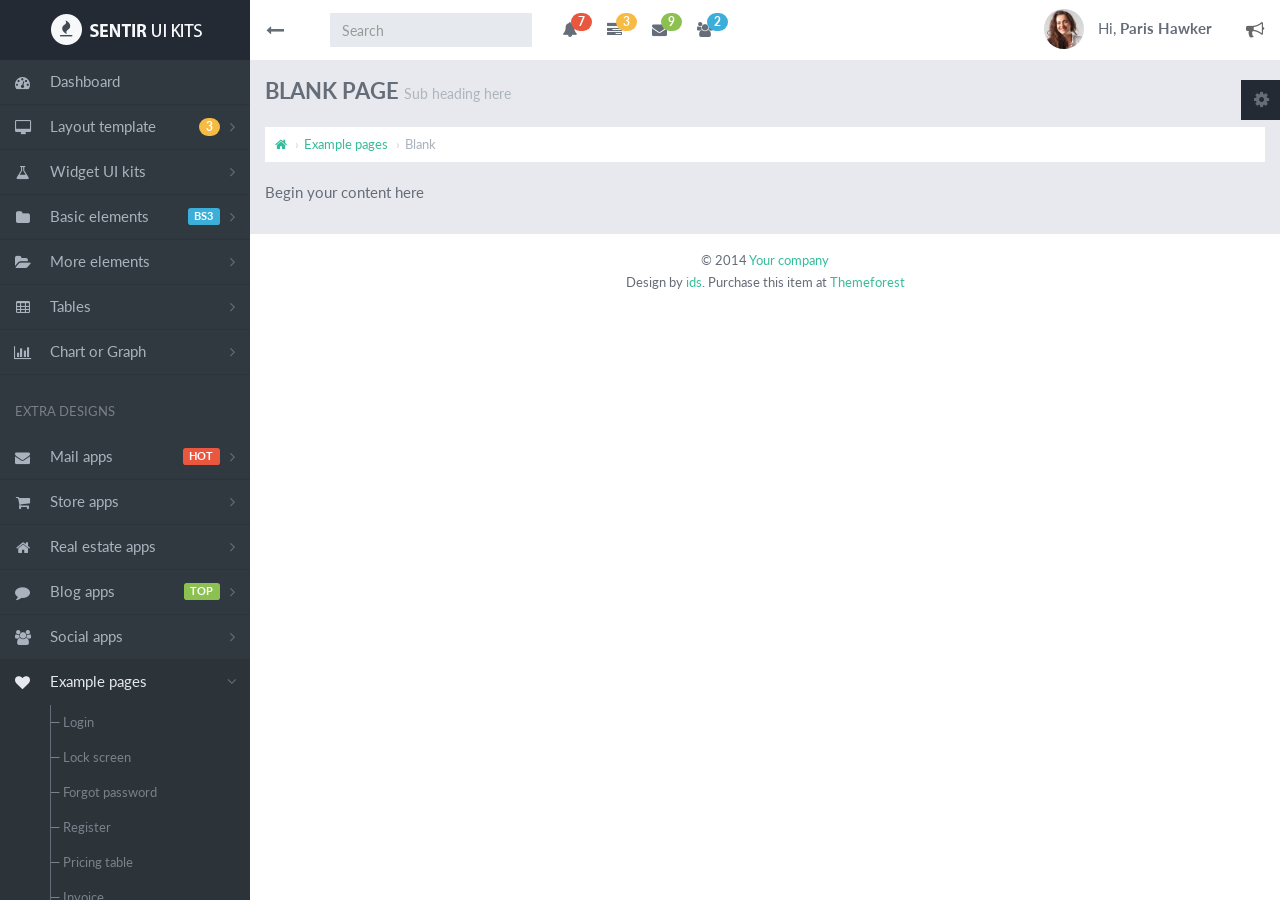
<file: public/template/blank.html>
<!DOCTYPE html>
<html lang="en">
	<head>
		<meta charset="utf-8">
		<meta name="viewport" content="width=device-width, initial-scale=1, maximum-scale=1">
		<meta name="description" content="Sentir, Responsive admin and dashboard UI kits template">
		<meta name="keywords" content="admin,bootstrap,template,responsive admin,dashboard template,web apps template">
		<meta name="author" content="Ari Rusmanto, Isoh Design Studio, Warung Themes">
		<title>Blank page | SENTIR - Responsive admin and dashboard UI kits template</title>
 
		<!-- BOOTSTRAP CSS (REQUIRED ALL PAGE)-->
		<link href="assets/css/bootstrap.min.css" rel="stylesheet">
		
		<!-- PLUGINS CSS -->
		<link href="assets/plugins/weather-icon/css/weather-icons.min.css" rel="stylesheet">
		<link href="assets/plugins/prettify/prettify.min.css" rel="stylesheet">
		<link href="assets/plugins/magnific-popup/magnific-popup.min.css" rel="stylesheet">
		<link href="assets/plugins/owl-carousel/owl.carousel.min.css" rel="stylesheet">
		<link href="assets/plugins/owl-carousel/owl.theme.min.css" rel="stylesheet">
		<link href="assets/plugins/owl-carousel/owl.transitions.min.css" rel="stylesheet">
		<link href="assets/plugins/chosen/chosen.min.css" rel="stylesheet">
		<link href="assets/plugins/icheck/skins/all.css" rel="stylesheet">
		<link href="assets/plugins/datepicker/datepicker.min.css" rel="stylesheet">
		<link href="assets/plugins/timepicker/bootstrap-timepicker.min.css" rel="stylesheet">
		<link href="assets/plugins/validator/bootstrapValidator.min.css" rel="stylesheet">
		<link href="assets/plugins/summernote/summernote.min.css" rel="stylesheet">
		<link href="assets/plugins/markdown/bootstrap-markdown.min.css" rel="stylesheet">
		<link href="assets/plugins/datatable/css/bootstrap.datatable.min.css" rel="stylesheet">
		<link href="assets/plugins/morris-chart/morris.min.css" rel="stylesheet">
		<link href="assets/plugins/c3-chart/c3.min.css" rel="stylesheet">
		<link href="assets/plugins/slider/slider.min.css" rel="stylesheet">
		
		<!-- MAIN CSS (REQUIRED ALL PAGE)-->
		<link href="assets/plugins/font-awesome/css/font-awesome.min.css" rel="stylesheet">
		<link href="assets/css/style.css" rel="stylesheet">
		<link href="assets/css/style-responsive.css" rel="stylesheet">
 
		<!-- HTML5 shim and Respond.js IE8 support of HTML5 elements and media queries -->
		<!--[if lt IE 9]>
		<script src="https://oss.maxcdn.com/libs/html5shiv/3.7.0/html5shiv.js"></script>
		<script src="https://oss.maxcdn.com/libs/respond.js/1.4.2/respond.min.js"></script>
		<![endif]-->
	</head>
 
	<body class="tooltips">
		
		<!-- BEGIN PANEL DEMO -->
		<div class="box-demo">
			<div class="inner-panel">
				<div class="cog-panel" id="demo-panel"><i class="fa fa-cog fa-spin"></i></div>
				<p class="text-muted small text-center">COLOR SCHEMES</p>
				<div class="row text-center">
					<div class="col-xs-3">
						<div class="xs-tiles" data-toggle="tooltip" title="Default" id="color-reset">
							<div class="half-tiles bg-dark"></div>
							<div class="half-tiles bg-dark"></div>
						</div>
					</div>
					<div class="col-xs-3">
						<div class="xs-tiles" data-toggle="tooltip" title="Light" id="change-color-light">
							<div class="half-tiles bg-white"></div>
							<div class="half-tiles bg-white"></div>
						</div>
					</div>
					<div class="col-xs-3">
						<div class="xs-tiles" data-toggle="tooltip" title="Primary dark" id="change-primary-dark">
							<div class="half-tiles bg-primary"></div>
							<div class="half-tiles bg-dark"></div>
						</div>
					</div>
					<div class="col-xs-3">
						<div class="xs-tiles" data-toggle="tooltip" title="Info dark" id="change-info-dark">
							<div class="half-tiles bg-info"></div>
							<div class="half-tiles bg-dark"></div>
						</div>
					</div>
					<div class="col-xs-3">
						<div class="xs-tiles" data-toggle="tooltip" title="Success dark" id="change-success-dark">
							<div class="half-tiles bg-success"></div>
							<div class="half-tiles bg-dark"></div>
						</div>
					</div>
					<div class="col-xs-3">
						<div class="xs-tiles" data-toggle="tooltip" title="Danger dark" id="change-danger-dark">
							<div class="half-tiles bg-danger"></div>
							<div class="half-tiles bg-dark"></div>
						</div>
					</div>
					<div class="col-xs-3">
						<div class="xs-tiles" data-toggle="tooltip" title="Warning dark" id="change-warning-dark">
							<div class="half-tiles bg-warning"></div>
							<div class="half-tiles bg-dark"></div>
						</div>
					</div>
					<div class="col-xs-3">
						<div class="xs-tiles" data-toggle="tooltip" title="Primary light" id="change-primary-light">
							<div class="half-tiles bg-primary"></div>
							<div class="half-tiles bg-white"></div>
						</div>
					</div>
					<div class="col-xs-3">
						<div class="xs-tiles" data-toggle="tooltip" title="Info light" id="change-info-light">
							<div class="half-tiles bg-info"></div>
							<div class="half-tiles bg-white"></div>
						</div>
					</div>
					<div class="col-xs-3">
						<div class="xs-tiles" data-toggle="tooltip" title="Success light" id="change-success-light">
							<div class="half-tiles bg-success"></div>
							<div class="half-tiles bg-white"></div>
						</div>
					</div>
					<div class="col-xs-3">
						<div class="xs-tiles" data-toggle="tooltip" title="Danger light" id="change-danger-light">
							<div class="half-tiles bg-danger"></div>
							<div class="half-tiles bg-white"></div>
						</div>
					</div>
					<div class="col-xs-3">
						<div class="xs-tiles" data-toggle="tooltip" title="Warning light" id="change-warning-light">
							<div class="half-tiles bg-warning"></div>
							<div class="half-tiles bg-white"></div>
						</div>
					</div>
				</div>
				<button class="btn btn-block btn-primary btn-sm" id="btn-reset">Reset to default</button>
			</div>
		</div>
		<!-- END PANEL DEMO -->
	
		
		
		
		<!--
		===========================================================
		BEGIN PAGE
		===========================================================
		-->
		<div class="wrapper">
			<!-- BEGIN TOP NAV -->
			<div class="top-navbar">
				<div class="top-navbar-inner">
					
					<!-- Begin Logo brand -->
					<div class="logo-brand">
						<a href="index.html"><img src="assets/img/sentir-logo-primary.png" alt="Sentir logo"></a>
					</div><!-- /.logo-brand -->
					<!-- End Logo brand -->
					
					<div class="top-nav-content">
						
						<!-- Begin button sidebar left toggle -->
						<div class="btn-collapse-sidebar-left">
							<i class="fa fa-long-arrow-right icon-dinamic"></i>
						</div><!-- /.btn-collapse-sidebar-left -->
						<!-- End button sidebar left toggle -->
						
						<!-- Begin button sidebar right toggle -->
						<div class="btn-collapse-sidebar-right">
							<i class="fa fa-bullhorn"></i>
						</div><!-- /.btn-collapse-sidebar-right -->
						<!-- End button sidebar right toggle -->
						
						<!-- Begin button nav toggle -->
						<div class="btn-collapse-nav" data-toggle="collapse" data-target="#main-fixed-nav">
							<i class="fa fa-plus icon-plus"></i>
						</div><!-- /.btn-collapse-sidebar-right -->
						<!-- End button nav toggle -->
						
						
						<!-- Begin user session nav -->
						<ul class="nav-user navbar-right">
							<li class="dropdown">
							  <a href="#fakelink" class="dropdown-toggle" data-toggle="dropdown">
								<img src="assets/img/avatar/avatar-1.jpg" class="avatar img-circle" alt="Avatar">
								Hi, <strong>Paris Hawker</strong>
							  </a>
							  <ul class="dropdown-menu square primary margin-list-rounded with-triangle">
								<li><a href="#fakelink">Account setting</a></li>
								<li><a href="#fakelink">Payment setting</a></li>
								<li><a href="#fakelink">Change password</a></li>
								<li><a href="#fakelink">My public profile</a></li>
								<li class="divider"></li>
								<li><a href="lock-screen.html">Lock screen</a></li>
								<li><a href="login.html">Log out</a></li>
							  </ul>
							</li>
						</ul>
						<!-- End user session nav -->
						
						<!-- Begin Collapse menu nav -->
						<div class="collapse navbar-collapse" id="main-fixed-nav">
							<!-- Begin nav search form -->
							<form class="navbar-form navbar-left" role="search">
								<div class="form-group">
									<input type="text" class="form-control" placeholder="Search">
								</div>
							</form>
							<!-- End nav search form -->
							<ul class="nav navbar-nav navbar-left">
								<!-- Begin nav notification -->
								<li class="dropdown">
									<a href="#fakelink" class="dropdown-toggle" data-toggle="dropdown">
										<span class="badge badge-danger icon-count">7</span>
										<i class="fa fa-bell"></i>
									</a>
									<ul class="dropdown-menu square with-triangle">
										<li>
											<div class="nav-dropdown-heading">
											Notifications
											</div><!-- /.nav-dropdown-heading -->
											<div class="nav-dropdown-content scroll-nav-dropdown">
												<ul>
													<li class="unread"><a href="#fakelink">
														<img src="assets/img/avatar/avatar-2.jpg" class="absolute-left-content img-circle" alt="Avatar">
														<strong>Thomas White</strong> posted on your profile page
														<span class="small-caps">17 seconds ago</span>
													</a></li>
													<li class="unread"><a href="#fakelink">
														<img src="assets/img/avatar/avatar-3.jpg" class="absolute-left-content img-circle" alt="Avatar">
														<strong>Doina Slaivici</strong> uploaded photo
														<span class="small-caps">10 minutes ago</span>
													</a></li>
													<li><a href="#fakelink">
														<img src="assets/img/avatar/avatar-4.jpg" class="absolute-left-content img-circle" alt="Avatar">
														<strong>Harry Nichols</strong> commented on your post
														<span class="small-caps">40 minutes ago</span>
													</a></li>
													<li class="unread"><a href="#fakelink">
														<img src="assets/img/avatar/avatar-5.jpg" class="absolute-left-content img-circle" alt="Avatar">
														<strong>Mihaela Cihac</strong> send you a message
														<span class="small-caps">2 hours ago</span>
													</a></li>
													<li class="unread"><a href="#fakelink">
														<img src="assets/img/avatar/avatar-6.jpg" class="absolute-left-content img-circle" alt="Avatar">
														<strong>Harold Chavez</strong> change his avatar
														<span class="small-caps">Yesterday</span>
													</a></li>
													<li class="unread"><a href="#fakelink">
														<img src="assets/img/avatar/avatar-7.jpg" class="absolute-left-content img-circle" alt="Avatar">
														<strong>Elizabeth Owens</strong> posted on your profile page
														<span class="small-caps">Yesterday</span>
													</a></li>
													<li class="unread"><a href="#fakelink">
														<img src="assets/img/avatar/avatar-8.jpg" class="absolute-left-content img-circle" alt="Avatar">
														<strong>Frank Oliver</strong> commented on your post
														<span class="small-caps">A week ago</span>
													</a></li>
													<li><a href="#fakelink">
														<img src="assets/img/avatar/avatar-9.jpg" class="absolute-left-content img-circle" alt="Avatar">
														<strong>Mya Weastell</strong> send you a message
														<span class="small-caps">April 15, 2014</span>
													</a></li>
													<li><a href="#fakelink">
														<img src="assets/img/avatar/avatar-10.jpg" class="absolute-left-content img-circle" alt="Avatar">
														<strong>Carl Rodriguez</strong> joined your weekend party
														<span class="small-caps">April 01, 2014</span>
													</a></li>
												</ul>
											</div><!-- /.nav-dropdown-content scroll-nav-dropdown -->
											<button class="btn btn-primary btn-square btn-block">See all notifications</button>
										</li>
									</ul>
								</li>
								<!-- End nav notification -->
								<!-- Begin nav task -->
								<li class="dropdown">
									<a href="#fakelink" class="dropdown-toggle" data-toggle="dropdown">
										<span class="badge badge-warning icon-count">3</span>
										<i class="fa fa-tasks"></i>
									</a>
									<ul class="dropdown-menu square margin-list-rounded with-triangle">
										<li>
											<div class="nav-dropdown-heading">
											Tasks
											</div><!-- /.nav-dropdown-heading -->
											<div class="nav-dropdown-content scroll-nav-dropdown">
												<ul>
													<li class="unread"><a href="#fakelink">
														<i class="fa fa-check-circle-o absolute-left-content icon-task completed"></i>
														Creating documentation
														<span class="small-caps">Completed : Yesterday</span>
													</a></li>
													<li><a href="#fakelink">
														<i class="fa fa-clock-o absolute-left-content icon-task progress"></i>
														Eating sands
														<span class="small-caps">Deadline : Tomorrow</span>
													</a></li>
													<li><a href="#fakelink">
														<i class="fa fa-clock-o absolute-left-content icon-task progress"></i>
														Sending payment
														<span class="small-caps">Deadline : Next week</span>
													</a></li>
													<li><a href="#fakelink">
														<i class="fa fa-exclamation-circle absolute-left-content icon-task uncompleted"></i>
														Uploading new version
														<span class="small-caps">Deadline: 2 seconds ago</span>
													</a></li>
													<li><a href="#fakelink">
														<i class="fa fa-exclamation-circle absolute-left-content icon-task uncompleted"></i>
														Drinking coffee
														<span class="small-caps">Deadline : 2 hours ago</span>
													</a></li>
													<li class="unread"><a href="#fakelink">
														<i class="fa fa-check-circle-o absolute-left-content icon-task completed"></i>
														Walking to nowhere
														<span class="small-caps">Completed : over a year ago</span>
													</a></li>
													<li class="unread"><a href="#fakelink">
														<i class="fa fa-check-circle-o absolute-left-content icon-task completed"></i>
														Sleeping under bridge
														<span class="small-caps">Completed : Dec 31, 2013</span>
													</a></li>
													<li class="unread"><a href="#fakelink">
														<i class="fa fa-check-circle-o absolute-left-content icon-task completed"></i>
														Buying some cigarettes
														<span class="small-caps">Completed : 2 days ago</span>
													</a></li>
												</ul>
											</div><!-- /.nav-dropdown-content scroll-nav-dropdown -->
											<button class="btn btn-primary btn-square btn-block">See all notifications</button>
										</li>
									</ul>
								</li>
								<!-- End nav task -->
								<!-- Begin nav message -->
								<li class="dropdown">
									<a href="#fakelink" class="dropdown-toggle" data-toggle="dropdown">
										<span class="badge badge-success icon-count">9</span>
										<i class="fa fa-envelope"></i>
									</a>
									<ul class="dropdown-menu square margin-list-rounded with-triangle">
										<li>
											<div class="nav-dropdown-heading">
											Messages
											</div><!-- /.nav-dropdown-heading -->
											<div class="nav-dropdown-content scroll-nav-dropdown">
												<ul>
													<li class="unread"><a href="#fakelink">
														<img src="assets/img/avatar/avatar-25.jpg" class="absolute-left-content img-circle" alt="Avatar">
														Lorem ipsum dolor sit amet, consectetuer adipiscing elit
														<span class="small-caps">17 seconds ago</span>
													</a></li>
													<li class="unread"><a href="#fakelink">
														<img src="assets/img/avatar/avatar-24.jpg" class="absolute-left-content img-circle" alt="Avatar">
														Duis autem vel eum iriure dolor in hendrerit in vulputate velit esse molestie consequat
														<span class="small-caps">10 minutes ago</span>
													</a></li>
													<li><a href="#fakelink">
														<img src="assets/img/avatar/avatar-23.jpg" class="absolute-left-content img-circle" alt="Avatar">
														I think so
														<span class="small-caps">40 minutes ago</span>
													</a></li>
													<li class="unread"><a href="#fakelink">
														<img src="assets/img/avatar/avatar-22.jpg" class="absolute-left-content img-circle" alt="Avatar">
														Yes, I'll be waiting
														<span class="small-caps">2 hours ago</span>
													</a></li>
													<li class="unread"><a href="#fakelink">
														<img src="assets/img/avatar/avatar-21.jpg" class="absolute-left-content img-circle" alt="Avatar">
														Thank you!
														<span class="small-caps">Yesterday</span>
													</a></li>
													<li class="unread"><a href="#fakelink">
														<img src="assets/img/avatar/avatar-20.jpg" class="absolute-left-content img-circle" alt="Avatar">
														No problem! I will never remember that
														<span class="small-caps">Yesterday</span>
													</a></li>
													<li class="unread"><a href="#fakelink">
														<img src="assets/img/avatar/avatar-19.jpg" class="absolute-left-content img-circle" alt="Avatar">
														Tak gepuk ndasmu sisan lho dab!
														<span class="small-caps">A week ago</span>
													</a></li>
													<li><a href="#fakelink">
														<img src="assets/img/avatar/avatar-18.jpg" class="absolute-left-content img-circle" alt="Avatar">
														Sorry bro, aku or atau sing jenenge ngono kui
														<span class="small-caps">April 15, 2014</span>
													</a></li>
													<li><a href="#fakelink">
														<img src="assets/img/avatar/avatar-17.jpg" class="absolute-left-content img-circle" alt="Avatar">
														Will you send me an invitation for your weeding party?
														<span class="small-caps">April 01, 2014</span>
													</a></li>
												</ul>
											</div><!-- /.nav-dropdown-content scroll-nav-dropdown -->
											<button class="btn btn-primary btn-square btn-block">See all message</button>
										</li>
									</ul>
								</li>
								<!-- End nav message -->
								<!-- Begin nav friend requuest -->
								<li class="dropdown">
									<a href="#fakelink" class="dropdown-toggle" data-toggle="dropdown">
										<span class="badge badge-info icon-count">2</span>
										<i class="fa fa-users"></i>
									</a>
									<ul class="dropdown-menu square margin-list-rounded with-triangle">
										<li>
											<div class="nav-dropdown-heading">
											Friend requests
											</div><!-- /.nav-dropdown-heading -->
											<div class="nav-dropdown-content static-list scroll-nav-dropdown">
												<ul>
													<li>
														<img src="assets/img/avatar/avatar-12.jpg" class="absolute-left-content img-circle" alt="Avatar">
														<div class="row">
															<div class="col-xs-6">
																<strong>Craig Dixon</strong>
																<span class="small-caps">2 murtual friends</span>
															</div>
															<div class="col-xs-6 text-right btn-action">
																<button class="btn btn-success btn-xs">Accept</button><button class="btn btn-danger btn-xs">Ignore</button>
															</div><!-- /.col-xs-5 text-right btn-cation -->
														</div><!-- /.row -->
													</li>
													<li>
														<img src="assets/img/avatar/avatar-13.jpg" class="absolute-left-content img-circle" alt="Avatar">
														<div class="row">
															<div class="col-xs-6">
																<strong>Mikayla King</strong>
																<span class="small-caps">20 murtual friends</span>
															</div>
															<div class="col-xs-6 text-right btn-action">
																<button class="btn btn-success btn-xs">Accept</button><button class="btn btn-danger btn-xs">Ignore</button>
															</div><!-- /.col-xs-5 text-right btn-cation -->
														</div><!-- /.row -->
													</li>
													<li>
														<img src="assets/img/avatar/avatar-14.jpg" class="absolute-left-content img-circle" alt="Avatar">
														<div class="row">
															<div class="col-xs-6">
																<strong>Richard Dixon</strong>
																<span class="small-caps">1 murtual friend</span>
															</div>
															<div class="col-xs-6 text-right btn-action">
																<button class="btn btn-success btn-xs">Accept</button><button class="btn btn-danger btn-xs">Ignore</button>
															</div><!-- /.col-xs-5 text-right btn-cation -->
														</div><!-- /.row -->
													</li>
													<li>
														<img src="assets/img/avatar/avatar-15.jpg" class="absolute-left-content img-circle" alt="Avatar">
														<div class="row">
															<div class="col-xs-6">
																<strong>Brenda Fuller</strong>
																<span class="small-caps">8 murtual friends</span>
															</div>
															<div class="col-xs-6 text-right btn-action">
																<button class="btn btn-success btn-xs">Accept</button><button class="btn btn-danger btn-xs">Ignore</button>
															</div><!-- /.col-xs-5 text-right btn-cation -->
														</div><!-- /.row -->
													</li>
													<li>
														<img src="assets/img/avatar/avatar-16.jpg" class="absolute-left-content img-circle" alt="Avatar">
														<div class="row">
															<div class="col-xs-6">
																<strong>Ryan Ortega</strong>
																<span class="small-caps">122 murtual friends</span>
															</div>
															<div class="col-xs-6 text-right btn-action">
																<button class="btn btn-success btn-xs">Accept</button><button class="btn btn-danger btn-xs">Ignore</button>
															</div><!-- /.col-xs-5 text-right btn-cation -->
														</div><!-- /.row -->
													</li>
													<li>
														<img src="assets/img/avatar/avatar-17.jpg" class="absolute-left-content img-circle" alt="Avatar">
														<div class="row">
															<div class="col-xs-6">
																<strong>Jessica Gutierrez</strong>
																<span class="small-caps">45 murtual friends</span>
															</div>
															<div class="col-xs-6 text-right btn-action">
																<button class="btn btn-success btn-xs">Accept</button><button class="btn btn-danger btn-xs">Ignore</button>
															</div><!-- /.col-xs-5 text-right btn-cation -->
														</div><!-- /.row -->
													</li>
												</ul>
											</div><!-- /.nav-dropdown-content scroll-nav-dropdown -->
											<button class="btn btn-primary btn-square btn-block">See all request</button>
										</li>
									</ul>
								</li>
								<!-- End nav friend requuest -->
							</ul>
						</div><!-- /.navbar-collapse -->
						<!-- End Collapse menu nav -->
					</div><!-- /.top-nav-content -->
				</div><!-- /.top-navbar-inner -->
			</div><!-- /.top-navbar -->
			<!-- END TOP NAV -->
			
			
			
			<!-- BEGIN SIDEBAR LEFT -->
			<div class="sidebar-left sidebar-nicescroller">
				<ul class="sidebar-menu">
					<li><a href="index.html"><i class="fa fa-dashboard icon-sidebar"></i>Dashboard</a></li>
					<li>
						<a href="#fakelink">
							<i class="fa fa-desktop icon-sidebar"></i>
							<i class="fa fa-angle-right chevron-icon-sidebar"></i>
							Layout template
							<span class="badge badge-warning span-sidebar">3</span>
							</a>
						<ul class="submenu">
							<li><a href="#fakelink">Default layout<span class="label label-success span-sidebar">CURRENT</span></a></li>
							<li><a href="layout-no-sidebar-right.html">No sidebar right</a></li>
							<li><a href="layout-profile-left.html">Profile summary left</a></li>
						</ul>
					</li>
					<li>
						<a href="#fakelink">
							<i class="fa fa-flask icon-sidebar"></i>
							<i class="fa fa-angle-right chevron-icon-sidebar"></i>
							Widget UI kits
						</a>
						<ul class="submenu">
							<li><a href="widget-default.html">Default</a></li>
							<li><a href="widget-store.html">Store</a></li>
							<li><a href="widget-real-estate.html">Real estate <span class="label label-danger span-sidebar">HOT</span></a></li>
							<li><a href="widget-blog.html">Blog</a></li>
							<li><a href="widget-social.html">Social <span class="label label-danger span-sidebar">HOT</span></a></li>
						</ul>
					</li>
					<li>
						<a href="#fakelink">
							<i class="fa fa-folder icon-sidebar"></i>
							<i class="fa fa-angle-right chevron-icon-sidebar"></i>
							Basic elements
							<span class="label label-info span-sidebar">BS3</span>
							</a>
						<ul class="submenu">
							<li><a href="element-typography.html">Typography</a></li>
							<li><a href="element-form.html">Form element</a></li>
							<li><a href="element-form-example.html">Form example</a></li>
							<li><a href="element-wyswyg.html">Form WYSWYG</a></li>
							<li><a href="element-validation.html">Form validation</a></li>
							<li><a href="element-button.html">Button</a></li>
						</ul>
					</li>
					<li>
						<a href="#fakelink">
							<i class="fa fa-folder-open icon-sidebar"></i>
							<i class="fa fa-angle-right chevron-icon-sidebar"></i>
							More elements
						</a>
						<ul class="submenu">
							<li><a href="element-icon.html">Icons <span class="badge badge-warning span-sidebar">3</span></a></li>
							<li><a href="element-box-panel.html">Box &amp; panel</a></li>
							<li><a href="element-nav-dropdown.html">Nav &amp; dropdown</a></li>
							<li><a href="element-breadcrumb-pagination.html">Breadcrumb &amp; pagination</a></li>
							<li><a href="element-thumbnail-jumbotron.html">Jumbotron &amp; thumbnail</a></li>
							<li><a href="element-alert-progress-bar.html">Alert &amp; progress bar</a></li>
							<li><a href="element-list-media.html">List group &amp; media object</a></li>
							<li><a href="element-collapse.html">Collapse</a></li>
							<li><a href="element-grid-masonry.html">Grid &amp; masonry</a></li>
							<li><a href="element-extra.html">Extra custom elements</a></li>
						</ul>
					</li>
					<li>
						<a href="#fakelink">
							<i class="fa fa-table icon-sidebar"></i>
							<i class="fa fa-angle-right chevron-icon-sidebar"></i>
							Tables
						</a>
						<ul class="submenu">
							<li><a href="table-static.html">Static table</a></li>
							<li><a href="table-color.html">Table color</a></li>
							<li><a href="table-datatable.html">Jquery datatable</a></li>
						</ul>
					</li>
					<li>
						<a href="#fakelink">
							<i class="fa fa-bar-chart-o icon-sidebar"></i>
							<i class="fa fa-angle-right chevron-icon-sidebar"></i>
							Chart or Graph
						</a>
						<ul class="submenu">
							<li><a href="chart-morris.html">Morris chart</a></li>
							<li><a href="chart-c3.html">C3 chart</a></li>
							<li><a href="chart-flot.html">Flot chart</a></li>
							<li><a href="chart-easy-knob.html">Easy pie chart &amp; knob</a></li>
						</ul>
					</li>
					<li class="static">EXTRA DESIGNS</li>
					<li>
						<a href="#fakelink">
							<i class="fa fa-envelope icon-sidebar"></i>
							<i class="fa fa-angle-right chevron-icon-sidebar"></i>
							Mail apps
							<span class="label label-danger span-sidebar">HOT</span>
						</a>
						<ul class="submenu">
							<li><a href="mail-inbox.html">Inbox <span class="badge badge-success span-sidebar">5</span></a></li>
							<li><a href="mail-send.html">Sent mail</a></li>
							<li><a href="mail-new.html">New mail</a></li>
							<li><a href="mail-contact.html">Mail contact</a></li>
							<li><a href="mail-read.html">Read mail</a></li>
							<li><a href="mail-reply.html">Reply mail</a></li>
						</ul>
					</li>
					<li>
						<a href="#fakelink">
							<i class="fa fa-shopping-cart icon-sidebar"></i>
							<i class="fa fa-angle-right chevron-icon-sidebar"></i>
							Store apps
						</a>
						<ul class="submenu">
							<li><a href="store-product-list.html">Product list</a></li>
							<li><a href="store-product-column.html">Product column</a></li>
							<li><a href="store-product-masonry.html">Product masonry</a></li>
							<li><a href="store-product-detail.html">Product detail</a></li>
							<li><a href="store-shopping-cart.html">Shopping cart</a></li>
							<li><a href="store-checkout.html">Checkout</a></li>
							
							<li><a href="store-orderlist.html">Order list</a></li>
							
						</ul>
					</li>
					<li>
						<a href="#fakelink">
							<i class="fa fa-home icon-sidebar"></i>
							<i class="fa fa-angle-right chevron-icon-sidebar"></i>
							Real estate apps
							</a>
						<ul class="submenu">
							<li><a href="real-estate-property-list.html">Property list</a></li>
							<li><a href="real-estate-property-column.html">Property column</a></li>
							<li><a href="real-estate-property-masonry.html">Property masonry</a></li>
							<li><a href="real-estate-property-detail.html">Property detail</a></li>
							<li><a href="real-estate-property-search.html">Search property</a></li>
						</ul>
					</li>
					<li>
						<a href="#fakelink">
							<i class="fa fa-comment icon-sidebar"></i>
							<i class="fa fa-angle-right chevron-icon-sidebar"></i>
							<span class="label label-success span-sidebar">TOP</span>
							Blog apps
						</a>
						<ul class="submenu">
							<li><a href="blog-list.html">Blog list</a></li>
							<li><a href="blog-column.html">Blog column</a></li>
							<li><a href="blog-masonry.html">Blog masonry</a></li>
							<li><a href="blog-detail.html">Blog detail</a></li>
							<li><a href="blog-home.html">Featured home</a></li>
							<li><a href="blog-new.html">Add new blog</a></li>
							<li><a href="blog-comments.html">Comments</a></li>
						</ul>
					</li>
					<li>
						<a href="#fakelink">
							<i class="fa fa-users icon-sidebar"></i>
							<i class="fa fa-angle-right chevron-icon-sidebar"></i>
							Social apps
						</a>
						<ul class="submenu">
							<li><a href="social-home.html">Home activity</a></li>
							<li><a href="social-my-profile.html">My profile</a></li>
							<li><a href="social-friendlist.html">Friend list <span class="badge badge-info span-sidebar">5</span></a></li>
							<li><a href="social-timeline.html">Timeline</a></li>
							<li><a href="social-photos.html">Photos</a></li>
						</ul>
					</li>
					<li class="active selected">
						<a href="#fakelink">
							<i class="fa fa-heart icon-sidebar"></i>
							<i class="fa fa-angle-right chevron-icon-sidebar"></i>
							Example pages
						</a>
						<ul class="submenu visible">
							<li><a href="login.html">Login</a></li>
							<li><a href="lock-screen.html">Lock screen</a></li>
							<li><a href="forgot-password.html">Forgot password</a></li>
							<li><a href="register.html">Register</a></li>
							<li><a href="example-pricing-table.html">Pricing table</a></li>
							<li><a href="example-invoice.html">Invoice</a></li>
							<li><a href="example-faq.html">FAQ</a></li>
							<li><a href="example-search.html">Search page</a></li>
							<li><a href="404.html">404</a></li>
							<li class="active selected"><a href="blank.html">Blank page</a></li>
						</ul>
					</li>
					
					<li class="static">SYSTEM SETTING</li>
					<li class="text-content">
						<div class="switch">
							<div class="onoffswitch blank">
								<input type="checkbox" name="onoffswitch" class="onoffswitch-checkbox" id="alertme" checked>
								<label class="onoffswitch-label" for="alertme">
									<span class="onoffswitch-inner"></span>
									<span class="onoffswitch-switch"></span>
								</label>
							</div>
						</div>
						Alert me when system down
					</li>
					<li class="text-content">
						<div class="switch">
							<div class="onoffswitch blank">
								<input type="checkbox" name="onoffswitch" class="onoffswitch-checkbox" id="autoupdate">
								<label class="onoffswitch-label" for="autoupdate">
									<span class="onoffswitch-inner"></span>
									<span class="onoffswitch-switch"></span>
								</label>
							</div>
						</div>
						Automatic update
					</li>
					<li class="text-content">
						<div class="switch">
							<div class="onoffswitch blank">
								<input type="checkbox" name="onoffswitch" class="onoffswitch-checkbox" id="dailyreport">
								<label class="onoffswitch-label" for="dailyreport">
									<span class="onoffswitch-inner"></span>
									<span class="onoffswitch-switch"></span>
								</label>
							</div>
						</div>
						Daily task report
					</li>
					<li class="text-content">
						<div class="switch">
							<div class="onoffswitch blank">
								<input type="checkbox" name="onoffswitch" class="onoffswitch-checkbox" id="remembercomputer" checked>
								<label class="onoffswitch-label" for="remembercomputer">
									<span class="onoffswitch-inner"></span>
									<span class="onoffswitch-switch"></span>
								</label>
							</div>
						</div>
						Remember this computer
					</li>
				</ul>
			</div><!-- /.sidebar-left -->
			<!-- END SIDEBAR LEFT -->
			
			
			
			<!-- BEGIN SIDEBAR RIGHT HEADING -->
			<div class="sidebar-right-heading">
				<ul class="nav nav-tabs square nav-justified">
				  <li class="active"><a href="#online-user-sidebar" data-toggle="tab"><i class="fa fa-comments"></i></a></li>
				  <li><a href="#notification-sidebar" data-toggle="tab"><i class="fa fa-bell"></i></a></li>
				  <li><a href="#task-sidebar" data-toggle="tab"><i class="fa fa-tasks"></i></a></li>
				  <li><a href="#setting-sidebar" data-toggle="tab"><i class="fa fa-cogs"></i></a></li>
				</ul>
			</div><!-- /.sidebar-right-heading -->
			<!-- END SIDEBAR RIGHT HEADING -->
			
			
			
			<!-- BEGIN SIDEBAR RIGHT -->
			<div class="sidebar-right sidebar-nicescroller">
				<div class="tab-content">
				  <div class="tab-pane fade in active" id="online-user-sidebar">
					<ul class="sidebar-menu online-user">
						<li class="static">ONLINE USERS</li>
						<li><a href="#fakelink">
							<span class="user-status success"></span>
							<img src="assets/img/avatar/avatar-2.jpg" class="ava-sidebar img-circle" alt="Avatar">
							<i class="fa fa-mobile-phone device-status"></i>
							Thomas White 
							<span class="small-caps">Lorem ipsum dolor sit amet, consectetuer adipiscing elit</span>
						</a></li>
						<li><a href="#fakelink">
							<span class="user-status success"></span>
							<img src="assets/img/avatar/avatar-3.jpg" class="ava-sidebar img-circle" alt="Avatar">
							Doina Slaivici
							<span class="small-caps">Duis autem vel eum iriure dolor in hendrerit in </span>
						</a></li>
						<li><a href="#fakelink">
							<span class="user-status success"></span>
							<img src="assets/img/avatar/avatar-4.jpg" class="ava-sidebar img-circle" alt="Avatar">
							<i class="fa fa-android device-status"></i>
							Harry Nichols
							<span class="small-caps">I think so</span>
						</a></li>
						<li><a href="#fakelink">
							<span class="user-status success"></span>
							<img src="assets/img/avatar/avatar-5.jpg" class="ava-sidebar img-circle" alt="Avatar">
							<i class="fa fa-mobile-phone device-status"></i>
							Mihaela Cihac
							<span class="small-caps">Yes, I'll be waiting</span>
						</a></li>
						<li><a href="#fakelink">
							<span class="user-status success"></span>
							<img src="assets/img/avatar/avatar-6.jpg" class="ava-sidebar img-circle" alt="Avatar">
							<i class="fa fa-apple device-status"></i>
							Harold Chavez
							<span class="small-caps">Thank you!</span>
						</a></li>
						
						<li class="static">IDLE USERS</li>
						<li><a href="#fakelink">
							<span class="user-status warning"></span>
							<img src="assets/img/avatar/avatar-7.jpg" class="ava-sidebar img-circle" alt="Avatar">
							<i class="fa fa-windows device-status"></i>
							Elizabeth Owens
							<span class="small-caps">2 hours</span>
						</a></li>
						<li><a href="#fakelink">
							<span class="user-status warning"></span>
							<img src="assets/img/avatar/avatar-8.jpg" class="ava-sidebar img-circle" alt="Avatar">
							<i class="fa fa-apple device-status"></i>
							Frank Oliver
							<span class="small-caps">4 hours</span>
						</a></li>
						<li><a href="#fakelink">
							<span class="user-status warning"></span>
							<img src="assets/img/avatar/avatar-9.jpg" class="ava-sidebar img-circle" alt="Avatar">
							Mya Weastell
							<span class="small-caps">15 minutes</span>
						</a></li>
						<li><a href="#fakelink">
							<span class="user-status warning"></span>
							<img src="assets/img/avatar/avatar-10.jpg" class="ava-sidebar img-circle" alt="Avatar">
							<i class="fa fa-mobile-phone device-status"></i>
							Carl Rodriguez
							<span class="small-caps">20 hours</span>
						</a></li>
						<li><a href="#fakelink">
							<span class="user-status warning"></span>
							<img src="assets/img/avatar/avatar-11.jpg" class="ava-sidebar img-circle" alt="Avatar">
							<i class="fa fa-mobile-phone device-status"></i>
							Nikita Carter
							<span class="small-caps">2 minutes</span>
						</a></li>
						
						<li class="static">OFFLINE USERS</li>
						<li><a href="#fakelink">
							<span class="user-status danger"></span>
							<img src="assets/img/avatar/avatar-12.jpg" class="ava-sidebar img-circle" alt="Avatar">
							Craig Dixon
							<span class="small-caps">Last seen 2 hours ago</span>
						</a></li>
						<li><a href="#fakelink">
							<span class="user-status danger"></span>
							<img src="assets/img/avatar/avatar-13.jpg" class="ava-sidebar img-circle" alt="Avatar">
							Mikayla King
							<span class="small-caps">Last seen yesterday</span>
						</a></li>
						<li><a href="#fakelink">
							<span class="user-status danger"></span>
							<img src="assets/img/avatar/avatar-14.jpg" class="ava-sidebar img-circle" alt="Avatar">
							Richard Dixon
							<span class="small-caps">Last seen Feb 20, 2014 05:45:50</span>
						</a></li>
						<li><a href="#fakelink">
							<span class="user-status danger"></span>
							<img src="assets/img/avatar/avatar-15.jpg" class="ava-sidebar img-circle" alt="Avatar">
							Brenda Fuller
							<span class="small-caps">Last seen Feb 15, 2014 11:35:50</span>
						</a></li>
						<li><a href="#fakelink">
							<span class="user-status danger"></span>
							<img src="assets/img/avatar/avatar-16.jpg" class="ava-sidebar img-circle" alt="Avatar">
							Ryan Ortega
							<span class="small-caps">Last seen Jan 20, 2014 03:45:50</span>
						</a></li>
					</ul>
				  </div>
				  <div class="tab-pane fade" id="notification-sidebar">
					<ul class="sidebar-menu sidebar-notification">
						<li class="static">TODAY</li>
						<li><a href="#fakelink" data-toggle="tooltip" title="Karen Wallace" data-placement="left">
							<img src="assets/img/avatar/avatar-25.jpg" class="ava-sidebar img-circle" alt="Avatar">
							<span class="activity">Posted something on your profile page</span>
							<span class="small-caps">17 seconds ago</span>
						</a></li>
						<li><a href="#fakelink" data-toggle="tooltip" title="Phillip Lucas" data-placement="left">
							<img src="assets/img/avatar/avatar-24.jpg" class="ava-sidebar img-circle" alt="Avatar">
							<span class="activity">Uploaded a photo</span>
							<span class="small-caps">2 hours ago</span>
						</a></li>
						<li><a href="#fakelink" data-toggle="tooltip" title="Sandra Myers" data-placement="left">
							<img src="assets/img/avatar/avatar-23.jpg" class="ava-sidebar img-circle" alt="Avatar">
							<span class="activity">Commented on your post</span>
							<span class="small-caps">5 hours ago</span>
						</a></li>
						<li><a href="#fakelink" data-toggle="tooltip" title="Charles Guerrero" data-placement="left">
							<img src="assets/img/avatar/avatar-22.jpg" class="ava-sidebar img-circle" alt="Avatar">
							<span class="activity">Send you a message</span>
							<span class="small-caps">17 hours ago</span>
						</a></li>
						<li><a href="#fakelink" data-toggle="tooltip" title="Maria Simpson" data-placement="left">
							<img src="assets/img/avatar/avatar-21.jpg" class="ava-sidebar img-circle" alt="Avatar">
							<span class="activity">Change her avatar</span>
							<span class="small-caps">20 hours ago</span>
						</a></li>
						
						<li class="static">YESTERDAY</li>
						<li><a href="#fakelink" data-toggle="tooltip" title="Jason Crawford" data-placement="left">
							<img src="assets/img/avatar/avatar-20.jpg" class="ava-sidebar img-circle" alt="Avatar">
							<span class="activity">Posted something on your profile page</span>
							<span class="small-caps">Yesterday 10:45:12</span>
						</a></li>
						<li><a href="#fakelink" data-toggle="tooltip" title="Cynthia Mendez" data-placement="left">
							<img src="assets/img/avatar/avatar-19.jpg" class="ava-sidebar img-circle" alt="Avatar">
							<span class="activity">Uploaded a photo</span>
							<span class="small-caps">Yesterday 08:00:05</span>
						</a></li>
						<li><a href="#fakelink" data-toggle="tooltip" title="Peter Ramirez" data-placement="left">
							<img src="assets/img/avatar/avatar-18.jpg" class="ava-sidebar img-circle" alt="Avatar">
							<span class="activity">Commented on your post</span>
							<span class="small-caps">Yesterday 07:49:08</span>
						</a></li>
						<li><a href="#fakelink" data-toggle="tooltip" title="Jessica Gutierrez" data-placement="left">
							<img src="assets/img/avatar/avatar-17.jpg" class="ava-sidebar img-circle" alt="Avatar">
							<span class="activity">Send you a message</span>
							<span class="small-caps">Yesterday 07:35:19</span>
						</a></li>
						<li><a href="#fakelink" data-toggle="tooltip" title="Ryan Ortega" data-placement="left">
							<img src="assets/img/avatar/avatar-16.jpg" class="ava-sidebar img-circle" alt="Avatar">
							<span class="activity">Change her avatar</span>
							<span class="small-caps">Yesterday 06:00:00</span>
						</a></li>
						
						<li class="static text-center"><button class="btn btn-primary btn-sm">See all notifications</button></li>
					</ul>
				  </div>
				  <div class="tab-pane fade" id="task-sidebar">
					<ul class="sidebar-menu sidebar-task">
						<li class="static">UNCOMPLETED</li>
						<li><a href="#fakelink" data-toggle="tooltip" title="in progress" data-placement="left">
							<i class="fa fa-clock-o icon-task-sidebar progress"></i>
							Creating documentation
							<span class="small-caps">Deadline : Next week</span>
						</a></li>
						<li><a href="#fakelink" data-toggle="tooltip" title="uncompleted" data-placement="left">
							<i class="fa fa-exclamation-circle icon-task-sidebar uncompleted"></i>
							Eating sand
							<span class="small-caps">Deadline : 2 hours ago</span>
						</a></li>
						<li><a href="#fakelink" data-toggle="tooltip" title="uncompleted" data-placement="left">
							<i class="fa fa-exclamation-circle icon-task-sidebar uncompleted"></i>
							Sending payment
							<span class="small-caps">Deadline : 2 seconds ago</span>
						</a></li>
						<li><a href="#fakelink" data-toggle="tooltip" title="in progress" data-placement="left">
							<i class="fa fa-clock-o icon-task-sidebar progress"></i>
							Uploading new version
							<span class="small-caps">Deadline : Tomorrow</span>
						</a></li>
						
						<li class="static">COMPLETED</li>
						<li><a href="#fakelink" data-toggle="tooltip" title="completed" data-placement="left">
							<i class="fa fa-check-circle-o icon-task-sidebar completed"></i>
							Drinking coffee
							<span class="small-caps">Completed : 10 hours ago</span>
						</a></li>
						<li><a href="#fakelink" data-toggle="tooltip" title="completed" data-placement="left">
							<i class="fa fa-check-circle-o icon-task-sidebar completed"></i>
							Walking to nowhere
							<span class="small-caps">Completed : Yesterday</span>
						</a></li>
						<li><a href="#fakelink" data-toggle="tooltip" title="completed" data-placement="left">
							<i class="fa fa-check-circle-o icon-task-sidebar completed"></i>
							Sleeping under bridge
							<span class="small-caps">Completed : Feb 10 2014</span>
						</a></li>
						<li><a href="#fakelink" data-toggle="tooltip" title="completed" data-placement="left">
							<i class="fa fa-check-circle-o icon-task-sidebar completed"></i>
							Buying some cigarettes
							<span class="small-caps">Completed : Jan 15 2014</span>
						</a></li>
						
						<li class="static text-center"><button class="btn btn-success btn-sm">See all tasks</button></li>
					</ul>
				  </div><!-- /#task-sidebar -->
				  <div class="tab-pane fade" id="setting-sidebar">
					<ul class="sidebar-menu">
						<li class="static">ACCOUNT SETTING</li>
						<li class="text-content">
							<div class="switch">
								<div class="onoffswitch blank">
									<input type="checkbox" name="onoffswitch" class="onoffswitch-checkbox" id="onlinestatus" checked>
									<label class="onoffswitch-label" for="onlinestatus">
										<span class="onoffswitch-inner"></span>
										<span class="onoffswitch-switch"></span>
									</label>
								</div>
							</div>
							Online status
						</li>
						<li class="text-content">
							<div class="switch">
								<div class="onoffswitch blank">
									<input type="checkbox" name="onoffswitch" class="onoffswitch-checkbox" id="offlinecontact" checked>
									<label class="onoffswitch-label" for="offlinecontact">
										<span class="onoffswitch-inner"></span>
										<span class="onoffswitch-switch"></span>
									</label>
								</div>
							</div>
							Show offline contact
						</li>
						<li class="text-content">
							<div class="switch">
								<div class="onoffswitch blank">
									<input type="checkbox" name="onoffswitch" class="onoffswitch-checkbox" id="invisiblemode">
									<label class="onoffswitch-label" for="invisiblemode">
										<span class="onoffswitch-inner"></span>
										<span class="onoffswitch-switch"></span>
									</label>
								</div>
							</div>
							Invisible mode
						</li>
						<li class="text-content">
							<div class="switch">
								<div class="onoffswitch blank">
									<input type="checkbox" name="onoffswitch" class="onoffswitch-checkbox" id="personalstatus" checked>
									<label class="onoffswitch-label" for="personalstatus">
										<span class="onoffswitch-inner"></span>
										<span class="onoffswitch-switch"></span>
									</label>
								</div>
							</div>
							Show my personal status
						</li>
						<li class="text-content">
							<div class="switch">
								<div class="onoffswitch blank">
									<input type="checkbox" name="onoffswitch" class="onoffswitch-checkbox" id="deviceicon">
									<label class="onoffswitch-label" for="deviceicon">
										<span class="onoffswitch-inner"></span>
										<span class="onoffswitch-switch"></span>
									</label>
								</div>
							</div>
							Show my device icon
						</li>
						<li class="text-content">
							<div class="switch">
								<div class="onoffswitch blank">
									<input type="checkbox" name="onoffswitch" class="onoffswitch-checkbox" id="logmessages">
									<label class="onoffswitch-label" for="logmessages">
										<span class="onoffswitch-inner"></span>
										<span class="onoffswitch-switch"></span>
									</label>
								</div>
							</div>
							Log all message
						</li>
					</ul>
				  </div><!-- /#setting-sidebar -->
				</div><!-- /.tab-content -->
			</div><!-- /.sidebar-right -->
			<!-- END SIDEBAR RIGHT -->
			
			
			
			<!-- BEGIN PAGE CONTENT -->
			<div class="page-content">
				
				
				<div class="container-fluid">
					<!-- Begin page heading -->
					<h1 class="page-heading">Blank page <small>Sub heading here</small></h1>
					<!-- End page heading -->
				
					<!-- Begin breadcrumb -->
					<ol class="breadcrumb default square rsaquo sm">
						<li><a href="index.html"><i class="fa fa-home"></i></a></li>
						<li><a href="#fakelink">Example pages</a></li>
						<li class="active">Blank</li>
					</ol>
					<!-- End breadcrumb -->
					
					<p>Begin your content here</p>
					
					
				
				</div><!-- /.container-fluid -->
				
				
				
				<!-- BEGIN FOOTER -->
				<footer>
					&copy; 2014 <a href="#fakelink">Your company</a><br />
					Design by <a href="http://isohdesign.com/" target="_blank">ids</a>. Purchase this item at <a href="http://goo.gl/wSCjxD" target="_blank">Themeforest</a>
				</footer>
				<!-- END FOOTER -->
				
				
			</div><!-- /.page-content -->
		</div><!-- /.wrapper -->
		<!-- END PAGE CONTENT -->
		
		
	
		
		
		
		<!--
		===========================================================
		END PAGE
		===========================================================
		-->
		
		<!--
		===========================================================
		Placed at the end of the document so the pages load faster
		===========================================================
		-->
		<!-- MAIN JAVASRCIPT (REQUIRED ALL PAGE)-->
		<script src="assets/js/jquery.min.js"></script>
		<script src="assets/js/bootstrap.min.js"></script>
		<script src="assets/plugins/retina/retina.min.js"></script>
		<script src="assets/plugins/nicescroll/jquery.nicescroll.js"></script>
		<script src="assets/plugins/slimscroll/jquery.slimscroll.min.js"></script>
		<script src="assets/plugins/backstretch/jquery.backstretch.min.js"></script>
 
		<!-- PLUGINS -->
		<script src="assets/plugins/skycons/skycons.js"></script>
		<script src="assets/plugins/prettify/prettify.js"></script>
		<script src="assets/plugins/magnific-popup/jquery.magnific-popup.min.js"></script>
		<script src="assets/plugins/owl-carousel/owl.carousel.min.js"></script>
		<script src="assets/plugins/chosen/chosen.jquery.min.js"></script>
		<script src="assets/plugins/icheck/icheck.min.js"></script>
		<script src="assets/plugins/datepicker/bootstrap-datepicker.js"></script>
		<script src="assets/plugins/timepicker/bootstrap-timepicker.js"></script>
		<script src="assets/plugins/mask/jquery.mask.min.js"></script>
		<script src="assets/plugins/validator/bootstrapValidator.min.js"></script>
		<script src="assets/plugins/datatable/js/jquery.dataTables.min.js"></script>
		<script src="assets/plugins/datatable/js/bootstrap.datatable.js"></script>
		<script src="assets/plugins/summernote/summernote.min.js"></script>
		<script src="assets/plugins/markdown/markdown.js"></script>
		<script src="assets/plugins/markdown/to-markdown.js"></script>
		<script src="assets/plugins/markdown/bootstrap-markdown.js"></script>
		<script src="assets/plugins/slider/bootstrap-slider.js"></script>
		
		<!-- EASY PIE CHART JS -->
		<script src="assets/plugins/easypie-chart/easypiechart.min.js"></script>
		<script src="assets/plugins/easypie-chart/jquery.easypiechart.min.js"></script>
		
		<!-- KNOB JS -->
		<!--[if IE]>
		<script type="text/javascript" src="assets/plugins/jquery-knob/excanvas.js"></script>
		<![endif]-->
		<script src="assets/plugins/jquery-knob/jquery.knob.js"></script>
		<script src="assets/plugins/jquery-knob/knob.js"></script>

		<!-- FLOT CHART JS -->
		<script src="assets/plugins/flot-chart/jquery.flot.js"></script>
		<script src="assets/plugins/flot-chart/jquery.flot.tooltip.js"></script>
		<script src="assets/plugins/flot-chart/jquery.flot.resize.js"></script>
		<script src="assets/plugins/flot-chart/jquery.flot.selection.js"></script>
		<script src="assets/plugins/flot-chart/jquery.flot.stack.js"></script>
		<script src="assets/plugins/flot-chart/jquery.flot.time.js"></script>

		<!-- MORRIS JS -->
		<script src="assets/plugins/morris-chart/raphael.min.js"></script>
		<script src="assets/plugins/morris-chart/morris.min.js"></script>
		
		<!-- C3 JS -->
		<script src="assets/plugins/c3-chart/d3.v3.min.js" charset="utf-8"></script>
		<script src="assets/plugins/c3-chart/c3.min.js"></script>
		
		<!-- MAIN APPS JS -->
		<script src="assets/js/apps.js"></script>
		
	</body>
</html>
</file>
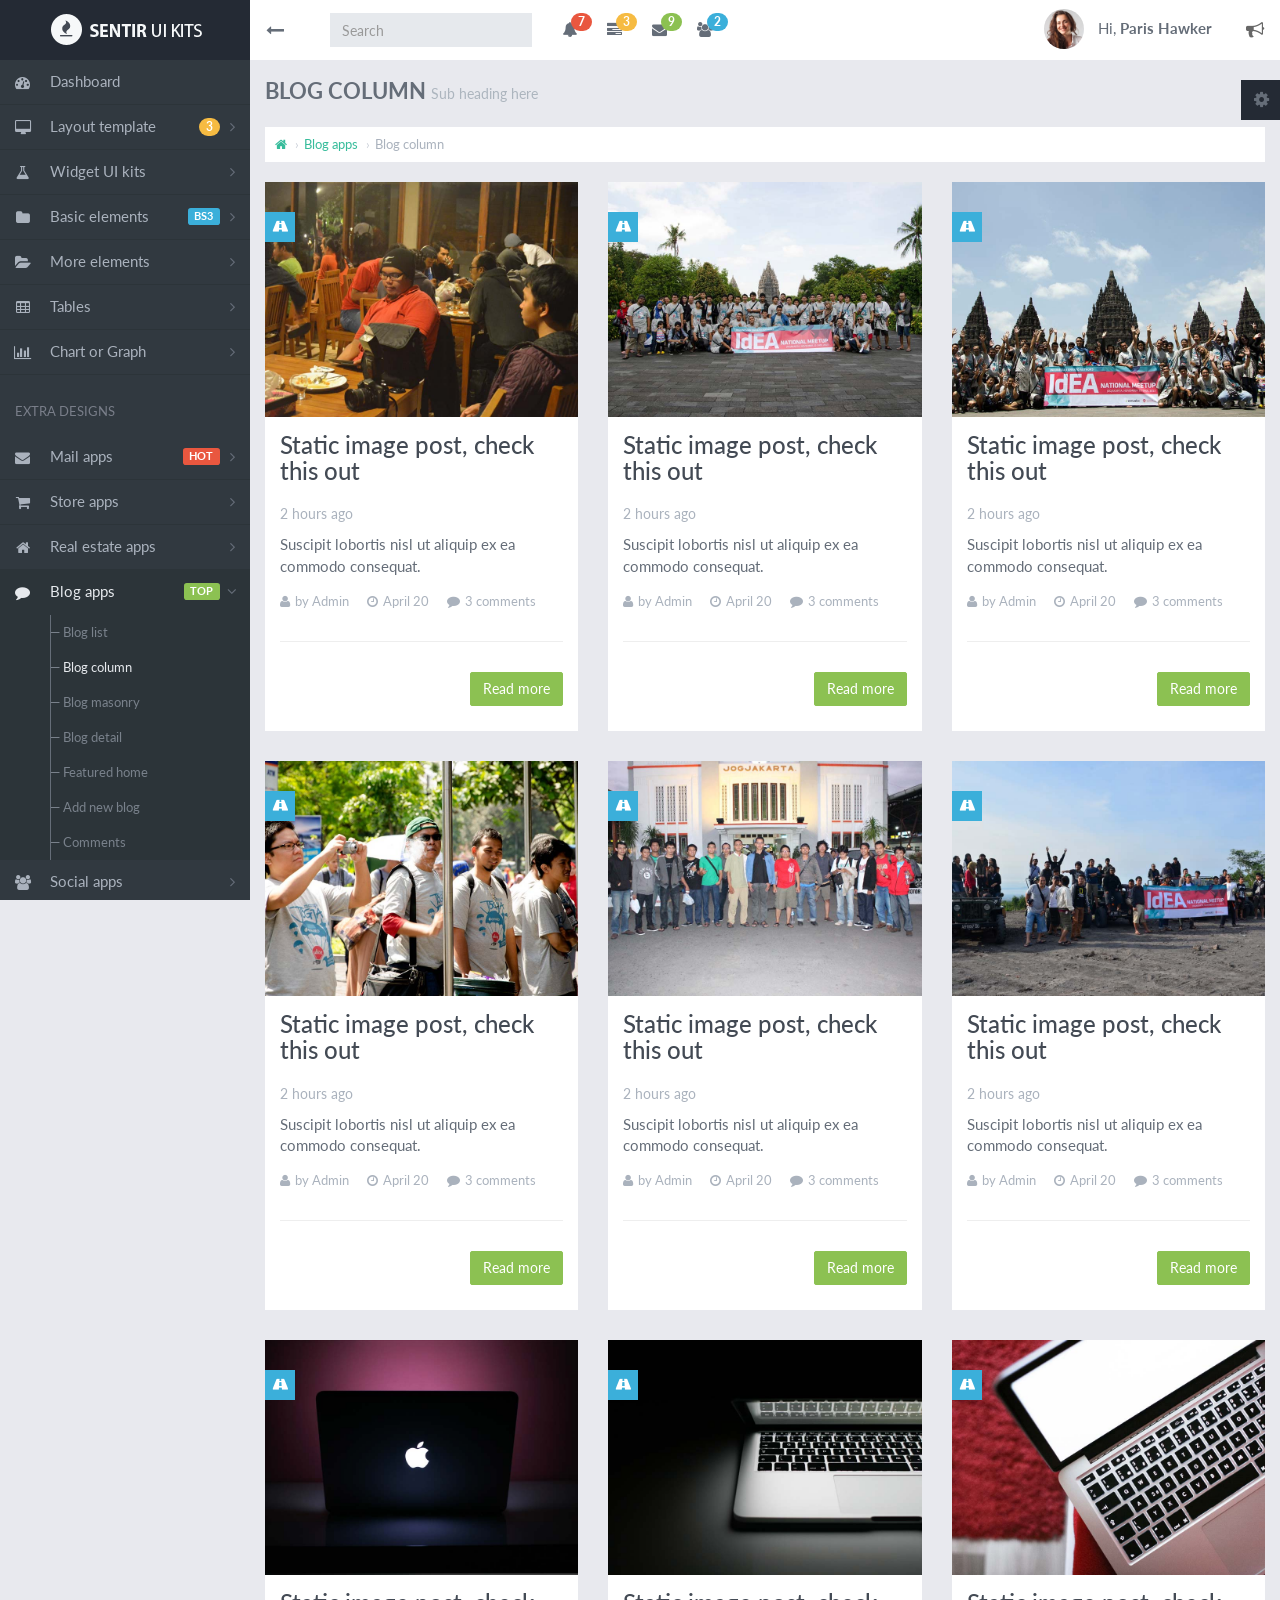
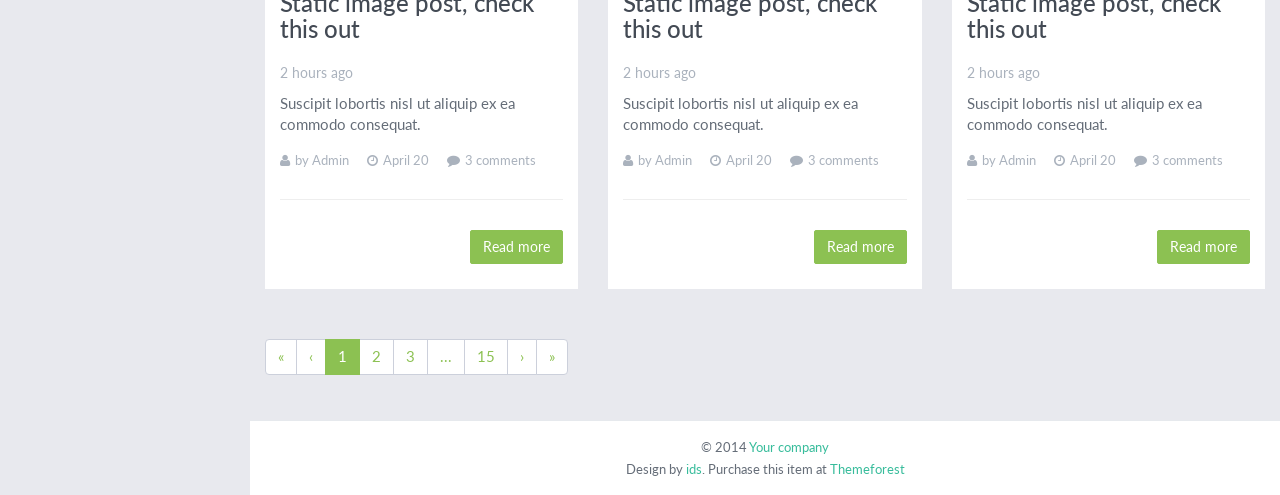
<file: public/template/blog-column.html>
<!DOCTYPE html>
<html lang="en">
	<head>
		<meta charset="utf-8">
		<meta name="viewport" content="width=device-width, initial-scale=1, maximum-scale=1">
		<meta name="description" content="Sentir, Responsive admin and dashboard UI kits template">
		<meta name="keywords" content="admin,bootstrap,template,responsive admin,dashboard template,web apps template">
		<meta name="author" content="Ari Rusmanto, Isoh Design Studio, Warung Themes">
		<title>Blog column | SENTIR - Responsive admin and dashboard UI kits template</title>
 
		<!-- BOOTSTRAP CSS (REQUIRED ALL PAGE)-->
		<link href="assets/css/bootstrap.min.css" rel="stylesheet">
		
		<!-- PLUGINS CSS -->
		<link href="assets/plugins/weather-icon/css/weather-icons.min.css" rel="stylesheet">
		<link href="assets/plugins/prettify/prettify.min.css" rel="stylesheet">
		<link href="assets/plugins/magnific-popup/magnific-popup.min.css" rel="stylesheet">
		<link href="assets/plugins/owl-carousel/owl.carousel.min.css" rel="stylesheet">
		<link href="assets/plugins/owl-carousel/owl.theme.min.css" rel="stylesheet">
		<link href="assets/plugins/owl-carousel/owl.transitions.min.css" rel="stylesheet">
		<link href="assets/plugins/chosen/chosen.min.css" rel="stylesheet">
		<link href="assets/plugins/icheck/skins/all.css" rel="stylesheet">
		<link href="assets/plugins/datepicker/datepicker.min.css" rel="stylesheet">
		<link href="assets/plugins/timepicker/bootstrap-timepicker.min.css" rel="stylesheet">
		<link href="assets/plugins/validator/bootstrapValidator.min.css" rel="stylesheet">
		<link href="assets/plugins/summernote/summernote.min.css" rel="stylesheet">
		<link href="assets/plugins/markdown/bootstrap-markdown.min.css" rel="stylesheet">
		<link href="assets/plugins/datatable/css/bootstrap.datatable.min.css" rel="stylesheet">
		<link href="assets/plugins/morris-chart/morris.min.css" rel="stylesheet">
		<link href="assets/plugins/c3-chart/c3.min.css" rel="stylesheet">
		<link href="assets/plugins/slider/slider.min.css" rel="stylesheet">
		
		<!-- MAIN CSS (REQUIRED ALL PAGE)-->
		<link href="assets/plugins/font-awesome/css/font-awesome.min.css" rel="stylesheet">
		<link href="assets/css/style.css" rel="stylesheet">
		<link href="assets/css/style-responsive.css" rel="stylesheet">
 
		<!-- HTML5 shim and Respond.js IE8 support of HTML5 elements and media queries -->
		<!--[if lt IE 9]>
		<script src="https://oss.maxcdn.com/libs/html5shiv/3.7.0/html5shiv.js"></script>
		<script src="https://oss.maxcdn.com/libs/respond.js/1.4.2/respond.min.js"></script>
		<![endif]-->
	</head>
 
	<body class="tooltips">
		
		<!-- BEGIN PANEL DEMO -->
		<div class="box-demo">
			<div class="inner-panel">
				<div class="cog-panel" id="demo-panel"><i class="fa fa-cog fa-spin"></i></div>
				<p class="text-muted small text-center">COLOR SCHEMES</p>
				<div class="row text-center">
					<div class="col-xs-3">
						<div class="xs-tiles" data-toggle="tooltip" title="Default" id="color-reset">
							<div class="half-tiles bg-dark"></div>
							<div class="half-tiles bg-dark"></div>
						</div>
					</div>
					<div class="col-xs-3">
						<div class="xs-tiles" data-toggle="tooltip" title="Light" id="change-color-light">
							<div class="half-tiles bg-white"></div>
							<div class="half-tiles bg-white"></div>
						</div>
					</div>
					<div class="col-xs-3">
						<div class="xs-tiles" data-toggle="tooltip" title="Primary dark" id="change-primary-dark">
							<div class="half-tiles bg-primary"></div>
							<div class="half-tiles bg-dark"></div>
						</div>
					</div>
					<div class="col-xs-3">
						<div class="xs-tiles" data-toggle="tooltip" title="Info dark" id="change-info-dark">
							<div class="half-tiles bg-info"></div>
							<div class="half-tiles bg-dark"></div>
						</div>
					</div>
					<div class="col-xs-3">
						<div class="xs-tiles" data-toggle="tooltip" title="Success dark" id="change-success-dark">
							<div class="half-tiles bg-success"></div>
							<div class="half-tiles bg-dark"></div>
						</div>
					</div>
					<div class="col-xs-3">
						<div class="xs-tiles" data-toggle="tooltip" title="Danger dark" id="change-danger-dark">
							<div class="half-tiles bg-danger"></div>
							<div class="half-tiles bg-dark"></div>
						</div>
					</div>
					<div class="col-xs-3">
						<div class="xs-tiles" data-toggle="tooltip" title="Warning dark" id="change-warning-dark">
							<div class="half-tiles bg-warning"></div>
							<div class="half-tiles bg-dark"></div>
						</div>
					</div>
					<div class="col-xs-3">
						<div class="xs-tiles" data-toggle="tooltip" title="Primary light" id="change-primary-light">
							<div class="half-tiles bg-primary"></div>
							<div class="half-tiles bg-white"></div>
						</div>
					</div>
					<div class="col-xs-3">
						<div class="xs-tiles" data-toggle="tooltip" title="Info light" id="change-info-light">
							<div class="half-tiles bg-info"></div>
							<div class="half-tiles bg-white"></div>
						</div>
					</div>
					<div class="col-xs-3">
						<div class="xs-tiles" data-toggle="tooltip" title="Success light" id="change-success-light">
							<div class="half-tiles bg-success"></div>
							<div class="half-tiles bg-white"></div>
						</div>
					</div>
					<div class="col-xs-3">
						<div class="xs-tiles" data-toggle="tooltip" title="Danger light" id="change-danger-light">
							<div class="half-tiles bg-danger"></div>
							<div class="half-tiles bg-white"></div>
						</div>
					</div>
					<div class="col-xs-3">
						<div class="xs-tiles" data-toggle="tooltip" title="Warning light" id="change-warning-light">
							<div class="half-tiles bg-warning"></div>
							<div class="half-tiles bg-white"></div>
						</div>
					</div>
				</div>
				<button class="btn btn-block btn-primary btn-sm" id="btn-reset">Reset to default</button>
			</div>
		</div>
		<!-- END PANEL DEMO -->
	
		
		
		
		<!--
		===========================================================
		BEGIN PAGE
		===========================================================
		-->
		<div class="wrapper">
			<!-- BEGIN TOP NAV -->
			<div class="top-navbar">
				<div class="top-navbar-inner">
					
					<!-- Begin Logo brand -->
					<div class="logo-brand">
						<a href="index.html"><img src="assets/img/sentir-logo-primary.png" alt="Sentir logo"></a>
					</div><!-- /.logo-brand -->
					<!-- End Logo brand -->
					
					<div class="top-nav-content">
						
						<!-- Begin button sidebar left toggle -->
						<div class="btn-collapse-sidebar-left">
							<i class="fa fa-long-arrow-right icon-dinamic"></i>
						</div><!-- /.btn-collapse-sidebar-left -->
						<!-- End button sidebar left toggle -->
						
						<!-- Begin button sidebar right toggle -->
						<div class="btn-collapse-sidebar-right">
							<i class="fa fa-bullhorn"></i>
						</div><!-- /.btn-collapse-sidebar-right -->
						<!-- End button sidebar right toggle -->
						
						<!-- Begin button nav toggle -->
						<div class="btn-collapse-nav" data-toggle="collapse" data-target="#main-fixed-nav">
							<i class="fa fa-plus icon-plus"></i>
						</div><!-- /.btn-collapse-sidebar-right -->
						<!-- End button nav toggle -->
						
						
						<!-- Begin user session nav -->
						<ul class="nav-user navbar-right">
							<li class="dropdown">
							  <a href="#fakelink" class="dropdown-toggle" data-toggle="dropdown">
								<img src="assets/img/avatar/avatar-1.jpg" class="avatar img-circle" alt="Avatar">
								Hi, <strong>Paris Hawker</strong>
							  </a>
							  <ul class="dropdown-menu square primary margin-list-rounded with-triangle">
								<li><a href="#fakelink">Account setting</a></li>
								<li><a href="#fakelink">Payment setting</a></li>
								<li><a href="#fakelink">Change password</a></li>
								<li><a href="#fakelink">My public profile</a></li>
								<li class="divider"></li>
								<li><a href="lock-screen.html">Lock screen</a></li>
								<li><a href="login.html">Log out</a></li>
							  </ul>
							</li>
						</ul>
						<!-- End user session nav -->
						
						<!-- Begin Collapse menu nav -->
						<div class="collapse navbar-collapse" id="main-fixed-nav">
							<!-- Begin nav search form -->
							<form class="navbar-form navbar-left" role="search">
								<div class="form-group">
									<input type="text" class="form-control" placeholder="Search">
								</div>
							</form>
							<!-- End nav search form -->
							<ul class="nav navbar-nav navbar-left">
								<!-- Begin nav notification -->
								<li class="dropdown">
									<a href="#fakelink" class="dropdown-toggle" data-toggle="dropdown">
										<span class="badge badge-danger icon-count">7</span>
										<i class="fa fa-bell"></i>
									</a>
									<ul class="dropdown-menu square with-triangle">
										<li>
											<div class="nav-dropdown-heading">
											Notifications
											</div><!-- /.nav-dropdown-heading -->
											<div class="nav-dropdown-content scroll-nav-dropdown">
												<ul>
													<li class="unread"><a href="#fakelink">
														<img src="assets/img/avatar/avatar-2.jpg" class="absolute-left-content img-circle" alt="Avatar">
														<strong>Thomas White</strong> posted on your profile page
														<span class="small-caps">17 seconds ago</span>
													</a></li>
													<li class="unread"><a href="#fakelink">
														<img src="assets/img/avatar/avatar-3.jpg" class="absolute-left-content img-circle" alt="Avatar">
														<strong>Doina Slaivici</strong> uploaded photo
														<span class="small-caps">10 minutes ago</span>
													</a></li>
													<li><a href="#fakelink">
														<img src="assets/img/avatar/avatar-4.jpg" class="absolute-left-content img-circle" alt="Avatar">
														<strong>Harry Nichols</strong> commented on your post
														<span class="small-caps">40 minutes ago</span>
													</a></li>
													<li class="unread"><a href="#fakelink">
														<img src="assets/img/avatar/avatar-5.jpg" class="absolute-left-content img-circle" alt="Avatar">
														<strong>Mihaela Cihac</strong> send you a message
														<span class="small-caps">2 hours ago</span>
													</a></li>
													<li class="unread"><a href="#fakelink">
														<img src="assets/img/avatar/avatar-6.jpg" class="absolute-left-content img-circle" alt="Avatar">
														<strong>Harold Chavez</strong> change his avatar
														<span class="small-caps">Yesterday</span>
													</a></li>
													<li class="unread"><a href="#fakelink">
														<img src="assets/img/avatar/avatar-7.jpg" class="absolute-left-content img-circle" alt="Avatar">
														<strong>Elizabeth Owens</strong> posted on your profile page
														<span class="small-caps">Yesterday</span>
													</a></li>
													<li class="unread"><a href="#fakelink">
														<img src="assets/img/avatar/avatar-8.jpg" class="absolute-left-content img-circle" alt="Avatar">
														<strong>Frank Oliver</strong> commented on your post
														<span class="small-caps">A week ago</span>
													</a></li>
													<li><a href="#fakelink">
														<img src="assets/img/avatar/avatar-9.jpg" class="absolute-left-content img-circle" alt="Avatar">
														<strong>Mya Weastell</strong> send you a message
														<span class="small-caps">April 15, 2014</span>
													</a></li>
													<li><a href="#fakelink">
														<img src="assets/img/avatar/avatar-10.jpg" class="absolute-left-content img-circle" alt="Avatar">
														<strong>Carl Rodriguez</strong> joined your weekend party
														<span class="small-caps">April 01, 2014</span>
													</a></li>
												</ul>
											</div><!-- /.nav-dropdown-content scroll-nav-dropdown -->
											<button class="btn btn-primary btn-square btn-block">See all notifications</button>
										</li>
									</ul>
								</li>
								<!-- End nav notification -->
								<!-- Begin nav task -->
								<li class="dropdown">
									<a href="#fakelink" class="dropdown-toggle" data-toggle="dropdown">
										<span class="badge badge-warning icon-count">3</span>
										<i class="fa fa-tasks"></i>
									</a>
									<ul class="dropdown-menu square margin-list-rounded with-triangle">
										<li>
											<div class="nav-dropdown-heading">
											Tasks
											</div><!-- /.nav-dropdown-heading -->
											<div class="nav-dropdown-content scroll-nav-dropdown">
												<ul>
													<li class="unread"><a href="#fakelink">
														<i class="fa fa-check-circle-o absolute-left-content icon-task completed"></i>
														Creating documentation
														<span class="small-caps">Completed : Yesterday</span>
													</a></li>
													<li><a href="#fakelink">
														<i class="fa fa-clock-o absolute-left-content icon-task progress"></i>
														Eating sands
														<span class="small-caps">Deadline : Tomorrow</span>
													</a></li>
													<li><a href="#fakelink">
														<i class="fa fa-clock-o absolute-left-content icon-task progress"></i>
														Sending payment
														<span class="small-caps">Deadline : Next week</span>
													</a></li>
													<li><a href="#fakelink">
														<i class="fa fa-exclamation-circle absolute-left-content icon-task uncompleted"></i>
														Uploading new version
														<span class="small-caps">Deadline: 2 seconds ago</span>
													</a></li>
													<li><a href="#fakelink">
														<i class="fa fa-exclamation-circle absolute-left-content icon-task uncompleted"></i>
														Drinking coffee
														<span class="small-caps">Deadline : 2 hours ago</span>
													</a></li>
													<li class="unread"><a href="#fakelink">
														<i class="fa fa-check-circle-o absolute-left-content icon-task completed"></i>
														Walking to nowhere
														<span class="small-caps">Completed : over a year ago</span>
													</a></li>
													<li class="unread"><a href="#fakelink">
														<i class="fa fa-check-circle-o absolute-left-content icon-task completed"></i>
														Sleeping under bridge
														<span class="small-caps">Completed : Dec 31, 2013</span>
													</a></li>
													<li class="unread"><a href="#fakelink">
														<i class="fa fa-check-circle-o absolute-left-content icon-task completed"></i>
														Buying some cigarettes
														<span class="small-caps">Completed : 2 days ago</span>
													</a></li>
												</ul>
											</div><!-- /.nav-dropdown-content scroll-nav-dropdown -->
											<button class="btn btn-primary btn-square btn-block">See all notifications</button>
										</li>
									</ul>
								</li>
								<!-- End nav task -->
								<!-- Begin nav message -->
								<li class="dropdown">
									<a href="#fakelink" class="dropdown-toggle" data-toggle="dropdown">
										<span class="badge badge-success icon-count">9</span>
										<i class="fa fa-envelope"></i>
									</a>
									<ul class="dropdown-menu square margin-list-rounded with-triangle">
										<li>
											<div class="nav-dropdown-heading">
											Messages
											</div><!-- /.nav-dropdown-heading -->
											<div class="nav-dropdown-content scroll-nav-dropdown">
												<ul>
													<li class="unread"><a href="#fakelink">
														<img src="assets/img/avatar/avatar-25.jpg" class="absolute-left-content img-circle" alt="Avatar">
														Lorem ipsum dolor sit amet, consectetuer adipiscing elit
														<span class="small-caps">17 seconds ago</span>
													</a></li>
													<li class="unread"><a href="#fakelink">
														<img src="assets/img/avatar/avatar-24.jpg" class="absolute-left-content img-circle" alt="Avatar">
														Duis autem vel eum iriure dolor in hendrerit in vulputate velit esse molestie consequat
														<span class="small-caps">10 minutes ago</span>
													</a></li>
													<li><a href="#fakelink">
														<img src="assets/img/avatar/avatar-23.jpg" class="absolute-left-content img-circle" alt="Avatar">
														I think so
														<span class="small-caps">40 minutes ago</span>
													</a></li>
													<li class="unread"><a href="#fakelink">
														<img src="assets/img/avatar/avatar-22.jpg" class="absolute-left-content img-circle" alt="Avatar">
														Yes, I'll be waiting
														<span class="small-caps">2 hours ago</span>
													</a></li>
													<li class="unread"><a href="#fakelink">
														<img src="assets/img/avatar/avatar-21.jpg" class="absolute-left-content img-circle" alt="Avatar">
														Thank you!
														<span class="small-caps">Yesterday</span>
													</a></li>
													<li class="unread"><a href="#fakelink">
														<img src="assets/img/avatar/avatar-20.jpg" class="absolute-left-content img-circle" alt="Avatar">
														No problem! I will never remember that
														<span class="small-caps">Yesterday</span>
													</a></li>
													<li class="unread"><a href="#fakelink">
														<img src="assets/img/avatar/avatar-19.jpg" class="absolute-left-content img-circle" alt="Avatar">
														Tak gepuk ndasmu sisan lho dab!
														<span class="small-caps">A week ago</span>
													</a></li>
													<li><a href="#fakelink">
														<img src="assets/img/avatar/avatar-18.jpg" class="absolute-left-content img-circle" alt="Avatar">
														Sorry bro, aku or atau sing jenenge ngono kui
														<span class="small-caps">April 15, 2014</span>
													</a></li>
													<li><a href="#fakelink">
														<img src="assets/img/avatar/avatar-17.jpg" class="absolute-left-content img-circle" alt="Avatar">
														Will you send me an invitation for your weeding party?
														<span class="small-caps">April 01, 2014</span>
													</a></li>
												</ul>
											</div><!-- /.nav-dropdown-content scroll-nav-dropdown -->
											<button class="btn btn-primary btn-square btn-block">See all message</button>
										</li>
									</ul>
								</li>
								<!-- End nav message -->
								<!-- Begin nav friend requuest -->
								<li class="dropdown">
									<a href="#fakelink" class="dropdown-toggle" data-toggle="dropdown">
										<span class="badge badge-info icon-count">2</span>
										<i class="fa fa-users"></i>
									</a>
									<ul class="dropdown-menu square margin-list-rounded with-triangle">
										<li>
											<div class="nav-dropdown-heading">
											Friend requests
											</div><!-- /.nav-dropdown-heading -->
											<div class="nav-dropdown-content static-list scroll-nav-dropdown">
												<ul>
													<li>
														<img src="assets/img/avatar/avatar-12.jpg" class="absolute-left-content img-circle" alt="Avatar">
														<div class="row">
															<div class="col-xs-6">
																<strong>Craig Dixon</strong>
																<span class="small-caps">2 murtual friends</span>
															</div>
															<div class="col-xs-6 text-right btn-action">
																<button class="btn btn-success btn-xs">Accept</button><button class="btn btn-danger btn-xs">Ignore</button>
															</div><!-- /.col-xs-5 text-right btn-cation -->
														</div><!-- /.row -->
													</li>
													<li>
														<img src="assets/img/avatar/avatar-13.jpg" class="absolute-left-content img-circle" alt="Avatar">
														<div class="row">
															<div class="col-xs-6">
																<strong>Mikayla King</strong>
																<span class="small-caps">20 murtual friends</span>
															</div>
															<div class="col-xs-6 text-right btn-action">
																<button class="btn btn-success btn-xs">Accept</button><button class="btn btn-danger btn-xs">Ignore</button>
															</div><!-- /.col-xs-5 text-right btn-cation -->
														</div><!-- /.row -->
													</li>
													<li>
														<img src="assets/img/avatar/avatar-14.jpg" class="absolute-left-content img-circle" alt="Avatar">
														<div class="row">
															<div class="col-xs-6">
																<strong>Richard Dixon</strong>
																<span class="small-caps">1 murtual friend</span>
															</div>
															<div class="col-xs-6 text-right btn-action">
																<button class="btn btn-success btn-xs">Accept</button><button class="btn btn-danger btn-xs">Ignore</button>
															</div><!-- /.col-xs-5 text-right btn-cation -->
														</div><!-- /.row -->
													</li>
													<li>
														<img src="assets/img/avatar/avatar-15.jpg" class="absolute-left-content img-circle" alt="Avatar">
														<div class="row">
															<div class="col-xs-6">
																<strong>Brenda Fuller</strong>
																<span class="small-caps">8 murtual friends</span>
															</div>
															<div class="col-xs-6 text-right btn-action">
																<button class="btn btn-success btn-xs">Accept</button><button class="btn btn-danger btn-xs">Ignore</button>
															</div><!-- /.col-xs-5 text-right btn-cation -->
														</div><!-- /.row -->
													</li>
													<li>
														<img src="assets/img/avatar/avatar-16.jpg" class="absolute-left-content img-circle" alt="Avatar">
														<div class="row">
															<div class="col-xs-6">
																<strong>Ryan Ortega</strong>
																<span class="small-caps">122 murtual friends</span>
															</div>
															<div class="col-xs-6 text-right btn-action">
																<button class="btn btn-success btn-xs">Accept</button><button class="btn btn-danger btn-xs">Ignore</button>
															</div><!-- /.col-xs-5 text-right btn-cation -->
														</div><!-- /.row -->
													</li>
													<li>
														<img src="assets/img/avatar/avatar-17.jpg" class="absolute-left-content img-circle" alt="Avatar">
														<div class="row">
															<div class="col-xs-6">
																<strong>Jessica Gutierrez</strong>
																<span class="small-caps">45 murtual friends</span>
															</div>
															<div class="col-xs-6 text-right btn-action">
																<button class="btn btn-success btn-xs">Accept</button><button class="btn btn-danger btn-xs">Ignore</button>
															</div><!-- /.col-xs-5 text-right btn-cation -->
														</div><!-- /.row -->
													</li>
												</ul>
											</div><!-- /.nav-dropdown-content scroll-nav-dropdown -->
											<button class="btn btn-primary btn-square btn-block">See all request</button>
										</li>
									</ul>
								</li>
								<!-- End nav friend requuest -->
							</ul>
						</div><!-- /.navbar-collapse -->
						<!-- End Collapse menu nav -->
					</div><!-- /.top-nav-content -->
				</div><!-- /.top-navbar-inner -->
			</div><!-- /.top-navbar -->
			<!-- END TOP NAV -->
			
			
			
			<!-- BEGIN SIDEBAR LEFT -->
			<div class="sidebar-left sidebar-nicescroller">
				<ul class="sidebar-menu">
					<li><a href="index.html"><i class="fa fa-dashboard icon-sidebar"></i>Dashboard</a></li>
					<li>
						<a href="#fakelink">
							<i class="fa fa-desktop icon-sidebar"></i>
							<i class="fa fa-angle-right chevron-icon-sidebar"></i>
							Layout template
							<span class="badge badge-warning span-sidebar">3</span>
							</a>
						<ul class="submenu">
							<li><a href="#fakelink">Default layout<span class="label label-success span-sidebar">CURRENT</span></a></li>
							<li><a href="layout-no-sidebar-right.html">No sidebar right</a></li>
							<li><a href="layout-profile-left.html">Profile summary left</a></li>
						</ul>
					</li>
					<li>
						<a href="#fakelink">
							<i class="fa fa-flask icon-sidebar"></i>
							<i class="fa fa-angle-right chevron-icon-sidebar"></i>
							Widget UI kits
						</a>
						<ul class="submenu">
							<li><a href="widget-default.html">Default</a></li>
							<li><a href="widget-store.html">Store</a></li>
							<li><a href="widget-real-estate.html">Real estate <span class="label label-danger span-sidebar">HOT</span></a></li>
							<li><a href="widget-blog.html">Blog</a></li>
							<li><a href="widget-social.html">Social <span class="label label-danger span-sidebar">HOT</span></a></li>
						</ul>
					</li>
					<li>
						<a href="#fakelink">
							<i class="fa fa-folder icon-sidebar"></i>
							<i class="fa fa-angle-right chevron-icon-sidebar"></i>
							Basic elements
							<span class="label label-info span-sidebar">BS3</span>
							</a>
						<ul class="submenu">
							<li><a href="element-typography.html">Typography</a></li>
							<li><a href="element-form.html">Form element</a></li>
							<li><a href="element-form-example.html">Form example</a></li>
							<li><a href="element-wyswyg.html">Form WYSWYG</a></li>
							<li><a href="element-validation.html">Form validation</a></li>
							<li><a href="element-button.html">Button</a></li>
						</ul>
					</li>
					<li>
						<a href="#fakelink">
							<i class="fa fa-folder-open icon-sidebar"></i>
							<i class="fa fa-angle-right chevron-icon-sidebar"></i>
							More elements
						</a>
						<ul class="submenu">
							<li><a href="element-icon.html">Icons <span class="badge badge-warning span-sidebar">3</span></a></li>
							<li><a href="element-box-panel.html">Box &amp; panel</a></li>
							<li><a href="element-nav-dropdown.html">Nav &amp; dropdown</a></li>
							<li><a href="element-breadcrumb-pagination.html">Breadcrumb &amp; pagination</a></li>
							<li><a href="element-thumbnail-jumbotron.html">Jumbotron &amp; thumbnail</a></li>
							<li><a href="element-alert-progress-bar.html">Alert &amp; progress bar</a></li>
							<li><a href="element-list-media.html">List group &amp; media object</a></li>
							<li><a href="element-collapse.html">Collapse</a></li>
							<li><a href="element-grid-masonry.html">Grid &amp; masonry</a></li>
							<li><a href="element-extra.html">Extra custom elements</a></li>
						</ul>
					</li>
					<li>
						<a href="#fakelink">
							<i class="fa fa-table icon-sidebar"></i>
							<i class="fa fa-angle-right chevron-icon-sidebar"></i>
							Tables
						</a>
						<ul class="submenu">
							<li><a href="table-static.html">Static table</a></li>
							<li><a href="table-color.html">Table color</a></li>
							<li><a href="table-datatable.html">Jquery datatable</a></li>
						</ul>
					</li>
					<li>
						<a href="#fakelink">
							<i class="fa fa-bar-chart-o icon-sidebar"></i>
							<i class="fa fa-angle-right chevron-icon-sidebar"></i>
							Chart or Graph
						</a>
						<ul class="submenu">
							<li><a href="chart-morris.html">Morris chart</a></li>
							<li><a href="chart-c3.html">C3 chart</a></li>
							<li><a href="chart-flot.html">Flot chart</a></li>
							<li><a href="chart-easy-knob.html">Easy pie chart &amp; knob</a></li>
						</ul>
					</li>
					<li class="static">EXTRA DESIGNS</li>
					<li>
						<a href="#fakelink">
							<i class="fa fa-envelope icon-sidebar"></i>
							<i class="fa fa-angle-right chevron-icon-sidebar"></i>
							Mail apps
							<span class="label label-danger span-sidebar">HOT</span>
						</a>
						<ul class="submenu">
							<li><a href="mail-inbox.html">Inbox <span class="badge badge-success span-sidebar">5</span></a></li>
							<li><a href="mail-send.html">Sent mail</a></li>
							<li><a href="mail-new.html">New mail</a></li>
							<li><a href="mail-contact.html">Mail contact</a></li>
							<li><a href="mail-read.html">Read mail</a></li>
							<li><a href="mail-reply.html">Reply mail</a></li>
						</ul>
					</li>
					<li>
						<a href="#fakelink">
							<i class="fa fa-shopping-cart icon-sidebar"></i>
							<i class="fa fa-angle-right chevron-icon-sidebar"></i>
							Store apps
						</a>
						<ul class="submenu">
							<li><a href="store-product-list.html">Product list</a></li>
							<li><a href="store-product-column.html">Product column</a></li>
							<li><a href="store-product-masonry.html">Product masonry</a></li>
							<li><a href="store-product-detail.html">Product detail</a></li>
							<li><a href="store-shopping-cart.html">Shopping cart</a></li>
							<li><a href="store-checkout.html">Checkout</a></li>
							
							<li><a href="store-orderlist.html">Order list</a></li>
							
						</ul>
					</li>
					<li>
						<a href="#fakelink">
							<i class="fa fa-home icon-sidebar"></i>
							<i class="fa fa-angle-right chevron-icon-sidebar"></i>
							Real estate apps
							</a>
						<ul class="submenu">
							<li><a href="real-estate-property-list.html">Property list</a></li>
							<li><a href="real-estate-property-column.html">Property column</a></li>
							<li><a href="real-estate-property-masonry.html">Property masonry</a></li>
							<li><a href="real-estate-property-detail.html">Property detail</a></li>
							<li><a href="real-estate-property-search.html">Search property</a></li>
						</ul>
					</li>
					<li class="active selected">
						<a href="#fakelink">
							<i class="fa fa-comment icon-sidebar"></i>
							<i class="fa fa-angle-right chevron-icon-sidebar"></i>
							<span class="label label-success span-sidebar">TOP</span>
							Blog apps
						</a>
						<ul class="submenu visible">
							<li><a href="blog-list.html">Blog list</a></li>
							<li class="active selected"><a href="blog-column.html">Blog column</a></li>
							<li><a href="blog-masonry.html">Blog masonry</a></li>
							<li><a href="blog-detail.html">Blog detail</a></li>
							<li><a href="blog-home.html">Featured home</a></li>
							<li><a href="blog-new.html">Add new blog</a></li>
							<li><a href="blog-comments.html">Comments</a></li>
						</ul>
					</li>
					<li>
						<a href="#fakelink">
							<i class="fa fa-users icon-sidebar"></i>
							<i class="fa fa-angle-right chevron-icon-sidebar"></i>
							Social apps
						</a>
						<ul class="submenu">
							<li><a href="social-home.html">Home activity</a></li>
							<li><a href="social-my-profile.html">My profile</a></li>
							<li><a href="social-friendlist.html">Friend list <span class="badge badge-info span-sidebar">5</span></a></li>
							<li><a href="social-timeline.html">Timeline</a></li>
							<li><a href="social-photos.html">Photos</a></li>
						</ul>
					</li>
					<li>
						<a href="#fakelink">
							<i class="fa fa-heart icon-sidebar"></i>
							<i class="fa fa-angle-right chevron-icon-sidebar"></i>
							Example pages
						</a>
						<ul class="submenu">
							<li><a href="login.html">Login</a></li>
							<li><a href="lock-screen.html">Lock screen</a></li>
							<li><a href="forgot-password.html">Forgot password</a></li>
							<li><a href="register.html">Register</a></li>
							<li><a href="example-pricing-table.html">Pricing table</a></li>
							<li><a href="example-invoice.html">Invoice</a></li>
							<li><a href="example-faq.html">FAQ</a></li>
							<li><a href="example-search.html">Search page</a></li>
							<li><a href="404.html">404</a></li>
							<li><a href="blank.html">Blank page</a></li>
						</ul>
					</li>
					
					<li class="static">SYSTEM SETTING</li>
					<li class="text-content">
						<div class="switch">
							<div class="onoffswitch blank">
								<input type="checkbox" name="onoffswitch" class="onoffswitch-checkbox" id="alertme" checked>
								<label class="onoffswitch-label" for="alertme">
									<span class="onoffswitch-inner"></span>
									<span class="onoffswitch-switch"></span>
								</label>
							</div>
						</div>
						Alert me when system down
					</li>
					<li class="text-content">
						<div class="switch">
							<div class="onoffswitch blank">
								<input type="checkbox" name="onoffswitch" class="onoffswitch-checkbox" id="autoupdate">
								<label class="onoffswitch-label" for="autoupdate">
									<span class="onoffswitch-inner"></span>
									<span class="onoffswitch-switch"></span>
								</label>
							</div>
						</div>
						Automatic update
					</li>
					<li class="text-content">
						<div class="switch">
							<div class="onoffswitch blank">
								<input type="checkbox" name="onoffswitch" class="onoffswitch-checkbox" id="dailyreport">
								<label class="onoffswitch-label" for="dailyreport">
									<span class="onoffswitch-inner"></span>
									<span class="onoffswitch-switch"></span>
								</label>
							</div>
						</div>
						Daily task report
					</li>
					<li class="text-content">
						<div class="switch">
							<div class="onoffswitch blank">
								<input type="checkbox" name="onoffswitch" class="onoffswitch-checkbox" id="remembercomputer" checked>
								<label class="onoffswitch-label" for="remembercomputer">
									<span class="onoffswitch-inner"></span>
									<span class="onoffswitch-switch"></span>
								</label>
							</div>
						</div>
						Remember this computer
					</li>
				</ul>
			</div><!-- /.sidebar-left -->
			<!-- END SIDEBAR LEFT -->
			
			
			
			<!-- BEGIN SIDEBAR RIGHT HEADING -->
			<div class="sidebar-right-heading">
				<ul class="nav nav-tabs square nav-justified">
				  <li class="active"><a href="#online-user-sidebar" data-toggle="tab"><i class="fa fa-comments"></i></a></li>
				  <li><a href="#notification-sidebar" data-toggle="tab"><i class="fa fa-bell"></i></a></li>
				  <li><a href="#task-sidebar" data-toggle="tab"><i class="fa fa-tasks"></i></a></li>
				  <li><a href="#setting-sidebar" data-toggle="tab"><i class="fa fa-cogs"></i></a></li>
				</ul>
			</div><!-- /.sidebar-right-heading -->
			<!-- END SIDEBAR RIGHT HEADING -->
			
			
			
			<!-- BEGIN SIDEBAR RIGHT -->
			<div class="sidebar-right sidebar-nicescroller">
				<div class="tab-content">
				  <div class="tab-pane fade in active" id="online-user-sidebar">
					<ul class="sidebar-menu online-user">
						<li class="static">ONLINE USERS</li>
						<li><a href="#fakelink">
							<span class="user-status success"></span>
							<img src="assets/img/avatar/avatar-2.jpg" class="ava-sidebar img-circle" alt="Avatar">
							<i class="fa fa-mobile-phone device-status"></i>
							Thomas White 
							<span class="small-caps">Lorem ipsum dolor sit amet, consectetuer adipiscing elit</span>
						</a></li>
						<li><a href="#fakelink">
							<span class="user-status success"></span>
							<img src="assets/img/avatar/avatar-3.jpg" class="ava-sidebar img-circle" alt="Avatar">
							Doina Slaivici
							<span class="small-caps">Duis autem vel eum iriure dolor in hendrerit in </span>
						</a></li>
						<li><a href="#fakelink">
							<span class="user-status success"></span>
							<img src="assets/img/avatar/avatar-4.jpg" class="ava-sidebar img-circle" alt="Avatar">
							<i class="fa fa-android device-status"></i>
							Harry Nichols
							<span class="small-caps">I think so</span>
						</a></li>
						<li><a href="#fakelink">
							<span class="user-status success"></span>
							<img src="assets/img/avatar/avatar-5.jpg" class="ava-sidebar img-circle" alt="Avatar">
							<i class="fa fa-mobile-phone device-status"></i>
							Mihaela Cihac
							<span class="small-caps">Yes, I'll be waiting</span>
						</a></li>
						<li><a href="#fakelink">
							<span class="user-status success"></span>
							<img src="assets/img/avatar/avatar-6.jpg" class="ava-sidebar img-circle" alt="Avatar">
							<i class="fa fa-apple device-status"></i>
							Harold Chavez
							<span class="small-caps">Thank you!</span>
						</a></li>
						
						<li class="static">IDLE USERS</li>
						<li><a href="#fakelink">
							<span class="user-status warning"></span>
							<img src="assets/img/avatar/avatar-7.jpg" class="ava-sidebar img-circle" alt="Avatar">
							<i class="fa fa-windows device-status"></i>
							Elizabeth Owens
							<span class="small-caps">2 hours</span>
						</a></li>
						<li><a href="#fakelink">
							<span class="user-status warning"></span>
							<img src="assets/img/avatar/avatar-8.jpg" class="ava-sidebar img-circle" alt="Avatar">
							<i class="fa fa-apple device-status"></i>
							Frank Oliver
							<span class="small-caps">4 hours</span>
						</a></li>
						<li><a href="#fakelink">
							<span class="user-status warning"></span>
							<img src="assets/img/avatar/avatar-9.jpg" class="ava-sidebar img-circle" alt="Avatar">
							Mya Weastell
							<span class="small-caps">15 minutes</span>
						</a></li>
						<li><a href="#fakelink">
							<span class="user-status warning"></span>
							<img src="assets/img/avatar/avatar-10.jpg" class="ava-sidebar img-circle" alt="Avatar">
							<i class="fa fa-mobile-phone device-status"></i>
							Carl Rodriguez
							<span class="small-caps">20 hours</span>
						</a></li>
						<li><a href="#fakelink">
							<span class="user-status warning"></span>
							<img src="assets/img/avatar/avatar-11.jpg" class="ava-sidebar img-circle" alt="Avatar">
							<i class="fa fa-mobile-phone device-status"></i>
							Nikita Carter
							<span class="small-caps">2 minutes</span>
						</a></li>
						
						<li class="static">OFFLINE USERS</li>
						<li><a href="#fakelink">
							<span class="user-status danger"></span>
							<img src="assets/img/avatar/avatar-12.jpg" class="ava-sidebar img-circle" alt="Avatar">
							Craig Dixon
							<span class="small-caps">Last seen 2 hours ago</span>
						</a></li>
						<li><a href="#fakelink">
							<span class="user-status danger"></span>
							<img src="assets/img/avatar/avatar-13.jpg" class="ava-sidebar img-circle" alt="Avatar">
							Mikayla King
							<span class="small-caps">Last seen yesterday</span>
						</a></li>
						<li><a href="#fakelink">
							<span class="user-status danger"></span>
							<img src="assets/img/avatar/avatar-14.jpg" class="ava-sidebar img-circle" alt="Avatar">
							Richard Dixon
							<span class="small-caps">Last seen Feb 20, 2014 05:45:50</span>
						</a></li>
						<li><a href="#fakelink">
							<span class="user-status danger"></span>
							<img src="assets/img/avatar/avatar-15.jpg" class="ava-sidebar img-circle" alt="Avatar">
							Brenda Fuller
							<span class="small-caps">Last seen Feb 15, 2014 11:35:50</span>
						</a></li>
						<li><a href="#fakelink">
							<span class="user-status danger"></span>
							<img src="assets/img/avatar/avatar-16.jpg" class="ava-sidebar img-circle" alt="Avatar">
							Ryan Ortega
							<span class="small-caps">Last seen Jan 20, 2014 03:45:50</span>
						</a></li>
					</ul>
				  </div>
				  <div class="tab-pane fade" id="notification-sidebar">
					<ul class="sidebar-menu sidebar-notification">
						<li class="static">TODAY</li>
						<li><a href="#fakelink" data-toggle="tooltip" title="Karen Wallace" data-placement="left">
							<img src="assets/img/avatar/avatar-25.jpg" class="ava-sidebar img-circle" alt="Avatar">
							<span class="activity">Posted something on your profile page</span>
							<span class="small-caps">17 seconds ago</span>
						</a></li>
						<li><a href="#fakelink" data-toggle="tooltip" title="Phillip Lucas" data-placement="left">
							<img src="assets/img/avatar/avatar-24.jpg" class="ava-sidebar img-circle" alt="Avatar">
							<span class="activity">Uploaded a photo</span>
							<span class="small-caps">2 hours ago</span>
						</a></li>
						<li><a href="#fakelink" data-toggle="tooltip" title="Sandra Myers" data-placement="left">
							<img src="assets/img/avatar/avatar-23.jpg" class="ava-sidebar img-circle" alt="Avatar">
							<span class="activity">Commented on your post</span>
							<span class="small-caps">5 hours ago</span>
						</a></li>
						<li><a href="#fakelink" data-toggle="tooltip" title="Charles Guerrero" data-placement="left">
							<img src="assets/img/avatar/avatar-22.jpg" class="ava-sidebar img-circle" alt="Avatar">
							<span class="activity">Send you a message</span>
							<span class="small-caps">17 hours ago</span>
						</a></li>
						<li><a href="#fakelink" data-toggle="tooltip" title="Maria Simpson" data-placement="left">
							<img src="assets/img/avatar/avatar-21.jpg" class="ava-sidebar img-circle" alt="Avatar">
							<span class="activity">Change her avatar</span>
							<span class="small-caps">20 hours ago</span>
						</a></li>
						
						<li class="static">YESTERDAY</li>
						<li><a href="#fakelink" data-toggle="tooltip" title="Jason Crawford" data-placement="left">
							<img src="assets/img/avatar/avatar-20.jpg" class="ava-sidebar img-circle" alt="Avatar">
							<span class="activity">Posted something on your profile page</span>
							<span class="small-caps">Yesterday 10:45:12</span>
						</a></li>
						<li><a href="#fakelink" data-toggle="tooltip" title="Cynthia Mendez" data-placement="left">
							<img src="assets/img/avatar/avatar-19.jpg" class="ava-sidebar img-circle" alt="Avatar">
							<span class="activity">Uploaded a photo</span>
							<span class="small-caps">Yesterday 08:00:05</span>
						</a></li>
						<li><a href="#fakelink" data-toggle="tooltip" title="Peter Ramirez" data-placement="left">
							<img src="assets/img/avatar/avatar-18.jpg" class="ava-sidebar img-circle" alt="Avatar">
							<span class="activity">Commented on your post</span>
							<span class="small-caps">Yesterday 07:49:08</span>
						</a></li>
						<li><a href="#fakelink" data-toggle="tooltip" title="Jessica Gutierrez" data-placement="left">
							<img src="assets/img/avatar/avatar-17.jpg" class="ava-sidebar img-circle" alt="Avatar">
							<span class="activity">Send you a message</span>
							<span class="small-caps">Yesterday 07:35:19</span>
						</a></li>
						<li><a href="#fakelink" data-toggle="tooltip" title="Ryan Ortega" data-placement="left">
							<img src="assets/img/avatar/avatar-16.jpg" class="ava-sidebar img-circle" alt="Avatar">
							<span class="activity">Change her avatar</span>
							<span class="small-caps">Yesterday 06:00:00</span>
						</a></li>
						
						<li class="static text-center"><button class="btn btn-primary btn-sm">See all notifications</button></li>
					</ul>
				  </div>
				  <div class="tab-pane fade" id="task-sidebar">
					<ul class="sidebar-menu sidebar-task">
						<li class="static">UNCOMPLETED</li>
						<li><a href="#fakelink" data-toggle="tooltip" title="in progress" data-placement="left">
							<i class="fa fa-clock-o icon-task-sidebar progress"></i>
							Creating documentation
							<span class="small-caps">Deadline : Next week</span>
						</a></li>
						<li><a href="#fakelink" data-toggle="tooltip" title="uncompleted" data-placement="left">
							<i class="fa fa-exclamation-circle icon-task-sidebar uncompleted"></i>
							Eating sand
							<span class="small-caps">Deadline : 2 hours ago</span>
						</a></li>
						<li><a href="#fakelink" data-toggle="tooltip" title="uncompleted" data-placement="left">
							<i class="fa fa-exclamation-circle icon-task-sidebar uncompleted"></i>
							Sending payment
							<span class="small-caps">Deadline : 2 seconds ago</span>
						</a></li>
						<li><a href="#fakelink" data-toggle="tooltip" title="in progress" data-placement="left">
							<i class="fa fa-clock-o icon-task-sidebar progress"></i>
							Uploading new version
							<span class="small-caps">Deadline : Tomorrow</span>
						</a></li>
						
						<li class="static">COMPLETED</li>
						<li><a href="#fakelink" data-toggle="tooltip" title="completed" data-placement="left">
							<i class="fa fa-check-circle-o icon-task-sidebar completed"></i>
							Drinking coffee
							<span class="small-caps">Completed : 10 hours ago</span>
						</a></li>
						<li><a href="#fakelink" data-toggle="tooltip" title="completed" data-placement="left">
							<i class="fa fa-check-circle-o icon-task-sidebar completed"></i>
							Walking to nowhere
							<span class="small-caps">Completed : Yesterday</span>
						</a></li>
						<li><a href="#fakelink" data-toggle="tooltip" title="completed" data-placement="left">
							<i class="fa fa-check-circle-o icon-task-sidebar completed"></i>
							Sleeping under bridge
							<span class="small-caps">Completed : Feb 10 2014</span>
						</a></li>
						<li><a href="#fakelink" data-toggle="tooltip" title="completed" data-placement="left">
							<i class="fa fa-check-circle-o icon-task-sidebar completed"></i>
							Buying some cigarettes
							<span class="small-caps">Completed : Jan 15 2014</span>
						</a></li>
						
						<li class="static text-center"><button class="btn btn-success btn-sm">See all tasks</button></li>
					</ul>
				  </div><!-- /#task-sidebar -->
				  <div class="tab-pane fade" id="setting-sidebar">
					<ul class="sidebar-menu">
						<li class="static">ACCOUNT SETTING</li>
						<li class="text-content">
							<div class="switch">
								<div class="onoffswitch blank">
									<input type="checkbox" name="onoffswitch" class="onoffswitch-checkbox" id="onlinestatus" checked>
									<label class="onoffswitch-label" for="onlinestatus">
										<span class="onoffswitch-inner"></span>
										<span class="onoffswitch-switch"></span>
									</label>
								</div>
							</div>
							Online status
						</li>
						<li class="text-content">
							<div class="switch">
								<div class="onoffswitch blank">
									<input type="checkbox" name="onoffswitch" class="onoffswitch-checkbox" id="offlinecontact" checked>
									<label class="onoffswitch-label" for="offlinecontact">
										<span class="onoffswitch-inner"></span>
										<span class="onoffswitch-switch"></span>
									</label>
								</div>
							</div>
							Show offline contact
						</li>
						<li class="text-content">
							<div class="switch">
								<div class="onoffswitch blank">
									<input type="checkbox" name="onoffswitch" class="onoffswitch-checkbox" id="invisiblemode">
									<label class="onoffswitch-label" for="invisiblemode">
										<span class="onoffswitch-inner"></span>
										<span class="onoffswitch-switch"></span>
									</label>
								</div>
							</div>
							Invisible mode
						</li>
						<li class="text-content">
							<div class="switch">
								<div class="onoffswitch blank">
									<input type="checkbox" name="onoffswitch" class="onoffswitch-checkbox" id="personalstatus" checked>
									<label class="onoffswitch-label" for="personalstatus">
										<span class="onoffswitch-inner"></span>
										<span class="onoffswitch-switch"></span>
									</label>
								</div>
							</div>
							Show my personal status
						</li>
						<li class="text-content">
							<div class="switch">
								<div class="onoffswitch blank">
									<input type="checkbox" name="onoffswitch" class="onoffswitch-checkbox" id="deviceicon">
									<label class="onoffswitch-label" for="deviceicon">
										<span class="onoffswitch-inner"></span>
										<span class="onoffswitch-switch"></span>
									</label>
								</div>
							</div>
							Show my device icon
						</li>
						<li class="text-content">
							<div class="switch">
								<div class="onoffswitch blank">
									<input type="checkbox" name="onoffswitch" class="onoffswitch-checkbox" id="logmessages">
									<label class="onoffswitch-label" for="logmessages">
										<span class="onoffswitch-inner"></span>
										<span class="onoffswitch-switch"></span>
									</label>
								</div>
							</div>
							Log all message
						</li>
					</ul>
				  </div><!-- /#setting-sidebar -->
				</div><!-- /.tab-content -->
			</div><!-- /.sidebar-right -->
			<!-- END SIDEBAR RIGHT -->
			
			
			
			<!-- BEGIN PAGE CONTENT -->
			<div class="page-content">
				
				
				<div class="container-fluid">
					<!-- Begin page heading -->
					<h1 class="page-heading">Blog column <small>Sub heading here</small></h1>
					<!-- End page heading -->
				
					<!-- Begin breadcrumb -->
					<ol class="breadcrumb default square rsaquo sm">
						<li><a href="index.html"><i class="fa fa-home"></i></a></li>
						<li><a href="#fakelink">Blog apps</a></li>
						<li class="active">Blog column</li>
					</ol>
					<!-- End breadcrumb -->
					
					
					<div class="row">
						<div class="col-sm-4">
						
							<!-- BEGIN STATIC IMAGE POST -->
							<div class="featured-post-wide">
								<img src="assets/img/photo/medium/img-1.jpg" class="featured-img" alt="Image">
								<i class="fa fa-road icon-info icon-square icon-xs icon-type"></i>
								<div class="featured-text relative">
									<h3><a href="#fakelink">Static image post, check this out</a></h3>
									<p class="date">2 hours ago</p>
									<p>
									Suscipit lobortis nisl ut aliquip ex ea commodo consequat.
									</p>
									<p class="additional-post-wrap">
										<span class="additional-post"><i class="fa fa-user"></i>by <a href="#fakelink">Admin</a></span>
										<span class="additional-post"><i class="fa fa-clock-o"></i><a href="#fakelink">April 20</a></span>
										<span class="additional-post"><i class="fa fa-comment"></i><a href="#fakelink">3 comments</a></span>
									</p>
									<hr />
									<p class="text-right"><button class="btn btn-success">Read more</button></p>
								</div><!-- /.featured-text -->
							</div><!-- /.featured-post-wide -->
							<!-- END STATIC IMAGE POST -->
							
						</div><!-- /.col-sm-4 -->
						<div class="col-sm-4">
						
							<!-- BEGIN STATIC IMAGE POST -->
							<div class="featured-post-wide">
								<img src="assets/img/photo/medium/img-2.jpg" class="featured-img" alt="Image">
								<i class="fa fa-road icon-info icon-square icon-xs icon-type"></i>
								<div class="featured-text relative">
									<h3><a href="#fakelink">Static image post, check this out</a></h3>
									<p class="date">2 hours ago</p>
									<p>
									Suscipit lobortis nisl ut aliquip ex ea commodo consequat.
									</p>
									<p class="additional-post-wrap">
										<span class="additional-post"><i class="fa fa-user"></i>by <a href="#fakelink">Admin</a></span>
										<span class="additional-post"><i class="fa fa-clock-o"></i><a href="#fakelink">April 20</a></span>
										<span class="additional-post"><i class="fa fa-comment"></i><a href="#fakelink">3 comments</a></span>
									</p>
									<hr />
									<p class="text-right"><button class="btn btn-success">Read more</button></p>
								</div><!-- /.featured-text -->
							</div><!-- /.featured-post-wide -->
							<!-- END STATIC IMAGE POST -->
							
						</div><!-- /.col-sm-4 -->
						<div class="col-sm-4">
						
							<!-- BEGIN STATIC IMAGE POST -->
							<div class="featured-post-wide">
								<img src="assets/img/photo/medium/img-3.jpg" class="featured-img" alt="Image">
								<i class="fa fa-road icon-info icon-square icon-xs icon-type"></i>
								<div class="featured-text relative">
									<h3><a href="#fakelink">Static image post, check this out</a></h3>
									<p class="date">2 hours ago</p>
									<p>
									Suscipit lobortis nisl ut aliquip ex ea commodo consequat.
									</p>
									<p class="additional-post-wrap">
										<span class="additional-post"><i class="fa fa-user"></i>by <a href="#fakelink">Admin</a></span>
										<span class="additional-post"><i class="fa fa-clock-o"></i><a href="#fakelink">April 20</a></span>
										<span class="additional-post"><i class="fa fa-comment"></i><a href="#fakelink">3 comments</a></span>
									</p>
									<hr />
									<p class="text-right"><button class="btn btn-success">Read more</button></p>
								</div><!-- /.featured-text -->
							</div><!-- /.featured-post-wide -->
							<!-- END STATIC IMAGE POST -->
							
						</div><!-- /.col-sm-4 -->
						<div class="col-sm-4">
						
							<!-- BEGIN STATIC IMAGE POST -->
							<div class="featured-post-wide">
								<img src="assets/img/photo/medium/img-4.jpg" class="featured-img" alt="Image">
								<i class="fa fa-road icon-info icon-square icon-xs icon-type"></i>
								<div class="featured-text relative">
									<h3><a href="#fakelink">Static image post, check this out</a></h3>
									<p class="date">2 hours ago</p>
									<p>
									Suscipit lobortis nisl ut aliquip ex ea commodo consequat.
									</p>
									<p class="additional-post-wrap">
										<span class="additional-post"><i class="fa fa-user"></i>by <a href="#fakelink">Admin</a></span>
										<span class="additional-post"><i class="fa fa-clock-o"></i><a href="#fakelink">April 20</a></span>
										<span class="additional-post"><i class="fa fa-comment"></i><a href="#fakelink">3 comments</a></span>
									</p>
									<hr />
									<p class="text-right"><button class="btn btn-success">Read more</button></p>
								</div><!-- /.featured-text -->
							</div><!-- /.featured-post-wide -->
							<!-- END STATIC IMAGE POST -->
							
						</div><!-- /.col-sm-4 -->
						<div class="col-sm-4">
						
							<!-- BEGIN STATIC IMAGE POST -->
							<div class="featured-post-wide">
								<img src="assets/img/photo/medium/img-5.jpg" class="featured-img" alt="Image">
								<i class="fa fa-road icon-info icon-square icon-xs icon-type"></i>
								<div class="featured-text relative">
									<h3><a href="#fakelink">Static image post, check this out</a></h3>
									<p class="date">2 hours ago</p>
									<p>
									Suscipit lobortis nisl ut aliquip ex ea commodo consequat.
									</p>
									<p class="additional-post-wrap">
										<span class="additional-post"><i class="fa fa-user"></i>by <a href="#fakelink">Admin</a></span>
										<span class="additional-post"><i class="fa fa-clock-o"></i><a href="#fakelink">April 20</a></span>
										<span class="additional-post"><i class="fa fa-comment"></i><a href="#fakelink">3 comments</a></span>
									</p>
									<hr />
									<p class="text-right"><button class="btn btn-success">Read more</button></p>
								</div><!-- /.featured-text -->
							</div><!-- /.featured-post-wide -->
							<!-- END STATIC IMAGE POST -->
							
						</div><!-- /.col-sm-4 -->
						<div class="col-sm-4">
						
							<!-- BEGIN STATIC IMAGE POST -->
							<div class="featured-post-wide">
								<img src="assets/img/photo/medium/img-6.jpg" class="featured-img" alt="Image">
								<i class="fa fa-road icon-info icon-square icon-xs icon-type"></i>
								<div class="featured-text relative">
									<h3><a href="#fakelink">Static image post, check this out</a></h3>
									<p class="date">2 hours ago</p>
									<p>
									Suscipit lobortis nisl ut aliquip ex ea commodo consequat.
									</p>
									<p class="additional-post-wrap">
										<span class="additional-post"><i class="fa fa-user"></i>by <a href="#fakelink">Admin</a></span>
										<span class="additional-post"><i class="fa fa-clock-o"></i><a href="#fakelink">April 20</a></span>
										<span class="additional-post"><i class="fa fa-comment"></i><a href="#fakelink">3 comments</a></span>
									</p>
									<hr />
									<p class="text-right"><button class="btn btn-success">Read more</button></p>
								</div><!-- /.featured-text -->
							</div><!-- /.featured-post-wide -->
							<!-- END STATIC IMAGE POST -->
							
						</div><!-- /.col-sm-4 -->
						<div class="col-sm-4">
						
							<!-- BEGIN STATIC IMAGE POST -->
							<div class="featured-post-wide">
								<img src="assets/img/photo/medium/img-7.jpg" class="featured-img" alt="Image">
								<i class="fa fa-road icon-info icon-square icon-xs icon-type"></i>
								<div class="featured-text relative">
									<h3><a href="#fakelink">Static image post, check this out</a></h3>
									<p class="date">2 hours ago</p>
									<p>
									Suscipit lobortis nisl ut aliquip ex ea commodo consequat.
									</p>
									<p class="additional-post-wrap">
										<span class="additional-post"><i class="fa fa-user"></i>by <a href="#fakelink">Admin</a></span>
										<span class="additional-post"><i class="fa fa-clock-o"></i><a href="#fakelink">April 20</a></span>
										<span class="additional-post"><i class="fa fa-comment"></i><a href="#fakelink">3 comments</a></span>
									</p>
									<hr />
									<p class="text-right"><button class="btn btn-success">Read more</button></p>
								</div><!-- /.featured-text -->
							</div><!-- /.featured-post-wide -->
							<!-- END STATIC IMAGE POST -->
							
						</div><!-- /.col-sm-4 -->
						<div class="col-sm-4">
						
							<!-- BEGIN STATIC IMAGE POST -->
							<div class="featured-post-wide">
								<img src="assets/img/photo/medium/img-8.jpg" class="featured-img" alt="Image">
								<i class="fa fa-road icon-info icon-square icon-xs icon-type"></i>
								<div class="featured-text relative">
									<h3><a href="#fakelink">Static image post, check this out</a></h3>
									<p class="date">2 hours ago</p>
									<p>
									Suscipit lobortis nisl ut aliquip ex ea commodo consequat.
									</p>
									<p class="additional-post-wrap">
										<span class="additional-post"><i class="fa fa-user"></i>by <a href="#fakelink">Admin</a></span>
										<span class="additional-post"><i class="fa fa-clock-o"></i><a href="#fakelink">April 20</a></span>
										<span class="additional-post"><i class="fa fa-comment"></i><a href="#fakelink">3 comments</a></span>
									</p>
									<hr />
									<p class="text-right"><button class="btn btn-success">Read more</button></p>
								</div><!-- /.featured-text -->
							</div><!-- /.featured-post-wide -->
							<!-- END STATIC IMAGE POST -->
							
						</div><!-- /.col-sm-4 -->
						<div class="col-sm-4">
						
							<!-- BEGIN STATIC IMAGE POST -->
							<div class="featured-post-wide">
								<img src="assets/img/photo/medium/img-9.jpg" class="featured-img" alt="Image">
								<i class="fa fa-road icon-info icon-square icon-xs icon-type"></i>
								<div class="featured-text relative">
									<h3><a href="#fakelink">Static image post, check this out</a></h3>
									<p class="date">2 hours ago</p>
									<p>
									Suscipit lobortis nisl ut aliquip ex ea commodo consequat.
									</p>
									<p class="additional-post-wrap">
										<span class="additional-post"><i class="fa fa-user"></i>by <a href="#fakelink">Admin</a></span>
										<span class="additional-post"><i class="fa fa-clock-o"></i><a href="#fakelink">April 20</a></span>
										<span class="additional-post"><i class="fa fa-comment"></i><a href="#fakelink">3 comments</a></span>
									</p>
									<hr />
									<p class="text-right"><button class="btn btn-success">Read more</button></p>
								</div><!-- /.featured-text -->
							</div><!-- /.featured-post-wide -->
							<!-- END STATIC IMAGE POST -->
							
						</div><!-- /.col-sm-4 -->
					</div><!-- /.row -->
					
					
					<ul class="pagination success">
					  <li class="disabled"><a href="#fakelink">&laquo;</a></li>
					  <li class="disabled"><a href="#fakelink">&lsaquo;</a></li>
					  <li class="active"><a href="#fakelink">1</a></li>
					  <li><a href="#fakelink">2</a></li>
					  <li><a href="#fakelink">3</a></li>
					  <li><a href="#fakelink">...</a></li>
					  <li><a href="#fakelink">15</a></li>
					  <li><a href="#fakelink">&rsaquo;</a></li>
					  <li><a href="#fakelink">&raquo;</a></li>
					</ul>
					
					
				
				</div><!-- /.container-fluid -->
				
				
				
				<!-- BEGIN FOOTER -->
				<footer>
					&copy; 2014 <a href="#fakelink">Your company</a><br />
					Design by <a href="http://isohdesign.com/" target="_blank">ids</a>. Purchase this item at <a href="http://goo.gl/wSCjxD" target="_blank">Themeforest</a>
				</footer>
				<!-- END FOOTER -->
				
				
			</div><!-- /.page-content -->
		</div><!-- /.wrapper -->
		<!-- END PAGE CONTENT -->
		
		
	
		
		
		
		<!--
		===========================================================
		END PAGE
		===========================================================
		-->
		
		<!--
		===========================================================
		Placed at the end of the document so the pages load faster
		===========================================================
		-->
		<!-- MAIN JAVASRCIPT (REQUIRED ALL PAGE)-->
		<script src="assets/js/jquery.min.js"></script>
		<script src="assets/js/bootstrap.min.js"></script>
		<script src="assets/plugins/retina/retina.min.js"></script>
		<script src="assets/plugins/nicescroll/jquery.nicescroll.js"></script>
		<script src="assets/plugins/slimscroll/jquery.slimscroll.min.js"></script>
		<script src="assets/plugins/backstretch/jquery.backstretch.min.js"></script>
 
		<!-- PLUGINS -->
		<script src="assets/plugins/skycons/skycons.js"></script>
		<script src="assets/plugins/prettify/prettify.js"></script>
		<script src="assets/plugins/magnific-popup/jquery.magnific-popup.min.js"></script>
		<script src="assets/plugins/owl-carousel/owl.carousel.min.js"></script>
		<script src="assets/plugins/chosen/chosen.jquery.min.js"></script>
		<script src="assets/plugins/icheck/icheck.min.js"></script>
		<script src="assets/plugins/datepicker/bootstrap-datepicker.js"></script>
		<script src="assets/plugins/timepicker/bootstrap-timepicker.js"></script>
		<script src="assets/plugins/mask/jquery.mask.min.js"></script>
		<script src="assets/plugins/validator/bootstrapValidator.min.js"></script>
		<script src="assets/plugins/datatable/js/jquery.dataTables.min.js"></script>
		<script src="assets/plugins/datatable/js/bootstrap.datatable.js"></script>
		<script src="assets/plugins/summernote/summernote.min.js"></script>
		<script src="assets/plugins/markdown/markdown.js"></script>
		<script src="assets/plugins/markdown/to-markdown.js"></script>
		<script src="assets/plugins/markdown/bootstrap-markdown.js"></script>
		<script src="assets/plugins/slider/bootstrap-slider.js"></script>
		
		<!-- EASY PIE CHART JS -->
		<script src="assets/plugins/easypie-chart/easypiechart.min.js"></script>
		<script src="assets/plugins/easypie-chart/jquery.easypiechart.min.js"></script>
		
		<!-- KNOB JS -->
		<!--[if IE]>
		<script type="text/javascript" src="assets/plugins/jquery-knob/excanvas.js"></script>
		<![endif]-->
		<script src="assets/plugins/jquery-knob/jquery.knob.js"></script>
		<script src="assets/plugins/jquery-knob/knob.js"></script>

		<!-- FLOT CHART JS -->
		<script src="assets/plugins/flot-chart/jquery.flot.js"></script>
		<script src="assets/plugins/flot-chart/jquery.flot.tooltip.js"></script>
		<script src="assets/plugins/flot-chart/jquery.flot.resize.js"></script>
		<script src="assets/plugins/flot-chart/jquery.flot.selection.js"></script>
		<script src="assets/plugins/flot-chart/jquery.flot.stack.js"></script>
		<script src="assets/plugins/flot-chart/jquery.flot.time.js"></script>

		<!-- MORRIS JS -->
		<script src="assets/plugins/morris-chart/raphael.min.js"></script>
		<script src="assets/plugins/morris-chart/morris.min.js"></script>
		
		<!-- C3 JS -->
		<script src="assets/plugins/c3-chart/d3.v3.min.js" charset="utf-8"></script>
		<script src="assets/plugins/c3-chart/c3.min.js"></script>
		
		<!-- MAIN APPS JS -->
		<script src="assets/js/apps.js"></script>
		
	</body>
</html>
</file>
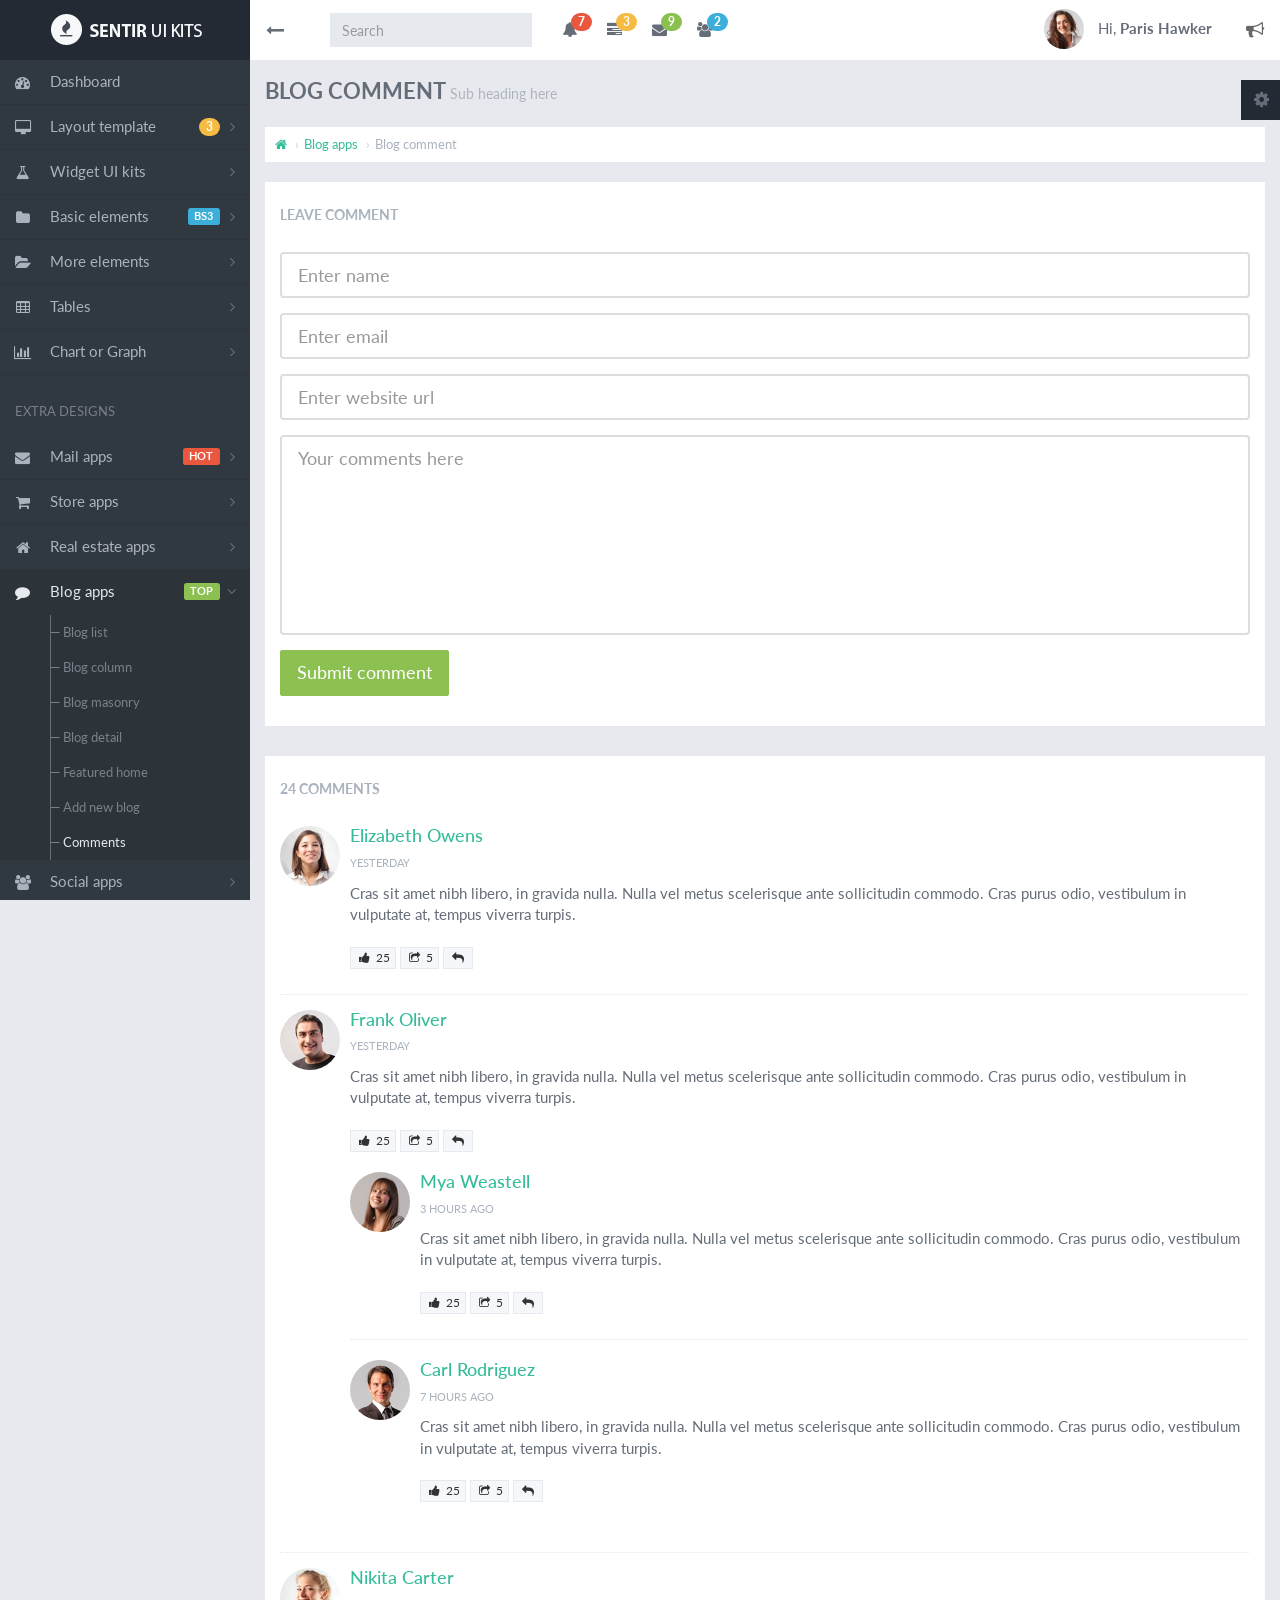
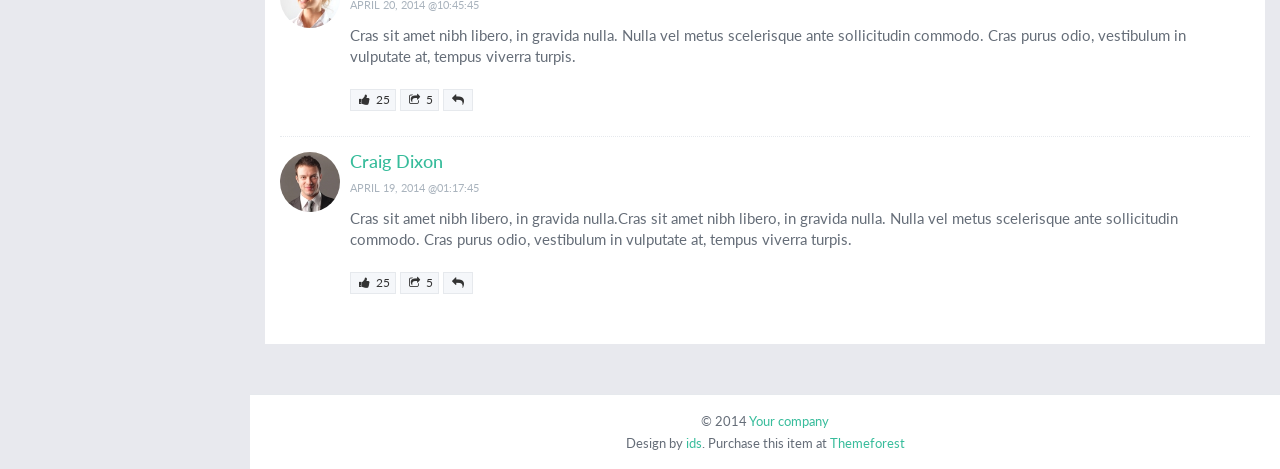
<file: public/template/blog-comments.html>
<!DOCTYPE html>
<html lang="en">
	<head>
		<meta charset="utf-8">
		<meta name="viewport" content="width=device-width, initial-scale=1, maximum-scale=1">
		<meta name="description" content="Sentir, Responsive admin and dashboard UI kits template">
		<meta name="keywords" content="admin,bootstrap,template,responsive admin,dashboard template,web apps template">
		<meta name="author" content="Ari Rusmanto, Isoh Design Studio, Warung Themes">
		<title>Blog comment | SENTIR - Responsive admin and dashboard UI kits template</title>
 
		<!-- BOOTSTRAP CSS (REQUIRED ALL PAGE)-->
		<link href="assets/css/bootstrap.min.css" rel="stylesheet">
		
		<!-- PLUGINS CSS -->
		<link href="assets/plugins/weather-icon/css/weather-icons.min.css" rel="stylesheet">
		<link href="assets/plugins/prettify/prettify.min.css" rel="stylesheet">
		<link href="assets/plugins/magnific-popup/magnific-popup.min.css" rel="stylesheet">
		<link href="assets/plugins/owl-carousel/owl.carousel.min.css" rel="stylesheet">
		<link href="assets/plugins/owl-carousel/owl.theme.min.css" rel="stylesheet">
		<link href="assets/plugins/owl-carousel/owl.transitions.min.css" rel="stylesheet">
		<link href="assets/plugins/chosen/chosen.min.css" rel="stylesheet">
		<link href="assets/plugins/icheck/skins/all.css" rel="stylesheet">
		<link href="assets/plugins/datepicker/datepicker.min.css" rel="stylesheet">
		<link href="assets/plugins/timepicker/bootstrap-timepicker.min.css" rel="stylesheet">
		<link href="assets/plugins/validator/bootstrapValidator.min.css" rel="stylesheet">
		<link href="assets/plugins/summernote/summernote.min.css" rel="stylesheet">
		<link href="assets/plugins/markdown/bootstrap-markdown.min.css" rel="stylesheet">
		<link href="assets/plugins/datatable/css/bootstrap.datatable.min.css" rel="stylesheet">
		<link href="assets/plugins/morris-chart/morris.min.css" rel="stylesheet">
		<link href="assets/plugins/c3-chart/c3.min.css" rel="stylesheet">
		<link href="assets/plugins/slider/slider.min.css" rel="stylesheet">
		
		<!-- MAIN CSS (REQUIRED ALL PAGE)-->
		<link href="assets/plugins/font-awesome/css/font-awesome.min.css" rel="stylesheet">
		<link href="assets/css/style.css" rel="stylesheet">
		<link href="assets/css/style-responsive.css" rel="stylesheet">
 
		<!-- HTML5 shim and Respond.js IE8 support of HTML5 elements and media queries -->
		<!--[if lt IE 9]>
		<script src="https://oss.maxcdn.com/libs/html5shiv/3.7.0/html5shiv.js"></script>
		<script src="https://oss.maxcdn.com/libs/respond.js/1.4.2/respond.min.js"></script>
		<![endif]-->
	</head>
 
	<body class="tooltips">
		
		<!-- BEGIN PANEL DEMO -->
		<div class="box-demo">
			<div class="inner-panel">
				<div class="cog-panel" id="demo-panel"><i class="fa fa-cog fa-spin"></i></div>
				<p class="text-muted small text-center">COLOR SCHEMES</p>
				<div class="row text-center">
					<div class="col-xs-3">
						<div class="xs-tiles" data-toggle="tooltip" title="Default" id="color-reset">
							<div class="half-tiles bg-dark"></div>
							<div class="half-tiles bg-dark"></div>
						</div>
					</div>
					<div class="col-xs-3">
						<div class="xs-tiles" data-toggle="tooltip" title="Light" id="change-color-light">
							<div class="half-tiles bg-white"></div>
							<div class="half-tiles bg-white"></div>
						</div>
					</div>
					<div class="col-xs-3">
						<div class="xs-tiles" data-toggle="tooltip" title="Primary dark" id="change-primary-dark">
							<div class="half-tiles bg-primary"></div>
							<div class="half-tiles bg-dark"></div>
						</div>
					</div>
					<div class="col-xs-3">
						<div class="xs-tiles" data-toggle="tooltip" title="Info dark" id="change-info-dark">
							<div class="half-tiles bg-info"></div>
							<div class="half-tiles bg-dark"></div>
						</div>
					</div>
					<div class="col-xs-3">
						<div class="xs-tiles" data-toggle="tooltip" title="Success dark" id="change-success-dark">
							<div class="half-tiles bg-success"></div>
							<div class="half-tiles bg-dark"></div>
						</div>
					</div>
					<div class="col-xs-3">
						<div class="xs-tiles" data-toggle="tooltip" title="Danger dark" id="change-danger-dark">
							<div class="half-tiles bg-danger"></div>
							<div class="half-tiles bg-dark"></div>
						</div>
					</div>
					<div class="col-xs-3">
						<div class="xs-tiles" data-toggle="tooltip" title="Warning dark" id="change-warning-dark">
							<div class="half-tiles bg-warning"></div>
							<div class="half-tiles bg-dark"></div>
						</div>
					</div>
					<div class="col-xs-3">
						<div class="xs-tiles" data-toggle="tooltip" title="Primary light" id="change-primary-light">
							<div class="half-tiles bg-primary"></div>
							<div class="half-tiles bg-white"></div>
						</div>
					</div>
					<div class="col-xs-3">
						<div class="xs-tiles" data-toggle="tooltip" title="Info light" id="change-info-light">
							<div class="half-tiles bg-info"></div>
							<div class="half-tiles bg-white"></div>
						</div>
					</div>
					<div class="col-xs-3">
						<div class="xs-tiles" data-toggle="tooltip" title="Success light" id="change-success-light">
							<div class="half-tiles bg-success"></div>
							<div class="half-tiles bg-white"></div>
						</div>
					</div>
					<div class="col-xs-3">
						<div class="xs-tiles" data-toggle="tooltip" title="Danger light" id="change-danger-light">
							<div class="half-tiles bg-danger"></div>
							<div class="half-tiles bg-white"></div>
						</div>
					</div>
					<div class="col-xs-3">
						<div class="xs-tiles" data-toggle="tooltip" title="Warning light" id="change-warning-light">
							<div class="half-tiles bg-warning"></div>
							<div class="half-tiles bg-white"></div>
						</div>
					</div>
				</div>
				<button class="btn btn-block btn-primary btn-sm" id="btn-reset">Reset to default</button>
			</div>
		</div>
		<!-- END PANEL DEMO -->
	
		
		
		
		<!--
		===========================================================
		BEGIN PAGE
		===========================================================
		-->
		<div class="wrapper">
			<!-- BEGIN TOP NAV -->
			<div class="top-navbar">
				<div class="top-navbar-inner">
					
					<!-- Begin Logo brand -->
					<div class="logo-brand">
						<a href="index.html"><img src="assets/img/sentir-logo-primary.png" alt="Sentir logo"></a>
					</div><!-- /.logo-brand -->
					<!-- End Logo brand -->
					
					<div class="top-nav-content">
						
						<!-- Begin button sidebar left toggle -->
						<div class="btn-collapse-sidebar-left">
							<i class="fa fa-long-arrow-right icon-dinamic"></i>
						</div><!-- /.btn-collapse-sidebar-left -->
						<!-- End button sidebar left toggle -->
						
						<!-- Begin button sidebar right toggle -->
						<div class="btn-collapse-sidebar-right">
							<i class="fa fa-bullhorn"></i>
						</div><!-- /.btn-collapse-sidebar-right -->
						<!-- End button sidebar right toggle -->
						
						<!-- Begin button nav toggle -->
						<div class="btn-collapse-nav" data-toggle="collapse" data-target="#main-fixed-nav">
							<i class="fa fa-plus icon-plus"></i>
						</div><!-- /.btn-collapse-sidebar-right -->
						<!-- End button nav toggle -->
						
						
						<!-- Begin user session nav -->
						<ul class="nav-user navbar-right">
							<li class="dropdown">
							  <a href="#fakelink" class="dropdown-toggle" data-toggle="dropdown">
								<img src="assets/img/avatar/avatar-1.jpg" class="avatar img-circle" alt="Avatar">
								Hi, <strong>Paris Hawker</strong>
							  </a>
							  <ul class="dropdown-menu square primary margin-list-rounded with-triangle">
								<li><a href="#fakelink">Account setting</a></li>
								<li><a href="#fakelink">Payment setting</a></li>
								<li><a href="#fakelink">Change password</a></li>
								<li><a href="#fakelink">My public profile</a></li>
								<li class="divider"></li>
								<li><a href="lock-screen.html">Lock screen</a></li>
								<li><a href="login.html">Log out</a></li>
							  </ul>
							</li>
						</ul>
						<!-- End user session nav -->
						
						<!-- Begin Collapse menu nav -->
						<div class="collapse navbar-collapse" id="main-fixed-nav">
							<!-- Begin nav search form -->
							<form class="navbar-form navbar-left" role="search">
								<div class="form-group">
									<input type="text" class="form-control" placeholder="Search">
								</div>
							</form>
							<!-- End nav search form -->
							<ul class="nav navbar-nav navbar-left">
								<!-- Begin nav notification -->
								<li class="dropdown">
									<a href="#fakelink" class="dropdown-toggle" data-toggle="dropdown">
										<span class="badge badge-danger icon-count">7</span>
										<i class="fa fa-bell"></i>
									</a>
									<ul class="dropdown-menu square with-triangle">
										<li>
											<div class="nav-dropdown-heading">
											Notifications
											</div><!-- /.nav-dropdown-heading -->
											<div class="nav-dropdown-content scroll-nav-dropdown">
												<ul>
													<li class="unread"><a href="#fakelink">
														<img src="assets/img/avatar/avatar-2.jpg" class="absolute-left-content img-circle" alt="Avatar">
														<strong>Thomas White</strong> posted on your profile page
														<span class="small-caps">17 seconds ago</span>
													</a></li>
													<li class="unread"><a href="#fakelink">
														<img src="assets/img/avatar/avatar-3.jpg" class="absolute-left-content img-circle" alt="Avatar">
														<strong>Doina Slaivici</strong> uploaded photo
														<span class="small-caps">10 minutes ago</span>
													</a></li>
													<li><a href="#fakelink">
														<img src="assets/img/avatar/avatar-4.jpg" class="absolute-left-content img-circle" alt="Avatar">
														<strong>Harry Nichols</strong> commented on your post
														<span class="small-caps">40 minutes ago</span>
													</a></li>
													<li class="unread"><a href="#fakelink">
														<img src="assets/img/avatar/avatar-5.jpg" class="absolute-left-content img-circle" alt="Avatar">
														<strong>Mihaela Cihac</strong> send you a message
														<span class="small-caps">2 hours ago</span>
													</a></li>
													<li class="unread"><a href="#fakelink">
														<img src="assets/img/avatar/avatar-6.jpg" class="absolute-left-content img-circle" alt="Avatar">
														<strong>Harold Chavez</strong> change his avatar
														<span class="small-caps">Yesterday</span>
													</a></li>
													<li class="unread"><a href="#fakelink">
														<img src="assets/img/avatar/avatar-7.jpg" class="absolute-left-content img-circle" alt="Avatar">
														<strong>Elizabeth Owens</strong> posted on your profile page
														<span class="small-caps">Yesterday</span>
													</a></li>
													<li class="unread"><a href="#fakelink">
														<img src="assets/img/avatar/avatar-8.jpg" class="absolute-left-content img-circle" alt="Avatar">
														<strong>Frank Oliver</strong> commented on your post
														<span class="small-caps">A week ago</span>
													</a></li>
													<li><a href="#fakelink">
														<img src="assets/img/avatar/avatar-9.jpg" class="absolute-left-content img-circle" alt="Avatar">
														<strong>Mya Weastell</strong> send you a message
														<span class="small-caps">April 15, 2014</span>
													</a></li>
													<li><a href="#fakelink">
														<img src="assets/img/avatar/avatar-10.jpg" class="absolute-left-content img-circle" alt="Avatar">
														<strong>Carl Rodriguez</strong> joined your weekend party
														<span class="small-caps">April 01, 2014</span>
													</a></li>
												</ul>
											</div><!-- /.nav-dropdown-content scroll-nav-dropdown -->
											<button class="btn btn-primary btn-square btn-block">See all notifications</button>
										</li>
									</ul>
								</li>
								<!-- End nav notification -->
								<!-- Begin nav task -->
								<li class="dropdown">
									<a href="#fakelink" class="dropdown-toggle" data-toggle="dropdown">
										<span class="badge badge-warning icon-count">3</span>
										<i class="fa fa-tasks"></i>
									</a>
									<ul class="dropdown-menu square margin-list-rounded with-triangle">
										<li>
											<div class="nav-dropdown-heading">
											Tasks
											</div><!-- /.nav-dropdown-heading -->
											<div class="nav-dropdown-content scroll-nav-dropdown">
												<ul>
													<li class="unread"><a href="#fakelink">
														<i class="fa fa-check-circle-o absolute-left-content icon-task completed"></i>
														Creating documentation
														<span class="small-caps">Completed : Yesterday</span>
													</a></li>
													<li><a href="#fakelink">
														<i class="fa fa-clock-o absolute-left-content icon-task progress"></i>
														Eating sands
														<span class="small-caps">Deadline : Tomorrow</span>
													</a></li>
													<li><a href="#fakelink">
														<i class="fa fa-clock-o absolute-left-content icon-task progress"></i>
														Sending payment
														<span class="small-caps">Deadline : Next week</span>
													</a></li>
													<li><a href="#fakelink">
														<i class="fa fa-exclamation-circle absolute-left-content icon-task uncompleted"></i>
														Uploading new version
														<span class="small-caps">Deadline: 2 seconds ago</span>
													</a></li>
													<li><a href="#fakelink">
														<i class="fa fa-exclamation-circle absolute-left-content icon-task uncompleted"></i>
														Drinking coffee
														<span class="small-caps">Deadline : 2 hours ago</span>
													</a></li>
													<li class="unread"><a href="#fakelink">
														<i class="fa fa-check-circle-o absolute-left-content icon-task completed"></i>
														Walking to nowhere
														<span class="small-caps">Completed : over a year ago</span>
													</a></li>
													<li class="unread"><a href="#fakelink">
														<i class="fa fa-check-circle-o absolute-left-content icon-task completed"></i>
														Sleeping under bridge
														<span class="small-caps">Completed : Dec 31, 2013</span>
													</a></li>
													<li class="unread"><a href="#fakelink">
														<i class="fa fa-check-circle-o absolute-left-content icon-task completed"></i>
														Buying some cigarettes
														<span class="small-caps">Completed : 2 days ago</span>
													</a></li>
												</ul>
											</div><!-- /.nav-dropdown-content scroll-nav-dropdown -->
											<button class="btn btn-primary btn-square btn-block">See all notifications</button>
										</li>
									</ul>
								</li>
								<!-- End nav task -->
								<!-- Begin nav message -->
								<li class="dropdown">
									<a href="#fakelink" class="dropdown-toggle" data-toggle="dropdown">
										<span class="badge badge-success icon-count">9</span>
										<i class="fa fa-envelope"></i>
									</a>
									<ul class="dropdown-menu square margin-list-rounded with-triangle">
										<li>
											<div class="nav-dropdown-heading">
											Messages
											</div><!-- /.nav-dropdown-heading -->
											<div class="nav-dropdown-content scroll-nav-dropdown">
												<ul>
													<li class="unread"><a href="#fakelink">
														<img src="assets/img/avatar/avatar-25.jpg" class="absolute-left-content img-circle" alt="Avatar">
														Lorem ipsum dolor sit amet, consectetuer adipiscing elit
														<span class="small-caps">17 seconds ago</span>
													</a></li>
													<li class="unread"><a href="#fakelink">
														<img src="assets/img/avatar/avatar-24.jpg" class="absolute-left-content img-circle" alt="Avatar">
														Duis autem vel eum iriure dolor in hendrerit in vulputate velit esse molestie consequat
														<span class="small-caps">10 minutes ago</span>
													</a></li>
													<li><a href="#fakelink">
														<img src="assets/img/avatar/avatar-23.jpg" class="absolute-left-content img-circle" alt="Avatar">
														I think so
														<span class="small-caps">40 minutes ago</span>
													</a></li>
													<li class="unread"><a href="#fakelink">
														<img src="assets/img/avatar/avatar-22.jpg" class="absolute-left-content img-circle" alt="Avatar">
														Yes, I'll be waiting
														<span class="small-caps">2 hours ago</span>
													</a></li>
													<li class="unread"><a href="#fakelink">
														<img src="assets/img/avatar/avatar-21.jpg" class="absolute-left-content img-circle" alt="Avatar">
														Thank you!
														<span class="small-caps">Yesterday</span>
													</a></li>
													<li class="unread"><a href="#fakelink">
														<img src="assets/img/avatar/avatar-20.jpg" class="absolute-left-content img-circle" alt="Avatar">
														No problem! I will never remember that
														<span class="small-caps">Yesterday</span>
													</a></li>
													<li class="unread"><a href="#fakelink">
														<img src="assets/img/avatar/avatar-19.jpg" class="absolute-left-content img-circle" alt="Avatar">
														Tak gepuk ndasmu sisan lho dab!
														<span class="small-caps">A week ago</span>
													</a></li>
													<li><a href="#fakelink">
														<img src="assets/img/avatar/avatar-18.jpg" class="absolute-left-content img-circle" alt="Avatar">
														Sorry bro, aku or atau sing jenenge ngono kui
														<span class="small-caps">April 15, 2014</span>
													</a></li>
													<li><a href="#fakelink">
														<img src="assets/img/avatar/avatar-17.jpg" class="absolute-left-content img-circle" alt="Avatar">
														Will you send me an invitation for your weeding party?
														<span class="small-caps">April 01, 2014</span>
													</a></li>
												</ul>
											</div><!-- /.nav-dropdown-content scroll-nav-dropdown -->
											<button class="btn btn-primary btn-square btn-block">See all message</button>
										</li>
									</ul>
								</li>
								<!-- End nav message -->
								<!-- Begin nav friend requuest -->
								<li class="dropdown">
									<a href="#fakelink" class="dropdown-toggle" data-toggle="dropdown">
										<span class="badge badge-info icon-count">2</span>
										<i class="fa fa-users"></i>
									</a>
									<ul class="dropdown-menu square margin-list-rounded with-triangle">
										<li>
											<div class="nav-dropdown-heading">
											Friend requests
											</div><!-- /.nav-dropdown-heading -->
											<div class="nav-dropdown-content static-list scroll-nav-dropdown">
												<ul>
													<li>
														<img src="assets/img/avatar/avatar-12.jpg" class="absolute-left-content img-circle" alt="Avatar">
														<div class="row">
															<div class="col-xs-6">
																<strong>Craig Dixon</strong>
																<span class="small-caps">2 murtual friends</span>
															</div>
															<div class="col-xs-6 text-right btn-action">
																<button class="btn btn-success btn-xs">Accept</button><button class="btn btn-danger btn-xs">Ignore</button>
															</div><!-- /.col-xs-5 text-right btn-cation -->
														</div><!-- /.row -->
													</li>
													<li>
														<img src="assets/img/avatar/avatar-13.jpg" class="absolute-left-content img-circle" alt="Avatar">
														<div class="row">
															<div class="col-xs-6">
																<strong>Mikayla King</strong>
																<span class="small-caps">20 murtual friends</span>
															</div>
															<div class="col-xs-6 text-right btn-action">
																<button class="btn btn-success btn-xs">Accept</button><button class="btn btn-danger btn-xs">Ignore</button>
															</div><!-- /.col-xs-5 text-right btn-cation -->
														</div><!-- /.row -->
													</li>
													<li>
														<img src="assets/img/avatar/avatar-14.jpg" class="absolute-left-content img-circle" alt="Avatar">
														<div class="row">
															<div class="col-xs-6">
																<strong>Richard Dixon</strong>
																<span class="small-caps">1 murtual friend</span>
															</div>
															<div class="col-xs-6 text-right btn-action">
																<button class="btn btn-success btn-xs">Accept</button><button class="btn btn-danger btn-xs">Ignore</button>
															</div><!-- /.col-xs-5 text-right btn-cation -->
														</div><!-- /.row -->
													</li>
													<li>
														<img src="assets/img/avatar/avatar-15.jpg" class="absolute-left-content img-circle" alt="Avatar">
														<div class="row">
															<div class="col-xs-6">
																<strong>Brenda Fuller</strong>
																<span class="small-caps">8 murtual friends</span>
															</div>
															<div class="col-xs-6 text-right btn-action">
																<button class="btn btn-success btn-xs">Accept</button><button class="btn btn-danger btn-xs">Ignore</button>
															</div><!-- /.col-xs-5 text-right btn-cation -->
														</div><!-- /.row -->
													</li>
													<li>
														<img src="assets/img/avatar/avatar-16.jpg" class="absolute-left-content img-circle" alt="Avatar">
														<div class="row">
															<div class="col-xs-6">
																<strong>Ryan Ortega</strong>
																<span class="small-caps">122 murtual friends</span>
															</div>
															<div class="col-xs-6 text-right btn-action">
																<button class="btn btn-success btn-xs">Accept</button><button class="btn btn-danger btn-xs">Ignore</button>
															</div><!-- /.col-xs-5 text-right btn-cation -->
														</div><!-- /.row -->
													</li>
													<li>
														<img src="assets/img/avatar/avatar-17.jpg" class="absolute-left-content img-circle" alt="Avatar">
														<div class="row">
															<div class="col-xs-6">
																<strong>Jessica Gutierrez</strong>
																<span class="small-caps">45 murtual friends</span>
															</div>
															<div class="col-xs-6 text-right btn-action">
																<button class="btn btn-success btn-xs">Accept</button><button class="btn btn-danger btn-xs">Ignore</button>
															</div><!-- /.col-xs-5 text-right btn-cation -->
														</div><!-- /.row -->
													</li>
												</ul>
											</div><!-- /.nav-dropdown-content scroll-nav-dropdown -->
											<button class="btn btn-primary btn-square btn-block">See all request</button>
										</li>
									</ul>
								</li>
								<!-- End nav friend requuest -->
							</ul>
						</div><!-- /.navbar-collapse -->
						<!-- End Collapse menu nav -->
					</div><!-- /.top-nav-content -->
				</div><!-- /.top-navbar-inner -->
			</div><!-- /.top-navbar -->
			<!-- END TOP NAV -->
			
			
			
			<!-- BEGIN SIDEBAR LEFT -->
			<div class="sidebar-left sidebar-nicescroller">
				<ul class="sidebar-menu">
					<li><a href="index.html"><i class="fa fa-dashboard icon-sidebar"></i>Dashboard</a></li>
					<li>
						<a href="#fakelink">
							<i class="fa fa-desktop icon-sidebar"></i>
							<i class="fa fa-angle-right chevron-icon-sidebar"></i>
							Layout template
							<span class="badge badge-warning span-sidebar">3</span>
							</a>
						<ul class="submenu">
							<li><a href="#fakelink">Default layout<span class="label label-success span-sidebar">CURRENT</span></a></li>
							<li><a href="layout-no-sidebar-right.html">No sidebar right</a></li>
							<li><a href="layout-profile-left.html">Profile summary left</a></li>
						</ul>
					</li>
					<li>
						<a href="#fakelink">
							<i class="fa fa-flask icon-sidebar"></i>
							<i class="fa fa-angle-right chevron-icon-sidebar"></i>
							Widget UI kits
						</a>
						<ul class="submenu">
							<li><a href="widget-default.html">Default</a></li>
							<li><a href="widget-store.html">Store</a></li>
							<li><a href="widget-real-estate.html">Real estate <span class="label label-danger span-sidebar">HOT</span></a></li>
							<li><a href="widget-blog.html">Blog</a></li>
							<li><a href="widget-social.html">Social <span class="label label-danger span-sidebar">HOT</span></a></li>
						</ul>
					</li>
					<li>
						<a href="#fakelink">
							<i class="fa fa-folder icon-sidebar"></i>
							<i class="fa fa-angle-right chevron-icon-sidebar"></i>
							Basic elements
							<span class="label label-info span-sidebar">BS3</span>
							</a>
						<ul class="submenu">
							<li><a href="element-typography.html">Typography</a></li>
							<li><a href="element-form.html">Form element</a></li>
							<li><a href="element-form-example.html">Form example</a></li>
							<li><a href="element-wyswyg.html">Form WYSWYG</a></li>
							<li><a href="element-validation.html">Form validation</a></li>
							<li><a href="element-button.html">Button</a></li>
						</ul>
					</li>
					<li>
						<a href="#fakelink">
							<i class="fa fa-folder-open icon-sidebar"></i>
							<i class="fa fa-angle-right chevron-icon-sidebar"></i>
							More elements
						</a>
						<ul class="submenu">
							<li><a href="element-icon.html">Icons <span class="badge badge-warning span-sidebar">3</span></a></li>
							<li><a href="element-box-panel.html">Box &amp; panel</a></li>
							<li><a href="element-nav-dropdown.html">Nav &amp; dropdown</a></li>
							<li><a href="element-breadcrumb-pagination.html">Breadcrumb &amp; pagination</a></li>
							<li><a href="element-thumbnail-jumbotron.html">Jumbotron &amp; thumbnail</a></li>
							<li><a href="element-alert-progress-bar.html">Alert &amp; progress bar</a></li>
							<li><a href="element-list-media.html">List group &amp; media object</a></li>
							<li><a href="element-collapse.html">Collapse</a></li>
							<li><a href="element-grid-masonry.html">Grid &amp; masonry</a></li>
							<li><a href="element-extra.html">Extra custom elements</a></li>
						</ul>
					</li>
					<li>
						<a href="#fakelink">
							<i class="fa fa-table icon-sidebar"></i>
							<i class="fa fa-angle-right chevron-icon-sidebar"></i>
							Tables
						</a>
						<ul class="submenu">
							<li><a href="table-static.html">Static table</a></li>
							<li><a href="table-color.html">Table color</a></li>
							<li><a href="table-datatable.html">Jquery datatable</a></li>
						</ul>
					</li>
					<li>
						<a href="#fakelink">
							<i class="fa fa-bar-chart-o icon-sidebar"></i>
							<i class="fa fa-angle-right chevron-icon-sidebar"></i>
							Chart or Graph
						</a>
						<ul class="submenu">
							<li><a href="chart-morris.html">Morris chart</a></li>
							<li><a href="chart-c3.html">C3 chart</a></li>
							<li><a href="chart-flot.html">Flot chart</a></li>
							<li><a href="chart-easy-knob.html">Easy pie chart &amp; knob</a></li>
						</ul>
					</li>
					<li class="static">EXTRA DESIGNS</li>
					<li>
						<a href="#fakelink">
							<i class="fa fa-envelope icon-sidebar"></i>
							<i class="fa fa-angle-right chevron-icon-sidebar"></i>
							Mail apps
							<span class="label label-danger span-sidebar">HOT</span>
						</a>
						<ul class="submenu">
							<li><a href="mail-inbox.html">Inbox <span class="badge badge-success span-sidebar">5</span></a></li>
							<li><a href="mail-send.html">Sent mail</a></li>
							<li><a href="mail-new.html">New mail</a></li>
							<li><a href="mail-contact.html">Mail contact</a></li>
							<li><a href="mail-read.html">Read mail</a></li>
							<li><a href="mail-reply.html">Reply mail</a></li>
						</ul>
					</li>
					<li>
						<a href="#fakelink">
							<i class="fa fa-shopping-cart icon-sidebar"></i>
							<i class="fa fa-angle-right chevron-icon-sidebar"></i>
							Store apps
						</a>
						<ul class="submenu">
							<li><a href="store-product-list.html">Product list</a></li>
							<li><a href="store-product-column.html">Product column</a></li>
							<li><a href="store-product-masonry.html">Product masonry</a></li>
							<li><a href="store-product-detail.html">Product detail</a></li>
							<li><a href="store-shopping-cart.html">Shopping cart</a></li>
							<li><a href="store-checkout.html">Checkout</a></li>
							
							<li><a href="store-orderlist.html">Order list</a></li>
							
						</ul>
					</li>
					<li>
						<a href="#fakelink">
							<i class="fa fa-home icon-sidebar"></i>
							<i class="fa fa-angle-right chevron-icon-sidebar"></i>
							Real estate apps
							</a>
						<ul class="submenu">
							<li><a href="real-estate-property-list.html">Property list</a></li>
							<li><a href="real-estate-property-column.html">Property column</a></li>
							<li><a href="real-estate-property-masonry.html">Property masonry</a></li>
							<li><a href="real-estate-property-detail.html">Property detail</a></li>
							<li><a href="real-estate-property-search.html">Search property</a></li>
						</ul>
					</li>
					<li class="active selected">
						<a href="#fakelink">
							<i class="fa fa-comment icon-sidebar"></i>
							<i class="fa fa-angle-right chevron-icon-sidebar"></i>
							<span class="label label-success span-sidebar">TOP</span>
							Blog apps
						</a>
						<ul class="submenu visible">
							<li><a href="blog-list.html">Blog list</a></li>
							<li><a href="blog-column.html">Blog column</a></li>
							<li><a href="blog-masonry.html">Blog masonry</a></li>
							<li><a href="blog-detail.html">Blog detail</a></li>
							<li><a href="blog-home.html">Featured home</a></li>
							<li><a href="blog-new.html">Add new blog</a></li>
							<li class="active selected"><a href="blog-comments.html">Comments</a></li>
						</ul>
					</li>
					<li>
						<a href="#fakelink">
							<i class="fa fa-users icon-sidebar"></i>
							<i class="fa fa-angle-right chevron-icon-sidebar"></i>
							Social apps
						</a>
						<ul class="submenu">
							<li><a href="social-home.html">Home activity</a></li>
							<li><a href="social-my-profile.html">My profile</a></li>
							<li><a href="social-friendlist.html">Friend list <span class="badge badge-info span-sidebar">5</span></a></li>
							<li><a href="social-timeline.html">Timeline</a></li>
							<li><a href="social-photos.html">Photos</a></li>
						</ul>
					</li>
					<li>
						<a href="#fakelink">
							<i class="fa fa-heart icon-sidebar"></i>
							<i class="fa fa-angle-right chevron-icon-sidebar"></i>
							Example pages
						</a>
						<ul class="submenu">
							<li><a href="login.html">Login</a></li>
							<li><a href="lock-screen.html">Lock screen</a></li>
							<li><a href="forgot-password.html">Forgot password</a></li>
							<li><a href="register.html">Register</a></li>
							<li><a href="example-pricing-table.html">Pricing table</a></li>
							<li><a href="example-invoice.html">Invoice</a></li>
							<li><a href="example-faq.html">FAQ</a></li>
							<li><a href="example-search.html">Search page</a></li>
							<li><a href="404.html">404</a></li>
							<li><a href="blank.html">Blank page</a></li>
						</ul>
					</li>
					
					<li class="static">SYSTEM SETTING</li>
					<li class="text-content">
						<div class="switch">
							<div class="onoffswitch blank">
								<input type="checkbox" name="onoffswitch" class="onoffswitch-checkbox" id="alertme" checked>
								<label class="onoffswitch-label" for="alertme">
									<span class="onoffswitch-inner"></span>
									<span class="onoffswitch-switch"></span>
								</label>
							</div>
						</div>
						Alert me when system down
					</li>
					<li class="text-content">
						<div class="switch">
							<div class="onoffswitch blank">
								<input type="checkbox" name="onoffswitch" class="onoffswitch-checkbox" id="autoupdate">
								<label class="onoffswitch-label" for="autoupdate">
									<span class="onoffswitch-inner"></span>
									<span class="onoffswitch-switch"></span>
								</label>
							</div>
						</div>
						Automatic update
					</li>
					<li class="text-content">
						<div class="switch">
							<div class="onoffswitch blank">
								<input type="checkbox" name="onoffswitch" class="onoffswitch-checkbox" id="dailyreport">
								<label class="onoffswitch-label" for="dailyreport">
									<span class="onoffswitch-inner"></span>
									<span class="onoffswitch-switch"></span>
								</label>
							</div>
						</div>
						Daily task report
					</li>
					<li class="text-content">
						<div class="switch">
							<div class="onoffswitch blank">
								<input type="checkbox" name="onoffswitch" class="onoffswitch-checkbox" id="remembercomputer" checked>
								<label class="onoffswitch-label" for="remembercomputer">
									<span class="onoffswitch-inner"></span>
									<span class="onoffswitch-switch"></span>
								</label>
							</div>
						</div>
						Remember this computer
					</li>
				</ul>
			</div><!-- /.sidebar-left -->
			<!-- END SIDEBAR LEFT -->
			
			
			
			<!-- BEGIN SIDEBAR RIGHT HEADING -->
			<div class="sidebar-right-heading">
				<ul class="nav nav-tabs square nav-justified">
				  <li class="active"><a href="#online-user-sidebar" data-toggle="tab"><i class="fa fa-comments"></i></a></li>
				  <li><a href="#notification-sidebar" data-toggle="tab"><i class="fa fa-bell"></i></a></li>
				  <li><a href="#task-sidebar" data-toggle="tab"><i class="fa fa-tasks"></i></a></li>
				  <li><a href="#setting-sidebar" data-toggle="tab"><i class="fa fa-cogs"></i></a></li>
				</ul>
			</div><!-- /.sidebar-right-heading -->
			<!-- END SIDEBAR RIGHT HEADING -->
			
			
			
			<!-- BEGIN SIDEBAR RIGHT -->
			<div class="sidebar-right sidebar-nicescroller">
				<div class="tab-content">
				  <div class="tab-pane fade in active" id="online-user-sidebar">
					<ul class="sidebar-menu online-user">
						<li class="static">ONLINE USERS</li>
						<li><a href="#fakelink">
							<span class="user-status success"></span>
							<img src="assets/img/avatar/avatar-2.jpg" class="ava-sidebar img-circle" alt="Avatar">
							<i class="fa fa-mobile-phone device-status"></i>
							Thomas White 
							<span class="small-caps">Lorem ipsum dolor sit amet, consectetuer adipiscing elit</span>
						</a></li>
						<li><a href="#fakelink">
							<span class="user-status success"></span>
							<img src="assets/img/avatar/avatar-3.jpg" class="ava-sidebar img-circle" alt="Avatar">
							Doina Slaivici
							<span class="small-caps">Duis autem vel eum iriure dolor in hendrerit in </span>
						</a></li>
						<li><a href="#fakelink">
							<span class="user-status success"></span>
							<img src="assets/img/avatar/avatar-4.jpg" class="ava-sidebar img-circle" alt="Avatar">
							<i class="fa fa-android device-status"></i>
							Harry Nichols
							<span class="small-caps">I think so</span>
						</a></li>
						<li><a href="#fakelink">
							<span class="user-status success"></span>
							<img src="assets/img/avatar/avatar-5.jpg" class="ava-sidebar img-circle" alt="Avatar">
							<i class="fa fa-mobile-phone device-status"></i>
							Mihaela Cihac
							<span class="small-caps">Yes, I'll be waiting</span>
						</a></li>
						<li><a href="#fakelink">
							<span class="user-status success"></span>
							<img src="assets/img/avatar/avatar-6.jpg" class="ava-sidebar img-circle" alt="Avatar">
							<i class="fa fa-apple device-status"></i>
							Harold Chavez
							<span class="small-caps">Thank you!</span>
						</a></li>
						
						<li class="static">IDLE USERS</li>
						<li><a href="#fakelink">
							<span class="user-status warning"></span>
							<img src="assets/img/avatar/avatar-7.jpg" class="ava-sidebar img-circle" alt="Avatar">
							<i class="fa fa-windows device-status"></i>
							Elizabeth Owens
							<span class="small-caps">2 hours</span>
						</a></li>
						<li><a href="#fakelink">
							<span class="user-status warning"></span>
							<img src="assets/img/avatar/avatar-8.jpg" class="ava-sidebar img-circle" alt="Avatar">
							<i class="fa fa-apple device-status"></i>
							Frank Oliver
							<span class="small-caps">4 hours</span>
						</a></li>
						<li><a href="#fakelink">
							<span class="user-status warning"></span>
							<img src="assets/img/avatar/avatar-9.jpg" class="ava-sidebar img-circle" alt="Avatar">
							Mya Weastell
							<span class="small-caps">15 minutes</span>
						</a></li>
						<li><a href="#fakelink">
							<span class="user-status warning"></span>
							<img src="assets/img/avatar/avatar-10.jpg" class="ava-sidebar img-circle" alt="Avatar">
							<i class="fa fa-mobile-phone device-status"></i>
							Carl Rodriguez
							<span class="small-caps">20 hours</span>
						</a></li>
						<li><a href="#fakelink">
							<span class="user-status warning"></span>
							<img src="assets/img/avatar/avatar-11.jpg" class="ava-sidebar img-circle" alt="Avatar">
							<i class="fa fa-mobile-phone device-status"></i>
							Nikita Carter
							<span class="small-caps">2 minutes</span>
						</a></li>
						
						<li class="static">OFFLINE USERS</li>
						<li><a href="#fakelink">
							<span class="user-status danger"></span>
							<img src="assets/img/avatar/avatar-12.jpg" class="ava-sidebar img-circle" alt="Avatar">
							Craig Dixon
							<span class="small-caps">Last seen 2 hours ago</span>
						</a></li>
						<li><a href="#fakelink">
							<span class="user-status danger"></span>
							<img src="assets/img/avatar/avatar-13.jpg" class="ava-sidebar img-circle" alt="Avatar">
							Mikayla King
							<span class="small-caps">Last seen yesterday</span>
						</a></li>
						<li><a href="#fakelink">
							<span class="user-status danger"></span>
							<img src="assets/img/avatar/avatar-14.jpg" class="ava-sidebar img-circle" alt="Avatar">
							Richard Dixon
							<span class="small-caps">Last seen Feb 20, 2014 05:45:50</span>
						</a></li>
						<li><a href="#fakelink">
							<span class="user-status danger"></span>
							<img src="assets/img/avatar/avatar-15.jpg" class="ava-sidebar img-circle" alt="Avatar">
							Brenda Fuller
							<span class="small-caps">Last seen Feb 15, 2014 11:35:50</span>
						</a></li>
						<li><a href="#fakelink">
							<span class="user-status danger"></span>
							<img src="assets/img/avatar/avatar-16.jpg" class="ava-sidebar img-circle" alt="Avatar">
							Ryan Ortega
							<span class="small-caps">Last seen Jan 20, 2014 03:45:50</span>
						</a></li>
					</ul>
				  </div>
				  <div class="tab-pane fade" id="notification-sidebar">
					<ul class="sidebar-menu sidebar-notification">
						<li class="static">TODAY</li>
						<li><a href="#fakelink" data-toggle="tooltip" title="Karen Wallace" data-placement="left">
							<img src="assets/img/avatar/avatar-25.jpg" class="ava-sidebar img-circle" alt="Avatar">
							<span class="activity">Posted something on your profile page</span>
							<span class="small-caps">17 seconds ago</span>
						</a></li>
						<li><a href="#fakelink" data-toggle="tooltip" title="Phillip Lucas" data-placement="left">
							<img src="assets/img/avatar/avatar-24.jpg" class="ava-sidebar img-circle" alt="Avatar">
							<span class="activity">Uploaded a photo</span>
							<span class="small-caps">2 hours ago</span>
						</a></li>
						<li><a href="#fakelink" data-toggle="tooltip" title="Sandra Myers" data-placement="left">
							<img src="assets/img/avatar/avatar-23.jpg" class="ava-sidebar img-circle" alt="Avatar">
							<span class="activity">Commented on your post</span>
							<span class="small-caps">5 hours ago</span>
						</a></li>
						<li><a href="#fakelink" data-toggle="tooltip" title="Charles Guerrero" data-placement="left">
							<img src="assets/img/avatar/avatar-22.jpg" class="ava-sidebar img-circle" alt="Avatar">
							<span class="activity">Send you a message</span>
							<span class="small-caps">17 hours ago</span>
						</a></li>
						<li><a href="#fakelink" data-toggle="tooltip" title="Maria Simpson" data-placement="left">
							<img src="assets/img/avatar/avatar-21.jpg" class="ava-sidebar img-circle" alt="Avatar">
							<span class="activity">Change her avatar</span>
							<span class="small-caps">20 hours ago</span>
						</a></li>
						
						<li class="static">YESTERDAY</li>
						<li><a href="#fakelink" data-toggle="tooltip" title="Jason Crawford" data-placement="left">
							<img src="assets/img/avatar/avatar-20.jpg" class="ava-sidebar img-circle" alt="Avatar">
							<span class="activity">Posted something on your profile page</span>
							<span class="small-caps">Yesterday 10:45:12</span>
						</a></li>
						<li><a href="#fakelink" data-toggle="tooltip" title="Cynthia Mendez" data-placement="left">
							<img src="assets/img/avatar/avatar-19.jpg" class="ava-sidebar img-circle" alt="Avatar">
							<span class="activity">Uploaded a photo</span>
							<span class="small-caps">Yesterday 08:00:05</span>
						</a></li>
						<li><a href="#fakelink" data-toggle="tooltip" title="Peter Ramirez" data-placement="left">
							<img src="assets/img/avatar/avatar-18.jpg" class="ava-sidebar img-circle" alt="Avatar">
							<span class="activity">Commented on your post</span>
							<span class="small-caps">Yesterday 07:49:08</span>
						</a></li>
						<li><a href="#fakelink" data-toggle="tooltip" title="Jessica Gutierrez" data-placement="left">
							<img src="assets/img/avatar/avatar-17.jpg" class="ava-sidebar img-circle" alt="Avatar">
							<span class="activity">Send you a message</span>
							<span class="small-caps">Yesterday 07:35:19</span>
						</a></li>
						<li><a href="#fakelink" data-toggle="tooltip" title="Ryan Ortega" data-placement="left">
							<img src="assets/img/avatar/avatar-16.jpg" class="ava-sidebar img-circle" alt="Avatar">
							<span class="activity">Change her avatar</span>
							<span class="small-caps">Yesterday 06:00:00</span>
						</a></li>
						
						<li class="static text-center"><button class="btn btn-primary btn-sm">See all notifications</button></li>
					</ul>
				  </div>
				  <div class="tab-pane fade" id="task-sidebar">
					<ul class="sidebar-menu sidebar-task">
						<li class="static">UNCOMPLETED</li>
						<li><a href="#fakelink" data-toggle="tooltip" title="in progress" data-placement="left">
							<i class="fa fa-clock-o icon-task-sidebar progress"></i>
							Creating documentation
							<span class="small-caps">Deadline : Next week</span>
						</a></li>
						<li><a href="#fakelink" data-toggle="tooltip" title="uncompleted" data-placement="left">
							<i class="fa fa-exclamation-circle icon-task-sidebar uncompleted"></i>
							Eating sand
							<span class="small-caps">Deadline : 2 hours ago</span>
						</a></li>
						<li><a href="#fakelink" data-toggle="tooltip" title="uncompleted" data-placement="left">
							<i class="fa fa-exclamation-circle icon-task-sidebar uncompleted"></i>
							Sending payment
							<span class="small-caps">Deadline : 2 seconds ago</span>
						</a></li>
						<li><a href="#fakelink" data-toggle="tooltip" title="in progress" data-placement="left">
							<i class="fa fa-clock-o icon-task-sidebar progress"></i>
							Uploading new version
							<span class="small-caps">Deadline : Tomorrow</span>
						</a></li>
						
						<li class="static">COMPLETED</li>
						<li><a href="#fakelink" data-toggle="tooltip" title="completed" data-placement="left">
							<i class="fa fa-check-circle-o icon-task-sidebar completed"></i>
							Drinking coffee
							<span class="small-caps">Completed : 10 hours ago</span>
						</a></li>
						<li><a href="#fakelink" data-toggle="tooltip" title="completed" data-placement="left">
							<i class="fa fa-check-circle-o icon-task-sidebar completed"></i>
							Walking to nowhere
							<span class="small-caps">Completed : Yesterday</span>
						</a></li>
						<li><a href="#fakelink" data-toggle="tooltip" title="completed" data-placement="left">
							<i class="fa fa-check-circle-o icon-task-sidebar completed"></i>
							Sleeping under bridge
							<span class="small-caps">Completed : Feb 10 2014</span>
						</a></li>
						<li><a href="#fakelink" data-toggle="tooltip" title="completed" data-placement="left">
							<i class="fa fa-check-circle-o icon-task-sidebar completed"></i>
							Buying some cigarettes
							<span class="small-caps">Completed : Jan 15 2014</span>
						</a></li>
						
						<li class="static text-center"><button class="btn btn-success btn-sm">See all tasks</button></li>
					</ul>
				  </div><!-- /#task-sidebar -->
				  <div class="tab-pane fade" id="setting-sidebar">
					<ul class="sidebar-menu">
						<li class="static">ACCOUNT SETTING</li>
						<li class="text-content">
							<div class="switch">
								<div class="onoffswitch blank">
									<input type="checkbox" name="onoffswitch" class="onoffswitch-checkbox" id="onlinestatus" checked>
									<label class="onoffswitch-label" for="onlinestatus">
										<span class="onoffswitch-inner"></span>
										<span class="onoffswitch-switch"></span>
									</label>
								</div>
							</div>
							Online status
						</li>
						<li class="text-content">
							<div class="switch">
								<div class="onoffswitch blank">
									<input type="checkbox" name="onoffswitch" class="onoffswitch-checkbox" id="offlinecontact" checked>
									<label class="onoffswitch-label" for="offlinecontact">
										<span class="onoffswitch-inner"></span>
										<span class="onoffswitch-switch"></span>
									</label>
								</div>
							</div>
							Show offline contact
						</li>
						<li class="text-content">
							<div class="switch">
								<div class="onoffswitch blank">
									<input type="checkbox" name="onoffswitch" class="onoffswitch-checkbox" id="invisiblemode">
									<label class="onoffswitch-label" for="invisiblemode">
										<span class="onoffswitch-inner"></span>
										<span class="onoffswitch-switch"></span>
									</label>
								</div>
							</div>
							Invisible mode
						</li>
						<li class="text-content">
							<div class="switch">
								<div class="onoffswitch blank">
									<input type="checkbox" name="onoffswitch" class="onoffswitch-checkbox" id="personalstatus" checked>
									<label class="onoffswitch-label" for="personalstatus">
										<span class="onoffswitch-inner"></span>
										<span class="onoffswitch-switch"></span>
									</label>
								</div>
							</div>
							Show my personal status
						</li>
						<li class="text-content">
							<div class="switch">
								<div class="onoffswitch blank">
									<input type="checkbox" name="onoffswitch" class="onoffswitch-checkbox" id="deviceicon">
									<label class="onoffswitch-label" for="deviceicon">
										<span class="onoffswitch-inner"></span>
										<span class="onoffswitch-switch"></span>
									</label>
								</div>
							</div>
							Show my device icon
						</li>
						<li class="text-content">
							<div class="switch">
								<div class="onoffswitch blank">
									<input type="checkbox" name="onoffswitch" class="onoffswitch-checkbox" id="logmessages">
									<label class="onoffswitch-label" for="logmessages">
										<span class="onoffswitch-inner"></span>
										<span class="onoffswitch-switch"></span>
									</label>
								</div>
							</div>
							Log all message
						</li>
					</ul>
				  </div><!-- /#setting-sidebar -->
				</div><!-- /.tab-content -->
			</div><!-- /.sidebar-right -->
			<!-- END SIDEBAR RIGHT -->
			
			
			
			<!-- BEGIN PAGE CONTENT -->
			<div class="page-content">
				
				
				<div class="container-fluid">
					<!-- Begin page heading -->
					<h1 class="page-heading">Blog comment <small>Sub heading here</small></h1>
					<!-- End page heading -->
				
					<!-- Begin breadcrumb -->
					<ol class="breadcrumb default square rsaquo sm">
						<li><a href="index.html"><i class="fa fa-home"></i></a></li>
						<li><a href="#fakelink">Blog apps</a></li>
						<li class="active">Blog comment</li>
					</ol>
					<!-- End breadcrumb -->
					
					
					
					<!-- BEGIN COMMENT FORM -->
					<div class="the-box no-border">
						<h4 class="small-heading more-margin-bottom">LEAVE COMMENT</h4>
						<form role="form">
							<div class="form-group">
							<input type="text" class="form-control input-lg rounded bold-border" placeholder="Enter name">
							</div>
							<div class="form-group">
							<input type="email" class="form-control input-lg rounded bold-border" placeholder="Enter email">
							</div>
							<div class="form-group">
							<input type="url" class="form-control input-lg rounded bold-border" placeholder="Enter website url">
							</div>
							<div class="form-group">
							<textarea class="form-control input-lg rounded bold-border no-resize" style="height: 200px;" placeholder="Your comments here"></textarea>
							</div>
							<div class="form-group">
							<button type="submit" class="btn btn-lg btn-success">Submit comment</button>
							</div>
						</form>
					</div><!-- /.the-box .no-border -->
					<!-- /.END COMMENT FORM -->
					
					<!-- BEGIN COMMENT WIDE -->
					<div class="the-box no-border">
						<h4 class="small-heading more-margin-bottom">24 COMMENTS</h4>
						<ul class="media-list media-sm media-dotted">
						  <li class="media">
							<a class="pull-left" href="#fakelink">
							  <img class="media-object img-circle" src="assets/img/avatar/avatar-7.jpg" alt="Avatar">
							</a>
							<div class="media-body">
							  <h4 class="media-heading"><a href="#fakelink">Elizabeth Owens</a></h4>
							  <p class="date"><small>yesterday</small></p>
							  Cras sit amet nibh libero, in gravida nulla. Nulla vel metus scelerisque ante sollicitudin commodo. Cras purus odio, vestibulum in vulputate at, tempus viverra turpis.
							  <p class="comment-action">
							  <a data-toggle="tooltip" title="25 likes" class="btn btn-xs btn-default btn-square"><i class="fa fa-thumbs-up"></i> 25</a> 
							  <a data-toggle="tooltip" title="5 shares" class="btn btn-xs btn-default btn-square"><i class="fa fa-share-square-o"></i> 5</a> 
							  <a data-toggle="tooltip" title="Reply comment" class="btn btn-xs btn-default btn-square"><i class="fa fa-reply"></i></a> 
							  </p>
							</div>
						  </li>
						  <li class="media">
							<a class="pull-left" href="#fakelink">
							  <img class="media-object img-circle" src="assets/img/avatar/avatar-8.jpg" alt="Avatar">
							</a>
							<div class="media-body">
							  <h4 class="media-heading"><a href="#fakelink">Frank Oliver</a></h4>
							  <p class="date"><small>yesterday</small></p>
							  Cras sit amet nibh libero, in gravida nulla. Nulla vel metus scelerisque ante sollicitudin commodo. Cras purus odio, vestibulum in vulputate at, tempus viverra turpis.
							  <p class="comment-action">
							  <a data-toggle="tooltip" title="25 likes" class="btn btn-xs btn-default btn-square"><i class="fa fa-thumbs-up"></i> 25</a> 
							  <a data-toggle="tooltip" title="5 shares" class="btn btn-xs btn-default btn-square"><i class="fa fa-share-square-o"></i> 5</a> 
							  <a data-toggle="tooltip" title="Reply comment" class="btn btn-xs btn-default btn-square"><i class="fa fa-reply"></i></a> 
							  </p>
								<ul class="media-list">
								  <li class="media">
									<a class="pull-left" href="#fakelink">
									  <img class="media-object img-circle" src="assets/img/avatar/avatar-9.jpg" alt="Avatar">
									</a>
									<div class="media-body">
									  <h4 class="media-heading"><a href="#fakelink">Mya Weastell</a></h4>
									  <p class="date"><small>3 hours ago</small></p>
									  Cras sit amet nibh libero, in gravida nulla. Nulla vel metus scelerisque ante sollicitudin commodo. Cras purus odio, vestibulum in vulputate at, tempus viverra turpis.
									  <p class="comment-action">
									  <a data-toggle="tooltip" title="25 likes" class="btn btn-xs btn-default btn-square"><i class="fa fa-thumbs-up"></i> 25</a> 
									  <a data-toggle="tooltip" title="5 shares" class="btn btn-xs btn-default btn-square"><i class="fa fa-share-square-o"></i> 5</a> 
									  <a data-toggle="tooltip" title="Reply comment" class="btn btn-xs btn-default btn-square"><i class="fa fa-reply"></i></a> 
									  </p>
									</div>
								  </li>
								  <li class="media">
									<a class="pull-left" href="#fakelink">
									  <img class="media-object img-circle" src="assets/img/avatar/avatar-10.jpg" alt="Avatar">
									</a>
									<div class="media-body">
									  <h4 class="media-heading"><a href="#fakelink">Carl Rodriguez</a></h4>
									  <p class="date"><small>7 hours ago</small></p>
									  Cras sit amet nibh libero, in gravida nulla. Nulla vel metus scelerisque ante sollicitudin commodo. Cras purus odio, vestibulum in vulputate at, tempus viverra turpis.
									  <p class="comment-action">
									  <a data-toggle="tooltip" title="25 likes" class="btn btn-xs btn-default btn-square"><i class="fa fa-thumbs-up"></i> 25</a> 
									  <a data-toggle="tooltip" title="5 shares" class="btn btn-xs btn-default btn-square"><i class="fa fa-share-square-o"></i> 5</a> 
									  <a data-toggle="tooltip" title="Reply comment" class="btn btn-xs btn-default btn-square"><i class="fa fa-reply"></i></a> 
									  </p>
									</div>
								  </li>
								</ul>
							</div>
						  </li>
						  <li class="media">
							<a class="pull-left" href="#fakelink">
							  <img class="media-object img-circle" src="assets/img/avatar/avatar-11.jpg" alt="Avatar">
							</a>
							<div class="media-body">
							  <h4 class="media-heading"><a href="#fakelink">Nikita Carter</a></h4>
							  <p class="date"><small>April 20, 2014 @10:45:45</small></p>
							  Cras sit amet nibh libero, in gravida nulla. Nulla vel metus scelerisque ante sollicitudin commodo. Cras purus odio, vestibulum in vulputate at, tempus viverra turpis.
							  <p class="comment-action">
							  <a data-toggle="tooltip" title="25 likes" class="btn btn-xs btn-default btn-square"><i class="fa fa-thumbs-up"></i> 25</a> 
							  <a data-toggle="tooltip" title="5 shares" class="btn btn-xs btn-default btn-square"><i class="fa fa-share-square-o"></i> 5</a> 
							  <a data-toggle="tooltip" title="Reply comment" class="btn btn-xs btn-default btn-square"><i class="fa fa-reply"></i></a> 
							  </p>
							</div>
						  </li>
						  <li class="media">
							<a class="pull-left" href="#fakelink">
							  <img class="media-object img-circle" src="assets/img/avatar/avatar-12.jpg" alt="Avatar">
							</a>
							<div class="media-body">
							  <h4 class="media-heading"><a href="#fakelink">Craig Dixon</a></h4>
							  <p class="date"><small>April 19, 2014 @01:17:45</small></p>
							  Cras sit amet nibh libero, in gravida nulla.Cras sit amet nibh libero, in gravida nulla. Nulla vel metus scelerisque ante sollicitudin commodo. Cras purus odio, vestibulum in vulputate at, tempus viverra turpis.
							  <p class="comment-action">
							  <a data-toggle="tooltip" title="25 likes" class="btn btn-xs btn-default btn-square"><i class="fa fa-thumbs-up"></i> 25</a> 
							  <a data-toggle="tooltip" title="5 shares" class="btn btn-xs btn-default btn-square"><i class="fa fa-share-square-o"></i> 5</a> 
							  <a data-toggle="tooltip" title="Reply comment" class="btn btn-xs btn-default btn-square"><i class="fa fa-reply"></i></a> 
							  </p>
							</div>
						  </li>
						</ul>
					</div><!-- /.the-box .transparent .full -->
					<!-- END COMMENT WIDE -->
					
					
				
				</div><!-- /.container-fluid -->
				
				
				
				<!-- BEGIN FOOTER -->
				<footer>
					&copy; 2014 <a href="#fakelink">Your company</a><br />
					Design by <a href="http://isohdesign.com/" target="_blank">ids</a>. Purchase this item at <a href="http://goo.gl/wSCjxD" target="_blank">Themeforest</a>
				</footer>
				<!-- END FOOTER -->
				
				
			</div><!-- /.page-content -->
		</div><!-- /.wrapper -->
		<!-- END PAGE CONTENT -->
		
		
	
		
		
		
		<!--
		===========================================================
		END PAGE
		===========================================================
		-->
		
		<!--
		===========================================================
		Placed at the end of the document so the pages load faster
		===========================================================
		-->
		<!-- MAIN JAVASRCIPT (REQUIRED ALL PAGE)-->
		<script src="assets/js/jquery.min.js"></script>
		<script src="assets/js/bootstrap.min.js"></script>
		<script src="assets/plugins/retina/retina.min.js"></script>
		<script src="assets/plugins/nicescroll/jquery.nicescroll.js"></script>
		<script src="assets/plugins/slimscroll/jquery.slimscroll.min.js"></script>
		<script src="assets/plugins/backstretch/jquery.backstretch.min.js"></script>
 
		<!-- PLUGINS -->
		<script src="assets/plugins/skycons/skycons.js"></script>
		<script src="assets/plugins/prettify/prettify.js"></script>
		<script src="assets/plugins/magnific-popup/jquery.magnific-popup.min.js"></script>
		<script src="assets/plugins/owl-carousel/owl.carousel.min.js"></script>
		<script src="assets/plugins/chosen/chosen.jquery.min.js"></script>
		<script src="assets/plugins/icheck/icheck.min.js"></script>
		<script src="assets/plugins/datepicker/bootstrap-datepicker.js"></script>
		<script src="assets/plugins/timepicker/bootstrap-timepicker.js"></script>
		<script src="assets/plugins/mask/jquery.mask.min.js"></script>
		<script src="assets/plugins/validator/bootstrapValidator.min.js"></script>
		<script src="assets/plugins/datatable/js/jquery.dataTables.min.js"></script>
		<script src="assets/plugins/datatable/js/bootstrap.datatable.js"></script>
		<script src="assets/plugins/summernote/summernote.min.js"></script>
		<script src="assets/plugins/markdown/markdown.js"></script>
		<script src="assets/plugins/markdown/to-markdown.js"></script>
		<script src="assets/plugins/markdown/bootstrap-markdown.js"></script>
		<script src="assets/plugins/slider/bootstrap-slider.js"></script>
		
		<!-- EASY PIE CHART JS -->
		<script src="assets/plugins/easypie-chart/easypiechart.min.js"></script>
		<script src="assets/plugins/easypie-chart/jquery.easypiechart.min.js"></script>
		
		<!-- KNOB JS -->
		<!--[if IE]>
		<script type="text/javascript" src="assets/plugins/jquery-knob/excanvas.js"></script>
		<![endif]-->
		<script src="assets/plugins/jquery-knob/jquery.knob.js"></script>
		<script src="assets/plugins/jquery-knob/knob.js"></script>

		<!-- FLOT CHART JS -->
		<script src="assets/plugins/flot-chart/jquery.flot.js"></script>
		<script src="assets/plugins/flot-chart/jquery.flot.tooltip.js"></script>
		<script src="assets/plugins/flot-chart/jquery.flot.resize.js"></script>
		<script src="assets/plugins/flot-chart/jquery.flot.selection.js"></script>
		<script src="assets/plugins/flot-chart/jquery.flot.stack.js"></script>
		<script src="assets/plugins/flot-chart/jquery.flot.time.js"></script>

		<!-- MORRIS JS -->
		<script src="assets/plugins/morris-chart/raphael.min.js"></script>
		<script src="assets/plugins/morris-chart/morris.min.js"></script>
		
		<!-- C3 JS -->
		<script src="assets/plugins/c3-chart/d3.v3.min.js" charset="utf-8"></script>
		<script src="assets/plugins/c3-chart/c3.min.js"></script>
		
		<!-- MAIN APPS JS -->
		<script src="assets/js/apps.js"></script>
		
	</body>
</html>
</file>
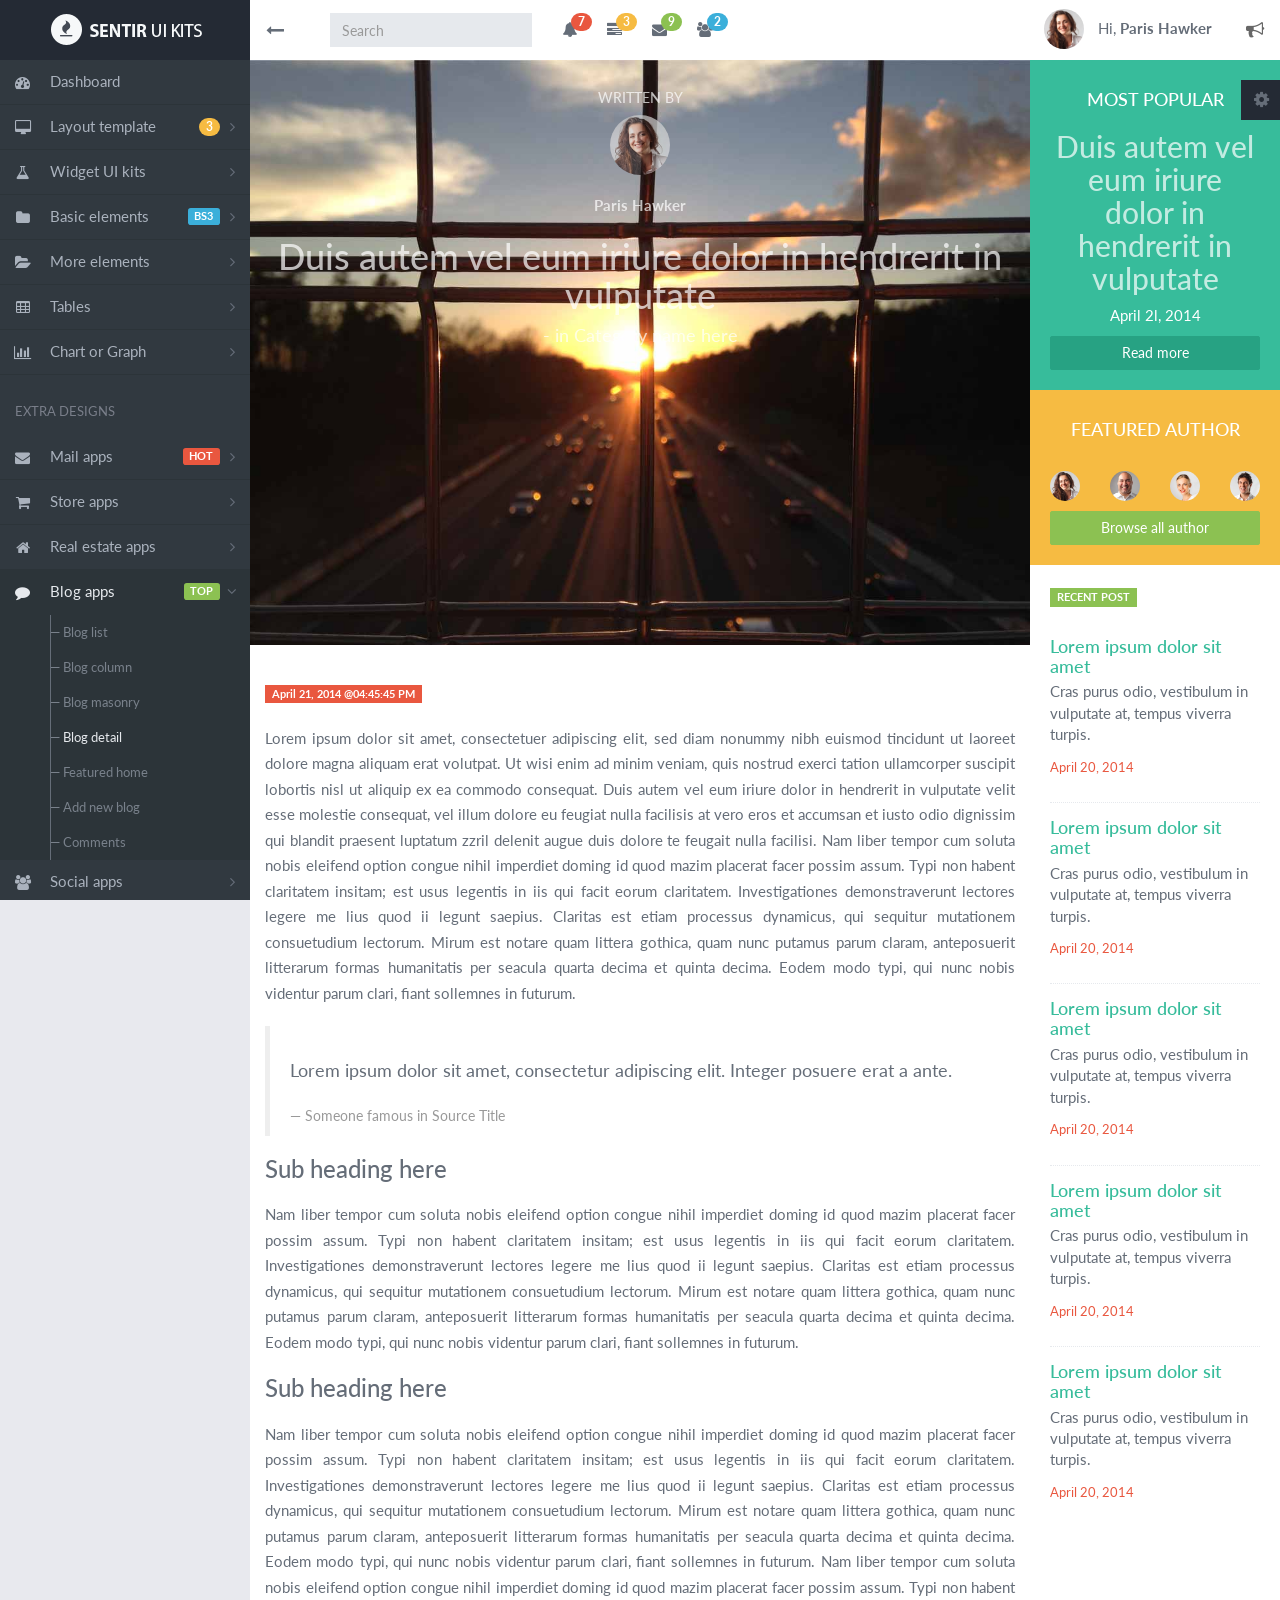
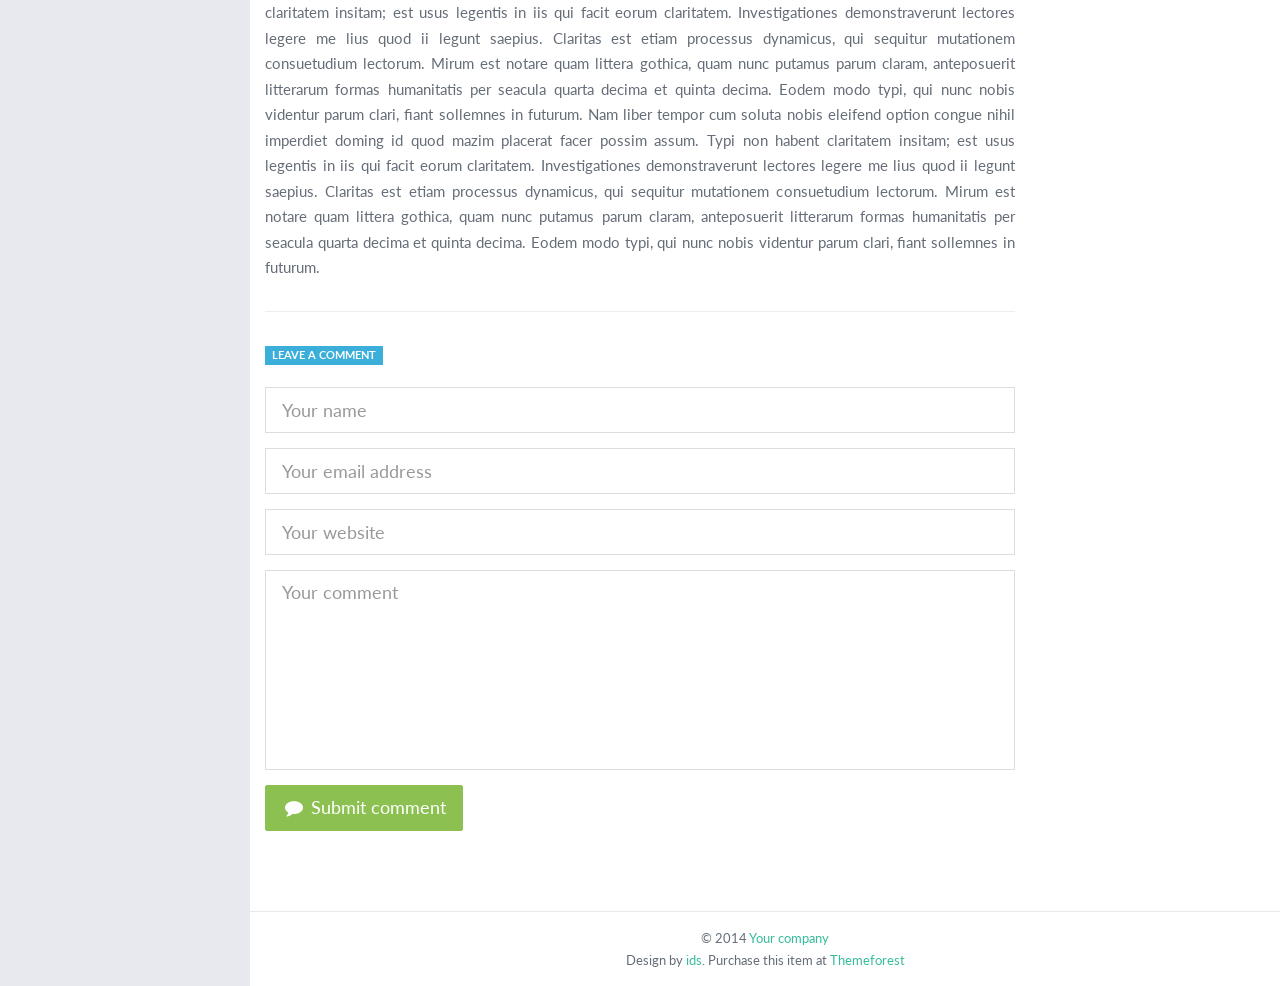
<file: public/template/blog-detail.html>
<!DOCTYPE html>
<html lang="en">
	<head>
		<meta charset="utf-8">
		<meta name="viewport" content="width=device-width, initial-scale=1, maximum-scale=1">
		<meta name="description" content="Sentir, Responsive admin and dashboard UI kits template">
		<meta name="keywords" content="admin,bootstrap,template,responsive admin,dashboard template,web apps template">
		<meta name="author" content="Ari Rusmanto, Isoh Design Studio, Warung Themes">
		<title>Blog detail | SENTIR - Responsive admin and dashboard UI kits template</title>
 
		<!-- BOOTSTRAP CSS (REQUIRED ALL PAGE)-->
		<link href="assets/css/bootstrap.min.css" rel="stylesheet">
		
		<!-- PLUGINS CSS -->
		<link href="assets/plugins/weather-icon/css/weather-icons.min.css" rel="stylesheet">
		<link href="assets/plugins/prettify/prettify.min.css" rel="stylesheet">
		<link href="assets/plugins/magnific-popup/magnific-popup.min.css" rel="stylesheet">
		<link href="assets/plugins/owl-carousel/owl.carousel.min.css" rel="stylesheet">
		<link href="assets/plugins/owl-carousel/owl.theme.min.css" rel="stylesheet">
		<link href="assets/plugins/owl-carousel/owl.transitions.min.css" rel="stylesheet">
		<link href="assets/plugins/chosen/chosen.min.css" rel="stylesheet">
		<link href="assets/plugins/icheck/skins/all.css" rel="stylesheet">
		<link href="assets/plugins/datepicker/datepicker.min.css" rel="stylesheet">
		<link href="assets/plugins/timepicker/bootstrap-timepicker.min.css" rel="stylesheet">
		<link href="assets/plugins/validator/bootstrapValidator.min.css" rel="stylesheet">
		<link href="assets/plugins/summernote/summernote.min.css" rel="stylesheet">
		<link href="assets/plugins/markdown/bootstrap-markdown.min.css" rel="stylesheet">
		<link href="assets/plugins/datatable/css/bootstrap.datatable.min.css" rel="stylesheet">
		<link href="assets/plugins/morris-chart/morris.min.css" rel="stylesheet">
		<link href="assets/plugins/c3-chart/c3.min.css" rel="stylesheet">
		<link href="assets/plugins/slider/slider.min.css" rel="stylesheet">
		
		<!-- MAIN CSS (REQUIRED ALL PAGE)-->
		<link href="assets/plugins/font-awesome/css/font-awesome.min.css" rel="stylesheet">
		<link href="assets/css/style.css" rel="stylesheet">
		<link href="assets/css/style-responsive.css" rel="stylesheet">
 
		<!-- HTML5 shim and Respond.js IE8 support of HTML5 elements and media queries -->
		<!--[if lt IE 9]>
		<script src="https://oss.maxcdn.com/libs/html5shiv/3.7.0/html5shiv.js"></script>
		<script src="https://oss.maxcdn.com/libs/respond.js/1.4.2/respond.min.js"></script>
		<![endif]-->
	</head>
 
	<body class="tooltips">
		
		<!-- BEGIN PANEL DEMO -->
		<div class="box-demo">
			<div class="inner-panel">
				<div class="cog-panel" id="demo-panel"><i class="fa fa-cog fa-spin"></i></div>
				<p class="text-muted small text-center">COLOR SCHEMES</p>
				<div class="row text-center">
					<div class="col-xs-3">
						<div class="xs-tiles" data-toggle="tooltip" title="Default" id="color-reset">
							<div class="half-tiles bg-dark"></div>
							<div class="half-tiles bg-dark"></div>
						</div>
					</div>
					<div class="col-xs-3">
						<div class="xs-tiles" data-toggle="tooltip" title="Light" id="change-color-light">
							<div class="half-tiles bg-white"></div>
							<div class="half-tiles bg-white"></div>
						</div>
					</div>
					<div class="col-xs-3">
						<div class="xs-tiles" data-toggle="tooltip" title="Primary dark" id="change-primary-dark">
							<div class="half-tiles bg-primary"></div>
							<div class="half-tiles bg-dark"></div>
						</div>
					</div>
					<div class="col-xs-3">
						<div class="xs-tiles" data-toggle="tooltip" title="Info dark" id="change-info-dark">
							<div class="half-tiles bg-info"></div>
							<div class="half-tiles bg-dark"></div>
						</div>
					</div>
					<div class="col-xs-3">
						<div class="xs-tiles" data-toggle="tooltip" title="Success dark" id="change-success-dark">
							<div class="half-tiles bg-success"></div>
							<div class="half-tiles bg-dark"></div>
						</div>
					</div>
					<div class="col-xs-3">
						<div class="xs-tiles" data-toggle="tooltip" title="Danger dark" id="change-danger-dark">
							<div class="half-tiles bg-danger"></div>
							<div class="half-tiles bg-dark"></div>
						</div>
					</div>
					<div class="col-xs-3">
						<div class="xs-tiles" data-toggle="tooltip" title="Warning dark" id="change-warning-dark">
							<div class="half-tiles bg-warning"></div>
							<div class="half-tiles bg-dark"></div>
						</div>
					</div>
					<div class="col-xs-3">
						<div class="xs-tiles" data-toggle="tooltip" title="Primary light" id="change-primary-light">
							<div class="half-tiles bg-primary"></div>
							<div class="half-tiles bg-white"></div>
						</div>
					</div>
					<div class="col-xs-3">
						<div class="xs-tiles" data-toggle="tooltip" title="Info light" id="change-info-light">
							<div class="half-tiles bg-info"></div>
							<div class="half-tiles bg-white"></div>
						</div>
					</div>
					<div class="col-xs-3">
						<div class="xs-tiles" data-toggle="tooltip" title="Success light" id="change-success-light">
							<div class="half-tiles bg-success"></div>
							<div class="half-tiles bg-white"></div>
						</div>
					</div>
					<div class="col-xs-3">
						<div class="xs-tiles" data-toggle="tooltip" title="Danger light" id="change-danger-light">
							<div class="half-tiles bg-danger"></div>
							<div class="half-tiles bg-white"></div>
						</div>
					</div>
					<div class="col-xs-3">
						<div class="xs-tiles" data-toggle="tooltip" title="Warning light" id="change-warning-light">
							<div class="half-tiles bg-warning"></div>
							<div class="half-tiles bg-white"></div>
						</div>
					</div>
				</div>
				<button class="btn btn-block btn-primary btn-sm" id="btn-reset">Reset to default</button>
			</div>
		</div>
		<!-- END PANEL DEMO -->
	
		
		
		
		<!--
		===========================================================
		BEGIN PAGE
		===========================================================
		-->
		<div class="wrapper">
			<!-- BEGIN TOP NAV -->
			<div class="top-navbar">
				<div class="top-navbar-inner">
					
					<!-- Begin Logo brand -->
					<div class="logo-brand">
						<a href="index.html"><img src="assets/img/sentir-logo-primary.png" alt="Sentir logo"></a>
					</div><!-- /.logo-brand -->
					<!-- End Logo brand -->
					
					<div class="top-nav-content">
						
						<!-- Begin button sidebar left toggle -->
						<div class="btn-collapse-sidebar-left">
							<i class="fa fa-long-arrow-right icon-dinamic"></i>
						</div><!-- /.btn-collapse-sidebar-left -->
						<!-- End button sidebar left toggle -->
						
						<!-- Begin button sidebar right toggle -->
						<div class="btn-collapse-sidebar-right">
							<i class="fa fa-bullhorn"></i>
						</div><!-- /.btn-collapse-sidebar-right -->
						<!-- End button sidebar right toggle -->
						
						<!-- Begin button nav toggle -->
						<div class="btn-collapse-nav" data-toggle="collapse" data-target="#main-fixed-nav">
							<i class="fa fa-plus icon-plus"></i>
						</div><!-- /.btn-collapse-sidebar-right -->
						<!-- End button nav toggle -->
						
						
						<!-- Begin user session nav -->
						<ul class="nav-user navbar-right">
							<li class="dropdown">
							  <a href="#fakelink" class="dropdown-toggle" data-toggle="dropdown">
								<img src="assets/img/avatar/avatar-1.jpg" class="avatar img-circle" alt="Avatar">
								Hi, <strong>Paris Hawker</strong>
							  </a>
							  <ul class="dropdown-menu square primary margin-list-rounded with-triangle">
								<li><a href="#fakelink">Account setting</a></li>
								<li><a href="#fakelink">Payment setting</a></li>
								<li><a href="#fakelink">Change password</a></li>
								<li><a href="#fakelink">My public profile</a></li>
								<li class="divider"></li>
								<li><a href="lock-screen.html">Lock screen</a></li>
								<li><a href="login.html">Log out</a></li>
							  </ul>
							</li>
						</ul>
						<!-- End user session nav -->
						
						<!-- Begin Collapse menu nav -->
						<div class="collapse navbar-collapse" id="main-fixed-nav">
							<!-- Begin nav search form -->
							<form class="navbar-form navbar-left" role="search">
								<div class="form-group">
									<input type="text" class="form-control" placeholder="Search">
								</div>
							</form>
							<!-- End nav search form -->
							<ul class="nav navbar-nav navbar-left">
								<!-- Begin nav notification -->
								<li class="dropdown">
									<a href="#fakelink" class="dropdown-toggle" data-toggle="dropdown">
										<span class="badge badge-danger icon-count">7</span>
										<i class="fa fa-bell"></i>
									</a>
									<ul class="dropdown-menu square with-triangle">
										<li>
											<div class="nav-dropdown-heading">
											Notifications
											</div><!-- /.nav-dropdown-heading -->
											<div class="nav-dropdown-content scroll-nav-dropdown">
												<ul>
													<li class="unread"><a href="#fakelink">
														<img src="assets/img/avatar/avatar-2.jpg" class="absolute-left-content img-circle" alt="Avatar">
														<strong>Thomas White</strong> posted on your profile page
														<span class="small-caps">17 seconds ago</span>
													</a></li>
													<li class="unread"><a href="#fakelink">
														<img src="assets/img/avatar/avatar-3.jpg" class="absolute-left-content img-circle" alt="Avatar">
														<strong>Doina Slaivici</strong> uploaded photo
														<span class="small-caps">10 minutes ago</span>
													</a></li>
													<li><a href="#fakelink">
														<img src="assets/img/avatar/avatar-4.jpg" class="absolute-left-content img-circle" alt="Avatar">
														<strong>Harry Nichols</strong> commented on your post
														<span class="small-caps">40 minutes ago</span>
													</a></li>
													<li class="unread"><a href="#fakelink">
														<img src="assets/img/avatar/avatar-5.jpg" class="absolute-left-content img-circle" alt="Avatar">
														<strong>Mihaela Cihac</strong> send you a message
														<span class="small-caps">2 hours ago</span>
													</a></li>
													<li class="unread"><a href="#fakelink">
														<img src="assets/img/avatar/avatar-6.jpg" class="absolute-left-content img-circle" alt="Avatar">
														<strong>Harold Chavez</strong> change his avatar
														<span class="small-caps">Yesterday</span>
													</a></li>
													<li class="unread"><a href="#fakelink">
														<img src="assets/img/avatar/avatar-7.jpg" class="absolute-left-content img-circle" alt="Avatar">
														<strong>Elizabeth Owens</strong> posted on your profile page
														<span class="small-caps">Yesterday</span>
													</a></li>
													<li class="unread"><a href="#fakelink">
														<img src="assets/img/avatar/avatar-8.jpg" class="absolute-left-content img-circle" alt="Avatar">
														<strong>Frank Oliver</strong> commented on your post
														<span class="small-caps">A week ago</span>
													</a></li>
													<li><a href="#fakelink">
														<img src="assets/img/avatar/avatar-9.jpg" class="absolute-left-content img-circle" alt="Avatar">
														<strong>Mya Weastell</strong> send you a message
														<span class="small-caps">April 15, 2014</span>
													</a></li>
													<li><a href="#fakelink">
														<img src="assets/img/avatar/avatar-10.jpg" class="absolute-left-content img-circle" alt="Avatar">
														<strong>Carl Rodriguez</strong> joined your weekend party
														<span class="small-caps">April 01, 2014</span>
													</a></li>
												</ul>
											</div><!-- /.nav-dropdown-content scroll-nav-dropdown -->
											<button class="btn btn-primary btn-square btn-block">See all notifications</button>
										</li>
									</ul>
								</li>
								<!-- End nav notification -->
								<!-- Begin nav task -->
								<li class="dropdown">
									<a href="#fakelink" class="dropdown-toggle" data-toggle="dropdown">
										<span class="badge badge-warning icon-count">3</span>
										<i class="fa fa-tasks"></i>
									</a>
									<ul class="dropdown-menu square margin-list-rounded with-triangle">
										<li>
											<div class="nav-dropdown-heading">
											Tasks
											</div><!-- /.nav-dropdown-heading -->
											<div class="nav-dropdown-content scroll-nav-dropdown">
												<ul>
													<li class="unread"><a href="#fakelink">
														<i class="fa fa-check-circle-o absolute-left-content icon-task completed"></i>
														Creating documentation
														<span class="small-caps">Completed : Yesterday</span>
													</a></li>
													<li><a href="#fakelink">
														<i class="fa fa-clock-o absolute-left-content icon-task progress"></i>
														Eating sands
														<span class="small-caps">Deadline : Tomorrow</span>
													</a></li>
													<li><a href="#fakelink">
														<i class="fa fa-clock-o absolute-left-content icon-task progress"></i>
														Sending payment
														<span class="small-caps">Deadline : Next week</span>
													</a></li>
													<li><a href="#fakelink">
														<i class="fa fa-exclamation-circle absolute-left-content icon-task uncompleted"></i>
														Uploading new version
														<span class="small-caps">Deadline: 2 seconds ago</span>
													</a></li>
													<li><a href="#fakelink">
														<i class="fa fa-exclamation-circle absolute-left-content icon-task uncompleted"></i>
														Drinking coffee
														<span class="small-caps">Deadline : 2 hours ago</span>
													</a></li>
													<li class="unread"><a href="#fakelink">
														<i class="fa fa-check-circle-o absolute-left-content icon-task completed"></i>
														Walking to nowhere
														<span class="small-caps">Completed : over a year ago</span>
													</a></li>
													<li class="unread"><a href="#fakelink">
														<i class="fa fa-check-circle-o absolute-left-content icon-task completed"></i>
														Sleeping under bridge
														<span class="small-caps">Completed : Dec 31, 2013</span>
													</a></li>
													<li class="unread"><a href="#fakelink">
														<i class="fa fa-check-circle-o absolute-left-content icon-task completed"></i>
														Buying some cigarettes
														<span class="small-caps">Completed : 2 days ago</span>
													</a></li>
												</ul>
											</div><!-- /.nav-dropdown-content scroll-nav-dropdown -->
											<button class="btn btn-primary btn-square btn-block">See all notifications</button>
										</li>
									</ul>
								</li>
								<!-- End nav task -->
								<!-- Begin nav message -->
								<li class="dropdown">
									<a href="#fakelink" class="dropdown-toggle" data-toggle="dropdown">
										<span class="badge badge-success icon-count">9</span>
										<i class="fa fa-envelope"></i>
									</a>
									<ul class="dropdown-menu square margin-list-rounded with-triangle">
										<li>
											<div class="nav-dropdown-heading">
											Messages
											</div><!-- /.nav-dropdown-heading -->
											<div class="nav-dropdown-content scroll-nav-dropdown">
												<ul>
													<li class="unread"><a href="#fakelink">
														<img src="assets/img/avatar/avatar-25.jpg" class="absolute-left-content img-circle" alt="Avatar">
														Lorem ipsum dolor sit amet, consectetuer adipiscing elit
														<span class="small-caps">17 seconds ago</span>
													</a></li>
													<li class="unread"><a href="#fakelink">
														<img src="assets/img/avatar/avatar-24.jpg" class="absolute-left-content img-circle" alt="Avatar">
														Duis autem vel eum iriure dolor in hendrerit in vulputate velit esse molestie consequat
														<span class="small-caps">10 minutes ago</span>
													</a></li>
													<li><a href="#fakelink">
														<img src="assets/img/avatar/avatar-23.jpg" class="absolute-left-content img-circle" alt="Avatar">
														I think so
														<span class="small-caps">40 minutes ago</span>
													</a></li>
													<li class="unread"><a href="#fakelink">
														<img src="assets/img/avatar/avatar-22.jpg" class="absolute-left-content img-circle" alt="Avatar">
														Yes, I'll be waiting
														<span class="small-caps">2 hours ago</span>
													</a></li>
													<li class="unread"><a href="#fakelink">
														<img src="assets/img/avatar/avatar-21.jpg" class="absolute-left-content img-circle" alt="Avatar">
														Thank you!
														<span class="small-caps">Yesterday</span>
													</a></li>
													<li class="unread"><a href="#fakelink">
														<img src="assets/img/avatar/avatar-20.jpg" class="absolute-left-content img-circle" alt="Avatar">
														No problem! I will never remember that
														<span class="small-caps">Yesterday</span>
													</a></li>
													<li class="unread"><a href="#fakelink">
														<img src="assets/img/avatar/avatar-19.jpg" class="absolute-left-content img-circle" alt="Avatar">
														Tak gepuk ndasmu sisan lho dab!
														<span class="small-caps">A week ago</span>
													</a></li>
													<li><a href="#fakelink">
														<img src="assets/img/avatar/avatar-18.jpg" class="absolute-left-content img-circle" alt="Avatar">
														Sorry bro, aku or atau sing jenenge ngono kui
														<span class="small-caps">April 15, 2014</span>
													</a></li>
													<li><a href="#fakelink">
														<img src="assets/img/avatar/avatar-17.jpg" class="absolute-left-content img-circle" alt="Avatar">
														Will you send me an invitation for your weeding party?
														<span class="small-caps">April 01, 2014</span>
													</a></li>
												</ul>
											</div><!-- /.nav-dropdown-content scroll-nav-dropdown -->
											<button class="btn btn-primary btn-square btn-block">See all message</button>
										</li>
									</ul>
								</li>
								<!-- End nav message -->
								<!-- Begin nav friend requuest -->
								<li class="dropdown">
									<a href="#fakelink" class="dropdown-toggle" data-toggle="dropdown">
										<span class="badge badge-info icon-count">2</span>
										<i class="fa fa-users"></i>
									</a>
									<ul class="dropdown-menu square margin-list-rounded with-triangle">
										<li>
											<div class="nav-dropdown-heading">
											Friend requests
											</div><!-- /.nav-dropdown-heading -->
											<div class="nav-dropdown-content static-list scroll-nav-dropdown">
												<ul>
													<li>
														<img src="assets/img/avatar/avatar-12.jpg" class="absolute-left-content img-circle" alt="Avatar">
														<div class="row">
															<div class="col-xs-6">
																<strong>Craig Dixon</strong>
																<span class="small-caps">2 murtual friends</span>
															</div>
															<div class="col-xs-6 text-right btn-action">
																<button class="btn btn-success btn-xs">Accept</button><button class="btn btn-danger btn-xs">Ignore</button>
															</div><!-- /.col-xs-5 text-right btn-cation -->
														</div><!-- /.row -->
													</li>
													<li>
														<img src="assets/img/avatar/avatar-13.jpg" class="absolute-left-content img-circle" alt="Avatar">
														<div class="row">
															<div class="col-xs-6">
																<strong>Mikayla King</strong>
																<span class="small-caps">20 murtual friends</span>
															</div>
															<div class="col-xs-6 text-right btn-action">
																<button class="btn btn-success btn-xs">Accept</button><button class="btn btn-danger btn-xs">Ignore</button>
															</div><!-- /.col-xs-5 text-right btn-cation -->
														</div><!-- /.row -->
													</li>
													<li>
														<img src="assets/img/avatar/avatar-14.jpg" class="absolute-left-content img-circle" alt="Avatar">
														<div class="row">
															<div class="col-xs-6">
																<strong>Richard Dixon</strong>
																<span class="small-caps">1 murtual friend</span>
															</div>
															<div class="col-xs-6 text-right btn-action">
																<button class="btn btn-success btn-xs">Accept</button><button class="btn btn-danger btn-xs">Ignore</button>
															</div><!-- /.col-xs-5 text-right btn-cation -->
														</div><!-- /.row -->
													</li>
													<li>
														<img src="assets/img/avatar/avatar-15.jpg" class="absolute-left-content img-circle" alt="Avatar">
														<div class="row">
															<div class="col-xs-6">
																<strong>Brenda Fuller</strong>
																<span class="small-caps">8 murtual friends</span>
															</div>
															<div class="col-xs-6 text-right btn-action">
																<button class="btn btn-success btn-xs">Accept</button><button class="btn btn-danger btn-xs">Ignore</button>
															</div><!-- /.col-xs-5 text-right btn-cation -->
														</div><!-- /.row -->
													</li>
													<li>
														<img src="assets/img/avatar/avatar-16.jpg" class="absolute-left-content img-circle" alt="Avatar">
														<div class="row">
															<div class="col-xs-6">
																<strong>Ryan Ortega</strong>
																<span class="small-caps">122 murtual friends</span>
															</div>
															<div class="col-xs-6 text-right btn-action">
																<button class="btn btn-success btn-xs">Accept</button><button class="btn btn-danger btn-xs">Ignore</button>
															</div><!-- /.col-xs-5 text-right btn-cation -->
														</div><!-- /.row -->
													</li>
													<li>
														<img src="assets/img/avatar/avatar-17.jpg" class="absolute-left-content img-circle" alt="Avatar">
														<div class="row">
															<div class="col-xs-6">
																<strong>Jessica Gutierrez</strong>
																<span class="small-caps">45 murtual friends</span>
															</div>
															<div class="col-xs-6 text-right btn-action">
																<button class="btn btn-success btn-xs">Accept</button><button class="btn btn-danger btn-xs">Ignore</button>
															</div><!-- /.col-xs-5 text-right btn-cation -->
														</div><!-- /.row -->
													</li>
												</ul>
											</div><!-- /.nav-dropdown-content scroll-nav-dropdown -->
											<button class="btn btn-primary btn-square btn-block">See all request</button>
										</li>
									</ul>
								</li>
								<!-- End nav friend requuest -->
							</ul>
						</div><!-- /.navbar-collapse -->
						<!-- End Collapse menu nav -->
					</div><!-- /.top-nav-content -->
				</div><!-- /.top-navbar-inner -->
			</div><!-- /.top-navbar -->
			<!-- END TOP NAV -->
			
			
			
			<!-- BEGIN SIDEBAR LEFT -->
			<div class="sidebar-left sidebar-nicescroller">
				<ul class="sidebar-menu">
					<li><a href="index.html"><i class="fa fa-dashboard icon-sidebar"></i>Dashboard</a></li>
					<li>
						<a href="#fakelink">
							<i class="fa fa-desktop icon-sidebar"></i>
							<i class="fa fa-angle-right chevron-icon-sidebar"></i>
							Layout template
							<span class="badge badge-warning span-sidebar">3</span>
							</a>
						<ul class="submenu">
							<li><a href="#fakelink">Default layout<span class="label label-success span-sidebar">CURRENT</span></a></li>
							<li><a href="layout-no-sidebar-right.html">No sidebar right</a></li>
							<li><a href="layout-profile-left.html">Profile summary left</a></li>
						</ul>
					</li>
					<li>
						<a href="#fakelink">
							<i class="fa fa-flask icon-sidebar"></i>
							<i class="fa fa-angle-right chevron-icon-sidebar"></i>
							Widget UI kits
						</a>
						<ul class="submenu">
							<li><a href="widget-default.html">Default</a></li>
							<li><a href="widget-store.html">Store</a></li>
							<li><a href="widget-real-estate.html">Real estate <span class="label label-danger span-sidebar">HOT</span></a></li>
							<li><a href="widget-blog.html">Blog</a></li>
							<li><a href="widget-social.html">Social <span class="label label-danger span-sidebar">HOT</span></a></li>
						</ul>
					</li>
					<li>
						<a href="#fakelink">
							<i class="fa fa-folder icon-sidebar"></i>
							<i class="fa fa-angle-right chevron-icon-sidebar"></i>
							Basic elements
							<span class="label label-info span-sidebar">BS3</span>
							</a>
						<ul class="submenu">
							<li><a href="element-typography.html">Typography</a></li>
							<li><a href="element-form.html">Form element</a></li>
							<li><a href="element-form-example.html">Form example</a></li>
							<li><a href="element-wyswyg.html">Form WYSWYG</a></li>
							<li><a href="element-validation.html">Form validation</a></li>
							<li><a href="element-button.html">Button</a></li>
						</ul>
					</li>
					<li>
						<a href="#fakelink">
							<i class="fa fa-folder-open icon-sidebar"></i>
							<i class="fa fa-angle-right chevron-icon-sidebar"></i>
							More elements
						</a>
						<ul class="submenu">
							<li><a href="element-icon.html">Icons <span class="badge badge-warning span-sidebar">3</span></a></li>
							<li><a href="element-box-panel.html">Box &amp; panel</a></li>
							<li><a href="element-nav-dropdown.html">Nav &amp; dropdown</a></li>
							<li><a href="element-breadcrumb-pagination.html">Breadcrumb &amp; pagination</a></li>
							<li><a href="element-thumbnail-jumbotron.html">Jumbotron &amp; thumbnail</a></li>
							<li><a href="element-alert-progress-bar.html">Alert &amp; progress bar</a></li>
							<li><a href="element-list-media.html">List group &amp; media object</a></li>
							<li><a href="element-collapse.html">Collapse</a></li>
							<li><a href="element-grid-masonry.html">Grid &amp; masonry</a></li>
							<li><a href="element-extra.html">Extra custom elements</a></li>
						</ul>
					</li>
					<li>
						<a href="#fakelink">
							<i class="fa fa-table icon-sidebar"></i>
							<i class="fa fa-angle-right chevron-icon-sidebar"></i>
							Tables
						</a>
						<ul class="submenu">
							<li><a href="table-static.html">Static table</a></li>
							<li><a href="table-color.html">Table color</a></li>
							<li><a href="table-datatable.html">Jquery datatable</a></li>
						</ul>
					</li>
					<li>
						<a href="#fakelink">
							<i class="fa fa-bar-chart-o icon-sidebar"></i>
							<i class="fa fa-angle-right chevron-icon-sidebar"></i>
							Chart or Graph
						</a>
						<ul class="submenu">
							<li><a href="chart-morris.html">Morris chart</a></li>
							<li><a href="chart-c3.html">C3 chart</a></li>
							<li><a href="chart-flot.html">Flot chart</a></li>
							<li><a href="chart-easy-knob.html">Easy pie chart &amp; knob</a></li>
						</ul>
					</li>
					<li class="static">EXTRA DESIGNS</li>
					<li>
						<a href="#fakelink">
							<i class="fa fa-envelope icon-sidebar"></i>
							<i class="fa fa-angle-right chevron-icon-sidebar"></i>
							Mail apps
							<span class="label label-danger span-sidebar">HOT</span>
						</a>
						<ul class="submenu">
							<li><a href="mail-inbox.html">Inbox <span class="badge badge-success span-sidebar">5</span></a></li>
							<li><a href="mail-send.html">Sent mail</a></li>
							<li><a href="mail-new.html">New mail</a></li>
							<li><a href="mail-contact.html">Mail contact</a></li>
							<li><a href="mail-read.html">Read mail</a></li>
							<li><a href="mail-reply.html">Reply mail</a></li>
						</ul>
					</li>
					<li>
						<a href="#fakelink">
							<i class="fa fa-shopping-cart icon-sidebar"></i>
							<i class="fa fa-angle-right chevron-icon-sidebar"></i>
							Store apps
						</a>
						<ul class="submenu">
							<li><a href="store-product-list.html">Product list</a></li>
							<li><a href="store-product-column.html">Product column</a></li>
							<li><a href="store-product-masonry.html">Product masonry</a></li>
							<li><a href="store-product-detail.html">Product detail</a></li>
							<li><a href="store-shopping-cart.html">Shopping cart</a></li>
							<li><a href="store-checkout.html">Checkout</a></li>
							
							<li><a href="store-orderlist.html">Order list</a></li>
							
						</ul>
					</li>
					<li>
						<a href="#fakelink">
							<i class="fa fa-home icon-sidebar"></i>
							<i class="fa fa-angle-right chevron-icon-sidebar"></i>
							Real estate apps
							</a>
						<ul class="submenu">
							<li><a href="real-estate-property-list.html">Property list</a></li>
							<li><a href="real-estate-property-column.html">Property column</a></li>
							<li><a href="real-estate-property-masonry.html">Property masonry</a></li>
							<li><a href="real-estate-property-detail.html">Property detail</a></li>
							<li><a href="real-estate-property-search.html">Search property</a></li>
						</ul>
					</li>
					<li class="active selected">
						<a href="#fakelink">
							<i class="fa fa-comment icon-sidebar"></i>
							<i class="fa fa-angle-right chevron-icon-sidebar"></i>
							<span class="label label-success span-sidebar">TOP</span>
							Blog apps
						</a>
						<ul class="submenu visible">
							<li><a href="blog-list.html">Blog list</a></li>
							<li><a href="blog-column.html">Blog column</a></li>
							<li><a href="blog-masonry.html">Blog masonry</a></li>
							<li class="active selected"><a href="blog-detail.html">Blog detail</a></li>
							<li><a href="blog-home.html">Featured home</a></li>
							<li><a href="blog-new.html">Add new blog</a></li>
							<li><a href="blog-comments.html">Comments</a></li>
						</ul>
					</li>
					<li>
						<a href="#fakelink">
							<i class="fa fa-users icon-sidebar"></i>
							<i class="fa fa-angle-right chevron-icon-sidebar"></i>
							Social apps
						</a>
						<ul class="submenu">
							<li><a href="social-home.html">Home activity</a></li>
							<li><a href="social-my-profile.html">My profile</a></li>
							<li><a href="social-friendlist.html">Friend list <span class="badge badge-info span-sidebar">5</span></a></li>
							<li><a href="social-timeline.html">Timeline</a></li>
							<li><a href="social-photos.html">Photos</a></li>
						</ul>
					</li>
					<li>
						<a href="#fakelink">
							<i class="fa fa-heart icon-sidebar"></i>
							<i class="fa fa-angle-right chevron-icon-sidebar"></i>
							Example pages
						</a>
						<ul class="submenu">
							<li><a href="login.html">Login</a></li>
							<li><a href="lock-screen.html">Lock screen</a></li>
							<li><a href="forgot-password.html">Forgot password</a></li>
							<li><a href="register.html">Register</a></li>
							<li><a href="example-pricing-table.html">Pricing table</a></li>
							<li><a href="example-invoice.html">Invoice</a></li>
							<li><a href="example-faq.html">FAQ</a></li>
							<li><a href="example-search.html">Search page</a></li>
							<li><a href="404.html">404</a></li>
							<li><a href="blank.html">Blank page</a></li>
						</ul>
					</li>
					
					<li class="static">SYSTEM SETTING</li>
					<li class="text-content">
						<div class="switch">
							<div class="onoffswitch blank">
								<input type="checkbox" name="onoffswitch" class="onoffswitch-checkbox" id="alertme" checked>
								<label class="onoffswitch-label" for="alertme">
									<span class="onoffswitch-inner"></span>
									<span class="onoffswitch-switch"></span>
								</label>
							</div>
						</div>
						Alert me when system down
					</li>
					<li class="text-content">
						<div class="switch">
							<div class="onoffswitch blank">
								<input type="checkbox" name="onoffswitch" class="onoffswitch-checkbox" id="autoupdate">
								<label class="onoffswitch-label" for="autoupdate">
									<span class="onoffswitch-inner"></span>
									<span class="onoffswitch-switch"></span>
								</label>
							</div>
						</div>
						Automatic update
					</li>
					<li class="text-content">
						<div class="switch">
							<div class="onoffswitch blank">
								<input type="checkbox" name="onoffswitch" class="onoffswitch-checkbox" id="dailyreport">
								<label class="onoffswitch-label" for="dailyreport">
									<span class="onoffswitch-inner"></span>
									<span class="onoffswitch-switch"></span>
								</label>
							</div>
						</div>
						Daily task report
					</li>
					<li class="text-content">
						<div class="switch">
							<div class="onoffswitch blank">
								<input type="checkbox" name="onoffswitch" class="onoffswitch-checkbox" id="remembercomputer" checked>
								<label class="onoffswitch-label" for="remembercomputer">
									<span class="onoffswitch-inner"></span>
									<span class="onoffswitch-switch"></span>
								</label>
							</div>
						</div>
						Remember this computer
					</li>
				</ul>
			</div><!-- /.sidebar-left -->
			<!-- END SIDEBAR LEFT -->
			
			
			
			<!-- BEGIN SIDEBAR RIGHT HEADING -->
			<div class="sidebar-right-heading">
				<ul class="nav nav-tabs square nav-justified">
				  <li class="active"><a href="#online-user-sidebar" data-toggle="tab"><i class="fa fa-comments"></i></a></li>
				  <li><a href="#notification-sidebar" data-toggle="tab"><i class="fa fa-bell"></i></a></li>
				  <li><a href="#task-sidebar" data-toggle="tab"><i class="fa fa-tasks"></i></a></li>
				  <li><a href="#setting-sidebar" data-toggle="tab"><i class="fa fa-cogs"></i></a></li>
				</ul>
			</div><!-- /.sidebar-right-heading -->
			<!-- END SIDEBAR RIGHT HEADING -->
			
			
			
			<!-- BEGIN SIDEBAR RIGHT -->
			<div class="sidebar-right sidebar-nicescroller">
				<div class="tab-content">
				  <div class="tab-pane fade in active" id="online-user-sidebar">
					<ul class="sidebar-menu online-user">
						<li class="static">ONLINE USERS</li>
						<li><a href="#fakelink">
							<span class="user-status success"></span>
							<img src="assets/img/avatar/avatar-2.jpg" class="ava-sidebar img-circle" alt="Avatar">
							<i class="fa fa-mobile-phone device-status"></i>
							Thomas White 
							<span class="small-caps">Lorem ipsum dolor sit amet, consectetuer adipiscing elit</span>
						</a></li>
						<li><a href="#fakelink">
							<span class="user-status success"></span>
							<img src="assets/img/avatar/avatar-3.jpg" class="ava-sidebar img-circle" alt="Avatar">
							Doina Slaivici
							<span class="small-caps">Duis autem vel eum iriure dolor in hendrerit in </span>
						</a></li>
						<li><a href="#fakelink">
							<span class="user-status success"></span>
							<img src="assets/img/avatar/avatar-4.jpg" class="ava-sidebar img-circle" alt="Avatar">
							<i class="fa fa-android device-status"></i>
							Harry Nichols
							<span class="small-caps">I think so</span>
						</a></li>
						<li><a href="#fakelink">
							<span class="user-status success"></span>
							<img src="assets/img/avatar/avatar-5.jpg" class="ava-sidebar img-circle" alt="Avatar">
							<i class="fa fa-mobile-phone device-status"></i>
							Mihaela Cihac
							<span class="small-caps">Yes, I'll be waiting</span>
						</a></li>
						<li><a href="#fakelink">
							<span class="user-status success"></span>
							<img src="assets/img/avatar/avatar-6.jpg" class="ava-sidebar img-circle" alt="Avatar">
							<i class="fa fa-apple device-status"></i>
							Harold Chavez
							<span class="small-caps">Thank you!</span>
						</a></li>
						
						<li class="static">IDLE USERS</li>
						<li><a href="#fakelink">
							<span class="user-status warning"></span>
							<img src="assets/img/avatar/avatar-7.jpg" class="ava-sidebar img-circle" alt="Avatar">
							<i class="fa fa-windows device-status"></i>
							Elizabeth Owens
							<span class="small-caps">2 hours</span>
						</a></li>
						<li><a href="#fakelink">
							<span class="user-status warning"></span>
							<img src="assets/img/avatar/avatar-8.jpg" class="ava-sidebar img-circle" alt="Avatar">
							<i class="fa fa-apple device-status"></i>
							Frank Oliver
							<span class="small-caps">4 hours</span>
						</a></li>
						<li><a href="#fakelink">
							<span class="user-status warning"></span>
							<img src="assets/img/avatar/avatar-9.jpg" class="ava-sidebar img-circle" alt="Avatar">
							Mya Weastell
							<span class="small-caps">15 minutes</span>
						</a></li>
						<li><a href="#fakelink">
							<span class="user-status warning"></span>
							<img src="assets/img/avatar/avatar-10.jpg" class="ava-sidebar img-circle" alt="Avatar">
							<i class="fa fa-mobile-phone device-status"></i>
							Carl Rodriguez
							<span class="small-caps">20 hours</span>
						</a></li>
						<li><a href="#fakelink">
							<span class="user-status warning"></span>
							<img src="assets/img/avatar/avatar-11.jpg" class="ava-sidebar img-circle" alt="Avatar">
							<i class="fa fa-mobile-phone device-status"></i>
							Nikita Carter
							<span class="small-caps">2 minutes</span>
						</a></li>
						
						<li class="static">OFFLINE USERS</li>
						<li><a href="#fakelink">
							<span class="user-status danger"></span>
							<img src="assets/img/avatar/avatar-12.jpg" class="ava-sidebar img-circle" alt="Avatar">
							Craig Dixon
							<span class="small-caps">Last seen 2 hours ago</span>
						</a></li>
						<li><a href="#fakelink">
							<span class="user-status danger"></span>
							<img src="assets/img/avatar/avatar-13.jpg" class="ava-sidebar img-circle" alt="Avatar">
							Mikayla King
							<span class="small-caps">Last seen yesterday</span>
						</a></li>
						<li><a href="#fakelink">
							<span class="user-status danger"></span>
							<img src="assets/img/avatar/avatar-14.jpg" class="ava-sidebar img-circle" alt="Avatar">
							Richard Dixon
							<span class="small-caps">Last seen Feb 20, 2014 05:45:50</span>
						</a></li>
						<li><a href="#fakelink">
							<span class="user-status danger"></span>
							<img src="assets/img/avatar/avatar-15.jpg" class="ava-sidebar img-circle" alt="Avatar">
							Brenda Fuller
							<span class="small-caps">Last seen Feb 15, 2014 11:35:50</span>
						</a></li>
						<li><a href="#fakelink">
							<span class="user-status danger"></span>
							<img src="assets/img/avatar/avatar-16.jpg" class="ava-sidebar img-circle" alt="Avatar">
							Ryan Ortega
							<span class="small-caps">Last seen Jan 20, 2014 03:45:50</span>
						</a></li>
					</ul>
				  </div>
				  <div class="tab-pane fade" id="notification-sidebar">
					<ul class="sidebar-menu sidebar-notification">
						<li class="static">TODAY</li>
						<li><a href="#fakelink" data-toggle="tooltip" title="Karen Wallace" data-placement="left">
							<img src="assets/img/avatar/avatar-25.jpg" class="ava-sidebar img-circle" alt="Avatar">
							<span class="activity">Posted something on your profile page</span>
							<span class="small-caps">17 seconds ago</span>
						</a></li>
						<li><a href="#fakelink" data-toggle="tooltip" title="Phillip Lucas" data-placement="left">
							<img src="assets/img/avatar/avatar-24.jpg" class="ava-sidebar img-circle" alt="Avatar">
							<span class="activity">Uploaded a photo</span>
							<span class="small-caps">2 hours ago</span>
						</a></li>
						<li><a href="#fakelink" data-toggle="tooltip" title="Sandra Myers" data-placement="left">
							<img src="assets/img/avatar/avatar-23.jpg" class="ava-sidebar img-circle" alt="Avatar">
							<span class="activity">Commented on your post</span>
							<span class="small-caps">5 hours ago</span>
						</a></li>
						<li><a href="#fakelink" data-toggle="tooltip" title="Charles Guerrero" data-placement="left">
							<img src="assets/img/avatar/avatar-22.jpg" class="ava-sidebar img-circle" alt="Avatar">
							<span class="activity">Send you a message</span>
							<span class="small-caps">17 hours ago</span>
						</a></li>
						<li><a href="#fakelink" data-toggle="tooltip" title="Maria Simpson" data-placement="left">
							<img src="assets/img/avatar/avatar-21.jpg" class="ava-sidebar img-circle" alt="Avatar">
							<span class="activity">Change her avatar</span>
							<span class="small-caps">20 hours ago</span>
						</a></li>
						
						<li class="static">YESTERDAY</li>
						<li><a href="#fakelink" data-toggle="tooltip" title="Jason Crawford" data-placement="left">
							<img src="assets/img/avatar/avatar-20.jpg" class="ava-sidebar img-circle" alt="Avatar">
							<span class="activity">Posted something on your profile page</span>
							<span class="small-caps">Yesterday 10:45:12</span>
						</a></li>
						<li><a href="#fakelink" data-toggle="tooltip" title="Cynthia Mendez" data-placement="left">
							<img src="assets/img/avatar/avatar-19.jpg" class="ava-sidebar img-circle" alt="Avatar">
							<span class="activity">Uploaded a photo</span>
							<span class="small-caps">Yesterday 08:00:05</span>
						</a></li>
						<li><a href="#fakelink" data-toggle="tooltip" title="Peter Ramirez" data-placement="left">
							<img src="assets/img/avatar/avatar-18.jpg" class="ava-sidebar img-circle" alt="Avatar">
							<span class="activity">Commented on your post</span>
							<span class="small-caps">Yesterday 07:49:08</span>
						</a></li>
						<li><a href="#fakelink" data-toggle="tooltip" title="Jessica Gutierrez" data-placement="left">
							<img src="assets/img/avatar/avatar-17.jpg" class="ava-sidebar img-circle" alt="Avatar">
							<span class="activity">Send you a message</span>
							<span class="small-caps">Yesterday 07:35:19</span>
						</a></li>
						<li><a href="#fakelink" data-toggle="tooltip" title="Ryan Ortega" data-placement="left">
							<img src="assets/img/avatar/avatar-16.jpg" class="ava-sidebar img-circle" alt="Avatar">
							<span class="activity">Change her avatar</span>
							<span class="small-caps">Yesterday 06:00:00</span>
						</a></li>
						
						<li class="static text-center"><button class="btn btn-primary btn-sm">See all notifications</button></li>
					</ul>
				  </div>
				  <div class="tab-pane fade" id="task-sidebar">
					<ul class="sidebar-menu sidebar-task">
						<li class="static">UNCOMPLETED</li>
						<li><a href="#fakelink" data-toggle="tooltip" title="in progress" data-placement="left">
							<i class="fa fa-clock-o icon-task-sidebar progress"></i>
							Creating documentation
							<span class="small-caps">Deadline : Next week</span>
						</a></li>
						<li><a href="#fakelink" data-toggle="tooltip" title="uncompleted" data-placement="left">
							<i class="fa fa-exclamation-circle icon-task-sidebar uncompleted"></i>
							Eating sand
							<span class="small-caps">Deadline : 2 hours ago</span>
						</a></li>
						<li><a href="#fakelink" data-toggle="tooltip" title="uncompleted" data-placement="left">
							<i class="fa fa-exclamation-circle icon-task-sidebar uncompleted"></i>
							Sending payment
							<span class="small-caps">Deadline : 2 seconds ago</span>
						</a></li>
						<li><a href="#fakelink" data-toggle="tooltip" title="in progress" data-placement="left">
							<i class="fa fa-clock-o icon-task-sidebar progress"></i>
							Uploading new version
							<span class="small-caps">Deadline : Tomorrow</span>
						</a></li>
						
						<li class="static">COMPLETED</li>
						<li><a href="#fakelink" data-toggle="tooltip" title="completed" data-placement="left">
							<i class="fa fa-check-circle-o icon-task-sidebar completed"></i>
							Drinking coffee
							<span class="small-caps">Completed : 10 hours ago</span>
						</a></li>
						<li><a href="#fakelink" data-toggle="tooltip" title="completed" data-placement="left">
							<i class="fa fa-check-circle-o icon-task-sidebar completed"></i>
							Walking to nowhere
							<span class="small-caps">Completed : Yesterday</span>
						</a></li>
						<li><a href="#fakelink" data-toggle="tooltip" title="completed" data-placement="left">
							<i class="fa fa-check-circle-o icon-task-sidebar completed"></i>
							Sleeping under bridge
							<span class="small-caps">Completed : Feb 10 2014</span>
						</a></li>
						<li><a href="#fakelink" data-toggle="tooltip" title="completed" data-placement="left">
							<i class="fa fa-check-circle-o icon-task-sidebar completed"></i>
							Buying some cigarettes
							<span class="small-caps">Completed : Jan 15 2014</span>
						</a></li>
						
						<li class="static text-center"><button class="btn btn-success btn-sm">See all tasks</button></li>
					</ul>
				  </div><!-- /#task-sidebar -->
				  <div class="tab-pane fade" id="setting-sidebar">
					<ul class="sidebar-menu">
						<li class="static">ACCOUNT SETTING</li>
						<li class="text-content">
							<div class="switch">
								<div class="onoffswitch blank">
									<input type="checkbox" name="onoffswitch" class="onoffswitch-checkbox" id="onlinestatus" checked>
									<label class="onoffswitch-label" for="onlinestatus">
										<span class="onoffswitch-inner"></span>
										<span class="onoffswitch-switch"></span>
									</label>
								</div>
							</div>
							Online status
						</li>
						<li class="text-content">
							<div class="switch">
								<div class="onoffswitch blank">
									<input type="checkbox" name="onoffswitch" class="onoffswitch-checkbox" id="offlinecontact" checked>
									<label class="onoffswitch-label" for="offlinecontact">
										<span class="onoffswitch-inner"></span>
										<span class="onoffswitch-switch"></span>
									</label>
								</div>
							</div>
							Show offline contact
						</li>
						<li class="text-content">
							<div class="switch">
								<div class="onoffswitch blank">
									<input type="checkbox" name="onoffswitch" class="onoffswitch-checkbox" id="invisiblemode">
									<label class="onoffswitch-label" for="invisiblemode">
										<span class="onoffswitch-inner"></span>
										<span class="onoffswitch-switch"></span>
									</label>
								</div>
							</div>
							Invisible mode
						</li>
						<li class="text-content">
							<div class="switch">
								<div class="onoffswitch blank">
									<input type="checkbox" name="onoffswitch" class="onoffswitch-checkbox" id="personalstatus" checked>
									<label class="onoffswitch-label" for="personalstatus">
										<span class="onoffswitch-inner"></span>
										<span class="onoffswitch-switch"></span>
									</label>
								</div>
							</div>
							Show my personal status
						</li>
						<li class="text-content">
							<div class="switch">
								<div class="onoffswitch blank">
									<input type="checkbox" name="onoffswitch" class="onoffswitch-checkbox" id="deviceicon">
									<label class="onoffswitch-label" for="deviceicon">
										<span class="onoffswitch-inner"></span>
										<span class="onoffswitch-switch"></span>
									</label>
								</div>
							</div>
							Show my device icon
						</li>
						<li class="text-content">
							<div class="switch">
								<div class="onoffswitch blank">
									<input type="checkbox" name="onoffswitch" class="onoffswitch-checkbox" id="logmessages">
									<label class="onoffswitch-label" for="logmessages">
										<span class="onoffswitch-inner"></span>
										<span class="onoffswitch-switch"></span>
									</label>
								</div>
							</div>
							Log all message
						</li>
					</ul>
				  </div><!-- /#setting-sidebar -->
				</div><!-- /.tab-content -->
			</div><!-- /.sidebar-right -->
			<!-- END SIDEBAR RIGHT -->
			
			
			
			<!-- BEGIN PAGE CONTENT -->
			<div class="page-content">
				
				<div class="container-fluid">
					<div class="the-box full-width full">
						<div class="row">
							<div class="col-sm-8 col-md-9 col-full-width-right">
								<div class="blog-detail-image">
									<img src="assets/img/photo/large/img-14.jpg" class="img-blog" alt="Blog image">
									<div class="blog-title">
										<h5>WRITTEN BY</h5>
										<a href="#fakelink"><img src="assets/img/avatar/avatar-1.jpg" class="avatar img-circle" alt="Avatar"></a>
										<p><strong>Paris Hawker</strong></p>
										<h1>Duis autem vel eum iriure dolor in hendrerit in vulputate</h1>
										<h4>- in <a href="#fakelink">Category name here</a></h4>
									</div><!-- /.blog-title -->
								</div><!-- /.blog-detail-image -->
								
								<div class="the-box no-border blog-detail-content">
									<p><span class="label label-danger square">April 21, 2014 @04:45:45 PM</span></p>
									<p class="text-justify">
									Lorem ipsum dolor sit amet, consectetuer adipiscing elit, sed diam nonummy nibh euismod tincidunt ut laoreet dolore magna aliquam erat volutpat. Ut wisi enim ad minim veniam, quis nostrud exerci tation ullamcorper suscipit lobortis nisl ut aliquip ex ea commodo consequat. Duis autem vel eum iriure dolor in hendrerit in vulputate velit esse molestie consequat, vel illum dolore eu feugiat nulla facilisis at vero eros et accumsan et iusto odio dignissim qui blandit praesent luptatum zzril delenit augue duis dolore te feugait nulla facilisi. Nam liber tempor cum soluta nobis eleifend option congue nihil imperdiet doming id quod mazim placerat facer possim assum. Typi non habent claritatem insitam; est usus legentis in iis qui facit eorum claritatem. Investigationes demonstraverunt lectores legere me lius quod ii legunt saepius. Claritas est etiam processus dynamicus, qui sequitur mutationem consuetudium lectorum. Mirum est notare quam littera gothica, quam nunc putamus parum claram, anteposuerit litterarum formas humanitatis per seacula quarta decima et quinta decima. Eodem modo typi, qui nunc nobis videntur parum clari, fiant sollemnes in futurum.
									</p>
									<blockquote>
									  <p>Lorem ipsum dolor sit amet, consectetur adipiscing elit. Integer posuere erat a ante.</p>
									  <small>Someone famous in <cite title="Source Title">Source Title</cite></small>
									</blockquote>
									<h3>Sub heading here</h3>
									<p class="text-justify">
									Nam liber tempor cum soluta nobis eleifend option congue nihil imperdiet doming id quod mazim placerat facer possim assum. Typi non habent claritatem insitam; est usus legentis in iis qui facit eorum claritatem. Investigationes demonstraverunt lectores legere me lius quod ii legunt saepius. Claritas est etiam processus dynamicus, qui sequitur mutationem consuetudium lectorum. Mirum est notare quam littera gothica, quam nunc putamus parum claram, anteposuerit litterarum formas humanitatis per seacula quarta decima et quinta decima. Eodem modo typi, qui nunc nobis videntur parum clari, fiant sollemnes in futurum.
									</p>
									<h3>Sub heading here</h3>
									<p class="text-justify">
									Nam liber tempor cum soluta nobis eleifend option congue nihil imperdiet doming id quod mazim placerat facer possim assum. Typi non habent claritatem insitam; est usus legentis in iis qui facit eorum claritatem. Investigationes demonstraverunt lectores legere me lius quod ii legunt saepius. Claritas est etiam processus dynamicus, qui sequitur mutationem consuetudium lectorum. Mirum est notare quam littera gothica, quam nunc putamus parum claram, anteposuerit litterarum formas humanitatis per seacula quarta decima et quinta decima. Eodem modo typi, qui nunc nobis videntur parum clari, fiant sollemnes in futurum.
									Nam liber tempor cum soluta nobis eleifend option congue nihil imperdiet doming id quod mazim placerat facer possim assum. Typi non habent claritatem insitam; est usus legentis in iis qui facit eorum claritatem. Investigationes demonstraverunt lectores legere me lius quod ii legunt saepius. Claritas est etiam processus dynamicus, qui sequitur mutationem consuetudium lectorum. Mirum est notare quam littera gothica, quam nunc putamus parum claram, anteposuerit litterarum formas humanitatis per seacula quarta decima et quinta decima. Eodem modo typi, qui nunc nobis videntur parum clari, fiant sollemnes in futurum.
									Nam liber tempor cum soluta nobis eleifend option congue nihil imperdiet doming id quod mazim placerat facer possim assum. Typi non habent claritatem insitam; est usus legentis in iis qui facit eorum claritatem. Investigationes demonstraverunt lectores legere me lius quod ii legunt saepius. Claritas est etiam processus dynamicus, qui sequitur mutationem consuetudium lectorum. Mirum est notare quam littera gothica, quam nunc putamus parum claram, anteposuerit litterarum formas humanitatis per seacula quarta decima et quinta decima. Eodem modo typi, qui nunc nobis videntur parum clari, fiant sollemnes in futurum.
									</p>
									
									<hr />
									
									<p><span class="label label-info square">LEAVE A COMMENT</span></p>
									<form role="form">
										<div class="form-group">
											<input type="text" class="form-control input-lg" placeholder="Your name">
										</div>
										<div class="form-group">
											<input type="email" class="form-control input-lg" placeholder="Your email address">
										</div>
										<div class="form-group">
											<input type="url" class="form-control input-lg" placeholder="Your website">
										</div>
										<div class="form-group">
											<textarea class="form-control input-lg no-resize" style="height: 200px" placeholder="Your comment"></textarea>
										</div>
										<div class="form-group">
											<button type="submit" class="btn btn-success btn-lg"><i class="fa fa-comment"></i> Submit comment</button>
										</div>
									</form>
								</div><!-- /the.box .no-border -->
							</div><!-- /.col-sm-9 -->
							
							<div class="col-sm-4 col-md-3 col-full-width-left">
								<div class="the-box bg-primary no-border text-center no-margin more-padding">
									<h4>MOST POPULAR</h4>
									<h2><a href="#">Duis autem vel eum iriure dolor in hendrerit in vulputate</a></h2>
									<p>April 2l, 2014</p>
									<button class="btn btn-primary btn-block">Read more</button>
								</div><!-- /.the-box .bg-primary .no-border .text-center .no-margin -->
								<div class="the-box bg-warning no-border no-margin text-center more-padding">
									<h4>FEATURED AUTHOR</h4><br />
									<div class="row">
										<div class="col-xs-3">
											<p><a href="#fakelink" data-toggle="tooltip" title="Paris Hawker">
											<img src="assets/img/avatar/avatar-1.jpg" class="img-responsive img-circle" alt="Avatar">
											</a></p>
										</div><!-- /.col-xs-3 -->
										<div class="col-xs-3">
											<p><a href="#fakelink" data-toggle="tooltip" title="Thomas White">
											<img src="assets/img/avatar/avatar-2.jpg" class="img-responsive img-circle" alt="Avatar">
											</a></p>
										</div><!-- /.col-xs-3 -->
										<div class="col-xs-3">
											<p><a href="#fakelink" data-toggle="tooltip" title="Doina Slaivici">
											<img src="assets/img/avatar/avatar-3.jpg" class="img-responsive img-circle" alt="Avatar">
											</a></p>
										</div><!-- /.col-xs-3 -->
										<div class="col-xs-3">
											<p><a href="#fakelink" data-toggle="tooltip" title="Harry Nichols">
											<img src="assets/img/avatar/avatar-4.jpg" class="img-responsive img-circle" alt="Avatar">
											</a></p>
										</div><!-- /.col-xs-3 -->
									</div><!-- /.row -->
									<button class="btn btn-success btn-block">Browse all author</button>
								</div><!-- /.the-box .bg-primary .no-border .text-center .no-margin -->
								<div class="the-box no-border no-margin more-padding">
									<span class="label label-success square">RECENT POST</span>
									<ul class="media-list media-sm media-dotted recent-post">
									  <li class="media">
										<div class="media-body">
										  <h4 class="media-heading"><a href="blog-detail.html">Lorem ipsum dolor sit amet</a></h4>
											<p>Cras purus odio, vestibulum in vulputate at, tempus viverra turpis.</p>
											<p class="text-danger"><small>April 20, 2014</small></p>
										</div>
									  </li>
									  <li class="media">
										<div class="media-body">
										  <h4 class="media-heading"><a href="blog-detail.html">Lorem ipsum dolor sit amet</a></h4>
											<p>Cras purus odio, vestibulum in vulputate at, tempus viverra turpis.</p>
											<p class="text-danger"><small>April 20, 2014</small></p>
										</div>
									  </li>
									  <li class="media">
										<div class="media-body">
										  <h4 class="media-heading"><a href="blog-detail.html">Lorem ipsum dolor sit amet</a></h4>
											<p>Cras purus odio, vestibulum in vulputate at, tempus viverra turpis.</p>
											<p class="text-danger"><small>April 20, 2014</small></p>
										</div>
									  </li>
									  <li class="media">
										<div class="media-body">
										  <h4 class="media-heading"><a href="blog-detail.html">Lorem ipsum dolor sit amet</a></h4>
											<p>Cras purus odio, vestibulum in vulputate at, tempus viverra turpis.</p>
											<p class="text-danger"><small>April 20, 2014</small></p>
										</div>
									  </li>
									  <li class="media">
										<div class="media-body">
										  <h4 class="media-heading"><a href="blog-detail.html">Lorem ipsum dolor sit amet</a></h4>
											<p>Cras purus odio, vestibulum in vulputate at, tempus viverra turpis.</p>
											<p class="text-danger"><small>April 20, 2014</small></p>
										</div>
									  </li>
									</ul>
								</div><!-- /.the-box .bg-primary .no-border .text-center .no-margin -->
							</div><!-- /.col-sm-3 -->
						</div><!-- /.row -->
				
						<!-- BEGIN FOOTER -->
						<footer>
							&copy; 2014 <a href="#fakelink">Your company</a><br />
							Design by <a href="http://isohdesign.com/" target="_blank">ids</a>. Purchase this item at <a href="http://goo.gl/wSCjxD" target="_blank">Themeforest</a>
						</footer>
						<!-- END FOOTER -->
					</div><!-- /.the-box full-width -->
				</div><!-- /.container-fluid -->
			</div><!-- /.page-content -->
		</div><!-- /.wrapper -->
		<!-- END PAGE CONTENT -->
		
		
	
		
		
		
		<!--
		===========================================================
		END PAGE
		===========================================================
		-->
		
		<!--
		===========================================================
		Placed at the end of the document so the pages load faster
		===========================================================
		-->
		<!-- MAIN JAVASRCIPT (REQUIRED ALL PAGE)-->
		<script src="assets/js/jquery.min.js"></script>
		<script src="assets/js/bootstrap.min.js"></script>
		<script src="assets/plugins/retina/retina.min.js"></script>
		<script src="assets/plugins/nicescroll/jquery.nicescroll.js"></script>
		<script src="assets/plugins/slimscroll/jquery.slimscroll.min.js"></script>
		<script src="assets/plugins/backstretch/jquery.backstretch.min.js"></script>
 
		<!-- PLUGINS -->
		<script src="assets/plugins/skycons/skycons.js"></script>
		<script src="assets/plugins/prettify/prettify.js"></script>
		<script src="assets/plugins/magnific-popup/jquery.magnific-popup.min.js"></script>
		<script src="assets/plugins/owl-carousel/owl.carousel.min.js"></script>
		<script src="assets/plugins/chosen/chosen.jquery.min.js"></script>
		<script src="assets/plugins/icheck/icheck.min.js"></script>
		<script src="assets/plugins/datepicker/bootstrap-datepicker.js"></script>
		<script src="assets/plugins/timepicker/bootstrap-timepicker.js"></script>
		<script src="assets/plugins/mask/jquery.mask.min.js"></script>
		<script src="assets/plugins/validator/bootstrapValidator.min.js"></script>
		<script src="assets/plugins/datatable/js/jquery.dataTables.min.js"></script>
		<script src="assets/plugins/datatable/js/bootstrap.datatable.js"></script>
		<script src="assets/plugins/summernote/summernote.min.js"></script>
		<script src="assets/plugins/markdown/markdown.js"></script>
		<script src="assets/plugins/markdown/to-markdown.js"></script>
		<script src="assets/plugins/markdown/bootstrap-markdown.js"></script>
		<script src="assets/plugins/slider/bootstrap-slider.js"></script>
		
		<!-- EASY PIE CHART JS -->
		<script src="assets/plugins/easypie-chart/easypiechart.min.js"></script>
		<script src="assets/plugins/easypie-chart/jquery.easypiechart.min.js"></script>
		
		<!-- KNOB JS -->
		<!--[if IE]>
		<script type="text/javascript" src="assets/plugins/jquery-knob/excanvas.js"></script>
		<![endif]-->
		<script src="assets/plugins/jquery-knob/jquery.knob.js"></script>
		<script src="assets/plugins/jquery-knob/knob.js"></script>

		<!-- FLOT CHART JS -->
		<script src="assets/plugins/flot-chart/jquery.flot.js"></script>
		<script src="assets/plugins/flot-chart/jquery.flot.tooltip.js"></script>
		<script src="assets/plugins/flot-chart/jquery.flot.resize.js"></script>
		<script src="assets/plugins/flot-chart/jquery.flot.selection.js"></script>
		<script src="assets/plugins/flot-chart/jquery.flot.stack.js"></script>
		<script src="assets/plugins/flot-chart/jquery.flot.time.js"></script>

		<!-- MORRIS JS -->
		<script src="assets/plugins/morris-chart/raphael.min.js"></script>
		<script src="assets/plugins/morris-chart/morris.min.js"></script>
		
		<!-- C3 JS -->
		<script src="assets/plugins/c3-chart/d3.v3.min.js" charset="utf-8"></script>
		<script src="assets/plugins/c3-chart/c3.min.js"></script>
		
		<!-- MAIN APPS JS -->
		<script src="assets/js/apps.js"></script>
		
	</body>
</html>
</file>
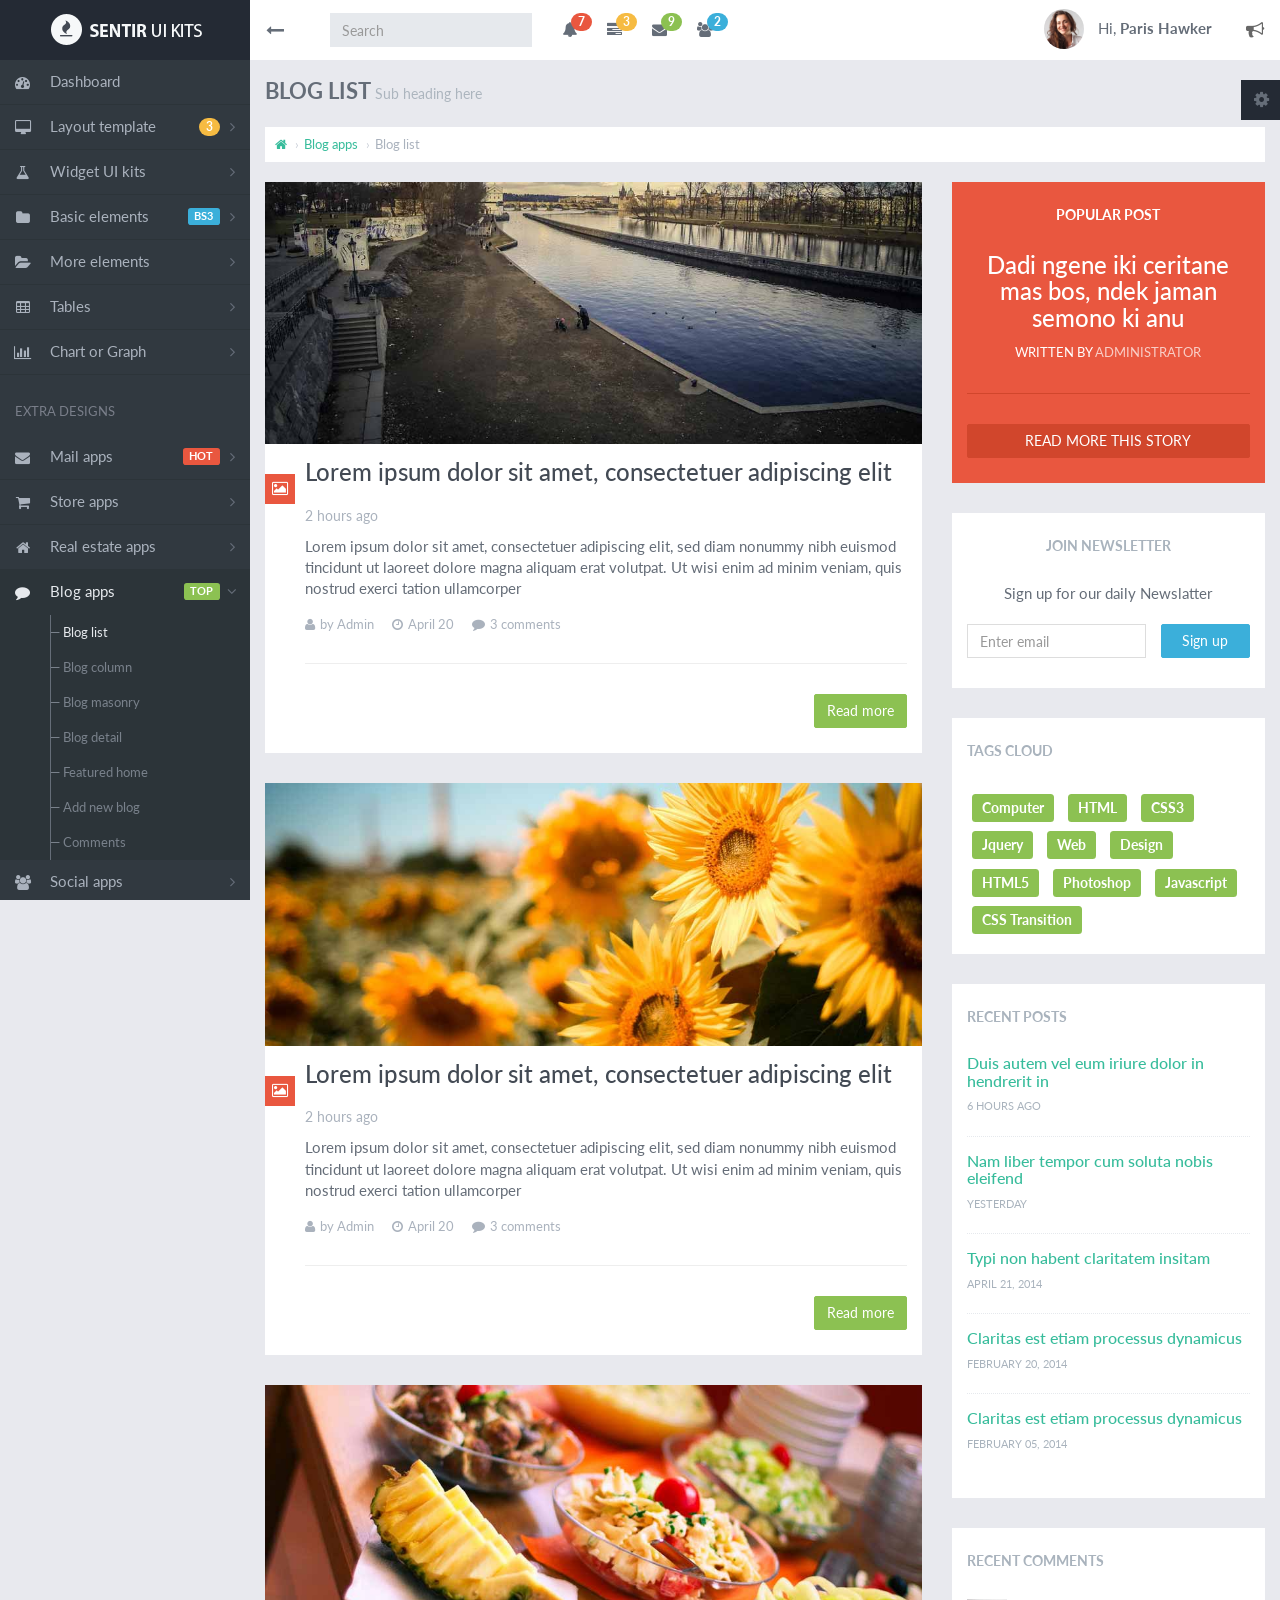
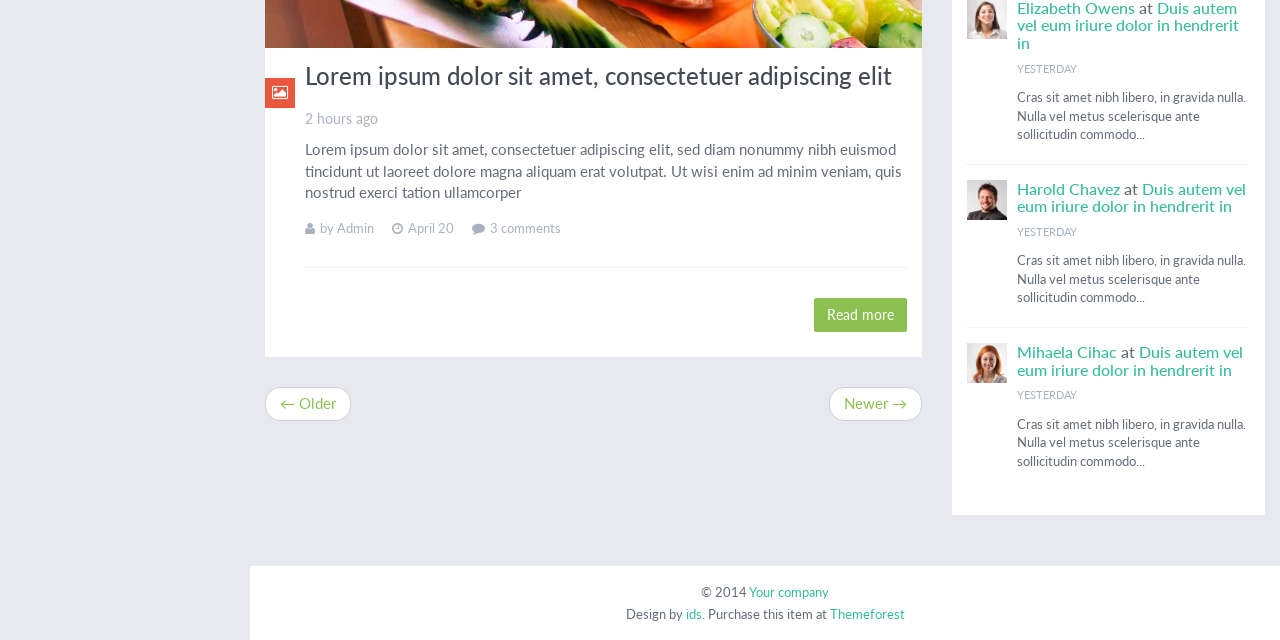
<file: public/template/blog-list.html>
<!DOCTYPE html>
<html lang="en">
	<head>
		<meta charset="utf-8">
		<meta name="viewport" content="width=device-width, initial-scale=1, maximum-scale=1">
		<meta name="description" content="Sentir, Responsive admin and dashboard UI kits template">
		<meta name="keywords" content="admin,bootstrap,template,responsive admin,dashboard template,web apps template">
		<meta name="author" content="Ari Rusmanto, Isoh Design Studio, Warung Themes">
		<title>Blog list | SENTIR - Responsive admin and dashboard UI kits template</title>
 
		<!-- BOOTSTRAP CSS (REQUIRED ALL PAGE)-->
		<link href="assets/css/bootstrap.min.css" rel="stylesheet">
		
		<!-- PLUGINS CSS -->
		<link href="assets/plugins/weather-icon/css/weather-icons.min.css" rel="stylesheet">
		<link href="assets/plugins/prettify/prettify.min.css" rel="stylesheet">
		<link href="assets/plugins/magnific-popup/magnific-popup.min.css" rel="stylesheet">
		<link href="assets/plugins/owl-carousel/owl.carousel.min.css" rel="stylesheet">
		<link href="assets/plugins/owl-carousel/owl.theme.min.css" rel="stylesheet">
		<link href="assets/plugins/owl-carousel/owl.transitions.min.css" rel="stylesheet">
		<link href="assets/plugins/chosen/chosen.min.css" rel="stylesheet">
		<link href="assets/plugins/icheck/skins/all.css" rel="stylesheet">
		<link href="assets/plugins/datepicker/datepicker.min.css" rel="stylesheet">
		<link href="assets/plugins/timepicker/bootstrap-timepicker.min.css" rel="stylesheet">
		<link href="assets/plugins/validator/bootstrapValidator.min.css" rel="stylesheet">
		<link href="assets/plugins/summernote/summernote.min.css" rel="stylesheet">
		<link href="assets/plugins/markdown/bootstrap-markdown.min.css" rel="stylesheet">
		<link href="assets/plugins/datatable/css/bootstrap.datatable.min.css" rel="stylesheet">
		<link href="assets/plugins/morris-chart/morris.min.css" rel="stylesheet">
		<link href="assets/plugins/c3-chart/c3.min.css" rel="stylesheet">
		<link href="assets/plugins/slider/slider.min.css" rel="stylesheet">
		
		<!-- MAIN CSS (REQUIRED ALL PAGE)-->
		<link href="assets/plugins/font-awesome/css/font-awesome.min.css" rel="stylesheet">
		<link href="assets/css/style.css" rel="stylesheet">
		<link href="assets/css/style-responsive.css" rel="stylesheet">
 
		<!-- HTML5 shim and Respond.js IE8 support of HTML5 elements and media queries -->
		<!--[if lt IE 9]>
		<script src="https://oss.maxcdn.com/libs/html5shiv/3.7.0/html5shiv.js"></script>
		<script src="https://oss.maxcdn.com/libs/respond.js/1.4.2/respond.min.js"></script>
		<![endif]-->
	</head>
 
	<body class="tooltips">
		
		<!-- BEGIN PANEL DEMO -->
		<div class="box-demo">
			<div class="inner-panel">
				<div class="cog-panel" id="demo-panel"><i class="fa fa-cog fa-spin"></i></div>
				<p class="text-muted small text-center">COLOR SCHEMES</p>
				<div class="row text-center">
					<div class="col-xs-3">
						<div class="xs-tiles" data-toggle="tooltip" title="Default" id="color-reset">
							<div class="half-tiles bg-dark"></div>
							<div class="half-tiles bg-dark"></div>
						</div>
					</div>
					<div class="col-xs-3">
						<div class="xs-tiles" data-toggle="tooltip" title="Light" id="change-color-light">
							<div class="half-tiles bg-white"></div>
							<div class="half-tiles bg-white"></div>
						</div>
					</div>
					<div class="col-xs-3">
						<div class="xs-tiles" data-toggle="tooltip" title="Primary dark" id="change-primary-dark">
							<div class="half-tiles bg-primary"></div>
							<div class="half-tiles bg-dark"></div>
						</div>
					</div>
					<div class="col-xs-3">
						<div class="xs-tiles" data-toggle="tooltip" title="Info dark" id="change-info-dark">
							<div class="half-tiles bg-info"></div>
							<div class="half-tiles bg-dark"></div>
						</div>
					</div>
					<div class="col-xs-3">
						<div class="xs-tiles" data-toggle="tooltip" title="Success dark" id="change-success-dark">
							<div class="half-tiles bg-success"></div>
							<div class="half-tiles bg-dark"></div>
						</div>
					</div>
					<div class="col-xs-3">
						<div class="xs-tiles" data-toggle="tooltip" title="Danger dark" id="change-danger-dark">
							<div class="half-tiles bg-danger"></div>
							<div class="half-tiles bg-dark"></div>
						</div>
					</div>
					<div class="col-xs-3">
						<div class="xs-tiles" data-toggle="tooltip" title="Warning dark" id="change-warning-dark">
							<div class="half-tiles bg-warning"></div>
							<div class="half-tiles bg-dark"></div>
						</div>
					</div>
					<div class="col-xs-3">
						<div class="xs-tiles" data-toggle="tooltip" title="Primary light" id="change-primary-light">
							<div class="half-tiles bg-primary"></div>
							<div class="half-tiles bg-white"></div>
						</div>
					</div>
					<div class="col-xs-3">
						<div class="xs-tiles" data-toggle="tooltip" title="Info light" id="change-info-light">
							<div class="half-tiles bg-info"></div>
							<div class="half-tiles bg-white"></div>
						</div>
					</div>
					<div class="col-xs-3">
						<div class="xs-tiles" data-toggle="tooltip" title="Success light" id="change-success-light">
							<div class="half-tiles bg-success"></div>
							<div class="half-tiles bg-white"></div>
						</div>
					</div>
					<div class="col-xs-3">
						<div class="xs-tiles" data-toggle="tooltip" title="Danger light" id="change-danger-light">
							<div class="half-tiles bg-danger"></div>
							<div class="half-tiles bg-white"></div>
						</div>
					</div>
					<div class="col-xs-3">
						<div class="xs-tiles" data-toggle="tooltip" title="Warning light" id="change-warning-light">
							<div class="half-tiles bg-warning"></div>
							<div class="half-tiles bg-white"></div>
						</div>
					</div>
				</div>
				<button class="btn btn-block btn-primary btn-sm" id="btn-reset">Reset to default</button>
			</div>
		</div>
		<!-- END PANEL DEMO -->
	
		
		
		
		<!--
		===========================================================
		BEGIN PAGE
		===========================================================
		-->
		<div class="wrapper">
			<!-- BEGIN TOP NAV -->
			<div class="top-navbar">
				<div class="top-navbar-inner">
					
					<!-- Begin Logo brand -->
					<div class="logo-brand">
						<a href="index.html"><img src="assets/img/sentir-logo-primary.png" alt="Sentir logo"></a>
					</div><!-- /.logo-brand -->
					<!-- End Logo brand -->
					
					<div class="top-nav-content">
						
						<!-- Begin button sidebar left toggle -->
						<div class="btn-collapse-sidebar-left">
							<i class="fa fa-long-arrow-right icon-dinamic"></i>
						</div><!-- /.btn-collapse-sidebar-left -->
						<!-- End button sidebar left toggle -->
						
						<!-- Begin button sidebar right toggle -->
						<div class="btn-collapse-sidebar-right">
							<i class="fa fa-bullhorn"></i>
						</div><!-- /.btn-collapse-sidebar-right -->
						<!-- End button sidebar right toggle -->
						
						<!-- Begin button nav toggle -->
						<div class="btn-collapse-nav" data-toggle="collapse" data-target="#main-fixed-nav">
							<i class="fa fa-plus icon-plus"></i>
						</div><!-- /.btn-collapse-sidebar-right -->
						<!-- End button nav toggle -->
						
						
						<!-- Begin user session nav -->
						<ul class="nav-user navbar-right">
							<li class="dropdown">
							  <a href="#fakelink" class="dropdown-toggle" data-toggle="dropdown">
								<img src="assets/img/avatar/avatar-1.jpg" class="avatar img-circle" alt="Avatar">
								Hi, <strong>Paris Hawker</strong>
							  </a>
							  <ul class="dropdown-menu square primary margin-list-rounded with-triangle">
								<li><a href="#fakelink">Account setting</a></li>
								<li><a href="#fakelink">Payment setting</a></li>
								<li><a href="#fakelink">Change password</a></li>
								<li><a href="#fakelink">My public profile</a></li>
								<li class="divider"></li>
								<li><a href="lock-screen.html">Lock screen</a></li>
								<li><a href="login.html">Log out</a></li>
							  </ul>
							</li>
						</ul>
						<!-- End user session nav -->
						
						<!-- Begin Collapse menu nav -->
						<div class="collapse navbar-collapse" id="main-fixed-nav">
							<!-- Begin nav search form -->
							<form class="navbar-form navbar-left" role="search">
								<div class="form-group">
									<input type="text" class="form-control" placeholder="Search">
								</div>
							</form>
							<!-- End nav search form -->
							<ul class="nav navbar-nav navbar-left">
								<!-- Begin nav notification -->
								<li class="dropdown">
									<a href="#fakelink" class="dropdown-toggle" data-toggle="dropdown">
										<span class="badge badge-danger icon-count">7</span>
										<i class="fa fa-bell"></i>
									</a>
									<ul class="dropdown-menu square with-triangle">
										<li>
											<div class="nav-dropdown-heading">
											Notifications
											</div><!-- /.nav-dropdown-heading -->
											<div class="nav-dropdown-content scroll-nav-dropdown">
												<ul>
													<li class="unread"><a href="#fakelink">
														<img src="assets/img/avatar/avatar-2.jpg" class="absolute-left-content img-circle" alt="Avatar">
														<strong>Thomas White</strong> posted on your profile page
														<span class="small-caps">17 seconds ago</span>
													</a></li>
													<li class="unread"><a href="#fakelink">
														<img src="assets/img/avatar/avatar-3.jpg" class="absolute-left-content img-circle" alt="Avatar">
														<strong>Doina Slaivici</strong> uploaded photo
														<span class="small-caps">10 minutes ago</span>
													</a></li>
													<li><a href="#fakelink">
														<img src="assets/img/avatar/avatar-4.jpg" class="absolute-left-content img-circle" alt="Avatar">
														<strong>Harry Nichols</strong> commented on your post
														<span class="small-caps">40 minutes ago</span>
													</a></li>
													<li class="unread"><a href="#fakelink">
														<img src="assets/img/avatar/avatar-5.jpg" class="absolute-left-content img-circle" alt="Avatar">
														<strong>Mihaela Cihac</strong> send you a message
														<span class="small-caps">2 hours ago</span>
													</a></li>
													<li class="unread"><a href="#fakelink">
														<img src="assets/img/avatar/avatar-6.jpg" class="absolute-left-content img-circle" alt="Avatar">
														<strong>Harold Chavez</strong> change his avatar
														<span class="small-caps">Yesterday</span>
													</a></li>
													<li class="unread"><a href="#fakelink">
														<img src="assets/img/avatar/avatar-7.jpg" class="absolute-left-content img-circle" alt="Avatar">
														<strong>Elizabeth Owens</strong> posted on your profile page
														<span class="small-caps">Yesterday</span>
													</a></li>
													<li class="unread"><a href="#fakelink">
														<img src="assets/img/avatar/avatar-8.jpg" class="absolute-left-content img-circle" alt="Avatar">
														<strong>Frank Oliver</strong> commented on your post
														<span class="small-caps">A week ago</span>
													</a></li>
													<li><a href="#fakelink">
														<img src="assets/img/avatar/avatar-9.jpg" class="absolute-left-content img-circle" alt="Avatar">
														<strong>Mya Weastell</strong> send you a message
														<span class="small-caps">April 15, 2014</span>
													</a></li>
													<li><a href="#fakelink">
														<img src="assets/img/avatar/avatar-10.jpg" class="absolute-left-content img-circle" alt="Avatar">
														<strong>Carl Rodriguez</strong> joined your weekend party
														<span class="small-caps">April 01, 2014</span>
													</a></li>
												</ul>
											</div><!-- /.nav-dropdown-content scroll-nav-dropdown -->
											<button class="btn btn-primary btn-square btn-block">See all notifications</button>
										</li>
									</ul>
								</li>
								<!-- End nav notification -->
								<!-- Begin nav task -->
								<li class="dropdown">
									<a href="#fakelink" class="dropdown-toggle" data-toggle="dropdown">
										<span class="badge badge-warning icon-count">3</span>
										<i class="fa fa-tasks"></i>
									</a>
									<ul class="dropdown-menu square margin-list-rounded with-triangle">
										<li>
											<div class="nav-dropdown-heading">
											Tasks
											</div><!-- /.nav-dropdown-heading -->
											<div class="nav-dropdown-content scroll-nav-dropdown">
												<ul>
													<li class="unread"><a href="#fakelink">
														<i class="fa fa-check-circle-o absolute-left-content icon-task completed"></i>
														Creating documentation
														<span class="small-caps">Completed : Yesterday</span>
													</a></li>
													<li><a href="#fakelink">
														<i class="fa fa-clock-o absolute-left-content icon-task progress"></i>
														Eating sands
														<span class="small-caps">Deadline : Tomorrow</span>
													</a></li>
													<li><a href="#fakelink">
														<i class="fa fa-clock-o absolute-left-content icon-task progress"></i>
														Sending payment
														<span class="small-caps">Deadline : Next week</span>
													</a></li>
													<li><a href="#fakelink">
														<i class="fa fa-exclamation-circle absolute-left-content icon-task uncompleted"></i>
														Uploading new version
														<span class="small-caps">Deadline: 2 seconds ago</span>
													</a></li>
													<li><a href="#fakelink">
														<i class="fa fa-exclamation-circle absolute-left-content icon-task uncompleted"></i>
														Drinking coffee
														<span class="small-caps">Deadline : 2 hours ago</span>
													</a></li>
													<li class="unread"><a href="#fakelink">
														<i class="fa fa-check-circle-o absolute-left-content icon-task completed"></i>
														Walking to nowhere
														<span class="small-caps">Completed : over a year ago</span>
													</a></li>
													<li class="unread"><a href="#fakelink">
														<i class="fa fa-check-circle-o absolute-left-content icon-task completed"></i>
														Sleeping under bridge
														<span class="small-caps">Completed : Dec 31, 2013</span>
													</a></li>
													<li class="unread"><a href="#fakelink">
														<i class="fa fa-check-circle-o absolute-left-content icon-task completed"></i>
														Buying some cigarettes
														<span class="small-caps">Completed : 2 days ago</span>
													</a></li>
												</ul>
											</div><!-- /.nav-dropdown-content scroll-nav-dropdown -->
											<button class="btn btn-primary btn-square btn-block">See all notifications</button>
										</li>
									</ul>
								</li>
								<!-- End nav task -->
								<!-- Begin nav message -->
								<li class="dropdown">
									<a href="#fakelink" class="dropdown-toggle" data-toggle="dropdown">
										<span class="badge badge-success icon-count">9</span>
										<i class="fa fa-envelope"></i>
									</a>
									<ul class="dropdown-menu square margin-list-rounded with-triangle">
										<li>
											<div class="nav-dropdown-heading">
											Messages
											</div><!-- /.nav-dropdown-heading -->
											<div class="nav-dropdown-content scroll-nav-dropdown">
												<ul>
													<li class="unread"><a href="#fakelink">
														<img src="assets/img/avatar/avatar-25.jpg" class="absolute-left-content img-circle" alt="Avatar">
														Lorem ipsum dolor sit amet, consectetuer adipiscing elit
														<span class="small-caps">17 seconds ago</span>
													</a></li>
													<li class="unread"><a href="#fakelink">
														<img src="assets/img/avatar/avatar-24.jpg" class="absolute-left-content img-circle" alt="Avatar">
														Duis autem vel eum iriure dolor in hendrerit in vulputate velit esse molestie consequat
														<span class="small-caps">10 minutes ago</span>
													</a></li>
													<li><a href="#fakelink">
														<img src="assets/img/avatar/avatar-23.jpg" class="absolute-left-content img-circle" alt="Avatar">
														I think so
														<span class="small-caps">40 minutes ago</span>
													</a></li>
													<li class="unread"><a href="#fakelink">
														<img src="assets/img/avatar/avatar-22.jpg" class="absolute-left-content img-circle" alt="Avatar">
														Yes, I'll be waiting
														<span class="small-caps">2 hours ago</span>
													</a></li>
													<li class="unread"><a href="#fakelink">
														<img src="assets/img/avatar/avatar-21.jpg" class="absolute-left-content img-circle" alt="Avatar">
														Thank you!
														<span class="small-caps">Yesterday</span>
													</a></li>
													<li class="unread"><a href="#fakelink">
														<img src="assets/img/avatar/avatar-20.jpg" class="absolute-left-content img-circle" alt="Avatar">
														No problem! I will never remember that
														<span class="small-caps">Yesterday</span>
													</a></li>
													<li class="unread"><a href="#fakelink">
														<img src="assets/img/avatar/avatar-19.jpg" class="absolute-left-content img-circle" alt="Avatar">
														Tak gepuk ndasmu sisan lho dab!
														<span class="small-caps">A week ago</span>
													</a></li>
													<li><a href="#fakelink">
														<img src="assets/img/avatar/avatar-18.jpg" class="absolute-left-content img-circle" alt="Avatar">
														Sorry bro, aku or atau sing jenenge ngono kui
														<span class="small-caps">April 15, 2014</span>
													</a></li>
													<li><a href="#fakelink">
														<img src="assets/img/avatar/avatar-17.jpg" class="absolute-left-content img-circle" alt="Avatar">
														Will you send me an invitation for your weeding party?
														<span class="small-caps">April 01, 2014</span>
													</a></li>
												</ul>
											</div><!-- /.nav-dropdown-content scroll-nav-dropdown -->
											<button class="btn btn-primary btn-square btn-block">See all message</button>
										</li>
									</ul>
								</li>
								<!-- End nav message -->
								<!-- Begin nav friend requuest -->
								<li class="dropdown">
									<a href="#fakelink" class="dropdown-toggle" data-toggle="dropdown">
										<span class="badge badge-info icon-count">2</span>
										<i class="fa fa-users"></i>
									</a>
									<ul class="dropdown-menu square margin-list-rounded with-triangle">
										<li>
											<div class="nav-dropdown-heading">
											Friend requests
											</div><!-- /.nav-dropdown-heading -->
											<div class="nav-dropdown-content static-list scroll-nav-dropdown">
												<ul>
													<li>
														<img src="assets/img/avatar/avatar-12.jpg" class="absolute-left-content img-circle" alt="Avatar">
														<div class="row">
															<div class="col-xs-6">
																<strong>Craig Dixon</strong>
																<span class="small-caps">2 murtual friends</span>
															</div>
															<div class="col-xs-6 text-right btn-action">
																<button class="btn btn-success btn-xs">Accept</button><button class="btn btn-danger btn-xs">Ignore</button>
															</div><!-- /.col-xs-5 text-right btn-cation -->
														</div><!-- /.row -->
													</li>
													<li>
														<img src="assets/img/avatar/avatar-13.jpg" class="absolute-left-content img-circle" alt="Avatar">
														<div class="row">
															<div class="col-xs-6">
																<strong>Mikayla King</strong>
																<span class="small-caps">20 murtual friends</span>
															</div>
															<div class="col-xs-6 text-right btn-action">
																<button class="btn btn-success btn-xs">Accept</button><button class="btn btn-danger btn-xs">Ignore</button>
															</div><!-- /.col-xs-5 text-right btn-cation -->
														</div><!-- /.row -->
													</li>
													<li>
														<img src="assets/img/avatar/avatar-14.jpg" class="absolute-left-content img-circle" alt="Avatar">
														<div class="row">
															<div class="col-xs-6">
																<strong>Richard Dixon</strong>
																<span class="small-caps">1 murtual friend</span>
															</div>
															<div class="col-xs-6 text-right btn-action">
																<button class="btn btn-success btn-xs">Accept</button><button class="btn btn-danger btn-xs">Ignore</button>
															</div><!-- /.col-xs-5 text-right btn-cation -->
														</div><!-- /.row -->
													</li>
													<li>
														<img src="assets/img/avatar/avatar-15.jpg" class="absolute-left-content img-circle" alt="Avatar">
														<div class="row">
															<div class="col-xs-6">
																<strong>Brenda Fuller</strong>
																<span class="small-caps">8 murtual friends</span>
															</div>
															<div class="col-xs-6 text-right btn-action">
																<button class="btn btn-success btn-xs">Accept</button><button class="btn btn-danger btn-xs">Ignore</button>
															</div><!-- /.col-xs-5 text-right btn-cation -->
														</div><!-- /.row -->
													</li>
													<li>
														<img src="assets/img/avatar/avatar-16.jpg" class="absolute-left-content img-circle" alt="Avatar">
														<div class="row">
															<div class="col-xs-6">
																<strong>Ryan Ortega</strong>
																<span class="small-caps">122 murtual friends</span>
															</div>
															<div class="col-xs-6 text-right btn-action">
																<button class="btn btn-success btn-xs">Accept</button><button class="btn btn-danger btn-xs">Ignore</button>
															</div><!-- /.col-xs-5 text-right btn-cation -->
														</div><!-- /.row -->
													</li>
													<li>
														<img src="assets/img/avatar/avatar-17.jpg" class="absolute-left-content img-circle" alt="Avatar">
														<div class="row">
															<div class="col-xs-6">
																<strong>Jessica Gutierrez</strong>
																<span class="small-caps">45 murtual friends</span>
															</div>
															<div class="col-xs-6 text-right btn-action">
																<button class="btn btn-success btn-xs">Accept</button><button class="btn btn-danger btn-xs">Ignore</button>
															</div><!-- /.col-xs-5 text-right btn-cation -->
														</div><!-- /.row -->
													</li>
												</ul>
											</div><!-- /.nav-dropdown-content scroll-nav-dropdown -->
											<button class="btn btn-primary btn-square btn-block">See all request</button>
										</li>
									</ul>
								</li>
								<!-- End nav friend requuest -->
							</ul>
						</div><!-- /.navbar-collapse -->
						<!-- End Collapse menu nav -->
					</div><!-- /.top-nav-content -->
				</div><!-- /.top-navbar-inner -->
			</div><!-- /.top-navbar -->
			<!-- END TOP NAV -->
			
			
			
			<!-- BEGIN SIDEBAR LEFT -->
			<div class="sidebar-left sidebar-nicescroller">
				<ul class="sidebar-menu">
					<li><a href="index.html"><i class="fa fa-dashboard icon-sidebar"></i>Dashboard</a></li>
					<li>
						<a href="#fakelink">
							<i class="fa fa-desktop icon-sidebar"></i>
							<i class="fa fa-angle-right chevron-icon-sidebar"></i>
							Layout template
							<span class="badge badge-warning span-sidebar">3</span>
							</a>
						<ul class="submenu">
							<li><a href="#fakelink">Default layout<span class="label label-success span-sidebar">CURRENT</span></a></li>
							<li><a href="layout-no-sidebar-right.html">No sidebar right</a></li>
							<li><a href="layout-profile-left.html">Profile summary left</a></li>
						</ul>
					</li>
					<li>
						<a href="#fakelink">
							<i class="fa fa-flask icon-sidebar"></i>
							<i class="fa fa-angle-right chevron-icon-sidebar"></i>
							Widget UI kits
						</a>
						<ul class="submenu">
							<li><a href="widget-default.html">Default</a></li>
							<li><a href="widget-store.html">Store</a></li>
							<li><a href="widget-real-estate.html">Real estate <span class="label label-danger span-sidebar">HOT</span></a></li>
							<li><a href="widget-blog.html">Blog</a></li>
							<li><a href="widget-social.html">Social <span class="label label-danger span-sidebar">HOT</span></a></li>
						</ul>
					</li>
					<li>
						<a href="#fakelink">
							<i class="fa fa-folder icon-sidebar"></i>
							<i class="fa fa-angle-right chevron-icon-sidebar"></i>
							Basic elements
							<span class="label label-info span-sidebar">BS3</span>
							</a>
						<ul class="submenu">
							<li><a href="element-typography.html">Typography</a></li>
							<li><a href="element-form.html">Form element</a></li>
							<li><a href="element-form-example.html">Form example</a></li>
							<li><a href="element-wyswyg.html">Form WYSWYG</a></li>
							<li><a href="element-validation.html">Form validation</a></li>
							<li><a href="element-button.html">Button</a></li>
						</ul>
					</li>
					<li>
						<a href="#fakelink">
							<i class="fa fa-folder-open icon-sidebar"></i>
							<i class="fa fa-angle-right chevron-icon-sidebar"></i>
							More elements
						</a>
						<ul class="submenu">
							<li><a href="element-icon.html">Icons <span class="badge badge-warning span-sidebar">3</span></a></li>
							<li><a href="element-box-panel.html">Box &amp; panel</a></li>
							<li><a href="element-nav-dropdown.html">Nav &amp; dropdown</a></li>
							<li><a href="element-breadcrumb-pagination.html">Breadcrumb &amp; pagination</a></li>
							<li><a href="element-thumbnail-jumbotron.html">Jumbotron &amp; thumbnail</a></li>
							<li><a href="element-alert-progress-bar.html">Alert &amp; progress bar</a></li>
							<li><a href="element-list-media.html">List group &amp; media object</a></li>
							<li><a href="element-collapse.html">Collapse</a></li>
							<li><a href="element-grid-masonry.html">Grid &amp; masonry</a></li>
							<li><a href="element-extra.html">Extra custom elements</a></li>
						</ul>
					</li>
					<li>
						<a href="#fakelink">
							<i class="fa fa-table icon-sidebar"></i>
							<i class="fa fa-angle-right chevron-icon-sidebar"></i>
							Tables
						</a>
						<ul class="submenu">
							<li><a href="table-static.html">Static table</a></li>
							<li><a href="table-color.html">Table color</a></li>
							<li><a href="table-datatable.html">Jquery datatable</a></li>
						</ul>
					</li>
					<li>
						<a href="#fakelink">
							<i class="fa fa-bar-chart-o icon-sidebar"></i>
							<i class="fa fa-angle-right chevron-icon-sidebar"></i>
							Chart or Graph
						</a>
						<ul class="submenu">
							<li><a href="chart-morris.html">Morris chart</a></li>
							<li><a href="chart-c3.html">C3 chart</a></li>
							<li><a href="chart-flot.html">Flot chart</a></li>
							<li><a href="chart-easy-knob.html">Easy pie chart &amp; knob</a></li>
						</ul>
					</li>
					<li class="static">EXTRA DESIGNS</li>
					<li>
						<a href="#fakelink">
							<i class="fa fa-envelope icon-sidebar"></i>
							<i class="fa fa-angle-right chevron-icon-sidebar"></i>
							Mail apps
							<span class="label label-danger span-sidebar">HOT</span>
						</a>
						<ul class="submenu">
							<li><a href="mail-inbox.html">Inbox <span class="badge badge-success span-sidebar">5</span></a></li>
							<li><a href="mail-send.html">Sent mail</a></li>
							<li><a href="mail-new.html">New mail</a></li>
							<li><a href="mail-contact.html">Mail contact</a></li>
							<li><a href="mail-read.html">Read mail</a></li>
							<li><a href="mail-reply.html">Reply mail</a></li>
						</ul>
					</li>
					<li>
						<a href="#fakelink">
							<i class="fa fa-shopping-cart icon-sidebar"></i>
							<i class="fa fa-angle-right chevron-icon-sidebar"></i>
							Store apps
						</a>
						<ul class="submenu">
							<li><a href="store-product-list.html">Product list</a></li>
							<li><a href="store-product-column.html">Product column</a></li>
							<li><a href="store-product-masonry.html">Product masonry</a></li>
							<li><a href="store-product-detail.html">Product detail</a></li>
							<li><a href="store-shopping-cart.html">Shopping cart</a></li>
							<li><a href="store-checkout.html">Checkout</a></li>
							
							<li><a href="store-orderlist.html">Order list</a></li>
							
						</ul>
					</li>
					<li>
						<a href="#fakelink">
							<i class="fa fa-home icon-sidebar"></i>
							<i class="fa fa-angle-right chevron-icon-sidebar"></i>
							Real estate apps
							</a>
						<ul class="submenu">
							<li><a href="real-estate-property-list.html">Property list</a></li>
							<li><a href="real-estate-property-column.html">Property column</a></li>
							<li><a href="real-estate-property-masonry.html">Property masonry</a></li>
							<li><a href="real-estate-property-detail.html">Property detail</a></li>
							<li><a href="real-estate-property-search.html">Search property</a></li>
						</ul>
					</li>
					<li class="active selected">
						<a href="#fakelink">
							<i class="fa fa-comment icon-sidebar"></i>
							<i class="fa fa-angle-right chevron-icon-sidebar"></i>
							<span class="label label-success span-sidebar">TOP</span>
							Blog apps
						</a>
						<ul class="submenu visible">
							<li class="active selected"><a href="blog-list.html">Blog list</a></li>
							<li><a href="blog-column.html">Blog column</a></li>
							<li><a href="blog-masonry.html">Blog masonry</a></li>
							<li><a href="blog-detail.html">Blog detail</a></li>
							<li><a href="blog-home.html">Featured home</a></li>
							<li><a href="blog-new.html">Add new blog</a></li>
							<li><a href="blog-comments.html">Comments</a></li>
						</ul>
					</li>
					<li>
						<a href="#fakelink">
							<i class="fa fa-users icon-sidebar"></i>
							<i class="fa fa-angle-right chevron-icon-sidebar"></i>
							Social apps
						</a>
						<ul class="submenu">
							<li><a href="social-home.html">Home activity</a></li>
							<li><a href="social-my-profile.html">My profile</a></li>
							<li><a href="social-friendlist.html">Friend list <span class="badge badge-info span-sidebar">5</span></a></li>
							<li><a href="social-timeline.html">Timeline</a></li>
							<li><a href="social-photos.html">Photos</a></li>
						</ul>
					</li>
					<li>
						<a href="#fakelink">
							<i class="fa fa-heart icon-sidebar"></i>
							<i class="fa fa-angle-right chevron-icon-sidebar"></i>
							Example pages
						</a>
						<ul class="submenu">
							<li><a href="login.html">Login</a></li>
							<li><a href="lock-screen.html">Lock screen</a></li>
							<li><a href="forgot-password.html">Forgot password</a></li>
							<li><a href="register.html">Register</a></li>
							<li><a href="example-pricing-table.html">Pricing table</a></li>
							<li><a href="example-invoice.html">Invoice</a></li>
							<li><a href="example-faq.html">FAQ</a></li>
							<li><a href="example-search.html">Search page</a></li>
							<li><a href="404.html">404</a></li>
							<li><a href="blank.html">Blank page</a></li>
						</ul>
					</li>
					
					<li class="static">SYSTEM SETTING</li>
					<li class="text-content">
						<div class="switch">
							<div class="onoffswitch blank">
								<input type="checkbox" name="onoffswitch" class="onoffswitch-checkbox" id="alertme" checked>
								<label class="onoffswitch-label" for="alertme">
									<span class="onoffswitch-inner"></span>
									<span class="onoffswitch-switch"></span>
								</label>
							</div>
						</div>
						Alert me when system down
					</li>
					<li class="text-content">
						<div class="switch">
							<div class="onoffswitch blank">
								<input type="checkbox" name="onoffswitch" class="onoffswitch-checkbox" id="autoupdate">
								<label class="onoffswitch-label" for="autoupdate">
									<span class="onoffswitch-inner"></span>
									<span class="onoffswitch-switch"></span>
								</label>
							</div>
						</div>
						Automatic update
					</li>
					<li class="text-content">
						<div class="switch">
							<div class="onoffswitch blank">
								<input type="checkbox" name="onoffswitch" class="onoffswitch-checkbox" id="dailyreport">
								<label class="onoffswitch-label" for="dailyreport">
									<span class="onoffswitch-inner"></span>
									<span class="onoffswitch-switch"></span>
								</label>
							</div>
						</div>
						Daily task report
					</li>
					<li class="text-content">
						<div class="switch">
							<div class="onoffswitch blank">
								<input type="checkbox" name="onoffswitch" class="onoffswitch-checkbox" id="remembercomputer" checked>
								<label class="onoffswitch-label" for="remembercomputer">
									<span class="onoffswitch-inner"></span>
									<span class="onoffswitch-switch"></span>
								</label>
							</div>
						</div>
						Remember this computer
					</li>
				</ul>
			</div><!-- /.sidebar-left -->
			<!-- END SIDEBAR LEFT -->
			
			
			
			<!-- BEGIN SIDEBAR RIGHT HEADING -->
			<div class="sidebar-right-heading">
				<ul class="nav nav-tabs square nav-justified">
				  <li class="active"><a href="#online-user-sidebar" data-toggle="tab"><i class="fa fa-comments"></i></a></li>
				  <li><a href="#notification-sidebar" data-toggle="tab"><i class="fa fa-bell"></i></a></li>
				  <li><a href="#task-sidebar" data-toggle="tab"><i class="fa fa-tasks"></i></a></li>
				  <li><a href="#setting-sidebar" data-toggle="tab"><i class="fa fa-cogs"></i></a></li>
				</ul>
			</div><!-- /.sidebar-right-heading -->
			<!-- END SIDEBAR RIGHT HEADING -->
			
			
			
			<!-- BEGIN SIDEBAR RIGHT -->
			<div class="sidebar-right sidebar-nicescroller">
				<div class="tab-content">
				  <div class="tab-pane fade in active" id="online-user-sidebar">
					<ul class="sidebar-menu online-user">
						<li class="static">ONLINE USERS</li>
						<li><a href="#fakelink">
							<span class="user-status success"></span>
							<img src="assets/img/avatar/avatar-2.jpg" class="ava-sidebar img-circle" alt="Avatar">
							<i class="fa fa-mobile-phone device-status"></i>
							Thomas White 
							<span class="small-caps">Lorem ipsum dolor sit amet, consectetuer adipiscing elit</span>
						</a></li>
						<li><a href="#fakelink">
							<span class="user-status success"></span>
							<img src="assets/img/avatar/avatar-3.jpg" class="ava-sidebar img-circle" alt="Avatar">
							Doina Slaivici
							<span class="small-caps">Duis autem vel eum iriure dolor in hendrerit in </span>
						</a></li>
						<li><a href="#fakelink">
							<span class="user-status success"></span>
							<img src="assets/img/avatar/avatar-4.jpg" class="ava-sidebar img-circle" alt="Avatar">
							<i class="fa fa-android device-status"></i>
							Harry Nichols
							<span class="small-caps">I think so</span>
						</a></li>
						<li><a href="#fakelink">
							<span class="user-status success"></span>
							<img src="assets/img/avatar/avatar-5.jpg" class="ava-sidebar img-circle" alt="Avatar">
							<i class="fa fa-mobile-phone device-status"></i>
							Mihaela Cihac
							<span class="small-caps">Yes, I'll be waiting</span>
						</a></li>
						<li><a href="#fakelink">
							<span class="user-status success"></span>
							<img src="assets/img/avatar/avatar-6.jpg" class="ava-sidebar img-circle" alt="Avatar">
							<i class="fa fa-apple device-status"></i>
							Harold Chavez
							<span class="small-caps">Thank you!</span>
						</a></li>
						
						<li class="static">IDLE USERS</li>
						<li><a href="#fakelink">
							<span class="user-status warning"></span>
							<img src="assets/img/avatar/avatar-7.jpg" class="ava-sidebar img-circle" alt="Avatar">
							<i class="fa fa-windows device-status"></i>
							Elizabeth Owens
							<span class="small-caps">2 hours</span>
						</a></li>
						<li><a href="#fakelink">
							<span class="user-status warning"></span>
							<img src="assets/img/avatar/avatar-8.jpg" class="ava-sidebar img-circle" alt="Avatar">
							<i class="fa fa-apple device-status"></i>
							Frank Oliver
							<span class="small-caps">4 hours</span>
						</a></li>
						<li><a href="#fakelink">
							<span class="user-status warning"></span>
							<img src="assets/img/avatar/avatar-9.jpg" class="ava-sidebar img-circle" alt="Avatar">
							Mya Weastell
							<span class="small-caps">15 minutes</span>
						</a></li>
						<li><a href="#fakelink">
							<span class="user-status warning"></span>
							<img src="assets/img/avatar/avatar-10.jpg" class="ava-sidebar img-circle" alt="Avatar">
							<i class="fa fa-mobile-phone device-status"></i>
							Carl Rodriguez
							<span class="small-caps">20 hours</span>
						</a></li>
						<li><a href="#fakelink">
							<span class="user-status warning"></span>
							<img src="assets/img/avatar/avatar-11.jpg" class="ava-sidebar img-circle" alt="Avatar">
							<i class="fa fa-mobile-phone device-status"></i>
							Nikita Carter
							<span class="small-caps">2 minutes</span>
						</a></li>
						
						<li class="static">OFFLINE USERS</li>
						<li><a href="#fakelink">
							<span class="user-status danger"></span>
							<img src="assets/img/avatar/avatar-12.jpg" class="ava-sidebar img-circle" alt="Avatar">
							Craig Dixon
							<span class="small-caps">Last seen 2 hours ago</span>
						</a></li>
						<li><a href="#fakelink">
							<span class="user-status danger"></span>
							<img src="assets/img/avatar/avatar-13.jpg" class="ava-sidebar img-circle" alt="Avatar">
							Mikayla King
							<span class="small-caps">Last seen yesterday</span>
						</a></li>
						<li><a href="#fakelink">
							<span class="user-status danger"></span>
							<img src="assets/img/avatar/avatar-14.jpg" class="ava-sidebar img-circle" alt="Avatar">
							Richard Dixon
							<span class="small-caps">Last seen Feb 20, 2014 05:45:50</span>
						</a></li>
						<li><a href="#fakelink">
							<span class="user-status danger"></span>
							<img src="assets/img/avatar/avatar-15.jpg" class="ava-sidebar img-circle" alt="Avatar">
							Brenda Fuller
							<span class="small-caps">Last seen Feb 15, 2014 11:35:50</span>
						</a></li>
						<li><a href="#fakelink">
							<span class="user-status danger"></span>
							<img src="assets/img/avatar/avatar-16.jpg" class="ava-sidebar img-circle" alt="Avatar">
							Ryan Ortega
							<span class="small-caps">Last seen Jan 20, 2014 03:45:50</span>
						</a></li>
					</ul>
				  </div>
				  <div class="tab-pane fade" id="notification-sidebar">
					<ul class="sidebar-menu sidebar-notification">
						<li class="static">TODAY</li>
						<li><a href="#fakelink" data-toggle="tooltip" title="Karen Wallace" data-placement="left">
							<img src="assets/img/avatar/avatar-25.jpg" class="ava-sidebar img-circle" alt="Avatar">
							<span class="activity">Posted something on your profile page</span>
							<span class="small-caps">17 seconds ago</span>
						</a></li>
						<li><a href="#fakelink" data-toggle="tooltip" title="Phillip Lucas" data-placement="left">
							<img src="assets/img/avatar/avatar-24.jpg" class="ava-sidebar img-circle" alt="Avatar">
							<span class="activity">Uploaded a photo</span>
							<span class="small-caps">2 hours ago</span>
						</a></li>
						<li><a href="#fakelink" data-toggle="tooltip" title="Sandra Myers" data-placement="left">
							<img src="assets/img/avatar/avatar-23.jpg" class="ava-sidebar img-circle" alt="Avatar">
							<span class="activity">Commented on your post</span>
							<span class="small-caps">5 hours ago</span>
						</a></li>
						<li><a href="#fakelink" data-toggle="tooltip" title="Charles Guerrero" data-placement="left">
							<img src="assets/img/avatar/avatar-22.jpg" class="ava-sidebar img-circle" alt="Avatar">
							<span class="activity">Send you a message</span>
							<span class="small-caps">17 hours ago</span>
						</a></li>
						<li><a href="#fakelink" data-toggle="tooltip" title="Maria Simpson" data-placement="left">
							<img src="assets/img/avatar/avatar-21.jpg" class="ava-sidebar img-circle" alt="Avatar">
							<span class="activity">Change her avatar</span>
							<span class="small-caps">20 hours ago</span>
						</a></li>
						
						<li class="static">YESTERDAY</li>
						<li><a href="#fakelink" data-toggle="tooltip" title="Jason Crawford" data-placement="left">
							<img src="assets/img/avatar/avatar-20.jpg" class="ava-sidebar img-circle" alt="Avatar">
							<span class="activity">Posted something on your profile page</span>
							<span class="small-caps">Yesterday 10:45:12</span>
						</a></li>
						<li><a href="#fakelink" data-toggle="tooltip" title="Cynthia Mendez" data-placement="left">
							<img src="assets/img/avatar/avatar-19.jpg" class="ava-sidebar img-circle" alt="Avatar">
							<span class="activity">Uploaded a photo</span>
							<span class="small-caps">Yesterday 08:00:05</span>
						</a></li>
						<li><a href="#fakelink" data-toggle="tooltip" title="Peter Ramirez" data-placement="left">
							<img src="assets/img/avatar/avatar-18.jpg" class="ava-sidebar img-circle" alt="Avatar">
							<span class="activity">Commented on your post</span>
							<span class="small-caps">Yesterday 07:49:08</span>
						</a></li>
						<li><a href="#fakelink" data-toggle="tooltip" title="Jessica Gutierrez" data-placement="left">
							<img src="assets/img/avatar/avatar-17.jpg" class="ava-sidebar img-circle" alt="Avatar">
							<span class="activity">Send you a message</span>
							<span class="small-caps">Yesterday 07:35:19</span>
						</a></li>
						<li><a href="#fakelink" data-toggle="tooltip" title="Ryan Ortega" data-placement="left">
							<img src="assets/img/avatar/avatar-16.jpg" class="ava-sidebar img-circle" alt="Avatar">
							<span class="activity">Change her avatar</span>
							<span class="small-caps">Yesterday 06:00:00</span>
						</a></li>
						
						<li class="static text-center"><button class="btn btn-primary btn-sm">See all notifications</button></li>
					</ul>
				  </div>
				  <div class="tab-pane fade" id="task-sidebar">
					<ul class="sidebar-menu sidebar-task">
						<li class="static">UNCOMPLETED</li>
						<li><a href="#fakelink" data-toggle="tooltip" title="in progress" data-placement="left">
							<i class="fa fa-clock-o icon-task-sidebar progress"></i>
							Creating documentation
							<span class="small-caps">Deadline : Next week</span>
						</a></li>
						<li><a href="#fakelink" data-toggle="tooltip" title="uncompleted" data-placement="left">
							<i class="fa fa-exclamation-circle icon-task-sidebar uncompleted"></i>
							Eating sand
							<span class="small-caps">Deadline : 2 hours ago</span>
						</a></li>
						<li><a href="#fakelink" data-toggle="tooltip" title="uncompleted" data-placement="left">
							<i class="fa fa-exclamation-circle icon-task-sidebar uncompleted"></i>
							Sending payment
							<span class="small-caps">Deadline : 2 seconds ago</span>
						</a></li>
						<li><a href="#fakelink" data-toggle="tooltip" title="in progress" data-placement="left">
							<i class="fa fa-clock-o icon-task-sidebar progress"></i>
							Uploading new version
							<span class="small-caps">Deadline : Tomorrow</span>
						</a></li>
						
						<li class="static">COMPLETED</li>
						<li><a href="#fakelink" data-toggle="tooltip" title="completed" data-placement="left">
							<i class="fa fa-check-circle-o icon-task-sidebar completed"></i>
							Drinking coffee
							<span class="small-caps">Completed : 10 hours ago</span>
						</a></li>
						<li><a href="#fakelink" data-toggle="tooltip" title="completed" data-placement="left">
							<i class="fa fa-check-circle-o icon-task-sidebar completed"></i>
							Walking to nowhere
							<span class="small-caps">Completed : Yesterday</span>
						</a></li>
						<li><a href="#fakelink" data-toggle="tooltip" title="completed" data-placement="left">
							<i class="fa fa-check-circle-o icon-task-sidebar completed"></i>
							Sleeping under bridge
							<span class="small-caps">Completed : Feb 10 2014</span>
						</a></li>
						<li><a href="#fakelink" data-toggle="tooltip" title="completed" data-placement="left">
							<i class="fa fa-check-circle-o icon-task-sidebar completed"></i>
							Buying some cigarettes
							<span class="small-caps">Completed : Jan 15 2014</span>
						</a></li>
						
						<li class="static text-center"><button class="btn btn-success btn-sm">See all tasks</button></li>
					</ul>
				  </div><!-- /#task-sidebar -->
				  <div class="tab-pane fade" id="setting-sidebar">
					<ul class="sidebar-menu">
						<li class="static">ACCOUNT SETTING</li>
						<li class="text-content">
							<div class="switch">
								<div class="onoffswitch blank">
									<input type="checkbox" name="onoffswitch" class="onoffswitch-checkbox" id="onlinestatus" checked>
									<label class="onoffswitch-label" for="onlinestatus">
										<span class="onoffswitch-inner"></span>
										<span class="onoffswitch-switch"></span>
									</label>
								</div>
							</div>
							Online status
						</li>
						<li class="text-content">
							<div class="switch">
								<div class="onoffswitch blank">
									<input type="checkbox" name="onoffswitch" class="onoffswitch-checkbox" id="offlinecontact" checked>
									<label class="onoffswitch-label" for="offlinecontact">
										<span class="onoffswitch-inner"></span>
										<span class="onoffswitch-switch"></span>
									</label>
								</div>
							</div>
							Show offline contact
						</li>
						<li class="text-content">
							<div class="switch">
								<div class="onoffswitch blank">
									<input type="checkbox" name="onoffswitch" class="onoffswitch-checkbox" id="invisiblemode">
									<label class="onoffswitch-label" for="invisiblemode">
										<span class="onoffswitch-inner"></span>
										<span class="onoffswitch-switch"></span>
									</label>
								</div>
							</div>
							Invisible mode
						</li>
						<li class="text-content">
							<div class="switch">
								<div class="onoffswitch blank">
									<input type="checkbox" name="onoffswitch" class="onoffswitch-checkbox" id="personalstatus" checked>
									<label class="onoffswitch-label" for="personalstatus">
										<span class="onoffswitch-inner"></span>
										<span class="onoffswitch-switch"></span>
									</label>
								</div>
							</div>
							Show my personal status
						</li>
						<li class="text-content">
							<div class="switch">
								<div class="onoffswitch blank">
									<input type="checkbox" name="onoffswitch" class="onoffswitch-checkbox" id="deviceicon">
									<label class="onoffswitch-label" for="deviceicon">
										<span class="onoffswitch-inner"></span>
										<span class="onoffswitch-switch"></span>
									</label>
								</div>
							</div>
							Show my device icon
						</li>
						<li class="text-content">
							<div class="switch">
								<div class="onoffswitch blank">
									<input type="checkbox" name="onoffswitch" class="onoffswitch-checkbox" id="logmessages">
									<label class="onoffswitch-label" for="logmessages">
										<span class="onoffswitch-inner"></span>
										<span class="onoffswitch-switch"></span>
									</label>
								</div>
							</div>
							Log all message
						</li>
					</ul>
				  </div><!-- /#setting-sidebar -->
				</div><!-- /.tab-content -->
			</div><!-- /.sidebar-right -->
			<!-- END SIDEBAR RIGHT -->
			
			
			
			<!-- BEGIN PAGE CONTENT -->
			<div class="page-content">
				
				
				<div class="container-fluid">
					<!-- Begin page heading -->
					<h1 class="page-heading">Blog list <small>Sub heading here</small></h1>
					<!-- End page heading -->
				
					<!-- Begin breadcrumb -->
					<ol class="breadcrumb default square rsaquo sm">
						<li><a href="index.html"><i class="fa fa-home"></i></a></li>
						<li><a href="#fakelink">Blog apps</a></li>
						<li class="active">Blog list</li>
					</ol>
					<!-- End breadcrumb -->
					
					
					<div class="row">
						<div class="col-md-8">
							<!-- BEGIN FEATURED POST -->
							<div class="featured-post-wide">
								<img src="assets/img/photo/wide/img-1.jpg" class="img-responsive" alt="Image">
								<div class="featured-text relative-left">
									<i class="fa fa-picture-o icon-danger icon-square icon-xs icon-type"></i>
									<h3><a href="#fakelink">Lorem ipsum dolor sit amet, consectetuer adipiscing elit</a></h3>
									<p class="date">2 hours ago</p>
									<p>
									Lorem ipsum dolor sit amet, consectetuer adipiscing elit, sed diam nonummy nibh euismod tincidunt ut laoreet dolore magna aliquam erat volutpat. Ut wisi enim ad minim veniam, quis nostrud exerci tation ullamcorper
									</p>
									<p class="additional-post-wrap">
										<span class="additional-post"><i class="fa fa-user"></i>by <a href="#fakelink">Admin</a></span>
										<span class="additional-post"><i class="fa fa-clock-o"></i><a href="#fakelink">April 20</a></span>
										<span class="additional-post"><i class="fa fa-comment"></i><a href="#fakelink">3 comments</a></span>
									</p>
									<hr />
									<p class="text-right"><button class="btn btn-success">Read more</button></p>
								</div><!-- /.featured-text -->
							</div><!-- /.featured-post-wide -->
							<!-- END FEATURED POST -->
							<!-- BEGIN FEATURED POST -->
							<div class="featured-post-wide">
								<img src="assets/img/photo/wide/img-2.jpg" class="img-responsive" alt="Image">
								<div class="featured-text relative-left">
									<i class="fa fa-picture-o icon-danger icon-square icon-xs icon-type"></i>
									<h3><a href="#fakelink">Lorem ipsum dolor sit amet, consectetuer adipiscing elit</a></h3>
									<p class="date">2 hours ago</p>
									<p>
									Lorem ipsum dolor sit amet, consectetuer adipiscing elit, sed diam nonummy nibh euismod tincidunt ut laoreet dolore magna aliquam erat volutpat. Ut wisi enim ad minim veniam, quis nostrud exerci tation ullamcorper
									</p>
									<p class="additional-post-wrap">
										<span class="additional-post"><i class="fa fa-user"></i>by <a href="#fakelink">Admin</a></span>
										<span class="additional-post"><i class="fa fa-clock-o"></i><a href="#fakelink">April 20</a></span>
										<span class="additional-post"><i class="fa fa-comment"></i><a href="#fakelink">3 comments</a></span>
									</p>
									<hr />
									<p class="text-right"><button class="btn btn-success">Read more</button></p>
								</div><!-- /.featured-text -->
							</div><!-- /.featured-post-wide -->
							<!-- END FEATURED POST -->
							<!-- BEGIN FEATURED POST -->
							<div class="featured-post-wide">
								<img src="assets/img/photo/wide/img-3.jpg" class="img-responsive" alt="Image">
								<div class="featured-text relative-left">
									<i class="fa fa-picture-o icon-danger icon-square icon-xs icon-type"></i>
									<h3><a href="#fakelink">Lorem ipsum dolor sit amet, consectetuer adipiscing elit</a></h3>
									<p class="date">2 hours ago</p>
									<p>
									Lorem ipsum dolor sit amet, consectetuer adipiscing elit, sed diam nonummy nibh euismod tincidunt ut laoreet dolore magna aliquam erat volutpat. Ut wisi enim ad minim veniam, quis nostrud exerci tation ullamcorper
									</p>
									<p class="additional-post-wrap">
										<span class="additional-post"><i class="fa fa-user"></i>by <a href="#fakelink">Admin</a></span>
										<span class="additional-post"><i class="fa fa-clock-o"></i><a href="#fakelink">April 20</a></span>
										<span class="additional-post"><i class="fa fa-comment"></i><a href="#fakelink">3 comments</a></span>
									</p>
									<hr />
									<p class="text-right"><button class="btn btn-success">Read more</button></p>
								</div><!-- /.featured-text -->
							</div><!-- /.featured-post-wide -->
							<!-- END FEATURED POST -->
							
							<ul class="pager success">
							  <li class="previous"><a href="#fakelink">&larr; Older</a></li>
							  <li class="next disabled"><a href="#fakelink">Newer &rarr;</a></li>
							</ul>
						</div><!-- /.col-md-8 -->
						
						<div class="col-md-4">
							<!-- BEGIN POPULAR POST -->
							<div class="the-box no-border bg-danger text-center signup-newsletter">
								<h4 class="small-heading more-margin-bottom">POPULAR POST</h4>
								<a href="#fakelink">
								<h3>Dadi ngene iki ceritane mas bos, ndek jaman semono ki anu</h3>
								</a>
								<p><small>WRITTEN BY <a href="#fakelink">ADMINISTRATOR</a></small></p>
								<hr />
								<p><button class="btn btn-danger btn-block">READ MORE THIS STORY</button></p>
							</div><!-- /.the-box .no-border -->
							<!-- END POPULAR POST -->
							<!-- BEGIN JOIN NEWSLETTER -->
							<div class="the-box no-border text-center signup-newsletter">
								<h4 class="small-heading more-margin-bottom">JOIN NEWSLETTER</h4>
								<p>Sign up for our daily Newslatter</p>
								<form role="form">
									<div class="row">
										<div class="col-xs-8">
										  <div class="form-group">
											<input type="email" class="form-control" placeholder="Enter email">
										  </div>
										</div><!-- /.col-xs-8 -->
										<div class="col-xs-4 col-full-width-left">
											<button type="submit" class="btn btn-info btn-block">Sign up</button>
										</div><!-- /.col-xs-4 -->
									</div><!-- /.row -->
								</form>
							</div><!-- /.the-box .no-border -->
							<!-- END JOIN NEWSLETTER -->
							<!-- BEGIN TAG CLOUD -->
							<div class="the-box no-border tags-cloud">
							<h4 class="small-heading more-margin-bottom">TAGS CLOUD</h4>
								<p>
									<a href="#fakelink"><span class="label label-success">Computer</span></a> 
									<a href="#fakelink"><span class="label label-success">HTML</span></a> 
									<a href="#fakelink"><span class="label label-success">CSS3</span></a> 
									<a href="#fakelink"><span class="label label-success">Jquery</span></a> 
									<a href="#fakelink"><span class="label label-success">Web</span></a> 
									<a href="#fakelink"><span class="label label-success">Design</span></a> 
									<a href="#fakelink"><span class="label label-success">HTML5</span></a> 
									<a href="#fakelink"><span class="label label-success">Photoshop</span></a> 
									<a href="#fakelink"><span class="label label-success">Javascript</span></a> 
									<a href="#fakelink"><span class="label label-success">CSS Transition</span></a> 
								</p>
							</div><!-- /.the-box .no-border -->
							<!-- END TAG CLOUD -->
							<!-- BEGIN RECENT POST -->
							<div class="the-box no-border">
								<h4 class="small-heading more-margin-bottom">RECENT POSTS</h4>
								<ul class="media-list media-xs media-dotted">
								  <li class="media">
									<div class="media-body">
									  <h4 class="media-heading"><a href="#fakelink">Duis autem vel eum iriure dolor in hendrerit in</a></h4>
									  <p class="date"><small>6 hours ago</small></p>
									</div>
								  </li>
								  <li class="media">
									<div class="media-body">
									  <h4 class="media-heading"><a href="#fakelink">Nam liber tempor cum soluta nobis eleifend</a></h4>
									  <p class="date"><small>yesterday</small></p>
									</div>
								  </li>
								  <li class="media">
									<div class="media-body">
									  <h4 class="media-heading"><a href="#fakelink">Typi non habent claritatem insitam</a></h4>
									  <p class="date"><small>April 21, 2014</small></p>
									</div>
								  </li>
								  <li class="media">
									<div class="media-body">
									  <h4 class="media-heading"><a href="#fakelink">Claritas est etiam processus dynamicus</a></h4>
									  <p class="date"><small>February 20, 2014</small></p>
									</div>
								  </li>
								  <li class="media">
									<div class="media-body">
									  <h4 class="media-heading"><a href="#fakelink">Claritas est etiam processus dynamicus</a></h4>
									  <p class="date"><small>February 05, 2014</small></p>
									</div>
								  </li>
								</ul>
							</div><!-- /.the-box .no-border -->
							<!-- END RECENT POST -->
							<!-- BEGIN RECENT COMMENTS -->
							<div class="the-box no-border">
								<h4 class="small-heading more-margin-bottom">RECENT COMMENTS</h4>
								<ul class="media-list media-xs media-dotted">
								  <li class="media">
									<a class="pull-left" href="#fakelink">
									  <img class="media-object" src="assets/img/avatar/avatar-7.jpg" alt="Avatar">
									</a>
									<div class="media-body">
									  <h4 class="media-heading"><a href="#fakelink">Elizabeth Owens</a> at 
									  <a href="#fakelink">Duis autem vel eum iriure dolor in hendrerit in</a></h4>
									  <p class="date"><small>yesterday</small></p>
									  <p class="small">Cras sit amet nibh libero, in gravida nulla. Nulla vel metus scelerisque ante sollicitudin commodo...
									  </p>
									</div>
								  </li>
								  <li class="media">
									<a class="pull-left" href="#fakelink">
									  <img class="media-object" src="assets/img/avatar/avatar-6.jpg" alt="Avatar">
									</a>
									<div class="media-body">
									  <h4 class="media-heading"><a href="#fakelink">Harold Chavez</a> at 
									  <a href="#fakelink">Duis autem vel eum iriure dolor in hendrerit in</a></h4>
									  <p class="date"><small>yesterday</small></p>
									  <p class="small">Cras sit amet nibh libero, in gravida nulla. Nulla vel metus scelerisque ante sollicitudin commodo...
									  </p>
									</div>
								  </li>
								  <li class="media">
									<a class="pull-left" href="#fakelink">
									  <img class="media-object" src="assets/img/avatar/avatar-5.jpg" alt="Avatar">
									</a>
									<div class="media-body">
									  <h4 class="media-heading"><a href="#fakelink">Mihaela Cihac</a> at 
									  <a href="#fakelink">Duis autem vel eum iriure dolor in hendrerit in</a></h4>
									  <p class="date"><small>yesterday</small></p>
									  <p class="small">Cras sit amet nibh libero, in gravida nulla. Nulla vel metus scelerisque ante sollicitudin commodo...
									  </p>
									</div>
								  </li>
								</ul>
							</div><!-- /.the-box .no-border -->
							<!-- END RECENT COMMENTS -->
						</div><!-- /.col-md-4 -->
						
					</div><!-- /.row -->
					
					
				
				</div><!-- /.container-fluid -->
				
				
				
				<!-- BEGIN FOOTER -->
				<footer>
					&copy; 2014 <a href="#fakelink">Your company</a><br />
					Design by <a href="http://isohdesign.com/" target="_blank">ids</a>. Purchase this item at <a href="http://goo.gl/wSCjxD" target="_blank">Themeforest</a>
				</footer>
				<!-- END FOOTER -->
				
				
			</div><!-- /.page-content -->
		</div><!-- /.wrapper -->
		<!-- END PAGE CONTENT -->
		
		
	
		
		
		
		<!--
		===========================================================
		END PAGE
		===========================================================
		-->
		
		<!--
		===========================================================
		Placed at the end of the document so the pages load faster
		===========================================================
		-->
		<!-- MAIN JAVASRCIPT (REQUIRED ALL PAGE)-->
		<script src="assets/js/jquery.min.js"></script>
		<script src="assets/js/bootstrap.min.js"></script>
		<script src="assets/plugins/retina/retina.min.js"></script>
		<script src="assets/plugins/nicescroll/jquery.nicescroll.js"></script>
		<script src="assets/plugins/slimscroll/jquery.slimscroll.min.js"></script>
		<script src="assets/plugins/backstretch/jquery.backstretch.min.js"></script>
 
		<!-- PLUGINS -->
		<script src="assets/plugins/skycons/skycons.js"></script>
		<script src="assets/plugins/prettify/prettify.js"></script>
		<script src="assets/plugins/magnific-popup/jquery.magnific-popup.min.js"></script>
		<script src="assets/plugins/owl-carousel/owl.carousel.min.js"></script>
		<script src="assets/plugins/chosen/chosen.jquery.min.js"></script>
		<script src="assets/plugins/icheck/icheck.min.js"></script>
		<script src="assets/plugins/datepicker/bootstrap-datepicker.js"></script>
		<script src="assets/plugins/timepicker/bootstrap-timepicker.js"></script>
		<script src="assets/plugins/mask/jquery.mask.min.js"></script>
		<script src="assets/plugins/validator/bootstrapValidator.min.js"></script>
		<script src="assets/plugins/datatable/js/jquery.dataTables.min.js"></script>
		<script src="assets/plugins/datatable/js/bootstrap.datatable.js"></script>
		<script src="assets/plugins/summernote/summernote.min.js"></script>
		<script src="assets/plugins/markdown/markdown.js"></script>
		<script src="assets/plugins/markdown/to-markdown.js"></script>
		<script src="assets/plugins/markdown/bootstrap-markdown.js"></script>
		<script src="assets/plugins/slider/bootstrap-slider.js"></script>
		
		<!-- EASY PIE CHART JS -->
		<script src="assets/plugins/easypie-chart/easypiechart.min.js"></script>
		<script src="assets/plugins/easypie-chart/jquery.easypiechart.min.js"></script>
		
		<!-- KNOB JS -->
		<!--[if IE]>
		<script type="text/javascript" src="assets/plugins/jquery-knob/excanvas.js"></script>
		<![endif]-->
		<script src="assets/plugins/jquery-knob/jquery.knob.js"></script>
		<script src="assets/plugins/jquery-knob/knob.js"></script>

		<!-- FLOT CHART JS -->
		<script src="assets/plugins/flot-chart/jquery.flot.js"></script>
		<script src="assets/plugins/flot-chart/jquery.flot.tooltip.js"></script>
		<script src="assets/plugins/flot-chart/jquery.flot.resize.js"></script>
		<script src="assets/plugins/flot-chart/jquery.flot.selection.js"></script>
		<script src="assets/plugins/flot-chart/jquery.flot.stack.js"></script>
		<script src="assets/plugins/flot-chart/jquery.flot.time.js"></script>

		<!-- MORRIS JS -->
		<script src="assets/plugins/morris-chart/raphael.min.js"></script>
		<script src="assets/plugins/morris-chart/morris.min.js"></script>
		
		<!-- C3 JS -->
		<script src="assets/plugins/c3-chart/d3.v3.min.js" charset="utf-8"></script>
		<script src="assets/plugins/c3-chart/c3.min.js"></script>
		
		<!-- MAIN APPS JS -->
		<script src="assets/js/apps.js"></script>
		
	</body>
</html>
</file>
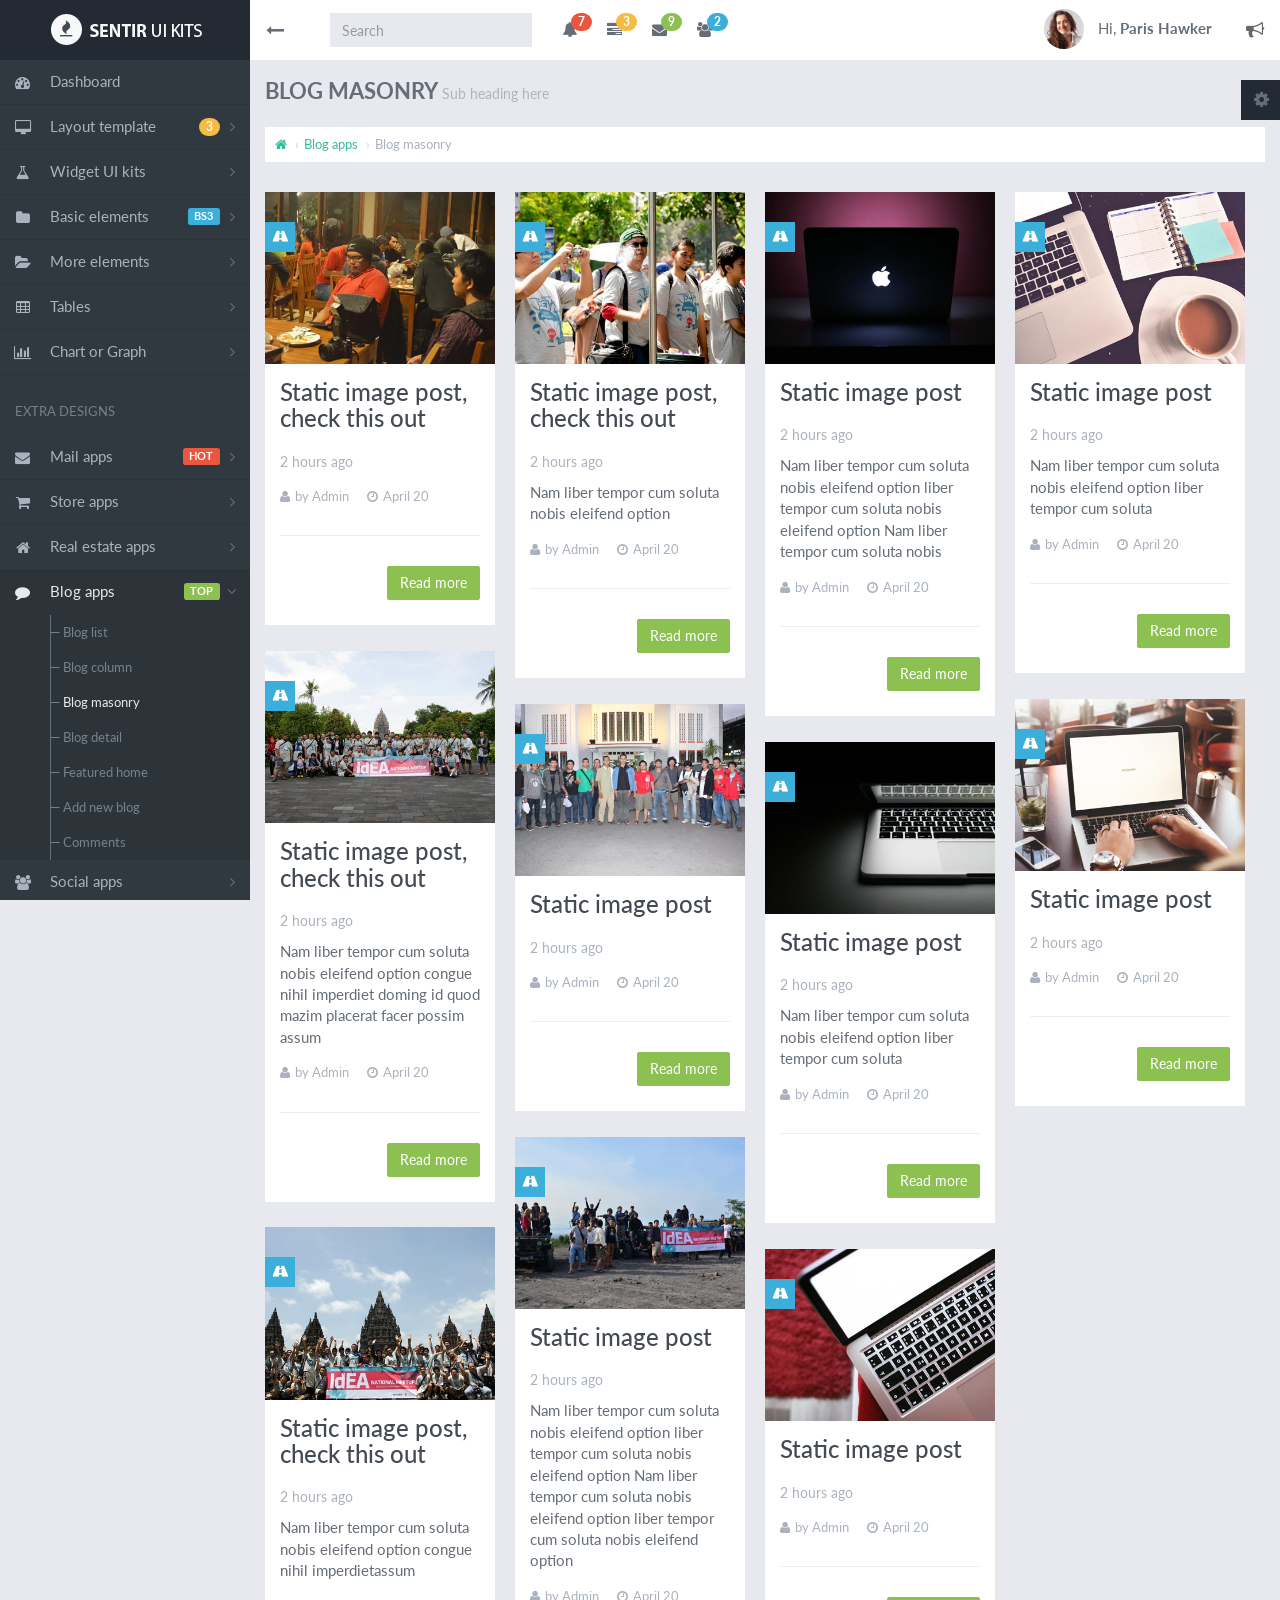
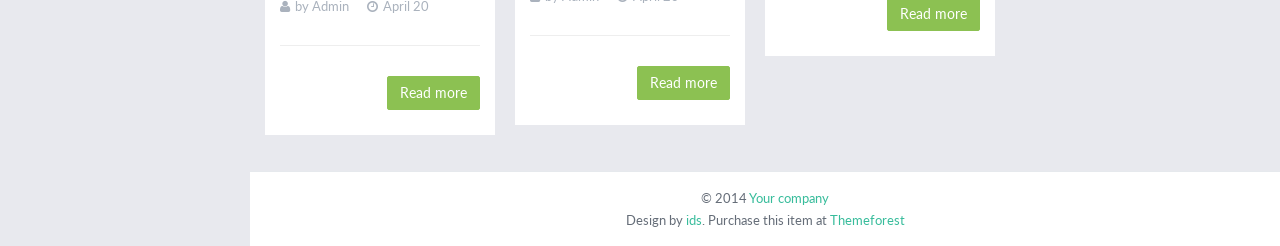
<file: public/template/blog-masonry.html>
<!DOCTYPE html>
<html lang="en">
	<head>
		<meta charset="utf-8">
		<meta name="viewport" content="width=device-width, initial-scale=1, maximum-scale=1">
		<meta name="description" content="Sentir, Responsive admin and dashboard UI kits template">
		<meta name="keywords" content="admin,bootstrap,template,responsive admin,dashboard template,web apps template">
		<meta name="author" content="Ari Rusmanto, Isoh Design Studio, Warung Themes">
		<title>Blog masonry | SENTIR - Responsive admin and dashboard UI kits template</title>
 
		<!-- BOOTSTRAP CSS (REQUIRED ALL PAGE)-->
		<link href="assets/css/bootstrap.min.css" rel="stylesheet">
		
		<!-- PLUGINS CSS -->
		<link href="assets/plugins/weather-icon/css/weather-icons.min.css" rel="stylesheet">
		<link href="assets/plugins/prettify/prettify.min.css" rel="stylesheet">
		<link href="assets/plugins/magnific-popup/magnific-popup.min.css" rel="stylesheet">
		<link href="assets/plugins/owl-carousel/owl.carousel.min.css" rel="stylesheet">
		<link href="assets/plugins/owl-carousel/owl.theme.min.css" rel="stylesheet">
		<link href="assets/plugins/owl-carousel/owl.transitions.min.css" rel="stylesheet">
		<link href="assets/plugins/chosen/chosen.min.css" rel="stylesheet">
		<link href="assets/plugins/icheck/skins/all.css" rel="stylesheet">
		<link href="assets/plugins/datepicker/datepicker.min.css" rel="stylesheet">
		<link href="assets/plugins/timepicker/bootstrap-timepicker.min.css" rel="stylesheet">
		<link href="assets/plugins/validator/bootstrapValidator.min.css" rel="stylesheet">
		<link href="assets/plugins/summernote/summernote.min.css" rel="stylesheet">
		<link href="assets/plugins/markdown/bootstrap-markdown.min.css" rel="stylesheet">
		<link href="assets/plugins/datatable/css/bootstrap.datatable.min.css" rel="stylesheet">
		<link href="assets/plugins/morris-chart/morris.min.css" rel="stylesheet">
		<link href="assets/plugins/c3-chart/c3.min.css" rel="stylesheet">
		<link href="assets/plugins/slider/slider.min.css" rel="stylesheet">
		
		<!-- MAIN CSS (REQUIRED ALL PAGE)-->
		<link href="assets/plugins/font-awesome/css/font-awesome.min.css" rel="stylesheet">
		<link href="assets/css/style.css" rel="stylesheet">
		<link href="assets/css/style-responsive.css" rel="stylesheet">
 
		<!-- HTML5 shim and Respond.js IE8 support of HTML5 elements and media queries -->
		<!--[if lt IE 9]>
		<script src="https://oss.maxcdn.com/libs/html5shiv/3.7.0/html5shiv.js"></script>
		<script src="https://oss.maxcdn.com/libs/respond.js/1.4.2/respond.min.js"></script>
		<![endif]-->
	</head>
 
	<body class="tooltips">
		
		<!-- BEGIN PANEL DEMO -->
		<div class="box-demo">
			<div class="inner-panel">
				<div class="cog-panel" id="demo-panel"><i class="fa fa-cog fa-spin"></i></div>
				<p class="text-muted small text-center">COLOR SCHEMES</p>
				<div class="row text-center">
					<div class="col-xs-3">
						<div class="xs-tiles" data-toggle="tooltip" title="Default" id="color-reset">
							<div class="half-tiles bg-dark"></div>
							<div class="half-tiles bg-dark"></div>
						</div>
					</div>
					<div class="col-xs-3">
						<div class="xs-tiles" data-toggle="tooltip" title="Light" id="change-color-light">
							<div class="half-tiles bg-white"></div>
							<div class="half-tiles bg-white"></div>
						</div>
					</div>
					<div class="col-xs-3">
						<div class="xs-tiles" data-toggle="tooltip" title="Primary dark" id="change-primary-dark">
							<div class="half-tiles bg-primary"></div>
							<div class="half-tiles bg-dark"></div>
						</div>
					</div>
					<div class="col-xs-3">
						<div class="xs-tiles" data-toggle="tooltip" title="Info dark" id="change-info-dark">
							<div class="half-tiles bg-info"></div>
							<div class="half-tiles bg-dark"></div>
						</div>
					</div>
					<div class="col-xs-3">
						<div class="xs-tiles" data-toggle="tooltip" title="Success dark" id="change-success-dark">
							<div class="half-tiles bg-success"></div>
							<div class="half-tiles bg-dark"></div>
						</div>
					</div>
					<div class="col-xs-3">
						<div class="xs-tiles" data-toggle="tooltip" title="Danger dark" id="change-danger-dark">
							<div class="half-tiles bg-danger"></div>
							<div class="half-tiles bg-dark"></div>
						</div>
					</div>
					<div class="col-xs-3">
						<div class="xs-tiles" data-toggle="tooltip" title="Warning dark" id="change-warning-dark">
							<div class="half-tiles bg-warning"></div>
							<div class="half-tiles bg-dark"></div>
						</div>
					</div>
					<div class="col-xs-3">
						<div class="xs-tiles" data-toggle="tooltip" title="Primary light" id="change-primary-light">
							<div class="half-tiles bg-primary"></div>
							<div class="half-tiles bg-white"></div>
						</div>
					</div>
					<div class="col-xs-3">
						<div class="xs-tiles" data-toggle="tooltip" title="Info light" id="change-info-light">
							<div class="half-tiles bg-info"></div>
							<div class="half-tiles bg-white"></div>
						</div>
					</div>
					<div class="col-xs-3">
						<div class="xs-tiles" data-toggle="tooltip" title="Success light" id="change-success-light">
							<div class="half-tiles bg-success"></div>
							<div class="half-tiles bg-white"></div>
						</div>
					</div>
					<div class="col-xs-3">
						<div class="xs-tiles" data-toggle="tooltip" title="Danger light" id="change-danger-light">
							<div class="half-tiles bg-danger"></div>
							<div class="half-tiles bg-white"></div>
						</div>
					</div>
					<div class="col-xs-3">
						<div class="xs-tiles" data-toggle="tooltip" title="Warning light" id="change-warning-light">
							<div class="half-tiles bg-warning"></div>
							<div class="half-tiles bg-white"></div>
						</div>
					</div>
				</div>
				<button class="btn btn-block btn-primary btn-sm" id="btn-reset">Reset to default</button>
			</div>
		</div>
		<!-- END PANEL DEMO -->
	
		
		
		
		<!--
		===========================================================
		BEGIN PAGE
		===========================================================
		-->
		<div class="wrapper">
			<!-- BEGIN TOP NAV -->
			<div class="top-navbar">
				<div class="top-navbar-inner">
					
					<!-- Begin Logo brand -->
					<div class="logo-brand">
						<a href="index.html"><img src="assets/img/sentir-logo-primary.png" alt="Sentir logo"></a>
					</div><!-- /.logo-brand -->
					<!-- End Logo brand -->
					
					<div class="top-nav-content">
						
						<!-- Begin button sidebar left toggle -->
						<div class="btn-collapse-sidebar-left">
							<i class="fa fa-long-arrow-right icon-dinamic"></i>
						</div><!-- /.btn-collapse-sidebar-left -->
						<!-- End button sidebar left toggle -->
						
						<!-- Begin button sidebar right toggle -->
						<div class="btn-collapse-sidebar-right">
							<i class="fa fa-bullhorn"></i>
						</div><!-- /.btn-collapse-sidebar-right -->
						<!-- End button sidebar right toggle -->
						
						<!-- Begin button nav toggle -->
						<div class="btn-collapse-nav" data-toggle="collapse" data-target="#main-fixed-nav">
							<i class="fa fa-plus icon-plus"></i>
						</div><!-- /.btn-collapse-sidebar-right -->
						<!-- End button nav toggle -->
						
						
						<!-- Begin user session nav -->
						<ul class="nav-user navbar-right">
							<li class="dropdown">
							  <a href="#fakelink" class="dropdown-toggle" data-toggle="dropdown">
								<img src="assets/img/avatar/avatar-1.jpg" class="avatar img-circle" alt="Avatar">
								Hi, <strong>Paris Hawker</strong>
							  </a>
							  <ul class="dropdown-menu square primary margin-list-rounded with-triangle">
								<li><a href="#fakelink">Account setting</a></li>
								<li><a href="#fakelink">Payment setting</a></li>
								<li><a href="#fakelink">Change password</a></li>
								<li><a href="#fakelink">My public profile</a></li>
								<li class="divider"></li>
								<li><a href="lock-screen.html">Lock screen</a></li>
								<li><a href="login.html">Log out</a></li>
							  </ul>
							</li>
						</ul>
						<!-- End user session nav -->
						
						<!-- Begin Collapse menu nav -->
						<div class="collapse navbar-collapse" id="main-fixed-nav">
							<!-- Begin nav search form -->
							<form class="navbar-form navbar-left" role="search">
								<div class="form-group">
									<input type="text" class="form-control" placeholder="Search">
								</div>
							</form>
							<!-- End nav search form -->
							<ul class="nav navbar-nav navbar-left">
								<!-- Begin nav notification -->
								<li class="dropdown">
									<a href="#fakelink" class="dropdown-toggle" data-toggle="dropdown">
										<span class="badge badge-danger icon-count">7</span>
										<i class="fa fa-bell"></i>
									</a>
									<ul class="dropdown-menu square with-triangle">
										<li>
											<div class="nav-dropdown-heading">
											Notifications
											</div><!-- /.nav-dropdown-heading -->
											<div class="nav-dropdown-content scroll-nav-dropdown">
												<ul>
													<li class="unread"><a href="#fakelink">
														<img src="assets/img/avatar/avatar-2.jpg" class="absolute-left-content img-circle" alt="Avatar">
														<strong>Thomas White</strong> posted on your profile page
														<span class="small-caps">17 seconds ago</span>
													</a></li>
													<li class="unread"><a href="#fakelink">
														<img src="assets/img/avatar/avatar-3.jpg" class="absolute-left-content img-circle" alt="Avatar">
														<strong>Doina Slaivici</strong> uploaded photo
														<span class="small-caps">10 minutes ago</span>
													</a></li>
													<li><a href="#fakelink">
														<img src="assets/img/avatar/avatar-4.jpg" class="absolute-left-content img-circle" alt="Avatar">
														<strong>Harry Nichols</strong> commented on your post
														<span class="small-caps">40 minutes ago</span>
													</a></li>
													<li class="unread"><a href="#fakelink">
														<img src="assets/img/avatar/avatar-5.jpg" class="absolute-left-content img-circle" alt="Avatar">
														<strong>Mihaela Cihac</strong> send you a message
														<span class="small-caps">2 hours ago</span>
													</a></li>
													<li class="unread"><a href="#fakelink">
														<img src="assets/img/avatar/avatar-6.jpg" class="absolute-left-content img-circle" alt="Avatar">
														<strong>Harold Chavez</strong> change his avatar
														<span class="small-caps">Yesterday</span>
													</a></li>
													<li class="unread"><a href="#fakelink">
														<img src="assets/img/avatar/avatar-7.jpg" class="absolute-left-content img-circle" alt="Avatar">
														<strong>Elizabeth Owens</strong> posted on your profile page
														<span class="small-caps">Yesterday</span>
													</a></li>
													<li class="unread"><a href="#fakelink">
														<img src="assets/img/avatar/avatar-8.jpg" class="absolute-left-content img-circle" alt="Avatar">
														<strong>Frank Oliver</strong> commented on your post
														<span class="small-caps">A week ago</span>
													</a></li>
													<li><a href="#fakelink">
														<img src="assets/img/avatar/avatar-9.jpg" class="absolute-left-content img-circle" alt="Avatar">
														<strong>Mya Weastell</strong> send you a message
														<span class="small-caps">April 15, 2014</span>
													</a></li>
													<li><a href="#fakelink">
														<img src="assets/img/avatar/avatar-10.jpg" class="absolute-left-content img-circle" alt="Avatar">
														<strong>Carl Rodriguez</strong> joined your weekend party
														<span class="small-caps">April 01, 2014</span>
													</a></li>
												</ul>
											</div><!-- /.nav-dropdown-content scroll-nav-dropdown -->
											<button class="btn btn-primary btn-square btn-block">See all notifications</button>
										</li>
									</ul>
								</li>
								<!-- End nav notification -->
								<!-- Begin nav task -->
								<li class="dropdown">
									<a href="#fakelink" class="dropdown-toggle" data-toggle="dropdown">
										<span class="badge badge-warning icon-count">3</span>
										<i class="fa fa-tasks"></i>
									</a>
									<ul class="dropdown-menu square margin-list-rounded with-triangle">
										<li>
											<div class="nav-dropdown-heading">
											Tasks
											</div><!-- /.nav-dropdown-heading -->
											<div class="nav-dropdown-content scroll-nav-dropdown">
												<ul>
													<li class="unread"><a href="#fakelink">
														<i class="fa fa-check-circle-o absolute-left-content icon-task completed"></i>
														Creating documentation
														<span class="small-caps">Completed : Yesterday</span>
													</a></li>
													<li><a href="#fakelink">
														<i class="fa fa-clock-o absolute-left-content icon-task progress"></i>
														Eating sands
														<span class="small-caps">Deadline : Tomorrow</span>
													</a></li>
													<li><a href="#fakelink">
														<i class="fa fa-clock-o absolute-left-content icon-task progress"></i>
														Sending payment
														<span class="small-caps">Deadline : Next week</span>
													</a></li>
													<li><a href="#fakelink">
														<i class="fa fa-exclamation-circle absolute-left-content icon-task uncompleted"></i>
														Uploading new version
														<span class="small-caps">Deadline: 2 seconds ago</span>
													</a></li>
													<li><a href="#fakelink">
														<i class="fa fa-exclamation-circle absolute-left-content icon-task uncompleted"></i>
														Drinking coffee
														<span class="small-caps">Deadline : 2 hours ago</span>
													</a></li>
													<li class="unread"><a href="#fakelink">
														<i class="fa fa-check-circle-o absolute-left-content icon-task completed"></i>
														Walking to nowhere
														<span class="small-caps">Completed : over a year ago</span>
													</a></li>
													<li class="unread"><a href="#fakelink">
														<i class="fa fa-check-circle-o absolute-left-content icon-task completed"></i>
														Sleeping under bridge
														<span class="small-caps">Completed : Dec 31, 2013</span>
													</a></li>
													<li class="unread"><a href="#fakelink">
														<i class="fa fa-check-circle-o absolute-left-content icon-task completed"></i>
														Buying some cigarettes
														<span class="small-caps">Completed : 2 days ago</span>
													</a></li>
												</ul>
											</div><!-- /.nav-dropdown-content scroll-nav-dropdown -->
											<button class="btn btn-primary btn-square btn-block">See all notifications</button>
										</li>
									</ul>
								</li>
								<!-- End nav task -->
								<!-- Begin nav message -->
								<li class="dropdown">
									<a href="#fakelink" class="dropdown-toggle" data-toggle="dropdown">
										<span class="badge badge-success icon-count">9</span>
										<i class="fa fa-envelope"></i>
									</a>
									<ul class="dropdown-menu square margin-list-rounded with-triangle">
										<li>
											<div class="nav-dropdown-heading">
											Messages
											</div><!-- /.nav-dropdown-heading -->
											<div class="nav-dropdown-content scroll-nav-dropdown">
												<ul>
													<li class="unread"><a href="#fakelink">
														<img src="assets/img/avatar/avatar-25.jpg" class="absolute-left-content img-circle" alt="Avatar">
														Lorem ipsum dolor sit amet, consectetuer adipiscing elit
														<span class="small-caps">17 seconds ago</span>
													</a></li>
													<li class="unread"><a href="#fakelink">
														<img src="assets/img/avatar/avatar-24.jpg" class="absolute-left-content img-circle" alt="Avatar">
														Duis autem vel eum iriure dolor in hendrerit in vulputate velit esse molestie consequat
														<span class="small-caps">10 minutes ago</span>
													</a></li>
													<li><a href="#fakelink">
														<img src="assets/img/avatar/avatar-23.jpg" class="absolute-left-content img-circle" alt="Avatar">
														I think so
														<span class="small-caps">40 minutes ago</span>
													</a></li>
													<li class="unread"><a href="#fakelink">
														<img src="assets/img/avatar/avatar-22.jpg" class="absolute-left-content img-circle" alt="Avatar">
														Yes, I'll be waiting
														<span class="small-caps">2 hours ago</span>
													</a></li>
													<li class="unread"><a href="#fakelink">
														<img src="assets/img/avatar/avatar-21.jpg" class="absolute-left-content img-circle" alt="Avatar">
														Thank you!
														<span class="small-caps">Yesterday</span>
													</a></li>
													<li class="unread"><a href="#fakelink">
														<img src="assets/img/avatar/avatar-20.jpg" class="absolute-left-content img-circle" alt="Avatar">
														No problem! I will never remember that
														<span class="small-caps">Yesterday</span>
													</a></li>
													<li class="unread"><a href="#fakelink">
														<img src="assets/img/avatar/avatar-19.jpg" class="absolute-left-content img-circle" alt="Avatar">
														Tak gepuk ndasmu sisan lho dab!
														<span class="small-caps">A week ago</span>
													</a></li>
													<li><a href="#fakelink">
														<img src="assets/img/avatar/avatar-18.jpg" class="absolute-left-content img-circle" alt="Avatar">
														Sorry bro, aku or atau sing jenenge ngono kui
														<span class="small-caps">April 15, 2014</span>
													</a></li>
													<li><a href="#fakelink">
														<img src="assets/img/avatar/avatar-17.jpg" class="absolute-left-content img-circle" alt="Avatar">
														Will you send me an invitation for your weeding party?
														<span class="small-caps">April 01, 2014</span>
													</a></li>
												</ul>
											</div><!-- /.nav-dropdown-content scroll-nav-dropdown -->
											<button class="btn btn-primary btn-square btn-block">See all message</button>
										</li>
									</ul>
								</li>
								<!-- End nav message -->
								<!-- Begin nav friend requuest -->
								<li class="dropdown">
									<a href="#fakelink" class="dropdown-toggle" data-toggle="dropdown">
										<span class="badge badge-info icon-count">2</span>
										<i class="fa fa-users"></i>
									</a>
									<ul class="dropdown-menu square margin-list-rounded with-triangle">
										<li>
											<div class="nav-dropdown-heading">
											Friend requests
											</div><!-- /.nav-dropdown-heading -->
											<div class="nav-dropdown-content static-list scroll-nav-dropdown">
												<ul>
													<li>
														<img src="assets/img/avatar/avatar-12.jpg" class="absolute-left-content img-circle" alt="Avatar">
														<div class="row">
															<div class="col-xs-6">
																<strong>Craig Dixon</strong>
																<span class="small-caps">2 murtual friends</span>
															</div>
															<div class="col-xs-6 text-right btn-action">
																<button class="btn btn-success btn-xs">Accept</button><button class="btn btn-danger btn-xs">Ignore</button>
															</div><!-- /.col-xs-5 text-right btn-cation -->
														</div><!-- /.row -->
													</li>
													<li>
														<img src="assets/img/avatar/avatar-13.jpg" class="absolute-left-content img-circle" alt="Avatar">
														<div class="row">
															<div class="col-xs-6">
																<strong>Mikayla King</strong>
																<span class="small-caps">20 murtual friends</span>
															</div>
															<div class="col-xs-6 text-right btn-action">
																<button class="btn btn-success btn-xs">Accept</button><button class="btn btn-danger btn-xs">Ignore</button>
															</div><!-- /.col-xs-5 text-right btn-cation -->
														</div><!-- /.row -->
													</li>
													<li>
														<img src="assets/img/avatar/avatar-14.jpg" class="absolute-left-content img-circle" alt="Avatar">
														<div class="row">
															<div class="col-xs-6">
																<strong>Richard Dixon</strong>
																<span class="small-caps">1 murtual friend</span>
															</div>
															<div class="col-xs-6 text-right btn-action">
																<button class="btn btn-success btn-xs">Accept</button><button class="btn btn-danger btn-xs">Ignore</button>
															</div><!-- /.col-xs-5 text-right btn-cation -->
														</div><!-- /.row -->
													</li>
													<li>
														<img src="assets/img/avatar/avatar-15.jpg" class="absolute-left-content img-circle" alt="Avatar">
														<div class="row">
															<div class="col-xs-6">
																<strong>Brenda Fuller</strong>
																<span class="small-caps">8 murtual friends</span>
															</div>
															<div class="col-xs-6 text-right btn-action">
																<button class="btn btn-success btn-xs">Accept</button><button class="btn btn-danger btn-xs">Ignore</button>
															</div><!-- /.col-xs-5 text-right btn-cation -->
														</div><!-- /.row -->
													</li>
													<li>
														<img src="assets/img/avatar/avatar-16.jpg" class="absolute-left-content img-circle" alt="Avatar">
														<div class="row">
															<div class="col-xs-6">
																<strong>Ryan Ortega</strong>
																<span class="small-caps">122 murtual friends</span>
															</div>
															<div class="col-xs-6 text-right btn-action">
																<button class="btn btn-success btn-xs">Accept</button><button class="btn btn-danger btn-xs">Ignore</button>
															</div><!-- /.col-xs-5 text-right btn-cation -->
														</div><!-- /.row -->
													</li>
													<li>
														<img src="assets/img/avatar/avatar-17.jpg" class="absolute-left-content img-circle" alt="Avatar">
														<div class="row">
															<div class="col-xs-6">
																<strong>Jessica Gutierrez</strong>
																<span class="small-caps">45 murtual friends</span>
															</div>
															<div class="col-xs-6 text-right btn-action">
																<button class="btn btn-success btn-xs">Accept</button><button class="btn btn-danger btn-xs">Ignore</button>
															</div><!-- /.col-xs-5 text-right btn-cation -->
														</div><!-- /.row -->
													</li>
												</ul>
											</div><!-- /.nav-dropdown-content scroll-nav-dropdown -->
											<button class="btn btn-primary btn-square btn-block">See all request</button>
										</li>
									</ul>
								</li>
								<!-- End nav friend requuest -->
							</ul>
						</div><!-- /.navbar-collapse -->
						<!-- End Collapse menu nav -->
					</div><!-- /.top-nav-content -->
				</div><!-- /.top-navbar-inner -->
			</div><!-- /.top-navbar -->
			<!-- END TOP NAV -->
			
			
			
			<!-- BEGIN SIDEBAR LEFT -->
			<div class="sidebar-left sidebar-nicescroller">
				<ul class="sidebar-menu">
					<li><a href="index.html"><i class="fa fa-dashboard icon-sidebar"></i>Dashboard</a></li>
					<li>
						<a href="#fakelink">
							<i class="fa fa-desktop icon-sidebar"></i>
							<i class="fa fa-angle-right chevron-icon-sidebar"></i>
							Layout template
							<span class="badge badge-warning span-sidebar">3</span>
							</a>
						<ul class="submenu">
							<li><a href="#fakelink">Default layout<span class="label label-success span-sidebar">CURRENT</span></a></li>
							<li><a href="layout-no-sidebar-right.html">No sidebar right</a></li>
							<li><a href="layout-profile-left.html">Profile summary left</a></li>
						</ul>
					</li>
					<li>
						<a href="#fakelink">
							<i class="fa fa-flask icon-sidebar"></i>
							<i class="fa fa-angle-right chevron-icon-sidebar"></i>
							Widget UI kits
						</a>
						<ul class="submenu">
							<li><a href="widget-default.html">Default</a></li>
							<li><a href="widget-store.html">Store</a></li>
							<li><a href="widget-real-estate.html">Real estate <span class="label label-danger span-sidebar">HOT</span></a></li>
							<li><a href="widget-blog.html">Blog</a></li>
							<li><a href="widget-social.html">Social <span class="label label-danger span-sidebar">HOT</span></a></li>
						</ul>
					</li>
					<li>
						<a href="#fakelink">
							<i class="fa fa-folder icon-sidebar"></i>
							<i class="fa fa-angle-right chevron-icon-sidebar"></i>
							Basic elements
							<span class="label label-info span-sidebar">BS3</span>
							</a>
						<ul class="submenu">
							<li><a href="element-typography.html">Typography</a></li>
							<li><a href="element-form.html">Form element</a></li>
							<li><a href="element-form-example.html">Form example</a></li>
							<li><a href="element-wyswyg.html">Form WYSWYG</a></li>
							<li><a href="element-validation.html">Form validation</a></li>
							<li><a href="element-button.html">Button</a></li>
						</ul>
					</li>
					<li>
						<a href="#fakelink">
							<i class="fa fa-folder-open icon-sidebar"></i>
							<i class="fa fa-angle-right chevron-icon-sidebar"></i>
							More elements
						</a>
						<ul class="submenu">
							<li><a href="element-icon.html">Icons <span class="badge badge-warning span-sidebar">3</span></a></li>
							<li><a href="element-box-panel.html">Box &amp; panel</a></li>
							<li><a href="element-nav-dropdown.html">Nav &amp; dropdown</a></li>
							<li><a href="element-breadcrumb-pagination.html">Breadcrumb &amp; pagination</a></li>
							<li><a href="element-thumbnail-jumbotron.html">Jumbotron &amp; thumbnail</a></li>
							<li><a href="element-alert-progress-bar.html">Alert &amp; progress bar</a></li>
							<li><a href="element-list-media.html">List group &amp; media object</a></li>
							<li><a href="element-collapse.html">Collapse</a></li>
							<li><a href="element-grid-masonry.html">Grid &amp; masonry</a></li>
							<li><a href="element-extra.html">Extra custom elements</a></li>
						</ul>
					</li>
					<li>
						<a href="#fakelink">
							<i class="fa fa-table icon-sidebar"></i>
							<i class="fa fa-angle-right chevron-icon-sidebar"></i>
							Tables
						</a>
						<ul class="submenu">
							<li><a href="table-static.html">Static table</a></li>
							<li><a href="table-color.html">Table color</a></li>
							<li><a href="table-datatable.html">Jquery datatable</a></li>
						</ul>
					</li>
					<li>
						<a href="#fakelink">
							<i class="fa fa-bar-chart-o icon-sidebar"></i>
							<i class="fa fa-angle-right chevron-icon-sidebar"></i>
							Chart or Graph
						</a>
						<ul class="submenu">
							<li><a href="chart-morris.html">Morris chart</a></li>
							<li><a href="chart-c3.html">C3 chart</a></li>
							<li><a href="chart-flot.html">Flot chart</a></li>
							<li><a href="chart-easy-knob.html">Easy pie chart &amp; knob</a></li>
						</ul>
					</li>
					<li class="static">EXTRA DESIGNS</li>
					<li>
						<a href="#fakelink">
							<i class="fa fa-envelope icon-sidebar"></i>
							<i class="fa fa-angle-right chevron-icon-sidebar"></i>
							Mail apps
							<span class="label label-danger span-sidebar">HOT</span>
						</a>
						<ul class="submenu">
							<li><a href="mail-inbox.html">Inbox <span class="badge badge-success span-sidebar">5</span></a></li>
							<li><a href="mail-send.html">Sent mail</a></li>
							<li><a href="mail-new.html">New mail</a></li>
							<li><a href="mail-contact.html">Mail contact</a></li>
							<li><a href="mail-read.html">Read mail</a></li>
							<li><a href="mail-reply.html">Reply mail</a></li>
						</ul>
					</li>
					<li>
						<a href="#fakelink">
							<i class="fa fa-shopping-cart icon-sidebar"></i>
							<i class="fa fa-angle-right chevron-icon-sidebar"></i>
							Store apps
						</a>
						<ul class="submenu">
							<li><a href="store-product-list.html">Product list</a></li>
							<li><a href="store-product-column.html">Product column</a></li>
							<li><a href="store-product-masonry.html">Product masonry</a></li>
							<li><a href="store-product-detail.html">Product detail</a></li>
							<li><a href="store-shopping-cart.html">Shopping cart</a></li>
							<li><a href="store-checkout.html">Checkout</a></li>
							
							<li><a href="store-orderlist.html">Order list</a></li>
							
						</ul>
					</li>
					<li>
						<a href="#fakelink">
							<i class="fa fa-home icon-sidebar"></i>
							<i class="fa fa-angle-right chevron-icon-sidebar"></i>
							Real estate apps
							</a>
						<ul class="submenu">
							<li><a href="real-estate-property-list.html">Property list</a></li>
							<li><a href="real-estate-property-column.html">Property column</a></li>
							<li><a href="real-estate-property-masonry.html">Property masonry</a></li>
							<li><a href="real-estate-property-detail.html">Property detail</a></li>
							<li><a href="real-estate-property-search.html">Search property</a></li>
						</ul>
					</li>
					<li class="active selected">
						<a href="#fakelink">
							<i class="fa fa-comment icon-sidebar"></i>
							<i class="fa fa-angle-right chevron-icon-sidebar"></i>
							<span class="label label-success span-sidebar">TOP</span>
							Blog apps
						</a>
						<ul class="submenu visible">
							<li><a href="blog-list.html">Blog list</a></li>
							<li><a href="blog-column.html">Blog column</a></li>
							<li class="active selected"><a href="blog-masonry.html">Blog masonry</a></li>
							<li><a href="blog-detail.html">Blog detail</a></li>
							<li><a href="blog-home.html">Featured home</a></li>
							<li><a href="blog-new.html">Add new blog</a></li>
							<li><a href="blog-comments.html">Comments</a></li>
						</ul>
					</li>
					<li>
						<a href="#fakelink">
							<i class="fa fa-users icon-sidebar"></i>
							<i class="fa fa-angle-right chevron-icon-sidebar"></i>
							Social apps
						</a>
						<ul class="submenu">
							<li><a href="social-home.html">Home activity</a></li>
							<li><a href="social-my-profile.html">My profile</a></li>
							<li><a href="social-friendlist.html">Friend list <span class="badge badge-info span-sidebar">5</span></a></li>
							<li><a href="social-timeline.html">Timeline</a></li>
							<li><a href="social-photos.html">Photos</a></li>
						</ul>
					</li>
					<li>
						<a href="#fakelink">
							<i class="fa fa-heart icon-sidebar"></i>
							<i class="fa fa-angle-right chevron-icon-sidebar"></i>
							Example pages
						</a>
						<ul class="submenu">
							<li><a href="login.html">Login</a></li>
							<li><a href="lock-screen.html">Lock screen</a></li>
							<li><a href="forgot-password.html">Forgot password</a></li>
							<li><a href="register.html">Register</a></li>
							<li><a href="example-pricing-table.html">Pricing table</a></li>
							<li><a href="example-invoice.html">Invoice</a></li>
							<li><a href="example-faq.html">FAQ</a></li>
							<li><a href="example-search.html">Search page</a></li>
							<li><a href="404.html">404</a></li>
							<li><a href="blank.html">Blank page</a></li>
						</ul>
					</li>
					
					<li class="static">SYSTEM SETTING</li>
					<li class="text-content">
						<div class="switch">
							<div class="onoffswitch blank">
								<input type="checkbox" name="onoffswitch" class="onoffswitch-checkbox" id="alertme" checked>
								<label class="onoffswitch-label" for="alertme">
									<span class="onoffswitch-inner"></span>
									<span class="onoffswitch-switch"></span>
								</label>
							</div>
						</div>
						Alert me when system down
					</li>
					<li class="text-content">
						<div class="switch">
							<div class="onoffswitch blank">
								<input type="checkbox" name="onoffswitch" class="onoffswitch-checkbox" id="autoupdate">
								<label class="onoffswitch-label" for="autoupdate">
									<span class="onoffswitch-inner"></span>
									<span class="onoffswitch-switch"></span>
								</label>
							</div>
						</div>
						Automatic update
					</li>
					<li class="text-content">
						<div class="switch">
							<div class="onoffswitch blank">
								<input type="checkbox" name="onoffswitch" class="onoffswitch-checkbox" id="dailyreport">
								<label class="onoffswitch-label" for="dailyreport">
									<span class="onoffswitch-inner"></span>
									<span class="onoffswitch-switch"></span>
								</label>
							</div>
						</div>
						Daily task report
					</li>
					<li class="text-content">
						<div class="switch">
							<div class="onoffswitch blank">
								<input type="checkbox" name="onoffswitch" class="onoffswitch-checkbox" id="remembercomputer" checked>
								<label class="onoffswitch-label" for="remembercomputer">
									<span class="onoffswitch-inner"></span>
									<span class="onoffswitch-switch"></span>
								</label>
							</div>
						</div>
						Remember this computer
					</li>
				</ul>
			</div><!-- /.sidebar-left -->
			<!-- END SIDEBAR LEFT -->
			
			
			
			<!-- BEGIN SIDEBAR RIGHT HEADING -->
			<div class="sidebar-right-heading">
				<ul class="nav nav-tabs square nav-justified">
				  <li class="active"><a href="#online-user-sidebar" data-toggle="tab"><i class="fa fa-comments"></i></a></li>
				  <li><a href="#notification-sidebar" data-toggle="tab"><i class="fa fa-bell"></i></a></li>
				  <li><a href="#task-sidebar" data-toggle="tab"><i class="fa fa-tasks"></i></a></li>
				  <li><a href="#setting-sidebar" data-toggle="tab"><i class="fa fa-cogs"></i></a></li>
				</ul>
			</div><!-- /.sidebar-right-heading -->
			<!-- END SIDEBAR RIGHT HEADING -->
			
			
			
			<!-- BEGIN SIDEBAR RIGHT -->
			<div class="sidebar-right sidebar-nicescroller">
				<div class="tab-content">
				  <div class="tab-pane fade in active" id="online-user-sidebar">
					<ul class="sidebar-menu online-user">
						<li class="static">ONLINE USERS</li>
						<li><a href="#fakelink">
							<span class="user-status success"></span>
							<img src="assets/img/avatar/avatar-2.jpg" class="ava-sidebar img-circle" alt="Avatar">
							<i class="fa fa-mobile-phone device-status"></i>
							Thomas White 
							<span class="small-caps">Lorem ipsum dolor sit amet, consectetuer adipiscing elit</span>
						</a></li>
						<li><a href="#fakelink">
							<span class="user-status success"></span>
							<img src="assets/img/avatar/avatar-3.jpg" class="ava-sidebar img-circle" alt="Avatar">
							Doina Slaivici
							<span class="small-caps">Duis autem vel eum iriure dolor in hendrerit in </span>
						</a></li>
						<li><a href="#fakelink">
							<span class="user-status success"></span>
							<img src="assets/img/avatar/avatar-4.jpg" class="ava-sidebar img-circle" alt="Avatar">
							<i class="fa fa-android device-status"></i>
							Harry Nichols
							<span class="small-caps">I think so</span>
						</a></li>
						<li><a href="#fakelink">
							<span class="user-status success"></span>
							<img src="assets/img/avatar/avatar-5.jpg" class="ava-sidebar img-circle" alt="Avatar">
							<i class="fa fa-mobile-phone device-status"></i>
							Mihaela Cihac
							<span class="small-caps">Yes, I'll be waiting</span>
						</a></li>
						<li><a href="#fakelink">
							<span class="user-status success"></span>
							<img src="assets/img/avatar/avatar-6.jpg" class="ava-sidebar img-circle" alt="Avatar">
							<i class="fa fa-apple device-status"></i>
							Harold Chavez
							<span class="small-caps">Thank you!</span>
						</a></li>
						
						<li class="static">IDLE USERS</li>
						<li><a href="#fakelink">
							<span class="user-status warning"></span>
							<img src="assets/img/avatar/avatar-7.jpg" class="ava-sidebar img-circle" alt="Avatar">
							<i class="fa fa-windows device-status"></i>
							Elizabeth Owens
							<span class="small-caps">2 hours</span>
						</a></li>
						<li><a href="#fakelink">
							<span class="user-status warning"></span>
							<img src="assets/img/avatar/avatar-8.jpg" class="ava-sidebar img-circle" alt="Avatar">
							<i class="fa fa-apple device-status"></i>
							Frank Oliver
							<span class="small-caps">4 hours</span>
						</a></li>
						<li><a href="#fakelink">
							<span class="user-status warning"></span>
							<img src="assets/img/avatar/avatar-9.jpg" class="ava-sidebar img-circle" alt="Avatar">
							Mya Weastell
							<span class="small-caps">15 minutes</span>
						</a></li>
						<li><a href="#fakelink">
							<span class="user-status warning"></span>
							<img src="assets/img/avatar/avatar-10.jpg" class="ava-sidebar img-circle" alt="Avatar">
							<i class="fa fa-mobile-phone device-status"></i>
							Carl Rodriguez
							<span class="small-caps">20 hours</span>
						</a></li>
						<li><a href="#fakelink">
							<span class="user-status warning"></span>
							<img src="assets/img/avatar/avatar-11.jpg" class="ava-sidebar img-circle" alt="Avatar">
							<i class="fa fa-mobile-phone device-status"></i>
							Nikita Carter
							<span class="small-caps">2 minutes</span>
						</a></li>
						
						<li class="static">OFFLINE USERS</li>
						<li><a href="#fakelink">
							<span class="user-status danger"></span>
							<img src="assets/img/avatar/avatar-12.jpg" class="ava-sidebar img-circle" alt="Avatar">
							Craig Dixon
							<span class="small-caps">Last seen 2 hours ago</span>
						</a></li>
						<li><a href="#fakelink">
							<span class="user-status danger"></span>
							<img src="assets/img/avatar/avatar-13.jpg" class="ava-sidebar img-circle" alt="Avatar">
							Mikayla King
							<span class="small-caps">Last seen yesterday</span>
						</a></li>
						<li><a href="#fakelink">
							<span class="user-status danger"></span>
							<img src="assets/img/avatar/avatar-14.jpg" class="ava-sidebar img-circle" alt="Avatar">
							Richard Dixon
							<span class="small-caps">Last seen Feb 20, 2014 05:45:50</span>
						</a></li>
						<li><a href="#fakelink">
							<span class="user-status danger"></span>
							<img src="assets/img/avatar/avatar-15.jpg" class="ava-sidebar img-circle" alt="Avatar">
							Brenda Fuller
							<span class="small-caps">Last seen Feb 15, 2014 11:35:50</span>
						</a></li>
						<li><a href="#fakelink">
							<span class="user-status danger"></span>
							<img src="assets/img/avatar/avatar-16.jpg" class="ava-sidebar img-circle" alt="Avatar">
							Ryan Ortega
							<span class="small-caps">Last seen Jan 20, 2014 03:45:50</span>
						</a></li>
					</ul>
				  </div>
				  <div class="tab-pane fade" id="notification-sidebar">
					<ul class="sidebar-menu sidebar-notification">
						<li class="static">TODAY</li>
						<li><a href="#fakelink" data-toggle="tooltip" title="Karen Wallace" data-placement="left">
							<img src="assets/img/avatar/avatar-25.jpg" class="ava-sidebar img-circle" alt="Avatar">
							<span class="activity">Posted something on your profile page</span>
							<span class="small-caps">17 seconds ago</span>
						</a></li>
						<li><a href="#fakelink" data-toggle="tooltip" title="Phillip Lucas" data-placement="left">
							<img src="assets/img/avatar/avatar-24.jpg" class="ava-sidebar img-circle" alt="Avatar">
							<span class="activity">Uploaded a photo</span>
							<span class="small-caps">2 hours ago</span>
						</a></li>
						<li><a href="#fakelink" data-toggle="tooltip" title="Sandra Myers" data-placement="left">
							<img src="assets/img/avatar/avatar-23.jpg" class="ava-sidebar img-circle" alt="Avatar">
							<span class="activity">Commented on your post</span>
							<span class="small-caps">5 hours ago</span>
						</a></li>
						<li><a href="#fakelink" data-toggle="tooltip" title="Charles Guerrero" data-placement="left">
							<img src="assets/img/avatar/avatar-22.jpg" class="ava-sidebar img-circle" alt="Avatar">
							<span class="activity">Send you a message</span>
							<span class="small-caps">17 hours ago</span>
						</a></li>
						<li><a href="#fakelink" data-toggle="tooltip" title="Maria Simpson" data-placement="left">
							<img src="assets/img/avatar/avatar-21.jpg" class="ava-sidebar img-circle" alt="Avatar">
							<span class="activity">Change her avatar</span>
							<span class="small-caps">20 hours ago</span>
						</a></li>
						
						<li class="static">YESTERDAY</li>
						<li><a href="#fakelink" data-toggle="tooltip" title="Jason Crawford" data-placement="left">
							<img src="assets/img/avatar/avatar-20.jpg" class="ava-sidebar img-circle" alt="Avatar">
							<span class="activity">Posted something on your profile page</span>
							<span class="small-caps">Yesterday 10:45:12</span>
						</a></li>
						<li><a href="#fakelink" data-toggle="tooltip" title="Cynthia Mendez" data-placement="left">
							<img src="assets/img/avatar/avatar-19.jpg" class="ava-sidebar img-circle" alt="Avatar">
							<span class="activity">Uploaded a photo</span>
							<span class="small-caps">Yesterday 08:00:05</span>
						</a></li>
						<li><a href="#fakelink" data-toggle="tooltip" title="Peter Ramirez" data-placement="left">
							<img src="assets/img/avatar/avatar-18.jpg" class="ava-sidebar img-circle" alt="Avatar">
							<span class="activity">Commented on your post</span>
							<span class="small-caps">Yesterday 07:49:08</span>
						</a></li>
						<li><a href="#fakelink" data-toggle="tooltip" title="Jessica Gutierrez" data-placement="left">
							<img src="assets/img/avatar/avatar-17.jpg" class="ava-sidebar img-circle" alt="Avatar">
							<span class="activity">Send you a message</span>
							<span class="small-caps">Yesterday 07:35:19</span>
						</a></li>
						<li><a href="#fakelink" data-toggle="tooltip" title="Ryan Ortega" data-placement="left">
							<img src="assets/img/avatar/avatar-16.jpg" class="ava-sidebar img-circle" alt="Avatar">
							<span class="activity">Change her avatar</span>
							<span class="small-caps">Yesterday 06:00:00</span>
						</a></li>
						
						<li class="static text-center"><button class="btn btn-primary btn-sm">See all notifications</button></li>
					</ul>
				  </div>
				  <div class="tab-pane fade" id="task-sidebar">
					<ul class="sidebar-menu sidebar-task">
						<li class="static">UNCOMPLETED</li>
						<li><a href="#fakelink" data-toggle="tooltip" title="in progress" data-placement="left">
							<i class="fa fa-clock-o icon-task-sidebar progress"></i>
							Creating documentation
							<span class="small-caps">Deadline : Next week</span>
						</a></li>
						<li><a href="#fakelink" data-toggle="tooltip" title="uncompleted" data-placement="left">
							<i class="fa fa-exclamation-circle icon-task-sidebar uncompleted"></i>
							Eating sand
							<span class="small-caps">Deadline : 2 hours ago</span>
						</a></li>
						<li><a href="#fakelink" data-toggle="tooltip" title="uncompleted" data-placement="left">
							<i class="fa fa-exclamation-circle icon-task-sidebar uncompleted"></i>
							Sending payment
							<span class="small-caps">Deadline : 2 seconds ago</span>
						</a></li>
						<li><a href="#fakelink" data-toggle="tooltip" title="in progress" data-placement="left">
							<i class="fa fa-clock-o icon-task-sidebar progress"></i>
							Uploading new version
							<span class="small-caps">Deadline : Tomorrow</span>
						</a></li>
						
						<li class="static">COMPLETED</li>
						<li><a href="#fakelink" data-toggle="tooltip" title="completed" data-placement="left">
							<i class="fa fa-check-circle-o icon-task-sidebar completed"></i>
							Drinking coffee
							<span class="small-caps">Completed : 10 hours ago</span>
						</a></li>
						<li><a href="#fakelink" data-toggle="tooltip" title="completed" data-placement="left">
							<i class="fa fa-check-circle-o icon-task-sidebar completed"></i>
							Walking to nowhere
							<span class="small-caps">Completed : Yesterday</span>
						</a></li>
						<li><a href="#fakelink" data-toggle="tooltip" title="completed" data-placement="left">
							<i class="fa fa-check-circle-o icon-task-sidebar completed"></i>
							Sleeping under bridge
							<span class="small-caps">Completed : Feb 10 2014</span>
						</a></li>
						<li><a href="#fakelink" data-toggle="tooltip" title="completed" data-placement="left">
							<i class="fa fa-check-circle-o icon-task-sidebar completed"></i>
							Buying some cigarettes
							<span class="small-caps">Completed : Jan 15 2014</span>
						</a></li>
						
						<li class="static text-center"><button class="btn btn-success btn-sm">See all tasks</button></li>
					</ul>
				  </div><!-- /#task-sidebar -->
				  <div class="tab-pane fade" id="setting-sidebar">
					<ul class="sidebar-menu">
						<li class="static">ACCOUNT SETTING</li>
						<li class="text-content">
							<div class="switch">
								<div class="onoffswitch blank">
									<input type="checkbox" name="onoffswitch" class="onoffswitch-checkbox" id="onlinestatus" checked>
									<label class="onoffswitch-label" for="onlinestatus">
										<span class="onoffswitch-inner"></span>
										<span class="onoffswitch-switch"></span>
									</label>
								</div>
							</div>
							Online status
						</li>
						<li class="text-content">
							<div class="switch">
								<div class="onoffswitch blank">
									<input type="checkbox" name="onoffswitch" class="onoffswitch-checkbox" id="offlinecontact" checked>
									<label class="onoffswitch-label" for="offlinecontact">
										<span class="onoffswitch-inner"></span>
										<span class="onoffswitch-switch"></span>
									</label>
								</div>
							</div>
							Show offline contact
						</li>
						<li class="text-content">
							<div class="switch">
								<div class="onoffswitch blank">
									<input type="checkbox" name="onoffswitch" class="onoffswitch-checkbox" id="invisiblemode">
									<label class="onoffswitch-label" for="invisiblemode">
										<span class="onoffswitch-inner"></span>
										<span class="onoffswitch-switch"></span>
									</label>
								</div>
							</div>
							Invisible mode
						</li>
						<li class="text-content">
							<div class="switch">
								<div class="onoffswitch blank">
									<input type="checkbox" name="onoffswitch" class="onoffswitch-checkbox" id="personalstatus" checked>
									<label class="onoffswitch-label" for="personalstatus">
										<span class="onoffswitch-inner"></span>
										<span class="onoffswitch-switch"></span>
									</label>
								</div>
							</div>
							Show my personal status
						</li>
						<li class="text-content">
							<div class="switch">
								<div class="onoffswitch blank">
									<input type="checkbox" name="onoffswitch" class="onoffswitch-checkbox" id="deviceicon">
									<label class="onoffswitch-label" for="deviceicon">
										<span class="onoffswitch-inner"></span>
										<span class="onoffswitch-switch"></span>
									</label>
								</div>
							</div>
							Show my device icon
						</li>
						<li class="text-content">
							<div class="switch">
								<div class="onoffswitch blank">
									<input type="checkbox" name="onoffswitch" class="onoffswitch-checkbox" id="logmessages">
									<label class="onoffswitch-label" for="logmessages">
										<span class="onoffswitch-inner"></span>
										<span class="onoffswitch-switch"></span>
									</label>
								</div>
							</div>
							Log all message
						</li>
					</ul>
				  </div><!-- /#setting-sidebar -->
				</div><!-- /.tab-content -->
			</div><!-- /.sidebar-right -->
			<!-- END SIDEBAR RIGHT -->
			
			
			
			<!-- BEGIN PAGE CONTENT -->
			<div class="page-content">
				
				
				<div class="container-fluid">
					<!-- Begin page heading -->
					<h1 class="page-heading">Blog masonry <small>Sub heading here</small></h1>
					<!-- End page heading -->
				
					<!-- Begin breadcrumb -->
					<ol class="breadcrumb default square rsaquo sm">
						<li><a href="index.html"><i class="fa fa-home"></i></a></li>
						<li><a href="#fakelink">Blog apps</a></li>
						<li class="active">Blog masonry</li>
					</ol>
					<!-- End breadcrumb -->
					
					
					<div class="container-masonry">
						<ol>
							<li class="item-masonry">
								<!-- BEGIN STATIC IMAGE POST -->
								<div class="the-box full no-border featured-post-wide mansory-inner">
									<img src="assets/img/photo/small/img-1.jpg" class="featured-img" alt="image">
									<i class="fa fa-road icon-info icon-square icon-xs icon-type"></i>
									<div class="featured-text relative">
										<h3><a href="#fakelink">Static image post, check this out</a></h3>
										<p class="date">2 hours ago</p>
										<p class="additional-post-wrap">
											<span class="additional-post"><i class="fa fa-user"></i>by <a href="#fakelink">Admin</a></span>
											<span class="additional-post"><i class="fa fa-clock-o"></i><a href="#fakelink">April 20</a></span>
											
										</p>
										<hr />
										<p class="text-right"><button class="btn btn-success">Read more</button></p>
									</div><!-- /.featured-text -->
								</div><!-- /.featured-post-wide -->
								<!-- END STATIC IMAGE POST -->
							</li>
							<li class="item-masonry">
								<!-- BEGIN STATIC IMAGE POST -->
								<div class="the-box full no-border featured-post-wide mansory-inner">
									<img src="assets/img/photo/small/img-2.jpg" class="featured-img" alt="image">
									<i class="fa fa-road icon-info icon-square icon-xs icon-type"></i>
									<div class="featured-text relative">
										<h3><a href="#fakelink">Static image post, check this out</a></h3>
										<p class="date">2 hours ago</p>
										<p>
										Nam liber tempor cum soluta nobis eleifend option congue nihil imperdiet doming id quod mazim placerat facer possim assum
										</p>
										<p class="additional-post-wrap">
											<span class="additional-post"><i class="fa fa-user"></i>by <a href="#fakelink">Admin</a></span>
											<span class="additional-post"><i class="fa fa-clock-o"></i><a href="#fakelink">April 20</a></span>
											
										</p>
										<hr />
										<p class="text-right"><button class="btn btn-success">Read more</button></p>
									</div><!-- /.featured-text -->
								</div><!-- /.featured-post-wide -->
								<!-- END STATIC IMAGE POST -->
							</li>
							<li class="item-masonry">
								<!-- BEGIN STATIC IMAGE POST -->
								<div class="the-box full no-border featured-post-wide mansory-inner">
									<img src="assets/img/photo/small/img-3.jpg" class="featured-img" alt="image">
									<i class="fa fa-road icon-info icon-square icon-xs icon-type"></i>
									<div class="featured-text relative">
										<h3><a href="#fakelink">Static image post, check this out</a></h3>
										<p class="date">2 hours ago</p>
										<p>
										Nam liber tempor cum soluta nobis eleifend option congue nihil imperdietassum
										</p>
										<p class="additional-post-wrap">
											<span class="additional-post"><i class="fa fa-user"></i>by <a href="#fakelink">Admin</a></span>
											<span class="additional-post"><i class="fa fa-clock-o"></i><a href="#fakelink">April 20</a></span>
											
										</p>
										<hr />
										<p class="text-right"><button class="btn btn-success">Read more</button></p>
									</div><!-- /.featured-text -->
								</div><!-- /.featured-post-wide -->
								<!-- END STATIC IMAGE POST -->
							</li>
							<li class="item-masonry">
								<!-- BEGIN STATIC IMAGE POST -->
								<div class="the-box full no-border featured-post-wide mansory-inner">
									<img src="assets/img/photo/small/img-4.jpg" class="featured-img" alt="image">
									<i class="fa fa-road icon-info icon-square icon-xs icon-type"></i>
									<div class="featured-text relative">
										<h3><a href="#fakelink">Static image post, check this out</a></h3>
										<p class="date">2 hours ago</p>
										<p>
										Nam liber tempor cum soluta nobis eleifend option
										</p>
										<p class="additional-post-wrap">
											<span class="additional-post"><i class="fa fa-user"></i>by <a href="#fakelink">Admin</a></span>
											<span class="additional-post"><i class="fa fa-clock-o"></i><a href="#fakelink">April 20</a></span>
											
										</p>
										<hr />
										<p class="text-right"><button class="btn btn-success">Read more</button></p>
									</div><!-- /.featured-text -->
								</div><!-- /.featured-post-wide -->
								<!-- END STATIC IMAGE POST -->
							</li>
							<li class="item-masonry">
								<!-- BEGIN STATIC IMAGE POST -->
								<div class="the-box full no-border featured-post-wide mansory-inner">
									<img src="assets/img/photo/small/img-5.jpg" class="featured-img" alt="image">
									<i class="fa fa-road icon-info icon-square icon-xs icon-type"></i>
									<div class="featured-text relative">
										<h3><a href="#fakelink">Static image post</a></h3>
										<p class="date">2 hours ago</p>
										<p class="additional-post-wrap">
											<span class="additional-post"><i class="fa fa-user"></i>by <a href="#fakelink">Admin</a></span>
											<span class="additional-post"><i class="fa fa-clock-o"></i><a href="#fakelink">April 20</a></span>
											
										</p>
										<hr />
										<p class="text-right"><button class="btn btn-success">Read more</button></p>
									</div><!-- /.featured-text -->
								</div><!-- /.featured-post-wide -->
								<!-- END STATIC IMAGE POST -->
							</li>
							<li class="item-masonry">
								<!-- BEGIN STATIC IMAGE POST -->
								<div class="the-box full no-border featured-post-wide mansory-inner">
									<img src="assets/img/photo/small/img-6.jpg" class="featured-img" alt="image">
									<i class="fa fa-road icon-info icon-square icon-xs icon-type"></i>
									<div class="featured-text relative">
										<h3><a href="#fakelink">Static image post</a></h3>
										<p class="date">2 hours ago</p>
										<p>
										Nam liber tempor cum soluta nobis eleifend option liber tempor cum soluta nobis eleifend option
										Nam liber tempor cum soluta nobis eleifend option liber tempor cum soluta nobis eleifend option
										</p>
										<p class="additional-post-wrap">
											<span class="additional-post"><i class="fa fa-user"></i>by <a href="#fakelink">Admin</a></span>
											<span class="additional-post"><i class="fa fa-clock-o"></i><a href="#fakelink">April 20</a></span>
											
										</p>
										<hr />
										<p class="text-right"><button class="btn btn-success">Read more</button></p>
									</div><!-- /.featured-text -->
								</div><!-- /.featured-post-wide -->
								<!-- END STATIC IMAGE POST -->
							</li>
							<li class="item-masonry">
								<!-- BEGIN STATIC IMAGE POST -->
								<div class="the-box full no-border featured-post-wide mansory-inner">
									<img src="assets/img/photo/small/img-7.jpg" class="featured-img" alt="image">
									<i class="fa fa-road icon-info icon-square icon-xs icon-type"></i>
									<div class="featured-text relative">
										<h3><a href="#fakelink">Static image post</a></h3>
										<p class="date">2 hours ago</p>
										<p>
										Nam liber tempor cum soluta nobis eleifend option liber tempor cum soluta nobis eleifend option
										Nam liber tempor cum soluta nobis
										</p>
										<p class="additional-post-wrap">
											<span class="additional-post"><i class="fa fa-user"></i>by <a href="#fakelink">Admin</a></span>
											<span class="additional-post"><i class="fa fa-clock-o"></i><a href="#fakelink">April 20</a></span>
											
										</p>
										<hr />
										<p class="text-right"><button class="btn btn-success">Read more</button></p>
									</div><!-- /.featured-text -->
								</div><!-- /.featured-post-wide -->
								<!-- END STATIC IMAGE POST -->
							</li>
							<li class="item-masonry">
								<!-- BEGIN STATIC IMAGE POST -->
								<div class="the-box full no-border featured-post-wide mansory-inner">
									<img src="assets/img/photo/small/img-8.jpg" class="featured-img" alt="image">
									<i class="fa fa-road icon-info icon-square icon-xs icon-type"></i>
									<div class="featured-text relative">
										<h3><a href="#fakelink">Static image post</a></h3>
										<p class="date">2 hours ago</p>
										<p>
										Nam liber tempor cum soluta nobis eleifend option liber tempor cum soluta
										</p>
										<p class="additional-post-wrap">
											<span class="additional-post"><i class="fa fa-user"></i>by <a href="#fakelink">Admin</a></span>
											<span class="additional-post"><i class="fa fa-clock-o"></i><a href="#fakelink">April 20</a></span>
											
										</p>
										<hr />
										<p class="text-right"><button class="btn btn-success">Read more</button></p>
									</div><!-- /.featured-text -->
								</div><!-- /.featured-post-wide -->
								<!-- END STATIC IMAGE POST -->
							</li>
							<li class="item-masonry">
								<!-- BEGIN STATIC IMAGE POST -->
								<div class="the-box full no-border featured-post-wide mansory-inner">
									<img src="assets/img/photo/small/img-9.jpg" class="featured-img" alt="image">
									<i class="fa fa-road icon-info icon-square icon-xs icon-type"></i>
									<div class="featured-text relative">
										<h3><a href="#fakelink">Static image post</a></h3>
										<p class="date">2 hours ago</p>
										<p class="additional-post-wrap">
											<span class="additional-post"><i class="fa fa-user"></i>by <a href="#fakelink">Admin</a></span>
											<span class="additional-post"><i class="fa fa-clock-o"></i><a href="#fakelink">April 20</a></span>
											
										</p>
										<hr />
										<p class="text-right"><button class="btn btn-success">Read more</button></p>
									</div><!-- /.featured-text -->
								</div><!-- /.featured-post-wide -->
								<!-- END STATIC IMAGE POST -->
							</li>
							<li class="item-masonry">
								<!-- BEGIN STATIC IMAGE POST -->
								<div class="the-box full no-border featured-post-wide mansory-inner">
									<img src="assets/img/photo/small/img-10.jpg" class="featured-img" alt="image">
									<i class="fa fa-road icon-info icon-square icon-xs icon-type"></i>
									<div class="featured-text relative">
										<h3><a href="#fakelink">Static image post</a></h3>
										<p class="date">2 hours ago</p>
										<p>
										Nam liber tempor cum soluta nobis eleifend option liber tempor cum soluta
										</p>
										<p class="additional-post-wrap">
											<span class="additional-post"><i class="fa fa-user"></i>by <a href="#fakelink">Admin</a></span>
											<span class="additional-post"><i class="fa fa-clock-o"></i><a href="#fakelink">April 20</a></span>
											
										</p>
										<hr />
										<p class="text-right"><button class="btn btn-success">Read more</button></p>
									</div><!-- /.featured-text -->
								</div><!-- /.featured-post-wide -->
								<!-- END STATIC IMAGE POST -->
							</li>
							<li class="item-masonry">
								<!-- BEGIN STATIC IMAGE POST -->
								<div class="the-box full no-border featured-post-wide mansory-inner">
									<img src="assets/img/photo/small/img-11.jpg" class="featured-img" alt="image">
									<i class="fa fa-road icon-info icon-square icon-xs icon-type"></i>
									<div class="featured-text relative">
										<h3><a href="#fakelink">Static image post</a></h3>
										<p class="date">2 hours ago</p>
										<p class="additional-post-wrap">
											<span class="additional-post"><i class="fa fa-user"></i>by <a href="#fakelink">Admin</a></span>
											<span class="additional-post"><i class="fa fa-clock-o"></i><a href="#fakelink">April 20</a></span>
											
										</p>
										<hr />
										<p class="text-right"><button class="btn btn-success">Read more</button></p>
									</div><!-- /.featured-text -->
								</div><!-- /.featured-post-wide -->
								<!-- END STATIC IMAGE POST -->
							</li>
						</ol>
					</div><!-- /.container-masonry -->
					
					
				
				</div><!-- /.container-fluid -->
				
				
				
				<!-- BEGIN FOOTER -->
				<footer>
					&copy; 2014 <a href="#fakelink">Your company</a><br />
					Design by <a href="http://isohdesign.com/" target="_blank">ids</a>. Purchase this item at <a href="http://goo.gl/wSCjxD" target="_blank">Themeforest</a>
				</footer>
				<!-- END FOOTER -->
				
				
			</div><!-- /.page-content -->
		</div><!-- /.wrapper -->
		<!-- END PAGE CONTENT -->
		
		
	
		
		
		
		<!--
		===========================================================
		END PAGE
		===========================================================
		-->
		
		<!--
		===========================================================
		Placed at the end of the document so the pages load faster
		===========================================================
		-->
		<!-- MAIN JAVASRCIPT (REQUIRED ALL PAGE)-->
		<!-- MAIN JAVASRCIPT (REQUIRED ALL PAGE)-->
		<script src="assets/js/jquery.min.js"></script>
		<script src="assets/js/bootstrap.min.js"></script>
		<script src="assets/plugins/retina/retina.min.js"></script>
		<script src="assets/plugins/nicescroll/jquery.nicescroll.js"></script>
		<script src="assets/plugins/slimscroll/jquery.slimscroll.min.js"></script>
		<script src="assets/plugins/backstretch/jquery.backstretch.min.js"></script>
 
		<!-- PLUGINS -->
		<script src="assets/plugins/skycons/skycons.js"></script>
		<script src="assets/plugins/prettify/prettify.js"></script>
		<script src="assets/plugins/magnific-popup/jquery.magnific-popup.min.js"></script>
		<script src="assets/plugins/owl-carousel/owl.carousel.min.js"></script>
		<script src="assets/plugins/chosen/chosen.jquery.min.js"></script>
		<script src="assets/plugins/icheck/icheck.min.js"></script>
		<script src="assets/plugins/datepicker/bootstrap-datepicker.js"></script>
		<script src="assets/plugins/timepicker/bootstrap-timepicker.js"></script>
		<script src="assets/plugins/mask/jquery.mask.min.js"></script>
		<script src="assets/plugins/validator/bootstrapValidator.min.js"></script>
		<script src="assets/plugins/datatable/js/jquery.dataTables.min.js"></script>
		<script src="assets/plugins/datatable/js/bootstrap.datatable.js"></script>
		<script src="assets/plugins/summernote/summernote.min.js"></script>
		<script src="assets/plugins/markdown/markdown.js"></script>
		<script src="assets/plugins/markdown/to-markdown.js"></script>
		<script src="assets/plugins/markdown/bootstrap-markdown.js"></script>
		<script src="assets/plugins/slider/bootstrap-slider.js"></script>
		
		<!-- EASY PIE CHART JS -->
		<script src="assets/plugins/easypie-chart/easypiechart.min.js"></script>
		<script src="assets/plugins/easypie-chart/jquery.easypiechart.min.js"></script>
		
		<!-- KNOB JS -->
		<!--[if IE]>
		<script type="text/javascript" src="assets/plugins/jquery-knob/excanvas.js"></script>
		<![endif]-->
		<script src="assets/plugins/jquery-knob/jquery.knob.js"></script>
		<script src="assets/plugins/jquery-knob/knob.js"></script>

		<!-- FLOT CHART JS -->
		<script src="assets/plugins/flot-chart/jquery.flot.js"></script>
		<script src="assets/plugins/flot-chart/jquery.flot.tooltip.js"></script>
		<script src="assets/plugins/flot-chart/jquery.flot.resize.js"></script>
		<script src="assets/plugins/flot-chart/jquery.flot.selection.js"></script>
		<script src="assets/plugins/flot-chart/jquery.flot.stack.js"></script>
		<script src="assets/plugins/flot-chart/jquery.flot.time.js"></script>

		<!-- MORRIS JS -->
		<script src="assets/plugins/morris-chart/raphael.min.js"></script>
		<script src="assets/plugins/morris-chart/morris.min.js"></script>
		
		<!-- C3 JS -->
		<script src="assets/plugins/c3-chart/d3.v3.min.js" charset="utf-8"></script>
		<script src="assets/plugins/c3-chart/c3.min.js"></script>
		
		<!-- MAIN APPS JS -->
		<script src="assets/js/apps.js"></script>
		
	</body>
</html>
</file>
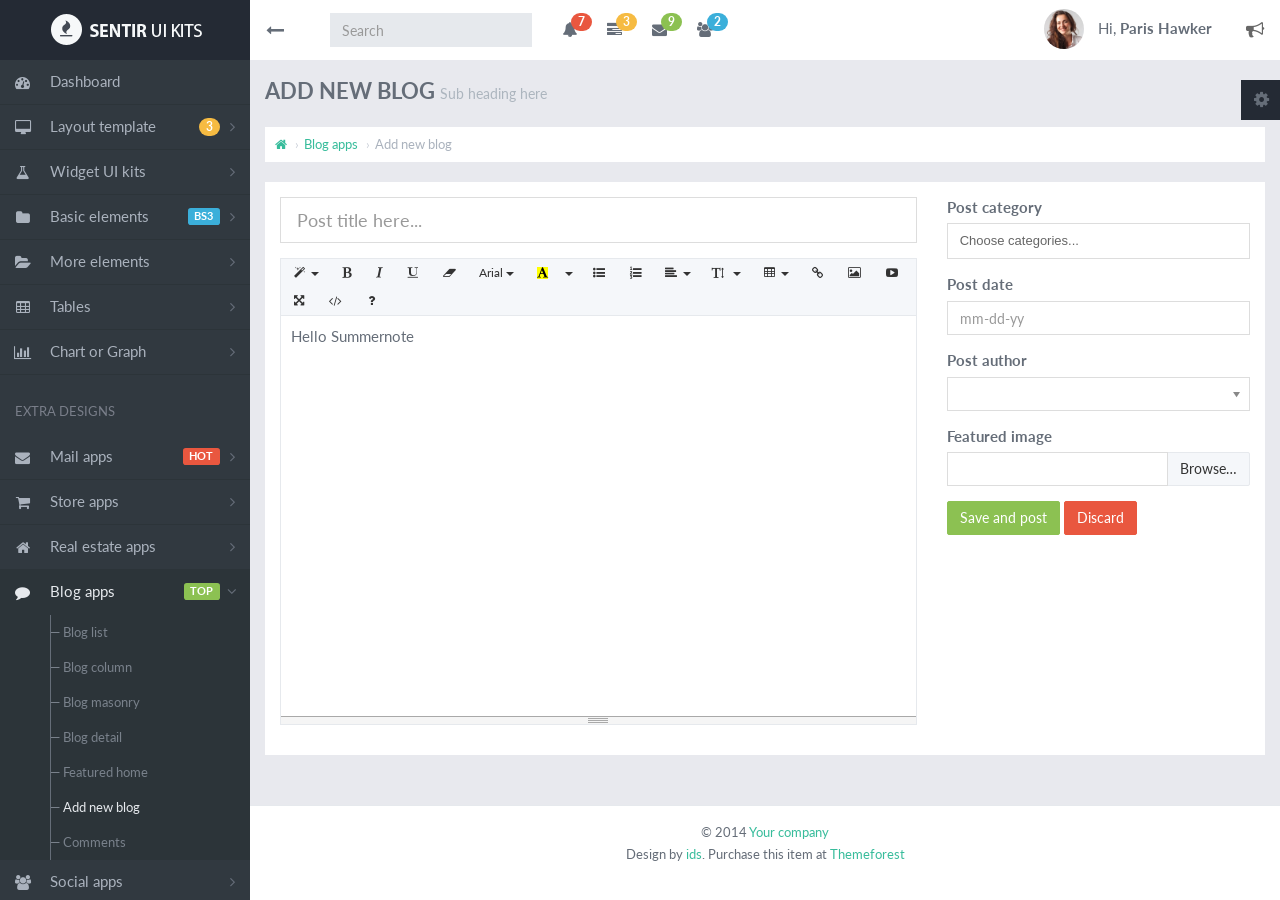
<file: public/template/blog-new.html>
<!DOCTYPE html>
<html lang="en">
	<head>
		<meta charset="utf-8">
		<meta name="viewport" content="width=device-width, initial-scale=1, maximum-scale=1">
		<meta name="description" content="Sentir, Responsive admin and dashboard UI kits template">
		<meta name="keywords" content="admin,bootstrap,template,responsive admin,dashboard template,web apps template">
		<meta name="author" content="Ari Rusmanto, Isoh Design Studio, Warung Themes">
		<title>Add new blog | SENTIR - Responsive admin and dashboard UI kits template</title>
 
		<!-- BOOTSTRAP CSS (REQUIRED ALL PAGE)-->
		<link href="assets/css/bootstrap.min.css" rel="stylesheet">
		
		<!-- PLUGINS CSS -->
		<link href="assets/plugins/weather-icon/css/weather-icons.min.css" rel="stylesheet">
		<link href="assets/plugins/prettify/prettify.min.css" rel="stylesheet">
		<link href="assets/plugins/magnific-popup/magnific-popup.min.css" rel="stylesheet">
		<link href="assets/plugins/owl-carousel/owl.carousel.min.css" rel="stylesheet">
		<link href="assets/plugins/owl-carousel/owl.theme.min.css" rel="stylesheet">
		<link href="assets/plugins/owl-carousel/owl.transitions.min.css" rel="stylesheet">
		<link href="assets/plugins/chosen/chosen.min.css" rel="stylesheet">
		<link href="assets/plugins/icheck/skins/all.css" rel="stylesheet">
		<link href="assets/plugins/datepicker/datepicker.min.css" rel="stylesheet">
		<link href="assets/plugins/timepicker/bootstrap-timepicker.min.css" rel="stylesheet">
		<link href="assets/plugins/validator/bootstrapValidator.min.css" rel="stylesheet">
		<link href="assets/plugins/summernote/summernote.min.css" rel="stylesheet">
		<link href="assets/plugins/markdown/bootstrap-markdown.min.css" rel="stylesheet">
		<link href="assets/plugins/datatable/css/bootstrap.datatable.min.css" rel="stylesheet">
		<link href="assets/plugins/morris-chart/morris.min.css" rel="stylesheet">
		<link href="assets/plugins/c3-chart/c3.min.css" rel="stylesheet">
		<link href="assets/plugins/slider/slider.min.css" rel="stylesheet">
		
		<!-- MAIN CSS (REQUIRED ALL PAGE)-->
		<link href="assets/plugins/font-awesome/css/font-awesome.min.css" rel="stylesheet">
		<link href="assets/css/style.css" rel="stylesheet">
		<link href="assets/css/style-responsive.css" rel="stylesheet">
 
		<!-- HTML5 shim and Respond.js IE8 support of HTML5 elements and media queries -->
		<!--[if lt IE 9]>
		<script src="https://oss.maxcdn.com/libs/html5shiv/3.7.0/html5shiv.js"></script>
		<script src="https://oss.maxcdn.com/libs/respond.js/1.4.2/respond.min.js"></script>
		<![endif]-->
	</head>
 
	<body class="tooltips">
		
		<!-- BEGIN PANEL DEMO -->
		<div class="box-demo">
			<div class="inner-panel">
				<div class="cog-panel" id="demo-panel"><i class="fa fa-cog fa-spin"></i></div>
				<p class="text-muted small text-center">COLOR SCHEMES</p>
				<div class="row text-center">
					<div class="col-xs-3">
						<div class="xs-tiles" data-toggle="tooltip" title="Default" id="color-reset">
							<div class="half-tiles bg-dark"></div>
							<div class="half-tiles bg-dark"></div>
						</div>
					</div>
					<div class="col-xs-3">
						<div class="xs-tiles" data-toggle="tooltip" title="Light" id="change-color-light">
							<div class="half-tiles bg-white"></div>
							<div class="half-tiles bg-white"></div>
						</div>
					</div>
					<div class="col-xs-3">
						<div class="xs-tiles" data-toggle="tooltip" title="Primary dark" id="change-primary-dark">
							<div class="half-tiles bg-primary"></div>
							<div class="half-tiles bg-dark"></div>
						</div>
					</div>
					<div class="col-xs-3">
						<div class="xs-tiles" data-toggle="tooltip" title="Info dark" id="change-info-dark">
							<div class="half-tiles bg-info"></div>
							<div class="half-tiles bg-dark"></div>
						</div>
					</div>
					<div class="col-xs-3">
						<div class="xs-tiles" data-toggle="tooltip" title="Success dark" id="change-success-dark">
							<div class="half-tiles bg-success"></div>
							<div class="half-tiles bg-dark"></div>
						</div>
					</div>
					<div class="col-xs-3">
						<div class="xs-tiles" data-toggle="tooltip" title="Danger dark" id="change-danger-dark">
							<div class="half-tiles bg-danger"></div>
							<div class="half-tiles bg-dark"></div>
						</div>
					</div>
					<div class="col-xs-3">
						<div class="xs-tiles" data-toggle="tooltip" title="Warning dark" id="change-warning-dark">
							<div class="half-tiles bg-warning"></div>
							<div class="half-tiles bg-dark"></div>
						</div>
					</div>
					<div class="col-xs-3">
						<div class="xs-tiles" data-toggle="tooltip" title="Primary light" id="change-primary-light">
							<div class="half-tiles bg-primary"></div>
							<div class="half-tiles bg-white"></div>
						</div>
					</div>
					<div class="col-xs-3">
						<div class="xs-tiles" data-toggle="tooltip" title="Info light" id="change-info-light">
							<div class="half-tiles bg-info"></div>
							<div class="half-tiles bg-white"></div>
						</div>
					</div>
					<div class="col-xs-3">
						<div class="xs-tiles" data-toggle="tooltip" title="Success light" id="change-success-light">
							<div class="half-tiles bg-success"></div>
							<div class="half-tiles bg-white"></div>
						</div>
					</div>
					<div class="col-xs-3">
						<div class="xs-tiles" data-toggle="tooltip" title="Danger light" id="change-danger-light">
							<div class="half-tiles bg-danger"></div>
							<div class="half-tiles bg-white"></div>
						</div>
					</div>
					<div class="col-xs-3">
						<div class="xs-tiles" data-toggle="tooltip" title="Warning light" id="change-warning-light">
							<div class="half-tiles bg-warning"></div>
							<div class="half-tiles bg-white"></div>
						</div>
					</div>
				</div>
				<button class="btn btn-block btn-primary btn-sm" id="btn-reset">Reset to default</button>
			</div>
		</div>
		<!-- END PANEL DEMO -->
	
		
		
		
		<!--
		===========================================================
		BEGIN PAGE
		===========================================================
		-->
		<div class="wrapper">
			<!-- BEGIN TOP NAV -->
			<div class="top-navbar">
				<div class="top-navbar-inner">
					
					<!-- Begin Logo brand -->
					<div class="logo-brand">
						<a href="index.html"><img src="assets/img/sentir-logo-primary.png" alt="Sentir logo"></a>
					</div><!-- /.logo-brand -->
					<!-- End Logo brand -->
					
					<div class="top-nav-content">
						
						<!-- Begin button sidebar left toggle -->
						<div class="btn-collapse-sidebar-left">
							<i class="fa fa-long-arrow-right icon-dinamic"></i>
						</div><!-- /.btn-collapse-sidebar-left -->
						<!-- End button sidebar left toggle -->
						
						<!-- Begin button sidebar right toggle -->
						<div class="btn-collapse-sidebar-right">
							<i class="fa fa-bullhorn"></i>
						</div><!-- /.btn-collapse-sidebar-right -->
						<!-- End button sidebar right toggle -->
						
						<!-- Begin button nav toggle -->
						<div class="btn-collapse-nav" data-toggle="collapse" data-target="#main-fixed-nav">
							<i class="fa fa-plus icon-plus"></i>
						</div><!-- /.btn-collapse-sidebar-right -->
						<!-- End button nav toggle -->
						
						
						<!-- Begin user session nav -->
						<ul class="nav-user navbar-right">
							<li class="dropdown">
							  <a href="#fakelink" class="dropdown-toggle" data-toggle="dropdown">
								<img src="assets/img/avatar/avatar-1.jpg" class="avatar img-circle" alt="Avatar">
								Hi, <strong>Paris Hawker</strong>
							  </a>
							  <ul class="dropdown-menu square primary margin-list-rounded with-triangle">
								<li><a href="#fakelink">Account setting</a></li>
								<li><a href="#fakelink">Payment setting</a></li>
								<li><a href="#fakelink">Change password</a></li>
								<li><a href="#fakelink">My public profile</a></li>
								<li class="divider"></li>
								<li><a href="lock-screen.html">Lock screen</a></li>
								<li><a href="login.html">Log out</a></li>
							  </ul>
							</li>
						</ul>
						<!-- End user session nav -->
						
						<!-- Begin Collapse menu nav -->
						<div class="collapse navbar-collapse" id="main-fixed-nav">
							<!-- Begin nav search form -->
							<form class="navbar-form navbar-left" role="search">
								<div class="form-group">
									<input type="text" class="form-control" placeholder="Search">
								</div>
							</form>
							<!-- End nav search form -->
							<ul class="nav navbar-nav navbar-left">
								<!-- Begin nav notification -->
								<li class="dropdown">
									<a href="#fakelink" class="dropdown-toggle" data-toggle="dropdown">
										<span class="badge badge-danger icon-count">7</span>
										<i class="fa fa-bell"></i>
									</a>
									<ul class="dropdown-menu square with-triangle">
										<li>
											<div class="nav-dropdown-heading">
											Notifications
											</div><!-- /.nav-dropdown-heading -->
											<div class="nav-dropdown-content scroll-nav-dropdown">
												<ul>
													<li class="unread"><a href="#fakelink">
														<img src="assets/img/avatar/avatar-2.jpg" class="absolute-left-content img-circle" alt="Avatar">
														<strong>Thomas White</strong> posted on your profile page
														<span class="small-caps">17 seconds ago</span>
													</a></li>
													<li class="unread"><a href="#fakelink">
														<img src="assets/img/avatar/avatar-3.jpg" class="absolute-left-content img-circle" alt="Avatar">
														<strong>Doina Slaivici</strong> uploaded photo
														<span class="small-caps">10 minutes ago</span>
													</a></li>
													<li><a href="#fakelink">
														<img src="assets/img/avatar/avatar-4.jpg" class="absolute-left-content img-circle" alt="Avatar">
														<strong>Harry Nichols</strong> commented on your post
														<span class="small-caps">40 minutes ago</span>
													</a></li>
													<li class="unread"><a href="#fakelink">
														<img src="assets/img/avatar/avatar-5.jpg" class="absolute-left-content img-circle" alt="Avatar">
														<strong>Mihaela Cihac</strong> send you a message
														<span class="small-caps">2 hours ago</span>
													</a></li>
													<li class="unread"><a href="#fakelink">
														<img src="assets/img/avatar/avatar-6.jpg" class="absolute-left-content img-circle" alt="Avatar">
														<strong>Harold Chavez</strong> change his avatar
														<span class="small-caps">Yesterday</span>
													</a></li>
													<li class="unread"><a href="#fakelink">
														<img src="assets/img/avatar/avatar-7.jpg" class="absolute-left-content img-circle" alt="Avatar">
														<strong>Elizabeth Owens</strong> posted on your profile page
														<span class="small-caps">Yesterday</span>
													</a></li>
													<li class="unread"><a href="#fakelink">
														<img src="assets/img/avatar/avatar-8.jpg" class="absolute-left-content img-circle" alt="Avatar">
														<strong>Frank Oliver</strong> commented on your post
														<span class="small-caps">A week ago</span>
													</a></li>
													<li><a href="#fakelink">
														<img src="assets/img/avatar/avatar-9.jpg" class="absolute-left-content img-circle" alt="Avatar">
														<strong>Mya Weastell</strong> send you a message
														<span class="small-caps">April 15, 2014</span>
													</a></li>
													<li><a href="#fakelink">
														<img src="assets/img/avatar/avatar-10.jpg" class="absolute-left-content img-circle" alt="Avatar">
														<strong>Carl Rodriguez</strong> joined your weekend party
														<span class="small-caps">April 01, 2014</span>
													</a></li>
												</ul>
											</div><!-- /.nav-dropdown-content scroll-nav-dropdown -->
											<button class="btn btn-primary btn-square btn-block">See all notifications</button>
										</li>
									</ul>
								</li>
								<!-- End nav notification -->
								<!-- Begin nav task -->
								<li class="dropdown">
									<a href="#fakelink" class="dropdown-toggle" data-toggle="dropdown">
										<span class="badge badge-warning icon-count">3</span>
										<i class="fa fa-tasks"></i>
									</a>
									<ul class="dropdown-menu square margin-list-rounded with-triangle">
										<li>
											<div class="nav-dropdown-heading">
											Tasks
											</div><!-- /.nav-dropdown-heading -->
											<div class="nav-dropdown-content scroll-nav-dropdown">
												<ul>
													<li class="unread"><a href="#fakelink">
														<i class="fa fa-check-circle-o absolute-left-content icon-task completed"></i>
														Creating documentation
														<span class="small-caps">Completed : Yesterday</span>
													</a></li>
													<li><a href="#fakelink">
														<i class="fa fa-clock-o absolute-left-content icon-task progress"></i>
														Eating sands
														<span class="small-caps">Deadline : Tomorrow</span>
													</a></li>
													<li><a href="#fakelink">
														<i class="fa fa-clock-o absolute-left-content icon-task progress"></i>
														Sending payment
														<span class="small-caps">Deadline : Next week</span>
													</a></li>
													<li><a href="#fakelink">
														<i class="fa fa-exclamation-circle absolute-left-content icon-task uncompleted"></i>
														Uploading new version
														<span class="small-caps">Deadline: 2 seconds ago</span>
													</a></li>
													<li><a href="#fakelink">
														<i class="fa fa-exclamation-circle absolute-left-content icon-task uncompleted"></i>
														Drinking coffee
														<span class="small-caps">Deadline : 2 hours ago</span>
													</a></li>
													<li class="unread"><a href="#fakelink">
														<i class="fa fa-check-circle-o absolute-left-content icon-task completed"></i>
														Walking to nowhere
														<span class="small-caps">Completed : over a year ago</span>
													</a></li>
													<li class="unread"><a href="#fakelink">
														<i class="fa fa-check-circle-o absolute-left-content icon-task completed"></i>
														Sleeping under bridge
														<span class="small-caps">Completed : Dec 31, 2013</span>
													</a></li>
													<li class="unread"><a href="#fakelink">
														<i class="fa fa-check-circle-o absolute-left-content icon-task completed"></i>
														Buying some cigarettes
														<span class="small-caps">Completed : 2 days ago</span>
													</a></li>
												</ul>
											</div><!-- /.nav-dropdown-content scroll-nav-dropdown -->
											<button class="btn btn-primary btn-square btn-block">See all notifications</button>
										</li>
									</ul>
								</li>
								<!-- End nav task -->
								<!-- Begin nav message -->
								<li class="dropdown">
									<a href="#fakelink" class="dropdown-toggle" data-toggle="dropdown">
										<span class="badge badge-success icon-count">9</span>
										<i class="fa fa-envelope"></i>
									</a>
									<ul class="dropdown-menu square margin-list-rounded with-triangle">
										<li>
											<div class="nav-dropdown-heading">
											Messages
											</div><!-- /.nav-dropdown-heading -->
											<div class="nav-dropdown-content scroll-nav-dropdown">
												<ul>
													<li class="unread"><a href="#fakelink">
														<img src="assets/img/avatar/avatar-25.jpg" class="absolute-left-content img-circle" alt="Avatar">
														Lorem ipsum dolor sit amet, consectetuer adipiscing elit
														<span class="small-caps">17 seconds ago</span>
													</a></li>
													<li class="unread"><a href="#fakelink">
														<img src="assets/img/avatar/avatar-24.jpg" class="absolute-left-content img-circle" alt="Avatar">
														Duis autem vel eum iriure dolor in hendrerit in vulputate velit esse molestie consequat
														<span class="small-caps">10 minutes ago</span>
													</a></li>
													<li><a href="#fakelink">
														<img src="assets/img/avatar/avatar-23.jpg" class="absolute-left-content img-circle" alt="Avatar">
														I think so
														<span class="small-caps">40 minutes ago</span>
													</a></li>
													<li class="unread"><a href="#fakelink">
														<img src="assets/img/avatar/avatar-22.jpg" class="absolute-left-content img-circle" alt="Avatar">
														Yes, I'll be waiting
														<span class="small-caps">2 hours ago</span>
													</a></li>
													<li class="unread"><a href="#fakelink">
														<img src="assets/img/avatar/avatar-21.jpg" class="absolute-left-content img-circle" alt="Avatar">
														Thank you!
														<span class="small-caps">Yesterday</span>
													</a></li>
													<li class="unread"><a href="#fakelink">
														<img src="assets/img/avatar/avatar-20.jpg" class="absolute-left-content img-circle" alt="Avatar">
														No problem! I will never remember that
														<span class="small-caps">Yesterday</span>
													</a></li>
													<li class="unread"><a href="#fakelink">
														<img src="assets/img/avatar/avatar-19.jpg" class="absolute-left-content img-circle" alt="Avatar">
														Tak gepuk ndasmu sisan lho dab!
														<span class="small-caps">A week ago</span>
													</a></li>
													<li><a href="#fakelink">
														<img src="assets/img/avatar/avatar-18.jpg" class="absolute-left-content img-circle" alt="Avatar">
														Sorry bro, aku or atau sing jenenge ngono kui
														<span class="small-caps">April 15, 2014</span>
													</a></li>
													<li><a href="#fakelink">
														<img src="assets/img/avatar/avatar-17.jpg" class="absolute-left-content img-circle" alt="Avatar">
														Will you send me an invitation for your weeding party?
														<span class="small-caps">April 01, 2014</span>
													</a></li>
												</ul>
											</div><!-- /.nav-dropdown-content scroll-nav-dropdown -->
											<button class="btn btn-primary btn-square btn-block">See all message</button>
										</li>
									</ul>
								</li>
								<!-- End nav message -->
								<!-- Begin nav friend requuest -->
								<li class="dropdown">
									<a href="#fakelink" class="dropdown-toggle" data-toggle="dropdown">
										<span class="badge badge-info icon-count">2</span>
										<i class="fa fa-users"></i>
									</a>
									<ul class="dropdown-menu square margin-list-rounded with-triangle">
										<li>
											<div class="nav-dropdown-heading">
											Friend requests
											</div><!-- /.nav-dropdown-heading -->
											<div class="nav-dropdown-content static-list scroll-nav-dropdown">
												<ul>
													<li>
														<img src="assets/img/avatar/avatar-12.jpg" class="absolute-left-content img-circle" alt="Avatar">
														<div class="row">
															<div class="col-xs-6">
																<strong>Craig Dixon</strong>
																<span class="small-caps">2 murtual friends</span>
															</div>
															<div class="col-xs-6 text-right btn-action">
																<button class="btn btn-success btn-xs">Accept</button><button class="btn btn-danger btn-xs">Ignore</button>
															</div><!-- /.col-xs-5 text-right btn-cation -->
														</div><!-- /.row -->
													</li>
													<li>
														<img src="assets/img/avatar/avatar-13.jpg" class="absolute-left-content img-circle" alt="Avatar">
														<div class="row">
															<div class="col-xs-6">
																<strong>Mikayla King</strong>
																<span class="small-caps">20 murtual friends</span>
															</div>
															<div class="col-xs-6 text-right btn-action">
																<button class="btn btn-success btn-xs">Accept</button><button class="btn btn-danger btn-xs">Ignore</button>
															</div><!-- /.col-xs-5 text-right btn-cation -->
														</div><!-- /.row -->
													</li>
													<li>
														<img src="assets/img/avatar/avatar-14.jpg" class="absolute-left-content img-circle" alt="Avatar">
														<div class="row">
															<div class="col-xs-6">
																<strong>Richard Dixon</strong>
																<span class="small-caps">1 murtual friend</span>
															</div>
															<div class="col-xs-6 text-right btn-action">
																<button class="btn btn-success btn-xs">Accept</button><button class="btn btn-danger btn-xs">Ignore</button>
															</div><!-- /.col-xs-5 text-right btn-cation -->
														</div><!-- /.row -->
													</li>
													<li>
														<img src="assets/img/avatar/avatar-15.jpg" class="absolute-left-content img-circle" alt="Avatar">
														<div class="row">
															<div class="col-xs-6">
																<strong>Brenda Fuller</strong>
																<span class="small-caps">8 murtual friends</span>
															</div>
															<div class="col-xs-6 text-right btn-action">
																<button class="btn btn-success btn-xs">Accept</button><button class="btn btn-danger btn-xs">Ignore</button>
															</div><!-- /.col-xs-5 text-right btn-cation -->
														</div><!-- /.row -->
													</li>
													<li>
														<img src="assets/img/avatar/avatar-16.jpg" class="absolute-left-content img-circle" alt="Avatar">
														<div class="row">
															<div class="col-xs-6">
																<strong>Ryan Ortega</strong>
																<span class="small-caps">122 murtual friends</span>
															</div>
															<div class="col-xs-6 text-right btn-action">
																<button class="btn btn-success btn-xs">Accept</button><button class="btn btn-danger btn-xs">Ignore</button>
															</div><!-- /.col-xs-5 text-right btn-cation -->
														</div><!-- /.row -->
													</li>
													<li>
														<img src="assets/img/avatar/avatar-17.jpg" class="absolute-left-content img-circle" alt="Avatar">
														<div class="row">
															<div class="col-xs-6">
																<strong>Jessica Gutierrez</strong>
																<span class="small-caps">45 murtual friends</span>
															</div>
															<div class="col-xs-6 text-right btn-action">
																<button class="btn btn-success btn-xs">Accept</button><button class="btn btn-danger btn-xs">Ignore</button>
															</div><!-- /.col-xs-5 text-right btn-cation -->
														</div><!-- /.row -->
													</li>
												</ul>
											</div><!-- /.nav-dropdown-content scroll-nav-dropdown -->
											<button class="btn btn-primary btn-square btn-block">See all request</button>
										</li>
									</ul>
								</li>
								<!-- End nav friend requuest -->
							</ul>
						</div><!-- /.navbar-collapse -->
						<!-- End Collapse menu nav -->
					</div><!-- /.top-nav-content -->
				</div><!-- /.top-navbar-inner -->
			</div><!-- /.top-navbar -->
			<!-- END TOP NAV -->
			
			
			
			<!-- BEGIN SIDEBAR LEFT -->
			<div class="sidebar-left sidebar-nicescroller">
				<ul class="sidebar-menu">
					<li><a href="index.html"><i class="fa fa-dashboard icon-sidebar"></i>Dashboard</a></li>
					<li>
						<a href="#fakelink">
							<i class="fa fa-desktop icon-sidebar"></i>
							<i class="fa fa-angle-right chevron-icon-sidebar"></i>
							Layout template
							<span class="badge badge-warning span-sidebar">3</span>
							</a>
						<ul class="submenu">
							<li><a href="#fakelink">Default layout<span class="label label-success span-sidebar">CURRENT</span></a></li>
							<li><a href="layout-no-sidebar-right.html">No sidebar right</a></li>
							<li><a href="layout-profile-left.html">Profile summary left</a></li>
						</ul>
					</li>
					<li>
						<a href="#fakelink">
							<i class="fa fa-flask icon-sidebar"></i>
							<i class="fa fa-angle-right chevron-icon-sidebar"></i>
							Widget UI kits
						</a>
						<ul class="submenu">
							<li><a href="widget-default.html">Default</a></li>
							<li><a href="widget-store.html">Store</a></li>
							<li><a href="widget-real-estate.html">Real estate <span class="label label-danger span-sidebar">HOT</span></a></li>
							<li><a href="widget-blog.html">Blog</a></li>
							<li><a href="widget-social.html">Social <span class="label label-danger span-sidebar">HOT</span></a></li>
						</ul>
					</li>
					<li>
						<a href="#fakelink">
							<i class="fa fa-folder icon-sidebar"></i>
							<i class="fa fa-angle-right chevron-icon-sidebar"></i>
							Basic elements
							<span class="label label-info span-sidebar">BS3</span>
							</a>
						<ul class="submenu">
							<li><a href="element-typography.html">Typography</a></li>
							<li><a href="element-form.html">Form element</a></li>
							<li><a href="element-form-example.html">Form example</a></li>
							<li><a href="element-wyswyg.html">Form WYSWYG</a></li>
							<li><a href="element-validation.html">Form validation</a></li>
							<li><a href="element-button.html">Button</a></li>
						</ul>
					</li>
					<li>
						<a href="#fakelink">
							<i class="fa fa-folder-open icon-sidebar"></i>
							<i class="fa fa-angle-right chevron-icon-sidebar"></i>
							More elements
						</a>
						<ul class="submenu">
							<li><a href="element-icon.html">Icons <span class="badge badge-warning span-sidebar">3</span></a></li>
							<li><a href="element-box-panel.html">Box &amp; panel</a></li>
							<li><a href="element-nav-dropdown.html">Nav &amp; dropdown</a></li>
							<li><a href="element-breadcrumb-pagination.html">Breadcrumb &amp; pagination</a></li>
							<li><a href="element-thumbnail-jumbotron.html">Jumbotron &amp; thumbnail</a></li>
							<li><a href="element-alert-progress-bar.html">Alert &amp; progress bar</a></li>
							<li><a href="element-list-media.html">List group &amp; media object</a></li>
							<li><a href="element-collapse.html">Collapse</a></li>
							<li><a href="element-grid-masonry.html">Grid &amp; masonry</a></li>
							<li><a href="element-extra.html">Extra custom elements</a></li>
						</ul>
					</li>
					<li>
						<a href="#fakelink">
							<i class="fa fa-table icon-sidebar"></i>
							<i class="fa fa-angle-right chevron-icon-sidebar"></i>
							Tables
						</a>
						<ul class="submenu">
							<li><a href="table-static.html">Static table</a></li>
							<li><a href="table-color.html">Table color</a></li>
							<li><a href="table-datatable.html">Jquery datatable</a></li>
						</ul>
					</li>
					<li>
						<a href="#fakelink">
							<i class="fa fa-bar-chart-o icon-sidebar"></i>
							<i class="fa fa-angle-right chevron-icon-sidebar"></i>
							Chart or Graph
						</a>
						<ul class="submenu">
							<li><a href="chart-morris.html">Morris chart</a></li>
							<li><a href="chart-c3.html">C3 chart</a></li>
							<li><a href="chart-flot.html">Flot chart</a></li>
							<li><a href="chart-easy-knob.html">Easy pie chart &amp; knob</a></li>
						</ul>
					</li>
					<li class="static">EXTRA DESIGNS</li>
					<li>
						<a href="#fakelink">
							<i class="fa fa-envelope icon-sidebar"></i>
							<i class="fa fa-angle-right chevron-icon-sidebar"></i>
							Mail apps
							<span class="label label-danger span-sidebar">HOT</span>
						</a>
						<ul class="submenu">
							<li><a href="mail-inbox.html">Inbox <span class="badge badge-success span-sidebar">5</span></a></li>
							<li><a href="mail-send.html">Sent mail</a></li>
							<li><a href="mail-new.html">New mail</a></li>
							<li><a href="mail-contact.html">Mail contact</a></li>
							<li><a href="mail-read.html">Read mail</a></li>
							<li><a href="mail-reply.html">Reply mail</a></li>
						</ul>
					</li>
					<li>
						<a href="#fakelink">
							<i class="fa fa-shopping-cart icon-sidebar"></i>
							<i class="fa fa-angle-right chevron-icon-sidebar"></i>
							Store apps
						</a>
						<ul class="submenu">
							<li><a href="store-product-list.html">Product list</a></li>
							<li><a href="store-product-column.html">Product column</a></li>
							<li><a href="store-product-masonry.html">Product masonry</a></li>
							<li><a href="store-product-detail.html">Product detail</a></li>
							<li><a href="store-shopping-cart.html">Shopping cart</a></li>
							<li><a href="store-checkout.html">Checkout</a></li>
							
							<li><a href="store-orderlist.html">Order list</a></li>
							
						</ul>
					</li>
					<li>
						<a href="#fakelink">
							<i class="fa fa-home icon-sidebar"></i>
							<i class="fa fa-angle-right chevron-icon-sidebar"></i>
							Real estate apps
							</a>
						<ul class="submenu">
							<li><a href="real-estate-property-list.html">Property list</a></li>
							<li><a href="real-estate-property-column.html">Property column</a></li>
							<li><a href="real-estate-property-masonry.html">Property masonry</a></li>
							<li><a href="real-estate-property-detail.html">Property detail</a></li>
							<li><a href="real-estate-property-search.html">Search property</a></li>
						</ul>
					</li>
					<li class="active selected">
						<a href="#fakelink">
							<i class="fa fa-comment icon-sidebar"></i>
							<i class="fa fa-angle-right chevron-icon-sidebar"></i>
							<span class="label label-success span-sidebar">TOP</span>
							Blog apps
						</a>
						<ul class="submenu visible">
							<li><a href="blog-list.html">Blog list</a></li>
							<li><a href="blog-column.html">Blog column</a></li>
							<li><a href="blog-masonry.html">Blog masonry</a></li>
							<li><a href="blog-detail.html">Blog detail</a></li>
							<li><a href="blog-home.html">Featured home</a></li>
							<li class="active selected"><a href="blog-new.html">Add new blog</a></li>
							<li><a href="blog-comments.html">Comments</a></li>
						</ul>
					</li>
					<li>
						<a href="#fakelink">
							<i class="fa fa-users icon-sidebar"></i>
							<i class="fa fa-angle-right chevron-icon-sidebar"></i>
							Social apps
						</a>
						<ul class="submenu">
							<li><a href="social-home.html">Home activity</a></li>
							<li><a href="social-my-profile.html">My profile</a></li>
							<li><a href="social-friendlist.html">Friend list <span class="badge badge-info span-sidebar">5</span></a></li>
							<li><a href="social-timeline.html">Timeline</a></li>
							<li><a href="social-photos.html">Photos</a></li>
						</ul>
					</li>
					<li>
						<a href="#fakelink">
							<i class="fa fa-heart icon-sidebar"></i>
							<i class="fa fa-angle-right chevron-icon-sidebar"></i>
							Example pages
						</a>
						<ul class="submenu">
							<li><a href="login.html">Login</a></li>
							<li><a href="lock-screen.html">Lock screen</a></li>
							<li><a href="forgot-password.html">Forgot password</a></li>
							<li><a href="register.html">Register</a></li>
							<li><a href="example-pricing-table.html">Pricing table</a></li>
							<li><a href="example-invoice.html">Invoice</a></li>
							<li><a href="example-faq.html">FAQ</a></li>
							<li><a href="example-search.html">Search page</a></li>
							<li><a href="404.html">404</a></li>
							<li><a href="blank.html">Blank page</a></li>
						</ul>
					</li>
					
					<li class="static">SYSTEM SETTING</li>
					<li class="text-content">
						<div class="switch">
							<div class="onoffswitch blank">
								<input type="checkbox" name="onoffswitch" class="onoffswitch-checkbox" id="alertme" checked>
								<label class="onoffswitch-label" for="alertme">
									<span class="onoffswitch-inner"></span>
									<span class="onoffswitch-switch"></span>
								</label>
							</div>
						</div>
						Alert me when system down
					</li>
					<li class="text-content">
						<div class="switch">
							<div class="onoffswitch blank">
								<input type="checkbox" name="onoffswitch" class="onoffswitch-checkbox" id="autoupdate">
								<label class="onoffswitch-label" for="autoupdate">
									<span class="onoffswitch-inner"></span>
									<span class="onoffswitch-switch"></span>
								</label>
							</div>
						</div>
						Automatic update
					</li>
					<li class="text-content">
						<div class="switch">
							<div class="onoffswitch blank">
								<input type="checkbox" name="onoffswitch" class="onoffswitch-checkbox" id="dailyreport">
								<label class="onoffswitch-label" for="dailyreport">
									<span class="onoffswitch-inner"></span>
									<span class="onoffswitch-switch"></span>
								</label>
							</div>
						</div>
						Daily task report
					</li>
					<li class="text-content">
						<div class="switch">
							<div class="onoffswitch blank">
								<input type="checkbox" name="onoffswitch" class="onoffswitch-checkbox" id="remembercomputer" checked>
								<label class="onoffswitch-label" for="remembercomputer">
									<span class="onoffswitch-inner"></span>
									<span class="onoffswitch-switch"></span>
								</label>
							</div>
						</div>
						Remember this computer
					</li>
				</ul>
			</div><!-- /.sidebar-left -->
			<!-- END SIDEBAR LEFT -->
			
			
			
			<!-- BEGIN SIDEBAR RIGHT HEADING -->
			<div class="sidebar-right-heading">
				<ul class="nav nav-tabs square nav-justified">
				  <li class="active"><a href="#online-user-sidebar" data-toggle="tab"><i class="fa fa-comments"></i></a></li>
				  <li><a href="#notification-sidebar" data-toggle="tab"><i class="fa fa-bell"></i></a></li>
				  <li><a href="#task-sidebar" data-toggle="tab"><i class="fa fa-tasks"></i></a></li>
				  <li><a href="#setting-sidebar" data-toggle="tab"><i class="fa fa-cogs"></i></a></li>
				</ul>
			</div><!-- /.sidebar-right-heading -->
			<!-- END SIDEBAR RIGHT HEADING -->
			
			
			
			<!-- BEGIN SIDEBAR RIGHT -->
			<div class="sidebar-right sidebar-nicescroller">
				<div class="tab-content">
				  <div class="tab-pane fade in active" id="online-user-sidebar">
					<ul class="sidebar-menu online-user">
						<li class="static">ONLINE USERS</li>
						<li><a href="#fakelink">
							<span class="user-status success"></span>
							<img src="assets/img/avatar/avatar-2.jpg" class="ava-sidebar img-circle" alt="Avatar">
							<i class="fa fa-mobile-phone device-status"></i>
							Thomas White 
							<span class="small-caps">Lorem ipsum dolor sit amet, consectetuer adipiscing elit</span>
						</a></li>
						<li><a href="#fakelink">
							<span class="user-status success"></span>
							<img src="assets/img/avatar/avatar-3.jpg" class="ava-sidebar img-circle" alt="Avatar">
							Doina Slaivici
							<span class="small-caps">Duis autem vel eum iriure dolor in hendrerit in </span>
						</a></li>
						<li><a href="#fakelink">
							<span class="user-status success"></span>
							<img src="assets/img/avatar/avatar-4.jpg" class="ava-sidebar img-circle" alt="Avatar">
							<i class="fa fa-android device-status"></i>
							Harry Nichols
							<span class="small-caps">I think so</span>
						</a></li>
						<li><a href="#fakelink">
							<span class="user-status success"></span>
							<img src="assets/img/avatar/avatar-5.jpg" class="ava-sidebar img-circle" alt="Avatar">
							<i class="fa fa-mobile-phone device-status"></i>
							Mihaela Cihac
							<span class="small-caps">Yes, I'll be waiting</span>
						</a></li>
						<li><a href="#fakelink">
							<span class="user-status success"></span>
							<img src="assets/img/avatar/avatar-6.jpg" class="ava-sidebar img-circle" alt="Avatar">
							<i class="fa fa-apple device-status"></i>
							Harold Chavez
							<span class="small-caps">Thank you!</span>
						</a></li>
						
						<li class="static">IDLE USERS</li>
						<li><a href="#fakelink">
							<span class="user-status warning"></span>
							<img src="assets/img/avatar/avatar-7.jpg" class="ava-sidebar img-circle" alt="Avatar">
							<i class="fa fa-windows device-status"></i>
							Elizabeth Owens
							<span class="small-caps">2 hours</span>
						</a></li>
						<li><a href="#fakelink">
							<span class="user-status warning"></span>
							<img src="assets/img/avatar/avatar-8.jpg" class="ava-sidebar img-circle" alt="Avatar">
							<i class="fa fa-apple device-status"></i>
							Frank Oliver
							<span class="small-caps">4 hours</span>
						</a></li>
						<li><a href="#fakelink">
							<span class="user-status warning"></span>
							<img src="assets/img/avatar/avatar-9.jpg" class="ava-sidebar img-circle" alt="Avatar">
							Mya Weastell
							<span class="small-caps">15 minutes</span>
						</a></li>
						<li><a href="#fakelink">
							<span class="user-status warning"></span>
							<img src="assets/img/avatar/avatar-10.jpg" class="ava-sidebar img-circle" alt="Avatar">
							<i class="fa fa-mobile-phone device-status"></i>
							Carl Rodriguez
							<span class="small-caps">20 hours</span>
						</a></li>
						<li><a href="#fakelink">
							<span class="user-status warning"></span>
							<img src="assets/img/avatar/avatar-11.jpg" class="ava-sidebar img-circle" alt="Avatar">
							<i class="fa fa-mobile-phone device-status"></i>
							Nikita Carter
							<span class="small-caps">2 minutes</span>
						</a></li>
						
						<li class="static">OFFLINE USERS</li>
						<li><a href="#fakelink">
							<span class="user-status danger"></span>
							<img src="assets/img/avatar/avatar-12.jpg" class="ava-sidebar img-circle" alt="Avatar">
							Craig Dixon
							<span class="small-caps">Last seen 2 hours ago</span>
						</a></li>
						<li><a href="#fakelink">
							<span class="user-status danger"></span>
							<img src="assets/img/avatar/avatar-13.jpg" class="ava-sidebar img-circle" alt="Avatar">
							Mikayla King
							<span class="small-caps">Last seen yesterday</span>
						</a></li>
						<li><a href="#fakelink">
							<span class="user-status danger"></span>
							<img src="assets/img/avatar/avatar-14.jpg" class="ava-sidebar img-circle" alt="Avatar">
							Richard Dixon
							<span class="small-caps">Last seen Feb 20, 2014 05:45:50</span>
						</a></li>
						<li><a href="#fakelink">
							<span class="user-status danger"></span>
							<img src="assets/img/avatar/avatar-15.jpg" class="ava-sidebar img-circle" alt="Avatar">
							Brenda Fuller
							<span class="small-caps">Last seen Feb 15, 2014 11:35:50</span>
						</a></li>
						<li><a href="#fakelink">
							<span class="user-status danger"></span>
							<img src="assets/img/avatar/avatar-16.jpg" class="ava-sidebar img-circle" alt="Avatar">
							Ryan Ortega
							<span class="small-caps">Last seen Jan 20, 2014 03:45:50</span>
						</a></li>
					</ul>
				  </div>
				  <div class="tab-pane fade" id="notification-sidebar">
					<ul class="sidebar-menu sidebar-notification">
						<li class="static">TODAY</li>
						<li><a href="#fakelink" data-toggle="tooltip" title="Karen Wallace" data-placement="left">
							<img src="assets/img/avatar/avatar-25.jpg" class="ava-sidebar img-circle" alt="Avatar">
							<span class="activity">Posted something on your profile page</span>
							<span class="small-caps">17 seconds ago</span>
						</a></li>
						<li><a href="#fakelink" data-toggle="tooltip" title="Phillip Lucas" data-placement="left">
							<img src="assets/img/avatar/avatar-24.jpg" class="ava-sidebar img-circle" alt="Avatar">
							<span class="activity">Uploaded a photo</span>
							<span class="small-caps">2 hours ago</span>
						</a></li>
						<li><a href="#fakelink" data-toggle="tooltip" title="Sandra Myers" data-placement="left">
							<img src="assets/img/avatar/avatar-23.jpg" class="ava-sidebar img-circle" alt="Avatar">
							<span class="activity">Commented on your post</span>
							<span class="small-caps">5 hours ago</span>
						</a></li>
						<li><a href="#fakelink" data-toggle="tooltip" title="Charles Guerrero" data-placement="left">
							<img src="assets/img/avatar/avatar-22.jpg" class="ava-sidebar img-circle" alt="Avatar">
							<span class="activity">Send you a message</span>
							<span class="small-caps">17 hours ago</span>
						</a></li>
						<li><a href="#fakelink" data-toggle="tooltip" title="Maria Simpson" data-placement="left">
							<img src="assets/img/avatar/avatar-21.jpg" class="ava-sidebar img-circle" alt="Avatar">
							<span class="activity">Change her avatar</span>
							<span class="small-caps">20 hours ago</span>
						</a></li>
						
						<li class="static">YESTERDAY</li>
						<li><a href="#fakelink" data-toggle="tooltip" title="Jason Crawford" data-placement="left">
							<img src="assets/img/avatar/avatar-20.jpg" class="ava-sidebar img-circle" alt="Avatar">
							<span class="activity">Posted something on your profile page</span>
							<span class="small-caps">Yesterday 10:45:12</span>
						</a></li>
						<li><a href="#fakelink" data-toggle="tooltip" title="Cynthia Mendez" data-placement="left">
							<img src="assets/img/avatar/avatar-19.jpg" class="ava-sidebar img-circle" alt="Avatar">
							<span class="activity">Uploaded a photo</span>
							<span class="small-caps">Yesterday 08:00:05</span>
						</a></li>
						<li><a href="#fakelink" data-toggle="tooltip" title="Peter Ramirez" data-placement="left">
							<img src="assets/img/avatar/avatar-18.jpg" class="ava-sidebar img-circle" alt="Avatar">
							<span class="activity">Commented on your post</span>
							<span class="small-caps">Yesterday 07:49:08</span>
						</a></li>
						<li><a href="#fakelink" data-toggle="tooltip" title="Jessica Gutierrez" data-placement="left">
							<img src="assets/img/avatar/avatar-17.jpg" class="ava-sidebar img-circle" alt="Avatar">
							<span class="activity">Send you a message</span>
							<span class="small-caps">Yesterday 07:35:19</span>
						</a></li>
						<li><a href="#fakelink" data-toggle="tooltip" title="Ryan Ortega" data-placement="left">
							<img src="assets/img/avatar/avatar-16.jpg" class="ava-sidebar img-circle" alt="Avatar">
							<span class="activity">Change her avatar</span>
							<span class="small-caps">Yesterday 06:00:00</span>
						</a></li>
						
						<li class="static text-center"><button class="btn btn-primary btn-sm">See all notifications</button></li>
					</ul>
				  </div>
				  <div class="tab-pane fade" id="task-sidebar">
					<ul class="sidebar-menu sidebar-task">
						<li class="static">UNCOMPLETED</li>
						<li><a href="#fakelink" data-toggle="tooltip" title="in progress" data-placement="left">
							<i class="fa fa-clock-o icon-task-sidebar progress"></i>
							Creating documentation
							<span class="small-caps">Deadline : Next week</span>
						</a></li>
						<li><a href="#fakelink" data-toggle="tooltip" title="uncompleted" data-placement="left">
							<i class="fa fa-exclamation-circle icon-task-sidebar uncompleted"></i>
							Eating sand
							<span class="small-caps">Deadline : 2 hours ago</span>
						</a></li>
						<li><a href="#fakelink" data-toggle="tooltip" title="uncompleted" data-placement="left">
							<i class="fa fa-exclamation-circle icon-task-sidebar uncompleted"></i>
							Sending payment
							<span class="small-caps">Deadline : 2 seconds ago</span>
						</a></li>
						<li><a href="#fakelink" data-toggle="tooltip" title="in progress" data-placement="left">
							<i class="fa fa-clock-o icon-task-sidebar progress"></i>
							Uploading new version
							<span class="small-caps">Deadline : Tomorrow</span>
						</a></li>
						
						<li class="static">COMPLETED</li>
						<li><a href="#fakelink" data-toggle="tooltip" title="completed" data-placement="left">
							<i class="fa fa-check-circle-o icon-task-sidebar completed"></i>
							Drinking coffee
							<span class="small-caps">Completed : 10 hours ago</span>
						</a></li>
						<li><a href="#fakelink" data-toggle="tooltip" title="completed" data-placement="left">
							<i class="fa fa-check-circle-o icon-task-sidebar completed"></i>
							Walking to nowhere
							<span class="small-caps">Completed : Yesterday</span>
						</a></li>
						<li><a href="#fakelink" data-toggle="tooltip" title="completed" data-placement="left">
							<i class="fa fa-check-circle-o icon-task-sidebar completed"></i>
							Sleeping under bridge
							<span class="small-caps">Completed : Feb 10 2014</span>
						</a></li>
						<li><a href="#fakelink" data-toggle="tooltip" title="completed" data-placement="left">
							<i class="fa fa-check-circle-o icon-task-sidebar completed"></i>
							Buying some cigarettes
							<span class="small-caps">Completed : Jan 15 2014</span>
						</a></li>
						
						<li class="static text-center"><button class="btn btn-success btn-sm">See all tasks</button></li>
					</ul>
				  </div><!-- /#task-sidebar -->
				  <div class="tab-pane fade" id="setting-sidebar">
					<ul class="sidebar-menu">
						<li class="static">ACCOUNT SETTING</li>
						<li class="text-content">
							<div class="switch">
								<div class="onoffswitch blank">
									<input type="checkbox" name="onoffswitch" class="onoffswitch-checkbox" id="onlinestatus" checked>
									<label class="onoffswitch-label" for="onlinestatus">
										<span class="onoffswitch-inner"></span>
										<span class="onoffswitch-switch"></span>
									</label>
								</div>
							</div>
							Online status
						</li>
						<li class="text-content">
							<div class="switch">
								<div class="onoffswitch blank">
									<input type="checkbox" name="onoffswitch" class="onoffswitch-checkbox" id="offlinecontact" checked>
									<label class="onoffswitch-label" for="offlinecontact">
										<span class="onoffswitch-inner"></span>
										<span class="onoffswitch-switch"></span>
									</label>
								</div>
							</div>
							Show offline contact
						</li>
						<li class="text-content">
							<div class="switch">
								<div class="onoffswitch blank">
									<input type="checkbox" name="onoffswitch" class="onoffswitch-checkbox" id="invisiblemode">
									<label class="onoffswitch-label" for="invisiblemode">
										<span class="onoffswitch-inner"></span>
										<span class="onoffswitch-switch"></span>
									</label>
								</div>
							</div>
							Invisible mode
						</li>
						<li class="text-content">
							<div class="switch">
								<div class="onoffswitch blank">
									<input type="checkbox" name="onoffswitch" class="onoffswitch-checkbox" id="personalstatus" checked>
									<label class="onoffswitch-label" for="personalstatus">
										<span class="onoffswitch-inner"></span>
										<span class="onoffswitch-switch"></span>
									</label>
								</div>
							</div>
							Show my personal status
						</li>
						<li class="text-content">
							<div class="switch">
								<div class="onoffswitch blank">
									<input type="checkbox" name="onoffswitch" class="onoffswitch-checkbox" id="deviceicon">
									<label class="onoffswitch-label" for="deviceicon">
										<span class="onoffswitch-inner"></span>
										<span class="onoffswitch-switch"></span>
									</label>
								</div>
							</div>
							Show my device icon
						</li>
						<li class="text-content">
							<div class="switch">
								<div class="onoffswitch blank">
									<input type="checkbox" name="onoffswitch" class="onoffswitch-checkbox" id="logmessages">
									<label class="onoffswitch-label" for="logmessages">
										<span class="onoffswitch-inner"></span>
										<span class="onoffswitch-switch"></span>
									</label>
								</div>
							</div>
							Log all message
						</li>
					</ul>
				  </div><!-- /#setting-sidebar -->
				</div><!-- /.tab-content -->
			</div><!-- /.sidebar-right -->
			<!-- END SIDEBAR RIGHT -->
			
			
			
			<!-- BEGIN PAGE CONTENT -->
			<div class="page-content">
				
				
				<div class="container-fluid">
					<!-- Begin page heading -->
					<h1 class="page-heading">Add new blog <small>Sub heading here</small></h1>
					<!-- End page heading -->
				
					<!-- Begin breadcrumb -->
					<ol class="breadcrumb default square rsaquo sm">
						<li><a href="index.html"><i class="fa fa-home"></i></a></li>
						<li><a href="#fakelink">Blog apps</a></li>
						<li class="active">Add new blog</li>
					</ol>
					<!-- End breadcrumb -->
					
					
					<div class="the-box no-border">
						<form role="form">
							<div class="row">
								<div class="col-sm-8">
									<div class="form-group">
										<input type="text" class="form-control input-lg" placeholder="Post title here...">
									</div>
									<div class="form-group">
										<textarea class="summernote-lg">Hello Summernote</textarea>
									</div>
								</div><!-- /.col-sm-8 -->
								<div class="col-sm-4">
									<div class="form-group">
										<label>Post category</label>
										<select data-placeholder="Choose categories..." class="form-control chosen-select" multiple>
											<option value="Empty">&nbsp;</option>
											<option value="">Lorem ipsum</option>
											<option value="">Dolor sit amet</option>
											<option value="">Duis autem vel</option>
											<option value="">Uncategorised</option>
										</select>
									</div>
									<div class="form-group">
										<label>Post date</label>
										<input type="text" class="form-control datepicker" data-date-format="mm-dd-yy" placeholder="mm-dd-yy">
									</div>
									<div class="form-group">
										<label>Post author</label>
										<select data-placeholder="Choose author..." class="form-control chosen-select">
											<option value="Empty">&nbsp;</option>
											<option value="">Paris Hawker</option>
											<option value="">Thomas White</option>
											<option value="">Doina Slaivici</option>
											<option value="">Harry Nichols</option>
											<option value="">Mihaela Cihac</option>
										</select>
									</div>
									<div class="form-group">
										<label>Featured image</label>
										<div class="input-group">
											<input type="text" class="form-control" readonly>
											<span class="input-group-btn">
												<span class="btn btn-default btn-file">
													Browse&hellip; <input type="file" name="">
												</span>
											</span>
										</div><!-- /.input-group -->
									</div>
									<div class="form-group">
										<button class="btn btn-success">Save and post</button>
										<button class="btn btn-danger">Discard</button>
									</div>
								</div><!-- /.col-sm-4 -->
							</div><!-- /.row -->
						</form>
					</div><!-- /.the-box no-border -->
					
					
					
				
				</div><!-- /.container-fluid -->
				
				
				
				<!-- BEGIN FOOTER -->
				<footer>
					&copy; 2014 <a href="#fakelink">Your company</a><br />
					Design by <a href="http://isohdesign.com/" target="_blank">ids</a>. Purchase this item at <a href="http://goo.gl/wSCjxD" target="_blank">Themeforest</a>
				</footer>
				<!-- END FOOTER -->
				
				
			</div><!-- /.page-content -->
		</div><!-- /.wrapper -->
		<!-- END PAGE CONTENT -->
		
		
	
		
		
		
		<!--
		===========================================================
		END PAGE
		===========================================================
		-->
		
		<!--
		===========================================================
		Placed at the end of the document so the pages load faster
		===========================================================
		-->
		<!-- MAIN JAVASRCIPT (REQUIRED ALL PAGE)-->
		<!-- MAIN JAVASRCIPT (REQUIRED ALL PAGE)-->
		<script src="assets/js/jquery.min.js"></script>
		<script src="assets/js/bootstrap.min.js"></script>
		<script src="assets/plugins/retina/retina.min.js"></script>
		<script src="assets/plugins/nicescroll/jquery.nicescroll.js"></script>
		<script src="assets/plugins/slimscroll/jquery.slimscroll.min.js"></script>
		<script src="assets/plugins/backstretch/jquery.backstretch.min.js"></script>
 
		<!-- PLUGINS -->
		<script src="assets/plugins/skycons/skycons.js"></script>
		<script src="assets/plugins/prettify/prettify.js"></script>
		<script src="assets/plugins/magnific-popup/jquery.magnific-popup.min.js"></script>
		<script src="assets/plugins/owl-carousel/owl.carousel.min.js"></script>
		<script src="assets/plugins/chosen/chosen.jquery.min.js"></script>
		<script src="assets/plugins/icheck/icheck.min.js"></script>
		<script src="assets/plugins/datepicker/bootstrap-datepicker.js"></script>
		<script src="assets/plugins/timepicker/bootstrap-timepicker.js"></script>
		<script src="assets/plugins/mask/jquery.mask.min.js"></script>
		<script src="assets/plugins/validator/bootstrapValidator.min.js"></script>
		<script src="assets/plugins/datatable/js/jquery.dataTables.min.js"></script>
		<script src="assets/plugins/datatable/js/bootstrap.datatable.js"></script>
		<script src="assets/plugins/summernote/summernote.min.js"></script>
		<script src="assets/plugins/markdown/markdown.js"></script>
		<script src="assets/plugins/markdown/to-markdown.js"></script>
		<script src="assets/plugins/markdown/bootstrap-markdown.js"></script>
		<script src="assets/plugins/slider/bootstrap-slider.js"></script>
		
		<!-- EASY PIE CHART JS -->
		<script src="assets/plugins/easypie-chart/easypiechart.min.js"></script>
		<script src="assets/plugins/easypie-chart/jquery.easypiechart.min.js"></script>
		
		<!-- KNOB JS -->
		<!--[if IE]>
		<script type="text/javascript" src="assets/plugins/jquery-knob/excanvas.js"></script>
		<![endif]-->
		<script src="assets/plugins/jquery-knob/jquery.knob.js"></script>
		<script src="assets/plugins/jquery-knob/knob.js"></script>

		<!-- FLOT CHART JS -->
		<script src="assets/plugins/flot-chart/jquery.flot.js"></script>
		<script src="assets/plugins/flot-chart/jquery.flot.tooltip.js"></script>
		<script src="assets/plugins/flot-chart/jquery.flot.resize.js"></script>
		<script src="assets/plugins/flot-chart/jquery.flot.selection.js"></script>
		<script src="assets/plugins/flot-chart/jquery.flot.stack.js"></script>
		<script src="assets/plugins/flot-chart/jquery.flot.time.js"></script>

		<!-- MORRIS JS -->
		<script src="assets/plugins/morris-chart/raphael.min.js"></script>
		<script src="assets/plugins/morris-chart/morris.min.js"></script>
		
		<!-- C3 JS -->
		<script src="assets/plugins/c3-chart/d3.v3.min.js" charset="utf-8"></script>
		<script src="assets/plugins/c3-chart/c3.min.js"></script>
		
		<!-- MAIN APPS JS -->
		<script src="assets/js/apps.js"></script>
		
	</body>
</html>
</file>
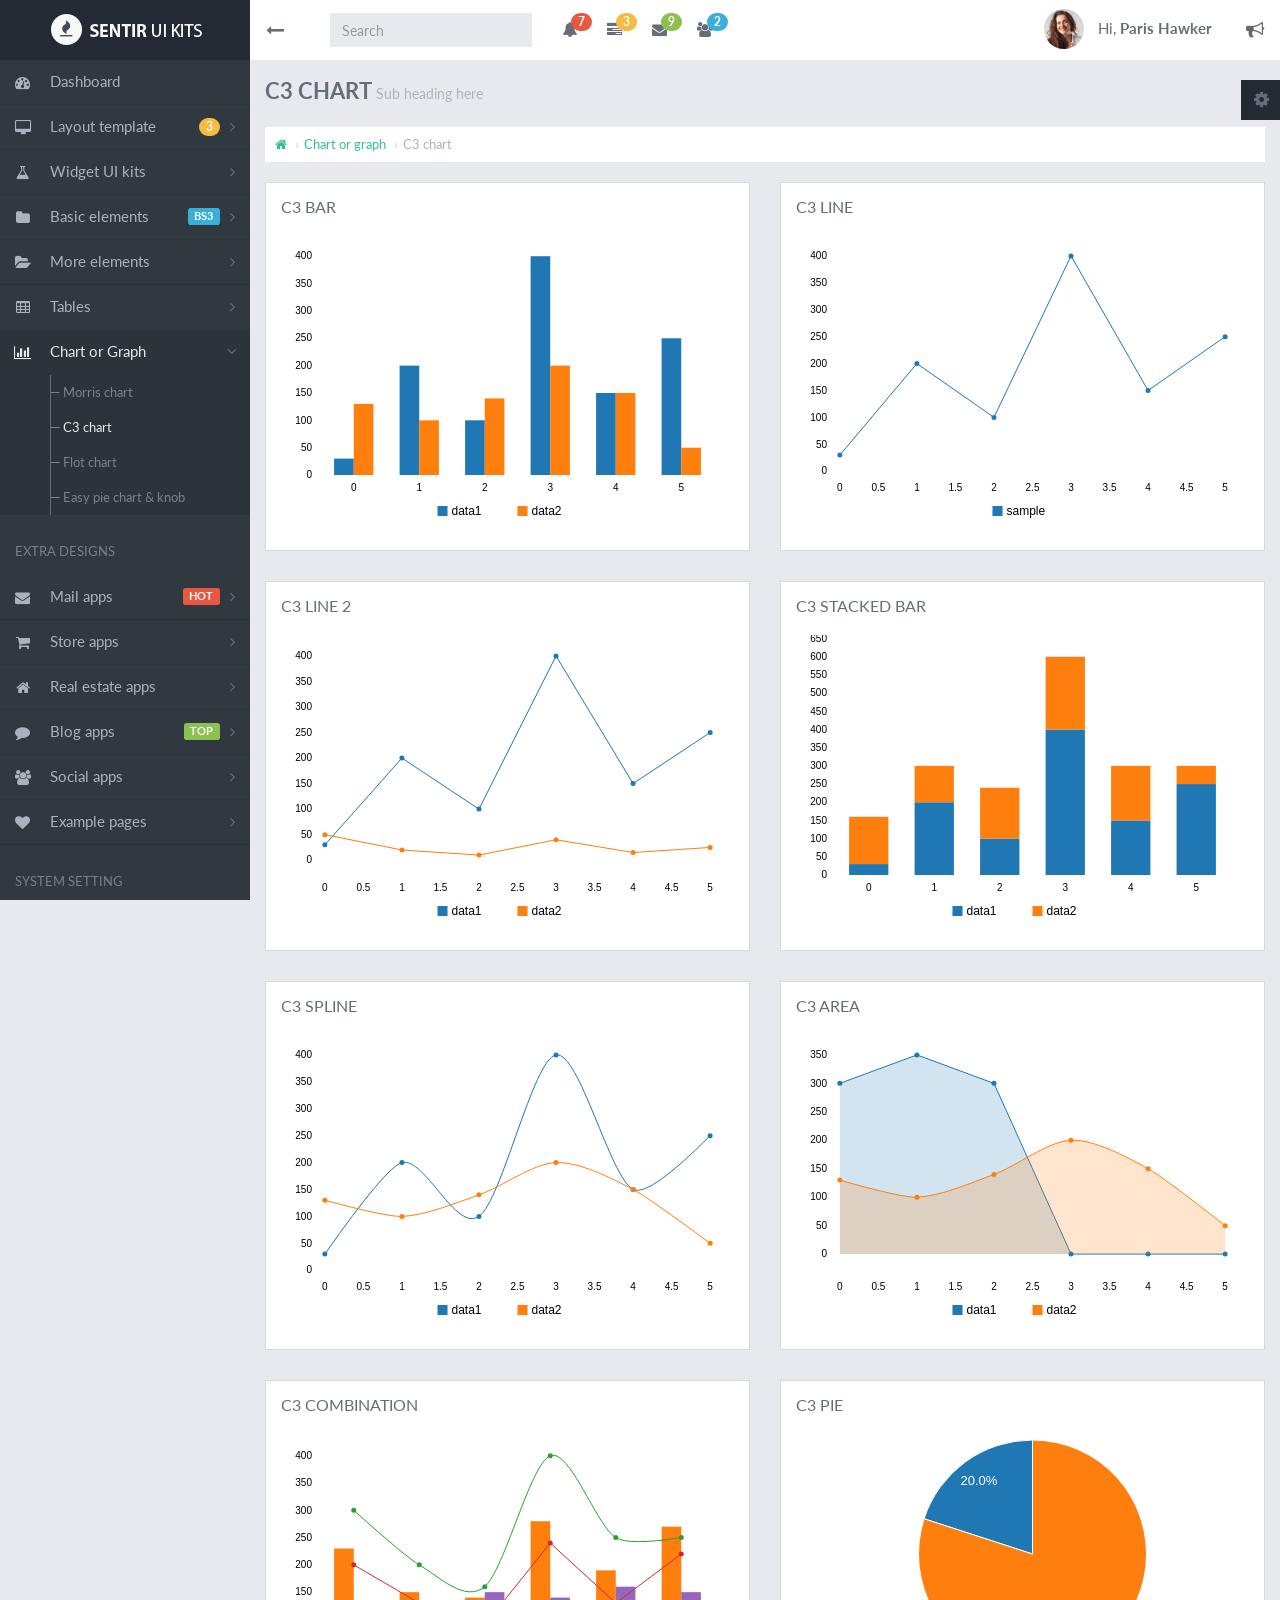
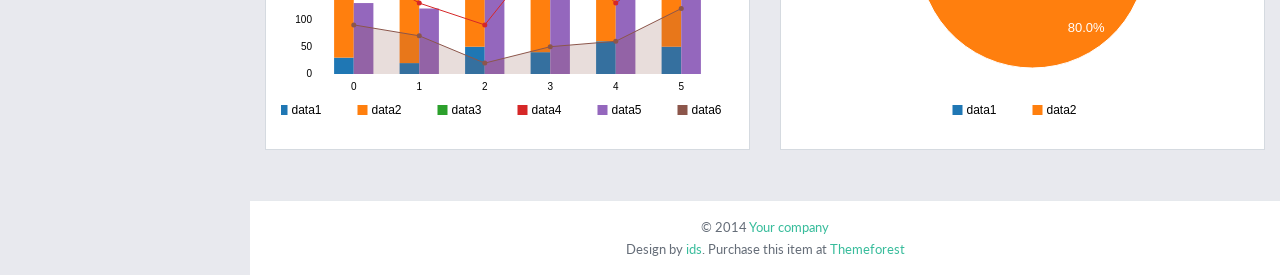
<file: public/template/chart-c3.html>
<!DOCTYPE html>
<html lang="en">
	<head>
		<meta charset="utf-8">
		<meta name="viewport" content="width=device-width, initial-scale=1, maximum-scale=1">
		<meta name="description" content="Sentir, Responsive admin and dashboard UI kits template">
		<meta name="keywords" content="admin,bootstrap,template,responsive admin,dashboard template,web apps template">
		<meta name="author" content="Ari Rusmanto, Isoh Design Studio, Warung Themes">
		<title>C3 chart | SENTIR - Responsive admin and dashboard UI kits template</title>
 
		<!-- BOOTSTRAP CSS (REQUIRED ALL PAGE)-->
		<link href="assets/css/bootstrap.min.css" rel="stylesheet">
		
		<!-- PLUGINS CSS -->
		<link href="assets/plugins/weather-icon/css/weather-icons.min.css" rel="stylesheet">
		<link href="assets/plugins/prettify/prettify.min.css" rel="stylesheet">
		<link href="assets/plugins/magnific-popup/magnific-popup.min.css" rel="stylesheet">
		<link href="assets/plugins/owl-carousel/owl.carousel.min.css" rel="stylesheet">
		<link href="assets/plugins/owl-carousel/owl.theme.min.css" rel="stylesheet">
		<link href="assets/plugins/owl-carousel/owl.transitions.min.css" rel="stylesheet">
		<link href="assets/plugins/chosen/chosen.min.css" rel="stylesheet">
		<link href="assets/plugins/icheck/skins/all.css" rel="stylesheet">
		<link href="assets/plugins/datepicker/datepicker.min.css" rel="stylesheet">
		<link href="assets/plugins/timepicker/bootstrap-timepicker.min.css" rel="stylesheet">
		<link href="assets/plugins/validator/bootstrapValidator.min.css" rel="stylesheet">
		<link href="assets/plugins/summernote/summernote.min.css" rel="stylesheet">
		<link href="assets/plugins/markdown/bootstrap-markdown.min.css" rel="stylesheet">
		<link href="assets/plugins/datatable/css/bootstrap.datatable.min.css" rel="stylesheet">
		<link href="assets/plugins/morris-chart/morris.min.css" rel="stylesheet">
		<link href="assets/plugins/c3-chart/c3.min.css" rel="stylesheet">
		<link href="assets/plugins/slider/slider.min.css" rel="stylesheet">
		
		<!-- MAIN CSS (REQUIRED ALL PAGE)-->
		<link href="assets/plugins/font-awesome/css/font-awesome.min.css" rel="stylesheet">
		<link href="assets/css/style.css" rel="stylesheet">
		<link href="assets/css/style-responsive.css" rel="stylesheet">
 
		<!-- HTML5 shim and Respond.js IE8 support of HTML5 elements and media queries -->
		<!--[if lt IE 9]>
		<script src="https://oss.maxcdn.com/libs/html5shiv/3.7.0/html5shiv.js"></script>
		<script src="https://oss.maxcdn.com/libs/respond.js/1.4.2/respond.min.js"></script>
		<![endif]-->
	</head>
 
	<body class="tooltips">
		
		<!-- BEGIN PANEL DEMO -->
		<div class="box-demo">
			<div class="inner-panel">
				<div class="cog-panel" id="demo-panel"><i class="fa fa-cog fa-spin"></i></div>
				<p class="text-muted small text-center">COLOR SCHEMES</p>
				<div class="row text-center">
					<div class="col-xs-3">
						<div class="xs-tiles" data-toggle="tooltip" title="Default" id="color-reset">
							<div class="half-tiles bg-dark"></div>
							<div class="half-tiles bg-dark"></div>
						</div>
					</div>
					<div class="col-xs-3">
						<div class="xs-tiles" data-toggle="tooltip" title="Light" id="change-color-light">
							<div class="half-tiles bg-white"></div>
							<div class="half-tiles bg-white"></div>
						</div>
					</div>
					<div class="col-xs-3">
						<div class="xs-tiles" data-toggle="tooltip" title="Primary dark" id="change-primary-dark">
							<div class="half-tiles bg-primary"></div>
							<div class="half-tiles bg-dark"></div>
						</div>
					</div>
					<div class="col-xs-3">
						<div class="xs-tiles" data-toggle="tooltip" title="Info dark" id="change-info-dark">
							<div class="half-tiles bg-info"></div>
							<div class="half-tiles bg-dark"></div>
						</div>
					</div>
					<div class="col-xs-3">
						<div class="xs-tiles" data-toggle="tooltip" title="Success dark" id="change-success-dark">
							<div class="half-tiles bg-success"></div>
							<div class="half-tiles bg-dark"></div>
						</div>
					</div>
					<div class="col-xs-3">
						<div class="xs-tiles" data-toggle="tooltip" title="Danger dark" id="change-danger-dark">
							<div class="half-tiles bg-danger"></div>
							<div class="half-tiles bg-dark"></div>
						</div>
					</div>
					<div class="col-xs-3">
						<div class="xs-tiles" data-toggle="tooltip" title="Warning dark" id="change-warning-dark">
							<div class="half-tiles bg-warning"></div>
							<div class="half-tiles bg-dark"></div>
						</div>
					</div>
					<div class="col-xs-3">
						<div class="xs-tiles" data-toggle="tooltip" title="Primary light" id="change-primary-light">
							<div class="half-tiles bg-primary"></div>
							<div class="half-tiles bg-white"></div>
						</div>
					</div>
					<div class="col-xs-3">
						<div class="xs-tiles" data-toggle="tooltip" title="Info light" id="change-info-light">
							<div class="half-tiles bg-info"></div>
							<div class="half-tiles bg-white"></div>
						</div>
					</div>
					<div class="col-xs-3">
						<div class="xs-tiles" data-toggle="tooltip" title="Success light" id="change-success-light">
							<div class="half-tiles bg-success"></div>
							<div class="half-tiles bg-white"></div>
						</div>
					</div>
					<div class="col-xs-3">
						<div class="xs-tiles" data-toggle="tooltip" title="Danger light" id="change-danger-light">
							<div class="half-tiles bg-danger"></div>
							<div class="half-tiles bg-white"></div>
						</div>
					</div>
					<div class="col-xs-3">
						<div class="xs-tiles" data-toggle="tooltip" title="Warning light" id="change-warning-light">
							<div class="half-tiles bg-warning"></div>
							<div class="half-tiles bg-white"></div>
						</div>
					</div>
				</div>
				<button class="btn btn-block btn-primary btn-sm" id="btn-reset">Reset to default</button>
			</div>
		</div>
		<!-- END PANEL DEMO -->
	
		
		
		
		<!--
		===========================================================
		BEGIN PAGE
		===========================================================
		-->
		<div class="wrapper">
			<!-- BEGIN TOP NAV -->
			<div class="top-navbar">
				<div class="top-navbar-inner">
					
					<!-- Begin Logo brand -->
					<div class="logo-brand">
						<a href="index.html"><img src="assets/img/sentir-logo-primary.png" alt="Sentir logo"></a>
					</div><!-- /.logo-brand -->
					<!-- End Logo brand -->
					
					<div class="top-nav-content">
						
						<!-- Begin button sidebar left toggle -->
						<div class="btn-collapse-sidebar-left">
							<i class="fa fa-long-arrow-right icon-dinamic"></i>
						</div><!-- /.btn-collapse-sidebar-left -->
						<!-- End button sidebar left toggle -->
						
						<!-- Begin button sidebar right toggle -->
						<div class="btn-collapse-sidebar-right">
							<i class="fa fa-bullhorn"></i>
						</div><!-- /.btn-collapse-sidebar-right -->
						<!-- End button sidebar right toggle -->
						
						<!-- Begin button nav toggle -->
						<div class="btn-collapse-nav" data-toggle="collapse" data-target="#main-fixed-nav">
							<i class="fa fa-plus icon-plus"></i>
						</div><!-- /.btn-collapse-sidebar-right -->
						<!-- End button nav toggle -->
						
						
						<!-- Begin user session nav -->
						<ul class="nav-user navbar-right">
							<li class="dropdown">
							  <a href="#fakelink" class="dropdown-toggle" data-toggle="dropdown">
								<img src="assets/img/avatar/avatar-1.jpg" class="avatar img-circle" alt="Avatar">
								Hi, <strong>Paris Hawker</strong>
							  </a>
							  <ul class="dropdown-menu square primary margin-list-rounded with-triangle">
								<li><a href="#fakelink">Account setting</a></li>
								<li><a href="#fakelink">Payment setting</a></li>
								<li><a href="#fakelink">Change password</a></li>
								<li><a href="#fakelink">My public profile</a></li>
								<li class="divider"></li>
								<li><a href="lock-screen.html">Lock screen</a></li>
								<li><a href="login.html">Log out</a></li>
							  </ul>
							</li>
						</ul>
						<!-- End user session nav -->
						
						<!-- Begin Collapse menu nav -->
						<div class="collapse navbar-collapse" id="main-fixed-nav">
							<!-- Begin nav search form -->
							<form class="navbar-form navbar-left" role="search">
								<div class="form-group">
									<input type="text" class="form-control" placeholder="Search">
								</div>
							</form>
							<!-- End nav search form -->
							<ul class="nav navbar-nav navbar-left">
								<!-- Begin nav notification -->
								<li class="dropdown">
									<a href="#fakelink" class="dropdown-toggle" data-toggle="dropdown">
										<span class="badge badge-danger icon-count">7</span>
										<i class="fa fa-bell"></i>
									</a>
									<ul class="dropdown-menu square with-triangle">
										<li>
											<div class="nav-dropdown-heading">
											Notifications
											</div><!-- /.nav-dropdown-heading -->
											<div class="nav-dropdown-content scroll-nav-dropdown">
												<ul>
													<li class="unread"><a href="#fakelink">
														<img src="assets/img/avatar/avatar-2.jpg" class="absolute-left-content img-circle" alt="Avatar">
														<strong>Thomas White</strong> posted on your profile page
														<span class="small-caps">17 seconds ago</span>
													</a></li>
													<li class="unread"><a href="#fakelink">
														<img src="assets/img/avatar/avatar-3.jpg" class="absolute-left-content img-circle" alt="Avatar">
														<strong>Doina Slaivici</strong> uploaded photo
														<span class="small-caps">10 minutes ago</span>
													</a></li>
													<li><a href="#fakelink">
														<img src="assets/img/avatar/avatar-4.jpg" class="absolute-left-content img-circle" alt="Avatar">
														<strong>Harry Nichols</strong> commented on your post
														<span class="small-caps">40 minutes ago</span>
													</a></li>
													<li class="unread"><a href="#fakelink">
														<img src="assets/img/avatar/avatar-5.jpg" class="absolute-left-content img-circle" alt="Avatar">
														<strong>Mihaela Cihac</strong> send you a message
														<span class="small-caps">2 hours ago</span>
													</a></li>
													<li class="unread"><a href="#fakelink">
														<img src="assets/img/avatar/avatar-6.jpg" class="absolute-left-content img-circle" alt="Avatar">
														<strong>Harold Chavez</strong> change his avatar
														<span class="small-caps">Yesterday</span>
													</a></li>
													<li class="unread"><a href="#fakelink">
														<img src="assets/img/avatar/avatar-7.jpg" class="absolute-left-content img-circle" alt="Avatar">
														<strong>Elizabeth Owens</strong> posted on your profile page
														<span class="small-caps">Yesterday</span>
													</a></li>
													<li class="unread"><a href="#fakelink">
														<img src="assets/img/avatar/avatar-8.jpg" class="absolute-left-content img-circle" alt="Avatar">
														<strong>Frank Oliver</strong> commented on your post
														<span class="small-caps">A week ago</span>
													</a></li>
													<li><a href="#fakelink">
														<img src="assets/img/avatar/avatar-9.jpg" class="absolute-left-content img-circle" alt="Avatar">
														<strong>Mya Weastell</strong> send you a message
														<span class="small-caps">April 15, 2014</span>
													</a></li>
													<li><a href="#fakelink">
														<img src="assets/img/avatar/avatar-10.jpg" class="absolute-left-content img-circle" alt="Avatar">
														<strong>Carl Rodriguez</strong> joined your weekend party
														<span class="small-caps">April 01, 2014</span>
													</a></li>
												</ul>
											</div><!-- /.nav-dropdown-content scroll-nav-dropdown -->
											<button class="btn btn-primary btn-square btn-block">See all notifications</button>
										</li>
									</ul>
								</li>
								<!-- End nav notification -->
								<!-- Begin nav task -->
								<li class="dropdown">
									<a href="#fakelink" class="dropdown-toggle" data-toggle="dropdown">
										<span class="badge badge-warning icon-count">3</span>
										<i class="fa fa-tasks"></i>
									</a>
									<ul class="dropdown-menu square margin-list-rounded with-triangle">
										<li>
											<div class="nav-dropdown-heading">
											Tasks
											</div><!-- /.nav-dropdown-heading -->
											<div class="nav-dropdown-content scroll-nav-dropdown">
												<ul>
													<li class="unread"><a href="#fakelink">
														<i class="fa fa-check-circle-o absolute-left-content icon-task completed"></i>
														Creating documentation
														<span class="small-caps">Completed : Yesterday</span>
													</a></li>
													<li><a href="#fakelink">
														<i class="fa fa-clock-o absolute-left-content icon-task progress"></i>
														Eating sands
														<span class="small-caps">Deadline : Tomorrow</span>
													</a></li>
													<li><a href="#fakelink">
														<i class="fa fa-clock-o absolute-left-content icon-task progress"></i>
														Sending payment
														<span class="small-caps">Deadline : Next week</span>
													</a></li>
													<li><a href="#fakelink">
														<i class="fa fa-exclamation-circle absolute-left-content icon-task uncompleted"></i>
														Uploading new version
														<span class="small-caps">Deadline: 2 seconds ago</span>
													</a></li>
													<li><a href="#fakelink">
														<i class="fa fa-exclamation-circle absolute-left-content icon-task uncompleted"></i>
														Drinking coffee
														<span class="small-caps">Deadline : 2 hours ago</span>
													</a></li>
													<li class="unread"><a href="#fakelink">
														<i class="fa fa-check-circle-o absolute-left-content icon-task completed"></i>
														Walking to nowhere
														<span class="small-caps">Completed : over a year ago</span>
													</a></li>
													<li class="unread"><a href="#fakelink">
														<i class="fa fa-check-circle-o absolute-left-content icon-task completed"></i>
														Sleeping under bridge
														<span class="small-caps">Completed : Dec 31, 2013</span>
													</a></li>
													<li class="unread"><a href="#fakelink">
														<i class="fa fa-check-circle-o absolute-left-content icon-task completed"></i>
														Buying some cigarettes
														<span class="small-caps">Completed : 2 days ago</span>
													</a></li>
												</ul>
											</div><!-- /.nav-dropdown-content scroll-nav-dropdown -->
											<button class="btn btn-primary btn-square btn-block">See all notifications</button>
										</li>
									</ul>
								</li>
								<!-- End nav task -->
								<!-- Begin nav message -->
								<li class="dropdown">
									<a href="#fakelink" class="dropdown-toggle" data-toggle="dropdown">
										<span class="badge badge-success icon-count">9</span>
										<i class="fa fa-envelope"></i>
									</a>
									<ul class="dropdown-menu square margin-list-rounded with-triangle">
										<li>
											<div class="nav-dropdown-heading">
											Messages
											</div><!-- /.nav-dropdown-heading -->
											<div class="nav-dropdown-content scroll-nav-dropdown">
												<ul>
													<li class="unread"><a href="#fakelink">
														<img src="assets/img/avatar/avatar-25.jpg" class="absolute-left-content img-circle" alt="Avatar">
														Lorem ipsum dolor sit amet, consectetuer adipiscing elit
														<span class="small-caps">17 seconds ago</span>
													</a></li>
													<li class="unread"><a href="#fakelink">
														<img src="assets/img/avatar/avatar-24.jpg" class="absolute-left-content img-circle" alt="Avatar">
														Duis autem vel eum iriure dolor in hendrerit in vulputate velit esse molestie consequat
														<span class="small-caps">10 minutes ago</span>
													</a></li>
													<li><a href="#fakelink">
														<img src="assets/img/avatar/avatar-23.jpg" class="absolute-left-content img-circle" alt="Avatar">
														I think so
														<span class="small-caps">40 minutes ago</span>
													</a></li>
													<li class="unread"><a href="#fakelink">
														<img src="assets/img/avatar/avatar-22.jpg" class="absolute-left-content img-circle" alt="Avatar">
														Yes, I'll be waiting
														<span class="small-caps">2 hours ago</span>
													</a></li>
													<li class="unread"><a href="#fakelink">
														<img src="assets/img/avatar/avatar-21.jpg" class="absolute-left-content img-circle" alt="Avatar">
														Thank you!
														<span class="small-caps">Yesterday</span>
													</a></li>
													<li class="unread"><a href="#fakelink">
														<img src="assets/img/avatar/avatar-20.jpg" class="absolute-left-content img-circle" alt="Avatar">
														No problem! I will never remember that
														<span class="small-caps">Yesterday</span>
													</a></li>
													<li class="unread"><a href="#fakelink">
														<img src="assets/img/avatar/avatar-19.jpg" class="absolute-left-content img-circle" alt="Avatar">
														Tak gepuk ndasmu sisan lho dab!
														<span class="small-caps">A week ago</span>
													</a></li>
													<li><a href="#fakelink">
														<img src="assets/img/avatar/avatar-18.jpg" class="absolute-left-content img-circle" alt="Avatar">
														Sorry bro, aku or atau sing jenenge ngono kui
														<span class="small-caps">April 15, 2014</span>
													</a></li>
													<li><a href="#fakelink">
														<img src="assets/img/avatar/avatar-17.jpg" class="absolute-left-content img-circle" alt="Avatar">
														Will you send me an invitation for your weeding party?
														<span class="small-caps">April 01, 2014</span>
													</a></li>
												</ul>
											</div><!-- /.nav-dropdown-content scroll-nav-dropdown -->
											<button class="btn btn-primary btn-square btn-block">See all message</button>
										</li>
									</ul>
								</li>
								<!-- End nav message -->
								<!-- Begin nav friend requuest -->
								<li class="dropdown">
									<a href="#fakelink" class="dropdown-toggle" data-toggle="dropdown">
										<span class="badge badge-info icon-count">2</span>
										<i class="fa fa-users"></i>
									</a>
									<ul class="dropdown-menu square margin-list-rounded with-triangle">
										<li>
											<div class="nav-dropdown-heading">
											Friend requests
											</div><!-- /.nav-dropdown-heading -->
											<div class="nav-dropdown-content static-list scroll-nav-dropdown">
												<ul>
													<li>
														<img src="assets/img/avatar/avatar-12.jpg" class="absolute-left-content img-circle" alt="Avatar">
														<div class="row">
															<div class="col-xs-6">
																<strong>Craig Dixon</strong>
																<span class="small-caps">2 murtual friends</span>
															</div>
															<div class="col-xs-6 text-right btn-action">
																<button class="btn btn-success btn-xs">Accept</button><button class="btn btn-danger btn-xs">Ignore</button>
															</div><!-- /.col-xs-5 text-right btn-cation -->
														</div><!-- /.row -->
													</li>
													<li>
														<img src="assets/img/avatar/avatar-13.jpg" class="absolute-left-content img-circle" alt="Avatar">
														<div class="row">
															<div class="col-xs-6">
																<strong>Mikayla King</strong>
																<span class="small-caps">20 murtual friends</span>
															</div>
															<div class="col-xs-6 text-right btn-action">
																<button class="btn btn-success btn-xs">Accept</button><button class="btn btn-danger btn-xs">Ignore</button>
															</div><!-- /.col-xs-5 text-right btn-cation -->
														</div><!-- /.row -->
													</li>
													<li>
														<img src="assets/img/avatar/avatar-14.jpg" class="absolute-left-content img-circle" alt="Avatar">
														<div class="row">
															<div class="col-xs-6">
																<strong>Richard Dixon</strong>
																<span class="small-caps">1 murtual friend</span>
															</div>
															<div class="col-xs-6 text-right btn-action">
																<button class="btn btn-success btn-xs">Accept</button><button class="btn btn-danger btn-xs">Ignore</button>
															</div><!-- /.col-xs-5 text-right btn-cation -->
														</div><!-- /.row -->
													</li>
													<li>
														<img src="assets/img/avatar/avatar-15.jpg" class="absolute-left-content img-circle" alt="Avatar">
														<div class="row">
															<div class="col-xs-6">
																<strong>Brenda Fuller</strong>
																<span class="small-caps">8 murtual friends</span>
															</div>
															<div class="col-xs-6 text-right btn-action">
																<button class="btn btn-success btn-xs">Accept</button><button class="btn btn-danger btn-xs">Ignore</button>
															</div><!-- /.col-xs-5 text-right btn-cation -->
														</div><!-- /.row -->
													</li>
													<li>
														<img src="assets/img/avatar/avatar-16.jpg" class="absolute-left-content img-circle" alt="Avatar">
														<div class="row">
															<div class="col-xs-6">
																<strong>Ryan Ortega</strong>
																<span class="small-caps">122 murtual friends</span>
															</div>
															<div class="col-xs-6 text-right btn-action">
																<button class="btn btn-success btn-xs">Accept</button><button class="btn btn-danger btn-xs">Ignore</button>
															</div><!-- /.col-xs-5 text-right btn-cation -->
														</div><!-- /.row -->
													</li>
													<li>
														<img src="assets/img/avatar/avatar-17.jpg" class="absolute-left-content img-circle" alt="Avatar">
														<div class="row">
															<div class="col-xs-6">
																<strong>Jessica Gutierrez</strong>
																<span class="small-caps">45 murtual friends</span>
															</div>
															<div class="col-xs-6 text-right btn-action">
																<button class="btn btn-success btn-xs">Accept</button><button class="btn btn-danger btn-xs">Ignore</button>
															</div><!-- /.col-xs-5 text-right btn-cation -->
														</div><!-- /.row -->
													</li>
												</ul>
											</div><!-- /.nav-dropdown-content scroll-nav-dropdown -->
											<button class="btn btn-primary btn-square btn-block">See all request</button>
										</li>
									</ul>
								</li>
								<!-- End nav friend requuest -->
							</ul>
						</div><!-- /.navbar-collapse -->
						<!-- End Collapse menu nav -->
					</div><!-- /.top-nav-content -->
				</div><!-- /.top-navbar-inner -->
			</div><!-- /.top-navbar -->
			<!-- END TOP NAV -->
			
			
			
			<!-- BEGIN SIDEBAR LEFT -->
			<div class="sidebar-left sidebar-nicescroller">
				<ul class="sidebar-menu">
					<li><a href="index.html"><i class="fa fa-dashboard icon-sidebar"></i>Dashboard</a></li>
					<li>
						<a href="#fakelink">
							<i class="fa fa-desktop icon-sidebar"></i>
							<i class="fa fa-angle-right chevron-icon-sidebar"></i>
							Layout template
							<span class="badge badge-warning span-sidebar">3</span>
							</a>
						<ul class="submenu">
							<li><a href="#fakelink">Default layout<span class="label label-success span-sidebar">CURRENT</span></a></li>
							<li><a href="layout-no-sidebar-right.html">No sidebar right</a></li>
							<li><a href="layout-profile-left.html">Profile summary left</a></li>
						</ul>
					</li>
					<li>
						<a href="#fakelink">
							<i class="fa fa-flask icon-sidebar"></i>
							<i class="fa fa-angle-right chevron-icon-sidebar"></i>
							Widget UI kits
						</a>
						<ul class="submenu">
							<li><a href="widget-default.html">Default</a></li>
							<li><a href="widget-store.html">Store</a></li>
							<li><a href="widget-real-estate.html">Real estate <span class="label label-danger span-sidebar">HOT</span></a></li>
							<li><a href="widget-blog.html">Blog</a></li>
							<li><a href="widget-social.html">Social <span class="label label-danger span-sidebar">HOT</span></a></li>
						</ul>
					</li>
					<li>
						<a href="#fakelink">
							<i class="fa fa-folder icon-sidebar"></i>
							<i class="fa fa-angle-right chevron-icon-sidebar"></i>
							Basic elements
							<span class="label label-info span-sidebar">BS3</span>
							</a>
						<ul class="submenu">
							<li><a href="element-typography.html">Typography</a></li>
							<li><a href="element-form.html">Form element</a></li>
							<li><a href="element-form-example.html">Form example</a></li>
							<li><a href="element-wyswyg.html">Form WYSWYG</a></li>
							<li><a href="element-validation.html">Form validation</a></li>
							<li><a href="element-button.html">Button</a></li>
						</ul>
					</li>
					<li>
						<a href="#fakelink">
							<i class="fa fa-folder-open icon-sidebar"></i>
							<i class="fa fa-angle-right chevron-icon-sidebar"></i>
							More elements
						</a>
						<ul class="submenu">
							<li><a href="element-icon.html">Icons <span class="badge badge-warning span-sidebar">3</span></a></li>
							<li><a href="element-box-panel.html">Box &amp; panel</a></li>
							<li><a href="element-nav-dropdown.html">Nav &amp; dropdown</a></li>
							<li><a href="element-breadcrumb-pagination.html">Breadcrumb &amp; pagination</a></li>
							<li><a href="element-thumbnail-jumbotron.html">Jumbotron &amp; thumbnail</a></li>
							<li><a href="element-alert-progress-bar.html">Alert &amp; progress bar</a></li>
							<li><a href="element-list-media.html">List group &amp; media object</a></li>
							<li><a href="element-collapse.html">Collapse</a></li>
							<li><a href="element-grid-masonry.html">Grid &amp; masonry</a></li>
							<li><a href="element-extra.html">Extra custom elements</a></li>
						</ul>
					</li>
					<li>
						<a href="#fakelink">
							<i class="fa fa-table icon-sidebar"></i>
							<i class="fa fa-angle-right chevron-icon-sidebar"></i>
							Tables
						</a>
						<ul class="submenu">
							<li><a href="table-static.html">Static table</a></li>
							<li><a href="table-color.html">Table color</a></li>
							<li><a href="table-datatable.html">Jquery datatable</a></li>
						</ul>
					</li>
					<li class="active selected">
						<a href="#fakelink">
							<i class="fa fa-bar-chart-o icon-sidebar"></i>
							<i class="fa fa-angle-right chevron-icon-sidebar"></i>
							Chart or Graph
						</a>
						<ul class="submenu visible">
							<li><a href="chart-morris.html">Morris chart</a></li>
							<li class="active selected"><a href="chart-c3.html">C3 chart</a></li>
							<li><a href="chart-flot.html">Flot chart</a></li>
							<li><a href="chart-easy-knob.html">Easy pie chart &amp; knob</a></li>
						</ul>
					</li>
					<li class="static">EXTRA DESIGNS</li>
					<li>
						<a href="#fakelink">
							<i class="fa fa-envelope icon-sidebar"></i>
							<i class="fa fa-angle-right chevron-icon-sidebar"></i>
							Mail apps
							<span class="label label-danger span-sidebar">HOT</span>
						</a>
						<ul class="submenu">
							<li><a href="mail-inbox.html">Inbox <span class="badge badge-success span-sidebar">5</span></a></li>
							<li><a href="mail-send.html">Sent mail</a></li>
							<li><a href="mail-new.html">New mail</a></li>
							<li><a href="mail-contact.html">Mail contact</a></li>
							<li><a href="mail-read.html">Read mail</a></li>
							<li><a href="mail-reply.html">Reply mail</a></li>
						</ul>
					</li>
					<li>
						<a href="#fakelink">
							<i class="fa fa-shopping-cart icon-sidebar"></i>
							<i class="fa fa-angle-right chevron-icon-sidebar"></i>
							Store apps
						</a>
						<ul class="submenu">
							<li><a href="store-product-list.html">Product list</a></li>
							<li><a href="store-product-column.html">Product column</a></li>
							<li><a href="store-product-masonry.html">Product masonry</a></li>
							<li><a href="store-product-detail.html">Product detail</a></li>
							<li><a href="store-shopping-cart.html">Shopping cart</a></li>
							<li><a href="store-checkout.html">Checkout</a></li>
							
							<li><a href="store-orderlist.html">Order list</a></li>
							
						</ul>
					</li>
					<li>
						<a href="#fakelink">
							<i class="fa fa-home icon-sidebar"></i>
							<i class="fa fa-angle-right chevron-icon-sidebar"></i>
							Real estate apps
							</a>
						<ul class="submenu">
							<li><a href="real-estate-property-list.html">Property list</a></li>
							<li><a href="real-estate-property-column.html">Property column</a></li>
							<li><a href="real-estate-property-masonry.html">Property masonry</a></li>
							<li><a href="real-estate-property-detail.html">Property detail</a></li>
							<li><a href="real-estate-property-search.html">Search property</a></li>
						</ul>
					</li>
					<li>
						<a href="#fakelink">
							<i class="fa fa-comment icon-sidebar"></i>
							<i class="fa fa-angle-right chevron-icon-sidebar"></i>
							<span class="label label-success span-sidebar">TOP</span>
							Blog apps
						</a>
						<ul class="submenu">
							<li><a href="blog-list.html">Blog list</a></li>
							<li><a href="blog-column.html">Blog column</a></li>
							<li><a href="blog-masonry.html">Blog masonry</a></li>
							<li><a href="blog-detail.html">Blog detail</a></li>
							<li><a href="blog-home.html">Featured home</a></li>
							<li><a href="blog-new.html">Add new blog</a></li>
							<li><a href="blog-comments.html">Comments</a></li>
						</ul>
					</li>
					<li>
						<a href="#fakelink">
							<i class="fa fa-users icon-sidebar"></i>
							<i class="fa fa-angle-right chevron-icon-sidebar"></i>
							Social apps
						</a>
						<ul class="submenu">
							<li><a href="social-home.html">Home activity</a></li>
							<li><a href="social-my-profile.html">My profile</a></li>
							<li><a href="social-friendlist.html">Friend list <span class="badge badge-info span-sidebar">5</span></a></li>
							<li><a href="social-timeline.html">Timeline</a></li>
							<li><a href="social-photos.html">Photos</a></li>
						</ul>
					</li>
					<li>
						<a href="#fakelink">
							<i class="fa fa-heart icon-sidebar"></i>
							<i class="fa fa-angle-right chevron-icon-sidebar"></i>
							Example pages
						</a>
						<ul class="submenu">
							<li><a href="login.html">Login</a></li>
							<li><a href="lock-screen.html">Lock screen</a></li>
							<li><a href="forgot-password.html">Forgot password</a></li>
							<li><a href="register.html">Register</a></li>
							<li><a href="example-pricing-table.html">Pricing table</a></li>
							<li><a href="example-invoice.html">Invoice</a></li>
							<li><a href="example-faq.html">FAQ</a></li>
							<li><a href="example-search.html">Search page</a></li>
							<li><a href="404.html">404</a></li>
							<li><a href="blank.html">Blank page</a></li>
						</ul>
					</li>
					
					<li class="static">SYSTEM SETTING</li>
					<li class="text-content">
						<div class="switch">
							<div class="onoffswitch blank">
								<input type="checkbox" name="onoffswitch" class="onoffswitch-checkbox" id="alertme" checked>
								<label class="onoffswitch-label" for="alertme">
									<span class="onoffswitch-inner"></span>
									<span class="onoffswitch-switch"></span>
								</label>
							</div>
						</div>
						Alert me when system down
					</li>
					<li class="text-content">
						<div class="switch">
							<div class="onoffswitch blank">
								<input type="checkbox" name="onoffswitch" class="onoffswitch-checkbox" id="autoupdate">
								<label class="onoffswitch-label" for="autoupdate">
									<span class="onoffswitch-inner"></span>
									<span class="onoffswitch-switch"></span>
								</label>
							</div>
						</div>
						Automatic update
					</li>
					<li class="text-content">
						<div class="switch">
							<div class="onoffswitch blank">
								<input type="checkbox" name="onoffswitch" class="onoffswitch-checkbox" id="dailyreport">
								<label class="onoffswitch-label" for="dailyreport">
									<span class="onoffswitch-inner"></span>
									<span class="onoffswitch-switch"></span>
								</label>
							</div>
						</div>
						Daily task report
					</li>
					<li class="text-content">
						<div class="switch">
							<div class="onoffswitch blank">
								<input type="checkbox" name="onoffswitch" class="onoffswitch-checkbox" id="remembercomputer" checked>
								<label class="onoffswitch-label" for="remembercomputer">
									<span class="onoffswitch-inner"></span>
									<span class="onoffswitch-switch"></span>
								</label>
							</div>
						</div>
						Remember this computer
					</li>
				</ul>
			</div><!-- /.sidebar-left -->
			<!-- END SIDEBAR LEFT -->
			
			
			
			<!-- BEGIN SIDEBAR RIGHT HEADING -->
			<div class="sidebar-right-heading">
				<ul class="nav nav-tabs square nav-justified">
				  <li class="active"><a href="#online-user-sidebar" data-toggle="tab"><i class="fa fa-comments"></i></a></li>
				  <li><a href="#notification-sidebar" data-toggle="tab"><i class="fa fa-bell"></i></a></li>
				  <li><a href="#task-sidebar" data-toggle="tab"><i class="fa fa-tasks"></i></a></li>
				  <li><a href="#setting-sidebar" data-toggle="tab"><i class="fa fa-cogs"></i></a></li>
				</ul>
			</div><!-- /.sidebar-right-heading -->
			<!-- END SIDEBAR RIGHT HEADING -->
			
			
			
			<!-- BEGIN SIDEBAR RIGHT -->
			<div class="sidebar-right sidebar-nicescroller">
				<div class="tab-content">
				  <div class="tab-pane fade in active" id="online-user-sidebar">
					<ul class="sidebar-menu online-user">
						<li class="static">ONLINE USERS</li>
						<li><a href="#fakelink">
							<span class="user-status success"></span>
							<img src="assets/img/avatar/avatar-2.jpg" class="ava-sidebar img-circle" alt="Avatar">
							<i class="fa fa-mobile-phone device-status"></i>
							Thomas White 
							<span class="small-caps">Lorem ipsum dolor sit amet, consectetuer adipiscing elit</span>
						</a></li>
						<li><a href="#fakelink">
							<span class="user-status success"></span>
							<img src="assets/img/avatar/avatar-3.jpg" class="ava-sidebar img-circle" alt="Avatar">
							Doina Slaivici
							<span class="small-caps">Duis autem vel eum iriure dolor in hendrerit in </span>
						</a></li>
						<li><a href="#fakelink">
							<span class="user-status success"></span>
							<img src="assets/img/avatar/avatar-4.jpg" class="ava-sidebar img-circle" alt="Avatar">
							<i class="fa fa-android device-status"></i>
							Harry Nichols
							<span class="small-caps">I think so</span>
						</a></li>
						<li><a href="#fakelink">
							<span class="user-status success"></span>
							<img src="assets/img/avatar/avatar-5.jpg" class="ava-sidebar img-circle" alt="Avatar">
							<i class="fa fa-mobile-phone device-status"></i>
							Mihaela Cihac
							<span class="small-caps">Yes, I'll be waiting</span>
						</a></li>
						<li><a href="#fakelink">
							<span class="user-status success"></span>
							<img src="assets/img/avatar/avatar-6.jpg" class="ava-sidebar img-circle" alt="Avatar">
							<i class="fa fa-apple device-status"></i>
							Harold Chavez
							<span class="small-caps">Thank you!</span>
						</a></li>
						
						<li class="static">IDLE USERS</li>
						<li><a href="#fakelink">
							<span class="user-status warning"></span>
							<img src="assets/img/avatar/avatar-7.jpg" class="ava-sidebar img-circle" alt="Avatar">
							<i class="fa fa-windows device-status"></i>
							Elizabeth Owens
							<span class="small-caps">2 hours</span>
						</a></li>
						<li><a href="#fakelink">
							<span class="user-status warning"></span>
							<img src="assets/img/avatar/avatar-8.jpg" class="ava-sidebar img-circle" alt="Avatar">
							<i class="fa fa-apple device-status"></i>
							Frank Oliver
							<span class="small-caps">4 hours</span>
						</a></li>
						<li><a href="#fakelink">
							<span class="user-status warning"></span>
							<img src="assets/img/avatar/avatar-9.jpg" class="ava-sidebar img-circle" alt="Avatar">
							Mya Weastell
							<span class="small-caps">15 minutes</span>
						</a></li>
						<li><a href="#fakelink">
							<span class="user-status warning"></span>
							<img src="assets/img/avatar/avatar-10.jpg" class="ava-sidebar img-circle" alt="Avatar">
							<i class="fa fa-mobile-phone device-status"></i>
							Carl Rodriguez
							<span class="small-caps">20 hours</span>
						</a></li>
						<li><a href="#fakelink">
							<span class="user-status warning"></span>
							<img src="assets/img/avatar/avatar-11.jpg" class="ava-sidebar img-circle" alt="Avatar">
							<i class="fa fa-mobile-phone device-status"></i>
							Nikita Carter
							<span class="small-caps">2 minutes</span>
						</a></li>
						
						<li class="static">OFFLINE USERS</li>
						<li><a href="#fakelink">
							<span class="user-status danger"></span>
							<img src="assets/img/avatar/avatar-12.jpg" class="ava-sidebar img-circle" alt="Avatar">
							Craig Dixon
							<span class="small-caps">Last seen 2 hours ago</span>
						</a></li>
						<li><a href="#fakelink">
							<span class="user-status danger"></span>
							<img src="assets/img/avatar/avatar-13.jpg" class="ava-sidebar img-circle" alt="Avatar">
							Mikayla King
							<span class="small-caps">Last seen yesterday</span>
						</a></li>
						<li><a href="#fakelink">
							<span class="user-status danger"></span>
							<img src="assets/img/avatar/avatar-14.jpg" class="ava-sidebar img-circle" alt="Avatar">
							Richard Dixon
							<span class="small-caps">Last seen Feb 20, 2014 05:45:50</span>
						</a></li>
						<li><a href="#fakelink">
							<span class="user-status danger"></span>
							<img src="assets/img/avatar/avatar-15.jpg" class="ava-sidebar img-circle" alt="Avatar">
							Brenda Fuller
							<span class="small-caps">Last seen Feb 15, 2014 11:35:50</span>
						</a></li>
						<li><a href="#fakelink">
							<span class="user-status danger"></span>
							<img src="assets/img/avatar/avatar-16.jpg" class="ava-sidebar img-circle" alt="Avatar">
							Ryan Ortega
							<span class="small-caps">Last seen Jan 20, 2014 03:45:50</span>
						</a></li>
					</ul>
				  </div>
				  <div class="tab-pane fade" id="notification-sidebar">
					<ul class="sidebar-menu sidebar-notification">
						<li class="static">TODAY</li>
						<li><a href="#fakelink" data-toggle="tooltip" title="Karen Wallace" data-placement="left">
							<img src="assets/img/avatar/avatar-25.jpg" class="ava-sidebar img-circle" alt="Avatar">
							<span class="activity">Posted something on your profile page</span>
							<span class="small-caps">17 seconds ago</span>
						</a></li>
						<li><a href="#fakelink" data-toggle="tooltip" title="Phillip Lucas" data-placement="left">
							<img src="assets/img/avatar/avatar-24.jpg" class="ava-sidebar img-circle" alt="Avatar">
							<span class="activity">Uploaded a photo</span>
							<span class="small-caps">2 hours ago</span>
						</a></li>
						<li><a href="#fakelink" data-toggle="tooltip" title="Sandra Myers" data-placement="left">
							<img src="assets/img/avatar/avatar-23.jpg" class="ava-sidebar img-circle" alt="Avatar">
							<span class="activity">Commented on your post</span>
							<span class="small-caps">5 hours ago</span>
						</a></li>
						<li><a href="#fakelink" data-toggle="tooltip" title="Charles Guerrero" data-placement="left">
							<img src="assets/img/avatar/avatar-22.jpg" class="ava-sidebar img-circle" alt="Avatar">
							<span class="activity">Send you a message</span>
							<span class="small-caps">17 hours ago</span>
						</a></li>
						<li><a href="#fakelink" data-toggle="tooltip" title="Maria Simpson" data-placement="left">
							<img src="assets/img/avatar/avatar-21.jpg" class="ava-sidebar img-circle" alt="Avatar">
							<span class="activity">Change her avatar</span>
							<span class="small-caps">20 hours ago</span>
						</a></li>
						
						<li class="static">YESTERDAY</li>
						<li><a href="#fakelink" data-toggle="tooltip" title="Jason Crawford" data-placement="left">
							<img src="assets/img/avatar/avatar-20.jpg" class="ava-sidebar img-circle" alt="Avatar">
							<span class="activity">Posted something on your profile page</span>
							<span class="small-caps">Yesterday 10:45:12</span>
						</a></li>
						<li><a href="#fakelink" data-toggle="tooltip" title="Cynthia Mendez" data-placement="left">
							<img src="assets/img/avatar/avatar-19.jpg" class="ava-sidebar img-circle" alt="Avatar">
							<span class="activity">Uploaded a photo</span>
							<span class="small-caps">Yesterday 08:00:05</span>
						</a></li>
						<li><a href="#fakelink" data-toggle="tooltip" title="Peter Ramirez" data-placement="left">
							<img src="assets/img/avatar/avatar-18.jpg" class="ava-sidebar img-circle" alt="Avatar">
							<span class="activity">Commented on your post</span>
							<span class="small-caps">Yesterday 07:49:08</span>
						</a></li>
						<li><a href="#fakelink" data-toggle="tooltip" title="Jessica Gutierrez" data-placement="left">
							<img src="assets/img/avatar/avatar-17.jpg" class="ava-sidebar img-circle" alt="Avatar">
							<span class="activity">Send you a message</span>
							<span class="small-caps">Yesterday 07:35:19</span>
						</a></li>
						<li><a href="#fakelink" data-toggle="tooltip" title="Ryan Ortega" data-placement="left">
							<img src="assets/img/avatar/avatar-16.jpg" class="ava-sidebar img-circle" alt="Avatar">
							<span class="activity">Change her avatar</span>
							<span class="small-caps">Yesterday 06:00:00</span>
						</a></li>
						
						<li class="static text-center"><button class="btn btn-primary btn-sm">See all notifications</button></li>
					</ul>
				  </div>
				  <div class="tab-pane fade" id="task-sidebar">
					<ul class="sidebar-menu sidebar-task">
						<li class="static">UNCOMPLETED</li>
						<li><a href="#fakelink" data-toggle="tooltip" title="in progress" data-placement="left">
							<i class="fa fa-clock-o icon-task-sidebar progress"></i>
							Creating documentation
							<span class="small-caps">Deadline : Next week</span>
						</a></li>
						<li><a href="#fakelink" data-toggle="tooltip" title="uncompleted" data-placement="left">
							<i class="fa fa-exclamation-circle icon-task-sidebar uncompleted"></i>
							Eating sand
							<span class="small-caps">Deadline : 2 hours ago</span>
						</a></li>
						<li><a href="#fakelink" data-toggle="tooltip" title="uncompleted" data-placement="left">
							<i class="fa fa-exclamation-circle icon-task-sidebar uncompleted"></i>
							Sending payment
							<span class="small-caps">Deadline : 2 seconds ago</span>
						</a></li>
						<li><a href="#fakelink" data-toggle="tooltip" title="in progress" data-placement="left">
							<i class="fa fa-clock-o icon-task-sidebar progress"></i>
							Uploading new version
							<span class="small-caps">Deadline : Tomorrow</span>
						</a></li>
						
						<li class="static">COMPLETED</li>
						<li><a href="#fakelink" data-toggle="tooltip" title="completed" data-placement="left">
							<i class="fa fa-check-circle-o icon-task-sidebar completed"></i>
							Drinking coffee
							<span class="small-caps">Completed : 10 hours ago</span>
						</a></li>
						<li><a href="#fakelink" data-toggle="tooltip" title="completed" data-placement="left">
							<i class="fa fa-check-circle-o icon-task-sidebar completed"></i>
							Walking to nowhere
							<span class="small-caps">Completed : Yesterday</span>
						</a></li>
						<li><a href="#fakelink" data-toggle="tooltip" title="completed" data-placement="left">
							<i class="fa fa-check-circle-o icon-task-sidebar completed"></i>
							Sleeping under bridge
							<span class="small-caps">Completed : Feb 10 2014</span>
						</a></li>
						<li><a href="#fakelink" data-toggle="tooltip" title="completed" data-placement="left">
							<i class="fa fa-check-circle-o icon-task-sidebar completed"></i>
							Buying some cigarettes
							<span class="small-caps">Completed : Jan 15 2014</span>
						</a></li>
						
						<li class="static text-center"><button class="btn btn-success btn-sm">See all tasks</button></li>
					</ul>
				  </div><!-- /#task-sidebar -->
				  <div class="tab-pane fade" id="setting-sidebar">
					<ul class="sidebar-menu">
						<li class="static">ACCOUNT SETTING</li>
						<li class="text-content">
							<div class="switch">
								<div class="onoffswitch blank">
									<input type="checkbox" name="onoffswitch" class="onoffswitch-checkbox" id="onlinestatus" checked>
									<label class="onoffswitch-label" for="onlinestatus">
										<span class="onoffswitch-inner"></span>
										<span class="onoffswitch-switch"></span>
									</label>
								</div>
							</div>
							Online status
						</li>
						<li class="text-content">
							<div class="switch">
								<div class="onoffswitch blank">
									<input type="checkbox" name="onoffswitch" class="onoffswitch-checkbox" id="offlinecontact" checked>
									<label class="onoffswitch-label" for="offlinecontact">
										<span class="onoffswitch-inner"></span>
										<span class="onoffswitch-switch"></span>
									</label>
								</div>
							</div>
							Show offline contact
						</li>
						<li class="text-content">
							<div class="switch">
								<div class="onoffswitch blank">
									<input type="checkbox" name="onoffswitch" class="onoffswitch-checkbox" id="invisiblemode">
									<label class="onoffswitch-label" for="invisiblemode">
										<span class="onoffswitch-inner"></span>
										<span class="onoffswitch-switch"></span>
									</label>
								</div>
							</div>
							Invisible mode
						</li>
						<li class="text-content">
							<div class="switch">
								<div class="onoffswitch blank">
									<input type="checkbox" name="onoffswitch" class="onoffswitch-checkbox" id="personalstatus" checked>
									<label class="onoffswitch-label" for="personalstatus">
										<span class="onoffswitch-inner"></span>
										<span class="onoffswitch-switch"></span>
									</label>
								</div>
							</div>
							Show my personal status
						</li>
						<li class="text-content">
							<div class="switch">
								<div class="onoffswitch blank">
									<input type="checkbox" name="onoffswitch" class="onoffswitch-checkbox" id="deviceicon">
									<label class="onoffswitch-label" for="deviceicon">
										<span class="onoffswitch-inner"></span>
										<span class="onoffswitch-switch"></span>
									</label>
								</div>
							</div>
							Show my device icon
						</li>
						<li class="text-content">
							<div class="switch">
								<div class="onoffswitch blank">
									<input type="checkbox" name="onoffswitch" class="onoffswitch-checkbox" id="logmessages">
									<label class="onoffswitch-label" for="logmessages">
										<span class="onoffswitch-inner"></span>
										<span class="onoffswitch-switch"></span>
									</label>
								</div>
							</div>
							Log all message
						</li>
					</ul>
				  </div><!-- /#setting-sidebar -->
				</div><!-- /.tab-content -->
			</div><!-- /.sidebar-right -->
			<!-- END SIDEBAR RIGHT -->
			
			
			
			<!-- BEGIN PAGE CONTENT -->
			<div class="page-content">
				
				
				<div class="container-fluid">
					<!-- Begin page heading -->
					<h1 class="page-heading">C3 chart <small>Sub heading here</small></h1>
					<!-- End page heading -->
				
					<!-- Begin breadcrumb -->
					<ol class="breadcrumb default square rsaquo sm">
						<li><a href="index.html"><i class="fa fa-home"></i></a></li>
						<li><a href="#fakelink">Chart or graph</a></li>
						<li class="active">C3 chart</li>
					</ol>
					<!-- End breadcrumb -->
					
					
					<!-- BEGIN C3 CHART -->
					<div class="row">
						<div class="col-sm-6">
							<div class="the-box">
								<h4 class="small-title">C3 BAR</h4>
								<div id="c3-bar" style="height: 300px;"></div>
							</div><!-- .the-box  -->
						</div><!-- /.col-sm-6 -->
						<div class="col-sm-6">
							<div class="the-box">
								<h4 class="small-title">C3 LINE</h4>
								<div id="c3-line" style="height: 300px;"></div>
							</div><!-- .the-box -->
						</div><!-- /.col-sm-6 -->
						<div class="col-sm-6">
							<div class="the-box">
								<h4 class="small-title">C3 LINE 2</h4>
								<div id="c3-line2" style="height: 300px;"></div>
							</div><!-- .the-box -->
						</div><!-- /.col-sm-6 -->
						<div class="col-sm-6">
							<div class="the-box">
								<h4 class="small-title">C3 STACKED BAR</h4>
								<div id="c3-bar-stacked" style="height: 300px;"></div>
							</div><!-- .the-box -->
						</div><!-- /.col-sm-6 -->
						<div class="col-sm-6">
							<div class="the-box">
								<h4 class="small-title">C3 SPLINE</h4>
								<div id="c3-spline" style="height: 300px;"></div>
							</div><!-- .the-box  -->
						</div><!-- /.col-sm-6 -->
						<div class="col-sm-6">
							<div class="the-box">
								<h4 class="small-title">C3 AREA</h4>
								<div id="c3-area" style="height: 300px;"></div>
							</div><!-- .the-box -->
						</div><!-- /.col-sm-6 -->
						<div class="col-sm-6">
							<div class="the-box">
								<h4 class="small-title">C3 COMBINATION</h4>
								<div id="c3-kombi" style="height: 300px;"></div>
							</div><!-- .the-box -->
						</div><!-- /.col-sm-6 -->
						<div class="col-sm-6">
							<div class="the-box">
								<h4 class="small-title">C3 PIE</h4>
								<div id="c3-pie" style="height: 300px;"></div>
							</div><!-- .the-box -->
						</div><!-- /.col-sm-6 -->
					</div>
					<!-- END C3 CHART -->
					
					
					
				
				</div><!-- /.container-fluid -->
				
				
				
				<!-- BEGIN FOOTER -->
				<footer>
					&copy; 2014 <a href="#fakelink">Your company</a><br />
					Design by <a href="http://isohdesign.com/" target="_blank">ids</a>. Purchase this item at <a href="http://goo.gl/wSCjxD" target="_blank">Themeforest</a>
				</footer>
				<!-- END FOOTER -->
				
				
			</div><!-- /.page-content -->
		</div><!-- /.wrapper -->
		<!-- END PAGE CONTENT -->
		
		
	
		
		
		
		<!--
		===========================================================
		END PAGE
		===========================================================
		-->
		
		<!--
		===========================================================
		Placed at the end of the document so the pages load faster
		===========================================================
		-->
		<!-- MAIN JAVASRCIPT (REQUIRED ALL PAGE)-->
		<!-- MAIN JAVASRCIPT (REQUIRED ALL PAGE)-->
		<script src="assets/js/jquery.min.js"></script>
		<script src="assets/js/bootstrap.min.js"></script>
		<script src="assets/plugins/retina/retina.min.js"></script>
		<script src="assets/plugins/nicescroll/jquery.nicescroll.js"></script>
		<script src="assets/plugins/slimscroll/jquery.slimscroll.min.js"></script>
		<script src="assets/plugins/backstretch/jquery.backstretch.min.js"></script>
 
		<!-- PLUGINS -->
		<script src="assets/plugins/skycons/skycons.js"></script>
		<script src="assets/plugins/prettify/prettify.js"></script>
		<script src="assets/plugins/magnific-popup/jquery.magnific-popup.min.js"></script>
		<script src="assets/plugins/owl-carousel/owl.carousel.min.js"></script>
		<script src="assets/plugins/chosen/chosen.jquery.min.js"></script>
		<script src="assets/plugins/icheck/icheck.min.js"></script>
		<script src="assets/plugins/datepicker/bootstrap-datepicker.js"></script>
		<script src="assets/plugins/timepicker/bootstrap-timepicker.js"></script>
		<script src="assets/plugins/mask/jquery.mask.min.js"></script>
		<script src="assets/plugins/validator/bootstrapValidator.min.js"></script>
		<script src="assets/plugins/datatable/js/jquery.dataTables.min.js"></script>
		<script src="assets/plugins/datatable/js/bootstrap.datatable.js"></script>
		<script src="assets/plugins/summernote/summernote.min.js"></script>
		<script src="assets/plugins/markdown/markdown.js"></script>
		<script src="assets/plugins/markdown/to-markdown.js"></script>
		<script src="assets/plugins/markdown/bootstrap-markdown.js"></script>
		<script src="assets/plugins/slider/bootstrap-slider.js"></script>
		
		<!-- EASY PIE CHART JS -->
		<script src="assets/plugins/easypie-chart/easypiechart.min.js"></script>
		<script src="assets/plugins/easypie-chart/jquery.easypiechart.min.js"></script>
		
		<!-- KNOB JS -->
		<!--[if IE]>
		<script type="text/javascript" src="assets/plugins/jquery-knob/excanvas.js"></script>
		<![endif]-->
		<script src="assets/plugins/jquery-knob/jquery.knob.js"></script>
		<script src="assets/plugins/jquery-knob/knob.js"></script>

		<!-- FLOT CHART JS -->
		<script src="assets/plugins/flot-chart/jquery.flot.js"></script>
		<script src="assets/plugins/flot-chart/jquery.flot.tooltip.js"></script>
		<script src="assets/plugins/flot-chart/jquery.flot.resize.js"></script>
		<script src="assets/plugins/flot-chart/jquery.flot.selection.js"></script>
		<script src="assets/plugins/flot-chart/jquery.flot.stack.js"></script>
		<script src="assets/plugins/flot-chart/jquery.flot.time.js"></script>

		<!-- MORRIS JS -->
		<script src="assets/plugins/morris-chart/raphael.min.js"></script>
		<script src="assets/plugins/morris-chart/morris.min.js"></script>
		
		<!-- C3 JS -->
		<script src="assets/plugins/c3-chart/d3.v3.min.js" charset="utf-8"></script>
		<script src="assets/plugins/c3-chart/c3.min.js"></script>
		<script src="assets/plugins/c3-chart/example.js"></script>
		
		<!-- MAIN APPS JS -->
		<script src="assets/js/apps.js"></script>
		
	</body>
</html>
</file>
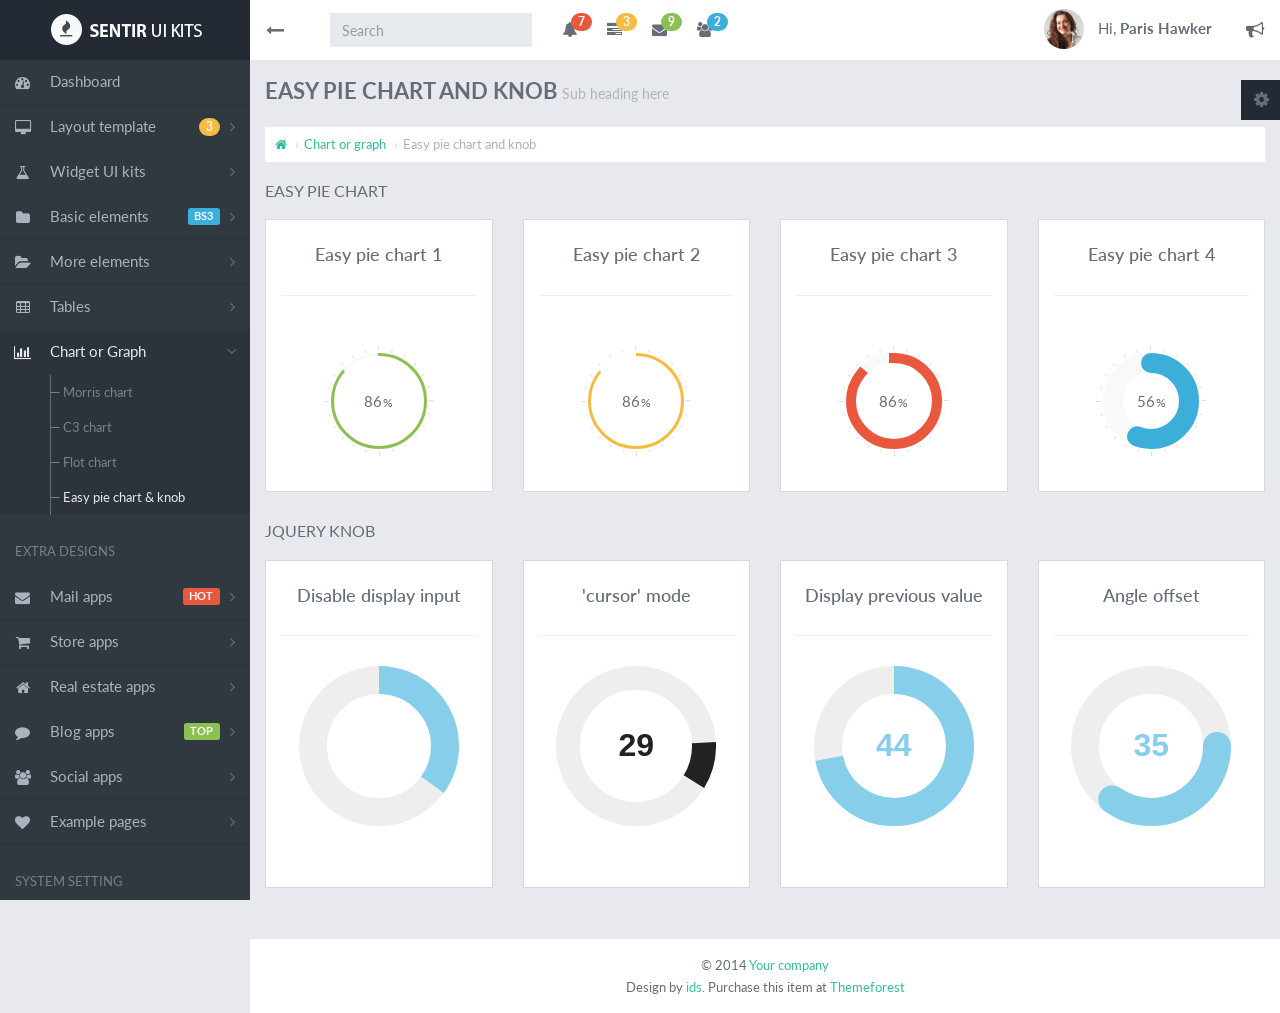
<file: public/template/chart-easy-knob.html>
<!DOCTYPE html>
<html lang="en">
	<head>
		<meta charset="utf-8">
		<meta name="viewport" content="width=device-width, initial-scale=1, maximum-scale=1">
		<meta name="description" content="Sentir, Responsive admin and dashboard UI kits template">
		<meta name="keywords" content="admin,bootstrap,template,responsive admin,dashboard template,web apps template">
		<meta name="author" content="Ari Rusmanto, Isoh Design Studio, Warung Themes">
		<title>Easy pie chart and knob | SENTIR - Responsive admin and dashboard UI kits template</title>
 
		<!-- BOOTSTRAP CSS (REQUIRED ALL PAGE)-->
		<link href="assets/css/bootstrap.min.css" rel="stylesheet">
		
		<!-- PLUGINS CSS -->
		<link href="assets/plugins/weather-icon/css/weather-icons.min.css" rel="stylesheet">
		<link href="assets/plugins/prettify/prettify.min.css" rel="stylesheet">
		<link href="assets/plugins/magnific-popup/magnific-popup.min.css" rel="stylesheet">
		<link href="assets/plugins/owl-carousel/owl.carousel.min.css" rel="stylesheet">
		<link href="assets/plugins/owl-carousel/owl.theme.min.css" rel="stylesheet">
		<link href="assets/plugins/owl-carousel/owl.transitions.min.css" rel="stylesheet">
		<link href="assets/plugins/chosen/chosen.min.css" rel="stylesheet">
		<link href="assets/plugins/icheck/skins/all.css" rel="stylesheet">
		<link href="assets/plugins/datepicker/datepicker.min.css" rel="stylesheet">
		<link href="assets/plugins/timepicker/bootstrap-timepicker.min.css" rel="stylesheet">
		<link href="assets/plugins/validator/bootstrapValidator.min.css" rel="stylesheet">
		<link href="assets/plugins/summernote/summernote.min.css" rel="stylesheet">
		<link href="assets/plugins/markdown/bootstrap-markdown.min.css" rel="stylesheet">
		<link href="assets/plugins/datatable/css/bootstrap.datatable.min.css" rel="stylesheet">
		<link href="assets/plugins/morris-chart/morris.min.css" rel="stylesheet">
		<link href="assets/plugins/c3-chart/c3.min.css" rel="stylesheet">
		<link href="assets/plugins/slider/slider.min.css" rel="stylesheet">
		
		<!-- MAIN CSS (REQUIRED ALL PAGE)-->
		<link href="assets/plugins/font-awesome/css/font-awesome.min.css" rel="stylesheet">
		<link href="assets/css/style.css" rel="stylesheet">
		<link href="assets/css/style-responsive.css" rel="stylesheet">
 
		<!-- HTML5 shim and Respond.js IE8 support of HTML5 elements and media queries -->
		<!--[if lt IE 9]>
		<script src="https://oss.maxcdn.com/libs/html5shiv/3.7.0/html5shiv.js"></script>
		<script src="https://oss.maxcdn.com/libs/respond.js/1.4.2/respond.min.js"></script>
		<![endif]-->
	</head>
 
	<body class="tooltips">
		
		<!-- BEGIN PANEL DEMO -->
		<div class="box-demo">
			<div class="inner-panel">
				<div class="cog-panel" id="demo-panel"><i class="fa fa-cog fa-spin"></i></div>
				<p class="text-muted small text-center">COLOR SCHEMES</p>
				<div class="row text-center">
					<div class="col-xs-3">
						<div class="xs-tiles" data-toggle="tooltip" title="Default" id="color-reset">
							<div class="half-tiles bg-dark"></div>
							<div class="half-tiles bg-dark"></div>
						</div>
					</div>
					<div class="col-xs-3">
						<div class="xs-tiles" data-toggle="tooltip" title="Light" id="change-color-light">
							<div class="half-tiles bg-white"></div>
							<div class="half-tiles bg-white"></div>
						</div>
					</div>
					<div class="col-xs-3">
						<div class="xs-tiles" data-toggle="tooltip" title="Primary dark" id="change-primary-dark">
							<div class="half-tiles bg-primary"></div>
							<div class="half-tiles bg-dark"></div>
						</div>
					</div>
					<div class="col-xs-3">
						<div class="xs-tiles" data-toggle="tooltip" title="Info dark" id="change-info-dark">
							<div class="half-tiles bg-info"></div>
							<div class="half-tiles bg-dark"></div>
						</div>
					</div>
					<div class="col-xs-3">
						<div class="xs-tiles" data-toggle="tooltip" title="Success dark" id="change-success-dark">
							<div class="half-tiles bg-success"></div>
							<div class="half-tiles bg-dark"></div>
						</div>
					</div>
					<div class="col-xs-3">
						<div class="xs-tiles" data-toggle="tooltip" title="Danger dark" id="change-danger-dark">
							<div class="half-tiles bg-danger"></div>
							<div class="half-tiles bg-dark"></div>
						</div>
					</div>
					<div class="col-xs-3">
						<div class="xs-tiles" data-toggle="tooltip" title="Warning dark" id="change-warning-dark">
							<div class="half-tiles bg-warning"></div>
							<div class="half-tiles bg-dark"></div>
						</div>
					</div>
					<div class="col-xs-3">
						<div class="xs-tiles" data-toggle="tooltip" title="Primary light" id="change-primary-light">
							<div class="half-tiles bg-primary"></div>
							<div class="half-tiles bg-white"></div>
						</div>
					</div>
					<div class="col-xs-3">
						<div class="xs-tiles" data-toggle="tooltip" title="Info light" id="change-info-light">
							<div class="half-tiles bg-info"></div>
							<div class="half-tiles bg-white"></div>
						</div>
					</div>
					<div class="col-xs-3">
						<div class="xs-tiles" data-toggle="tooltip" title="Success light" id="change-success-light">
							<div class="half-tiles bg-success"></div>
							<div class="half-tiles bg-white"></div>
						</div>
					</div>
					<div class="col-xs-3">
						<div class="xs-tiles" data-toggle="tooltip" title="Danger light" id="change-danger-light">
							<div class="half-tiles bg-danger"></div>
							<div class="half-tiles bg-white"></div>
						</div>
					</div>
					<div class="col-xs-3">
						<div class="xs-tiles" data-toggle="tooltip" title="Warning light" id="change-warning-light">
							<div class="half-tiles bg-warning"></div>
							<div class="half-tiles bg-white"></div>
						</div>
					</div>
				</div>
				<button class="btn btn-block btn-primary btn-sm" id="btn-reset">Reset to default</button>
			</div>
		</div>
		<!-- END PANEL DEMO -->
	
		
		
		
		<!--
		===========================================================
		BEGIN PAGE
		===========================================================
		-->
		<div class="wrapper">
			<!-- BEGIN TOP NAV -->
			<div class="top-navbar">
				<div class="top-navbar-inner">
					
					<!-- Begin Logo brand -->
					<div class="logo-brand">
						<a href="index.html"><img src="assets/img/sentir-logo-primary.png" alt="Sentir logo"></a>
					</div><!-- /.logo-brand -->
					<!-- End Logo brand -->
					
					<div class="top-nav-content">
						
						<!-- Begin button sidebar left toggle -->
						<div class="btn-collapse-sidebar-left">
							<i class="fa fa-long-arrow-right icon-dinamic"></i>
						</div><!-- /.btn-collapse-sidebar-left -->
						<!-- End button sidebar left toggle -->
						
						<!-- Begin button sidebar right toggle -->
						<div class="btn-collapse-sidebar-right">
							<i class="fa fa-bullhorn"></i>
						</div><!-- /.btn-collapse-sidebar-right -->
						<!-- End button sidebar right toggle -->
						
						<!-- Begin button nav toggle -->
						<div class="btn-collapse-nav" data-toggle="collapse" data-target="#main-fixed-nav">
							<i class="fa fa-plus icon-plus"></i>
						</div><!-- /.btn-collapse-sidebar-right -->
						<!-- End button nav toggle -->
						
						
						<!-- Begin user session nav -->
						<ul class="nav-user navbar-right">
							<li class="dropdown">
							  <a href="#fakelink" class="dropdown-toggle" data-toggle="dropdown">
								<img src="assets/img/avatar/avatar-1.jpg" class="avatar img-circle" alt="Avatar">
								Hi, <strong>Paris Hawker</strong>
							  </a>
							  <ul class="dropdown-menu square primary margin-list-rounded with-triangle">
								<li><a href="#fakelink">Account setting</a></li>
								<li><a href="#fakelink">Payment setting</a></li>
								<li><a href="#fakelink">Change password</a></li>
								<li><a href="#fakelink">My public profile</a></li>
								<li class="divider"></li>
								<li><a href="lock-screen.html">Lock screen</a></li>
								<li><a href="login.html">Log out</a></li>
							  </ul>
							</li>
						</ul>
						<!-- End user session nav -->
						
						<!-- Begin Collapse menu nav -->
						<div class="collapse navbar-collapse" id="main-fixed-nav">
							<!-- Begin nav search form -->
							<form class="navbar-form navbar-left" role="search">
								<div class="form-group">
									<input type="text" class="form-control" placeholder="Search">
								</div>
							</form>
							<!-- End nav search form -->
							<ul class="nav navbar-nav navbar-left">
								<!-- Begin nav notification -->
								<li class="dropdown">
									<a href="#fakelink" class="dropdown-toggle" data-toggle="dropdown">
										<span class="badge badge-danger icon-count">7</span>
										<i class="fa fa-bell"></i>
									</a>
									<ul class="dropdown-menu square with-triangle">
										<li>
											<div class="nav-dropdown-heading">
											Notifications
											</div><!-- /.nav-dropdown-heading -->
											<div class="nav-dropdown-content scroll-nav-dropdown">
												<ul>
													<li class="unread"><a href="#fakelink">
														<img src="assets/img/avatar/avatar-2.jpg" class="absolute-left-content img-circle" alt="Avatar">
														<strong>Thomas White</strong> posted on your profile page
														<span class="small-caps">17 seconds ago</span>
													</a></li>
													<li class="unread"><a href="#fakelink">
														<img src="assets/img/avatar/avatar-3.jpg" class="absolute-left-content img-circle" alt="Avatar">
														<strong>Doina Slaivici</strong> uploaded photo
														<span class="small-caps">10 minutes ago</span>
													</a></li>
													<li><a href="#fakelink">
														<img src="assets/img/avatar/avatar-4.jpg" class="absolute-left-content img-circle" alt="Avatar">
														<strong>Harry Nichols</strong> commented on your post
														<span class="small-caps">40 minutes ago</span>
													</a></li>
													<li class="unread"><a href="#fakelink">
														<img src="assets/img/avatar/avatar-5.jpg" class="absolute-left-content img-circle" alt="Avatar">
														<strong>Mihaela Cihac</strong> send you a message
														<span class="small-caps">2 hours ago</span>
													</a></li>
													<li class="unread"><a href="#fakelink">
														<img src="assets/img/avatar/avatar-6.jpg" class="absolute-left-content img-circle" alt="Avatar">
														<strong>Harold Chavez</strong> change his avatar
														<span class="small-caps">Yesterday</span>
													</a></li>
													<li class="unread"><a href="#fakelink">
														<img src="assets/img/avatar/avatar-7.jpg" class="absolute-left-content img-circle" alt="Avatar">
														<strong>Elizabeth Owens</strong> posted on your profile page
														<span class="small-caps">Yesterday</span>
													</a></li>
													<li class="unread"><a href="#fakelink">
														<img src="assets/img/avatar/avatar-8.jpg" class="absolute-left-content img-circle" alt="Avatar">
														<strong>Frank Oliver</strong> commented on your post
														<span class="small-caps">A week ago</span>
													</a></li>
													<li><a href="#fakelink">
														<img src="assets/img/avatar/avatar-9.jpg" class="absolute-left-content img-circle" alt="Avatar">
														<strong>Mya Weastell</strong> send you a message
														<span class="small-caps">April 15, 2014</span>
													</a></li>
													<li><a href="#fakelink">
														<img src="assets/img/avatar/avatar-10.jpg" class="absolute-left-content img-circle" alt="Avatar">
														<strong>Carl Rodriguez</strong> joined your weekend party
														<span class="small-caps">April 01, 2014</span>
													</a></li>
												</ul>
											</div><!-- /.nav-dropdown-content scroll-nav-dropdown -->
											<button class="btn btn-primary btn-square btn-block">See all notifications</button>
										</li>
									</ul>
								</li>
								<!-- End nav notification -->
								<!-- Begin nav task -->
								<li class="dropdown">
									<a href="#fakelink" class="dropdown-toggle" data-toggle="dropdown">
										<span class="badge badge-warning icon-count">3</span>
										<i class="fa fa-tasks"></i>
									</a>
									<ul class="dropdown-menu square margin-list-rounded with-triangle">
										<li>
											<div class="nav-dropdown-heading">
											Tasks
											</div><!-- /.nav-dropdown-heading -->
											<div class="nav-dropdown-content scroll-nav-dropdown">
												<ul>
													<li class="unread"><a href="#fakelink">
														<i class="fa fa-check-circle-o absolute-left-content icon-task completed"></i>
														Creating documentation
														<span class="small-caps">Completed : Yesterday</span>
													</a></li>
													<li><a href="#fakelink">
														<i class="fa fa-clock-o absolute-left-content icon-task progress"></i>
														Eating sands
														<span class="small-caps">Deadline : Tomorrow</span>
													</a></li>
													<li><a href="#fakelink">
														<i class="fa fa-clock-o absolute-left-content icon-task progress"></i>
														Sending payment
														<span class="small-caps">Deadline : Next week</span>
													</a></li>
													<li><a href="#fakelink">
														<i class="fa fa-exclamation-circle absolute-left-content icon-task uncompleted"></i>
														Uploading new version
														<span class="small-caps">Deadline: 2 seconds ago</span>
													</a></li>
													<li><a href="#fakelink">
														<i class="fa fa-exclamation-circle absolute-left-content icon-task uncompleted"></i>
														Drinking coffee
														<span class="small-caps">Deadline : 2 hours ago</span>
													</a></li>
													<li class="unread"><a href="#fakelink">
														<i class="fa fa-check-circle-o absolute-left-content icon-task completed"></i>
														Walking to nowhere
														<span class="small-caps">Completed : over a year ago</span>
													</a></li>
													<li class="unread"><a href="#fakelink">
														<i class="fa fa-check-circle-o absolute-left-content icon-task completed"></i>
														Sleeping under bridge
														<span class="small-caps">Completed : Dec 31, 2013</span>
													</a></li>
													<li class="unread"><a href="#fakelink">
														<i class="fa fa-check-circle-o absolute-left-content icon-task completed"></i>
														Buying some cigarettes
														<span class="small-caps">Completed : 2 days ago</span>
													</a></li>
												</ul>
											</div><!-- /.nav-dropdown-content scroll-nav-dropdown -->
											<button class="btn btn-primary btn-square btn-block">See all notifications</button>
										</li>
									</ul>
								</li>
								<!-- End nav task -->
								<!-- Begin nav message -->
								<li class="dropdown">
									<a href="#fakelink" class="dropdown-toggle" data-toggle="dropdown">
										<span class="badge badge-success icon-count">9</span>
										<i class="fa fa-envelope"></i>
									</a>
									<ul class="dropdown-menu square margin-list-rounded with-triangle">
										<li>
											<div class="nav-dropdown-heading">
											Messages
											</div><!-- /.nav-dropdown-heading -->
											<div class="nav-dropdown-content scroll-nav-dropdown">
												<ul>
													<li class="unread"><a href="#fakelink">
														<img src="assets/img/avatar/avatar-25.jpg" class="absolute-left-content img-circle" alt="Avatar">
														Lorem ipsum dolor sit amet, consectetuer adipiscing elit
														<span class="small-caps">17 seconds ago</span>
													</a></li>
													<li class="unread"><a href="#fakelink">
														<img src="assets/img/avatar/avatar-24.jpg" class="absolute-left-content img-circle" alt="Avatar">
														Duis autem vel eum iriure dolor in hendrerit in vulputate velit esse molestie consequat
														<span class="small-caps">10 minutes ago</span>
													</a></li>
													<li><a href="#fakelink">
														<img src="assets/img/avatar/avatar-23.jpg" class="absolute-left-content img-circle" alt="Avatar">
														I think so
														<span class="small-caps">40 minutes ago</span>
													</a></li>
													<li class="unread"><a href="#fakelink">
														<img src="assets/img/avatar/avatar-22.jpg" class="absolute-left-content img-circle" alt="Avatar">
														Yes, I'll be waiting
														<span class="small-caps">2 hours ago</span>
													</a></li>
													<li class="unread"><a href="#fakelink">
														<img src="assets/img/avatar/avatar-21.jpg" class="absolute-left-content img-circle" alt="Avatar">
														Thank you!
														<span class="small-caps">Yesterday</span>
													</a></li>
													<li class="unread"><a href="#fakelink">
														<img src="assets/img/avatar/avatar-20.jpg" class="absolute-left-content img-circle" alt="Avatar">
														No problem! I will never remember that
														<span class="small-caps">Yesterday</span>
													</a></li>
													<li class="unread"><a href="#fakelink">
														<img src="assets/img/avatar/avatar-19.jpg" class="absolute-left-content img-circle" alt="Avatar">
														Tak gepuk ndasmu sisan lho dab!
														<span class="small-caps">A week ago</span>
													</a></li>
													<li><a href="#fakelink">
														<img src="assets/img/avatar/avatar-18.jpg" class="absolute-left-content img-circle" alt="Avatar">
														Sorry bro, aku or atau sing jenenge ngono kui
														<span class="small-caps">April 15, 2014</span>
													</a></li>
													<li><a href="#fakelink">
														<img src="assets/img/avatar/avatar-17.jpg" class="absolute-left-content img-circle" alt="Avatar">
														Will you send me an invitation for your weeding party?
														<span class="small-caps">April 01, 2014</span>
													</a></li>
												</ul>
											</div><!-- /.nav-dropdown-content scroll-nav-dropdown -->
											<button class="btn btn-primary btn-square btn-block">See all message</button>
										</li>
									</ul>
								</li>
								<!-- End nav message -->
								<!-- Begin nav friend requuest -->
								<li class="dropdown">
									<a href="#fakelink" class="dropdown-toggle" data-toggle="dropdown">
										<span class="badge badge-info icon-count">2</span>
										<i class="fa fa-users"></i>
									</a>
									<ul class="dropdown-menu square margin-list-rounded with-triangle">
										<li>
											<div class="nav-dropdown-heading">
											Friend requests
											</div><!-- /.nav-dropdown-heading -->
											<div class="nav-dropdown-content static-list scroll-nav-dropdown">
												<ul>
													<li>
														<img src="assets/img/avatar/avatar-12.jpg" class="absolute-left-content img-circle" alt="Avatar">
														<div class="row">
															<div class="col-xs-6">
																<strong>Craig Dixon</strong>
																<span class="small-caps">2 murtual friends</span>
															</div>
															<div class="col-xs-6 text-right btn-action">
																<button class="btn btn-success btn-xs">Accept</button><button class="btn btn-danger btn-xs">Ignore</button>
															</div><!-- /.col-xs-5 text-right btn-cation -->
														</div><!-- /.row -->
													</li>
													<li>
														<img src="assets/img/avatar/avatar-13.jpg" class="absolute-left-content img-circle" alt="Avatar">
														<div class="row">
															<div class="col-xs-6">
																<strong>Mikayla King</strong>
																<span class="small-caps">20 murtual friends</span>
															</div>
															<div class="col-xs-6 text-right btn-action">
																<button class="btn btn-success btn-xs">Accept</button><button class="btn btn-danger btn-xs">Ignore</button>
															</div><!-- /.col-xs-5 text-right btn-cation -->
														</div><!-- /.row -->
													</li>
													<li>
														<img src="assets/img/avatar/avatar-14.jpg" class="absolute-left-content img-circle" alt="Avatar">
														<div class="row">
															<div class="col-xs-6">
																<strong>Richard Dixon</strong>
																<span class="small-caps">1 murtual friend</span>
															</div>
															<div class="col-xs-6 text-right btn-action">
																<button class="btn btn-success btn-xs">Accept</button><button class="btn btn-danger btn-xs">Ignore</button>
															</div><!-- /.col-xs-5 text-right btn-cation -->
														</div><!-- /.row -->
													</li>
													<li>
														<img src="assets/img/avatar/avatar-15.jpg" class="absolute-left-content img-circle" alt="Avatar">
														<div class="row">
															<div class="col-xs-6">
																<strong>Brenda Fuller</strong>
																<span class="small-caps">8 murtual friends</span>
															</div>
															<div class="col-xs-6 text-right btn-action">
																<button class="btn btn-success btn-xs">Accept</button><button class="btn btn-danger btn-xs">Ignore</button>
															</div><!-- /.col-xs-5 text-right btn-cation -->
														</div><!-- /.row -->
													</li>
													<li>
														<img src="assets/img/avatar/avatar-16.jpg" class="absolute-left-content img-circle" alt="Avatar">
														<div class="row">
															<div class="col-xs-6">
																<strong>Ryan Ortega</strong>
																<span class="small-caps">122 murtual friends</span>
															</div>
															<div class="col-xs-6 text-right btn-action">
																<button class="btn btn-success btn-xs">Accept</button><button class="btn btn-danger btn-xs">Ignore</button>
															</div><!-- /.col-xs-5 text-right btn-cation -->
														</div><!-- /.row -->
													</li>
													<li>
														<img src="assets/img/avatar/avatar-17.jpg" class="absolute-left-content img-circle" alt="Avatar">
														<div class="row">
															<div class="col-xs-6">
																<strong>Jessica Gutierrez</strong>
																<span class="small-caps">45 murtual friends</span>
															</div>
															<div class="col-xs-6 text-right btn-action">
																<button class="btn btn-success btn-xs">Accept</button><button class="btn btn-danger btn-xs">Ignore</button>
															</div><!-- /.col-xs-5 text-right btn-cation -->
														</div><!-- /.row -->
													</li>
												</ul>
											</div><!-- /.nav-dropdown-content scroll-nav-dropdown -->
											<button class="btn btn-primary btn-square btn-block">See all request</button>
										</li>
									</ul>
								</li>
								<!-- End nav friend requuest -->
							</ul>
						</div><!-- /.navbar-collapse -->
						<!-- End Collapse menu nav -->
					</div><!-- /.top-nav-content -->
				</div><!-- /.top-navbar-inner -->
			</div><!-- /.top-navbar -->
			<!-- END TOP NAV -->
			
			
			
			<!-- BEGIN SIDEBAR LEFT -->
			<div class="sidebar-left sidebar-nicescroller">
				<ul class="sidebar-menu">
					<li><a href="index.html"><i class="fa fa-dashboard icon-sidebar"></i>Dashboard</a></li>
					<li>
						<a href="#fakelink">
							<i class="fa fa-desktop icon-sidebar"></i>
							<i class="fa fa-angle-right chevron-icon-sidebar"></i>
							Layout template
							<span class="badge badge-warning span-sidebar">3</span>
							</a>
						<ul class="submenu">
							<li><a href="#fakelink">Default layout<span class="label label-success span-sidebar">CURRENT</span></a></li>
							<li><a href="layout-no-sidebar-right.html">No sidebar right</a></li>
							<li><a href="layout-profile-left.html">Profile summary left</a></li>
						</ul>
					</li>
					<li>
						<a href="#fakelink">
							<i class="fa fa-flask icon-sidebar"></i>
							<i class="fa fa-angle-right chevron-icon-sidebar"></i>
							Widget UI kits
						</a>
						<ul class="submenu">
							<li><a href="widget-default.html">Default</a></li>
							<li><a href="widget-store.html">Store</a></li>
							<li><a href="widget-real-estate.html">Real estate <span class="label label-danger span-sidebar">HOT</span></a></li>
							<li><a href="widget-blog.html">Blog</a></li>
							<li><a href="widget-social.html">Social <span class="label label-danger span-sidebar">HOT</span></a></li>
						</ul>
					</li>
					<li>
						<a href="#fakelink">
							<i class="fa fa-folder icon-sidebar"></i>
							<i class="fa fa-angle-right chevron-icon-sidebar"></i>
							Basic elements
							<span class="label label-info span-sidebar">BS3</span>
							</a>
						<ul class="submenu">
							<li><a href="element-typography.html">Typography</a></li>
							<li><a href="element-form.html">Form element</a></li>
							<li><a href="element-form-example.html">Form example</a></li>
							<li><a href="element-wyswyg.html">Form WYSWYG</a></li>
							<li><a href="element-validation.html">Form validation</a></li>
							<li><a href="element-button.html">Button</a></li>
						</ul>
					</li>
					<li>
						<a href="#fakelink">
							<i class="fa fa-folder-open icon-sidebar"></i>
							<i class="fa fa-angle-right chevron-icon-sidebar"></i>
							More elements
						</a>
						<ul class="submenu">
							<li><a href="element-icon.html">Icons <span class="badge badge-warning span-sidebar">3</span></a></li>
							<li><a href="element-box-panel.html">Box &amp; panel</a></li>
							<li><a href="element-nav-dropdown.html">Nav &amp; dropdown</a></li>
							<li><a href="element-breadcrumb-pagination.html">Breadcrumb &amp; pagination</a></li>
							<li><a href="element-thumbnail-jumbotron.html">Jumbotron &amp; thumbnail</a></li>
							<li><a href="element-alert-progress-bar.html">Alert &amp; progress bar</a></li>
							<li><a href="element-list-media.html">List group &amp; media object</a></li>
							<li><a href="element-collapse.html">Collapse</a></li>
							<li><a href="element-grid-masonry.html">Grid &amp; masonry</a></li>
							<li><a href="element-extra.html">Extra custom elements</a></li>
						</ul>
					</li>
					<li>
						<a href="#fakelink">
							<i class="fa fa-table icon-sidebar"></i>
							<i class="fa fa-angle-right chevron-icon-sidebar"></i>
							Tables
						</a>
						<ul class="submenu">
							<li><a href="table-static.html">Static table</a></li>
							<li><a href="table-color.html">Table color</a></li>
							<li><a href="table-datatable.html">Jquery datatable</a></li>
						</ul>
					</li>
					<li class="active selected">
						<a href="#fakelink">
							<i class="fa fa-bar-chart-o icon-sidebar"></i>
							<i class="fa fa-angle-right chevron-icon-sidebar"></i>
							Chart or Graph
						</a>
						<ul class="submenu visible">
							<li><a href="chart-morris.html">Morris chart</a></li>
							<li><a href="chart-c3.html">C3 chart</a></li>
							<li><a href="chart-flot.html">Flot chart</a></li>
							<li class="active selected"><a href="chart-easy-knob.html">Easy pie chart &amp; knob</a></li>
						</ul>
					</li>
					<li class="static">EXTRA DESIGNS</li>
					<li>
						<a href="#fakelink">
							<i class="fa fa-envelope icon-sidebar"></i>
							<i class="fa fa-angle-right chevron-icon-sidebar"></i>
							Mail apps
							<span class="label label-danger span-sidebar">HOT</span>
						</a>
						<ul class="submenu">
							<li><a href="mail-inbox.html">Inbox <span class="badge badge-success span-sidebar">5</span></a></li>
							<li><a href="mail-send.html">Sent mail</a></li>
							<li><a href="mail-new.html">New mail</a></li>
							<li><a href="mail-contact.html">Mail contact</a></li>
							<li><a href="mail-read.html">Read mail</a></li>
							<li><a href="mail-reply.html">Reply mail</a></li>
						</ul>
					</li>
					<li>
						<a href="#fakelink">
							<i class="fa fa-shopping-cart icon-sidebar"></i>
							<i class="fa fa-angle-right chevron-icon-sidebar"></i>
							Store apps
						</a>
						<ul class="submenu">
							<li><a href="store-product-list.html">Product list</a></li>
							<li><a href="store-product-column.html">Product column</a></li>
							<li><a href="store-product-masonry.html">Product masonry</a></li>
							<li><a href="store-product-detail.html">Product detail</a></li>
							<li><a href="store-shopping-cart.html">Shopping cart</a></li>
							<li><a href="store-checkout.html">Checkout</a></li>
							
							<li><a href="store-orderlist.html">Order list</a></li>
							
						</ul>
					</li>
					<li>
						<a href="#fakelink">
							<i class="fa fa-home icon-sidebar"></i>
							<i class="fa fa-angle-right chevron-icon-sidebar"></i>
							Real estate apps
							</a>
						<ul class="submenu">
							<li><a href="real-estate-property-list.html">Property list</a></li>
							<li><a href="real-estate-property-column.html">Property column</a></li>
							<li><a href="real-estate-property-masonry.html">Property masonry</a></li>
							<li><a href="real-estate-property-detail.html">Property detail</a></li>
							<li><a href="real-estate-property-search.html">Search property</a></li>
						</ul>
					</li>
					<li>
						<a href="#fakelink">
							<i class="fa fa-comment icon-sidebar"></i>
							<i class="fa fa-angle-right chevron-icon-sidebar"></i>
							<span class="label label-success span-sidebar">TOP</span>
							Blog apps
						</a>
						<ul class="submenu">
							<li><a href="blog-list.html">Blog list</a></li>
							<li><a href="blog-column.html">Blog column</a></li>
							<li><a href="blog-masonry.html">Blog masonry</a></li>
							<li><a href="blog-detail.html">Blog detail</a></li>
							<li><a href="blog-home.html">Featured home</a></li>
							<li><a href="blog-new.html">Add new blog</a></li>
							<li><a href="blog-comments.html">Comments</a></li>
						</ul>
					</li>
					<li>
						<a href="#fakelink">
							<i class="fa fa-users icon-sidebar"></i>
							<i class="fa fa-angle-right chevron-icon-sidebar"></i>
							Social apps
						</a>
						<ul class="submenu">
							<li><a href="social-home.html">Home activity</a></li>
							<li><a href="social-my-profile.html">My profile</a></li>
							<li><a href="social-friendlist.html">Friend list <span class="badge badge-info span-sidebar">5</span></a></li>
							<li><a href="social-timeline.html">Timeline</a></li>
							<li><a href="social-photos.html">Photos</a></li>
						</ul>
					</li>
					<li>
						<a href="#fakelink">
							<i class="fa fa-heart icon-sidebar"></i>
							<i class="fa fa-angle-right chevron-icon-sidebar"></i>
							Example pages
						</a>
						<ul class="submenu">
							<li><a href="login.html">Login</a></li>
							<li><a href="lock-screen.html">Lock screen</a></li>
							<li><a href="forgot-password.html">Forgot password</a></li>
							<li><a href="register.html">Register</a></li>
							<li><a href="example-pricing-table.html">Pricing table</a></li>
							<li><a href="example-invoice.html">Invoice</a></li>
							<li><a href="example-faq.html">FAQ</a></li>
							<li><a href="example-search.html">Search page</a></li>
							<li><a href="404.html">404</a></li>
							<li><a href="blank.html">Blank page</a></li>
						</ul>
					</li>
					
					<li class="static">SYSTEM SETTING</li>
					<li class="text-content">
						<div class="switch">
							<div class="onoffswitch blank">
								<input type="checkbox" name="onoffswitch" class="onoffswitch-checkbox" id="alertme" checked>
								<label class="onoffswitch-label" for="alertme">
									<span class="onoffswitch-inner"></span>
									<span class="onoffswitch-switch"></span>
								</label>
							</div>
						</div>
						Alert me when system down
					</li>
					<li class="text-content">
						<div class="switch">
							<div class="onoffswitch blank">
								<input type="checkbox" name="onoffswitch" class="onoffswitch-checkbox" id="autoupdate">
								<label class="onoffswitch-label" for="autoupdate">
									<span class="onoffswitch-inner"></span>
									<span class="onoffswitch-switch"></span>
								</label>
							</div>
						</div>
						Automatic update
					</li>
					<li class="text-content">
						<div class="switch">
							<div class="onoffswitch blank">
								<input type="checkbox" name="onoffswitch" class="onoffswitch-checkbox" id="dailyreport">
								<label class="onoffswitch-label" for="dailyreport">
									<span class="onoffswitch-inner"></span>
									<span class="onoffswitch-switch"></span>
								</label>
							</div>
						</div>
						Daily task report
					</li>
					<li class="text-content">
						<div class="switch">
							<div class="onoffswitch blank">
								<input type="checkbox" name="onoffswitch" class="onoffswitch-checkbox" id="remembercomputer" checked>
								<label class="onoffswitch-label" for="remembercomputer">
									<span class="onoffswitch-inner"></span>
									<span class="onoffswitch-switch"></span>
								</label>
							</div>
						</div>
						Remember this computer
					</li>
				</ul>
			</div><!-- /.sidebar-left -->
			<!-- END SIDEBAR LEFT -->
			
			
			
			<!-- BEGIN SIDEBAR RIGHT HEADING -->
			<div class="sidebar-right-heading">
				<ul class="nav nav-tabs square nav-justified">
				  <li class="active"><a href="#online-user-sidebar" data-toggle="tab"><i class="fa fa-comments"></i></a></li>
				  <li><a href="#notification-sidebar" data-toggle="tab"><i class="fa fa-bell"></i></a></li>
				  <li><a href="#task-sidebar" data-toggle="tab"><i class="fa fa-tasks"></i></a></li>
				  <li><a href="#setting-sidebar" data-toggle="tab"><i class="fa fa-cogs"></i></a></li>
				</ul>
			</div><!-- /.sidebar-right-heading -->
			<!-- END SIDEBAR RIGHT HEADING -->
			
			
			
			<!-- BEGIN SIDEBAR RIGHT -->
			<div class="sidebar-right sidebar-nicescroller">
				<div class="tab-content">
				  <div class="tab-pane fade in active" id="online-user-sidebar">
					<ul class="sidebar-menu online-user">
						<li class="static">ONLINE USERS</li>
						<li><a href="#fakelink">
							<span class="user-status success"></span>
							<img src="assets/img/avatar/avatar-2.jpg" class="ava-sidebar img-circle" alt="Avatar">
							<i class="fa fa-mobile-phone device-status"></i>
							Thomas White 
							<span class="small-caps">Lorem ipsum dolor sit amet, consectetuer adipiscing elit</span>
						</a></li>
						<li><a href="#fakelink">
							<span class="user-status success"></span>
							<img src="assets/img/avatar/avatar-3.jpg" class="ava-sidebar img-circle" alt="Avatar">
							Doina Slaivici
							<span class="small-caps">Duis autem vel eum iriure dolor in hendrerit in </span>
						</a></li>
						<li><a href="#fakelink">
							<span class="user-status success"></span>
							<img src="assets/img/avatar/avatar-4.jpg" class="ava-sidebar img-circle" alt="Avatar">
							<i class="fa fa-android device-status"></i>
							Harry Nichols
							<span class="small-caps">I think so</span>
						</a></li>
						<li><a href="#fakelink">
							<span class="user-status success"></span>
							<img src="assets/img/avatar/avatar-5.jpg" class="ava-sidebar img-circle" alt="Avatar">
							<i class="fa fa-mobile-phone device-status"></i>
							Mihaela Cihac
							<span class="small-caps">Yes, I'll be waiting</span>
						</a></li>
						<li><a href="#fakelink">
							<span class="user-status success"></span>
							<img src="assets/img/avatar/avatar-6.jpg" class="ava-sidebar img-circle" alt="Avatar">
							<i class="fa fa-apple device-status"></i>
							Harold Chavez
							<span class="small-caps">Thank you!</span>
						</a></li>
						
						<li class="static">IDLE USERS</li>
						<li><a href="#fakelink">
							<span class="user-status warning"></span>
							<img src="assets/img/avatar/avatar-7.jpg" class="ava-sidebar img-circle" alt="Avatar">
							<i class="fa fa-windows device-status"></i>
							Elizabeth Owens
							<span class="small-caps">2 hours</span>
						</a></li>
						<li><a href="#fakelink">
							<span class="user-status warning"></span>
							<img src="assets/img/avatar/avatar-8.jpg" class="ava-sidebar img-circle" alt="Avatar">
							<i class="fa fa-apple device-status"></i>
							Frank Oliver
							<span class="small-caps">4 hours</span>
						</a></li>
						<li><a href="#fakelink">
							<span class="user-status warning"></span>
							<img src="assets/img/avatar/avatar-9.jpg" class="ava-sidebar img-circle" alt="Avatar">
							Mya Weastell
							<span class="small-caps">15 minutes</span>
						</a></li>
						<li><a href="#fakelink">
							<span class="user-status warning"></span>
							<img src="assets/img/avatar/avatar-10.jpg" class="ava-sidebar img-circle" alt="Avatar">
							<i class="fa fa-mobile-phone device-status"></i>
							Carl Rodriguez
							<span class="small-caps">20 hours</span>
						</a></li>
						<li><a href="#fakelink">
							<span class="user-status warning"></span>
							<img src="assets/img/avatar/avatar-11.jpg" class="ava-sidebar img-circle" alt="Avatar">
							<i class="fa fa-mobile-phone device-status"></i>
							Nikita Carter
							<span class="small-caps">2 minutes</span>
						</a></li>
						
						<li class="static">OFFLINE USERS</li>
						<li><a href="#fakelink">
							<span class="user-status danger"></span>
							<img src="assets/img/avatar/avatar-12.jpg" class="ava-sidebar img-circle" alt="Avatar">
							Craig Dixon
							<span class="small-caps">Last seen 2 hours ago</span>
						</a></li>
						<li><a href="#fakelink">
							<span class="user-status danger"></span>
							<img src="assets/img/avatar/avatar-13.jpg" class="ava-sidebar img-circle" alt="Avatar">
							Mikayla King
							<span class="small-caps">Last seen yesterday</span>
						</a></li>
						<li><a href="#fakelink">
							<span class="user-status danger"></span>
							<img src="assets/img/avatar/avatar-14.jpg" class="ava-sidebar img-circle" alt="Avatar">
							Richard Dixon
							<span class="small-caps">Last seen Feb 20, 2014 05:45:50</span>
						</a></li>
						<li><a href="#fakelink">
							<span class="user-status danger"></span>
							<img src="assets/img/avatar/avatar-15.jpg" class="ava-sidebar img-circle" alt="Avatar">
							Brenda Fuller
							<span class="small-caps">Last seen Feb 15, 2014 11:35:50</span>
						</a></li>
						<li><a href="#fakelink">
							<span class="user-status danger"></span>
							<img src="assets/img/avatar/avatar-16.jpg" class="ava-sidebar img-circle" alt="Avatar">
							Ryan Ortega
							<span class="small-caps">Last seen Jan 20, 2014 03:45:50</span>
						</a></li>
					</ul>
				  </div>
				  <div class="tab-pane fade" id="notification-sidebar">
					<ul class="sidebar-menu sidebar-notification">
						<li class="static">TODAY</li>
						<li><a href="#fakelink" data-toggle="tooltip" title="Karen Wallace" data-placement="left">
							<img src="assets/img/avatar/avatar-25.jpg" class="ava-sidebar img-circle" alt="Avatar">
							<span class="activity">Posted something on your profile page</span>
							<span class="small-caps">17 seconds ago</span>
						</a></li>
						<li><a href="#fakelink" data-toggle="tooltip" title="Phillip Lucas" data-placement="left">
							<img src="assets/img/avatar/avatar-24.jpg" class="ava-sidebar img-circle" alt="Avatar">
							<span class="activity">Uploaded a photo</span>
							<span class="small-caps">2 hours ago</span>
						</a></li>
						<li><a href="#fakelink" data-toggle="tooltip" title="Sandra Myers" data-placement="left">
							<img src="assets/img/avatar/avatar-23.jpg" class="ava-sidebar img-circle" alt="Avatar">
							<span class="activity">Commented on your post</span>
							<span class="small-caps">5 hours ago</span>
						</a></li>
						<li><a href="#fakelink" data-toggle="tooltip" title="Charles Guerrero" data-placement="left">
							<img src="assets/img/avatar/avatar-22.jpg" class="ava-sidebar img-circle" alt="Avatar">
							<span class="activity">Send you a message</span>
							<span class="small-caps">17 hours ago</span>
						</a></li>
						<li><a href="#fakelink" data-toggle="tooltip" title="Maria Simpson" data-placement="left">
							<img src="assets/img/avatar/avatar-21.jpg" class="ava-sidebar img-circle" alt="Avatar">
							<span class="activity">Change her avatar</span>
							<span class="small-caps">20 hours ago</span>
						</a></li>
						
						<li class="static">YESTERDAY</li>
						<li><a href="#fakelink" data-toggle="tooltip" title="Jason Crawford" data-placement="left">
							<img src="assets/img/avatar/avatar-20.jpg" class="ava-sidebar img-circle" alt="Avatar">
							<span class="activity">Posted something on your profile page</span>
							<span class="small-caps">Yesterday 10:45:12</span>
						</a></li>
						<li><a href="#fakelink" data-toggle="tooltip" title="Cynthia Mendez" data-placement="left">
							<img src="assets/img/avatar/avatar-19.jpg" class="ava-sidebar img-circle" alt="Avatar">
							<span class="activity">Uploaded a photo</span>
							<span class="small-caps">Yesterday 08:00:05</span>
						</a></li>
						<li><a href="#fakelink" data-toggle="tooltip" title="Peter Ramirez" data-placement="left">
							<img src="assets/img/avatar/avatar-18.jpg" class="ava-sidebar img-circle" alt="Avatar">
							<span class="activity">Commented on your post</span>
							<span class="small-caps">Yesterday 07:49:08</span>
						</a></li>
						<li><a href="#fakelink" data-toggle="tooltip" title="Jessica Gutierrez" data-placement="left">
							<img src="assets/img/avatar/avatar-17.jpg" class="ava-sidebar img-circle" alt="Avatar">
							<span class="activity">Send you a message</span>
							<span class="small-caps">Yesterday 07:35:19</span>
						</a></li>
						<li><a href="#fakelink" data-toggle="tooltip" title="Ryan Ortega" data-placement="left">
							<img src="assets/img/avatar/avatar-16.jpg" class="ava-sidebar img-circle" alt="Avatar">
							<span class="activity">Change her avatar</span>
							<span class="small-caps">Yesterday 06:00:00</span>
						</a></li>
						
						<li class="static text-center"><button class="btn btn-primary btn-sm">See all notifications</button></li>
					</ul>
				  </div>
				  <div class="tab-pane fade" id="task-sidebar">
					<ul class="sidebar-menu sidebar-task">
						<li class="static">UNCOMPLETED</li>
						<li><a href="#fakelink" data-toggle="tooltip" title="in progress" data-placement="left">
							<i class="fa fa-clock-o icon-task-sidebar progress"></i>
							Creating documentation
							<span class="small-caps">Deadline : Next week</span>
						</a></li>
						<li><a href="#fakelink" data-toggle="tooltip" title="uncompleted" data-placement="left">
							<i class="fa fa-exclamation-circle icon-task-sidebar uncompleted"></i>
							Eating sand
							<span class="small-caps">Deadline : 2 hours ago</span>
						</a></li>
						<li><a href="#fakelink" data-toggle="tooltip" title="uncompleted" data-placement="left">
							<i class="fa fa-exclamation-circle icon-task-sidebar uncompleted"></i>
							Sending payment
							<span class="small-caps">Deadline : 2 seconds ago</span>
						</a></li>
						<li><a href="#fakelink" data-toggle="tooltip" title="in progress" data-placement="left">
							<i class="fa fa-clock-o icon-task-sidebar progress"></i>
							Uploading new version
							<span class="small-caps">Deadline : Tomorrow</span>
						</a></li>
						
						<li class="static">COMPLETED</li>
						<li><a href="#fakelink" data-toggle="tooltip" title="completed" data-placement="left">
							<i class="fa fa-check-circle-o icon-task-sidebar completed"></i>
							Drinking coffee
							<span class="small-caps">Completed : 10 hours ago</span>
						</a></li>
						<li><a href="#fakelink" data-toggle="tooltip" title="completed" data-placement="left">
							<i class="fa fa-check-circle-o icon-task-sidebar completed"></i>
							Walking to nowhere
							<span class="small-caps">Completed : Yesterday</span>
						</a></li>
						<li><a href="#fakelink" data-toggle="tooltip" title="completed" data-placement="left">
							<i class="fa fa-check-circle-o icon-task-sidebar completed"></i>
							Sleeping under bridge
							<span class="small-caps">Completed : Feb 10 2014</span>
						</a></li>
						<li><a href="#fakelink" data-toggle="tooltip" title="completed" data-placement="left">
							<i class="fa fa-check-circle-o icon-task-sidebar completed"></i>
							Buying some cigarettes
							<span class="small-caps">Completed : Jan 15 2014</span>
						</a></li>
						
						<li class="static text-center"><button class="btn btn-success btn-sm">See all tasks</button></li>
					</ul>
				  </div><!-- /#task-sidebar -->
				  <div class="tab-pane fade" id="setting-sidebar">
					<ul class="sidebar-menu">
						<li class="static">ACCOUNT SETTING</li>
						<li class="text-content">
							<div class="switch">
								<div class="onoffswitch blank">
									<input type="checkbox" name="onoffswitch" class="onoffswitch-checkbox" id="onlinestatus" checked>
									<label class="onoffswitch-label" for="onlinestatus">
										<span class="onoffswitch-inner"></span>
										<span class="onoffswitch-switch"></span>
									</label>
								</div>
							</div>
							Online status
						</li>
						<li class="text-content">
							<div class="switch">
								<div class="onoffswitch blank">
									<input type="checkbox" name="onoffswitch" class="onoffswitch-checkbox" id="offlinecontact" checked>
									<label class="onoffswitch-label" for="offlinecontact">
										<span class="onoffswitch-inner"></span>
										<span class="onoffswitch-switch"></span>
									</label>
								</div>
							</div>
							Show offline contact
						</li>
						<li class="text-content">
							<div class="switch">
								<div class="onoffswitch blank">
									<input type="checkbox" name="onoffswitch" class="onoffswitch-checkbox" id="invisiblemode">
									<label class="onoffswitch-label" for="invisiblemode">
										<span class="onoffswitch-inner"></span>
										<span class="onoffswitch-switch"></span>
									</label>
								</div>
							</div>
							Invisible mode
						</li>
						<li class="text-content">
							<div class="switch">
								<div class="onoffswitch blank">
									<input type="checkbox" name="onoffswitch" class="onoffswitch-checkbox" id="personalstatus" checked>
									<label class="onoffswitch-label" for="personalstatus">
										<span class="onoffswitch-inner"></span>
										<span class="onoffswitch-switch"></span>
									</label>
								</div>
							</div>
							Show my personal status
						</li>
						<li class="text-content">
							<div class="switch">
								<div class="onoffswitch blank">
									<input type="checkbox" name="onoffswitch" class="onoffswitch-checkbox" id="deviceicon">
									<label class="onoffswitch-label" for="deviceicon">
										<span class="onoffswitch-inner"></span>
										<span class="onoffswitch-switch"></span>
									</label>
								</div>
							</div>
							Show my device icon
						</li>
						<li class="text-content">
							<div class="switch">
								<div class="onoffswitch blank">
									<input type="checkbox" name="onoffswitch" class="onoffswitch-checkbox" id="logmessages">
									<label class="onoffswitch-label" for="logmessages">
										<span class="onoffswitch-inner"></span>
										<span class="onoffswitch-switch"></span>
									</label>
								</div>
							</div>
							Log all message
						</li>
					</ul>
				  </div><!-- /#setting-sidebar -->
				</div><!-- /.tab-content -->
			</div><!-- /.sidebar-right -->
			<!-- END SIDEBAR RIGHT -->
			
			
			
			<!-- BEGIN PAGE CONTENT -->
			<div class="page-content">
				
				
				<div class="container-fluid">
					<!-- Begin page heading -->
					<h1 class="page-heading">Easy pie chart and knob <small>Sub heading here</small></h1>
					<!-- End page heading -->
				
					<!-- Begin breadcrumb -->
					<ol class="breadcrumb default square rsaquo sm">
						<li><a href="index.html"><i class="fa fa-home"></i></a></li>
						<li><a href="#fakelink">Chart or graph</a></li>
						<li class="active">Easy pie chart and knob</li>
					</ol>
					<!-- End breadcrumb -->
					
					
					
					
					<h4 class="small-title">EASY PIE CHART</h4>
					<!-- BEGIN EASY PIE CHART -->
					<div class="row">
						<div class="col-sm-3">
							<div class="the-box text-center">
								<h4>Easy pie chart 1</h4>
								<hr />
								<span class="chart easy-pie-chart-1" data-percent="86">
									<span class="percent"></span>
								</span>
							</div><!-- /.the-box -->
						</div><!-- /.col-sm-3 -->
						<div class="col-sm-3">
							<div class="the-box text-center">
								<h4>Easy pie chart 2</h4>
								<hr />
								<span class="chart easy-pie-chart-2" data-percent="86">
									<span class="percent"></span>
								</span>
							</div><!-- /.the-box -->
						</div><!-- /.col-sm-3 -->
						<div class="col-sm-3">
							<div class="the-box text-center">
								<h4>Easy pie chart 3</h4>
								<hr />
								<span class="chart easy-pie-chart-3" data-percent="86">
									<span class="percent"></span>
								</span>
							</div><!-- /.the-box -->
						</div><!-- /.col-sm-3 -->
						<div class="col-sm-3">
							<div class="the-box text-center">
								<h4>Easy pie chart 4</h4>
								<hr />
								<span class="chart easy-pie-chart-4" data-percent="56">
									<span class="percent"></span>
								</span>
							</div><!-- /.the-box -->
						</div><!-- /.col-sm-3 -->
					</div><!-- /.row -->
					<!-- END EASY PIE CHART -->
						
					
					<h4 class="small-title">JQUERY KNOB</h4>
					<!-- BEGIN JQUERY KNOB -->
					<div class="row">
						<div class="col-sm-3">
							<div class="the-box text-center">
								<h4>Disable display input</h4>
								<hr />
								<input class="knob" data-width="160" data-displayInput=false value="35">
							</div><!-- /.the-box -->
						</div><!-- /.col-sm-3 -->
						<div class="col-sm-3">
							<div class="the-box text-center">
								<h4>'cursor' mode</h4>
								<hr />
								<input class="knob" data-width="160" data-cursor=true data-fgColor="#222222" data-thickness=.3 value="29">
							</div><!-- /.the-box  -->
						</div><!-- /.col-sm-3 -->
						<div class="col-sm-3">
							<div class="the-box text-center">
								<h4>Display previous value</h4>
								<hr />
								<input class="knob" data-width="160" data-min="-100" data-displayPrevious=true value="44">
							</div><!-- /.the-box  -->
						</div><!-- /.col-sm-3 -->
						<div class="col-sm-3">
							<div class="the-box text-center">
								<h4>Angle offset</h4>
								<hr />
								<input class="knob" data-width="160" data-angleOffset=90 data-linecap=round value="35">
							</div><!-- /.the-box -->
						</div><!-- /.col-sm-3 -->
					</div><!-- /.row -->
					<!-- END JQUERY KNOB -->
					
					
				
				</div><!-- /.container-fluid -->
				
				
				
				<!-- BEGIN FOOTER -->
				<footer>
					&copy; 2014 <a href="#fakelink">Your company</a><br />
					Design by <a href="http://isohdesign.com/" target="_blank">ids</a>. Purchase this item at <a href="http://goo.gl/wSCjxD" target="_blank">Themeforest</a>
				</footer>
				<!-- END FOOTER -->
				
				
			</div><!-- /.page-content -->
		</div><!-- /.wrapper -->
		<!-- END PAGE CONTENT -->
		
		
	
		
		
		
		<!--
		===========================================================
		END PAGE
		===========================================================
		-->
		
		<!--
		===========================================================
		Placed at the end of the document so the pages load faster
		===========================================================
		-->
		<!-- MAIN JAVASRCIPT (REQUIRED ALL PAGE)-->
		<script src="assets/js/jquery.min.js"></script>
		<script src="assets/js/bootstrap.min.js"></script>
		<script src="assets/plugins/retina/retina.min.js"></script>
		<script src="assets/plugins/nicescroll/jquery.nicescroll.js"></script>
		<script src="assets/plugins/slimscroll/jquery.slimscroll.min.js"></script>
		<script src="assets/plugins/backstretch/jquery.backstretch.min.js"></script>
 
		<!-- PLUGINS -->
		<script src="assets/plugins/skycons/skycons.js"></script>
		<script src="assets/plugins/prettify/prettify.js"></script>
		<script src="assets/plugins/magnific-popup/jquery.magnific-popup.min.js"></script>
		<script src="assets/plugins/owl-carousel/owl.carousel.min.js"></script>
		<script src="assets/plugins/chosen/chosen.jquery.min.js"></script>
		<script src="assets/plugins/icheck/icheck.min.js"></script>
		<script src="assets/plugins/datepicker/bootstrap-datepicker.js"></script>
		<script src="assets/plugins/timepicker/bootstrap-timepicker.js"></script>
		<script src="assets/plugins/mask/jquery.mask.min.js"></script>
		<script src="assets/plugins/validator/bootstrapValidator.min.js"></script>
		<script src="assets/plugins/datatable/js/jquery.dataTables.min.js"></script>
		<script src="assets/plugins/datatable/js/bootstrap.datatable.js"></script>
		<script src="assets/plugins/summernote/summernote.min.js"></script>
		<script src="assets/plugins/markdown/markdown.js"></script>
		<script src="assets/plugins/markdown/to-markdown.js"></script>
		<script src="assets/plugins/markdown/bootstrap-markdown.js"></script>
		<script src="assets/plugins/slider/bootstrap-slider.js"></script>
		
		<!-- EASY PIE CHART JS -->
		<script src="assets/plugins/easypie-chart/easypiechart.min.js"></script>
		<script src="assets/plugins/easypie-chart/jquery.easypiechart.min.js"></script>
		<script src="assets/plugins/easypie-chart/example.js"></script>
		
		<!-- KNOB JS -->
		<!--[if IE]>
		<script type="text/javascript" src="assets/plugins/jquery-knob/excanvas.js"></script>
		<![endif]-->
		<script src="assets/plugins/jquery-knob/jquery.knob.js"></script>
		<script src="assets/plugins/jquery-knob/knob.js"></script>

		<!-- FLOT CHART JS -->
		<script src="assets/plugins/flot-chart/jquery.flot.js"></script>
		<script src="assets/plugins/flot-chart/jquery.flot.tooltip.js"></script>
		<script src="assets/plugins/flot-chart/jquery.flot.resize.js"></script>
		<script src="assets/plugins/flot-chart/jquery.flot.selection.js"></script>
		<script src="assets/plugins/flot-chart/jquery.flot.stack.js"></script>
		<script src="assets/plugins/flot-chart/jquery.flot.time.js"></script>

		<!-- MORRIS JS -->
		<script src="assets/plugins/morris-chart/raphael.min.js"></script>
		<script src="assets/plugins/morris-chart/morris.min.js"></script>
		
		<!-- C3 JS -->
		<script src="assets/plugins/c3-chart/d3.v3.min.js" charset="utf-8"></script>
		<script src="assets/plugins/c3-chart/c3.min.js"></script>
		
		<!-- MAIN APPS JS -->
		<script src="assets/js/apps.js"></script>
		
	</body>
</html>
</file>
<file: public/template/assets/plugins/icheck/skins/all.css>
/* iCheck plugin skins
----------------------------------- */
@import url("minimal/_all.css");
/*
@import url("minimal/minimal.css");
@import url("minimal/red.css");
@import url("minimal/green.css");
@import url("minimal/blue.css");
@import url("minimal/aero.css");
@import url("minimal/grey.css");
@import url("minimal/orange.css");
@import url("minimal/yellow.css");
@import url("minimal/pink.css");
@import url("minimal/purple.css");
*/

@import url("square/_all.css");
/*
@import url("square/square.css");
@import url("square/red.css");
@import url("square/green.css");
@import url("square/blue.css");
@import url("square/aero.css");
@import url("square/grey.css");
@import url("square/orange.css");
@import url("square/yellow.css");
@import url("square/pink.css");
@import url("square/purple.css");
*/

@import url("flat/_all.css");
/*
@import url("flat/flat.css");
@import url("flat/red.css");
@import url("flat/green.css");
@import url("flat/blue.css");
@import url("flat/aero.css");
@import url("flat/grey.css");
@import url("flat/orange.css");
@import url("flat/yellow.css");
@import url("flat/pink.css");
@import url("flat/purple.css");
*/

@import url("line/_all.css");
/*
@import url("line/line.css");
@import url("line/red.css");
@import url("line/green.css");
@import url("line/blue.css");
@import url("line/aero.css");
@import url("line/grey.css");
@import url("line/orange.css");
@import url("line/yellow.css");
@import url("line/pink.css");
@import url("line/purple.css");
*/

@import url("polaris/polaris.css");

@import url("futurico/futurico.css");
</file>
<file: public/template/assets/css/style.css>
/**
==============================================================
 * Sentir - Responsive admin & dashboard template
 * Version 	1.0.0
 * Release	May 15, 2014
==============================================================
**/
@import url(http://fonts.googleapis.com/css?family=Lato:100,200,300,400,500,600,700);
body{
	background: #fff;
	font-family: 'Lato', Calibri, Arial, sans-serif;
	font-size: 15px;
	color: #656D78;
	padding-top: 60px;
	overflow-x: hidden;
	height: 100%;
}

h1,h2,h3,h4,h5,h6{
	font-weight: 500;
}
h1.bolded,h2.bolded,h3.bolded,h4.bolded,h5.bolded,h6.bolded{
	font-weight: 600;
}
h1.less-distance,h2.less-distance,h3.less-distance,h4.less-distance,h5.less-distance,h6.less-distance{
	padding: 2px 0;
	margin: 2px 0;
}


/**
+++++++++++++++++++++++++++++++++++++++++++
MAIN LAYOUT
+++++++++++++++++++++++++++++++++++++++++++
**/


/**
----------------------------------------------
LOGIN, FORGOT PASS, REGISTER AND LOCK SCREEN
----------------------------------------------
**/
body.login{
	background: #37BC9B;
	padding: 0;
}
body.lock{
	padding: 0;
}
.login-header{
	position: absolute;
	top: 0;
	right: 0;
	left: 0;
	height: 200px;
	background: rgba(0,0,0,0.07);
}
.login-header.dark{
	background: rgba(0,0,0,0.2);
}
.login-header .logo{
	margin-top: 110px;
	width: auto;
	max-width: 240px;
}
.login-wrapper{
	width: 100%;
	max-width: 300px;
	margin: 215px auto 0;
	color: #fff;
	padding: 0 0 30px 0;
}
.login-wrapper a,
.login-wrapper a:hover,
.login-wrapper a:focus{
	color: #fff;
}
.login-wrapper .avatar-lock{
	width: 110px;
	height: 110px;
}
.login-wrapper h4{
	color: #fff;
}
.login-wrapper .error-number{
	color: #fff;
	font-size: 80px;
	text-align: center;
	font-weight: 700;
}



.wrapper{
	padding: 0;
	margin: 0;
	background: #E8E9EE;
	height: 100%;
	position: relative;
}
.top-navbar{
	position: fixed;
	height: 60px;
	top: 0;
	left: 0;
	right: 0;
	background: #fff;
	z-index: 1024;
	-webkit-transition:All 0.3s ease;
	-moz-transition:All 0.3s ease;
	-o-transition:All 0.3s ease;
}
.top-navbar-inner{position: relative;}
.logo-brand {
	width: 250px;
	height: 60px;
	position: absolute;
	left: 0;
	top: 0;
	font-size: 20px;
	font-weight: 700;
	padding: 0;
	text-align: center;
	background: #242A34;
	color: #fff;
}
.logo-brand img{
	width: auto;
	max-width: 160px;
}
.logo-brand.white-color {
	background: #fff;
	color: #434A54;
}
.logo-brand.primary-color {
	background: #34AF90;
	color: #fff;
}
.logo-brand.success-color {
	background: #89BC4B;
	color: #fff;
}
.logo-brand.info-color {
	background: #39AAD6;
	color: #fff;
}
.logo-brand.danger-color {
	background: #E5553B;
	color: #fff;
}
.logo-brand.warning-color {
	background: #F2B740;
	color: #fff;
}
.top-nav-content{
	position: relative;
	margin-left: 250px;
	height: 60px;
	padding-left: 50px;
	padding-right: 50px;
}
.top-nav-content.no-right-sidebar{
	padding-right: 0px;
}
.top-nav-content .navbar-form{
	padding-top: 13px;
	padding-bottom: 13px;
	height: 60px;
	margin-bottom: 0;
	margin-top: 0;
}
.top-nav-content .navbar-form .form-control{
	border: none;
	background: #E6E9ED;
}
.top-nav-content .navbar-form .form-control:focus{
	background: #F5F7FA;
}
.top-nav-content .navbar-nav > li > a {
	padding-top: 19px;
	padding-bottom: 19px;
	height: 60px;
	color: #656D78;
	position: relative;
}
.top-nav-content .navbar-nav > li > a .icon-count {
	position: absolute;
	top: 13px;
	right: 0;
}
.top-nav-content .navbar-nav > li > a:hover,
.top-nav-content .navbar-nav > li > a:focus {
	background-color: transparent;
	color: #434A54;
}
.top-nav-content .navbar-nav > .open > a,
.top-nav-content .navbar-nav > .open > a:hover,
.top-nav-content .navbar-nav > .open > a:focus {
	background-color: transparent;
}
ul.nav-user{
	margin: 0;
	padding: 0;
	list-style: none;
	position: absolute;
	top: 0;
	right: 50px;
}
ul.nav-user.full{
	right: 0;
}
ul.nav-user li.dropdown a.dropdown-toggle{
	height: 60px;
	padding: 18px;
	display: block;
	color: #656D78;
	text-decoration: none;
    overflow: hidden;
    text-overflow: ellipsis;
    white-space: nowrap;
	max-width: 220px;
}
.avatar {
	width: 40px;
	height: 40px;
	position: relative;
	margin-top: -13px;
	margin-bottom: -11px;
	margin-right: 10px;
}
.nav-dropdown-heading{
	padding: 10px 20px;
	border-bottom: 1px solid #E6E9ED;
	font-weight: 700;
	font-size: 16px;
}
.nav-dropdown-content{
	height: 350px;
	min-width: 320px;
	max-width: 320px;
	overflow-y: auto;
}
.nav-dropdown-content ul{
	padding: 0;
	margin: 0;
	list-style: none;
}
.nav-dropdown-content ul li{
	display: block;
	border-bottom: 1px solid #F5F7FA;
}
.nav-dropdown-content.static-list ul li,
.nav-dropdown-content ul li a{
	padding: 10px 20px 10px 60px;
	display: block;
	position: relative;
	height: 60px;
    overflow: hidden;
    text-overflow: ellipsis;
    white-space: nowrap;
	text-decoration: none;
	color: #656D78;
}
.nav-dropdown-content ul li a:hover{
	color: #434A54;
}
.nav-dropdown-content ul li.unread a{
	background: #F5F7FA;
}
.nav-dropdown-content.static-list ul li .small-caps,
.nav-dropdown-content ul li a .small-caps{
    overflow: hidden;
    text-overflow: ellipsis;
    white-space: nowrap;
	font-size: 12px;
	display: block;
	color: #AAB2BD;
}
.nav-dropdown-content.static-list ul li .btn-action,
.nav-dropdown-content ul li a .btn-action{
    padding-top: 9px;
    padding-bottom: 9px;
}
.nav-dropdown-content.static-list ul li .btn-action .btn,
.nav-dropdown-content ul li a .btn-action .btn{
    margin: 0 2px;
}
.nav-dropdown-content.static-list ul li .absolute-left-content,
.nav-dropdown-content ul li a .absolute-left-content{
	width: 40px;
	height: 40px;
	position: absolute;
	left: 10px;
	top: 10px;
}
.nav-dropdown-content.static-list ul li .icon-task,
.nav-dropdown-content ul li a .icon-task{
	border-radius: 10px;
	color: #fff;
	font-size: 20px;
	text-align: center;
	padding: 10px 0;
}

.nav-dropdown-content ul li a .icon-task.completed		{background: #8CC152}
.nav-dropdown-content ul li a .icon-task.uncompleted	{background: #E9573F}
.nav-dropdown-content ul li a .icon-task.progress		{background: #F6BB42}
.nav-dropdown-content ul li:last-child{
	border-bottom: none;
}


/**
-------------------------------------------
SIDEBAR
-------------------------------------------
**/
ul.sidebar-menu li.static.left-profile-summary{
	min-height: 20px;
	height: auto;
	padding: 29px 15px 0px 15px;
}
ul.sidebar-menu li.text-content.profile-summary{
	margin-bottom: 20px;
	padding-left: 10px;
	padding-right: 10px;
}
.left-profile-summary h4{
	color: #fff;
	padding: 0;
	margin: 0 0 5px;
	line-height: 120%;
}
.left-profile-summary .avatar{
	width: 70px;
	height: 70px;
	margin: 0 10px 20px 0;
}
.sidebar-left{
	position: fixed;
	top: 60px;
	left: 0;
	bottom: 0;
	width: 250px;
	background: #313940;
	color: #AAB2BD;
	z-index: 10;
	-webkit-transition:All 0.3s ease;
	-moz-transition:All 0.3s ease;
	-o-transition:All 0.3s ease;
}
.sidebar-right{
	position: fixed;
	top: 60px;
	right: -250px;
	bottom: 0;
	width: 250px;
	background: #313940;
	color: #AAB2BD;
	z-index: 1;
	-webkit-transition:All 0.3s ease;
	-moz-transition:All 0.3s ease;
	-o-transition:All 0.3s ease;
}
.sidebar-right-heading{
	position: fixed;
	top: 0;
	right: 0px;
	height: 60px;
	background-color: #2C3439;
	width: 250px;
	z-index: 6;
}
.sidebar-right-heading .nav-tabs{
	border-bottom: none;
}
.sidebar-right-heading .nav-tabs > li {
	margin-bottom: 0px;
}
.sidebar-right-heading .nav-tabs > li > a {
	margin-right: 0px;
	border: none;
	height: 60px;
	padding: 20px 0;
	color: #656D78;
}
.sidebar-right-heading .nav-tabs.nav-justified > li {
	display: table-cell;
	width: 1%;
}
.sidebar-right-heading .nav-tabs.nav-justified > li > a {
	margin-bottom: 0;
}
.sidebar-right-heading .nav-tabs > li > a:hover {
	background-color: transparent;
	color: #E6E9ED;
}
.sidebar-right-heading .nav-tabs > li.active > a,
.sidebar-right-heading .nav-tabs > li.active > a:hover,
.sidebar-right-heading .nav-tabs > li.active > a:focus {
	color: #E6E9ED;
	cursor: default;
	border: none;
	background-color: #242C2E;
  
}
.sidebar-left.toggle-left			{left: -250px;}
.sidebar-right.toggle-left			{right: 0;}
.sidebar-left.toggle				{left: -250px;}
.page-content.toggle				{margin-left: 0px;}
.top-navbar.toggle-left{
	left: -250px;
	right: 250px;
}
.page-content.toggle-left{
	margin-left: 0px;
	margin-right: 250px;
}
.page-content{
	padding: 0;
	margin-left: 250px;
	margin-top: 0;
	z-index: 2;
	background: #E8E9EE;
	-webkit-transition:All 0.3s ease;
	-moz-transition:All 0.3s ease;
	-o-transition:All 0.3s ease;
}
.btn-collapse-sidebar-left{
	position: absolute;
	left: 0;
	width: 50px;
	height: 60px;
	cursor: pointer;
	text-align: center;
	font-size: 18px;
	padding: 17px 0;
}
.btn-collapse-sidebar-right{
	position: absolute;
	right: 0;
	top: 0;
	width: 50px;
	height: 60px;
	cursor: pointer;
	text-align: center;
	font-size: 18px;
	padding: 17px 0;
	color: #656D78;
	color: rgba(1,1,1,0.6)
}
.btn-collapse-nav{
	position: absolute;
	right: 0;
	width: 50px;
	height: 60px;
	cursor: pointer;
	text-align: center;
	font-size: 18px;
	padding: 17px 0;
	display: none;
}
.icon-dinamic{
	-webkit-transform: rotate(180deg);
	-moz-transform: rotate(180deg);
	-ms-transform: rotate(180deg);
	-o-transform: rotate(180deg);
	transform: rotate(180deg);
	-webkit-transition:All 0.4s ease;
	-moz-transition:All 0.4s ease;
	-o-transition:All 0.4s ease;
}
.icon-dinamic.rotate-180{
	-webkit-transform: rotate(0deg);
	-moz-transform: rotate(0deg);
	-ms-transform: rotate(0deg);
	-o-transform: rotate(0deg);
	transform: rotate(0deg);
}
ul.sidebar-menu{
	padding: 0;
	margin: 0 0 30px 0;
	list-style:none;
}
ul.sidebar-menu li.static{
	display: block;
	color: #797E89;
	height: 60px;
	padding: 29px 15px 15px 15px;
	text-decoration: none;
	line-height: 120%;
	position: relative;
	font-size: 13px;
}
ul.sidebar-menu li.text-content{
	display: block;
	color: #AAB2BD;
	height: 40px;
	padding: 12px 60px 12px 15px;
	text-decoration: none;
	line-height: 120%;
	position: relative;
	font-size: 13px;
}
ul.sidebar-menu li.text-content .switch{
	position: absolute;
	right: 15px;
	top: 10px;
}
ul.sidebar-menu li{
	display: block;
	color: #AAB2BD;
}


.sidebar-left.light-color{
	background: #fff;
	color: #AAB2BD;
}
.sidebar-left.light-color .left-profile-summary h4{
	color: #656D78;
}
.sidebar-left.light-color ul.sidebar-menu li a{
	color: #AAB2BD;
	border-bottom-color: #F6F7F9;
}
.sidebar-left.light-color ul.sidebar-menu li a:hover,
.sidebar-left.light-color ul.sidebar-menu li a:focus{
	color: #656D78;
	border-bottom-color: #F6F7F9;
}
.sidebar-left.light-color ul.sidebar-menu li.selected a,
.sidebar-left.light-color ul.sidebar-menu li.selected a:hover,
.sidebar-left.light-color ul.sidebar-menu li.selected a:focus,
.sidebar-left.light-color ul.sidebar-menu li.active a,
.sidebar-left.light-color ul.sidebar-menu li.active a:hover,
.sidebar-left.light-color ul.sidebar-menu li.active a:focus{
	color: #656D78;
	background-color: #F6F7F9;
	border-bottom-color: #F6F7F9;
}
.sidebar-left.light-color ul.sidebar-menu li ul.submenu{
	background: #F6F7F9;
}
.sidebar-left.light-color ul.sidebar-menu li ul.submenu li a:hover,
.sidebar-left.light-color ul.sidebar-menu li ul.submenu li a:focus{
	color: #434A54;
}
.sidebar-left.light-color ul.sidebar-menu li ul.submenu li.selected a,
.sidebar-left.light-color ul.sidebar-menu li ul.submenu li.selected a:hover,
.sidebar-left.light-color ul.sidebar-menu li ul.submenu li.selected a:focus,
.sidebar-left.light-color ul.sidebar-menu li ul.submenu li.active a,
.sidebar-left.light-color ul.sidebar-menu li ul.submenu li.active a:hover,
.sidebar-left.light-color ul.sidebar-menu li ul.submenu li.active a:focus{
	color: #434A54;
	background-color: #D5DAE0;
}


ul.sidebar-menu li a{
	display: block;
	color: #AAB2BD;
	height: 45px;
	padding: 12px 20px 12px 50px;
	border-bottom: 1px solid #2C3439;
	text-decoration: none;
	line-height: 120%;
	position: relative;
    overflow: hidden;
    text-overflow: ellipsis;
    white-space: nowrap;
}
ul.sidebar-menu li a .icon-sidebar{
	width: 45px;
	height: 45px;
	position: absolute;
	left: 0;
	top: 0;
	text-align: center;
	padding: 15px 0;
}
ul.sidebar-menu li a .span-sidebar{
	position: absolute;
	right: 30px;
	top: 13px;
}
ul.sidebar-menu li a .chevron-icon-sidebar{
	position: absolute;
	right: 15px;
	top: 14px;
	color: #656D78;
	-webkit-transition:All 0.3s ease;
	-moz-transition:All 0.3s ease;
	-o-transition:All 0.3s ease;
}
ul.sidebar-menu li.active a .chevron-icon-sidebar{
	-webkit-transform: rotate(90deg);
	-moz-transform: rotate(90deg);
	-ms-transform: rotate(90deg);
	-o-transform: rotate(90deg);
	transform: rotate(90deg);
}
ul.sidebar-menu li a:hover,
ul.sidebar-menu li a:focus{
	color: #E6E9ED;
	border-bottom: 1px solid #2C3439;
}
ul.sidebar-menu li.selected a,
ul.sidebar-menu li.selected a:hover,
ul.sidebar-menu li.selected a:focus,
ul.sidebar-menu li.active a,
ul.sidebar-menu li.active a:hover,
ul.sidebar-menu li.active a:focus{
	color: #E6E9ED;
	background-color: #2C3439;
	border-bottom: 1px solid #2C3439;
}

ul.sidebar-menu li ul.submenu{
	background: #2C3439;
	padding: 0 0 0 50px;
	margin: 0;
	list-style: none;
	display: none;
}
ul.sidebar-menu li ul.submenu.visible{
	display: block;
}
ul.sidebar-menu li ul.submenu li{
	display: block;
}
ul.sidebar-menu li ul.submenu li a{
	display: block;
	color: #79818B;
	height: 35px;
	padding: 10px 15px 10px 0;
	border-bottom: none;
	text-decoration: none;
	line-height: 120%;
	position: relative;
	font-size: 13px;
	border-left: 1px solid #656D78;
    overflow: hidden;
    text-overflow: ellipsis;
    white-space: nowrap;
}
ul.sidebar-menu li ul.submenu li a .span-sidebar{
	position: absolute;
	right: 15px;
	top: 10px;
}
ul.sidebar-menu li ul.submenu li a:hover,
ul.sidebar-menu li ul.submenu li a:focus{
	color: #E6E9ED;
}
ul.sidebar-menu li ul.submenu li.selected a,
ul.sidebar-menu li ul.submenu li.selected a:hover,
ul.sidebar-menu li ul.submenu li.selected a:focus,
ul.sidebar-menu li ul.submenu li.active a,
ul.sidebar-menu li ul.submenu li.active a:hover,
ul.sidebar-menu li ul.submenu li.active a:focus{
	color: #E6E9ED;
	background-color: #2C3439;
}

ul.sidebar-menu li ul.submenu li a:before{
	content: "\2014\00a0";
	margin-left: -1px;
	color: #79818B;
}
ul.sidebar-menu.online-user li a{
	padding: 10px 20px 10px 60px;
	height: 55px;
    overflow: hidden;
    text-overflow: ellipsis;
    white-space: nowrap;
}
ul.sidebar-menu.online-user li a .small-caps{
	font-size: 11px;
	color: #656D78;
	display: block;
    overflow: hidden;
    text-overflow: ellipsis;
    white-space: nowrap;
}
ul.sidebar-menu.online-user li a .ava-sidebar{
	width: 35px;
	height: 35px;
	position: absolute;
	left: 0;
	top: 0;
	text-align: center;
	margin:10px;
	z-index: 1;
}
ul.sidebar-menu.online-user li a .user-status{
	width: 13px;
	height: 13px;
	position: absolute;
	z-index: 2;
	background: #F5F7FA;
	left: 35px;
	top: 7px;
	border-radius: 50%;
	border: 2px solid #313940;
}

ul.sidebar-menu.online-user li a .device-status{
	position: absolute;
	right: 15px;
	top: 20px;
	color: #656D78;
	font-size: 14px;
}
ul.sidebar-menu.online-user li a .user-status.success	{background: #8CC152;}
ul.sidebar-menu.online-user li a .user-status.danger	{background: #E9573F;}
ul.sidebar-menu.online-user li a .user-status.warning	{background: #F6BB42;}
ul.sidebar-menu.online-user li a .user-status.info		{background: #3BAFDA;}
ul.sidebar-menu.online-user li a .user-status.primary	{background: #37BC9B;}
ul.sidebar-menu.sidebar-notification{
	margin-bottom: 30px;
}
ul.sidebar-menu.sidebar-notification li a{
	padding: 10px 20px 10px 60px;
	height: 55px;
    overflow: hidden;
    text-overflow: ellipsis;
    white-space: nowrap;
	font-weight: 700;
}
ul.sidebar-menu.sidebar-notification li a .activity{
	font-size: 13px;
	color: #AAB2BD;
	font-weight: 400;
}
ul.sidebar-menu.sidebar-notification li a .small-caps{
	font-size: 11px;
	color: #656D78;
	display: block;
    overflow: hidden;
    text-overflow: ellipsis;
    white-space: nowrap;
	font-weight: 400;
}
ul.sidebar-menu.sidebar-notification li a .ava-sidebar{
	width: 35px;
	height: 35px;
	position: absolute;
	left: 0;
	top: 0;
	text-align: center;
	margin:10px;
	z-index: 1;
}
ul.sidebar-menu.sidebar-task{
	margin-bottom: 30px;
}
ul.sidebar-menu.sidebar-task li a{
	padding: 10px 20px 10px 60px;
	height: 55px;
    overflow: hidden;
    text-overflow: ellipsis;
    white-space: nowrap;
}
ul.sidebar-menu.sidebar-task li a .small-caps{
	font-size: 11px;
	color: #656D78;
	display: block;
    overflow: hidden;
    text-overflow: ellipsis;
    white-space: nowrap;
}
ul.sidebar-menu.sidebar-task li a .icon-task-sidebar{
	width: 35px;
	height: 35px;
	position: absolute;
	left: 0;
	top: 0;
	text-align: center;
	margin:10px;
	z-index: 1;
	border-radius: 10px;
	color: #fff;
	font-size: 20px;
	padding: 7px 0;
}
ul.sidebar-menu.sidebar-task li a .icon-task-sidebar.completed		{background: #8CC152}
ul.sidebar-menu.sidebar-task li a .icon-task-sidebar.uncompleted	{background: #E9573F}
ul.sidebar-menu.sidebar-task li a .icon-task-sidebar.progress		{background: #F6BB42}

h1.page-heading{
	padding: 5px 0;
	margin: 15px 0 20px;
	font-size: 22px;
	font-weight:700;
	line-height: 100%;
	text-transform: uppercase;
	color: #656D78;
}
h1.page-heading small{
	text-transform: none;
	color: #ACB5BE;
}


/**
-------------------------------------------
FOOTER
-------------------------------------------
**/
footer{
	background: #fff;
	text-align: center;
	font-size: 13px;
	padding: 15px;
	margin-top: 20px;
	border-top: 1px solid #E6E9ED;
	line-height: 170%;
}







/**
+++++++++++++++++++++++++++++++++++++++++++
CSS ELEMENTS
+++++++++++++++++++++++++++++++++++++++++++
**/

/**
-------------------------------------------
THE BOX
-------------------------------------------
**/
.the-box{
	padding: 15px;
	margin-bottom: 30px;
	background: #fff;
	border: 1px solid #D5DAE0;
	position: relative;
}
.the-box.more-padding{
	padding: 20px;
}
.the-box.full-width{
	margin: 0 -15px;
	border: none;
}
.the-box.transparent{
	background: transparent;
	border:none;
}
.the-box.full{
	padding: 0;
}
.the-box.no-margin{
	margin: 0;
}
.the-box.no-border{
	border:none;
}
.the-box.rounded{
	border-radius: 10px;
}
.the-box .right-action{
	position: absolute;
	top: -1px;
	right: 0;
	z-index: 9;
}
h4.small-title{
	font-size: 16px;
	color: #656D78;
	font-weight: 400;
	margin: 0;
	padding: 0;
	margin-bottom: 20px;
}
.bg-dark .small-title,
.bg-primary .small-title,
.bg-success .small-title,
.bg-info .small-title,
.bg-danger .small-title,
.bg-warning .small-title{
	color: #fff;
}



/**
-------------------------------------------
TOGGLE SWITCH
-------------------------------------------
**/
.onoffswitch {
    position: relative;
	width: 56px;
    -webkit-user-select:none; 
	-moz-user-select:none; 
	-ms-user-select: none;
}
.onoffswitch-checkbox {display: none;}
.onoffswitch-label {
    display: block; 
	overflow: hidden; 
	cursor: pointer;
}
.onoffswitch-inner {
    width: 200%; 
	margin-left: -100%;
    -moz-transition: margin 0.2s ease-in 0s; 
	-webkit-transition: margin 0.2s ease-in 0s;
    -o-transition: margin 0.2s ease-in 0s; 
	transition: margin 0.2s ease-in 0s;
}
.onoffswitch-inner:before, .onoffswitch-inner:after {
    float: left; 
	width: 50%; 
	height: 20px; 
	padding: 0; 
	line-height: 20px;
    font-size: 13px; 
	color: white; 
	font-weight: bold;
    -moz-box-sizing: border-box; 
	-webkit-box-sizing: border-box; 
	box-sizing: border-box;
}
.onoffswitch-inner:before {
    content: "ON";
    padding-left: 10px;
    background-color: #8CC152; 
	color: #FFFFFF;
}
.onoffswitch-inner:after {
    content: "OFF";
    padding-right: 10px;
    background-color: #E9573F; 
	color: #fff;
    text-align: right;
}
.onoffswitch-switch {
    width: 20px; 
	height: 20px;
    background: #FFFFFF;
    position: absolute; 
	top: 0; 
	bottom: 0; 
	right: 38px;
    -moz-transition: all 0.2s ease-in 0s; 
	-webkit-transition: all 0.2s ease-in 0s;
    -o-transition: all 0.2s ease-in 0s;
	transition: all 0.2s ease-in 0s; 
}
.onoffswitch-checkbox:checked + .onoffswitch-label .onoffswitch-inner {
    margin-left: 0;
}
.onoffswitch-checkbox:checked + .onoffswitch-label .onoffswitch-switch {
    right: 0px; 
}
.onoffswitch.blank 								{width: 40px;}
.onoffswitch.blank .onoffswitch-inner:before 	{content: "\00a0";}
.onoffswitch.blank .onoffswitch-inner:after 		{content: "\00a0";}
.onoffswitch.blank .onoffswitch-switch 			{right: 20px;}

.sidebar-left.light-color .onoffswitch-switch {
    background-color: #E8E9EE; 
}



/**
-------------------------------------------
TYPOGRAPY
-------------------------------------------
**/
.btn .fa,
.btn .glyphicon {
	margin: 0 3px;
}
hr						{margin: 30px 0;}
a						{color: #37BC9B}
a:hover					{color: #29AF8E}
a:focus					{color: #29AF8E}
.text-muted {
	color: #AAB2BD;
}
h1.text-primary,
h2.text-primary,
h3.text-primary,
h4.text-primary,
h5.text-primary,
h6.text-primary,
.text-primary {
	color: #37BC9B;
}
h1.text-success,
h2.text-success,
h3.text-success,
h4.text-success,
h5.text-success,
h6.text-success,
.text-success{
	color: #B4E87E;
}
h1.text-info,
h2.text-info,
h3.text-info,
h4.text-info,
h5.text-info,
h6.text-info,
.text-info{
	color: #3BAFDA;
}
h1.text-warning,
h2.text-warning,
h3.text-warning,
h4.text-warning,
h5.text-warning,
h6.text-warning,
.text-warning{
	color: #F6BB42;
}
h1.text-danger,
h2.text-danger,
h3.text-danger,
h4.text-danger,
h5.text-danger,
h6.text-danger,
.text-danger{
	color: #E9573F;
}
a.text-primary:hover 	{color: #29AF8E;}
a.text-success:hover 	{color: #74AD3B;}
a.text-info:hover 		{color: #5DCBF7;}
a.text-warning:hover 	{color: #FCCB6A;}
a.text-danger:hover 		{color: #D8482C;}
.bg-dark,
.bg-primary,
.bg-success,
.bg-info,
.bg-danger,
.bg-warning {
	color: #fff;
}
.bg-primary .text-primary,
.bg-success .text-success,
.bg-info .text-info,
.bg-danger .text-danger,
.bg-warning .text-warning{
	color: #fff;
	color: rgba(0,0,0,0.4);
}
.bg-dark a,
.bg-primary a,
.bg-success a,
.bg-info a,
.bg-danger a,
.bg-warning a {
	color: #fff;
	color: rgba(255,255,255,0.7);
}
.bg-primary 				{background-color: #37BC9B;}
a.bg-primary:hover 		{background-color: #29A0CB;}
.bg-success 				{background-color: #8CC152;}
a.bg-success:hover 		{background-color: #c1e2b3;}
.bg-info 				{background-color: #3BAFDA;}
a.bg-info:hover 			{background-color: #afd9ee;}
.bg-warning 				{background-color: #F6BB42;}
a.bg-warning:hover 		{background-color: #f7ecb5;}
.bg-danger 				{background-color: #E9573F;}
a.bg-danger:hover 		{background-color: #e4b9b9;}
.bg-dark 				{background-color: #434A54;}
a.bg-dark:hover 			{background-color: #434A54;}

.bg-primary h1,
.bg-primary h2,
.bg-primary h3,
.bg-primary h4,
.bg-primary h5,
.bg-primary h6,
.bg-success h1,
.bg-success h2,
.bg-success h3,
.bg-success h4,
.bg-success h5,
.bg-success h6,
.bg-info h1,
.bg-info h2,
.bg-info h3,
.bg-info h4,
.bg-info h5,
.bg-info h6,
.bg-danger h1,
.bg-danger h2,
.bg-danger h3,
.bg-danger h4,
.bg-danger h5,
.bg-danger h6,
.bg-warning h1,
.bg-warning h2,
.bg-warning h3,
.bg-warning h4,
.bg-warning h5,
.bg-warning h6,
.bg-dark h1,
.bg-dark h2,
.bg-dark h3,
.bg-dark h4,
.bg-dark h5,
.bg-dark h6{
	color: #fff;
}

.bg-primary .form-control,
.bg-success .form-control,
.bg-info .form-control,
.bg-danger .form-control,
.bg-warning .form-control,
.bg-dark .form-control{
	border: none;
}

.bg-primary .btn.btn-primary{
	background-color: #27A283;
	border-color: #27A283;
}
.bg-primary .btn.btn-primary:hover,
.bg-primary .btn.btn-primary:active,
.bg-primary .btn.btn-primary:focus{
	background-color: #1C9376;
	border-color: #1C9376;
}

.bg-success .btn.btn-success{
	background-color: #76AD3E;
	border-color: #76AD3E;
}
.bg-success .btn.btn-success:hover,
.bg-success .btn.btn-success:active,
.bg-success .btn.btn-success:focus{
	background-color: #679D2E;
	border-color: #679D2E;
}
.bg-info .btn.btn-info{
	background-color: #2998C1;
	border-color: #2998C1;
}
.bg-info .btn.btn-info:hover,
.bg-info .btn.btn-info:active,
.bg-info .btn.btn-info:focus{
	background-color: #1C86AF;
	border-color: #1C86AF;
}
.bg-danger .btn.btn-danger{
	background-color: #D1462C;
	border-color: #D1462C;
}
.bg-danger .btn.btn-danger:hover,
.bg-danger .btn.btn-danger:active,
.bg-danger .btn.btn-danger:focus{
	background-color: #C1361F;
	border-color: #C1361F;
}
.bg-warning .btn.btn-warning{
	background-color: #E0A52C;
	border-color: #E0A52C;
}
.bg-warning .btn.btn-warning:hover,
.bg-warning .btn.btn-warning:active,
.bg-warning .btn.btn-warning:focus{
	background-color: #CB8E12;
	border-color: #CB8E12;
}

.bg-primary .progress-bar-primary 			{background-color: #27A283;}
.bg-success .progress-bar-success 			{background-color: #76AD3E;}
.bg-info .progress-bar-info 					{background-color: #2998C1;}
.bg-warning .progress-bar-warning 			{background-color: #E0A52C;}
.bg-danger .progress-bar-danger 				{background-color: #D1462C;}
.bg-primary hr 			{border-top-color: #27A283;}
.bg-success hr 			{border-top-color: #76AD3E;}
.bg-info hr 				{border-top-color: #2998C1;}
.bg-warning hr 			{border-top-color: #E0A52C;}
.bg-danger hr			{border-top-color: #D1462C;}




/**
-------------------------------------------
BREADCRUMB
-------------------------------------------
**/
.breadcrumb 					{background-color: #F5F7FA;}
.breadcrumb > li + li:before 	{color: #CCD1D9;}
.breadcrumb > .active 		{color: #AAB2BD;}
.breadcrumb.sm {
	padding: 8px 10px;
	border-radius: 2px;
	font-size: 13px;
}
.breadcrumb.lg {
	padding: 10px 20px;
	border-radius: 6px;
	font-size: 16px;
}
.breadcrumb.square 					{border-radius: 0px;}
.breadcrumb.rsaquo > li + li:before 	{content: "\203A";}
.breadcrumb.primary a,
.breadcrumb.success a,
.breadcrumb.info a,
.breadcrumb.danger a,
.breadcrumb.warning a,
.breadcrumb.dark a{
	color: #fff;
}
.breadcrumb.primary > .active,
.breadcrumb.success > .active,
.breadcrumb.info > .active,
.breadcrumb.danger > .active,
.breadcrumb.warning > .active,
.breadcrumb.dark > .active{
	color: #fff;
	color: rgba(255,255,255,0.7);
}
.breadcrumb.primary > li + li:before,
.breadcrumb.success > li + li:before ,
.breadcrumb.info > li + li:before,
.breadcrumb.danger > li + li:before,
.breadcrumb.warning > li + li:before ,
.breadcrumb.dark > li + li:before {
	color: #F5F7FA;
}

.breadcrumb.default 					{background-color: #fff;}
.breadcrumb.primary 					{background-color: #37BC9B;}
.breadcrumb.success 					{background-color: #8CC152;}
.breadcrumb.info 					{background-color: #3BAFDA;}
.breadcrumb.danger 					{background-color: #E9573F;}
.breadcrumb.warning 					{background-color: #F6BB42;}
.breadcrumb.dark 					{background-color: #434A54;}
                 





/**
-------------------------------------------
PROGRESS BAR
-------------------------------------------
**/
.progress {
  -webkit-box-shadow: inset 0 1px 2px rgba(0, 0, 0, 0);
          box-shadow: inset 0 1px 2px rgba(0, 0, 0, 0);
}
.progress.progress-sidebar 		{margin: 15px 0 0 0;}
.progress.progress-sm 			{height: 10px;}
.progress.progress-xs 			{height: 5px;}
.progress.no-rounded 			{border-radius: 0px;}
.progress-bar {
  -webkit-box-shadow: inset 0 -1px 0 rgba(0, 0, 0, 0);
          box-shadow: inset 0 -1px 0 rgba(0, 0, 0, 0);
}
.progress.progress-sm.progress-striped .progress-bar {background-size: 20px 20px;}
.progress.progress-xs.progress-striped .progress-bar {background-size: 10px 10px;}
.progress-bar-primary 			{background-color: #37BC9B;}
.progress-bar-success 			{background-color: #8CC152;}
.progress-bar-info 				{background-color: #3BAFDA;}
.progress-bar-warning 			{background-color: #F6BB42;}
.progress-bar-danger 			{background-color: #E9573F;}





/**
-------------------------------------------
ICHECK
-------------------------------------------
**/
.icheckbox_minimal,.icheckbox_minimal-red,.icheckbox_minimal-green,.icheckbox_minimal-blue,.icheckbox_minimal-aero,.icheckbox_minimal-grey,.icheckbox_minimal-orange,.icheckbox_minimal-yellow,.icheckbox_minimal-pink,.icheckbox_minimal-purple,.iradio_minimal,.iradio_minimal-red,.iradio_minimal-green,.iradio_minimal-blue,.iradio_minimal-aero,.iradio_minimal-grey,.iradio_minimal-orange,.iradio_minimal-yellow,.iradio_minimal-pink,.iradio_minimal-purple{
	margin-top: -2px;
	margin-left: -20px;
	margin-right: 10px;
}
.icheckbox_square,.icheckbox_square-red,.icheckbox_square-green,.icheckbox_square-blue,.icheckbox_square-aero,.icheckbox_square-grey,.icheckbox_square-orange,.icheckbox_square-yellow,.icheckbox_square-pink,.icheckbox_square-purple,.iradio_square,.iradio_square-red,.iradio_square-green,.iradio_square-blue,.iradio_square-aero,.iradio_square-grey,.iradio_square-orange,.iradio_square-yellow,.iradio_square-pink,.iradio_square-purple{
	margin-top: -2px;
	margin-left: -20px;
	margin-right: 10px;
}
.icheckbox_flat,.icheckbox_flat-red,.icheckbox_flat-green,.icheckbox_flat-blue,.icheckbox_flat-aero,.icheckbox_flat-grey,.icheckbox_flat-orange,.icheckbox_flat-yellow,.icheckbox_flat-pink,.icheckbox_flat-purple,.iradio_flat,.iradio_flat-red,.iradio_flat-green,.iradio_flat-blue,.iradio_flat-aero,.iradio_flat-grey,.iradio_flat-orange,.iradio_flat-yellow,.iradio_flat-pink,.iradio_flat-purple{
	margin-top: -2px;
	margin-left: -20px;
	margin-right: 10px;
}





/**
-------------------------------------------
INPUT FILE
-------------------------------------------
**/
.btn-file {
	position: relative;
	overflow: hidden;
}
.btn-file input[type=file] {
	position: absolute;
	top: 0;
	left: 0;
	min-width: 100%;
	min-height: 100%;
	font-size: 999px;
	text-align: left;
	filter: alpha(opacity=0);
	opacity: 0;
	background: red;
	cursor: inherit;
	display: block;
}
input[readonly] {
	background-color: white !important;
	cursor: text !important;
}





/**
-------------------------------------------
PANEL
-------------------------------------------
**/
.panel {
  -webkit-box-shadow: 0 1px 1px rgba(0, 0, 0, 0);
          box-shadow: 0 1px 1px rgba(0, 0, 0, 0);
}
.panel.panel-no-border{border: none;}
.panel-body.full {padding: 0px;}
.panel-footer {
	background-color: #F5F7FA;
	border-top: 1px solid #E6E9ED;
}
.panel-heading.lg {
	padding-top: 20px;
	padding-bottom: 20px;
}
.panel-no-border .panel-footer {
	background-color: #F5F7FA;
	border-top: none;
}
.panel.with-nav-tabs .panel-heading{
	padding: 5px 5px 0 5px;
}
.panel.with-nav-tabs .nav-tabs{
	border-bottom: none;
}
.panel.with-nav-tabs .nav-justified{
	margin-bottom: -1px;
}
.panel-heading{
	position: relative;
}
.panel-heading .right-content{
	position: absolute;
	right: 5px;
	top: 5px;
}
.panel-heading .right-content .btn{
	padding: 3px 5px;
}
.with-nav-tabs .panel-heading .right-content .btn{
	padding: 5px 8px;
}
.with-nav-tabs .panel-heading .right-content{
	right: 10px;
	top: 8px;
}
.icon-collapse{
	padding: 6px 8px;
	font-size: 12px;
}
a.block-collapse {
	display: block;
	text-decoration: none;
	color: #656D78;
	padding: 10px 15px;
	margin: -10px -15px;
}
.panel-primary a.block-collapse,
.panel-success a.block-collapse,
.panel-info a.block-collapse,
.panel-danger a.block-collapse,
.panel-warning a.block-collapse{
	color: #fff;
}


.panel.panel-square{border-radius: 0;}
.panel-square .panel-heading {
	border-top-left-radius: 0px;
	border-top-right-radius: 0px;
}
.panel-square .panel-footer {
	border-bottom-right-radius: 0px;
	border-bottom-left-radius: 0px;
}

.panel-default {border-color: #D5DAE0;}
.panel-default > .panel-heading {
	color: #656D78;
	background-color: #F5F7FA;
	border-color: #E6E9ED;
}
.panel-no-border.panel-default > .panel-heading {
	background-color: #F5F7FA;
}
.panel-default > .panel-heading + .panel-collapse .panel-body {
	border-top-color: #E6E9ED;
}
.panel-default > .panel-footer + .panel-collapse .panel-body {
	border-bottom-color: #E6E9ED;
}

.panel-transparent {
	border: none;
	border-color: #E6E9ED;
	border-bottom-width: 1px;
	margin: 0;
}
.panel-transparent > .panel-heading {
	color: #656D78;
	background-color: transparent;
	border: none;
	border-bottom: 1px solid #E6E9ED;
	vertical-align: middle;
}
.panel-transparent .panel-footer {
	background-color: transparent;
	border: none;
	border-top: 1px dashed #ddd;
	border-bottom: 1px dashed #ddd;
}
.panel-no-border.panel-transparent > .panel-heading {
	background-color: transparent;
}
.panel-transparent > .panel-heading + .panel-collapse .panel-body {
	border-top-color: transparent;
}
.panel-transparent > .panel-footer + .panel-collapse .panel-body {
	border-bottom-color: transparent;
}


.panel-primary {border-color: #37BC9B;}
.panel-primary > .panel-heading {
	color: #fff;
	background-color: #37BC9B;
	border-color: #37BC9B;
}
.panel-primary > .panel-heading + .panel-collapse .panel-body {
	border-top-color: #37BC9B;
}
.panel-primary > .panel-footer + .panel-collapse .panel-body {
	border-bottom-color: #37BC9B;
}
.panel-primary.panel-block-color > .panel-footer{
	color: #fff;
	background-color: #37BC9B;
	border-top: none;
}
.panel-primary.panel-block-color > .panel-body.bg-primary{
	background-color: #48CFAD;
}
.with-nav-tabs.panel-primary .nav-tabs > li > a,
.with-nav-tabs.panel-primary .nav-tabs > li > a:hover,
.with-nav-tabs.panel-primary .nav-tabs > li > a:focus {
	color: #fff;
}
.with-nav-tabs.panel-primary .nav-tabs > .open > a,
.with-nav-tabs.panel-primary .nav-tabs > .open > a:hover,
.with-nav-tabs.panel-primary .nav-tabs > .open > a:focus,
.with-nav-tabs.panel-primary .nav-tabs > li > a:hover,
.with-nav-tabs.panel-primary .nav-tabs > li > a:focus {
	color: #fff;
	background-color: #27A283;
	border-color: #27A283;
}
.with-nav-tabs.panel-primary .nav-tabs > li.active > a,
.with-nav-tabs.panel-primary .nav-tabs > li.active > a:hover,
.with-nav-tabs.panel-primary .nav-tabs > li.active > a:focus {
	color: #434A54;
	background-color: #fff;
	border-color: #37BC9B;
	border-bottom-color: transparent;
}


.panel-success {border-color: #8CC152;}
.panel-success > .panel-heading {
	color: #fff;
	background-color: #8CC152;
	border-color: #8CC152;
}
.panel-success > .panel-heading + .panel-collapse .panel-body {
	border-top-color: #8CC152;
}
.panel-success > .panel-footer + .panel-collapse .panel-body {
	border-bottom-color: #8CC152;
}
.panel-success.panel-block-color > .panel-footer{
	color: #fff;
	background-color: #8CC152;
	border-top: none;
}
.panel-success.panel-block-color > .panel-body.bg-success{
	background-color: #A0D468;
}
.with-nav-tabs.panel-success .nav-tabs > li > a,
.with-nav-tabs.panel-success .nav-tabs > li > a:hover,
.with-nav-tabs.panel-success .nav-tabs > li > a:focus {
	color: #fff;
}
.with-nav-tabs.panel-success .nav-tabs > .open > a,
.with-nav-tabs.panel-success .nav-tabs > .open > a:hover,
.with-nav-tabs.panel-success .nav-tabs > .open > a:focus,
.with-nav-tabs.panel-success .nav-tabs > li > a:hover,
.with-nav-tabs.panel-success .nav-tabs > li > a:focus {
	color: #fff;
	background-color: #76AD3E;
	border-color: #76AD3E;
}
.with-nav-tabs.panel-success .nav-tabs > li.active > a,
.with-nav-tabs.panel-success .nav-tabs > li.active > a:hover,
.with-nav-tabs.panel-success .nav-tabs > li.active > a:focus {
	color: #434A54;
	background-color: #fff;
	border-color: #8CC152;
	border-bottom-color: transparent;
}

.panel-info {border-color: #3BAFDA;}
.panel-info > .panel-heading {
	color: #fff;
	background-color: #3BAFDA;
	border-color: #3BAFDA;
}
.panel-info > .panel-heading + .panel-collapse .panel-body {
	border-top-color: #3BAFDA;
}
.panel-info > .panel-footer + .panel-collapse .panel-body {
	border-bottom-color: #3BAFDA;
}
.panel-info.panel-block-color > .panel-footer{
	color: #fff;
	background-color: #3BAFDA;
	border-top: none;
}
.panel-info.panel-block-color > .panel-body.bg-info{
	background-color: #4FC1E9;
}
.with-nav-tabs.panel-info .nav-tabs > li > a,
.with-nav-tabs.panel-info .nav-tabs > li > a:hover,
.with-nav-tabs.panel-info .nav-tabs > li > a:focus {
	color: #fff;
}
.with-nav-tabs.panel-info .nav-tabs > .open > a,
.with-nav-tabs.panel-info .nav-tabs > .open > a:hover,
.with-nav-tabs.panel-info .nav-tabs > .open > a:focus,
.with-nav-tabs.panel-info .nav-tabs > li > a:hover,
.with-nav-tabs.panel-info .nav-tabs > li > a:focus {
	color: #fff;
	background-color: #2998C1;
	border-color: #2998C1;
}
.with-nav-tabs.panel-info .nav-tabs > li.active > a,
.with-nav-tabs.panel-info .nav-tabs > li.active > a:hover,
.with-nav-tabs.panel-info .nav-tabs > li.active > a:focus {
	color: #434A54;
	background-color: #fff;
	border-color: #3BAFDA;
	border-bottom-color: transparent;
}

.panel-warning {border-color: #F6BB42;}
.panel-warning > .panel-heading {
	color: #fff;
	background-color: #F6BB42;
	border-color: #F6BB42;
}
.panel-warning > .panel-heading + .panel-collapse .panel-body {
	border-top-color: #F6BB42;
}
.panel-warning > .panel-footer + .panel-collapse .panel-body {
	border-bottom-color: #F6BB42;
}
.panel-warning.panel-block-color > .panel-footer{
	color: #fff;
	background-color: #F6BB42;
	border-top: none;
}
.panel-warning.panel-block-color > .panel-body.bg-warning{
	background-color: #FFCE54;
}
.with-nav-tabs.panel-warning .nav-tabs > li > a,
.with-nav-tabs.panel-warning .nav-tabs > li > a:hover,
.with-nav-tabs.panel-warning .nav-tabs > li > a:focus {
	color: #fff;
}
.with-nav-tabs.panel-warning .nav-tabs > .open > a,
.with-nav-tabs.panel-warning .nav-tabs > .open > a:hover,
.with-nav-tabs.panel-warning .nav-tabs > .open > a:focus,
.with-nav-tabs.panel-warning .nav-tabs > li > a:hover,
.with-nav-tabs.panel-warning .nav-tabs > li > a:focus {
	color: #fff;
	background-color: #E0A52C;
	border-color: #E0A52C;
}
.with-nav-tabs.panel-warning .nav-tabs > li.active > a,
.with-nav-tabs.panel-warning .nav-tabs > li.active > a:hover,
.with-nav-tabs.panel-warning .nav-tabs > li.active > a:focus {
	color: #434A54;
	background-color: #fff;
	border-color: #F6BB42;
	border-bottom-color: transparent;
}

.panel-danger {border-color: #E9573F;}
.panel-danger > .panel-heading {
	color: #fff;
	background-color: #E9573F;
	border-color: #E9573F;
}
.panel-danger > .panel-heading + .panel-collapse .panel-body {
	border-top-color: #E9573F;
}
.panel-danger > .panel-footer + .panel-collapse .panel-body {
	border-bottom-color: #E9573F;
}
.panel-danger.panel-block-color > .panel-footer{
	color: #fff;
	background-color: #E9573F;
	border-top: none;
}
.panel-danger.panel-block-color > .panel-body.bg-danger{
	background-color: #FC6E51;
}
.with-nav-tabs.panel-danger .nav-tabs > li > a,
.with-nav-tabs.panel-danger .nav-tabs > li > a:hover,
.with-nav-tabs.panel-danger .nav-tabs > li > a:focus {
	color: #fff;
}
.with-nav-tabs.panel-danger .nav-tabs > .open > a,
.with-nav-tabs.panel-danger .nav-tabs > .open > a:hover,
.with-nav-tabs.panel-danger .nav-tabs > .open > a:focus,
.with-nav-tabs.panel-danger .nav-tabs > li > a:hover,
.with-nav-tabs.panel-danger .nav-tabs > li > a:focus {
	color: #fff;
	background-color: #D1462C;
	border-color: #D1462C;
}
.with-nav-tabs.panel-danger .nav-tabs > li.active > a,
.with-nav-tabs.panel-danger .nav-tabs > li.active > a:hover,
.with-nav-tabs.panel-danger .nav-tabs > li.active > a:focus {
	color: #434A54;
	background-color: #fff;
	border-color: #E9573F;
	border-bottom-color: transparent;
}




/**
-------------------------------------------
MODAL
-------------------------------------------
**/
.modal-content {
	position: relative;
	background-clip: padding-box;
	border: 1px solid #999;
	border: 1px solid rgba(0, 0, 0, .2);
	border-radius: 0px;
	outline: none;
	-webkit-box-shadow: 0px 0px 10px 2px rgba(0,0,0,0.3);
		  box-shadow: 0px 0px 10px 2px rgba(0,0,0,0.3);
}
.modal-content.modal-no-shadow {
	-webkit-box-shadow: 0px 0px 10px 2px rgba(0,0,0,0);
		  box-shadow: 0px 0px 10px 2px rgba(0,0,0,0);
}
.modal-content.modal-no-border {
	border: none;
}
.modal-dialog.responsive-modal	{width: 100%;}

.bg-primary .modal-header,
.bg-primary .modal-footer,
.bg-info .modal-header,
.bg-info .modal-footer,
.bg-success .modal-header,
.bg-success .modal-footer,
.bg-danger .modal-header,
.bg-danger .modal-footer,
.bg-warning .modal-header,
.bg-warning .modal-footer{
	border-color: rgba(255,255,255,0.2);
}





/**
-------------------------------------------
LIST GROUP
-------------------------------------------
**/
.list-group-item {border-color: #D5DAE0;}
.list-group.square .list-group-item:first-child {
	border-top-left-radius: 0px;
	border-top-right-radius: 0px;
}
.list-group.square .list-group-item:last-child {
	border-bottom-right-radius: 0px;
	border-bottom-left-radius: 0px;
}
.list-group-item > .label,
.list-group-item > .badge {
	float: right;
}
.list-group-item > .label + .label,
.list-group-item > .badge + .badge {
	margin-right: 5px;
}
.list-group.no-border .list-group-item {
	border: none;
}
.list-group.no-side-border .list-group-item {
	border-left: none;
	border-right: none;
}


.list-group.success-block .list-group-item{
	background-color: #8CC152;
	border-color: #7EB446;
	color: #fff;
}
.list-group.success-block .list-group-item .badge-success{
	background-color: #7EB446;
}
.list-group.success-block .list-group-item.active .badge{
	color: #7EB446;
	background-color: #fff;
}
.list-group.success-block .list-group-item:hover,
.list-group.success-block .list-group-item:focus{
	background-color: #83B94D;
}
.list-group.success-block .list-group-item.active{
	background-color: #7EB446;
	border-color: #7EB446;
	color: #fff;
}
.list-group.success .list-group-item.active{
	color: #fff;
	background-color: #8CC152;
	border-color: #8CC152;
}
.list-group.success .list-group-item.active .label,
.list-group.success .list-group-item.active .badge{
	color: #8CC152;
}

.list-group.info-block .list-group-item{
	background-color: #3BAFDA;
	border-color: #299DCB;
	color: #fff;
}
.list-group.info-block .list-group-item .badge-info{
	background-color: #299DCB;
}
.list-group.info-block .list-group-item.active .badge{
	background-color: #fff;
	color: #299DCB;
}
.list-group.info-block .list-group-item:hover,
.list-group.info-block .list-group-item:focus{
	background-color: #2EA2D1;
}
.list-group.info-block .list-group-item.active{
	background-color: #299DCB;
	border-color: #299DCB;
	color: #fff;
}
.list-group.info .list-group-item.active{
	color: #fff;
	background-color: #3BAFDA;
	border-color: #3BAFDA;
}
.list-group.info .list-group-item.active .label,
.list-group.info .list-group-item.active .badge{
	color: #3BAFDA;
}

.list-group.danger-block .list-group-item{
	background-color: #E9573F;
	border-color: #DB462C;
	color: #fff;
}
.list-group.danger-block .list-group-item .badge-danger{
	background-color: #DB462C;
}
.list-group.danger-block .list-group-item.active .badge{
	background-color: #fff;
	color: #DB462C;
}
.list-group.danger-block .list-group-item:hover,
.list-group.danger-block .list-group-item:focus{
	background-color: #E54B31;
}
.list-group.danger-block .list-group-item.active{
	background-color: #DB462C;
	border-color: #DB462C;
	color: #fff;
}
.list-group.danger .list-group-item.active{
	color: #fff;
	background-color: #E9573F;
	border-color: #E9573F;
}
.list-group.danger .list-group-item.active .label,
.list-group.danger .list-group-item.active .badge{
	color: #E9573F;
}

.list-group.warning-block .list-group-item{
	background-color: #F6BB42;
	border-color: #E8AA2E;
	color: #fff;
}
.list-group.warning-block .list-group-item .badge-warning{
	background-color: #E8AA2E;
}
.list-group.warning-block .list-group-item.active .badge{
	background-color: #fff;
	color: #E8AA2E;
}
.list-group.warning-block .list-group-item:hover,
.list-group.warning-block .list-group-item:focus{
	background-color: #F0B236;
}
.list-group.warning-block .list-group-item.active{
	background-color: #E8AA2E;
	border-color: #E8AA2E;
	color: #fff;
}
.list-group.warning .list-group-item.active{
	color: #fff;
	background-color: #F6BB42;
	border-color: #F6BB42;
}
.list-group.warning .list-group-item.active .label,
.list-group.warning .list-group-item.active .badge{
	color: #F6BB42;
}


a.list-group-item {color: #656D78;}
a.list-group-item .list-group-item-heading {color: #333;}
a.list-group-item:hover,
a.list-group-item:focus {
	text-decoration: none;
	background-color: #F5F7FA;
}
.list-group-item.active,
.list-group-item.active:hover,
.list-group-item.active:focus,
a.list-group-item.active,
a.list-group-item.active:hover,
a.list-group-item.active:focus {
	background-color: #434A54;
	border-color: #434A54;
	color: #fff;
}
a.list-group-item.active .list-group-item-text,
a.list-group-item.active:hover .list-group-item-text,
a.list-group-item.active:focus .list-group-item-text {
  color: #e1edf7;
}


.list-group-item-success {
	color: #fff;
	background-color: #8CC152;
}
a.list-group-item-success {color: #fff;}
a.list-group-item-success:hover,
a.list-group-item-success:focus {
	color: #fff;
	background-color: #8CC152;
}
a.list-group-item-success.active,
a.list-group-item-success.active:hover,
a.list-group-item-success.active:focus {
	background-color: #8CC152;
	border-color: #8CC152;
}

.list-group-item-info {
	color: #fff;
	background-color: #3BAFDA;
}
a.list-group-item-info {color: #fff;}
a.list-group-item-info:hover,
a.list-group-item-info:focus {
	color: #fff;
	background-color: #3BAFDA;
}
a.list-group-item-info.active,
a.list-group-item-info.active:hover,
a.list-group-item-info.active:focus {
	background-color: #3BAFDA;
	border-color: #3BAFDA;
}

.list-group-item-warning {
	color: #fff;
	background-color: #F6BB42;
}
a.list-group-item-warning {color: #fff;}
a.list-group-item-warning:hover,
a.list-group-item-warning:focus {
	color: #fff;
	background-color: #F6BB42;
}
a.list-group-item-warning.active,
a.list-group-item-warning.active:hover,
a.list-group-item-warning.active:focus {
	background-color: #F6BB42;
	border-color: #F6BB42;
}

.list-group-item-danger {
	color: #fff;
	background-color: #E9573F;
}
a.list-group-item-danger {color: #fff;}
a.list-group-item-danger:hover,
a.list-group-item-danger:focus {
	color: #fff;
	background-color: #E9573F;
}
a.list-group-item-danger.active,
a.list-group-item-danger.active:hover,
a.list-group-item-danger.active:focus {
	background-color: #E9573F;
	border-color: #E9573F;
}

.list-group-item-heading {
  margin-top: 0;
  margin-bottom: 5px;
}
.list-group-item-text {
  margin-bottom: 0;
  line-height: 1.3;
}





/**
-------------------------------------------
MEDIA
-------------------------------------------
**/
.media-sm .media-object {width: 60px;}
.media-sm .media {padding : 0px 0 15px 0;}
.media-sm .media .media{margin: 20px 0 10px;}
.media-xs .media-object {width: 40px;}
.media-xs .media {padding : 0px 0 10px 0;}
.media-xs .media .media{margin: 10px 0 5px;}
.media-xs p.small{font-size: 13px;}
.media-xs .media-heading{font-size: 16px;}

.media-dotted .media {border-bottom: 1px dotted #E6E9ED;}
.media-dotted .media:last-child {border-bottom: none;}





/**
-------------------------------------------
JUMBOTRON
-------------------------------------------
**/
.jumbotron{
	background-color: #F5F7FA;
}
.jumbotron.white-bg{
	background: #fff;
}
.jumbotron.bordered{
	border: 1px solid #E6E9ED;
}
.jumbotron.jumbotron-sm {
  padding: 15px;
  margin-bottom: 20px;
}
.jumbotron.jumbotron-sm h1,
.jumbotron.jumbotron-sm .h1 {
  font-size: 35px;
}
.jumbotron.jumbotron-sm p {
  font-size: 18px;
  font-weight: 300;
}
.jumbotron p {
  font-weight: 300;
}





/**
-------------------------------------------
THUMBNAIL
-------------------------------------------
**/
.thumbnail {
	padding: 5px;
	border-color: #E6E9ED;
}
.thumbnail.square {border-radius: 0;}
.thumbnail.no-border{border: none;}
a.thumbnail:hover,
a.thumbnail:focus,
a.thumbnail.active {
	border-color: #E6E9ED;
	-webkit-box-shadow: 0px 0px 4px 0px rgba(0,0,0,0.12);
	-moz-box-shadow: 0px 0px 4px 0px rgba(0,0,0,0.12);
	box-shadow: 0px 0px 4px 0px rgba(0,0,0,0.12);
}





/**
-------------------------------------------
MASONRY
-------------------------------------------
**/
.container-masonry ol{
	clear: both;
	-moz-column-count: 4;
	-moz-column-gap: 0px;
	-webkit-column-count: 4;
	-webkit-column-gap: 0px;
	column-count: 4;
	column-gap: 0px;
	margin: 0;
	padding: 0;
	position: relative;
	width: 100%;
	z-index: 2;
	margin-left: -10px;
}

.container-masonry ol li.item-masonry{
	display: inline-block;
	list-style: none;        
	width: 100%;
}
.the-box.mansory-inner					{margin: 10px;}
.the-box.mansory-inner img				{width: 100%;margin: 0;}
.the-box.mansory-inner.with-padding		{padding: 10px;}





/**
-------------------------------------------
PAGINATION
-------------------------------------------
**/
.pager li > a,
.pager li > span {
	color: #434A54;
	border-color: #CCD0DB;
}
.pager.square li > a,
.pager.square li > span {
	border-radius: 0;
}
.pager li > a:hover,
.pager li > a:focus {
	color: #434A54;
	background-color: #F5F7FA;
	border-color: #CCD0DB;
}
.pager .disabled > a,
.pager .disabled > a:hover,
.pager .disabled > a:focus,
.pager .disabled > span {
	color: #AAB2BD;
	border-color: #CCD0DB;
}

.pagination.square > li:first-child > a,
.pagination.square > li:first-child > span {
	border-top-left-radius: 0px;
	border-bottom-left-radius: 0px;
}
.pagination.square > li:last-child > a,
.pagination.square > li:last-child > span {
	border-top-right-radius: 0px;
	border-bottom-right-radius: 0px;
}
.pagination.separated > li > a,
.pagination.separated > li > span {
	margin: 0 2px;
	border-radius: 4px;
}
.pagination.separated-square > li > a,
.pagination.separated-square > li > span {
	margin: 0 2px;
	border-radius: 0px;
}
.pagination > li > a,
.pagination > li > span {
	color: #434A54;
	border-color: #CCD0DB;
}
.pagination > li > a:hover,
.pagination > li > span:hover,
.pagination > li > a:focus,
.pagination > li > span:focus {
	color: #434A54;
	background-color: #F5F7FA;
	border-color: #CCD0DB;
}
.pagination > .active > a,
.pagination > .active > span,
.pagination > .active > a:hover,
.pagination > .active > span:hover,
.pagination > .active > a:focus,
.pagination > .active > span:focus {
	background-color: #434A54;
	border-color: #434A54;
}
.pagination > .disabled > span,
.pagination > .disabled > span:hover,
.pagination > .disabled > span:focus,
.pagination > .disabled > a,
.pagination > .disabled > a:hover,
.pagination > .disabled > a:focus {
	color: #AAB2BD;
	border-color: #CCD0DB;
}

.pager.primary > li > a,
.pager.primary > li > span,
.pagination.primary > li > a,
.pagination.primary > li > span {
	color: #37BC9B;
}
.pagination.primary > .active > a,
.pagination.primary > .active > span,
.pagination.primary > .active > a:hover,
.pagination.primary > .active > span:hover,
.pagination.primary > .active > a:focus,
.pagination.primary > .active > span:focus {
	background-color: #37BC9B;
	border-color: #37BC9B;
	color: #fff;
}

.pager.success > li > a,
.pager.success > li > span,
.pagination.success > li > a,
.pagination.success > li > span {
	color: #8CC152;
}
.pagination.success > .active > a,
.pagination.success > .active > span,
.pagination.success > .active > a:hover,
.pagination.success > .active > span:hover,
.pagination.success > .active > a:focus,
.pagination.success > .active > span:focus {
	background-color: #8CC152;
	border-color: #8CC152;
	color: #fff;
}

.pager.info > li > a,
.pager.info > li > span,
.pagination.info > li > a,
.pagination.info > li > span {
	color: #3BAFDA;
}
.pagination.info > .active > a,
.pagination.info > .active > span,
.pagination.info > .active > a:hover,
.pagination.info > .active > span:hover,
.pagination.info > .active > a:focus,
.pagination.info > .active > span:focus {
	background-color: #3BAFDA;
	border-color: #3BAFDA;
	color: #fff;
}

.pager.danger > li > a,
.pager.danger > li > span ,
.pagination.danger > li > a,
.pagination.danger > li > span {
	color: #E9573F;
}
.pagination.danger > .active > a,
.pagination.danger > .active > span,
.pagination.danger > .active > a:hover,
.pagination.danger > .active > span:hover,
.pagination.danger > .active > a:focus,
.pagination.danger > .active > span:focus {
	background-color: #E9573F;
	border-color: #E9573F;
	color: #fff;
}

.pager.warning > li > a,
.pager.warning > li > span ,
.pagination.warning > li > a,
.pagination.warning > li > span {
	color: #F6BB42;
}
.pagination.warning > .active > a,
.pagination.warning > .active > span,
.pagination.warning > .active > a:hover,
.pagination.warning > .active > span:hover,
.pagination.warning > .active > a:focus,
.pagination.warning > .active > span:focus {
	background-color: #F6BB42;
	border-color: #F6BB42;
	color: #fff;
}


.pager.block-color > li > a,
.pager.block-color > li > span,
.pagination.block-color > li > a,
.pagination.block-color > li > span {
	color: #fff;
	background-color: #434A54;
	border-color: #656D78;
}
.pager.block-color > li > a:hover,
.pager.block-color > li > span:hover,
.pager.block-color > li > a:focus,
.pager.block-color > li > span:focus,
.pagination.block-color > li > a:hover,
.pagination.block-color > li > span:hover,
.pagination.block-color > li > a:focus,
.pagination.block-color > li > span:focus {
	color: #fff;
	background-color: #3E434D;
	border-color: #656D78;
}
.pagination.block-color > .active > a,
.pagination.block-color > .active > span,
.pagination.block-color > .active > a:hover,
.pagination.block-color > .active > span:hover,
.pagination.block-color > .active > a:focus,
.pagination.block-color > .active > span:focus {
	background-color: #2E363E;
	border-color: #656D78;
	color: #fff;
}
.pager.block-color > .disabled > span,
.pager.block-color > .disabled > span:hover,
.pager.block-color > .disabled > span:focus,
.pager.block-color > .disabled > a,
.pager.block-color > .disabled > a:hover,
.pager.block-color > .disabled > a:focus,
.pagination.block-color > .disabled > span,
.pagination.block-color > .disabled > span:hover,
.pagination.block-color > .disabled > span:focus,
.pagination.block-color > .disabled > a,
.pagination.block-color > .disabled > a:hover,
.pagination.block-color > .disabled > a:focus {
	color: #AAB2BD;
	border-color: #656D78;
}

.pager.primary.block-color > li > a,
.pager.primary.block-color > li > span,
.pagination.primary.block-color > li > a,
.pagination.primary.block-color > li > span {
	color: #fff;
	background-color: #37BC9B;
	border-color: #48CFAD;
}
.pager.primary.block-color > li > a:hover,
.pager.primary.block-color > li > span:hover,
.pager.primary.block-color > li > a:focus,
.pager.primary.block-color > li > span:focus,
.pagination.primary.block-color > li > a:hover,
.pagination.primary.block-color > li > span:hover,
.pagination.primary.block-color > li > a:focus,
.pagination.primary.block-color > li > span:focus {
	background-color: #31B495;
}
.pagination.primary.block-color > .active > a,
.pagination.primary.block-color > .active > span,
.pagination.primary.block-color > .active > a:hover,
.pagination.primary.block-color > .active > span:hover,
.pagination.primary.block-color > .active > a:focus,
.pagination.primary.block-color > .active > span:focus {
	background-color: #29A789;
	border-color: #48CFAD;
	color: #fff;
}
.pager.primary.block-color > .disabled > span,
.pager.primary.block-color > .disabled > span:hover,
.pager.primary.block-color > .disabled > span:focus,
.pager.primary.block-color > .disabled > a,
.pager.primary.block-color > .disabled > a:hover,
.pager.primary.block-color > .disabled > a:focus, 
.pagination.primary.block-color > .disabled > span,
.pagination.primary.block-color > .disabled > span:hover,
.pagination.primary.block-color > .disabled > span:focus,
.pagination.primary.block-color > .disabled > a,
.pagination.primary.block-color > .disabled > a:hover,
.pagination.primary.block-color > .disabled > a:focus {
	color: #fff;
	color: rgba(255,255,255,0.5);
	border-color: #48CFAD;
	background-color: #37BC9B;
}

.pager.success.block-color > li > a,
.pager.success.block-color > li > span,
.pagination.success.block-color > li > a,
.pagination.success.block-color > li > span {
	color: #fff;
	background-color: #8CC152;
	border-color: #A0D468;
}
.pager.success.block-color > li > a:hover,
.pager.success.block-color > li > span:hover,
.pager.success.block-color > li > a:focus,
.pager.success.block-color > li > span:focus,
.pagination.success.block-color > li > a:hover,
.pagination.success.block-color > li > span:hover,
.pagination.success.block-color > li > a:focus,
.pagination.success.block-color > li > span:focus {
	background-color: #83B94B;
}
.pagination.success.block-color > .active > a,
.pagination.success.block-color > .active > span,
.pagination.success.block-color > .active > a:hover,
.pagination.success.block-color > .active > span:hover,
.pagination.success.block-color > .active > a:focus,
.pagination.success.block-color > .active > span:focus {
	background-color: #74A73E;
	border-color: #A0D468;
	color: #fff;
}
.pager.success.block-color > .disabled > span,
.pager.success.block-color > .disabled > span:hover,
.pager.success.block-color > .disabled > span:focus,
.pager.success.block-color > .disabled > a,
.pager.success.block-color > .disabled > a:hover,
.pager.success.block-color > .disabled > a:focus,
.pagination.success.block-color > .disabled > span,
.pagination.success.block-color > .disabled > span:hover,
.pagination.success.block-color > .disabled > span:focus,
.pagination.success.block-color > .disabled > a,
.pagination.success.block-color > .disabled > a:hover,
.pagination.success.block-color > .disabled > a:focus {
	color: #fff;
	color: rgba(255,255,255,0.5);
	border-color: #A0D468;
	background-color: #8CC152;
}

.pager.info.block-color > li > a,
.pager.info.block-color > li > span, 
.pagination.info.block-color > li > a,
.pagination.info.block-color > li > span {
	color: #fff;
	background-color: #3BAFDA;
	border-color: #4FC1E9;
}
.pager.info.block-color > li > a:hover,
.pager.info.block-color > li > span:hover,
.pager.info.block-color > li > a:focus,
.pager.info.block-color > li > span:focus,
.pagination.info.block-color > li > a:hover,
.pagination.info.block-color > li > span:hover,
.pagination.info.block-color > li > a:focus,
.pagination.info.block-color > li > span:focus {
	background-color: #31A5D1;
}
.pagination.info.block-color > .active > a,
.pagination.info.block-color > .active > span,
.pagination.info.block-color > .active > a:hover,
.pagination.info.block-color > .active > span:hover,
.pagination.info.block-color > .active > a:focus,
.pagination.info.block-color > .active > span:focus {
	background-color: #2993BC;
	border-color: #4FC1E9;
	color: #fff;
}
.pager.info.block-color > .disabled > span,
.pager.info.block-color > .disabled > span:hover,
.pager.info.block-color > .disabled > span:focus,
.pager.info.block-color > .disabled > a,
.pager.info.block-color > .disabled > a:hover,
.pager.info.block-color > .disabled > a:focus,
.pagination.info.block-color > .disabled > span,
.pagination.info.block-color > .disabled > span:hover,
.pagination.info.block-color > .disabled > span:focus,
.pagination.info.block-color > .disabled > a,
.pagination.info.block-color > .disabled > a:hover,
.pagination.info.block-color > .disabled > a:focus {
	color: #fff;
	color: rgba(255,255,255,0.5);
	border-color: #4FC1E9;
	background-color: #3BAFDA;
}

.pager.danger.block-color > li > a,
.pager.danger.block-color > li > span ,
.pagination.danger.block-color > li > a,
.pagination.danger.block-color > li > span {
	color: #fff;
	background-color: #E9573F;
	border-color: #FC6E51;
}
.pager.danger.block-color > li > a:hover,
.pager.danger.block-color > li > span:hover,
.pager.danger.block-color > li > a:focus,
.pager.danger.block-color > li > span:focus,
.pagination.danger.block-color > li > a:hover,
.pagination.danger.block-color > li > span:hover,
.pagination.danger.block-color > li > a:focus,
.pagination.danger.block-color > li > span:focus {
	background-color: #DB5036;
}
.pagination.danger.block-color > .active > a,
.pagination.danger.block-color > .active > span,
.pagination.danger.block-color > .active > a:hover,
.pagination.danger.block-color > .active > span:hover,
.pagination.danger.block-color > .active > a:focus,
.pagination.danger.block-color > .active > span:focus {
	background-color: #CB462C;
	border-color: #FC6E51;
	color: #fff;
}
.pager.danger.block-color > .disabled > span,
.pager.danger.block-color > .disabled > span:hover,
.pager.danger.block-color > .disabled > span:focus,
.pager.danger.block-color > .disabled > a,
.pager.danger.block-color > .disabled > a:hover,
.pager.danger.block-color > .disabled > a:focus,
.pagination.danger.block-color > .disabled > span,
.pagination.danger.block-color > .disabled > span:hover,
.pagination.danger.block-color > .disabled > span:focus,
.pagination.danger.block-color > .disabled > a,
.pagination.danger.block-color > .disabled > a:hover,
.pagination.danger.block-color > .disabled > a:focus {
	color: #fff;
	color: rgba(255,255,255,0.5);
	border-color: #FC6E51;
	background-color: #E9573F;
}

.pager.warning.block-color > li > a,
.pager.warning.block-color > li > span,
.pagination.warning.block-color > li > a,
.pagination.warning.block-color > li > span {
	color: #fff;
	background-color: #F6BB42;
	border-color: #FFCE54;
}
.pager.warning.block-color > li > a:hover,
.pager.warning.block-color > li > span:hover,
.pager.warning.block-color > li > a:focus,
.pager.warning.block-color > li > span:focus,
.pagination.warning.block-color > li > a:hover,
.pagination.warning.block-color > li > span:hover,
.pagination.warning.block-color > li > a:focus,
.pagination.warning.block-color > li > span:focus {
	background-color: #EDB239;
}
.pagination.warning.block-color > .active > a,
.pagination.warning.block-color > .active > span,
.pagination.warning.block-color > .active > a:hover,
.pagination.warning.block-color > .active > span:hover,
.pagination.warning.block-color > .active > a:focus,
.pagination.warning.block-color > .active > span:focus {
	background-color: #DEA531;
	border-color: #FFCE54;
	color: #fff;
}
.pager.warning.block-color > .disabled > span,
.pager.warning.block-color > .disabled > span:hover,
.pager.warning.block-color > .disabled > span:focus,
.pager.warning.block-color > .disabled > a,
.pager.warning.block-color > .disabled > a:hover,
.pager.warning.block-color > .disabled > a:focus,
.pagination.warning.block-color > .disabled > span,
.pagination.warning.block-color > .disabled > span:hover,
.pagination.warning.block-color > .disabled > span:focus,
.pagination.warning.block-color > .disabled > a,
.pagination.warning.block-color > .disabled > a:hover,
.pagination.warning.block-color > .disabled > a:focus {
	color: #fff;
	color: rgba(255,255,255,0.5);
	border-color: #FFCE54;
	background-color: #F6BB42;
}



/**
-------------------------------------------
TABLE
-------------------------------------------
**/
.table-th-block{}
.table-th-block thead tr{
	background: #F6F8F9;
}
.table-th-block > thead > tr > th{
	border-bottom: none;
}
.table-th-block > thead > tr > th,
.table-th-block > tbody > tr > th,
.table-th-block > tfoot > tr > th,
.table-th-block > thead > tr > td,
.table-th-block > tbody > tr > td,
.table-th-block > tfoot > tr > td {
	vertical-align: middle;
	border-top-color: #E6E9ED;
}
.top-align > thead > tr > th,
.top-align > tbody > tr > th,
.top-align > tfoot > tr > th,
.top-align > thead > tr > td,
.top-align > tbody > tr > td,
.top-align > tfoot > tr > td {
	vertical-align: top;
}


.table .avatar{
	width: 50px;
	height: 50px;
	margin: 0 10px;
}

.table-th-block.table-striped > tbody > tr:nth-child(odd) > td,
.table-th-block.table-striped > tbody > tr:nth-child(odd) > th {
	background-color: #FCFCFF;
}
.table-th-block > thead > tr > td.active,
.table-th-block > tbody > tr > td.active,
.table-th-block > tfoot > tr > td.active,
.table-th-block > thead > tr > th.active,
.table-th-block > tbody > tr > th.active,
.table-th-block > tfoot > tr > th.active,
.table-th-block > thead > tr.active > td,
.table-th-block > tbody > tr.active > td,
.table-th-block > tfoot > tr.active > td,
.table-th-block > thead > tr.active > th,
.table-th-block > tbody > tr.active > th,
.table-th-block > tfoot > tr.active > th {
	background-color: #FCFCFF;
}
.table-th-block.table-hover > tbody > tr:hover > td,
.table-th-block.table-hover > tbody > tr:hover > th {
	background-color: #FCFCFF;
}

.table-th-block > thead > tr > td.primary,
.table-th-block > tbody > tr > td.primary,
.table-th-block > tfoot > tr > td.primary,
.table-th-block > thead > tr > th.primary,
.table-th-block > tbody > tr > th.primary,
.table-th-block > tfoot > tr > th.primary,
.table-th-block > thead > tr.primary > td,
.table-th-block > tbody > tr.primary > td,
.table-th-block > tfoot > tr.primary > td,
.table-th-block > thead > tr.primary > th,
.table-th-block > tbody > tr.primary > th,
.table-th-block > tfoot > tr.primary > th {
	background-color: #48CFAD;
	color: #fff;
}
.table-th-block.table-hover > tbody > tr > td.primary:hover,
.table-th-block.table-hover > tbody > tr > th.primary:hover,
.table-th-block.table-hover > tbody > tr.primary:hover > td,
.table-th-block.table-hover > tbody > tr.primary:hover > th {
	background-color: #37BC9B;
}
.table-th-block > thead > tr > td.success,
.table-th-block > tbody > tr > td.success,
.table-th-block > tfoot > tr > td.success,
.table-th-block > thead > tr > th.success,
.table-th-block > tbody > tr > th.success,
.table-th-block > tfoot > tr > th.success,
.table-th-block > thead > tr.success > td,
.table-th-block > tbody > tr.success > td,
.table-th-block > tfoot > tr.success > td,
.table-th-block > thead > tr.success > th,
.table-th-block > tbody > tr.success > th,
.table-th-block > tfoot > tr.success > th {
	background-color: #A0D468;
	color: #fff;
}
.table-th-block.table-hover > tbody > tr > td.success:hover,
.table-th-block.table-hover > tbody > tr > th.success:hover,
.table-th-block.table-hover > tbody > tr.success:hover > td,
.table-th-block.table-hover > tbody > tr.success:hover > th {
	background-color: #8CC152;
}
.table-th-block > thead > tr > td.info,
.table-th-block > tbody > tr > td.info,
.table-th-block > tfoot > tr > td.info,
.table-th-block > thead > tr > th.info,
.table-th-block > tbody > tr > th.info,
.table-th-block > tfoot > tr > th.info,
.table-th-block > thead > tr.info > td,
.table-th-block > tbody > tr.info > td,
.table-th-block > tfoot > tr.info > td,
.table-th-block > thead > tr.info > th,
.table-th-block > tbody > tr.info > th,
.table-th-block > tfoot > tr.info > th {
	background-color: #4FC1E9;
	color: #fff;
}
.table-th-block.table-hover > tbody > tr > td.info:hover,
.table-th-block.table-hover > tbody > tr > th.info:hover,
.table-th-block.table-hover > tbody > tr.info:hover > td,
.table-th-block.table-hover > tbody > tr.info:hover > th {
	background-color: #3BAFDA;
}
.table-th-block > thead > tr > td.warning,
.table-th-block > tbody > tr > td.warning,
.table-th-block > tfoot > tr > td.warning,
.table-th-block > thead > tr > th.warning,
.table-th-block > tbody > tr > th.warning,
.table-th-block > tfoot > tr > th.warning,
.table-th-block > thead > tr.warning > td,
.table-th-block > tbody > tr.warning > td,
.table-th-block > tfoot > tr.warning > td,
.table-th-block > thead > tr.warning > th,
.table-th-block > tbody > tr.warning > th,
.table-th-block > tfoot > tr.warning > th {
	background-color: #FFCE54;
	color: #fff;
}
.table-th-block.table-hover > tbody > tr > td.warning:hover,
.table-th-block.table-hover > tbody > tr > th.warning:hover,
.table-th-block.table-hover > tbody > tr.warning:hover > td,
.table-th-block.table-hover > tbody > tr.warning:hover > th {
	background-color: #F6BB42;
}
.table-th-block > thead > tr > td.danger,
.table-th-block > tbody > tr > td.danger,
.table-th-block > tfoot > tr > td.danger,
.table-th-block > thead > tr > th.danger,
.table-th-block > tbody > tr > th.danger,
.table-th-block > tfoot > tr > th.danger,
.table-th-block > thead > tr.danger > td,
.table-th-block > tbody > tr.danger > td,
.table-th-block > tfoot > tr.danger > td,
.table-th-block > thead > tr.danger > th,
.table-th-block > tbody > tr.danger > th,
.table-th-block > tfoot > tr.danger > th {
	background-color: #FC6E51;
	color: #fff;
}
.table-th-block.table-hover > tbody > tr > td.danger:hover,
.table-th-block.table-hover > tbody > tr > th.danger:hover,
.table-th-block.table-hover > tbody > tr.danger:hover > td,
.table-th-block.table-hover > tbody > tr.danger:hover > th {
	background-color: #E9573F;
}

.table-th-block.table-striped > thead > tr > th,
.table-th-block.table-striped > tbody > tr > th,
.table-th-block.table-striped > tfoot > tr > th,
.table-th-block.table-striped > thead > tr > td,
.table-th-block.table-striped > tbody > tr > td,
.table-th-block.table-striped > tfoot > tr > td {
	border-top: none;
}

.table-th-block.table-primary thead tr{
	background: #37BC9B;
	color: #fff;
}
.table-th-block.table-success thead tr{
	background: #8CC152;
	color: #fff;
}
.table-th-block.table-info thead tr{
	background: #3BAFDA;
	color: #fff;
}
.table-th-block.table-danger thead tr{
	background: #E9573F;
	color: #fff;
}
.table-th-block.table-warning thead tr{
	background: #F6BB42;
	color: #fff;
}
.table-th-block.table-dark thead tr{
	background: #434A54;
	color: #fff;
}
.table-th-block.table-primary > tbody > tr:first-child > td,
.table-th-block.table-success > tbody > tr:first-child > td,
.table-th-block.table-info > tbody > tr:first-child > td,
.table-th-block.table-danger > tbody > tr:first-child > td,
.table-th-block.table-warning > tbody > tr:first-child > td,
.table-th-block.table-dark > tbody > tr:first-child > td{
	border-top: none;
}




/**
-------------------------------------------
FORM
-------------------------------------------
**/
.form-control {
	border: 1px solid #ddd;
	border-radius: 0;
	-webkit-box-shadow: inset 0 1px 1px rgba(0, 0, 0, 0);
          box-shadow: inset 0 1px 1px rgba(0, 0, 0, 0);
	-webkit-transition: border-color ease-in-out 0s, box-shadow ease-in-out 0s;
          transition: border-color ease-in-out 0s, box-shadow ease-in-out 0s;
}
.form-control:focus {
	border-color: #ccc;
	-webkit-box-shadow: inset 0 1px 1px rgba(0,0,0,0), 0 0 8px rgba(102, 175, 233, 0);
          box-shadow: inset 0 1px 1px rgba(0,0,0,0), 0 0 8px rgba(102, 175, 233, 0);
}
.form-control.bold-border				{border-width: 2px;}
.form-control.no-border					{border: none;}
.form-control.rounded 					{border-radius: 4px;}
textarea.no-resize						{resize: none;}
.input-group-addon.rounded 				{border-radius: 0px;}
.input-group-addon.input-sm 				{border-radius: 0px;}
.input-group-addon.input-lg 				{border-radius: 0px;}
.help-block								{font-size: 12px;}
.bg-color-showcase						{padding: 10px 20px}
.input-group-addon {
	border-radius: 0px;
	border: 1px solid #ddd;
}
.has-feedback.no-label .form-control-feedback {top: 0px;}
.has-feedback.no-label.lg .form-control-feedback {top: 7px;}
.has-feedback.left-feedback .form-control {
	padding-left: 35.5px;
	padding-right: 0px;
}
.has-feedback.left-feedback .form-control-feedback {
	left: 0;
	right: auto;
}
.has-feedback.left-feedback.lg .form-control-feedback {
	left: 3px;
}
.form-control-feedback{color: #AAB2BD;}

.has-success .help-block,
.has-success .control-label,
.has-success .radio,
.has-success .checkbox,
.has-success .radio-inline,
.has-success .checkbox-inline {
	color: #8CC152;
}
.has-success .form-control {
	border-color: #8CC152;
	-webkit-box-shadow: inset 0 1px 1px rgba(0, 0, 0, 0);
          box-shadow: inset 0 1px 1px rgba(0, 0, 0, 0);
}
.has-success .form-control:focus {
	border-color: #8CC152;
	-webkit-box-shadow: inset 0 1px 1px rgba(0, 0, 0, 0), 0 0 0px #67b168;
          box-shadow: inset 0 1px 1px rgba(0, 0, 0, 0), 0 0 0px #67b168;
}
.has-success .input-group-addon {
	color: #8CC152;
	background-color: #dff0d8;
	border-color: #8CC152;
}
.has-success .form-control-feedback {color: #8CC152;}
.has-warning .help-block,
.has-warning .control-label,
.has-warning .radio,
.has-warning .checkbox,
.has-warning .radio-inline,
.has-warning .checkbox-inline {
	color: #F6BB42;
}
.has-warning .form-control {
	border-color: #F6BB42;
	-webkit-box-shadow: inset 0 1px 1px rgba(0, 0, 0, 0);
          box-shadow: inset 0 1px 1px rgba(0, 0, 0, 0);
}
.has-warning .form-control:focus {
	border-color: #F6BB42;
	-webkit-box-shadow: inset 0 1px 1px rgba(0, 0, 0, 0), 0 0 0px #c0a16b;
          box-shadow: inset 0 1px 1px rgba(0, 0, 0, 0), 0 0 0px #c0a16b;
}
.has-warning .input-group-addon {
	color: #F6BB42;
	background-color: #fcf8e3;
	border-color: #F6BB42;
}
.has-warning .form-control-feedback {color: #F6BB42;}
.has-error .help-block,
.has-error .control-label,
.has-error .radio,
.has-error .checkbox,
.has-error .radio-inline,
.has-error .checkbox-inline {
	color: #E9573F;
}
.has-error .form-control {
	border-color: #E9573F;
	-webkit-box-shadow: inset 0 1px 1px rgba(0, 0, 0, 0);
          box-shadow: inset 0 1px 1px rgba(0, 0, 0, 0);
}
.has-error .form-control:focus {
	border-color: #E9573F;
	-webkit-box-shadow: inset 0 1px 1px rgba(0, 0, 0, 0), 0 0 0px #ce8483;
          box-shadow: inset 0 1px 1px rgba(0, 0, 0, 0), 0 0 0px #ce8483;
}
.has-error .input-group-addon {
	color: #E9573F;
	background-color: #f2dede;
	border-color: #E9573F;
}
.has-error .form-control-feedback {color: #E9573F;}

.input-group-addon.primary {
	border-color: #37BC9B;
	background-color: #37BC9B;
	color: #fff;
}
.input-group-addon.danger {
	border-color: #E9573F;
	background-color: #E9573F;
	color: #fff;
}
.input-group-addon.success {
	border-color: #8CC152;
	background-color: #8CC152;
	color: #fff;
}
.input-group-addon.info {
	border-color: #3BAFDA;
	background-color: #3BAFDA;
	color: #fff;
}
.input-group-addon.warning {
	border-color: #F6BB42;
	background-color: #F6BB42;
	color: #fff;
}



/**
-------------------------------------------
DROPDOWN
-------------------------------------------
**/
.dropdown-visible{
	display: block;
	position: relative;
}
.dropdown-menu > li > a {padding: 5px 15px;}
.dropdown-menu.square {
	padding: 0;
	border-radius: 0px;
}
.dropdown-menu.no-border {
	border: none;
	-webkit-box-shadow: 0 0px 12px 0 rgba(0, 0, 0, .175);
          box-shadow: 0 0px 12px 0 rgba(0, 0, 0, .175);
}
.dropdown-menu.margin-list > li > a {margin: 5px;}
.dropdown-menu.margin-list-rounded > li > a {
	margin: 5px;
	border-radius: 3px;
}

.dropdown-menu.with-triangle{top: 90%;}
.dropdown-menu.with-triangle:before {
	position: absolute;
	top: -7px;
	left: 9px;
	display: inline-block;
	border-right: 7px solid transparent;
	border-bottom: 7px solid #ccc;
	border-left: 7px solid transparent;
	border-bottom-color: rgba(0, 0, 0, 0.2);
	content: '';
}
.dropdown-menu.with-triangle:after {
	position: absolute;
	top: -6px;
	left: 10px;
	display: inline-block;
	border-right: 6px solid transparent;
	border-bottom: 6px solid #ffffff;
	border-left: 6px solid transparent;
	content: '';
}
.navbar-right .dropdown-menu.with-triangle:before,
.pull-right .dropdown-menu.with-triangle:before,
.dropdown-menu.pull-right.with-triangle:before {
	right: 12px;
	left: auto;
}

.navbar-right .dropdown-menu.with-triangle:after,
.pull-right .dropdown-menu.with-triangle:after,
.dropdown-menu.pull-right.with-triangle:after {
	right: 13px;
	left: auto;
}
@media (max-width: 767px) {
	.dropdown-menu.with-triangle:before,
	.dropdown-menu.with-triangle:after {
		display: none;
	}
}

.dropdown-menu > .active > a,
.dropdown-menu > .active > a:hover,
.dropdown-menu > .active > a:focus {
	background-color: #37BC9B;
}
.dropdown-menu.primary > li > a:hover,
.dropdown-menu.primary > li > a:focus {
	color: #fff;
	background-color: #48CFAD;
}
.dropdown-menu.primary > .active > a,
.dropdown-menu.primary > .active > a:hover,
.dropdown-menu.primary > .active > a:focus {
	background-color: #37BC9B;
}
.dropdown-menu.success > li > a:hover,
.dropdown-menu.success > li > a:focus {
	color: #fff;
	background-color: #A0D468;
}
.dropdown-menu.success > .active > a,
.dropdown-menu.success > .active > a:hover,
.dropdown-menu.success > .active > a:focus {
	background-color: #8CC152;
}
.dropdown-menu.info > li > a:hover,
.dropdown-menu.info > li > a:focus {
	color: #fff;
	background-color: #4FC1E9;
}
.dropdown-menu.info > .active > a,
.dropdown-menu.info > .active > a:hover,
.dropdown-menu.info > .active > a:focus {
	background-color: #3BAFDA;
}
.dropdown-menu.danger > li > a:hover,
.dropdown-menu.danger > li > a:focus {
	color: #fff;
	background-color: #FC6E51;
}
.dropdown-menu.danger > .active > a,
.dropdown-menu.danger > .active > a:hover,
.dropdown-menu.danger > .active > a:focus {
	background-color: #E9573F;
}
.dropdown-menu.warning > li > a:hover,
.dropdown-menu.warning > li > a:focus {
	color: #fff;
	background-color: #FFCE54;
}
.dropdown-menu.warning > .active > a,
.dropdown-menu.warning > .active > a:hover,
.dropdown-menu.warning > .active > a:focus {
	background-color: #F6BB42;
}




/**
-------------------------------------------
BUTTON
-------------------------------------------
**/
.btn 					{border-radius: 2px;}
.btn.no-border			{border: none;}
.btn-toolbar.top-table	{margin-bottom: 30px;}
.btn.btn-square 			{border-radius: 0px;}
.btn.btn-rounded-lg 		{border-radius: 10px;}
.btn-group.btn-square > .btn,
.btn-lg.btn-square,
.btn-group-lg.btn-square > .btn,
.btn-sm.btn-square,
.btn-group-sm.btn-square > .btn,btn-xs.btn-square,
.btn-group-xs.btn-square > .btn {
	border-radius: 0px;
}
.btn:active,
.btn.active {
	-webkit-box-shadow: inset 0 3px 40px rgba(0, 0, 0, .1);
          box-shadow: inset 0 3px 40px rgba(0, 0, 0, .1);
}
.btn-perspective{
	-webkit-box-shadow: 0px 3px 0px #DBDBDB;
	-moz-box-shadow: 0px 3px 0px #DBDBDB;
	box-shadow: 0px 3px 0px #DBDBDB;
	top: 0;
	position: relative;
}
.btn-perspective:active{
	top: 2px;
	-webkit-box-shadow: 0px 1px 0px #DBDBDB;
	-moz-box-shadow: 0px 1px 0px #DBDBDB;
	box-shadow: 0px 1px 0px #DBDBDB;
}
.btn-default {
	color: #333;
	background-color: #F5F7FA;
	border-color: #E6E9ED;
}
.btn-default.btn-perspective{
	-webkit-box-shadow: 0px 3px 0px #CCD1D9;
	-moz-box-shadow: 0px 3px 0px #CCD1D9;
	box-shadow: 0px 3px 0px #CCD1D9;
}
.btn-default.btn-perspective:active{
	-webkit-box-shadow: 0px 1px 0px #CCD1D9;
	-moz-box-shadow: 0px 1px 0px #CCD1D9;
	box-shadow: 0px 1px 0px #CCD1D9;
}
.btn-default:hover,
.btn-default:focus,
.btn-default:active,
.btn-default.active,
.open .dropdown-toggle.btn-default {
	color: #333;
	background-color: #E6E9ED;
	border-color: #E6E9ED;
}
.btn-default.disabled,
.btn-default[disabled],
fieldset[disabled] .btn-default,
.btn-default.disabled:hover,
.btn-default[disabled]:hover,
fieldset[disabled] .btn-default:hover,
.btn-default.disabled:focus,
.btn-default[disabled]:focus,
fieldset[disabled] .btn-default:focus,
.btn-default.disabled:active,
.btn-default[disabled]:active,
fieldset[disabled] .btn-default:active,
.btn-default.disabled.active,
.btn-default[disabled].active,
fieldset[disabled] .btn-default.active {
	background-color: #fff;
	border-color: #E6E9ED;
}
.btn-primary {
	background-color: #37BC9B;
	border-color: #37BC9B;
}
.btn-primary.btn-perspective{
	-webkit-box-shadow: 0px 3px 0px #279D81;
	-moz-box-shadow: 0px 3px 0px #279D81;
	box-shadow: 0px 3px 0px #279D81;
}
.btn-primary.btn-perspective:active{
	-webkit-box-shadow: 0px 1px 0px #279D81;
	-moz-box-shadow: 0px 1px 0px #279D81;
	box-shadow: 0px 1px 0px #279D81;
}
.btn-primary:hover,
.btn-primary:focus,
.btn-primary:active,
.btn-primary.active,
.open .dropdown-toggle.btn-primary {
	background-color: #29AF8E;
	border-color: #29AF8E;
}
.btn-primary.disabled,
.btn-primary[disabled],
fieldset[disabled] .btn-primary,
.btn-primary.disabled:hover,
.btn-primary[disabled]:hover,
fieldset[disabled] .btn-primary:hover,
.btn-primary.disabled:focus,
.btn-primary[disabled]:focus,
fieldset[disabled] .btn-primary:focus,
.btn-primary.disabled:active,
.btn-primary[disabled]:active,
fieldset[disabled] .btn-primary:active,
.btn-primary.disabled.active,
.btn-primary[disabled].active,
fieldset[disabled] .btn-primary.active {
	background-color: #5ADBBC;
	border-color: #5ADBBC;
}
.btn-primary .badge {color: #5ADBBC;}

.btn-success {
	background-color: #8CC152;
	border-color: #8CC152;
}
.btn-success.btn-perspective{
	-webkit-box-shadow: 0px 3px 0px #629031;
	-moz-box-shadow: 0px 3px 0px #629031;
	box-shadow: 0px 3px 0px #629031;
}
.btn-success.btn-perspective:active{
	-webkit-box-shadow: 0px 1px 0px #629031;
	-moz-box-shadow: 0px 1px 0px #629031;
	box-shadow: 0px 1px 0px #629031;
}
.btn-success:hover,
.btn-success:focus,
.btn-success:active,
.btn-success.active,
.open .dropdown-toggle.btn-success {
	background-color: #74AD3B;
	border-color: #74AD3B;
}
.btn-success.disabled,
.btn-success[disabled],
fieldset[disabled] .btn-success,
.btn-success.disabled:hover,
.btn-success[disabled]:hover,
fieldset[disabled] .btn-success:hover,
.btn-success.disabled:focus,
.btn-success[disabled]:focus,
fieldset[disabled] .btn-success:focus,
.btn-success.disabled:active,
.btn-success[disabled]:active,
fieldset[disabled] .btn-success:active,
.btn-success.disabled.active,
.btn-success[disabled].active,
fieldset[disabled] .btn-success.active {
  background-color: #B4E87E;
  border-color: #B4E87E;
}
.btn-success .badge {color: #B4E87E;}

.btn-info {
	background-color: #3BAFDA;
	border-color: #3BAFDA;
}
.btn-info.btn-perspective{
	-webkit-box-shadow: 0px 3px 0px #218BB2;
	-moz-box-shadow: 0px 3px 0px #218BB2;
	box-shadow: 0px 3px 0px #218BB2;
}
.btn-info.btn-perspective:active{
	-webkit-box-shadow: 0px 1px 0px #218BB2;
	-moz-box-shadow: 0px 1px 0px #218BB2;
	box-shadow: 0px 1px 0px #218BB2;
}
.btn-info:hover,
.btn-info:focus,
.btn-info:active,
.btn-info.active,
.open .dropdown-toggle.btn-info {
	background-color: #29A0CB;
	border-color: #29A0CB;
}
.btn-info.disabled,
.btn-info[disabled],
fieldset[disabled] .btn-info,
.btn-info.disabled:hover,
.btn-info[disabled]:hover,
fieldset[disabled] .btn-info:hover,
.btn-info.disabled:focus,
.btn-info[disabled]:focus,
fieldset[disabled] .btn-info:focus,
.btn-info.disabled:active,
.btn-info[disabled]:active,
fieldset[disabled] .btn-info:active,
.btn-info.disabled.active,
.btn-info[disabled].active,
fieldset[disabled] .btn-info.active {
	background-color: #5DCBF7;
	border-color: #5DCBF7;
}
.btn-info .badge {color: #5DCBF7;}

.btn-warning {
	background-color: #F6BB42;
	border-color: #F6BB42;
}
.btn-warning.btn-perspective{
	-webkit-box-shadow: 0px 3px 0px #C6901F;
	-moz-box-shadow: 0px 3px 0px #C6901F;
	box-shadow: 0px 3px 0px #C6901F;
}
.btn-warning.btn-perspective:active{
	-webkit-box-shadow: 0px 1px 0px #C6901F;
	-moz-box-shadow: 0px 1px 0px #C6901F;
	box-shadow: 0px 1px 0px #C6901F;
}
.btn-warning:hover,
.btn-warning:focus,
.btn-warning:active,
.btn-warning.active,
.open .dropdown-toggle.btn-warning {
	background-color: #E8AA2E;
	border-color: #E8AA2E;
}
.btn-warning.disabled,
.btn-warning[disabled],
fieldset[disabled] .btn-warning,
.btn-warning.disabled:hover,
.btn-warning[disabled]:hover,
fieldset[disabled] .btn-warning:hover,
.btn-warning.disabled:focus,
.btn-warning[disabled]:focus,
fieldset[disabled] .btn-warning:focus,
.btn-warning.disabled:active,
.btn-warning[disabled]:active,
fieldset[disabled] .btn-warning:active,
.btn-warning.disabled.active,
.btn-warning[disabled].active,
fieldset[disabled] .btn-warning.active {
	background-color: #FCCB6A;
	border-color: #FCCB6A;
}
.btn-warning .badge {color: #FCCB6A;}

.btn-danger {
	background-color: #E9573F;
	border-color: #E9573F;
}
.btn-danger.btn-perspective{
	-webkit-box-shadow: 0px 3px 0px #C14029;
	-moz-box-shadow: 0px 3px 0px #C14029;
	box-shadow: 0px 3px 0px #C14029;
}
.btn-danger.btn-perspective:active{
	-webkit-box-shadow: 0px 1px 0px #C14029;
	-moz-box-shadow: 0px 1px 0px #C14029;
	box-shadow: 0px 1px 0px #C14029;
}
.btn-danger:hover,
.btn-danger:focus,
.btn-danger:active,
.btn-danger.active,
.open .dropdown-toggle.btn-danger {
	background-color: #D8482C;
	border-color: #D8482C;
}
.btn-danger.disabled,
.btn-danger[disabled],
fieldset[disabled] .btn-danger,
.btn-danger.disabled:hover,
.btn-danger[disabled]:hover,
fieldset[disabled] .btn-danger:hover,
.btn-danger.disabled:focus,
.btn-danger[disabled]:focus,
fieldset[disabled] .btn-danger:focus,
.btn-danger.disabled:active,
.btn-danger[disabled]:active,
fieldset[disabled] .btn-danger:active,
.btn-danger.disabled.active,
.btn-danger[disabled].active,
fieldset[disabled] .btn-danger.active {
	background-color: #FC7C64;
	border-color: #FC7C64;
}
.btn-danger .badge 		{color: #FC7C64;}
.btn-link 				{color: #37BC9B;}
.btn-link:hover,
.btn-link:focus {
  color: #29AF8E;
}

/** Button Facebook **/
.btn-facebook {
	background-color: #4B66A0;
	border-color: #4B66A0;
	color: #fff;
}
.btn-facebook:hover,
.btn-facebook:focus,
.btn-facebook:active,
.btn-facebook.active,
.open .dropdown-toggle.btn-facebook {
	background-color: #3B5A98;
	border-color: #3B5A98;
	color: #fff;
}
.btn-facebook:active,
.btn-facebook.active,
.open .dropdown-toggle.btn-facebook {
	background-image: none;
}
.btn-facebook.disabled,
.btn-facebook[disabled],
fieldset[disabled] .btn-facebook,
.btn-facebook.disabled:hover,
.btn-facebook[disabled]:hover,
fieldset[disabled] .btn-facebook:hover,
.btn-facebook.disabled:focus,
.btn-facebook[disabled]:focus,
fieldset[disabled] .btn-facebook:focus,
.btn-facebook.disabled:active,
.btn-facebook[disabled]:active,
fieldset[disabled] .btn-facebook:active,
.btn-facebook.disabled.active,
.btn-facebook[disabled].active,
fieldset[disabled] .btn-facebook.active {
	background-color: #6C89C1;
	border-color: #6C89C1;
	color: #fff;
}
.btn-facebook .badge {color: #3B5A98;}


/** Button Twitter **/
.btn-twitter {
	background-color: #55ACEE;
	border-color: #55ACEE;
	color: #fff;
}
.btn-twitter:hover,
.btn-twitter:focus,
.btn-twitter:active,
.btn-twitter.active,
.open .dropdown-toggle.btn-twitter {
	background-color: #3490D3;
	border-color: #3490D3;
	color: #fff;
}
.btn-twitter:active,
.btn-twitter.active,
.open .dropdown-toggle.btn-twitter {
	background-image: none;
}
.btn-twitter.disabled,
.btn-twitter[disabled],
fieldset[disabled] .btn-twitter,
.btn-twitter.disabled:hover,
.btn-twitter[disabled]:hover,
fieldset[disabled] .btn-twitter:hover,
.btn-twitter.disabled:focus,
.btn-twitter[disabled]:focus,
fieldset[disabled] .btn-twitter:focus,
.btn-twitter.disabled:active,
.btn-twitter[disabled]:active,
fieldset[disabled] .btn-twitter:active,
.btn-twitter.disabled.active,
.btn-twitter[disabled].active,
fieldset[disabled] .btn-twitter.active {
	background-color: #7CC1F5;
	border-color: #7CC1F5;
	color: #fff;
}
.btn-twitter .badge {color: #3490D3;}


/** Button Googleplus **/
.btn-google-plus {
	background-color: #D24333;
	border-color: #D24333;
	color: #fff;
}
.btn-google-plus:hover,
.btn-google-plus:focus,
.btn-google-plus:active,
.btn-google-plus.active,
.open .dropdown-toggle.btn-google-plus {
	background-color: #BC2C1F;
	border-color: #BC2C1F;
	color: #fff;
}
.btn-google-plus:active,
.btn-google-plus.active,
.open .dropdown-toggle.btn-google-plus {
	background-image: none;
}
.btn-google-plus.disabled,
.btn-google-plus[disabled],
fieldset[disabled] .btn-google-plus,
.btn-google-plus.disabled:hover,
.btn-google-plus[disabled]:hover,
fieldset[disabled] .btn-google-plus:hover,
.btn-google-plus.disabled:focus,
.btn-google-plus[disabled]:focus,
fieldset[disabled] .btn-google-plus:focus,
.btn-google-plus.disabled:active,
.btn-google-plus[disabled]:active,
fieldset[disabled] .btn-google-plus:active,
.btn-google-plus.disabled.active,
.btn-google-plus[disabled].active,
fieldset[disabled] .btn-google-plus.active {
	background-color: #F0675A;
	border-color: #F0675A;
	color: #fff;
}
.btn-google-plus .badge {color: #BC2C1F;}


/** Button Dribbble **/
.btn-dribbble {
	background-color: #E04C86;
	border-color: #E04C86;
	color: #fff;
}
.btn-dribbble:hover,
.btn-dribbble:focus,
.btn-dribbble:active,
.btn-dribbble.active,
.open .dropdown-toggle.btn-dribbble {
	background-color: #D33471;
	border-color: #D33471;
	color: #fff;
}
.btn-dribbble:active,
.btn-dribbble.active,
.open .dropdown-toggle.btn-dribbble {
	background-image: none;
}
.btn-dribbble.disabled,
.btn-dribbble[disabled],
fieldset[disabled] .btn-dribbble,
.btn-dribbble.disabled:hover,
.btn-dribbble[disabled]:hover,
fieldset[disabled] .btn-dribbble:hover,
.btn-dribbble.disabled:focus,
.btn-dribbble[disabled]:focus,
fieldset[disabled] .btn-dribbble:focus,
.btn-dribbble.disabled:active,
.btn-dribbble[disabled]:active,
fieldset[disabled] .btn-dribbble:active,
.btn-dribbble.disabled.active,
.btn-dribbble[disabled].active,
fieldset[disabled] .btn-dribbble.active {
	background-color: #F571A5;
	border-color: #F571A5;
	color: #fff;
}
.btn-dribbble .badge {color: #D33471;}


/** Button Flickr **/
.btn-flickr {
	background-color: #0162DB;
	border-color: #0162DB;
	color: #fff;
}
.btn-flickr:hover,
.btn-flickr:focus,
.btn-flickr:active,
.btn-flickr.active,
.open .dropdown-toggle.btn-flickr {
	background-color: #0555BF;
	border-color: #0555BF;
	color: #fff;
}
.btn-flickr:active,
.btn-flickr.active,
.open .dropdown-toggle.btn-flickr {
	background-image: none;
}
.btn-flickr.disabled,
.btn-flickr[disabled],
fieldset[disabled] .btn-flickr,
.btn-flickr.disabled:hover,
.btn-flickr[disabled]:hover,
fieldset[disabled] .btn-flickr:hover,
.btn-flickr.disabled:focus,
.btn-flickr[disabled]:focus,
fieldset[disabled] .btn-flickr:focus,
.btn-flickr.disabled:active,
.btn-flickr[disabled]:active,
fieldset[disabled] .btn-flickr:active,
.btn-flickr.disabled.active,
.btn-flickr[disabled].active,
fieldset[disabled] .btn-flickr.active {
	background-color: #2983F7;
	border-color: #2983F7;
	color: #fff;
}
.btn-flickr .badge {color: #0555BF;}


/** Button Pinterest **/
.btn-pinterest {
	background-color: #CC2127;
	border-color: #CC2127;
	color: #fff;
}
.btn-pinterest:hover,
.btn-pinterest:focus,
.btn-pinterest:active,
.btn-pinterest.active,
.open .dropdown-toggle.btn-pinterest {
	background-color: #B70F12;
	border-color: #B70F12;
	color: #fff;
}
.btn-pinterest:active,
.btn-pinterest.active,
.open .dropdown-toggle.btn-pinterest {
	background-image: none;
}
.btn-pinterest.disabled,
.btn-pinterest[disabled],
fieldset[disabled] .btn-pinterest,
.btn-pinterest.disabled:hover,
.btn-pinterest[disabled]:hover,
fieldset[disabled] .btn-pinterest:hover,
.btn-pinterest.disabled:focus,
.btn-pinterest[disabled]:focus,
fieldset[disabled] .btn-pinterest:focus,
.btn-pinterest.disabled:active,
.btn-pinterest[disabled]:active,
fieldset[disabled] .btn-pinterest:active,
.btn-pinterest.disabled.active,
.btn-pinterest[disabled].active,
fieldset[disabled] .btn-pinterest.active {
	background-color: #E53B3E;
	border-color: #E53B3E;
	color: #fff;
}
.btn-pinterest .badge {color: #B70F12;}


/** Button Youtube **/
.btn-youtube {
	background-color: #D92623;
	border-color: #D92623;
	color: #fff;
}
.btn-youtube:hover,
.btn-youtube:focus,
.btn-youtube:active,
.btn-youtube.active,
.open .dropdown-toggle.btn-youtube {
	background-color: #C91212;
	border-color: #C91212;
	color: #fff;
}
.btn-youtube:active,
.btn-youtube.active,
.open .dropdown-toggle.btn-youtube {
	background-image: none;
}
.btn-youtube.disabled,
.btn-youtube[disabled],
fieldset[disabled] .btn-youtube,
.btn-youtube.disabled:hover,
.btn-youtube[disabled]:hover,
fieldset[disabled] .btn-youtube:hover,
.btn-youtube.disabled:focus,
.btn-youtube[disabled]:focus,
fieldset[disabled] .btn-youtube:focus,
.btn-youtube.disabled:active,
.btn-youtube[disabled]:active,
fieldset[disabled] .btn-youtube:active,
.btn-youtube.disabled.active,
.btn-youtube[disabled].active,
fieldset[disabled] .btn-youtube.active {
	background-color: #F04343;
	border-color: #F04343;
	color: #fff;
}
.btn-youtube .badge {color: #C91212;}


/** Button Dropbox **/
.btn-dropbox {
	background-color: #1473C3;
	border-color: #1473C3;
	color: #fff;
}
.btn-dropbox:hover,
.btn-dropbox:focus,
.btn-dropbox:active,
.btn-dropbox.active,
.open .dropdown-toggle.btn-dropbox {
	background-color: #0864B2;
	border-color: #0864B2;
	color: #fff;
}
.btn-dropbox:active,
.btn-dropbox.active,
.open .dropdown-toggle.btn-dropbox {
	background-image: none;
}
.btn-dropbox.disabled,
.btn-dropbox[disabled],
fieldset[disabled] .btn-dropbox,
.btn-dropbox.disabled:hover,
.btn-dropbox[disabled]:hover,
fieldset[disabled] .btn-dropbox:hover,
.btn-dropbox.disabled:focus,
.btn-dropbox[disabled]:focus,
fieldset[disabled] .btn-dropbox:focus,
.btn-dropbox.disabled:active,
.btn-dropbox[disabled]:active,
fieldset[disabled] .btn-dropbox:active,
.btn-dropbox.disabled.active,
.btn-dropbox[disabled].active,
fieldset[disabled] .btn-dropbox.active {
	background-color: #2E90E3;
	border-color: #2E90E3;
	color: #fff;
}
.btn-dropbox .badge {color: #0864B2;}


/** Button Foursquare **/
.btn-foursquare {
	background-color: #0086BE;
	border-color: #0086BE;
	color: #fff;
}
.btn-foursquare:hover,
.btn-foursquare:focus,
.btn-foursquare:active,
.btn-foursquare.active,
.open .dropdown-toggle.btn-foursquare {
	background-color: #0571A0;
	border-color: #0571A0;
	color: #fff;
}
.btn-foursquare:active,
.btn-foursquare.active,
.open .dropdown-toggle.btn-foursquare {
	background-image: none;
}
.btn-foursquare.disabled,
.btn-foursquare[disabled],
fieldset[disabled] .btn-foursquare,
.btn-foursquare.disabled:hover,
.btn-foursquare[disabled]:hover,
fieldset[disabled] .btn-foursquare:hover,
.btn-foursquare.disabled:focus,
.btn-foursquare[disabled]:focus,
fieldset[disabled] .btn-foursquare:focus,
.btn-foursquare.disabled:active,
.btn-foursquare[disabled]:active,
fieldset[disabled] .btn-foursquare:active,
.btn-foursquare.disabled.active,
.btn-foursquare[disabled].active,
fieldset[disabled] .btn-foursquare.active {
	background-color: #2CA0CE;
	border-color: #2CA0CE;
	color: #fff;
}
.btn-foursquare .badge {color: #0571A0;}


/** Button Github **/
.btn-github {
	background-color: #3B3B3B;
	border-color: #3B3B3B;
	color: #fff;
}
.btn-github:hover,
.btn-github:focus,
.btn-github:active,
.btn-github.active,
.open .dropdown-toggle.btn-github {
	background-color: #212121;
	border-color: #212121;
	color: #fff;
}
.btn-github:active,
.btn-github.active,
.open .dropdown-toggle.btn-github {
	background-image: none;
}
.btn-github.disabled,
.btn-github[disabled],
fieldset[disabled] .btn-github,
.btn-github.disabled:hover,
.btn-github[disabled]:hover,
fieldset[disabled] .btn-github:hover,
.btn-github.disabled:focus,
.btn-github[disabled]:focus,
fieldset[disabled] .btn-github:focus,
.btn-github.disabled:active,
.btn-github[disabled]:active,
fieldset[disabled] .btn-github:active,
.btn-github.disabled.active,
.btn-github[disabled].active,
fieldset[disabled] .btn-github.active {
	background-color: #5F5F5F;
	border-color: #5F5F5F;
	color: #fff;
}
.btn-github .badge {color: #212121;}


/** Button Linkedin **/
.btn-linkedin {
	background-color: #0085AE;
	border-color: #0085AE;
	color: #fff;
}
.btn-linkedin:hover,
.btn-linkedin:focus,
.btn-linkedin:active,
.btn-linkedin.active,
.open .dropdown-toggle.btn-linkedin {
	background-color: #036C8E;
	border-color: #036C8E;
	color: #fff;
}
.btn-linkedin:active,
.btn-linkedin.active,
.open .dropdown-toggle.btn-linkedin {
	background-image: none;
}
.btn-linkedin.disabled,
.btn-linkedin[disabled],
fieldset[disabled] .btn-linkedin,
.btn-linkedin.disabled:hover,
.btn-linkedin[disabled]:hover,
fieldset[disabled] .btn-linkedin:hover,
.btn-linkedin.disabled:focus,
.btn-linkedin[disabled]:focus,
fieldset[disabled] .btn-linkedin:focus,
.btn-linkedin.disabled:active,
.btn-linkedin[disabled]:active,
fieldset[disabled] .btn-linkedin:active,
.btn-linkedin.disabled.active,
.btn-linkedin[disabled].active,
fieldset[disabled] .btn-linkedin.active {
	background-color: #24A7D3;
	border-color: #24A7D3;
	color: #fff;
}
.btn-linkedin .badge {color: #036C8E;}


/** Button Tumblr **/
.btn-tumblr {
	background-color: #3E5A70;
	border-color: #3E5A70;
	color: #fff;
}
.btn-tumblr:hover,
.btn-tumblr:focus,
.btn-tumblr:active,
.btn-tumblr.active,
.open .dropdown-toggle.btn-tumblr {
	background-color: #2E485D;
	border-color: #2E485D;
	color: #fff;
}
.btn-tumblr:active,
.btn-tumblr.active,
.open .dropdown-toggle.btn-tumblr {
	background-image: none;
}
.btn-tumblr.disabled,
.btn-tumblr[disabled],
fieldset[disabled] .btn-tumblr,
.btn-tumblr.disabled:hover,
.btn-tumblr[disabled]:hover,
fieldset[disabled] .btn-tumblr:hover,
.btn-tumblr.disabled:focus,
.btn-tumblr[disabled]:focus,
fieldset[disabled] .btn-tumblr:focus,
.btn-tumblr.disabled:active,
.btn-tumblr[disabled]:active,
fieldset[disabled] .btn-tumblr:active,
.btn-tumblr.disabled.active,
.btn-tumblr[disabled].active,
fieldset[disabled] .btn-tumblr.active {
	background-color: #586F81;
	border-color: #586F81;
	color: #fff;
}
.btn-tumblr .badge {color: #2E485D;}


/** Button Vimeo **/
.btn-vimeo {
	background-color: #1BB6EC;
	border-color: #1BB6EC;
	color: #fff;
}
.btn-vimeo:hover,
.btn-vimeo:focus,
.btn-vimeo:active,
.btn-vimeo.active,
.open .dropdown-toggle.btn-vimeo {
	background-color: #0D9DD1;
	border-color: #0D9DD1;
	color: #fff;
}
.btn-vimeo:active,
.btn-vimeo.active,
.open .dropdown-toggle.btn-vimeo {
	background-image: none;
}
.btn-vimeo.disabled,
.btn-vimeo[disabled],
fieldset[disabled] .btn-vimeo,
.btn-vimeo.disabled:hover,
.btn-vimeo[disabled]:hover,
fieldset[disabled] .btn-vimeo:hover,
.btn-vimeo.disabled:focus,
.btn-vimeo[disabled]:focus,
fieldset[disabled] .btn-vimeo:focus,
.btn-vimeo.disabled:active,
.btn-vimeo[disabled]:active,
fieldset[disabled] .btn-vimeo:active,
.btn-vimeo.disabled.active,
.btn-vimeo[disabled].active,
fieldset[disabled] .btn-vimeo.active {
	background-color: #4BCBFA;
	border-color: #4BCBFA;
	color: #fff;
}
.btn-vimeo .badge {color: #0D9DD1;}






/**
-------------------------------------------
ALERT
-------------------------------------------
**/
.alert.square 									{border-radius: 0px;}
.alert.alert-bold-border {
	border-radius: 0px;
	background: #fff;
	border: none;
	color: #434A54;
	border-left: 5px solid transparent;
}
.alert-success {
	color: #629031;
	background-color: #CEF0AB;
	border-color: #B7E086;
}
.alert-success .alert-link 						{color: #2b542c;}
.alert-info {
	color: #218BB2;
	background-color: #96DDFA;
	border-color: #71C6E5;
}
.alert-info .alert-link 							{color: #245269;}
.alert-warning {
	color: #C6901F;
	background-color: #FDDD9E;
	border-color: #EDC471;
}
.alert-warning .alert-link 						{color: #66512c;}
.alert-danger {
	color: #C14029;
	background-color: #FDAA9A;
	border-color: #EA8676;
}
.alert-danger .alert-link 						{color: #843534;}
.alert-success.alert-block {
	color: #fff;
	background-color: #8CC152;
	border-color: #8CC152;
}
.alert-success.alert-block .alert-link 			{color: #F2FFE0;}
.alert-info.alert-block {
	color: #fff;
	background-color: #3BAFDA;
	border-color: #3BAFDA;
}
.alert-info.alert-block .alert-link 				{color: #D3F5FF;}
.alert-warning.alert-block {
	color: #fff;
	background-color: #F6BB42;
	border-color: #F6BB42;
}
.alert-warning.alert-block .alert-link 			{color: #FFF5DB;}
.alert-danger.alert-block {
	color: #fff;
	background-color: #E9573F;
	border-color: #E9573F;
}
.alert-danger.alert-block .alert-link 			{color: #FFAD9D;}
.alert-danger.alert-bold-border .alert-link 		{color: #FFE3DE;}
.alert-success.alert-bold-border 				{border-left-color: #8CC152;}
.alert-success.alert-bold-border .alert-link 	{color: #8CC152;}
.alert-info.alert-bold-border 					{border-left-color: #3BAFDA;}
.alert-info.alert-bold-border .alert-link 		{color: #3BAFDA;}
.alert-warning.alert-bold-border 				{border-left-color: #F6BB42;}
.alert-warning.alert-bold-border .alert-link 	{color: #F6BB42;}
.alert-danger.alert-bold-border 					{border-left-color: #E9573F;}
.alert-danger.alert-bold-border .alert-link 		{color: #E9573F;}




/**
-------------------------------------------
LABEL AND BADGE
-------------------------------------------
**/
.label.square {border-radius: 0em;}
.badge,
.label-default,
.label-default[href]:hover,
.label-default[href]:focus {
	background-color: #AAB2BD;
}
.label-primary,
.badge-primary,
.label-primary[href]:hover,
.label-primary[href]:focus {
	background-color: #37BC9B;
}
.label-success,
.badge-success,
.label-success[href]:hover,
.label-success[href]:focus {
	background-color: #8CC152;
}
.label-info,
.badge-info,
.label-info[href]:hover,
.label-info[href]:focus {
	background-color: #3BAFDA;
}
.label-warning,
.badge-warning,
.label-warning[href]:hover,
.label-warning[href]:focus {
	background-color: #F6BB42;
}
.label-danger,
.badge-danger,
.label-danger[href]:hover,
.label-danger[href]:focus {
	background-color: #E9573F;
}



/**
-------------------------------------------
NAV
-------------------------------------------
**/
.nav-pills.square > li > a {border-radius: 0px;}
.nav .open > a,
.nav .open > a:hover,
.nav .open > a:focus {
	background-color: #eee;
	border-color: transparent;
}
.nav-tabs.left-position {
	border-right: 1px solid #ddd;
	border-bottom: none;
}
.nav-tabs.left-position > li {
	float: none;
	margin-right: -1px;
	margin-bottom: 2px;
}
.nav-tabs.left-position > li > a {
	margin-right: 0px;
	border-radius: 4px 0 0 4px;
}
.nav-tabs.left-position > li > a:hover {border-color: transparent;}
.nav-tabs.left-position.item-color > li.active > a,
.nav-tabs.left-position.item-color > li.active > a:hover,
.nav-tabs.left-position.item-color > li.active > a:focus,
.nav-tabs.left-position.nav-primary.item-color > li.active > a,
.nav-tabs.left-position.nav-primary.item-color > li.active > a:hover,
.nav-tabs.left-position.nav-primary.item-color > li.active > a:focus,
.nav-tabs.left-position.nav-success.item-color > li.active > a,
.nav-tabs.left-position.nav-success.item-color > li.active > a:hover,
.nav-tabs.left-position.nav-success.item-color > li.active > a:focus,
.nav-tabs.left-position.nav-info.item-color > li.active > a,
.nav-tabs.left-position.nav-info.item-color > li.active > a:hover,
.nav-tabs.left-position.nav-info.item-color > li.active > a:focus,
.nav-tabs.left-position.nav-danger.item-color > li.active > a,
.nav-tabs.left-position.nav-danger.item-color > li.active > a:hover,
.nav-tabs.left-position.nav-danger.item-color > li.active > a:focus,
.nav-tabs.left-position.nav-warning.item-color > li.active > a,
.nav-tabs.left-position.nav-warning.item-color > li.active > a:hover,
.nav-tabs.left-position.nav-warning.item-color > li.active > a:focus,
.nav-tabs.left-position.nav-primary > li.active > a,
.nav-tabs.left-position.nav-primary > li.active > a:hover,
.nav-tabs.left-position.nav-primary > li.active > a:focus,
.nav-tabs.left-position.nav-success > li.active > a,
.nav-tabs.left-position.nav-success > li.active > a:hover,
.nav-tabs.left-position.nav-success > li.active > a:focus,
.nav-tabs.left-position.nav-info > li.active > a,
.nav-tabs.left-position.nav-info > li.active > a:hover,
.nav-tabs.left-position.nav-info > li.active > a:focus,
.nav-tabs.left-position.nav-danger > li.active > a,
.nav-tabs.left-position.nav-danger > li.active > a:hover,
.nav-tabs.left-position.nav-danger > li.active > a:focus,
.nav-tabs.left-position.nav-warning > li.active > a,
.nav-tabs.left-position.nav-warning > li.active > a:hover,
.nav-tabs.left-position.nav-warning > li.active > a:focus,
.nav-tabs.left-position > li.active > a,
.nav-tabs.left-position > li.active > a:hover,
.nav-tabs.left-position > li.active > a:focus {
	border: 1px solid #ddd;
	border-right-color: transparent;
}

.nav-tabs.right-position {
	border-left: 1px solid #ddd;
	border-bottom: none;
}
.nav-tabs.right-position > li {
	float: none;
	margin-left: -1px;
	margin-bottom: 2px;
	text-align: right;
}
.nav-tabs.right-position > li > a {
	margin-left: 0px;
	border-radius: 0 4px 4px 0;
}
.nav-tabs.right-position > li > a:hover {border-color: transparent;}
.nav-tabs.right-position.item-color > li.active > a,
.nav-tabs.right-position.item-color > li.active > a:hover,
.nav-tabs.right-position.item-color > li.active > a:focus,
.nav-tabs.right-position.nav-primary.item-color > li.active > a,
.nav-tabs.right-position.nav-primary.item-color > li.active > a:hover,
.nav-tabs.right-position.nav-primary.item-color > li.active > a:focus,
.nav-tabs.right-position.nav-success.item-color > li.active > a,
.nav-tabs.right-position.nav-success.item-color > li.active > a:hover,
.nav-tabs.right-position.nav-success.item-color > li.active > a:focus,
.nav-tabs.right-position.nav-info.item-color > li.active > a,
.nav-tabs.right-position.nav-info.item-color > li.active > a:hover,
.nav-tabs.right-position.nav-info.item-color > li.active > a:focus,
.nav-tabs.right-position.nav-danger.item-color > li.active > a,
.nav-tabs.right-position.nav-danger.item-color > li.active > a:hover,
.nav-tabs.right-position.nav-danger.item-color > li.active > a:focus,
.nav-tabs.right-position.nav-warning.item-color > li.active > a,
.nav-tabs.right-position.nav-warning.item-color > li.active > a:hover,
.nav-tabs.right-position.nav-warning.item-color > li.active > a:focus,
.nav-tabs.right-position.nav-primary > li.active > a,
.nav-tabs.right-position.nav-primary > li.active > a:hover,
.nav-tabs.right-position.nav-primary > li.active > a:focus,
.nav-tabs.right-position.nav-success > li.active > a,
.nav-tabs.right-position.nav-success > li.active > a:hover,
.nav-tabs.right-position.nav-success > li.active > a:focus,
.nav-tabs.right-position.nav-info > li.active > a,
.nav-tabs.right-position.nav-info > li.active > a:hover,
.nav-tabs.right-position.nav-info > li.active > a:focus,
.nav-tabs.right-position.nav-danger > li.active > a,
.nav-tabs.right-position.nav-danger > li.active > a:hover,
.nav-tabs.right-position.nav-danger > li.active > a:focus,
.nav-tabs.right-position.nav-warning > li.active > a,
.nav-tabs.right-position.nav-warning > li.active > a:hover,
.nav-tabs.right-position.nav-warning > li.active > a:focus,
.nav-tabs.right-position > li.active > a,
.nav-tabs.right-position > li.active > a:hover,
.nav-tabs.right-position > li.active > a:focus {
	border: 1px solid #ddd;
	border-left-color: transparent;
}

.nav-tabs.bottom-position {
	border-top: 1px solid #ddd;
	border-bottom: none;
}
.nav-tabs.bottom-position > li {
	margin-top: -1px;
	margin-right: 2px;
}
.nav-tabs.bottom-position > li > a {
	margin-top: 0px;
	border-radius: 0 0 4px 4px;
}
.nav-tabs.bottom-position > li > a:hover {border-color: transparent;}
.nav-tabs.bottom-position.item-color.nav-primary > li.active > a,
.nav-tabs.bottom-position.item-color.nav-primary > li.active > a:hover,
.nav-tabs.bottom-position.item-color.nav-primary > li.active > a:focus,
.nav-tabs.bottom-position.item-color.nav-success > li.active > a,
.nav-tabs.bottom-position.item-color.nav-success > li.active > a:hover,
.nav-tabs.bottom-position.item-color.nav-success > li.active > a:focus,
.nav-tabs.bottom-position.item-color.nav-info > li.active > a,
.nav-tabs.bottom-position.item-color.nav-info > li.active > a:hover,
.nav-tabs.bottom-position.item-color.nav-info > li.active > a:focus,
.nav-tabs.bottom-position.item-color.nav-danger > li.active > a,
.nav-tabs.bottom-position.item-color.nav-danger > li.active > a:hover,
.nav-tabs.bottom-position.item-color.nav-danger > li.active > a:focus,
.nav-tabs.bottom-position.item-color.nav-warning > li.active > a,
.nav-tabs.bottom-position.item-color.nav-warning > li.active > a:hover,
.nav-tabs.bottom-position.item-color.nav-warning > li.active > a:focus,
.nav-tabs.bottom-position.nav-primary > li.active > a,
.nav-tabs.bottom-position.nav-primary > li.active > a:hover,
.nav-tabs.bottom-position.nav-primary > li.active > a:focus,
.nav-tabs.bottom-position.nav-success > li.active > a,
.nav-tabs.bottom-position.nav-success > li.active > a:hover,
.nav-tabs.bottom-position.nav-success > li.active > a:focus,
.nav-tabs.bottom-position.nav-info > li.active > a,
.nav-tabs.bottom-position.nav-info > li.active > a:hover,
.nav-tabs.bottom-position.nav-info > li.active > a:focus,
.nav-tabs.bottom-position.nav-danger > li.active > a,
.nav-tabs.bottom-position.nav-danger > li.active > a:hover,
.nav-tabs.bottom-position.nav-danger > li.active > a:focus,
.nav-tabs.bottom-position.nav-warning > li.active > a,
.nav-tabs.bottom-position.nav-warning > li.active > a:hover,
.nav-tabs.bottom-position.nav-warning > li.active > a:focus,
.nav-tabs.bottom-position > li.active > a,
.nav-tabs.bottom-position > li.active > a:hover,
.nav-tabs.bottom-position > li.active > a:focus {
	border: 1px solid #ddd;
	border-top-color: transparent;
}

.nav-tabs.left-position.square > li > a ,
.nav-tabs.right-position.square > li > a ,
.nav-tabs.bottom-position.square > li > a ,
.nav-tabs.square > li > a {
	border-radius: 0;
}
.nav-tabs-showcase		{margin-bottom: 20px;}
.nav-pills-showcase		{margin-bottom: 20px;}

.nav.nav-primary > li.active > a,
.nav.nav-success > li.active > a,
.nav.nav-info > li.active > a,
.nav.nav-danger > li.active > a,
.nav.nav-warning > li.active > a,
.nav.nav-primary > li.active > a:hover,
.nav.nav-success > li.active > a:hover,
.nav.nav-info > li.active > a:hover,
.nav.nav-danger > li.active > a:hover,
.nav.nav-warning > li.active > a:hover {
	color: #353535;
}
.nav-tabs.nav-primary > li.active > a,
.nav-tabs.nav-success > li.active > a,
.nav-tabs.nav-info > li.active > a,
.nav-tabs.nav-danger > li.active > a,
.nav-tabs.nav-warning > li.active > a,
.nav-tabs.nav-primary > li.active > a:hover,
.nav-tabs.nav-success > li.active > a:hover,
.nav-tabs.nav-info > li.active > a:hover,
.nav-tabs.nav-danger > li.active > a:hover,
.nav-tabs.nav-warning > li.active > a:hover {
	background-color: #fff;
	border: 1px solid #ddd;
	border-bottom-color: transparent;
}
.nav-pills > li.active > a,
.nav-pills > li.active > a:hover,
.nav-pills > li.active > a:focus {
	background-color: #434A54;
}

.nav-tabs.item-color > li > a {
	background: #434A54;
	color: #fff;
}
.nav-tabs.item-color > li > a:hover,
.nav-tabs.item-color > li > a:focus {
	background-color: #656D78;
	color: #fff;
	border-color: #656D78;
}
.nav-tabs.item-color > li.active > a,
.nav-tabs.item-color > li.active > a:hover,
.nav-tabs.item-color > li.active > a:focus {
	background-color: #fff;
	border: 1px solid #ddd;
	border-bottom-color: transparent;
	color: #353535;
}

.nav.nav-primary > li > a 		{color: #37BC9B}
.nav.nav-primary > li > a:hover,
.nav.nav-primary > li > a:focus {
	background-color: #37BC9B;
	color: #fff;
	border-color: #37BC9B;
}
.nav-tabs.item-color.nav-primary > li > a {
	background: #37BC9B;
	color: #fff;
}
.nav-tabs.item-color.nav-primary > li > a:hover,
.nav-tabs.item-color.nav-primary > li > a:focus {
	background-color: #48CFAD;
	color: #fff;
	border-color: #48CFAD;
}
.nav-tabs.item-color.nav-primary > li.active > a,
.nav-tabs.item-color.nav-primary > li.active > a:hover,
.nav-tabs.item-color.nav-primary > li.active > a:focus {
	background-color: #fff;
	border: 1px solid #ddd;
	border-bottom-color: transparent;
	color: #353535;
}

.nav-pills.nav-primary > li.active > a,
.nav-pills.nav-primary > li.active > a:hover,
.nav-pills.nav-primary > li.active > a:focus {
	background-color: #37BC9B;
	color: #fff;
}

.nav.nav-success > li > a 		{color: #8CC152}
.nav.nav-success > li > a:hover,
.nav.nav-success > li > a:focus {
	background-color: #8CC152;
	color: #fff;
	border-color: #8CC152;
}
.nav-tabs.item-color.nav-success > li > a {
	background: #8CC152;
	color: #fff;
}
.nav-tabs.item-color.nav-success > li > a:hover,
.nav-tabs.item-color.nav-success > li > a:focus {
	background-color: #A0D468;
	color: #fff;
	border-color: #A0D468;
}
.nav-tabs.item-color.nav-success > li.active > a,
.nav-tabs.item-color.nav-success > li.active > a:hover,
.nav-tabs.item-color.nav-success > li.active > a:focus {
	background-color: #fff;
	border: 1px solid #ddd;
	border-bottom-color: transparent;
	color: #353535;
}
.nav-pills.nav-success > li.active > a,
.nav-pills.nav-success > li.active > a:hover,
.nav-pills.nav-success > li.active > a:focus {
	background-color: #8CC152;
	color: #fff;
}

.nav.nav-info > li > a 		{color: #3BAFDA}
.nav.nav-info > li > a:hover,
.nav.nav-info > li > a:focus {
	background-color: #3BAFDA;
	color: #fff;
	border-color: #3BAFDA;
}
.nav-tabs.item-color.nav-info > li > a {
	background: #3BAFDA;
	color: #fff;
}
.nav-tabs.item-color.nav-info > li > a:hover,
.nav-tabs.item-color.nav-info > li > a:focus {
	background-color: #4FC1E9;
	color: #fff;
	border-color: #4FC1E9;
}
.nav-tabs.item-color.nav-info > li.active > a,
.nav-tabs.item-color.nav-info > li.active > a:hover,
.nav-tabs.item-color.nav-info > li.active > a:focus {
	background-color: #fff;
	border: 1px solid #ddd;
	border-bottom-color: transparent;
	color: #353535;
}
.nav-pills.nav-info > li.active > a,
.nav-pills.nav-info > li.active > a:hover,
.nav-pills.nav-info > li.active > a:focus {
	background-color: #3BAFDA;
	color: #fff;
}

.nav.nav-danger > li > a 		{color: #E9573F}
.nav.nav-danger > li > a:hover,
.nav.nav-danger > li > a:focus {
	background-color: #E9573F;
	color: #fff;
	border-color: #E9573F;
}
.nav-tabs.item-color.nav-danger > li > a {
	background: #E9573F;
	color: #fff;
}
.nav-tabs.item-color.nav-danger > li > a:hover,
.nav-tabs.item-color.nav-danger > li > a:focus {
	background-color: #FC6E51;
	color: #fff;
	border-color: #FC6E51;
}
.nav-tabs.item-color.nav-danger > li.active > a,
.nav-tabs.item-color.nav-danger > li.active > a:hover,
.nav-tabs.item-color.nav-danger > li.active > a:focus {
	background-color: #fff;
	border: 1px solid #ddd;
	border-bottom-color: transparent;
	color: #353535;
}
.nav-pills.nav-danger > li.active > a,
.nav-pills.nav-danger > li.active > a:hover,
.nav-pills.nav-danger > li.active > a:focus {
	background-color: #E9573F;
	color: #fff;
}

.nav.nav-warning > li > a 		{color: #F6BB42}
.nav.nav-warning > li > a:hover,
.nav.nav-warning > li > a:focus {
	background-color: #F6BB42;
	color: #fff;
	border-color: #F6BB42;
}
.nav-tabs.item-color.nav-warning > li > a {
	background: #F6BB42;
	color: #fff;
}
.nav-tabs.item-color.nav-warning > li > a:hover,
.nav-tabs.item-color.nav-warning > li > a:focus {
	background-color: #FFCE54;
	color: #fff;
	border-color: #FFCE54;
}
.nav-tabs.item-color.nav-warning > li.active > a,
.nav-tabs.item-color.nav-warning > li.active > a:hover,
.nav-tabs.item-color.nav-warning > li.active > a:focus {
	background-color: #fff;
	border: 1px solid #ddd;
	border-bottom-color: transparent;
	color: #353535;
}
.nav-pills.nav-warning > li.active > a,
.nav-pills.nav-warning > li.active > a:hover,
.nav-pills.nav-warning > li.active > a:focus {
	background-color: #F6BB42;
	color: #fff;
}




/**
-------------------------------------------
NAVBAR
-------------------------------------------
**/
.navbar.square			{border-radius: 0;}
.navbar.no-border		{border: none;}
.navbar-primary .form-control,
.navbar-success .form-control,
.navbar-info .form-control,
.navbar-danger .form-control,
.navbar-warning .form-control,
.navbar-inverse .form-control{
	border: none;
}


.navbar-primary {
	background-color: #37BC9B;
	border-color: #2CAF90;
}
.navbar-primary .btn.btn-primary{
	background-color: #27A283;
	border-color: #27A283;
}
.navbar-primary .btn.btn-primary:hover,
.navbar-primary .btn.btn-primary:active,
.navbar-primary .btn.btn-primary:focus{
	background-color: #1C9376;
	border-color: #1C9376;
}
.navbar-primary .navbar-brand {color: #fff;}
.navbar-primary .navbar-brand:hover,
.navbar-primary .navbar-brand:focus {
	color: #fff;
}
.navbar-primary .navbar-text 		{color: #fff;}
.navbar-primary .navbar-nav > li > a 	{color: #fff;}
.navbar-primary .navbar-nav > li > a:hover,
.navbar-primary .navbar-nav > li > a:focus {
	color: #E0FFF7;
	background-color: transparent;
}
.navbar-primary .navbar-nav > .active > a,
.navbar-primary .navbar-nav > .active > a:hover,
.navbar-primary .navbar-nav > .active > a:focus {
	color: #fff;
	background-color: #2CAF90;
}
.navbar-primary .navbar-toggle {border-color: #2CAF90;}
.navbar-primary .navbar-toggle:hover,
.navbar-primary .navbar-toggle:focus {
	background-color: #2CAF90;
}
.navbar-primary .navbar-toggle .icon-bar {background-color: #fff;}
.navbar-primary .navbar-collapse,
.navbar-primary .navbar-form {
	border-color: #2CAF90;
}
.navbar-primary .navbar-nav > .open > a,
.navbar-primary .navbar-nav > .open > a:hover,
.navbar-primary .navbar-nav > .open > a:focus {
	color: #fff;
	background-color: #2CAF90;
}
@media (max-width: 767px) {
  .navbar-primary .navbar-nav .open .dropdown-menu > li > a {
	color: #fff;
  }
  .navbar-primary .navbar-nav .open .dropdown-menu > li > a:hover,
  .navbar-primary .navbar-nav .open .dropdown-menu > li > a:focus {
	color: #E0FFF7;
	background-color: transparent;
  }
  .navbar-primary .navbar-nav .open .dropdown-menu > li.divider {
	background-color: #2CAF90;
  }
  .navbar-primary .navbar-nav .open .dropdown-menu > .active > a,
  .navbar-primary .navbar-nav .open .dropdown-menu > .active > a:hover,
  .navbar-primary .navbar-nav .open .dropdown-menu > .active > a:focus {
	color: #fff;
	background-color: #2CAF90;
  }
}

.navbar-success {
	background-color: #8CC152;
	border-color: #7EB446;
}
.navbar-success .btn.btn-success{
	background-color: #76AD3E;
	border-color: #76AD3E;
}
.navbar-success .btn.btn-success:hover,
.navbar-success .btn.btn-success:active,
.navbar-success .btn.btn-success:focus{
	background-color: #679D2E;
	border-color: #679D2E;
}
.navbar-success .navbar-brand 		{color: #fff;}
.navbar-success .navbar-brand:hover,
.navbar-success .navbar-brand:focus {
	color: #fff;
}
.navbar-success .navbar-text 		{color: #fff;}
.navbar-success .navbar-nav > li > a 	{color: #fff;}
.navbar-success .navbar-nav > li > a:hover,
.navbar-success .navbar-nav > li > a:focus {
	color: #F2FFE5;
	background-color: transparent;
}
.navbar-success .navbar-nav > .active > a,
.navbar-success .navbar-nav > .active > a:hover,
.navbar-success .navbar-nav > .active > a:focus {
	color: #fff;
	background-color: #7EB446;
}
.navbar-success .navbar-toggle 		{border-color: #7EB446;}
.navbar-success .navbar-toggle:hover,
.navbar-success .navbar-toggle:focus {
	background-color: #7EB446;
}
.navbar-success .navbar-toggle .icon-bar {background-color: #fff;}
.navbar-success .navbar-collapse,
.navbar-success .navbar-form {
	border-color: #7EB446;
}
.navbar-success .navbar-nav > .open > a,
.navbar-success .navbar-nav > .open > a:hover,
.navbar-success .navbar-nav > .open > a:focus {
	color: #fff;
	background-color: #7EB446;
}
@media (max-width: 767px) {
  .navbar-success .navbar-nav .open .dropdown-menu > li > a {
	color: #fff;
  }
  .navbar-success .navbar-nav .open .dropdown-menu > li > a:hover,
  .navbar-success .navbar-nav .open .dropdown-menu > li > a:focus {
    color: #F2FFE5;
	background-color: transparent;
  }
  .navbar-success .navbar-nav .open .dropdown-menu > li.divider {
	background-color: #7EB446;
  }
  .navbar-success .navbar-nav .open .dropdown-menu > .active > a,
  .navbar-success .navbar-nav .open .dropdown-menu > .active > a:hover,
  .navbar-success .navbar-nav .open .dropdown-menu > .active > a:focus {
    color: #fff;
    background-color: #7EB446;
  }
}

.navbar-info {
	background-color: #3BAFDA;
	border-color: #299DCB;
}
.navbar-info .btn.btn-info{
	background-color: #2998C1;
	border-color: #2998C1;
}
.navbar-info .btn.btn-info:hover,
.navbar-info .btn.btn-info:active,
.navbar-info .btn.btn-info:focus{
	background-color: #1C86AF;
	border-color: #1C86AF;
}
.navbar-info .navbar-brand {color: #fff;}
.navbar-info .navbar-brand:hover,
.navbar-info .navbar-brand:focus {
	color: #fff;
}
.navbar-info .navbar-text 		{color: #fff;}
.navbar-info .navbar-nav > li > a	{color: #fff;}
.navbar-info .navbar-nav > li > a:hover,
.navbar-info .navbar-nav > li > a:focus {
	color: #E3F7FF;
	background-color: transparent;
}
.navbar-info .navbar-nav > .active > a,
.navbar-info .navbar-nav > .active > a:hover,
.navbar-info .navbar-nav > .active > a:focus {
	color: #fff;
	background-color: #299DCB;
}
.navbar-info .navbar-toggle 		{border-color: #299DCB;}
.navbar-info .navbar-toggle:hover,
.navbar-info .navbar-toggle:focus {
	background-color: #299DCB;
}
.navbar-info .navbar-toggle .icon-bar {background-color: #fff;}
.navbar-info .navbar-collapse,
.navbar-info .navbar-form {
	border-color: #299DCB;
}
.navbar-info .navbar-nav > .open > a,
.navbar-info .navbar-nav > .open > a:hover,
.navbar-info .navbar-nav > .open > a:focus {
	color: #fff;
	background-color: #299DCB;
}
@media (max-width: 767px) {
  .navbar-info .navbar-nav .open .dropdown-menu > li > a {
    color: #fff;
  }
  .navbar-info .navbar-nav .open .dropdown-menu > li > a:hover,
  .navbar-info .navbar-nav .open .dropdown-menu > li > a:focus {
    color: #E3F7FF;
	background-color: transparent;
  }
  .navbar-info .navbar-nav .open .dropdown-menu > li.divider {
	background-color: #299DCB;
  }
  .navbar-info .navbar-nav .open .dropdown-menu > .active > a,
  .navbar-info .navbar-nav .open .dropdown-menu > .active > a:hover,
  .navbar-info .navbar-nav .open .dropdown-menu > .active > a:focus {
    color: #fff;
    background-color: #299DCB;
  }
}

.navbar-danger {
	background-color: #E9573F;
	border-color: #DB462C;
}
.navbar-danger .btn.btn-danger{
	background-color: #D1462C;
	border-color: #D1462C;
}
.navbar-danger .btn.btn-danger:hover,
.navbar-danger .btn.btn-danger:active,
.navbar-danger .btn.btn-danger:focus{
	background-color: #C1361F;
	border-color: #C1361F;
}
.navbar-danger .navbar-brand {color: #fff;}
.navbar-danger .navbar-brand:hover,
.navbar-danger .navbar-brand:focus {
	color: #fff;
}
.navbar-danger .navbar-text 			{color: #fff;}
.navbar-danger .navbar-nav > li > a 	{color: #fff;}
.navbar-danger .navbar-nav > li > a:hover,
.navbar-danger .navbar-nav > li > a:focus {
	color: #FFE8E3;
	background-color: transparent;
}
.navbar-danger .navbar-nav > .active > a,
.navbar-danger .navbar-nav > .active > a:hover,
.navbar-danger .navbar-nav > .active > a:focus {
	color: #fff;
	background-color: #DB462C;
}
.navbar-danger .navbar-toggle {border-color: #DB462C;}
.navbar-danger .navbar-toggle:hover,
.navbar-danger .navbar-toggle:focus {
	background-color: #DB462C;
}
.navbar-danger .navbar-toggle .icon-bar {background-color: #fff;}
.navbar-danger .navbar-collapse,
.navbar-danger .navbar-form {border-color: #DB462C;}
.navbar-danger .navbar-nav > .open > a,
.navbar-danger .navbar-nav > .open > a:hover,
.navbar-danger .navbar-nav > .open > a:focus {
	color: #fff;
	background-color: #DB462C;
}
@media (max-width: 767px) {
  .navbar-danger .navbar-nav .open .dropdown-menu > li > a {
    color: #fff;
  }
  .navbar-danger .navbar-nav .open .dropdown-menu > li > a:hover,
  .navbar-danger .navbar-nav .open .dropdown-menu > li > a:focus {
    color: #FFE8E3;
	background-color: transparent;
  }
  .navbar-danger .navbar-nav .open .dropdown-menu > li.divider {
	background-color: #DB462C;
  }
  .navbar-danger .navbar-nav .open .dropdown-menu > .active > a,
  .navbar-danger .navbar-nav .open .dropdown-menu > .active > a:hover,
  .navbar-danger .navbar-nav .open .dropdown-menu > .active > a:focus {
    color: #fff;
    background-color: #DB462C;
  }
}

.navbar-warning {
	background-color: #F6BB42;
	border-color: #E8AA2E;
}
.navbar-warning .btn.btn-warning{
	background-color: #E0A52C;
	border-color: #E0A52C;
}
.navbar-warning .btn.btn-warning:hover,
.navbar-warning .btn.btn-warning:active,
.navbar-warning .btn.btn-warning:focus{
	background-color: #CB8E12;
	border-color: #CB8E12;
}
.navbar-warning .navbar-brand 	{color: #fff;}
.navbar-warning .navbar-brand:hover,
.navbar-warning .navbar-brand:focus {
	color: #fff;
}
.navbar-warning .navbar-text {color: #fff;}
.navbar-warning .navbar-nav > li > a {color: #fff;}
.navbar-warning .navbar-nav > li > a:hover,
.navbar-warning .navbar-nav > li > a:focus {
	color: #FFF2D8;
	background-color: transparent;
}
.navbar-warning .navbar-nav > .active > a,
.navbar-warning .navbar-nav > .active > a:hover,
.navbar-warning .navbar-nav > .active > a:focus {
	color: #fff;
	background-color: #E8AA2E;
}
.navbar-warning .navbar-toggle {border-color: #E8AA2E;}
.navbar-warning .navbar-toggle:hover,
.navbar-warning .navbar-toggle:focus {
	background-color: #E8AA2E;
}
.navbar-warning .navbar-toggle .icon-bar {background-color: #fff;}
.navbar-warning .navbar-collapse,
.navbar-warning .navbar-form{
	border-color: #E8AA2E;
}
.navbar-warning .navbar-nav > .open > a,
.navbar-warning .navbar-nav > .open > a:hover,
.navbar-warning .navbar-nav > .open > a:focus {
	color: #fff;
	background-color: #E8AA2E;
}
@media (max-width: 767px) {
  .navbar-warning .navbar-nav .open .dropdown-menu > li > a {
    color: #fff;
  }
  .navbar-warning .navbar-nav .open .dropdown-menu > li > a:hover,
  .navbar-warning .navbar-nav .open .dropdown-menu > li > a:focus {
    color: #FFF2D8;
	background-color: transparent;
  }
  .navbar-warning .navbar-nav .open .dropdown-menu > li.divider {
	background-color: #E8AA2E;
  }
  .navbar-warning .navbar-nav .open .dropdown-menu > .active > a,
  .navbar-warning .navbar-nav .open .dropdown-menu > .active > a:hover,
  .navbar-warning .navbar-nav .open .dropdown-menu > .active > a:focus {
    color: #fff;
    background-color: #E8AA2E;
  }
}

.navbar-inverse {
	background-color: #434A54;
	border-color: #343B46;
}
.navbar-inverse .navbar-brand {color: #fff;}
.navbar-inverse .navbar-brand:hover,
.navbar-inverse .navbar-brand:focus {
	color: #fff;
}
.navbar-inverse .navbar-text 		{color: #fff;}
.navbar-inverse .navbar-nav > li > a 	{color: #fff;}
.navbar-inverse .navbar-nav > li > a:hover,
.navbar-inverse .navbar-nav > li > a:focus {
	color: #E6E9ED;
	background-color: transparent;
}
.navbar-inverse .navbar-nav > .active > a,
.navbar-inverse .navbar-nav > .active > a:hover,
.navbar-inverse .navbar-nav > .active > a:focus {
	color: #fff;
	background-color: #343B46;
}
.navbar-inverse .navbar-toggle 			{border-color: #343B46;}
.navbar-inverse .navbar-toggle:hover,
.navbar-inverse .navbar-toggle:focus {
	background-color: #343B46;
}
.navbar-inverse .navbar-toggle .icon-bar {background-color: #fff;}
.navbar-inverse .navbar-collapse,
.navbar-inverse .navbar-form {
	border-color: #343B46;
}
.navbar-inverse .navbar-nav > .open > a,
.navbar-inverse .navbar-nav > .open > a:hover,
.navbar-inverse .navbar-nav > .open > a:focus {
	color: #fff;
	background-color: #343B46;
}
@media (max-width: 767px) {
  .navbar-inverse .navbar-nav .open .dropdown-menu > li > a {
    color: #fff;
  }
  .navbar-inverse .navbar-nav .open .dropdown-menu > li > a:hover,
  .navbar-inverse .navbar-nav .open .dropdown-menu > li > a:focus {
    color: #E6E9ED;
	background-color: transparent;
  }
  .navbar-inverse .navbar-nav .open .dropdown-menu > li.divider {
	background-color: #343B46;
  }
  .navbar-inverse .navbar-nav .open .dropdown-menu > .active > a,
  .navbar-inverse .navbar-nav .open .dropdown-menu > .active > a:hover,
  .navbar-inverse .navbar-nav .open .dropdown-menu > .active > a:focus {
    color: #fff;
    background-color: #343B46;
  }
}

.navbar-primary .navbar-link 		{color: #777;}
.navbar-primary .navbar-link:hover 	{color: #333;}




/**
+++++++++++++++++++++++++++++++++++++++++++
3RD PARTIES
+++++++++++++++++++++++++++++++++++++++++++
**/

/**
-------------------------------------------
FONT AWESOME
-------------------------------------------
**/
p.icon-showcase i	{margin: 3px;}
.icon-circle{
	border-radius: 50%;
	text-align: center;
	display: inline-block;
}
.icon-rounded{
	border-radius: 5px;
	text-align: center;
	display: inline-block;
}
.icon-square{
	border-radius: 0px;
	text-align: center;
	display: inline-block;
}
.icon-xs{
	width: 30px;
	height: 30px;
	padding: 7px 0;
}
.icon-sm{
	width: 40px;
	height: 40px;
	font-size: 20px;
	padding: 10px 0;
}
.icon-md{
	width: 60px;
	height: 60px;
	font-size: 30px;
	padding: 15px 0;
}
.icon-lg{
	width: 90px;
	height: 90px;
	font-size: 45px;
	padding: 22px 0;
}
.icon-xl{
	width: 150px;
	height: 150px;
	font-size: 80px;
	padding: 34px 0;
}
.icon-sm-size{
	font-size: 20px;
	padding: 10px 0;
}
.icon-md-size{
	font-size: 30px;
	padding: 12px 0;
}
.icon-lg-size{
	font-size: 45px;
	padding: 15px 0;
}
.icon-xl-size{
	font-size: 80px;
	padding: 20px 0;
}

.icon-bordered.icon-default{
	background: #fff;
	color: #434A54;
	-webkit-box-shadow: inset 0px 0px 0px 2px #E6E9ED;
	-moz-box-shadow: inset 0px 0px 0px 2px #E6E9ED;
	box-shadow: inset 0px 0px 0px 2px #E6E9ED;
}
.icon-default{
	color: #434A54;
	background: #E6E9ED;
}
a .icon-primary,
a .icon-success,
a .icon-info,
a .icon-danger,
a .icon-warning,
a .icon-dark,
a:hover .icon-primary,
a:hover .icon-success,
a:hover .icon-info,
a:hover .icon-danger,
a:hover .icon-warning,
a:hover .icon-dark,
a:focus .icon-primary,
a:focus .icon-success,
a:focus .icon-info,
a:focus .icon-danger,
a:focus .icon-warning,
a:focus .icon-dark,
.icon-primary,
.icon-success,
.icon-info,
.icon-danger,
.icon-warning,
.icon-dark{
	color: #fff;
	text-decoration: none;
}

.icon-primary			{background: #37BC9B}
.icon-success			{background: #8CC152}
.icon-info				{background: #3BAFDA}
.icon-danger			{background: #E9573F}
.icon-warning			{background: #F6BB42}
.icon-dark				{background: #434A54}

.icon-facebook,
a .icon-facebook,
a:focus .icon-facebook{
	background-color: #4B66A0;
	color: #fff;
	text-decoration: none;
}
a .icon-twitter,
a:focus .icon-twitter,
.icon-twitter{
	background-color: #55ACEE;
	color: #fff;
	text-decoration: none;
}
.icon-google-plus,
a .icon-google-plus,
a:focus .icon-google-plus{
	background-color: #D24333;
	color: #fff;
	text-decoration: none;
}
.icon-dribbble,
a .icon-dribbble,
a:focus .icon-dribbble{
	background-color: #E04C86;
	color: #fff;
	text-decoration: none;
}
.icon-flickr,
a .icon-flickr,
a:focus .icon-flickr{
	background-color: #0162DB;
	color: #fff;
	text-decoration: none;
}
.icon-pinterest,
a .icon-pinterest,
a:focus .icon-pinterest{
	background-color: #CC2127;
	color: #fff;
	text-decoration: none;
}

.icon-bordered.icon-primary{
	background: #fff;
	color: #37BC9B;
	-webkit-box-shadow: inset 0px 0px 0px 2px #37BC9B;
	-moz-box-shadow: inset 0px 0px 0px 2px #37BC9B;
	box-shadow: inset 0px 0px 0px 2px #37BC9B;
}
.icon-bordered.icon-success{
	background: #fff;
	color: #8CC152;
	-webkit-box-shadow: inset 0px 0px 0px 2px #8CC152;
	-moz-box-shadow: inset 0px 0px 0px 2px #8CC152;
	box-shadow: inset 0px 0px 0px 2px #8CC152;
}
.icon-bordered.icon-info{
	background: #fff;
	color: #3BAFDA;
	-webkit-box-shadow: inset 0px 0px 0px 2px #3BAFDA;
	-moz-box-shadow: inset 0px 0px 0px 2px #3BAFDA;
	box-shadow: inset 0px 0px 0px 2px #3BAFDA;
}
.icon-bordered.icon-danger{
	background: #fff;
	color: #E9573F;
	-webkit-box-shadow: inset 0px 0px 0px 2px #E9573F;
	-moz-box-shadow: inset 0px 0px 0px 2px #E9573F;
	box-shadow: inset 0px 0px 0px 2px #E9573F;
}
.icon-bordered.icon-warning{
	background: #fff;
	color: #F6BB42;
	-webkit-box-shadow: inset 0px 0px 0px 2px #F6BB42;
	-moz-box-shadow: inset 0px 0px 0px 2px #F6BB42;
	box-shadow: inset 0px 0px 0px 2px #F6BB42;
}
.icon-bordered.icon-dark{
	background: #fff;
	color: #434A54;
	-webkit-box-shadow: inset 0px 0px 0px 2px #434A54;
	-moz-box-shadow: inset 0px 0px 0px 2px #434A54;
	box-shadow: inset 0px 0px 0px 2px #434A54;
}

.icon-md.icon-bordered.icon-primary{
	-webkit-box-shadow: inset 0px 0px 0px 3px #37BC9B;
	-moz-box-shadow: inset 0px 0px 0px 3px #37BC9B;
	box-shadow: inset 0px 0px 0px 3px #37BC9B;
}
.icon-md.icon-bordered.icon-success{
	-webkit-box-shadow: inset 0px 0px 0px 3px #8CC152;
	-moz-box-shadow: inset 0px 0px 0px 3px #8CC152;
	box-shadow: inset 0px 0px 0px 3px #8CC152;
}
.icon-md.icon-bordered.icon-info{
	-webkit-box-shadow: inset 0px 0px 0px 3px #3BAFDA;
	-moz-box-shadow: inset 0px 0px 0px 3px #3BAFDA;
	box-shadow: inset 0px 0px 0px 3px #3BAFDA;
}
.icon-md.icon-bordered.icon-danger{
	-webkit-box-shadow: inset 0px 0px 0px 3px #E9573F;
	-moz-box-shadow: inset 0px 0px 0px 3px #E9573F;
	box-shadow: inset 0px 0px 0px 3px #E9573F;
}
.icon-md.icon-bordered.icon-warning{
	-webkit-box-shadow: inset 0px 0px 0px 3px #F6BB42;
	-moz-box-shadow: inset 0px 0px 0px 3px #F6BB42;
	box-shadow: inset 0px 0px 0px 3px #F6BB42;
}
.icon-md.icon-bordered.icon-dark{
	-webkit-box-shadow: inset 0px 0px 0px 3px #434A54;
	-moz-box-shadow: inset 0px 0px 0px 3px #434A54;
	box-shadow: inset 0px 0px 0px 3px #434A54;
}

.icon-lg.icon-bordered.icon-primary{
	-webkit-box-shadow: inset 0px 0px 0px 5px #37BC9B;
	-moz-box-shadow: inset 0px 0px 0px 5px #37BC9B;
	box-shadow: inset 0px 0px 0px 5px #37BC9B;
}
.icon-lg.icon-bordered.icon-success{
	-webkit-box-shadow: inset 0px 0px 0px 5px #8CC152;
	-moz-box-shadow: inset 0px 0px 0px 5px #8CC152;
	box-shadow: inset 0px 0px 0px 5px #8CC152;
}
.icon-lg.icon-bordered.icon-info{
	-webkit-box-shadow: inset 0px 0px 0px 5px #3BAFDA;
	-moz-box-shadow: inset 0px 0px 0px 5px #3BAFDA;
	box-shadow: inset 0px 0px 0px 5px #3BAFDA;
}
.icon-lg.icon-bordered.icon-danger{
	-webkit-box-shadow: inset 0px 0px 0px 5px #E9573F;
	-moz-box-shadow: inset 0px 0px 0px 5px #E9573F;
	box-shadow: inset 0px 0px 0px 5px #E9573F;
}
.icon-lg.icon-bordered.icon-warning{
	-webkit-box-shadow: inset 0px 0px 0px 5px #F6BB42;
	-moz-box-shadow: inset 0px 0px 0px 5px #F6BB42;
	box-shadow: inset 0px 0px 0px 5px #F6BB42;
}
.icon-lg.icon-bordered.icon-dark{
	-webkit-box-shadow: inset 0px 0px 0px 5px #434A54;
	-moz-box-shadow: inset 0px 0px 0px 5px #434A54;
	box-shadow: inset 0px 0px 0px 5px #434A54;
}

.icon-xl.icon-bordered.icon-primary{
	-webkit-box-shadow: inset 0px 0px 0px 8px #37BC9B;
	-moz-box-shadow: inset 0px 0px 0px 8px #37BC9B;
	box-shadow: inset 0px 0px 0px 8px #37BC9B;
}
.icon-xl.icon-bordered.icon-success{
	-webkit-box-shadow: inset 0px 0px 0px 8px #8CC152;
	-moz-box-shadow: inset 0px 0px 0px 8px #8CC152;
	box-shadow: inset 0px 0px 0px 8px #8CC152;
}
.icon-xl.icon-bordered.icon-info{
	-webkit-box-shadow: inset 0px 0px 0px 8px #3BAFDA;
	-moz-box-shadow: inset 0px 0px 0px 8px #3BAFDA;
	box-shadow: inset 0px 0px 0px 8px #3BAFDA;
}
.icon-xl.icon-bordered.icon-danger{
	-webkit-box-shadow: inset 0px 0px 0px 8px #E9573F;
	-moz-box-shadow: inset 0px 0px 0px 8px #E9573F;
	box-shadow: inset 0px 0px 0px 8px #E9573F;
}
.icon-xl.icon-bordered.icon-warning{
	-webkit-box-shadow: inset 0px 0px 0px 8px #F6BB42;
	-moz-box-shadow: inset 0px 0px 0px 8px #F6BB42;
	box-shadow: inset 0px 0px 0px 8px #F6BB42;
}
.icon-xl.icon-bordered.icon-dark{
	-webkit-box-shadow: inset 0px 0px 0px 8px #434A54;
	-moz-box-shadow: inset 0px 0px 0px 8px #434A54;
	box-shadow: inset 0px 0px 0px 8px #434A54;
}




/**
-------------------------------------------
MAGNIFIC POPUP
-------------------------------------------
**/
.magnific-popup-wrap{}
.magnific-popup-wrap .item-gallery{margin-bottom: 30px;}
.mfp-fade.mfp-bg {
	opacity: 0;
	filter:alpha(opacity=0);
	-webkit-transition: all 0.4s ease-out;
	-moz-transition: all 0.4s ease-out;
	transition: all 0.4s ease-out;
}
.mfp-fade.mfp-bg.mfp-ready {opacity: 0.8;}
.mfp-fade.mfp-bg.mfp-removing {opacity: 0;}
.mfp-fade.mfp-wrap .mfp-content {
	opacity: 0;
	filter:alpha(opacity=0);
	-webkit-transition: all 0.4s ease-out;
	-moz-transition: all 0.4s ease-out;
	transition: all 0.4s ease-out;
}
.mfp-fade.mfp-wrap.mfp-ready .mfp-content {
	opacity: 1;
	filter:alpha(opacity=100);
}
.mfp-fade.mfp-wrap.mfp-removing .mfp-content {
	filter:alpha(opacity=0);
	opacity: 0;
}
.white-popup {
	position: relative;
	background: #FFF;
	padding: 25px;
	width: auto;
	max-width: 600px;
	margin: 0 auto;
}
.white-popup.wide {
	max-width: 1000px;
}
.video-popup {
	position: relative;
	padding: 30px;
	width: auto;
	max-width: 800px;
	margin: 0 auto;
}
.video-popup button.mfp-close {color: #fff;}

/* 
====== Zoom effect ======
*/
.mfp-zoom-in .mfp-with-anim {
	opacity: 0;
	filter:alpha(opacity=0);
	transition: all 0.2s ease-in-out;
	transform: scale(0.8);
}
.mfp-zoom-in.mfp-bg {
	opacity: 0;
	filter:alpha(opacity=0);
	transition: all 0.3s ease-out;
}
.mfp-zoom-in.mfp-ready .mfp-with-anim {
	opacity: 1;
	filter:alpha(opacity=100);
	transform: scale(1);
}
.mfp-zoom-in.mfp-ready.mfp-bg {
	filter:alpha(opacity=80);
	opacity: 0.8;
}
.mfp-zoom-in.mfp-removing.mfp-bg {
	filter:alpha(opacity=0);
	opacity: 0;
}
.mfp-zoom-in.mfp-removing .mfp-with-anim {
	transform: scale(0.8);
	opacity: 0;
	filter:alpha(opacity=0);
}
.mfp-with-fade .mfp-content, .mfp-with-fade.mfp-bg {
	opacity: 0;
	filter:alpha(opacity=0);
	transition: opacity .5s ease-out;
}
.mfp-with-fade.mfp-ready .mfp-content{
	filter:alpha(opacity=100);
	opacity: 1;
}
.mfp-with-fade.mfp-ready.mfp-bg {
	opacity: 0.8;
	filter:alpha(opacity=80);
}
.mfp-with-fade.mfp-removing.mfp-bg {
	opacity: 0;
	filter:alpha(opacity=0);
}





/**
-------------------------------------------
OWL CAROUSEL
-------------------------------------------
**/
.owl-carousel{
	padding: 0px;
	margin: 0;
}
.owl-carousel .item{
	padding: 10px 0px;
	margin: 10px;
	color: #FFF;
	text-align: center;
}
.owl-carousel .item img{
	width: auto;
	max-width: 100%;
	display: block;
}
.owl-carousel .item.full{
	padding: 0px;
	margin: 0px;
}
#Owlbar{
	width: 0%;
	max-width: 100%;
	height: 4px;
	background: #7fc242;
}
#OwlprogressBar{
	width: 100%;
	background: #EDEDED;
}





/**
-------------------------------------------
RESPONSIVE IFRAME
-------------------------------------------
**/
.video-wrapper {
	position: relative;
	padding-bottom: 56.25%;
	padding-top: 25px;
	height: 0;
	margin-bottom: 15px;
}
.video-wrapper.no-margin {
	margin-bottom: 0px;
}
.video-wrapper iframe {
	position: absolute;
	top: 0;
	left: 0;
	width: 100%;
	height: 100%;
	border: none;
}
iframe {
	width: 100%;
	border: none;
}

/**
-------------------------------------------
JQUERY FLOT
-------------------------------------------
**/
#flotTip{
	padding: 5px;
	border: 2px solid #353535;
	background: rgba(1,1,1,.4);
	color: #fff;
}


/**
-------------------------------------------
EASY PIE CHART
-------------------------------------------
**/
.chart {
	position: relative;
	display: inline-block;
	width: 110px;
	height: 110px;
	margin-top: 20px;
	margin-bottom: 20px;
	text-align: center;
}
.chart.chart-widget-pie{
	margin-top: 5px;
	margin-bottom: 5px;
}
.chart canvas {
	position: absolute;
	top: 0;
	left: 0;
}
.percent {
	display: inline-block;
	line-height: 110px;
	z-index: 2;
}
.percent:after {
	content: '%';
	margin-left: 0.1em;
	font-size: .8em;
}



/**
-------------------------------------------
PRICING TABLE
-------------------------------------------
**/
.pricing-table-wrap{margin: 80px auto;}
.pricing-table-wrap:before,
.pricing-table-wrap:after {
	display: table;
	content: " ";
}
.pricing-table-wrap:after {clear: both;}
.table-item{
	width: 33.33333333%;
	float: left;
	display: inline-block;
	border-radius: 5px;
	margin-top: 20px;
	margin-bottom: 20px;
	position: relative;
	padding: 0 0 30px 0;
	background: #fff;
	-webkit-box-shadow: inset 0px 0px 0px 3px #E6E9ED;
	-moz-box-shadow: inset 0px 0px 0px 3px #E6E9ED;
	box-shadow: inset 0px 0px 0px 3px #E6E9ED;
}
.table-item .heading{
	padding: 15px 0;
	border-bottom: 1px solid #E6E9ED;
}
.table-item .circle-best{
	width: 80px;
	height: 80px;
	color: #fff;
	background: #E9573F;
	border-radius: 50%;
	font-size: 20px;
	text-align: center;
	position: absolute;
	top: -40px;
	right: 10px;
	z-index: 3;
	line-height: 120%;
	padding: 10px 0;
}
.table-item.best-choice{
	margin-left: -3px;
	margin-right: -3px;
	margin-top: 0px;
	margin-bottom: 0px;
}
.table-item:first-child{border-radius: 5px 0 0 5px;}
.table-item:last-child{border-radius: 0 5px 5px 0;}
.table-item ul.content-pricing{
	padding: 0;
	margin: 20px 0;
	list-style: none;
}
.table-item ul.content-pricing li{
	display: block;
	padding: 5px 10px;
}
.table-item.best-choice ul.content-pricing li{
	display: block;
	padding: 10px;
}

.table-item-2{
	border: 2px solid #CCD1D9;
	border-radius: 0 0 8px 8px;
	background: #fff;
	padding: 20px;
	margin: 40px 0;
	position: relative;
}
.table-item-2 .table-heading{
	border: 2px solid #434A54;
	margin: -22px -22px 0 -22px;
	background: #434A54;
	color: #F5F7FA;
	padding: 20px;
	overflow: hidden;
}
.table-item-2 .table-heading .plan-name{
	font-size: 16px;
	font-weight: 700;
	text-transform: uppercase;
}
.table-item-2 .table-heading h1{
	color: #fff;
	font-size: 80px;
	font-weight: 700;
	margin-bottom: 30px;
}
.table-item-2 .table-heading h1 sup,
.table-item-2 .table-heading h1 sub{
	font-size: 14px;
	top: -50px;
	font-weight: 400;
	color: #AAB2BD;
}
.table-item-2 .table-heading h1 sub{
	top: 0;
	bottom: -50px;
}
.table-item-2 .table-body{
	margin: 20px 0 10px;
}
.table-item-2 .table-body ul{
	list-style: none;
	padding: 0;
	margin: 0;
	text-align: left;
}
.table-item-2 .table-body ul li{
	display: block;
	padding: 10px 0;
	border-bottom: 1px solid #E6E9ED;
	height: 43px;
	padding-left: 50px;
	position: relative;
    overflow: hidden;
    text-overflow: ellipsis;
    white-space: nowrap;
}
.table-item-2 .table-body ul li .icon-left{
	position: absolute;
	width: 43px;
	height: 43px;
	text-align: center;
	padding: 10px 0;
	color: #AAB2BD;
	font-size: 20px;
	left: 0;
	top: 0;
}
.table-item-2 .table-body ul li:last-child{
	border-bottom: none;
}
.shape{    
    border-style: solid;
	border-width: 0 55px 55px 0;
	position: absolute;
	top: -2px;
	right: -2px;
	height: 0px;
	width: 0px;
    -webkit-transform: rotate(360deg);  
    -moz-transform: rotate(360deg);  
    -o-transform: rotate(360deg);  
    transform: rotate(360deg); 
}
.shape-text{
    color:#fff;
	font-size:12px;
	font-weight:bold;
	position:relative;
	right:-25px;
	top:0px;
	letter-spacing: 1px;
	white-space: nowrap;
    -ms-transform:rotate(30deg); /* IE 9 */
	-o-transform: rotate(360deg);  /* Opera 10.5 */
	-webkit-transform:rotate(46deg); /* Safari and Chrome */
	transform:rotate(46deg);
}
.shape {
	border-color: rgba(255,255,255,0) #d9534f rgba(255,255,255,0) rgba(255,255,255,0);
}



/**
-------------------------------------------
SEARCH PAGE
-------------------------------------------
**/
.search-page					{margin: -15px -15px -40px -15px;}
.search-page .media				{margin-bottom: 30px;}
.search-page .image-thumb-result	{width: 130px;}
#search-heading 					{padding: 20px;}
#search-heading form				{margin: 15px 0;}
.search-page .logo{
	width: auto;
	max-width: 300px;
}




/**
-------------------------------------------
MAIL APPS
-------------------------------------------
**/
.mail-apps-wrap {
	margin: 0 -15px;
	background: #fff;
}
.mail-apps-wrap .heading h1{
	padding: 0;
	margin: 0;
	line-height: 100%;
}
.mail-apps-wrap .toolbar{
	background: #F5F7FA;
}
.mail-apps-wrap .list-group-item{
	vertical-align: middle;
}
.mail-apps-wrap .panel-heading .avatar,
.mail-apps-wrap .list-group-item .avatar{
	width: 40px;
	height: 40px;
	margin: 0 10px;
}
.list-group-item.mail-list{
	padding-left: 30px;
	padding-right: 120px;
    overflow: hidden;
    text-overflow: ellipsis;
    white-space: nowrap;
	position: relative;
}
.list-group-item.mail-list.read{
	background: #F5F7FA;
}
.list-group-item.mail-list span.name{
	width: 100px;
	position: relative;
    overflow: hidden;
    text-overflow: ellipsis;
    white-space: nowrap;
	font-weight: 700;
	margin: 0 10px;
}
.list-group-item.mail-list span.favorite{
	margin: 0 5px;
}
.list-group-item.mail-list span.subject{
    overflow: hidden;
    text-overflow: ellipsis;
    white-space: nowrap;
	margin: 0 10px;
}
.list-group-item.mail-list span.label{
	margin: 0 10px;
}
.list-group-item.mail-list span.time{
	float: right;
	width: 80px;
	position: absolute;
	right: 10px;
	top: 20px;
	text-align: right;
	font-size: 13px;
}
.list-group-item.mail-list span.attachment{
	float: right;
	position: absolute;
	right: 80px;
	top: 20px;
	text-align: right;
}
.mail-apps-wrap .panel-heading .time{
	padding: 15px 0;
	display: block;
	font-size: 13px;
}
.mail-info-detail {
	list-style: none;
	margin: 0;
	padding: 10px;
	width: 300px;
}
.mail-info-detail li{
	padding: 5px 10px;
}
.attachment-list {
	list-style: none;
	margin: 0 0 20px 0;
	padding: 0;
}
.attachment-list li{
	padding: 5px 0;
}
.box-reply{
	padding: 20px;
	border: 1px solid #E6E9ED;
	margin-bottom: 40px;
}



/**
-------------------------------------------
BLOG APPS
-------------------------------------------
**/
.small-heading{
	font-size: 14px;
	font-weight: 700;
	text-transform: uppercase;
	padding: 10px 0;
	margin: 10px 0;
	color: #A9B3BD;
}
.medium-heading{
	font-size: 20px;
	font-weight: 700;
	text-transform: uppercase;
	padding: 10px 0;
	margin: 10px 0;
	color: #A9B3BD;
}
.more-margin-bottom{
	margin-bottom: 20px;
	margin-top: 0;
}
.carousel.blog-carousel		{position: relative;}
.carousel.blog-carousel a	{color: #fff;}
.search-blog {
	position: absolute;
	left: 15px;
	right: 15px;
	top: 30px;
	z-index: 5;
}
.search-blog .form-control{
	background: rgba(255,255,255,.8);
	font-weight: 700;
}
.col-full-width{padding: 0;}
.col-full-width-right{padding-right: 0;}
.col-full-width-left{padding-left: 0;}
.recent-post{margin: 30px 0 0 0;}
.popular-video{margin: 30px 0 0 0;}
.blog-detail-image{position: relative}
.blog-detail-image img.img-blog{
	position: relative;
	width: auto;
	max-width: 100%;
	z-index: 1;
}
.blog-detail-image .blog-title{
	position: absolute;
	bottom: 0;
	left: 0;
	right: 0;
	top: 0;
	color: #fff;
	z-index: 2;
	padding: 20px 15px;
	text-align: center;
	opacity: .7;
	filter:alpha(opacity=70);
	background: rgba(1,1,1,0);
	-webkit-transition:All 0.3s ease;
	-moz-transition:All 0.3s ease;
	-o-transition:All 0.3s ease;
}
.blog-detail-image:hover .blog-title{
	opacity: 1;
	filter:alpha(opacity=100);
	background: rgba(1,1,1,.4);
}
.blog-detail-image .blog-title .avatar{
	width: 60px;
	height: 60px;
	margin: 0 0 20px 0;
}
.blog-detail-image .blog-title h1,
.blog-detail-image .blog-title h2,
.blog-detail-image .blog-title h3,
.blog-detail-image .blog-title h4,
.blog-detail-image .blog-title h5{
	color: #fff;
}
.blog-detail-image .blog-title a{
	color: #fff;
}
.blog-detail-content p{
	margin: 20px 0;
	line-height: 170%;
}
.blog-list{margin: 30px 0;}
.blog-list h4 a{
	color: #434A54;
	font-weight: 600;
}
.featured-post-wide{
	position: relative;
	margin: 0 0 30px;
	overflow: hidden;
}
.featured-post-wide img.featured-img{
	width: 100%;
	position: relative;
	z-index: 1;
}
.featured-post-wide .featured-text{
	position: absolute;
	left: 0;
	top: 0;
	bottom: 0;
	width: 300px;
	background: #fff;
	padding: 15px 15px 15px 40px;
	z-index: 3;
}
.featured-post-wide .featured-text h2,
.featured-post-wide .featured-text h3,
.featured-post-wide .featured-text h4{
	padding: 0;
	margin: 0 0 20px;
}
.featured-post-wide .featured-text.relative{
	position: relative;
	width: 100%;
	padding: 15px;
}
.featured-post-wide .featured-text.relative-left{
	position: relative;
	width: 100%;
	padding: 15px 15px 15px 40px;
}
.featured-post-wide .option-action{
	position: absolute;
	left: 300px;
	top: 0;
	bottom: 0;
	background: rgba(1,1,1,0.5);
	padding: 15px;
	z-index: 2;
	color: #fff;
	font-size: 24px;
	text-align: center;
}
.featured-post-wide .option-action .count{
	font-size: 18px;
}
.featured-post-wide .featured-text h3 a{
	color: #434A54;
}
.featured-post-wide .featured-text p.date{
	font-size: 14px;
	color: #AAB2BD;
	margin-bottom: 10px;
}
.featured-post-wide .icon-type{
	position: absolute;
	left: 0;
	top: 30px;
	z-index: 4;
}
p.additional-post-wrap{
	margin: 15px 0;
	font-size: 13px;
}
p.additional-post-wrap a{
	color: #AAB2BD;
}
.additional-post{
	padding: 10px 15px 10px 0;
	color: #AAB2BD;
}
.additional-post a		{color: #AAB2BD;}
.additional-post i		{margin-right: 5px;}
.tags-cloud h3,
.signup-newsletter h3 {
	padding: 0;
	margin: 10px 0;
}
.signup-newsletter form 	{margin-top: 20px;}
.tags-cloud 				{line-height: 250%;}
.tags-cloud span{
	margin: 5px;
	padding: 5px 10px 6px;
	font-size: 14px;
}
.tags-cloud a:hover 	{text-decoration: none;}
.tags-cloud p		{margin: 20px 0 0 0;}
p.date small{
	padding: 10px 0;
	margin-bottom: 15px;
	color: #A9B3BD;
	font-size: 11px;
	text-transform: uppercase;
}
.comment-action {
	margin-top: 20px;
}
.blog-list .blog-image{
	width: 200px;
}




/**
-------------------------------------------
SOCIAL APPS
-------------------------------------------
**/
.social-avatar{
	width: 80px;
	height: 80px;
}
.social-avatar.xs{
	width: 50px;
	height: 50px;
	margin: 5px;
}
.social-avatar.absolute{
	position: absolute;
	left: 50%;
	margin-left: -40px;
}
.social-avatar.has-margin{
	margin: 10px 0;
}
.has-dark-shadow{
	-webkit-box-shadow: 0px 0px 0px 4px rgba(0,0,0,0.25);
	-moz-box-shadow: 0px 0px 0px 4px rgba(0,0,0,0.25);
	box-shadow: 0px 0px 0px 4px rgba(0,0,0,0.25);
}
.has-light-shadow{
	-webkit-box-shadow: 0px 0px 0px 4px rgba(255,255,255,.45);
	-moz-box-shadow: 0px 0px 0px 4px rgba(255,255,255,.45);
	box-shadow: 0px 0px 0px 4px rgba(255,255,255,.45);
}
.has-white-shadow{
	-webkit-box-shadow: 0px 0px 0px 3px rgba(255,255,255,1);
	-moz-box-shadow: 0px 0px 0px 3px rgba(255,255,255,1);
	box-shadow: 0px 0px 0px 3px rgba(255,255,255,1);
}
.has-black-shadow{
	-webkit-box-shadow: 0px 0px 0px 3px #434A54;
	-moz-box-shadow: 0px 0px 0px 3px #434A54;
	box-shadow: 0px 0px 0px 3px #434A54;
}
.media-team .media-body{padding: 5px 0;}
.media-team .media{padding: 5px 0; margin: 0;}

.card-wide{
	position: relative;
	overflow: hidden;
}
.card-wide img.img-bg{
	width: 100%;
	position: absolute;
	z-index: 1;
}
.card-info{
	position: relative;
	z-index: 2;
}
.text-white {
	color: #fff;
	padding: 20px;
}
.text-white h4		{color: #fff;}
.profile-heading	{position: relative;}
.profile-heading img.bg-cover{
	width: 100%;
	position: relative;
	z-index: 1;
}
.profile-heading img.avatar{
	width: 100px;
	height: 100px;
	position: absolute;
	left: 20px;
	bottom: 30px;
	z-index: 3;
	-webkit-box-shadow: 0px 0px 0px 4px rgba(255,255,255,1);
	-moz-box-shadow: 0px 0px 0px 4px rgba(255,255,255,1);
	box-shadow: 0px 0px 0px 4px rgba(255,255,255,1);
}
.profile-heading .user-name{
	position: absolute;
	bottom: 70px;
	left: 140px;
	padding: 10px 0;
	color: #fff;
	font-size: 24px;
	font-weight: 700;
	z-index: 3;
}
.profile-heading .right-button{
	position: absolute;
	bottom: 15px;
	right: 15px;
	padding: 10px 0;
	z-index: 3;
}
.profile-heading .profile-info{
	position: absolute;
	bottom: 0;
	left: 0;
	right: 0;
	padding: 10px;
	padding-left: 140px;
	background: #fff;
	z-index: 2;
	height: 80px;
	-webkit-box-shadow:  0px -50px 29px -14px rgba(0,0,0,0.4);
	-moz-box-shadow:  0px -50px 29px -14px rgba(0,0,0,0.4);
	box-shadow:  0px -50px 29px -14px rgba(0,0,0,0.4);
	line-height: 120%;
}
.user-info {
	padding-top: 50px;
	position: relative;
}
.user-info i	{margin: 0 5px;}
p.bordered{
	border-top: 1px solid #EDF0F2;
	border-bottom: 1px solid #EDF0F2;
	padding: 10px 0;
	margin: 5px 0 20px;
}
p.bordered-sm{
	border-top: 1px dashed #EDF0F2;
	padding: 0;
	margin-top: 20px;
}
p.bordered.dashed{
	border-top: 1px dashed #EDF0F2;
	border-bottom: 1px dashed #EDF0F2;
}
.social-icon 							{margin: 30px 0 15px;}
.social-icon i 							{margin: 0 5px;}
.user-info .social-avatar.absolute 		{top: -40px;}
.user-card-sm 							{position: relative;}
.user-card-sm .media-object {
	width: 50px;
	height: 50px;
}
.user-card-sm .right-button {
	position: absolute;
	right: 0;
	top: 10px;
}
.chat-wrap{
	height: 330px;
	overflow-y: auto;
	padding: 20px;
}
.action-chat{
	margin-top: 30px;
}
.media-chat .media-body{
	background: #F6F8F9;
	padding: 10px;
	border-radius: 8px;
}
.media-chat .media{
	padding: 20px 0;
	margin: 0;
}
.media-chat p.name small{
	text-transform: uppercase;
	font-size: 11px;
	font-weight: 700;
}
.media-chat .media-body.me{
	background: #8EC051;
	color: #fff;
}

.post-form-timeline{}
.post-form-timeline textarea{resize: none;}
ul.timeline{
	position: relative;
	padding: 0;
	margin: 0;
	list-style: none;
}
ul.timeline li.centering-line{
	position: absolute;
	width: 4px;
	background: rgba(1,1,1,.2);
	left: 50%;
	margin-left: -2px;
	top: 0;
	bottom: 0;
	z-index: 1;
}
ul.timeline li.center-timeline-cat{
	text-align: center;
	font-weight: bold;
	display: block;
	width: 100%;
	display: inline-block;
	z-index: 2;
	position: relative;
	margin: 0;
}
ul.timeline li.center-timeline-cat .inner{
	background: #1BBC9B;
	border-radius: 5px;
	color: #fff;
	width: 140px;
	margin: 20px auto;
	padding: 5px 10px;
}
ul.timeline li:first-child.center-timeline-cat .inner{
	margin: 0 auto 20px;
}
ul.timeline li:last-child.center-timeline-cat .inner{
	margin: 20px auto 0;
}

ul.timeline:before,
ul.timeline:after {
	content: " ";
	display: table;
}
ul.timeline:after 						{clear: both;}
ul.timeline li.item-timeline{
	display: inline-block;
	width: 50%;
	position: relative;
	z-index: 2;
}
ul.timeline li.item-timeline a:hover{
	text-decoration: underline;
}
ul.timeline li.item-timeline.highlight{
	display: block;
	width: 100%;
}
ul.timeline li.item-timeline.highlight:last-child .inner-content{
	margin-bottom: 0;
}
ul.timeline li.item-timeline .heading-timeline{
	padding: 15px 0;
	margin: -10px 0 10px 0;
	border-bottom: 1px solid #eee;
	position: relative;
	height: 60px;
}
ul.timeline li.item-timeline .heading-timeline .avatar{
	position: absolute;
	left: 0;
	top: 20px;
	width: 40px;
	height: 40px;
	border-radius: 50%;
}
ul.timeline li.item-timeline .heading-timeline .user-timeline-info p{
	position: absolute;
	left: 50px;
	top: 10px;
	font-weight: bold;
	color: #353535;
	margin: 3px 0;
	padding: 0;
}
ul.timeline li.item-timeline .heading-timeline .user-timeline-info p small{
	color: #909090;
	font-weight: normal;
	font-size: 12px;
	display: block;
}
ul.timeline li.item-timeline .footer-timeline{
	padding: 0;
	margin: 10px -10px -10px -10px;
	border-top: 1px solid #eee;
	position: relative;
	min-height: 30px;
	background: #F6F8F9;
	border-radius: 0 0 8px 8px;
	font-size: 13px;
}
ul.timeline-option{
	padding: 0;
	margin: 0;
	list-style: none;
}
ul.timeline-option li.option-row{
	border-bottom: 1px solid #F0F2F2;
	padding: 10px;
	display: block;
	position: relative;
	min-height: 40px;
}
ul.timeline-option li.option-row .avatar{
	position: absolute;
	left: 10px;
	top: 20px;
	width: 30px;
	height: 30px;
	border-radius: 50%;
}
ul.timeline-option li.option-row .reply{
	position: relative;
	left: 40px;
	top: 0px;
	margin-right: 40px;
	line-height: 120%;
	right: 0;
}
ul.timeline-option li.option-row .reply p.reply-time{
	padding: 0;
	margin: 0;
}
ul.timeline li.item-timeline .footer-timeline ul.timeline-option li.option-row ol{
	padding: 0;
	margin: 0;
	list-style: none;
}
ul.timeline li.item-timeline .footer-timeline ul.timeline-option li.option-row ol li{
	display: inline-block;
	margin: 0 5px;
}
ul.timeline li.item-timeline .footer-timeline ul.timeline-option li.option-row ol li i{
	font-size: 14px;
}
ul.timeline li.item-timeline .footer-timeline ul.timeline-option li:last-child.option-row{
	border-bottom: none;
}
ul.timeline li:nth-child(even).item-timeline{
	float: left;
	clear: left;
}
ul.timeline li:nth-child(odd).item-timeline{
	float: right;
	clear: right;
}
ul.timeline li:nth-child(even).item-timeline .buletan{
	position: absolute;
	width: 12px;
	height: 12px;
	border-radius: 50%;
	background: #fff;
	right: -6px;
	top: 35px;
	border: 2px solid #1BBC9B;
}
ul.timeline li:nth-child(odd).item-timeline .buletan{
	position: absolute;
	width: 12px;
	height: 12px;
	border-radius: 50%;
	background: #fff;
	left: -6px;
	top: 55px;
	border: 2px solid #1BBC9B;
}
ul.timeline li.item-timeline .inner-content{
	margin: 20px;
	background: #fff;
	padding: 10px;
	border-radius: 8px;
	display: block;
	font-size: 15px;
	position: relative;
}
ul.timeline li.item-timeline:nth-child(even).highlight:before,
ul.timeline li.item-timeline:nth-child(odd).highlight:before{
	position: absolute;
	top: -4px;
	right: auto;
	left: 50%;
	margin-left: -12px;
	display: inline-block;
	border-left: 12px solid transparent;
	border-bottom: 12px solid #fff;
	border-right: 12px solid transparent;
	border-bottom-color: #fff;
	content: '';
}

ul.timeline li:nth-child(even).item-timeline.highlight .buletan,
ul.timeline li:nth-child(odd).item-timeline.highlight .buletan{
	position: absolute;
	width: 12px;
	height: 12px;
	border-radius: 50%;
	left: 50%;
	margin-left: -6px;
	background: #fff;
	right: auto;
	top: -5px;
	border: 2px solid #1BBC9B;
}
ul.timeline li.item-timeline:nth-child(even):before{
	position: absolute;
	top: 30px;
	right: 8px;
	display: inline-block;
	border-top: 12px solid transparent;
	border-left: 12px solid #fff;
	border-bottom: 12px solid transparent;
	border-left-color: #fff;
	content: '';
}
ul.timeline li.item-timeline:nth-child(odd):before{
	position: absolute;
	top: 50px;
	left: 8px;
	display: inline-block;
	border-top: 12px solid transparent;
	border-right: 12px solid #fff;
	border-bottom: 12px solid transparent;
	border-right-color: #fff;
	content: '';
}
.img-wrap-col{margin: 5px -5px;}
.img-wrap-col:before,
.img-wrap-col:after {
	content: " ";
	display: table;
}
.img-wrap-col:after{clear: both;}
.img-wrap-col .img-col-2{
	width: 50%;
	float: left;
}
.img-wrap-col .img-wrap{
	margin: 5px;
}
.img-wrap-col .img-wrap img{
	width: auto;
	max-width: 100%;
}
.img-wrap-col .img-col-3{
	width: 33.33333333%;
	float: left;
	display: inline-block;
}
.img-wrap-col .img-col-4{
	width: 25%;
	float: left;
	display: inline-block;
}
.img-wrap-col .img-col-5{
	width: 20%;
	float: left;
	display: inline-block;
}




/**
-------------------------------------------
STORE APPS
-------------------------------------------
**/
.store-item{}
.store-item img.item-image			{width: 100%;}
.store-item .item-des				{border-top: 4px solid #8EC051;}
.store-item .bg-primary.item-des		{border-top-color: #1D9B7D;}
.store-item .bg-success.item-des		{border-top-color: #699B29;}
.store-item .bg-info.item-des		{border-top-color: #1F91BD;}
.store-item .bg-danger.item-des		{border-top-color: #BE351F;}
.store-item .bg-warning.item-des		{border-top-color: #DC9913;}
.store-item .item-des .price{
	font-size: 28px;
	padding: 0;
	margin: 10px;
	color: #AAB2BD;
}
.store-item .bg-primary.item-des .price	{color: #C6FFF1;}
.store-item .bg-success.item-des .price	{color: #DEFDBE;}
.store-item .bg-info.item-des .price		{color: #BAEAFF;}
.store-item .bg-danger.item-des .price	{color: #FFC6BD;}
.store-item .bg-warning.item-des .price	{color: #FFE6B3;}

p.brand{
	padding: 0;
	margin-bottom: 0px;
	color: #A9B3BD;
	font-size: 11px;
	text-transform: uppercase;
}
.media-popular-item 		{margin-bottom: 20px;}
.media-object.sm		{width: 95px;}
.media p.price {
	font-size: 28px;
	padding: 0;
	margin: 5px 0;
}
.shop-carousel .item{
	color: #434A54;
	text-align: left;
}
.shop-carousel .item .media .media-object	{width: 80px;}
.item-lg									{position: relative;}
.item-lg img.item-image{
	position: relative;
	width: 100%;
	z-index: 1;
}
.item-lg .item-des{
	position: absolute;
	top: 0;
	bottom: 0;
	left: 0;
	width: 250px;
	background: #fff;
	background: rgba(255,255,255,.98);
	z-index: 2;
	overflow-y: auto;
}
.item-lg .item-des h1{
	font-size: 30px;
	padding: 0 0 20px;
	margin: 0 0 10px;
}
.item-lg .item-des .btn-add		{margin-top: 30px;}
.item-des-text 					{margin: 20px 0;}
.store-list .store-image{
	width: 200px;
}


/**
-------------------------------------------
TILES
-------------------------------------------
**/
.tiles{
	padding: 15px;
	margin-bottom: 30px;
	background: #fff;
}
.tiles.rounded{
	border-radius: 8px;
}
.tiles.facebook-tile{
	color: #fff;
	background-color: #4B66A0;
}
.tiles.twitter-tile{
	color: #fff;
	background-color: #55ACEE;
}
.tiles.linkedin-tile{
	color: #fff;
	background-color: #0085AE;
}
.tiles.dribbble-tile{
	color: #fff;
	background-color: #E04C86;
}
.tiles.horizontal{padding: 0;}
.tiles.horizontal:before,
.tiles.horizontal:after{
	content: " ";
	display: table;
}
.tiles.horizontal:after{
	clear: both;
}
.tiles.horizontal .icon{
	float: left;
	display: block;
	width: 60px;
	height: 60px;
	text-align: center;
	padding: 15px 0;
}
.tiles.horizontal .content{
	overflow: hidden;
	*zoom: 1;
	padding: 15px 10px;
	font-size: 20px;
	font-weight: 700;
}
.tiles a,
.tiles.horizontal .content a{
	color: #fff;
	text-decoration: none;
}
.tiles-information {
	overflow: hidden;
	position: relative;
}
.tiles-information .progress {
	margin: 20px -15px;
}
.tiles-information .tiles-inner {
	position: relative;
	z-index: 2;
}
.tiles-information .icon-bg {
	position: absolute;
	right: 0;
	bottom: 0;
	font-size: 100px;
	color: #fff;
	opacity: 0.08;
	filter:alpha(opacity=8);
	-webkit-transform: rotate(-45deg);
	-moz-transform: rotate(-45deg);
	-ms-transform: rotate(-45deg);
	-o-transform: rotate(-45deg);
	transform: rotate(-45deg);
}
.my-reminder .owl-controls{
	margin-top: 30px;
	text-align: center;
}
.my-reminder {padding-bottom: 30px;}
.my-reminder .owl-controls .owl-buttons div{
	color: #fff;
	display: inline-block;
	zoom: 1;
	*display: inline;/*IE7 life-saver */
	margin: 5px;
	padding: 7px 20px;
	font-size: 14px;
	-webkit-border-radius: 5px;
	-moz-border-radius: 5px;
	border-radius: 5px;
	background: #EA563C;
	border: 1px solid #EE7256;
}
.my-reminder .owl-controls.clickable .owl-buttons div:hover{
	text-decoration: none;
	background: #BB321C;
}
.tiles-carousel-color .item{
	position: relative;
	text-align: left;
	min-height: 250px;
}
.tiles-carousel .item{
	position: relative;
	text-align: left;
}
.tiles-carousel-color .item .des,
.tiles-carousel .item .des{
	bottom: 0;
	left: 0;
	right: 0;
	padding: 10px;
	position: absolute;
	color: #fff;
	z-index: 2;
}
.tiles-carousel-color .item .avatar-wrap{
	top: 5px;
	left: 5px;
	right: 5px;
	position: absolute;
	z-index: 2;
}
.tiles-carousel-color .item .avatar-wrap .media{
	padding: 20px 10px;
}
.tiles-carousel-color .item .avatar-wrap .avatar{
	width: 50px;
	height: 50px;
	position: relative;
}
.tiles-carousel .item .avatar{
	top: 30px;
	right: 20px;
	position: absolute;
	z-index: 2;
	width: 50px;
	height: 50px;
}
.tiles-carousel-color .item .des a,
.tiles-carousel .item .des a{
	color: #fff;
	text-decoration: none;
}



/**
-------------------------------------------
CHART WIDGET
-------------------------------------------
**/
.chart-wrap{}
.chart-des{}
.chart-des h3{
	padding: 5px 0;
	margin: 0 0 10px 0;
}
.chart-des h3.text-success{
	color: #8EC051;
}
.chart-des h3 sup{
	font-size: 13px;
	top: -10px;
	right: 5px;
}
#realtime-chart-widget {margin: 0;}
#realtime-chart-container-widget{
	width:100%;
	height:140px; 
	text-align: center; 
}




/**
-------------------------------------------
TASK LIST
-------------------------------------------
**/
.task-list-wrap .list-group{
	margin: 0;
}
.task-list-wrap .list-group .list-group-item{
	border-left: none;
	border-right: none;
	border-bottom: 1px solid #E8E9EE;
	padding: 1px 20px;
}
.task-list-wrap .list-group .list-group-item:first-child{
	border-top: none;
}

.task-list-wrap input[type=checkbox]:checked + label {
	text-decoration: line-through;
	color: #AAB2BD;
}





/**
-------------------------------------------
WEATHER ICON SVG
-------------------------------------------
**/
.weather-widget{padding: 20px 0;}
.weather-widget h1.degrees{
	font-size: 70px;
	margin: 0;
	padding: 0;
	line-height: 110%;
}
.weather-widget h1.weather-status{
	margin: 0;
	padding: 0;
	line-height: 110%;
	font-size: 30px;
}
.weather-widget h1.weather-time{
	margin: 0;
	padding: 0;
	line-height: 110%;
	font-size: 35px;
}
i.icon-weather{
	width: 40px;
	height: 40px;
	font-size: 20px;
}
p.no-margin	{margin: 0; padding: 3px 0;}
h1.white-text,
h2.white-text,
h3.white-text,
h4.white-text,
h5.white-text,
.white-text{
	color: #fff;
}




/**
-------------------------------------------
REAL ESTATE APPS
-------------------------------------------
**/
.property-search-wrap{
	text-align: center;
	padding: 10% 20px 7%;
	margin-bottom: 30px;
}
.property-type-circle{
	width: 50px;
	height: 50px;
	border-radius: 50%;
	text-align: center;
	padding: 14px 0;
	font-weight: 700;
}
.property-card h1{
	padding: 0;
	margin:  0;
}
.property-card img			{width: 100%;}
.property-card p.has-margin	{margin: 20px 0;}
.property-card p.property-detail-wrap{
	margin: 0 0 15px 0;
	border-bottom: 1px solid #E6E9ED;
	color: #AAB2BD;
	padding: 10px 0 15px 0;
	line-height: 150%;
	text-align: center;
}
p.property-detail-wrap .item-detail		{padding: 10px;}
p.property-detail-wrap .item-detail i	{margin-right: 5px;}
#imagesync2 .item{
    cursor: pointer;
	opacity: .6;
	filter:alpha(opacity=60);
}
#imagesync2 .synced .item{
	filter:alpha(opacity=100);
	opacity: 1;
}
.property-list .property-image{
	width: 200px;
}




/**
-------------------------------------------
INVOICE
-------------------------------------------
**/
.invoice {}
.invoice h1{
	padding: 0;
	margin: 0;
	font-weight: 700;
}
.logo-invoice {
	width: auto;
	max-width: 260px;
}
.invoice .table-responsive	{margin: 30px 0;}
.invoice .jumbotron			{margin: 30px 0 0;}
















/**
=====================================================
ICON SHOWCASE
You can remove this style if you want c:
=====================================================
**/
.icon-showcase i {margin-right: 5px;}
.bs-glyphicons {
	padding-left: 0;
	padding-bottom: 1px;
	margin-bottom: 20px;
	list-style: none;
	overflow: hidden;
}
.bs-glyphicons li {
	float: left;
	width: 25%;
	height: 115px;
	padding: 10px;
	margin: 0 -1px -1px 0;
	font-size: 12px;
	line-height: 1.4;
	text-align: center;
	border: 1px solid #ddd;
}
.bs-glyphicons .glyphicon {
	margin-top: 5px;
	margin-bottom: 10px;
	font-size: 24px;
}
.bs-glyphicons .glyphicon-class {
	display: block;
	text-align: center;
	word-wrap: break-word; /* Help out IE10+ with class names */
}
.bs-glyphicons li:hover {background-color: rgba(86,61,124,.1);}

@media (min-width: 768px) {
	.bs-glyphicons li {width: 12.5%;}
}


/** Weather icons **/
.iconExamples:before,
.iconExamples:after {
	content: " ";
	display: table;
}
.iconExamples:after {clear: both;}
.iconExamples:before,
.iconExamples:after {
	content: " ";
	display: table;
}
.iconExamples:after {clear: both;}
.iconExamples h2 {
	font-family: "aktiv-grotesk-std";
	font-weight: 200;
	color: #3b6ab5;
}
.iconExamples .example {
	text-align: center;
	margin: 10px 3px;
}
.iconExamples .example:before,
.iconExamples .example:after {
	content: " ";
	display: table;
}
.iconExamples .example:after {clear: both;}
.iconExamples .example:before,
.iconExamples .example:after {
	content: " ";
	display: table;
}
.iconExamples .example:after {clear: both;}
.iconExamples .example .icon {
	font-size: 20px;
	float: left;
	width: 35px;
}
.iconExamples .example .class {
	text-align: center;
	font-size: 17px;
	float: left;
	margin-top: 0px;
	font-weight: 400;
	margin-left: 10px;
	color: #333333;
}
.weatherseparator {
	padding-bottom: 10px;
	border-bottom: 1px solid rgba(255, 255, 255, 0.2);
	margin-bottom: 50px;
}
.weatherseparator:before,
.weatherseparator:after {
	content: " ";
	display: table;
}
.weatherseparator:after {clear: both;}
.weatherseparator:before,
.weatherseparator:after {
	content: " ";
	display: table;
}
.weatherseparator:after {clear: both;}




/**
=====================================================
FOR DEMO PURPOSE
=====================================================
**/
.box-demo{
	position: fixed;
	top: 70px;
	right: -200px;
	background: #242A34;
	z-index: 999;
	width: 200px;
	-webkit-transition:All 0.3s ease;
	-moz-transition:All 0.3s ease;
	-o-transition:All 0.3s ease;
}
.box-demo.tugel{
	right: 0;
}
.box-demo .inner-panel{
	position: relative;
	padding: 10px;
}
.inner-panel .cog-panel{
	position: absolute;
	width: 40px;
	height: 40px;
	background: #242A34;
	left: -39px;
	text-align: center;
	cursor: pointer;
	padding: 7px 0;
	font-size: 18px;
}
.xs-tiles{
	cursor: pointer;
	margin: 10px 0;
	border-radius: 10px;
	overflow: hidden;
}
.xs-tiles .half-tiles{
	height: 12px;
}
.bg-white {background: #F6F8F9;}

/** ===========================
		resmanag THEME
============================**/
.rm-fileinput-button {
	position: relative;
	overflow: hidden;
}
.rm-fileinput-button input {
	position: absolute;
	top: 0;
	right: 0;
	margin: 0;
	opacity: 0;
	-ms-filter: 'alpha(opacity=0)';
	font-size: 200px;
	direction: ltr;
	cursor: pointer;
}
/* Fixes for IE < 8 */
@media screen\9 {
  .rm-fileinput-button input {
    filter: alpha(opacity=0);
    font-size: 100%;
    height: 100%;
  }
}
</file>
<file: public/template/assets/css/style-responsive.css>
/**
==============================================================
 * Sentir - Responsive admin & dashboard template
 * Version 	1.0.0
 * Release	May 15, 2014
==============================================================
**/



/**
=================================
LARGE DESKTOP > 1200px
=================================
**/
@media (min-width: 1200px) {

}





/**
=================================
STANDARD DESKTOP 992px <> 1200px
=================================
**/
@media (min-width: 992px) and (max-width: 1199px) {
	/**
	-------------------------------------------
	PRICING TABLE
	-------------------------------------------
	**/
	.pricing-table-wrap{
		margin: 60px;
	}
	.table-item .circle-best{
		width: 60px;
		height: 60px;
		font-size: 16px;
		top: -30px;
	}
	
	/**
	-------------------------------------------
	WEATHER ICON SVG
	-------------------------------------------
	**/
	.weather-widget h1.degrees{
		font-size: 50px;
	}
}




/**
=================================
TABLET < 1025px
=================================
**/
@media (max-width: 1025px) {
	/**
	-------------------------------------------
	MAIN LAYOUT
	-------------------------------------------
	**/
	.sidebar-left,
	.sidebar-right{
		overflow-y: auto;
		overflow-x: hidden;
		-webkit-overflow-scrolling: touch;
		-moz-overflow-scrolling: touch;
		-o-overflow-scrolling: touch;
		overflow-scrolling: touch;
	}
}





/**
=================================
SMALL DESKTOP 768px <> 991px
=================================
**/
@media (min-width: 768px) and (max-width: 991px) {
	/**
	-------------------------------------------
	MAIN LAYOUT
	-------------------------------------------
	**/
	body{overflow-x: hidden;}
	.wrapper{overflow-x: hidden;}
	.top-navbar.toggle{
		left: 250px;
		right: -250px;
	}
	.sidebar-left{
		left: -250px;
		top: 0;
	}
	.sidebar-left.toggle{
		left: 0px;
	}
	.icon-dinamic{
		filter: progid:DXImageTransform.Microsoft.BasicImage(rotation=2);
		-webkit-transform: rotate(0deg);
		-moz-transform: rotate(0deg);
		-ms-transform: rotate(0deg);
		-o-transform: rotate(0deg);
		transform: rotate(0deg);
	}
	.icon-dinamic.rotate-180{
		filter: progid:DXImageTransform.Microsoft.BasicImage(rotation=2);
		-webkit-transform: rotate(180deg);
		-moz-transform: rotate(180deg);
		-ms-transform: rotate(180deg);
		-o-transform: rotate(180deg);
		transform: rotate(180deg);
	}
	.page-content{
		margin-left: 0px;
	}
	.page-content.toggle{
		margin-left: 250px;
		margin-right: -250px;
	}
	.page-content.toggle-left{
		margin-left: -250px;
		margin-right: 250px;
	}
	
	/**
	-------------------------------------------
	PRICING TABLE
	-------------------------------------------
	**/
	.pricing-table-wrap{
		margin: 60px 0;
	}
	.table-item .circle-best{
		width: 60px;
		height: 60px;
		font-size: 16px;
		top: -30px;
	}
	
	/**
	-------------------------------------------
	WEATHER ICON SVG
	-------------------------------------------
	**/
	.weather-widget h1.degrees{
		font-size: 50px;
	}

}




/**
=================================
TABLET < 800px
=================================
**/
@media (max-width: 800px) {
	/**
	-------------------------------------------
	MAIN LAYOUT
	-------------------------------------------
	**/
	body{
		padding-top: 120px;
	}
	.wrapper{overflow-x: hidden;}
	.top-navbar{
		height: auto;
	}
	.logo-brand {
		width: 100%;
		height: 60px;
		position: relative;
		padding-left: 10px;
		text-align: left;
	}
	.top-nav-content{
		margin-left: 0px;
		height: 60px;
	}
	
	/**
	-------------------------------------------
	PRICING TABLE
	-------------------------------------------
	**/
	.table-item-2 .table-heading h1 sup,
	.table-item-2 .table-heading h1 sub{
		top: -5px;
		display: block;
	}
	.table-item-2 .table-heading h1 sub{
		top: 10px;
		bottom: 0px;
	}
	.table-item-2 .table-heading h1{
		font-size: 50px;
		margin-bottom: 20px;
		padding: 30px 0;
	}
	
	
	
	
	/**
	-------------------------------------------
	BLOG APPS
	-------------------------------------------
	**/
	.carousel.blog-carousel .carousel-caption p{
		display: none;
	}
	.carousel.blog-carousel .carousel-caption h2{
		font-size: 24px;
	}

}




/**
=================================
TABLET < 767px
=================================
**/
@media (max-width: 767px) {
	/**
	-------------------------------------------
	MAIN LAYOUT
	-------------------------------------------
	**/
	body{
		padding-top: 120px;
	}
	.wrapper{overflow-x: hidden;}
	.top-navbar{
		height: auto;
	}
	.top-navbar.toggle{
		left: 250px;
		right: -250px;
	}
	.logo-brand {
		width: 100%;
		height: 60px;
		position: relative;
	}
	.top-nav-content{
		margin-left: 0px;
		height: auto;
		padding: 0;
	}
	.sidebar-left{
		top: 0;
		left: -250px;
	}
	.sidebar-right{
		top: 60px;
		right: -250px;
		bottom: 0;
		width: 250px;
	}
	.sidebar-left.toggle{
		left: 0px;
	}
	.page-content{
		margin-left: 0px;
		left: 0;
	}
	.page-content.toggle{
		left: 0;
		margin-left: 250px;
		margin-right: -250px;
	}
	.page-content.toggle-left{
		margin-left: -250px;
		margin-right: 250px;
	}
	.sidebar-right.toggle-left{
		right: 0px;
	}
	.nav-dropdown-content{
		height: auto;
		max-width: 100%;
	}
	
	.btn-collapse-sidebar-right{
		top: -60px;
	}
	.btn-collapse-nav{
		display: block;
	}
	.icon-dinamic{
		filter: progid:DXImageTransform.Microsoft.BasicImage(rotation=2);
		-webkit-transform: rotate(0deg);
		-moz-transform: rotate(0deg);
		-ms-transform: rotate(0deg);
		-o-transform: rotate(0deg);
		transform: rotate(0deg);
	}
	.icon-dinamic.rotate-180{
		filter: progid:DXImageTransform.Microsoft.BasicImage(rotation=2);
		-webkit-transform: rotate(180deg);
		-moz-transform: rotate(180deg);
		-ms-transform: rotate(180deg);
		-o-transform: rotate(180deg);
		transform: rotate(180deg);
	}
	.icon-plus{
		-webkit-transition:All 0.2 ease;
		-moz-transition:All 0.2s ease;
		-o-transition:All 0.2s ease;
	}
	.icon-plus.rotate-45{
		filter: progid:DXImageTransform.Microsoft.BasicImage(rotation=2);
		-webkit-transform: rotate(45deg);
		-moz-transform: rotate(45deg);
		-ms-transform: rotate(45deg);
		-o-transform: rotate(45deg);
		transform: rotate(45deg);
	}
	.top-nav-content .navbar-nav > li > a {
		padding-top: 10px;
		padding-bottom: 10px;
		height: auto;
	}
	
	.top-nav-content .navbar-nav > li > a .icon-count {
		top: 10px;
		right: auto;
		left: 40px;
	}
	ul.nav-user{
		right: 0px;
		left: 0px;
		text-align: center;
		position: relative;
		margin-left: 50px;
		margin-right: 50px;
	}
	ul.nav-user li.dropdown{
		display: block;
	}
	ul.nav-user li.dropdown .dropdown-menu{
		text-align: left;
		left: 0;
		right: 0;
	}
	ul.nav-user li.dropdown a.dropdown-toggle{
		height: 60px;
		max-width: 100%;
	}
	.navbar-collapse {
	  max-height: 280px;
	}
	
	/**
	-------------------------------------------
	MASONRY
	-------------------------------------------
	**/
	.container-masonry ol{
		-moz-column-count: 2;
		-webkit-column-count: 2;
		column-count: 2;
	}
	
	
	
	/**
	-------------------------------------------
	BLOG APPS
	-------------------------------------------
	**/
	.col-full-width-right,
	.col-full-width-left{
		padding: 0 15px;
	}
	
	.blog-detail-image .blog-title,
	.blog-detail-image:hover .blog-title{
		position: relative;
		background: #fff;
		opacity: 1;
		color: #434A54;
	}
	.blog-detail-image .blog-title a{
		color: #37BC9B;
		text-decoration: none;
	}
	.blog-detail-image .blog-title h1,
	.blog-detail-image .blog-title h2,
	.blog-detail-image .blog-title h3,
	.blog-detail-image .blog-title h4,
	.blog-detail-image .blog-title h5{
		color: #656D78;
	}
	.featured-post-wide .featured-text{
		padding: 5px 5px 5px 40px;
	}

	
	
	
	/**
	-------------------------------------------
	REAL ESTATE APPS
	-------------------------------------------
	**/
	.store-list .store-image,
	.blog-list .blog-image,
	.property-list .property-image {
		width: 100%;
		margin-bottom: 30px;
		padding-right: 0;
	}
	.store-list .pull-left,
	.blog-list .pull-left,
	.property-list .pull-left {
		margin-right: 0;
	}

	
	
	
	/**
	-------------------------------------------
	PRICING TABLE
	-------------------------------------------
	**/
	.pricing-table-wrap{margin: 50px 0;}
	.table-item .circle-best{
		width: 60px;
		height: 60px;
		font-size: 16px;
		top: -30px;
	}
	.table-item-2 .table-heading h1{
		font-size: 80px;
		margin-bottom: 30px;
	}
	.table-item-2 .table-heading h1 sup,
	.table-item-2 .table-heading h1 sub{
		top: -50px;
		display: inline;
	}
	.table-item-2 .table-heading h1 sub{
		top: 0;
		bottom: -50px;
	}
	
}




/**
=================================
PHONE < 640px
=================================
**/
@media (max-width: 640px){

}




/**
=================================
PHONE < 600px
=================================
**/
@media (max-width: 600px){

	/**
	-------------------------------------------
	SOCIAL APPS
	-------------------------------------------
	**/
	ul.timeline li.centering-line{
		left: 15px;
		margin-left: 0px;
	}
	ul.timeline li.item-timeline{
		width: 100%;
	}
	ul.timeline li:nth-child(even).item-timeline{
		float: left;
		clear: left;
	}
	ul.timeline li:nth-child(odd).item-timeline{
		float: left;
		clear: left;
	}
	ul.timeline li:nth-child(odd).item-timeline.highlight,
	ul.timeline li:nth-child(odd).item-timeline.highlight{
		float: left;
		clear: left;
	}
	ul.timeline li.item-timeline .inner-content{
		margin: 10px;
		margin-left: 35px;
	}
	ul.timeline li:nth-child(even).item-timeline.highlight .buletan,
	ul.timeline li:nth-child(odd).item-timeline.highlight .buletan,
	ul.timeline li:nth-child(even).item-timeline .buletan,
	ul.timeline li:nth-child(odd).item-timeline .buletan{
		left: 11px;
		top: 35px;
		margin-left: 0;
	}
	ul.timeline li.item-timeline:nth-child(even):before{
		top: 29px;
		right: auto;
		left: 25px;
		border-left: 0px solid #fff;
		border-right: 12px solid #fff;
		border-right-color: #fff;
	}
	ul.timeline li.item-timeline:nth-child(odd).highlight:before,
	ul.timeline li.item-timeline:nth-child(even).highlight:before,
	ul.timeline li.item-timeline:nth-child(odd):before{
		top: 29px;
		left: 25px;
		display: inline-block;
		border-top: 12px solid transparent;
		border-right: 12px solid #fff;
		border-bottom: 12px solid transparent;
		border-right-color: #fff;
		content: '';
	}
	ul.timeline li.center-timeline-cat .inner{
		border-radius: 0 5px 5px 0;
		margin: 20px 0 20px 19px;
	}
	ul.timeline li:first-child.center-timeline-cat .inner,
	ul.timeline li:last-child.center-timeline-cat .inner{
		margin: 20px 0 20px 19px;
	}
	
	.featured-post-wide .featured-text{
		position: relative;
		width: 100%;
		padding: 5px 15px 15px 15px;
	}
}



/**
=================================
PHONE < 548px
=================================
**/
@media (max-width: 548px){

	/**
	-------------------------------------------
	PRICING TABLE
	-------------------------------------------
	**/
	.pricing-table-wrap{
		margin: 40px 0;
	}
	.table-item{
		width: 100%;
		margin-bottom: 40px;
		margin-top: 0;
	}
	.table-item.best-choice{
		margin-left: 0;
		margin-right: 0;
		margin-top: 0px;
		margin-bottom: 40px;
	}
	.table-item:first-child,
	.table-item:last-child{
		border-radius: 5px;
	}
}



/**
=================================
PHONE < 480px
=================================
**/
@media (max-width: 480px){
	.login-header{
		height: 140px;
	}
	.login-header .logo{
		margin-top: 50px;
	}
	.login-wrapper{
		max-width: 250px;
		margin: 150px auto 0;
	}
	
	/**
	-------------------------------------------
	MASONRY
	-------------------------------------------
	**/
	.container-masonry ol{
		-moz-column-count: 1;
		-webkit-column-count: 1;
		column-count: 1;
	}
	
	/**
	-------------------------------------------
	SOCIAL APPS
	-------------------------------------------
	**/
	.img-wrap-col .img-col-3,
	.img-wrap-col .img-col-4,
	.img-wrap-col .img-col-5{
		width: 50%;
	}
	.profile-heading img.avatar{
		left: 50%;
		margin-left: -35px;
		bottom: 190px;
		z-index: 3;
		width: 70px;
		height: 70px;
	}
	.profile-heading .user-name{
		position: relative;
		left: auto;
		bottom: auto;
		color: #434A54;
	}
	.profile-heading .right-button{
		position: relative;
		bottom: auto;
		right: auto;
	}
	.profile-heading .profile-info{
		position: relative;
		padding-left: 10px;
		padding-top: 40px;
		text-align: center;
		height: auto;
	}
	
	
	/**
	-------------------------------------------
	STORE APPS
	-------------------------------------------
	**/
	.item-lg .item-des{
		position: relative;
		width: 100%;
		overflow-y: none;
	}
	
	
	/**
	-------------------------------------------
	MAIL APPS
	-------------------------------------------
	**/
	.list-group-item.mail-list span.attachment,
	.list-group-item.mail-list span.subject{
		display: none;
	}
}




/**
=================================
PHONE < 360px
=================================
**/
@media (max-width: 360px){

}




/**
=================================
PHONE < 320px
=================================
**/
@media (max-width: 320px){
}
</file>
<file: public/template/assets/plugins/weather-icon/css/weather-icons.min.css>
/*!
 *  Weather Icons Beta 1
 *  Weather themed icons for Bootstrap
 *  ------------------------------------------------------------------------------
  * Maintained at http://erikflowers.github.io/weather-icons
 *  http://twitter.com/Erik_UX
 *
 *  License
 *  ------------------------------------------------------------------------------
 *  - Fpmt licensed under SIL OFL 1.1 -
 *    http://scripts.sil.org/OFL
 *  - CSS and LESS are licensed under MIT License -
 *    http://opensource.org/licenses/mit-license.html
 *  - Documentation licensed under CC BY 3.0 -
 *    http://creativecommons.org/licenses/by/3.0/
 *  - Inspired by and works great as a companion with Font Aweosme
 *    "Font Awesome by Dave Gandy - http://fontawesome.io"
 *
 *  Weather Icons Bootstrap Package Author - Erik Flowers - erik@helloerik.com
 *  Weather Icons gives full credit for inspiration to Font Awesome and makes no 
 *  claim to invention, intellectual property, or ownership of methodology. 
 * 
 *  Support Open Source!
 *
 *  ------------------------------------------------------------------------------
 *  Email: erik@helloerik.com
 *  Twitter: http://twitter.com/Erik_UX
 */@font-face{font-family:weather;src:url(../font/weathericons-regular-webfont.eot);src:url(../font/weathericons-regular-webfont.eot?#iefix) format('embedded-opentype'),url(../font/weathericons-regular-webfont.woff) format('woff'),url(../font/weathericons-regular-webfont.ttf) format('truetype'),url(../font/weathericons-regular-webfont.svg#weathericons-regular-webfontRg) format('svg');font-weight:400;font-style:normal}[class^=wi-],[class*=" wi-"]{font-family:weather;font-weight:400;font-style:normal;text-decoration:inherit;text-transform:none;-webkit-font-smoothing:antialiased;*margin-right:.3em}[class^=wi-]:before,[class*=" wi-"]:before{text-decoration:inherit;display:inline-block;speak:none}.wi-day-cloudy-gusts:before{content:"\f000"}.wi-day-cloudy-windy:before{content:"\f001"}.wi-day-cloudy:before{content:"\f002"}.wi-day-fog:before{content:"\f003"}.wi-day-hail:before{content:"\f004"}.wi-day-lightning:before{content:"\f005"}.wi-day-rain-mix:before{content:"\f006"}.wi-day-rain-wind:before{content:"\f007"}.wi-day-rain:before{content:"\f008"}.wi-day-showers:before{content:"\f009"}.wi-day-snow:before{content:"\f00a"}.wi-day-sprinkle:before{content:"\f00b"}.wi-day-sunny-overcast:before{content:"\f00c"}.wi-day-sunny:before{content:"\f00d"}.wi-day-storm-showers:before{content:"\f00e"}.wi-day-thunderstorm:before{content:"\f010"}.wi-cloudy-gusts:before{content:"\f011"}.wi-cloudy-windy:before{content:"\f012"}.wi-cloudy:before{content:"\f013"}.wi-fog:before{content:"\f014"}.wi-hail:before{content:"\f015"}.wi-lightning:before{content:"\f016"}.wi-rain-mix:before{content:"\f017"}.wi-rain-wind:before{content:"\f018"}.wi-rain:before{content:"\f019"}.wi-showers:before{content:"\f01a"}.wi-snow:before{content:"\f01b"}.wi-sprinkle:before{content:"\f01c"}.wi-storm-showers:before{content:"\f01d"}.wi-thunderstorm:before{content:"\f01e"}.wi-windy:before{content:"\f021"}.wi-night-alt-cloudy-gusts:before{content:"\f022"}.wi-night-alt-cloudy-windy:before{content:"\f023"}.wi-night-alt-hail:before{content:"\f024"}.wi-night-alt-lightning:before{content:"\f025"}.wi-night-alt-rain-mix:before{content:"\f026"}.wi-night-alt-rain-wind:before{content:"\f027"}.wi-night-alt-rain:before{content:"\f028"}.wi-night-alt-showers:before{content:"\f029"}.wi-night-alt-snow:before{content:"\f02a"}.wi-night-alt-sprinkle:before{content:"\f02b"}.wi-night-alt-storm-showers:before{content:"\f02c"}.wi-night-alt-thunderstorm:before{content:"\f02d"}.wi-night-clear:before{content:"\f02e"}.wi-night-cloudy-gusts:before{content:"\f02f"}.wi-night-cloudy-windy:before{content:"\f030"}.wi-night-cloudy:before{content:"\f031"}.wi-night-hail:before{content:"\f032"}.wi-night-lightning:before{content:"\f033"}.wi-night-rain-mix:before{content:"\f034"}.wi-night-rain-wind:before{content:"\f035"}.wi-night-rain:before{content:"\f036"}.wi-night-showers:before{content:"\f037"}.wi-night-snow:before{content:"\f038"}.wi-night-sprinkle:before{content:"\f039"}.wi-night-storm-showers:before{content:"\f03a"}.wi-night-thunderstorm:before{content:"\f03b"}.wi-celcius:before{content:"\f03c"}.wi-cloud-down:before{content:"\f03d"}.wi-cloud-refresh:before{content:"\f03e"}.wi-cloud-up:before{content:"\f040"}.wi-cloud:before{content:"\f041"}.wi-degrees:before{content:"\f042"}.wi-down-left:before{content:"\f043"}.wi-down:before{content:"\f044"}.wi-fahrenheit:before{content:"\f045"}.wi-horizon-alt:before{content:"\f046"}.wi-horizon:before{content:"\f047"}.wi-left:before{content:"\f048"}.wi-lightning:before{content:"\f016"}.wi-night-fog:before{content:"\f04a"}.wi-refresh-alt:before{content:"\f04b"}.wi-refresh:before{content:"\f04c"}.wi-right:before{content:"\f04d"}.wi-sprinkles:before{content:"\f04e"}.wi-strong-wind:before{content:"\f050"}.wi-sunrise:before{content:"\f051"}.wi-sunset:before{content:"\f052"}.wi-thermometer-exterior:before{content:"\f053"}.wi-thermometer-internal:before{content:"\f054"}.wi-thermometer:before{content:"\f055"}.wi-tornado:before{content:"\f056"}.wi-up-right:before{content:"\f057"}.wi-up:before{content:"\f058"}.wi-wind-east:before{content:"\f059"}.wi-wind-north-east:before{content:"\f05a"}.wi-wind-north-west:before{content:"\f05b"}.wi-wind-north:before{content:"\f05c"}.wi-wind-south-east:before{content:"\f05d"}.wi-wind-south-west:before{content:"\f05e"}.wi-wind-south:before{content:"\f060"}.wi-wind-west:before{content:"\f061"}
</file>
<file: public/template/assets/plugins/prettify/prettify.min.css>
/* Pretty printing styles. Used with prettify.js. * * This version is slight modified based on the original version. * * Name:Stanley Ng * Email: stanleyhlng@googlegroups.com * * Reference: * http://code.google.com/p/google-code-prettify/source/browse/trunk/src/prettify.css */.pln{color: #48484C;}.str{color: #DD1144;}.kwd{color: #1E347B;}.com{color: #93A1A1;}.typ{color: teal;}.lit{color: #195F91;}.pun{color: #93A1A1;}.opn{color: #93A1A1;}.clo{color: #93A1A1;}.tag{color: #008;}.atn{color: teal;}.atv{color: #DD1144;}.dec{color: teal;}.var{color: teal;}.fun{color: #DC322F;}/* Put a border around prettyprinted code snippets. */pre.prettyprint{background-color: #F7F7F9;padding: 10px;border: 1px solid #E1E1E8;}pre.prettyprint.linenums{box-shadow: 40px 0 0 #FBFBFC inset, 41px 0 0 #ECECF0 inset;}/* Specify class=linenums on a pre to get line numbering */ol.linenums{color: #1E347B;margin: 0 0 0 0;}ol.linenums li{color: #BEBEC5;line-height: 18px;padding-left: 0px;text-shadow: 0 1px 0 #FFFFFF;}li.L0,li.L1,li.L2,li.L3,li.L5,li.L6,li.L7,li.L8{list-style-type: normal;}/* Alternate shading for lines */li.L1,li.L3,li.L5,li.L7,li.L9{background: #eee;}
</file>
<file: public/template/assets/plugins/datepicker/datepicker.min.css>
/*! * Datepicker for Bootstrap * * Copyright 2012 Stefan Petre * Licensed under the Apache License v2.0 * http://www.apache.org/licenses/LICENSE-2.0 * */.datepicker{top: 0;left: 0;margin-top: 1px;border-radius: 5px;border-color: #CCD1D9;z-index: 8;}.datepicker:before{content: '';display: inline-block;border-left: 7px solid transparent;border-right: 7px solid transparent;border-bottom: 7px solid #CCD1D9;border-bottom-color: rgba(0, 0, 0, 0.2);position: absolute;top: -7px;left: 6px;}.datepicker:after{content: '';display: inline-block;border-left: 6px solid transparent;border-right: 6px solid transparent;border-bottom: 6px solid #F5F7FA;position: absolute;top: -6px;left: 7px;}.datepicker > div{display: none;background: #F5F7FA;padding: 10px;margin: -5px 0;border-radius: 5px;font-size: 12px;}.datepicker table{width: 100%;}.datepicker td,.datepicker th{text-align: center;width: 30px;height: 30px;border-radius: 0;}.datepicker th{background: #F5F7FA;}.datepicker td.day{border-radius: 50%;}.datepicker td.day:hover{background: #E6E9ED;cursor: pointer;}.datepicker td.day.disabled{color: #AAB2BD;}.datepicker td.old,.datepicker td.new{color: #999999;}.datepicker td.active,.datepicker td.active:hover{color: #ffffff;background-color: #3BAFDA;}.datepicker td.active:hover,.datepicker td.active:hover:hover,.datepicker td.active:focus,.datepicker td.active:hover:focus,.datepicker td.active:active,.datepicker td.active:hover:active,.datepicker td.active.active,.datepicker td.active:hover.active,.datepicker td.active.disabled,.datepicker td.active:hover.disabled,.datepicker td.active[disabled],.datepicker td.active:hover[disabled]{color: #ffffff;background-color: #3BAFDA;*background-color: #3BAFDA;}.datepicker td.active:active,.datepicker td.active:hover:active,.datepicker td.active.active,.datepicker td.active:hover.active{background-color: #003399 \9;}.datepicker td span{display: block;width: 33%;height: 54px;line-height: 54px;float: left;margin: 0px;cursor: pointer;border-radius: 10px;}.datepicker td span:hover{background: #E6E9ED;}.datepicker td span.active{color: #ffffff;background-color: #3BAFDA;}.datepicker td span.active:hover,.datepicker td span.active:focus,.datepicker td span.active:active,.datepicker td span.active.active,.datepicker td span.active.disabled,.datepicker td span.active[disabled]{color: #ffffff;background-color: #3BAFDA;}.datepicker td span.active:active,.datepicker td span.active.active{background-color: #003399 \9;}.datepicker td span.old{color: #999999;}.datepicker th.switch{width: 145px;}.datepicker th.next,.datepicker th.prev{font-size: 21px;}.datepicker thead tr:first-child th{cursor: pointer;}.datepicker thead tr:first-child th:hover{background: #E6E9ED;}.input-append.date .add-on i,.input-prepend.date .add-on i{display: block;cursor: pointer;width: 16px;height: 16px;}
</file>
<file: public/template/assets/plugins/validator/bootstrapValidator.min.css>
/**
 * BootstrapValidator (http://bootstrapvalidator.com)
 *
 * A jQuery plugin to validate form fields. Use with Bootstrap 3
 *
 * @version     v0.4.3-dev
 * @author      https://twitter.com/nghuuphuoc
 * @copyright   (c) 2013 - 2014 Nguyen Huu Phuoc
 * @license     MIT
 */


.bootstrap-validator-form .help-block{margin-bottom:0}
</file>
<file: public/template/assets/plugins/summernote/summernote.min.css>
.note-editor{border:1px solid #E6E9ED;background: #fff;}.note-editor .note-dropzone{position:absolute;z-index:1;display:none;color:#87cefa;background-color:white;border:2px dashed #87cefa;opacity:.95;pointer-event:none;}.note-editor .note-dropzone .note-dropzone-message{display:table-cell;font-size:28px;font-weight:bold;text-align:center;vertical-align:middle;}.note-editor .note-dropzone.hover{color:#098ddf;border:2px dashed #098ddf}.note-editor.dragover .note-dropzone{display:table}.note-editor.fullscreen{position:fixed;top:0;left:0;z-index:1050;width:100%}.note-editor.fullscreen .note-editable{background-color:white}.note-editor.fullscreen .note-resizebar{display:none}.note-editor.codeview .note-editable{display:none}.note-editor.codeview .note-codable{display:block}.note-editor .note-toolbar{padding-bottom:5px;padding-left:5px;margin:0;background-color:#F5F7FA;border-bottom:1px solid #E6E9ED;padding: 0;}.note-editor .note-toolbar>.btn-group{margin-top:5px;margin-right:5px;margin-left:0;margin: 0;}.note-editor .note-toolbar>.btn-group .btn{background: transparent;border: none;border-radius: 0;}.note-editor .note-toolbar>.btn-group .btn:hover,.note-editor .note-toolbar>.btn-group .btn:focus{background: #E6E9ED;}.note-editor .note-toolbar .note-table .dropdown-menu{min-width:0;padding:5px}.note-editor .note-toolbar .note-table .dropdown-menu .note-dimension-picker{font-size:18px}.note-editor .note-toolbar .note-table .dropdown-menu .note-dimension-picker .note-dimension-picker-mousecatcher{position:absolute!important;z-index:3;width:10em;height:10em;cursor:pointer}.note-editor .note-toolbar .note-table .dropdown-menu .note-dimension-picker .note-dimension-picker-unhighlighted{position:relative!important;z-index:1;width:5em;height:5em;background:url('[data-uri]') repeat}.note-editor .note-toolbar .note-table .dropdown-menu .note-dimension-picker .note-dimension-picker-highlighted{position:absolute!important;z-index:2;width:1em;height:1em;background:url('[data-uri]') repeat}.note-editor .note-toolbar .note-style h1,.note-editor .note-toolbar .note-style h2,.note-editor .note-toolbar .note-style h3,.note-editor .note-toolbar .note-style h4,.note-editor .note-toolbar .note-style h5,.note-editor .note-toolbar .note-style h6,.note-editor .note-toolbar .note-style blockquote{margin:0}.note-editor .note-toolbar .note-color .dropdown-toggle{width:20px;padding-left:5px}.note-editor .note-toolbar .note-color .dropdown-menu{min-width:290px}.note-editor .note-toolbar .note-color .dropdown-menu .btn-group{margin:0}.note-editor .note-toolbar .note-color .dropdown-menu .btn-group:first-child{margin:0 5px}.note-editor .note-toolbar .note-color .dropdown-menu .btn-group .note-palette-title{margin:2px 7px;font-size:12px;text-align:center;border-bottom:1px solid #eee}.note-editor .note-toolbar .note-color .dropdown-menu .btn-group .note-color-reset{padding:0 3px;margin:5px;font-size:12px;cursor:pointer;-webkit-border-radius:5px;-moz-border-radius:5px;border-radius:5px}.note-editor .note-toolbar .note-color .dropdown-menu .btn-group .note-color-reset:hover{background:#eee}.note-editor .note-toolbar .note-para .dropdown-menu{min-width:216px;padding:5px}.note-editor .note-toolbar .note-para .dropdown-menu>div:first-child{margin-right:5px}.note-editor .note-statusbar{background-color:#f5f5f5}.note-editor .note-statusbar .note-resizebar{width:100%;height:8px;cursor:s-resize;border-top:1px solid #a9a9a9}.note-editor .note-statusbar .note-resizebar .note-icon-bar{width:20px;margin:1px auto;border-top:1px solid #a9a9a9}.note-editor .note-popover .popover{max-width:none}.note-editor .note-popover .popover .popover-content{padding:5px}.note-editor .note-popover .popover .popover-content a{display:inline-block;max-width:200px;overflow:hidden;text-overflow:ellipsis;white-space:nowrap;vertical-align:middle}.note-editor .note-popover .popover .popover-content .btn-group+.btn-group{margin-left:5px}.note-editor .note-popover .popover .arrow{left:20px}.note-editor .note-handle .note-control-selection{position:absolute;display:none;border:1px solid black}.note-editor .note-handle .note-control-selection>div{position:absolute}.note-editor .note-handle .note-control-selection .note-control-selection-bg{width:100%;height:100%;background-color:black;-webkit-opacity:.3;-khtml-opacity:.3;-moz-opacity:.3;opacity:.3;-ms-filter:alpha(opacity=30);filter:alpha(opacity=30)}.note-editor .note-handle .note-control-selection .note-control-handle{width:7px;height:7px;border:1px solid black}.note-editor .note-handle .note-control-selection .note-control-holder{width:7px;height:7px;border:1px solid black}.note-editor .note-handle .note-control-selection .note-control-sizing{width:7px;height:7px;background-color:white;border:1px solid black}.note-editor .note-handle .note-control-selection .note-control-nw{top:-5px;left:-5px;border-right:0;border-bottom:0}.note-editor .note-handle .note-control-selection .note-control-ne{top:-5px;right:-5px;border-bottom:0;border-left:none}.note-editor .note-handle .note-control-selection .note-control-sw{bottom:-5px;left:-5px;border-top:0;border-right:0}.note-editor .note-handle .note-control-selection .note-control-se{right:-5px;bottom:-5px;cursor:se-resize}.note-editor .note-handle .note-control-selection .note-control-selection-info{right:0;bottom:0;padding:5px;margin:5px;font-size:12px;color:white;background-color:black;-webkit-border-radius:5px;-moz-border-radius:5px;border-radius:5px;-webkit-opacity:.7;-khtml-opacity:.7;-moz-opacity:.7;opacity:.7;-ms-filter:alpha(opacity=70);filter:alpha(opacity=70)}.note-editor .note-dialog>div{display:none}.note-editor .note-dialog .note-image-dialog .note-dropzone{min-height:100px;margin-bottom:10px;font-size:30px;line-height:4;color:lightgray;text-align:center;border:4px dashed lightgray}.note-editor .note-dialog .note-help-dialog{font-size:12px;color:#ccc;background:transparent;background-color:#222!important;border:0;-webkit-opacity:.9;-khtml-opacity:.9;-moz-opacity:.9;opacity:.9;-ms-filter:alpha(opacity=90);filter:alpha(opacity=90)}.note-editor .note-dialog .note-help-dialog .modal-content{background:transparent;border:1px solid white;-webkit-border-radius:5px;-moz-border-radius:5px;border-radius:5px;-webkit-box-shadow:none;-moz-box-shadow:none;box-shadow:none}.note-editor .note-dialog .note-help-dialog a{font-size:12px;color:white}.note-editor .note-dialog .note-help-dialog .title{padding-bottom:5px;font-size:14px;font-weight:bold;color:white;border-bottom:white 1px solid}.note-editor .note-dialog .note-help-dialog .modal-close{font-size:14px;color:#dd0;cursor:pointer}.note-editor .note-dialog .note-help-dialog .note-shortcut-layout{width:100%}.note-editor .note-dialog .note-help-dialog .note-shortcut-layout td{vertical-align:top}.note-editor .note-dialog .note-help-dialog .note-shortcut{margin-top:8px}.note-editor .note-dialog .note-help-dialog .note-shortcut th{font-size:13px;color:#dd0;text-align:left}.note-editor .note-dialog .note-help-dialog .note-shortcut td:first-child{min-width:110px;padding-right:10px;font-family:"Courier New";color:#dd0;text-align:right}.note-editor .note-editable{padding:10px;overflow:auto;outline:0}.note-editor .note-editable[contenteditable="false"]{background-color:#e5e5e5}.note-editor .note-codable{display:none;width:100%;padding:10px;margin-bottom:0;font-family:Menlo,Monaco,monospace,sans-serif;font-size:14px;color:#ccc;background-color:#222;border:0;-webkit-border-radius:0;-moz-border-radius:0;border-radius:0;box-shadow:none;-webkit-box-sizing:border-box;-moz-box-sizing:border-box;-ms-box-sizing:border-box;box-sizing:border-box;resize:none}.note-editor .dropdown-menu{min-width:90px}.note-editor .dropdown-menu.right{right:0;left:auto}.note-editor .dropdown-menu.right::before{right:9px;left:auto!important}.note-editor .dropdown-menu.right::after{right:10px;left:auto!important}.note-editor .dropdown-menu li a i{color:deepskyblue;visibility:hidden}.note-editor .dropdown-menu li a.checked i{visibility:visible}.note-editor .note-fontsize-10{font-size:10px}.note-editor .note-color-palette{line-height:1}.note-editor .note-color-palette div .note-color-btn{width:17px;height:17px;padding:0;margin:0;border:1px solid #fff}.note-editor .note-color-palette div .note-color-btn:hover{border:1px solid #000}
</file>
<file: public/template/assets/plugins/morris-chart/morris.min.css>
.morris-hover{position:absolute;z-index:1000;}.morris-hover.morris-default-style{border-radius:10px;padding:6px;color:#666;background:rgba(255, 255, 255, 0.8);border:solid 2px rgba(230, 230, 230, 0.8);font-family:sans-serif;font-size:12px;text-align:center;}.morris-hover.morris-default-style .morris-hover-row-label{font-weight:bold;margin:0.25em 0;}.morris-hover.morris-default-style .morris-hover-point{white-space:nowrap;margin:0.1em 0;}
</file>
<file: public/template/assets/plugins/c3-chart/c3.min.css>
/*-- Chart --*/svg{font: 10px sans-serif;}path, line{fill: none;stroke: rgba(230, 230, 230, 0.8) stroke-width: 1px;}text{-webkit-user-select: none;-moz-user-select: none;user-select: none;}.chart-arc path{stroke: #fff;}.chart-arc text{fill: #fff;font-size: 13px;}/*-- Grid --*/.grid line{stroke: rgba(230, 230, 230, 0.8)}.xgrid, .ygrid{stroke-dasharray: 3 3;}.xgrid-focus{}/*-- Line --*/.-line{stroke-width: 1px;}/*-- Point --*/.-circle._expanded_{stroke-width: 1px;stroke: white;}.selected-circle{fill: white;stroke-width: 2px;}/*-- Bar --*/.-bar._expanded_{stroke-width: 1px;fill-opacity: 0.6;}/* TODO: use this*/.-bar._selected_{stroke-width: 1px;fill-opacity: 0.3;}.selected-bar{fill: white;stroke-width: 2px;}/*-- Focus --*/.target.focused path.-line{stroke-width: 2px;}/*-- Region --*/.region{fill: steelblue;fill-opacity: .1;}/*-- Brush --*/.brush .extent{fill-opacity: .1;}/*-- Select - Drag --*/.dragarea{}/*-- Legend --*/.legend-item{font-size: 12px;}/*-- Tooltip --*/.-tooltip{border-collapse:collapse;border-spacing:0;background-color:#fff;empty-cells:show;-webkit-box-shadow: 7px 7px 12px -9px rgba(119,119,119,10);-moz-box-shadow: 7px 7px 12px -9px rgba(119,119,119,10);box-shadow: 7px 7px 12px -9px rgba(119,119,119,10);opacity: 0.9;}.-tooltip tr{border:1px solid #CCC;}.-tooltip th{background-color: #aaa;font-size:14px;padding:2px 5px;text-align:left;color:#FFF;}.-tooltip td{font-size:13px;padding: 3px 6px;background-color:#fff;border-left:1px dotted #999;}.-tooltip td > span{display: inline-block;width: 10px;height: 10px;margin-right: 6px;}.-tooltip td.value{text-align: right;}.-area{stroke-width: 0;opacity: 0.2;}
</file>
<file: public/template/assets/plugins/slider/slider.min.css>
/*! * Slider for Bootstrap * * Copyright 2012 Stefan Petre * Licensed under the Apache License v2.0 * http://www.apache.org/licenses/LICENSE-2.0 * */.slider{display: inline-block;vertical-align: middle;position: relative;}.slider.slider-horizontal{width: 100%;height: 20px;}.slider.slider-horizontal .slider-track{height: 10px;width: 100%;margin-top: -5px;top: 50%;left: 0;}.slider.slider-horizontal .slider-selection{height: 100%;top: 0;bottom: 0;}.slider.slider-horizontal .slider-handle{margin-left: -10px;margin-top: -5px;}.slider.slider-horizontal .slider-handle.triangle{border-width: 0 10px 10px 10px;width: 0;height: 0;border-bottom-color: #0480be;margin-top: 0;}.slider.slider-vertical{height: 210px;width: 20px;}.slider.slider-vertical .slider-track{width: 10px;height: 100%;margin-left: -5px;left: 50%;top: 0;}.slider.slider-vertical .slider-selection{width: 100%;left: 0;top: 0;bottom: 0;}.slider.slider-vertical .slider-handle{margin-left: -5px;margin-top: -10px;}.slider.slider-vertical .slider-handle.triangle{border-width: 10px 0 10px 10px;width: 1px;height: 1px;border-left-color: #0480be;margin-left: 0;}.slider input{display: none;}.slider .tooltip-inner{white-space: nowrap;}.slider-track{position: absolute;cursor: pointer;background-color: #F5F7FA;-webkit-border-radius: 4px;-moz-border-radius: 4px;border-radius: 4px;}.slider-selection{position: absolute;background-color: #E6E9ED;-webkit-border-radius: 4px;-moz-border-radius: 4px;border-radius: 4px;}.slider-handle{position: absolute;width: 20px;height: 20px;background-color: #0e90d2;opacity: 0.8;border: 0px solid transparent;}.slider-handle.round{-webkit-border-radius: 20px;-moz-border-radius: 20px;border-radius: 20px;}.slider-handle.triangle{background: transparent none;}
</file>
